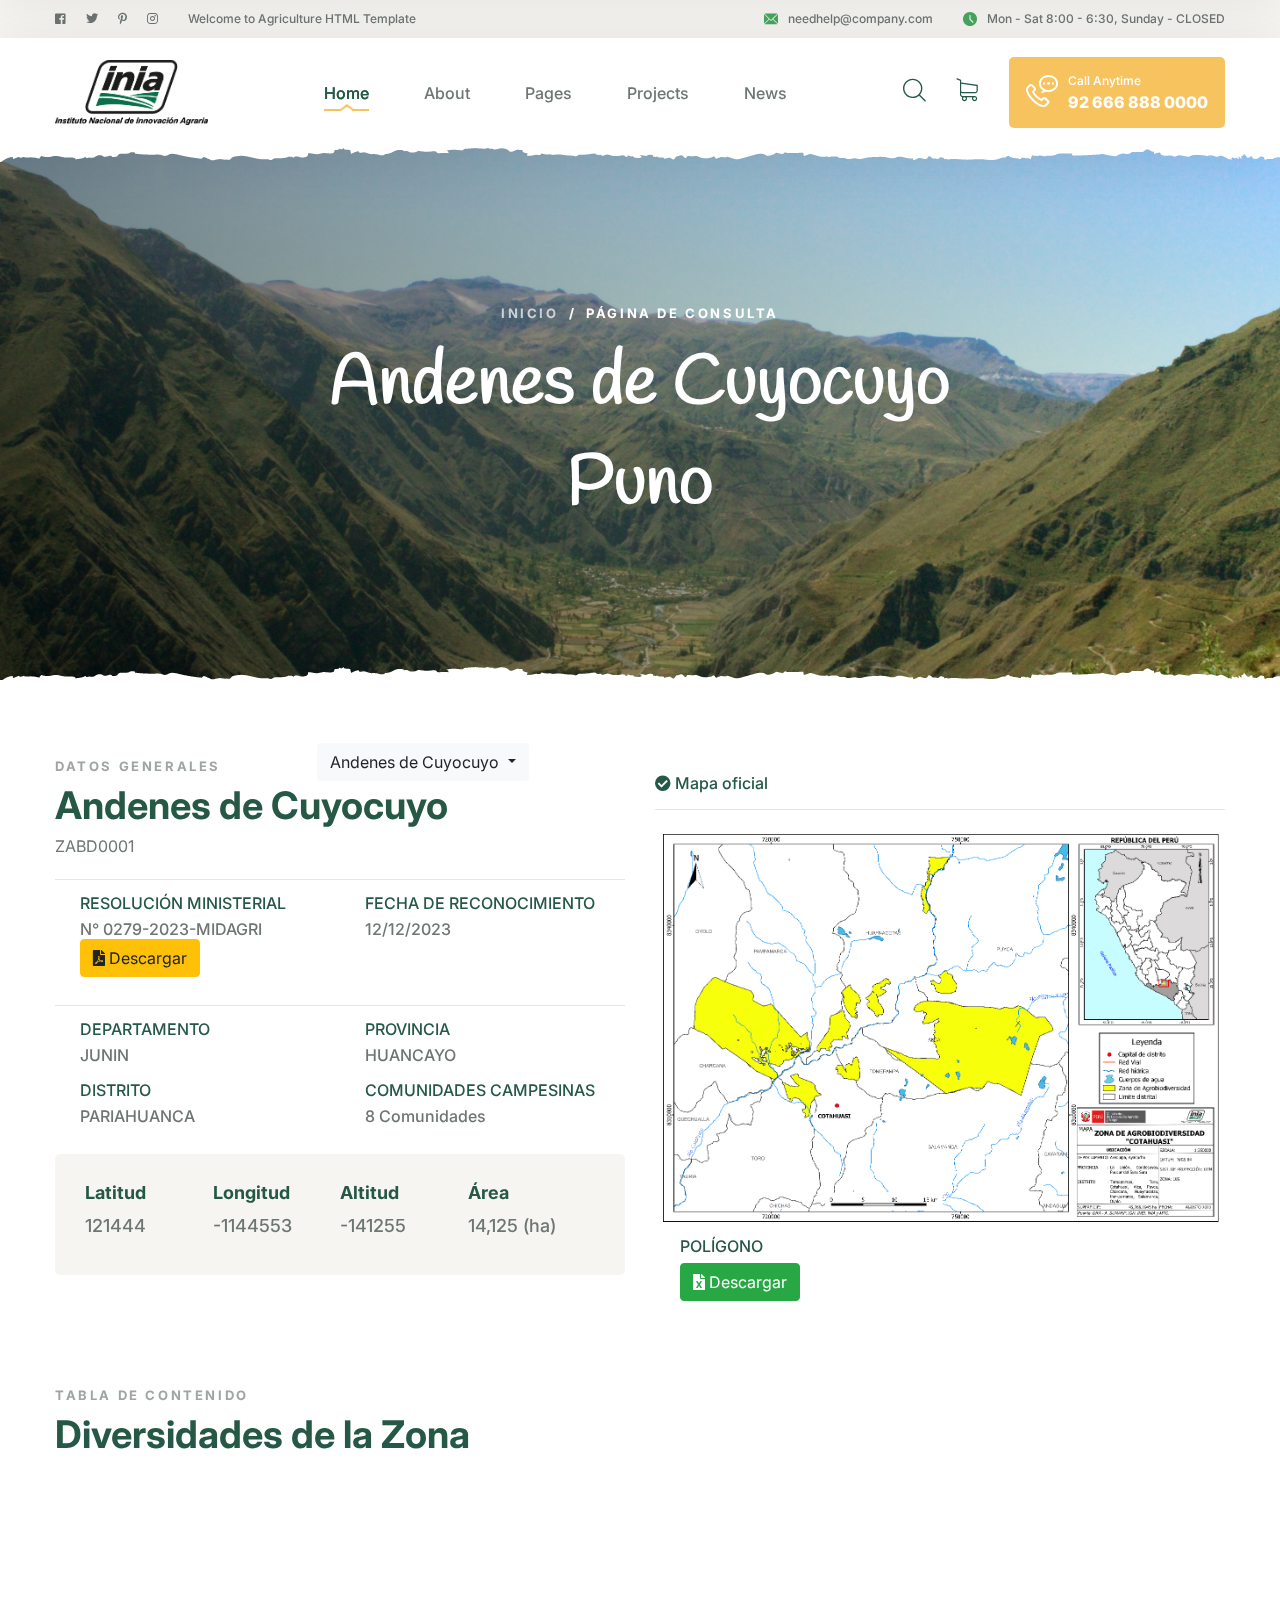
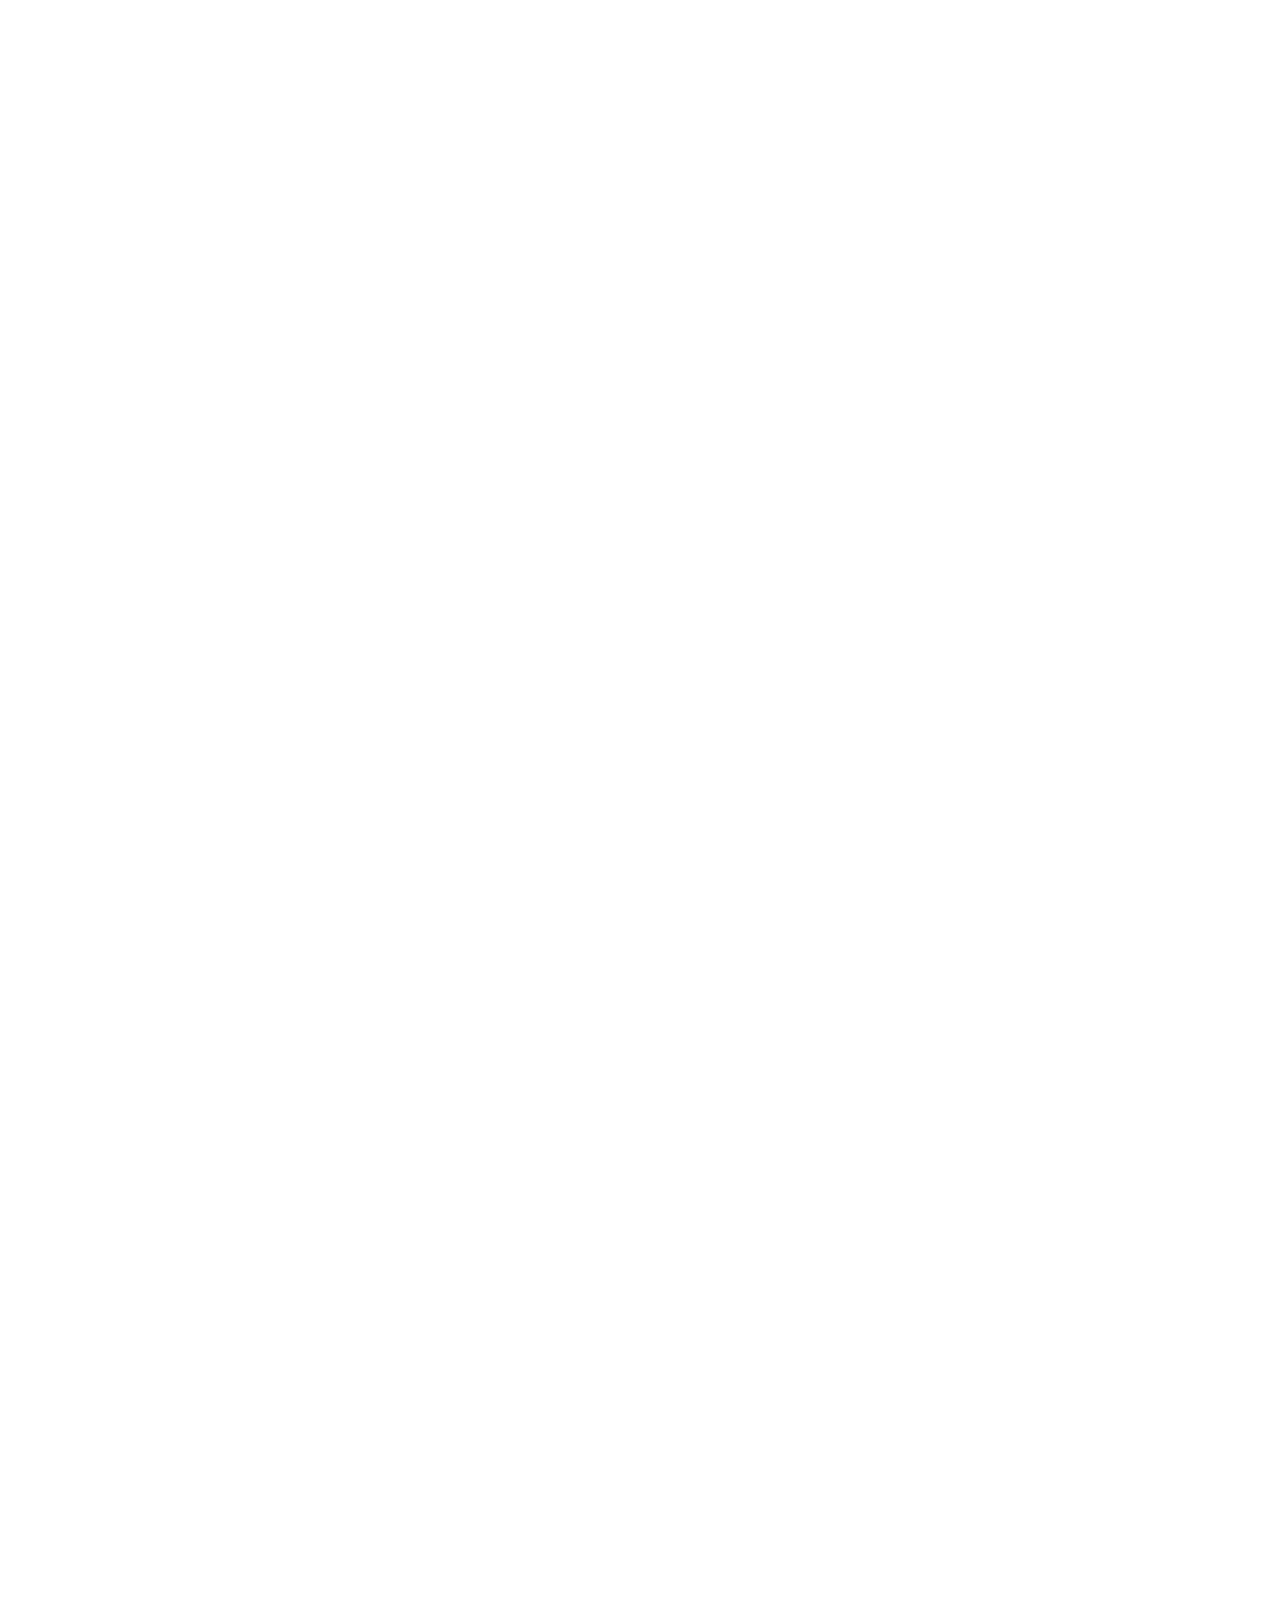
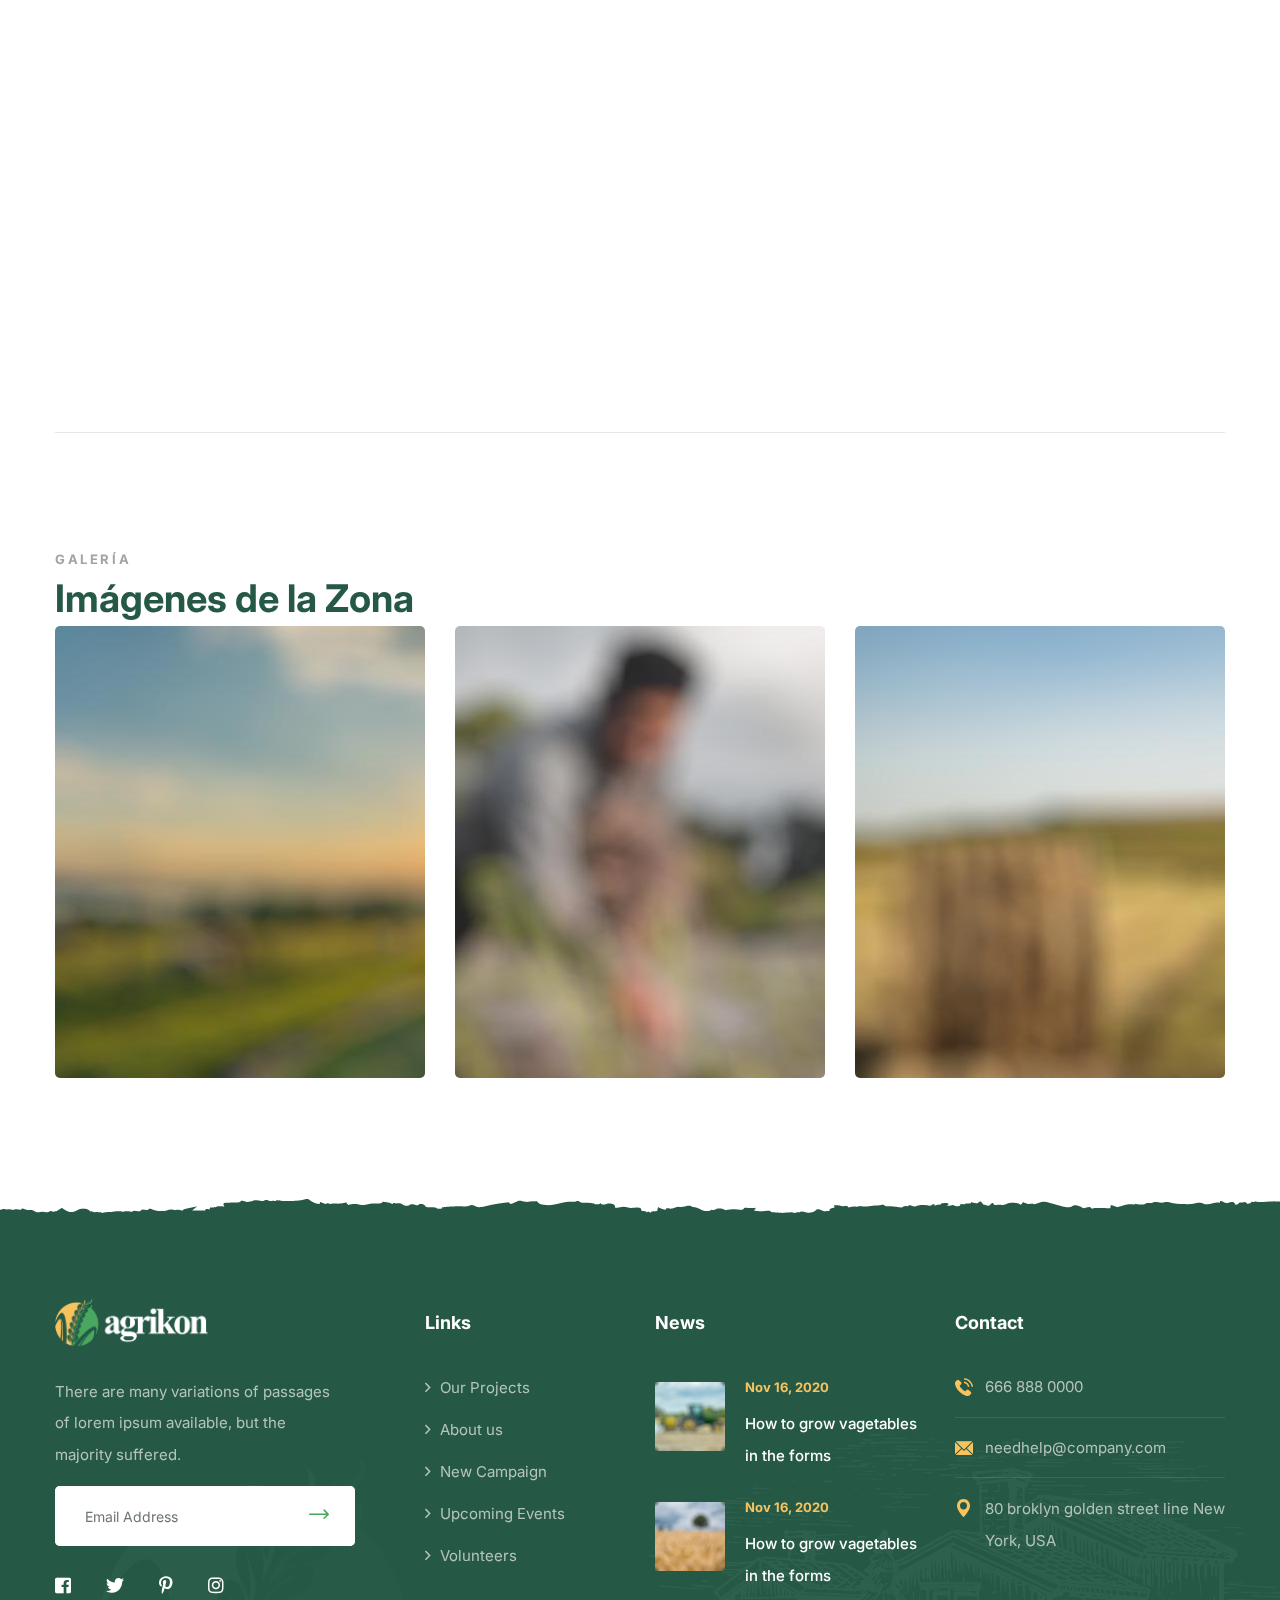
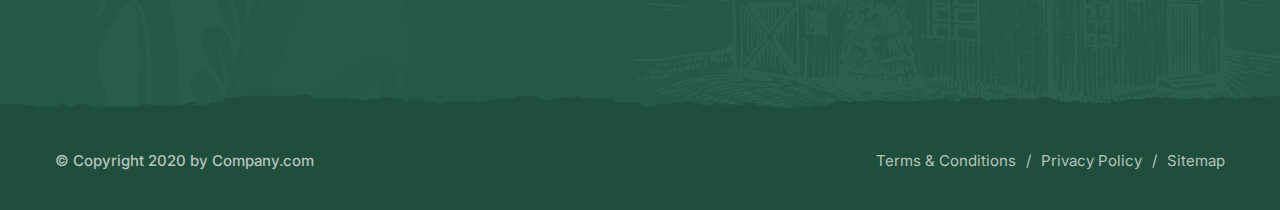
<file: index.html>
<!DOCTYPE html>
<html lang="en">

<head>
    <meta charset="UTF-8">
    <meta name="viewport" content="width=device-width, initial-scale=1.0">
    <title>About Us Page || Agrikon || HTML Template For Agriculture Farm & Farmers</title>
    <!-- favicons Icons -->
    <link rel="apple-touch-icon" sizes="180x180" href="assets/images/favicons/apple-touch-icon.png">
    <link rel="icon" type="image/png" sizes="32x32" href="assets/images/favicons/favicon-32x32.png">
    <link rel="icon" type="image/png" sizes="16x16" href="assets/images/favicons/favicon-16x16.png">
    <link rel="manifest" href="assets/images/favicons/site.webmanifest">
    <meta name="description" content="Agrikon HTML Template For Agriculture Farm & Farmers">

    <!-- fonts -->
    <link rel="preconnect" href="https://fonts.gstatic.com">
    <link
        href="https://fonts.googleapis.com/css2?family=Handlee&family=Inter:wght@100;200;300;400;500;600;700;800;900&display=swap"
        rel="stylesheet">

    <link rel="stylesheet" href="assets/css/bootstrap.min.css">
    <link rel="stylesheet" href="assets/css/fontawesome-all.min.css">
    <link rel="stylesheet" href="assets/css/swiper.min.css">
    <link rel="stylesheet" href="assets/css/animate.min.css">
    <link rel="stylesheet" href="assets/css/odometer.min.css">
    <link rel="stylesheet" href="assets/css/jarallax.css">
    <link rel="stylesheet" href="assets/css/magnific-popup.css">
    <link rel="stylesheet" href="assets/css/bootstrap-select.min.css">
    <link rel="stylesheet" href="assets/css/agrikon-icons.css">
    <link rel="stylesheet" href="assets/css/nouislider.min.css">
    <link rel="stylesheet" href="assets/css/nouislider.pips.css">

    <!-- search pane -->
    <link rel="stylesheet" href="https://cdn.datatables.net/1.13.6/css/jquery.dataTables.min.css">
    <link rel="stylesheet" href="https://cdn.datatables.net/searchpanes/2.2.0/css/searchPanes.dataTables.min.css">
    <link rel="stylesheet" href="https://cdn.datatables.net/select/1.7.0/css/select.dataTables.min.css">

    <!-- template styles -->
    <link rel="stylesheet" href="assets/css/main.css">
</head>

<body>
    <div class="preloader">
        <img class="preloader__image" width="55" src="assets/images/loader.png" alt="">
    </div><!-- /.preloader -->
    <div class="page-wrapper">

        <header class="main-header">
            <div class="topbar">
                <div class="container">
                    <div class="topbar__left">
                        <div class="topbar__social">
                            <a href="#" class="fab fa-facebook-square"></a>
                            <a href="#" class="fab fa-twitter"></a>
                            <a href="#" class="fab fa-pinterest-p"></a>
                            <a href="#" class="fab fa-instagram"></a>
                        </div><!-- /.topbar__social -->
                        <p>Welcome to Agriculture HTML Template</p>
                    </div><!-- /.topbar__left -->
                    <div class="topbar__right">
                        <a href="#"><i class="agrikon-icon-email"></i>needhelp@company.com</a>
                        <a href="#"><i class="agrikon-icon-clock"></i>Mon - Sat 8:00 - 6:30, Sunday - CLOSED</a>
                    </div><!-- /.topbar__right -->
                </div><!-- /.container -->
            </div><!-- /.topbar -->
            <nav class="main-menu">
                <div class="container">
                    <div class="logo-box">
                        <a href="index.html" aria-label="logo image">
                            <img src="assets/images/logo-dark.png" width="153" alt=""></a>
                        <span class="fa fa-bars mobile-nav__toggler"></span>
                    </div><!-- /.logo-box -->
                    <ul class="main-menu__list">
                        <li class="dropdown">
                            <a href="index.html">Home</a>
                            <ul>
                                <li>
                                    <a href="index.html">Home One</a>
                                </li>
                                <li><a href="index-2.html">Home Two</a></li>
                                <li class="dropdown">
                                    <a href="#">Header Styles</a>
                                    <ul>
                                        <li><a href="index.html">Header One</a></li>
                                        <li><a href="index-2.html">Header Two</a></li>
                                    </ul>
                                </li>
                            </ul>
                        </li>
                        <li>
                            <a href="about.html">About</a>
                        </li>
                        <li class="dropdown"><a href="#">Pages</a>
                            <ul>
                                <li><a href="services.html">Services</a></li>
                                <li><a href="service-details.html">Service Details</a></li>
                                <li><a href="contact.html">Contact</a></li>
                            </ul>
                        </li>
                        <li class="dropdown">
                            <a href="projects.html">Projects</a>
                            <ul>
                                <li><a href="projects.html">Projects</a></li>
                                <li><a href="project-details.html">Projects Details</a></li>
                            </ul>
                        </li>
                        <li class="dropdown"><a href="blog.html">News</a>
                            <ul>
                                <li><a href="blog.html">News</a></li>
                                <li><a href="blog-details.html">News Details</a></li>
                            </ul>
                        </li>
                    </ul>
                    <!-- /.main-menu__list -->

                    <div class="main-header__info">
                        <a href="#" class="search-toggler main-header__search-btn"><i
                                class="agrikon-icon-magnifying-glass"></i></a>
                        <a class="main-header__cart-btn" href="#"><i class="agrikon-icon-shopping-cart"></i></a>
                        <a href="tel:92-666-888-0000" class="main-header__info-phone">
                            <i class="agrikon-icon-phone-call"></i>
                            <span class="main-header__info-phone-content">
                                <span class="main-header__info-phone-text">Call Anytime</span>
                                <span class="main-header__info-phone-title">92 666 888 0000</span>
                            </span><!-- /.main-header__info-phone-content -->
                        </a><!-- /.main-header__info-phone -->
                    </div><!-- /.main-header__info -->
                </div><!-- /.container -->
            </nav>
            <!-- /.main-menu -->
        </header><!-- /.main-header -->

        <div class="stricky-header stricked-menu main-menu">
            <div class="sticky-header__content"></div><!-- /.sticky-header__content -->
        </div><!-- /.stricky-header -->
        <style>
            .page-header__bg {
                /* display: flex;
                position: relative;
                background-position: top;
                background-size: cover;
                overflow: none;
                align-items: baseline;
                align-content: baseline;
                align-self: baseline;  */
            }

            .page-header__bg img {}

            .thm-breadcrumb h5 {
                color: brown;
            }
        </style>
        <section class="page-header">
            <div class="page-header__bg" style="background-image:
                linear-gradient(45deg, rgba(0,0,0,0.65) 0%,rgba(0,0,0,0) 100%),
                url(assets/images/1_cuyocuyo.jpg);">
            </div>
            <!-- /.page-header__bg -->
            <div class="container">
                <ul class="thm-breadcrumb list-unstyled">
                    <li><a href="index.html">Inicio</a></li>
                    <li>/</li>
                    <li><span>Página de consulta</span></li>
                </ul><!-- /.thm-breadcrumb list-unstyled -->
                <h2>Andenes de Cuyocuyo</h2>
                <h2>Puno
                </h2>
                <!-- <h4>
                    <a href="assets/images/1_cuyocuyo.jpg">+</a>
                </h4> -->
            </div><!-- /.container -->
        </section><!-- /.page-header -->

        <style>
            .about-three {
                padding-top: 63px;
                padding-bottom: 40px;
                position: relative;
            }

            @media (min-width: 992px) {
                .about-three {
                    padding-top: 60px;
                    padding-bottom: 40px;
                }
            }
        </style>

        <section class="about-three">
            <div class="container">
                <div class="row">
                    <style>
                        .feature-two__box:hover {
                            background-color: white;
                        }

                        .about-two__progress-content span h3:hover {
                            /* color: blue; */
                        }
                    </style>

                    <div class="col-lg-6">
                        <div class="about-three__content">
                            <div class="block-title">
                                <style>
                                    .block-title {
                                        margin-bottom: 5px;
                                    }

                                    .h5,
                                    h5 {
                                        font-size: 1rem;
                                    }
                                </style>
                                <!-- <div class="block-title__image"></div> -->
                                <!-- /.block-title__image -->
                                <div class="row m-auto">
                                    <p>Datos generales </p>
                                    <div class="dropdown m-auto">
                                        <button class="btn btn-light dropdown-toggle" type="button"
                                            id="dropdownMenuButton" data-toggle="dropdown" aria-haspopup="true"
                                            aria-expanded="false">
                                            Andenes de Cuyocuyo
                                        </button>
                                        <div class="dropdown-menu" aria-labelledby="dropdownMenuButton">
                                            <a class="dropdown-item" href="#">Laria</a>
                                            <a class="dropdown-item" href="#">Cotahuasi</a>
                                            <a class="dropdown-item" href="#">Parque de la papa</a>
                                        </div>
                                    </div>
                                </div>
                                <h3>Andenes de Cuyocuyo
                                </h3>
                                <span>ZABD0001</span>

                            </div><!-- /.block-title -->
                            <!-- <h5><i class="fa fa-check-circle"></i> Datos de reconocimiento</h5> -->
                            <style>
                                .about-three__list h5 {
                                    color: var(--thm-color);
                                    font-size: 1rem;
                                }

                                .about-three__list .list-unstyled {}

                                @media (min-width: 1200px) {
                                    .about-three__list li+li {
                                        /* margin-top: 5px; */
                                    }
                                }
                            </style>

                            <hr>
                            <ul class="about-three__list list-unstyled">
                                <li>
                                    RESOLUCIÓN MINISTERIAL
                                    <span>
                                        <h5> N° 0279-2023-MIDAGRI
                                            <a href="#" class="btn btn-warning"> <i class="fa fa-file-pdf"
                                                    aria-hidden="true"> </i> Descargar</a>
                                        </h5>
                                    </span>
                                </li>
                                <li>
                                    FECHA DE RECONOCIMIENTO
                                    <span>
                                        <h5>12/12/2023</h5>
                                    </span>
                                </li>
                            </ul>

                            <!-- <h5><i class="fa fa-check-circle"></i> Datos de ubicación</h5> -->
                            <hr>
                            <ul class="about-three__list list-unstyled">
                                <li>
                                    DEPARTAMENTO
                                    <span>
                                        <h5>JUNIN</h5>
                                    </span>
                                </li>
                                <li>
                                    PROVINCIA
                                    <span>
                                        <h5>HUANCAYO</h5>
                                    </span>
                                </li>
                                <li>
                                    DISTRITO
                                    <span>
                                        <h5>PARIAHUANCA</h5>
                                    </span>
                                </li>
                                <li>
                                    COMUNIDADES CAMPESINAS
                                    <span>
                                        <h5>8 Comunidades</h5>
                                    </span>
                                </li>
                            </ul>

                            <!-- <hr> -->
                            <style>
                                @media (min-width: 1200px) {
                                    .project-details__list {
                                        /* margin-left: 50px;
                                        margin-right: 50px;
                                        padding-top: 50px;
                                        padding-bottom: 50px;
                                        margin-top: -60px;
                                        position: relative;
                                        z-index: 20;
                                        padding-left: 80px;
                                        padding-right: 80px;
                                        margin-bottom: 70px; */
                                    }
                                }
                            </style>

                            <ul class="list-unstyled project-details__list">
                                <li>
                                    <span>Latitud
                                    </span>
                                    121444
                                </li>
                                <li>
                                    <span>Longitud
                                    </span>
                                    -1144553
                                </li>
                                <li>
                                    <span>Altitud
                                    </span>
                                    -141255
                                </li>
                                <li>
                                    <span>Área
                                    </span>
                                    14,125 (ha)
                                </li>
                            </ul>

                        </div><!-- /.about-three__content -->
                    </div>
                    <!-- 
                    <div class="col-lg-6">
                        <div class="about-two__content">
                            <div class="col-md-12">
                                <div class="feature-two__box">

                                    <div class="col-md-6">
                                        <div class="about-two__progress">
                                            <div class="about-two__progress-box">
                                                <div class="circle-progress" style="display: flex;"
                                                    data-options="{ &quot;value&quot;: 0.90,&quot;thickness&quot;: 2,&quot;emptyFill&quot;: &quot;#f6f5f2&quot;,&quot;lineCap&quot;: &quot;square&quot;, &quot;size&quot;: 118, &quot;fill&quot;: { &quot;color&quot;: &quot;#49a760&quot; } }">
                                                    <canvas width="118" height="118"></canvas>
                                                    <span>1403</span>
                                                </div>
                                            </div>
                                            <div class="about-two__progress-content">
                                                <span>
                                                    <h3>Área (ha)</h3>
                                                </span>
                                            </div>
                                        </div>
                                        
                                        <div class="about-two__progress">
                                            <ul class="list-unstyled about-two__list">
                                                <li>
                                                    <i class="fa fa-check-circle"></i>
                                                    Comunidades Campesinas
                                                </li>
                                            </ul>
                                        </div>
                                        <div class="about-two__progress">
                                            <div class="about-two__progress-box">
                                                <div class="circle-progress" style="display: flex;"
                                                    data-options="{ &quot;value&quot;: 0.50,&quot;thickness&quot;: 2,&quot;emptyFill&quot;: &quot;#f6f5f2&quot;,&quot;lineCap&quot;: &quot;square&quot;, &quot;size&quot;: 118, &quot;fill&quot;: { &quot;color&quot;: &quot;#49a760&quot; } }">
                                                    <canvas width="118" height="118"></canvas>
                                                    <span>8</span>
                                                </div>
                                            </div>
                                            <div class="about-two__progress-content">
                                                <h3>Comunidades campesinas</h3>
                                            </div>
                                        </div>
                                    </div>
                                </div>
                            </div>
                        </div>
                    </div> -->


                    <style>
                        .about-three__image {
                            margin-bottom: 10px;
                        }

                        @media (min-width: 992px) {
                            .about-three__image {
                                margin-bottom: 10;
                            }
                        }
                    </style>
                    <div class="col-lg-6">
                        <br>
                        <h5><i class="fa fa-check-circle"></i> Mapa oficial</h5>
                        <hr>
                        <div class="about-three__image">
                            <img src="assets/images/resources/mapa.png" alt="">
                        </div>
                        <ul class="about-three__list list-unstyled">
                            <li>
                                POLÍGONO
                                <span>
                                    <h5>
                                        <a href="#" class="btn btn-success"> <i class="fa fa-file-excel"
                                                aria-hidden="true"> </i> Descargar</a>
                                    </h5>
                                </span>
                            </li>
                        </ul>
                    </div>
                </div>
            </div>
        </section>

        <!-- <section class="feature-two">
            <br>
            <br>
            <div class="container">
                <div class="row">
                    <div class="col-md-12 col-lg-4">
                        <div class="feature-two__box">
                            <i class="agrikon-icon-tractor-1"></i>
                            <p>3113</p>
                            <h3>Área <br>
                                (ha)</h3>
                        </div>
                    </div>
                    <div class="col-md-12 col-lg-4">
                        <div class="feature-two__box">
                            <i class="agrikon-icon-agriculture"></i>
                            <p>8</p>
                            <h3>Comunidades <br>
                                Campesinas</h3>
                        </div>
                    </div>
                </div>
            </div>
            <br>
            <br>
        </section> -->

        <div class="">
            <div class="container">
                <!-- <hr /> -->
                <div class="block-title text-left">
                    <!-- <div class="block-title__image"></div> -->
                    <p>Tabla de contenido</p>
                    <h3>Diversidades de la Zona</h3>
                </div><!-- /.block-title -->
                <div class="inner-container wow fadeInUp" data-wow-duration="1500ms">
                    <div class="row no-gutters">
                        <div class="col-sm-12 col-md-12 col-lg-12">
                            <ul class="nav nav-tabs" id="myTab" role="tablist">
                                <li class="nav-item" role="presentation">
                                    <button class="nav-link active" id="home-tab" data-bs-toggle="tab"
                                        data-bs-target="#home-tab-pane" type="button" role="tab"
                                        aria-controls="home-tab-pane" aria-selected="true">
                                        <h5>Diversidad de cultivo</h5>
                                    </button>
                                </li>
                                <li class="nav-item" role="presentation">
                                    <button class="nav-link" id="profile-tab" data-bs-toggle="tab"
                                        data-bs-target="#profile-tab-pane" type="button" role="tab"
                                        aria-controls="profile-tab-pane" aria-selected="false">
                                        <h5>Diversidad de crianza</h5>
                                    </button>
                                </li>
                                <li class="nav-item" role="presentation">
                                    <button class="nav-link" id="contact-tab" data-bs-toggle="tab"
                                        data-bs-target="#contact-tab-pane" type="button" role="tab"
                                        aria-controls="contact-tab-pane" aria-selected="false">
                                        <h5>Diversidad de flora</h5>
                                    </button>
                                </li>
                                <li class="nav-item" role="presentation">
                                    <button class="nav-link" id="contact-tab" data-bs-toggle="tab"
                                        data-bs-target="#contact-tab-pane" type="button" role="tab"
                                        aria-controls="contact-tab-pane" aria-selected="false">
                                        <h5>Diversidad de fauna</h5>
                                    </button>
                                </li>
                                <li class="nav-item" role="presentation">
                                    <button class="nav-link" id="contact-tab" data-bs-toggle="tab"
                                        data-bs-target="#contact-tab-pane" type="button" role="tab"
                                        aria-controls="contact-tab-pane" aria-selected="false">
                                        <h5>Conocimientos tradicionales</h5>
                                    </button>
                                </li>

                            </ul>
                            <div class="tab-content" id="myTabContent">
                                <div class="tab-pane fade show active" id="home-tab-pane" role="tabpanel"
                                    aria-labelledby="home-tab" tabindex="0">
                                    <!-- tabla -->
                                    <!-- <h2>Diversidad de cultivo</h2> -->
                                    <table id="example" class="display nowrap" style="width:100%">
                                        <thead>
                                            <tr>
                                                <th>Name</th>
                                                <th>Position</th>
                                                <th>Office</th>
                                                <th>Age</th>
                                                <th>Start date</th>
                                                <th>Salary</th>
                                            </tr>
                                        </thead>
                                        <tbody>
                                            <tr>
                                                <td>Tiger Nixon</td>
                                                <td>System Architect</td>
                                                <td>Edinburgh</td>
                                                <td>61</td>
                                                <td>2011-04-25</td>
                                                <td>$320,800</td>
                                            </tr>
                                            <tr>
                                                <td>Garrett Winters</td>
                                                <td>Accountant</td>
                                                <td>Tokyo</td>
                                                <td>63</td>
                                                <td>2011-07-25</td>
                                                <td>$170,750</td>
                                            </tr>
                                            <tr>
                                                <td>Ashton Cox</td>
                                                <td>Junior Technical Author</td>
                                                <td>San Francisco</td>
                                                <td>66</td>
                                                <td>2009-01-12</td>
                                                <td>$86,000</td>
                                            </tr>
                                            <tr>
                                                <td>Cedric Kelly</td>
                                                <td>Senior Javascript Developer</td>
                                                <td>Edinburgh</td>
                                                <td>22</td>
                                                <td>2012-03-29</td>
                                                <td>$433,060</td>
                                            </tr>
                                            <tr>
                                                <td>Airi Satou</td>
                                                <td>Accountant</td>
                                                <td>Tokyo</td>
                                                <td>33</td>
                                                <td>2008-11-28</td>
                                                <td>$162,700</td>
                                            </tr>
                                            <tr>
                                                <td>Brielle Williamson</td>
                                                <td>Integration Specialist</td>
                                                <td>New York</td>
                                                <td>61</td>
                                                <td>2012-12-02</td>
                                                <td>$372,000</td>
                                            </tr>
                                            <tr>
                                                <td>Herrod Chandler</td>
                                                <td>Sales Assistant</td>
                                                <td>San Francisco</td>
                                                <td>59</td>
                                                <td>2012-08-06</td>
                                                <td>$137,500</td>
                                            </tr>
                                            <tr>
                                                <td>Rhona Davidson</td>
                                                <td>Integration Specialist</td>
                                                <td>Tokyo</td>
                                                <td>55</td>
                                                <td>2010-10-14</td>
                                                <td>$327,900</td>
                                            </tr>
                                            <tr>
                                                <td>Colleen Hurst</td>
                                                <td>Javascript Developer</td>
                                                <td>San Francisco</td>
                                                <td>39</td>
                                                <td>2009-09-15</td>
                                                <td>$205,500</td>
                                            </tr>
                                            <tr>
                                                <td>Sonya Frost</td>
                                                <td>Software Engineer</td>
                                                <td>Edinburgh</td>
                                                <td>23</td>
                                                <td>2008-12-13</td>
                                                <td>$103,600</td>
                                            </tr>
                                            <tr>
                                                <td>Jena Gaines</td>
                                                <td>Office Manager</td>
                                                <td>London</td>
                                                <td>30</td>
                                                <td>2008-12-19</td>
                                                <td>$90,560</td>
                                            </tr>
                                            <tr>
                                                <td>Quinn Flynn</td>
                                                <td>Support Lead</td>
                                                <td>Edinburgh</td>
                                                <td>22</td>
                                                <td>2013-03-03</td>
                                                <td>$342,000</td>
                                            </tr>
                                            <tr>
                                                <td>Charde Marshall</td>
                                                <td>Regional Director</td>
                                                <td>San Francisco</td>
                                                <td>36</td>
                                                <td>2008-10-16</td>
                                                <td>$470,600</td>
                                            </tr>
                                            <tr>
                                                <td>Haley Kennedy</td>
                                                <td>Senior Marketing Designer</td>
                                                <td>London</td>
                                                <td>43</td>
                                                <td>2012-12-18</td>
                                                <td>$313,500</td>
                                            </tr>
                                            <tr>
                                                <td>Tatyana Fitzpatrick</td>
                                                <td>Regional Director</td>
                                                <td>London</td>
                                                <td>19</td>
                                                <td>2010-03-17</td>
                                                <td>$385,750</td>
                                            </tr>
                                            <tr>
                                                <td>Michael Silva</td>
                                                <td>Marketing Designer</td>
                                                <td>London</td>
                                                <td>66</td>
                                                <td>2012-11-27</td>
                                                <td>$198,500</td>
                                            </tr>
                                            <tr>
                                                <td>Paul Byrd</td>
                                                <td>Chief Financial Officer (CFO)</td>
                                                <td>New York</td>
                                                <td>64</td>
                                                <td>2010-06-09</td>
                                                <td>$725,000</td>
                                            </tr>
                                            <tr>
                                                <td>Gloria Little</td>
                                                <td>Systems Administrator</td>
                                                <td>New York</td>
                                                <td>59</td>
                                                <td>2009-04-10</td>
                                                <td>$237,500</td>
                                            </tr>
                                            <tr>
                                                <td>Bradley Greer</td>
                                                <td>Software Engineer</td>
                                                <td>London</td>
                                                <td>41</td>
                                                <td>2012-10-13</td>
                                                <td>$132,000</td>
                                            </tr>
                                            <tr>
                                                <td>Dai Rios</td>
                                                <td>Personnel Lead</td>
                                                <td>Edinburgh</td>
                                                <td>35</td>
                                                <td>2012-09-26</td>
                                                <td>$217,500</td>
                                            </tr>
                                            <tr>
                                                <td>Jenette Caldwell</td>
                                                <td>Development Lead</td>
                                                <td>New York</td>
                                                <td>30</td>
                                                <td>2011-09-03</td>
                                                <td>$345,000</td>
                                            </tr>
                                            <tr>
                                                <td>Yuri Berry</td>
                                                <td>Chief Marketing Officer (CMO)</td>
                                                <td>New York</td>
                                                <td>40</td>
                                                <td>2009-06-25</td>
                                                <td>$675,000</td>
                                            </tr>
                                            <tr>
                                                <td>Caesar Vance</td>
                                                <td>Pre-Sales Support</td>
                                                <td>New York</td>
                                                <td>21</td>
                                                <td>2011-12-12</td>
                                                <td>$106,450</td>
                                            </tr>
                                            <tr>
                                                <td>Doris Wilder</td>
                                                <td>Sales Assistant</td>
                                                <td>Sydney</td>
                                                <td>23</td>
                                                <td>2010-09-20</td>
                                                <td>$85,600</td>
                                            </tr>
                                            <tr>
                                                <td>Angelica Ramos</td>
                                                <td>Chief Executive Officer (CEO)</td>
                                                <td>London</td>
                                                <td>47</td>
                                                <td>2009-10-09</td>
                                                <td>$1,200,000</td>
                                            </tr>
                                            <tr>
                                                <td>Gavin Joyce</td>
                                                <td>Developer</td>
                                                <td>Edinburgh</td>
                                                <td>42</td>
                                                <td>2010-12-22</td>
                                                <td>$92,575</td>
                                            </tr>
                                            <tr>
                                                <td>Jennifer Chang</td>
                                                <td>Regional Director</td>
                                                <td>Singapore</td>
                                                <td>28</td>
                                                <td>2010-11-14</td>
                                                <td>$357,650</td>
                                            </tr>
                                            <tr>
                                                <td>Brenden Wagner</td>
                                                <td>Software Engineer</td>
                                                <td>San Francisco</td>
                                                <td>28</td>
                                                <td>2011-06-07</td>
                                                <td>$206,850</td>
                                            </tr>
                                            <tr>
                                                <td>Fiona Green</td>
                                                <td>Chief Operating Officer (COO)</td>
                                                <td>San Francisco</td>
                                                <td>48</td>
                                                <td>2010-03-11</td>
                                                <td>$850,000</td>
                                            </tr>
                                            <tr>
                                                <td>Shou Itou</td>
                                                <td>Regional Marketing</td>
                                                <td>Tokyo</td>
                                                <td>20</td>
                                                <td>2011-08-14</td>
                                                <td>$163,000</td>
                                            </tr>
                                            <tr>
                                                <td>Michelle House</td>
                                                <td>Integration Specialist</td>
                                                <td>Sydney</td>
                                                <td>37</td>
                                                <td>2011-06-02</td>
                                                <td>$95,400</td>
                                            </tr>
                                            <tr>
                                                <td>Suki Burks</td>
                                                <td>Developer</td>
                                                <td>London</td>
                                                <td>53</td>
                                                <td>2009-10-22</td>
                                                <td>$114,500</td>
                                            </tr>
                                            <tr>
                                                <td>Prescott Bartlett</td>
                                                <td>Technical Author</td>
                                                <td>London</td>
                                                <td>27</td>
                                                <td>2011-05-07</td>
                                                <td>$145,000</td>
                                            </tr>
                                            <tr>
                                                <td>Gavin Cortez</td>
                                                <td>Team Leader</td>
                                                <td>San Francisco</td>
                                                <td>22</td>
                                                <td>2008-10-26</td>
                                                <td>$235,500</td>
                                            </tr>
                                            <tr>
                                                <td>Martena Mccray</td>
                                                <td>Post-Sales support</td>
                                                <td>Edinburgh</td>
                                                <td>46</td>
                                                <td>2011-03-09</td>
                                                <td>$324,050</td>
                                            </tr>
                                            <tr>
                                                <td>Unity Butler</td>
                                                <td>Marketing Designer</td>
                                                <td>San Francisco</td>
                                                <td>47</td>
                                                <td>2009-12-09</td>
                                                <td>$85,675</td>
                                            </tr>
                                            <tr>
                                                <td>Howard Hatfield</td>
                                                <td>Office Manager</td>
                                                <td>San Francisco</td>
                                                <td>51</td>
                                                <td>2008-12-16</td>
                                                <td>$164,500</td>
                                            </tr>
                                            <tr>
                                                <td>Hope Fuentes</td>
                                                <td>Secretary</td>
                                                <td>San Francisco</td>
                                                <td>41</td>
                                                <td>2010-02-12</td>
                                                <td>$109,850</td>
                                            </tr>
                                            <tr>
                                                <td>Vivian Harrell</td>
                                                <td>Financial Controller</td>
                                                <td>San Francisco</td>
                                                <td>62</td>
                                                <td>2009-02-14</td>
                                                <td>$452,500</td>
                                            </tr>
                                            <tr>
                                                <td>Timothy Mooney</td>
                                                <td>Office Manager</td>
                                                <td>London</td>
                                                <td>37</td>
                                                <td>2008-12-11</td>
                                                <td>$136,200</td>
                                            </tr>
                                            <tr>
                                                <td>Jackson Bradshaw</td>
                                                <td>Director</td>
                                                <td>New York</td>
                                                <td>65</td>
                                                <td>2008-09-26</td>
                                                <td>$645,750</td>
                                            </tr>
                                            <tr>
                                                <td>Olivia Liang</td>
                                                <td>Support Engineer</td>
                                                <td>Singapore</td>
                                                <td>64</td>
                                                <td>2011-02-03</td>
                                                <td>$234,500</td>
                                            </tr>
                                            <tr>
                                                <td>Bruno Nash</td>
                                                <td>Software Engineer</td>
                                                <td>London</td>
                                                <td>38</td>
                                                <td>2011-05-03</td>
                                                <td>$163,500</td>
                                            </tr>
                                            <tr>
                                                <td>Sakura Yamamoto</td>
                                                <td>Support Engineer</td>
                                                <td>Tokyo</td>
                                                <td>37</td>
                                                <td>2009-08-19</td>
                                                <td>$139,575</td>
                                            </tr>
                                            <tr>
                                                <td>Thor Walton</td>
                                                <td>Developer</td>
                                                <td>New York</td>
                                                <td>61</td>
                                                <td>2013-08-11</td>
                                                <td>$98,540</td>
                                            </tr>
                                            <tr>
                                                <td>Finn Camacho</td>
                                                <td>Support Engineer</td>
                                                <td>San Francisco</td>
                                                <td>47</td>
                                                <td>2009-07-07</td>
                                                <td>$87,500</td>
                                            </tr>
                                            <tr>
                                                <td>Serge Baldwin</td>
                                                <td>Data Coordinator</td>
                                                <td>Singapore</td>
                                                <td>64</td>
                                                <td>2012-04-09</td>
                                                <td>$138,575</td>
                                            </tr>
                                            <tr>
                                                <td>Zenaida Frank</td>
                                                <td>Software Engineer</td>
                                                <td>New York</td>
                                                <td>63</td>
                                                <td>2010-01-04</td>
                                                <td>$125,250</td>
                                            </tr>
                                            <tr>
                                                <td>Zorita Serrano</td>
                                                <td>Software Engineer</td>
                                                <td>San Francisco</td>
                                                <td>56</td>
                                                <td>2012-06-01</td>
                                                <td>$115,000</td>
                                            </tr>
                                            <tr>
                                                <td>Jennifer Acosta</td>
                                                <td>Junior Javascript Developer</td>
                                                <td>Edinburgh</td>
                                                <td>43</td>
                                                <td>2013-02-01</td>
                                                <td>$75,650</td>
                                            </tr>
                                            <tr>
                                                <td>Cara Stevens</td>
                                                <td>Sales Assistant</td>
                                                <td>New York</td>
                                                <td>46</td>
                                                <td>2011-12-06</td>
                                                <td>$145,600</td>
                                            </tr>
                                            <tr>
                                                <td>Hermione Butler</td>
                                                <td>Regional Director</td>
                                                <td>London</td>
                                                <td>47</td>
                                                <td>2011-03-21</td>
                                                <td>$356,250</td>
                                            </tr>
                                            <tr>
                                                <td>Lael Greer</td>
                                                <td>Systems Administrator</td>
                                                <td>London</td>
                                                <td>21</td>
                                                <td>2009-02-27</td>
                                                <td>$103,500</td>
                                            </tr>
                                            <tr>
                                                <td>Jonas Alexander</td>
                                                <td>Developer</td>
                                                <td>San Francisco</td>
                                                <td>30</td>
                                                <td>2010-07-14</td>
                                                <td>$86,500</td>
                                            </tr>
                                            <tr>
                                                <td>Shad Decker</td>
                                                <td>Regional Director</td>
                                                <td>Edinburgh</td>
                                                <td>51</td>
                                                <td>2008-11-13</td>
                                                <td>$183,000</td>
                                            </tr>
                                            <tr>
                                                <td>Michael Bruce</td>
                                                <td>Javascript Developer</td>
                                                <td>Singapore</td>
                                                <td>29</td>
                                                <td>2011-06-27</td>
                                                <td>$183,000</td>
                                            </tr>
                                            <tr>
                                                <td>Donna Snider</td>
                                                <td>Customer Support</td>
                                                <td>New York</td>
                                                <td>27</td>
                                                <td>2011-01-25</td>
                                                <td>$112,000</td>
                                            </tr>
                                        </tbody>
                                        <tfoot>
                                            <tr>
                                                <th>Name</th>
                                                <th>Position</th>
                                                <th>Office</th>
                                                <th>Age</th>
                                                <th>Start date</th>
                                                <th>Salary</th>
                                            </tr>
                                        </tfoot>
                                    </table>

                                </div>
                                <div class="tab-pane fade" id="profile-tab-pane" role="tabpanel"
                                    aria-labelledby="profile-tab" tabindex="1">
                                    <table>
                                        <thead>
                                            <th>1</th>
                                            <th>2</th>
                                        </thead>
                                        <tbody>
                                            <td>dsasdas</td>
                                            <td>dsada da</td>
                                        </tbody>
                                    </table>
                                </div>
                                <div class="tab-pane fade" id="contact-tab-pane" role="tabpanel"
                                    aria-labelledby="contact-tab" tabindex="2">
                                    3</div>
                                <div class="tab-pane fade" id="disabled-tab-pane" role="tabpanel"
                                    aria-labelledby="disabled-tab" tabindex="3">4</div>
                            </div>

                        </div>
                    </div>
                </div>
            </div>
        </div>

        <div class="projects-one project-page">
            <div class="container">
                <hr />
                <div class="block-title text-left">
                    <!-- <div class="block-title__image"></div> -->
                    <p>Galería</p>
                    <h3>Imágenes de la Zona</h3>
                </div><!-- /.block-title -->
                <div class="row">
                    <div class="col-sm-12 col-md-6 col-lg-4">
                        <div class="projects-one__single">
                            <img src="assets/images/projects/project-1-1.jpg" alt="">
                            <div class="projects-one__content">
                                <h3>Harvest Innovation</h3>
                                <a href="project-details.html" class="projects-one__button"><i
                                        class="agrikon-icon-right-arrow"></i></a><!-- /.projects-one__button -->
                            </div><!-- /.projects-one__content -->
                        </div><!-- /.projects-one__single -->
                    </div><!-- /.col-sm-12 -->
                    <div class="col-sm-12 col-md-6 col-lg-4">
                        <div class="projects-one__single">
                            <img src="assets/images/projects/project-1-2.jpg" alt="">
                            <div class="projects-one__content">
                                <h3>Harvest Innovation</h3>
                                <a href="project-details.html" class="projects-one__button"><i
                                        class="agrikon-icon-right-arrow"></i></a><!-- /.projects-one__button -->
                            </div><!-- /.projects-one__content -->
                        </div><!-- /.projects-one__single -->
                    </div><!-- /.col-sm-12 -->
                    <div class="col-sm-12 col-md-6 col-lg-4">
                        <div class="projects-one__single">
                            <img src="assets/images/projects/project-1-3.jpg" alt="">
                            <div class="projects-one__content">
                                <h3>Harvest Innovation</h3>
                                <a href="project-details.html" class="projects-one__button"><i
                                        class="agrikon-icon-right-arrow"></i></a><!-- /.projects-one__button -->
                            </div><!-- /.projects-one__content -->
                        </div><!-- /.projects-one__single -->
                    </div><!-- /.col-sm-12 -->
                </div><!-- /.row -->
            </div><!-- /.container -->
        </div><!-- /.projects-one -->


        <footer class="site-footer">
            <img src="assets/images/icons/footer-bg-icon-1.png" class="site-footer__shape-1" alt="">
            <img src="assets/images/icons/footer-bg-icon-2.png" class="site-footer__shape-2" alt="">
            <div class="container">
                <div class="row">
                    <div class="col-sm-12 col-md-6 col-lg-6 col-xl-4">
                        <div class="footer-widget">
                            <a href="index.html" class="footer-widget__Logo">
                                <img src="assets/images/logo-light.png" width="153" alt="">
                            </a>
                            <p>There are many variations of passages of lorem ipsum available, but the majority
                                suffered.
                            </p>
                            <form action="#" data-url="YOUR_MAILCHIMP_URL" class="mc-form">
                                <input type="email" name="EMAIL" placeholder="Email Address">
                                <button type="submit"><i class="agrikon-icon-right-arrow"></i></button>
                            </form><!-- /.mc-form -->
                            <div class="mc-form__response"></div><!-- /.mc-form__response -->
                            <div class="footer__social">
                                <a href="#" class="fab fa-facebook-square"></a>
                                <a href="#" class="fab fa-twitter"></a>
                                <a href="#" class="fab fa-pinterest-p"></a>
                                <a href="#" class="fab fa-instagram"></a>
                            </div><!-- /.topbar__social -->
                        </div><!-- /.footer-widget -->
                    </div><!-- /.col-sm-12 col-md-6 col-lg-4 -->
                    <div class="col-sm-12 col-md-6 col-lg-6 col-xl-2">
                        <div class="footer-widget footer-widget__links-widget">
                            <h3 class="footer-widget__title">Links</h3><!-- /.footer-widget__title -->
                            <ul class="list-unstyled footer-widget__links">
                                <li><a href="#">Our Projects</a></li>
                                <li><a href="#">About us</a></li>
                                <li><a href="#">New Campaign</a></li>
                                <li><a href="#">Upcoming Events</a></li>
                                <li><a href="#">Volunteers</a></li>
                            </ul><!-- /.list-unstyled -->
                        </div><!-- /.footer-widget -->
                    </div><!-- /.col-sm-12 col-md-6 col-lg-2 -->
                    <div class="col-sm-12 col-md-6 col-lg-6 col-xl-3">
                        <div class="footer-widget">
                            <h3 class="footer-widget__title">News</h3><!-- /.footer-widget__title -->
                            <ul class="list-unstyled footer-widget__post">
                                <li>
                                    <img src="assets/images/resources/footer-post-1.png" alt="">
                                    <div class="footer-widget__post-content">
                                        <span>Nov 16, 2020</span>
                                        <h4><a href="blog-details.html">How to grow vagetables in the forms</a></h4>
                                    </div><!-- /.footer-widget__post-content -->
                                </li>
                                <li>
                                    <img src="assets/images/resources/footer-post-2.png" alt="">
                                    <div class="footer-widget__post-content">
                                        <span>Nov 16, 2020</span>
                                        <h4><a href="blog-details.html">How to grow vagetables in the forms</a></h4>
                                    </div><!-- /.footer-widget__post-content -->
                                </li>
                            </ul><!-- /.list-unstyled footer-widget__post -->
                        </div><!-- /.footer-widget -->
                    </div><!-- /.col-sm-12 col-md-6 col-lg-3 -->
                    <div class="col-sm-12 col-md-6 col-lg-6 col-xl-3">
                        <h3 class="footer-widget__title">Contact</h3><!-- /.footer-widget__title -->
                        <ul class="list-unstyled footer-widget__contact">
                            <li>
                                <i class="agrikon-icon-telephone"></i>
                                <a href="tel:666-888-0000">666 888 0000</a>
                            </li>
                            <li>
                                <i class="agrikon-icon-email"></i>
                                <a href="mailto:needhelp@company.com">needhelp@company.com</a>
                            </li>
                            <li>
                                <i class="agrikon-icon-pin"></i>
                                <a href="#">80 broklyn golden street line
                                    New York, USA</a>
                            </li>
                        </ul><!-- /.list-unstyled -->
                    </div><!-- /.col-sm-12 col-md-6 col-lg-3 -->
                </div><!-- /.row -->
            </div><!-- /.container -->
        </footer><!-- /.site-footer -->
        <div class="bottom-footer">
            <div class="container">
                <p>© Copyright 2020 by Company.com</p>
                <div class="bottom-footer__links">
                    <a href="#">Terms & Conditions</a>
                    <a href="#">Privacy Policy</a>
                    <a href="#">Sitemap</a>
                </div><!-- /.bottom-footer__links -->
            </div><!-- /.container -->
        </div><!-- /.bottom-footer -->

    </div><!-- /.page-wrapper -->


    <div class="mobile-nav__wrapper">
        <div class="mobile-nav__overlay mobile-nav__toggler"></div>
        <!-- /.mobile-nav__overlay -->
        <div class="mobile-nav__content">
            <span class="mobile-nav__close mobile-nav__toggler"><i class="far fa-times"></i></span>

            <div class="logo-box">
                <a href="index.html" aria-label="logo image"><img src="assets/images/logo-light.png" width="155"
                        alt="" /></a>
            </div>
            <!-- /.logo-box -->
            <div class="mobile-nav__container"></div>
            <!-- /.mobile-nav__container -->

            <ul class="mobile-nav__contact list-unstyled">
                <li>
                    <i class="agrikon-icon-email"></i>
                    <a href="mailto:needhelp@agrikon.com">needhelp@agrikon.com</a>
                </li>
                <li>
                    <i class="agrikon-icon-telephone"></i>
                    <a href="tel:666-888-0000">666 888 0000</a>
                </li>
            </ul><!-- /.mobile-nav__contact -->
            <div class="mobile-nav__top">
                <div class="mobile-nav__language">
                    <img src="assets/images/resources/flag-1-1.jpg" alt="">
                    <label class="sr-only" for="language-select">select language</label>
                    <!-- /#language-select.sr-only -->
                    <select class="selectpicker" id="language-select">
                        <option value="english">English</option>
                        <option value="arabic">Arabic</option>
                    </select>
                </div><!-- /.mobile-nav__language -->
                <div class="mobile-nav__social">
                    <a href="#" aria-label="twitter"><i class="fab fa-twitter"></i></a>
                    <a href="#" aria-label="facebook"><i class="fab fa-facebook-square"></i></a>
                    <a href="#" aria-label="pinterest"><i class="fab fa-pinterest-p"></i></a>
                    <a href="#" aria-label="instagram"><i class="fab fa-instagram"></i></a>
                </div><!-- /.mobile-nav__social -->
            </div><!-- /.mobile-nav__top -->



        </div>
        <!-- /.mobile-nav__content -->
    </div>
    <!-- /.mobile-nav__wrapper -->

    <div class="search-popup">
        <div class="search-popup__overlay search-toggler"></div>
        <!-- /.search-popup__overlay -->
        <div class="search-popup__content">
            <form action="#">
                <label for="search" class="sr-only">search here</label><!-- /.sr-only -->
                <input type="text" id="search" placeholder="Search Here..." />
                <button type="submit" aria-label="search submit" class="thm-btn">
                    <i class="fa fa-search"></i>
                </button>
            </form>
        </div>
        <!-- /.search-popup__content -->
    </div>
    <!-- /.search-popup -->

    <a href="#" data-target="html" class="scroll-to-target scroll-to-top"><i class="fa fa-angle-up"></i></a>


    <script src="assets/js/jquery-3.5.1.min.js"></script>
    <script src="assets/js/bootstrap.bundle.min.js"></script>
    <script src="assets/js/swiper.min.js"></script>
    <script src="assets/js/jquery.ajaxchimp.min.js"></script>
    <script src="assets/js/jquery.magnific-popup.min.js"></script>
    <script src="assets/js/jquery.validate.min.js"></script>
    <script src="assets/js/bootstrap-select.min.js"></script>
    <script src="assets/js/wow.js"></script>
    <script src="assets/js/odometer.min.js"></script>
    <script src="assets/js/jquery.appear.min.js"></script>
    <script src="assets/js/jarallax.min.js"></script>
    <script src="assets/js/circle-progress.min.js"></script>
    <script src="assets/js/wNumb.min.js"></script>
    <script src="assets/js/nouislider.min.js"></script>

    <!-- template js -->
    <script src="assets/js/theme.js"></script>

    <!-- search oane -->
    <script src="https://code.jquery.com/jquery-3.7.0.js"></script>
    <script src="https://cdn.datatables.net/1.13.6/js/jquery.dataTables.min.js"></script>
    <script src="https://cdn.datatables.net/searchpanes/2.2.0/js/dataTables.searchPanes.min.js"></script>
    <script src="https://cdn.datatables.net/select/1.7.0/js/dataTables.select.min.js"></script>

    <script>
        $(document).ready(function () {
            $('#example').DataTable({
                searchPanes: {
                    cascadePanes: true,
                    viewTotal: true
                },
                dom: 'Plfrtip'
            });
        });
    </script>
</body>

</html>
</file>
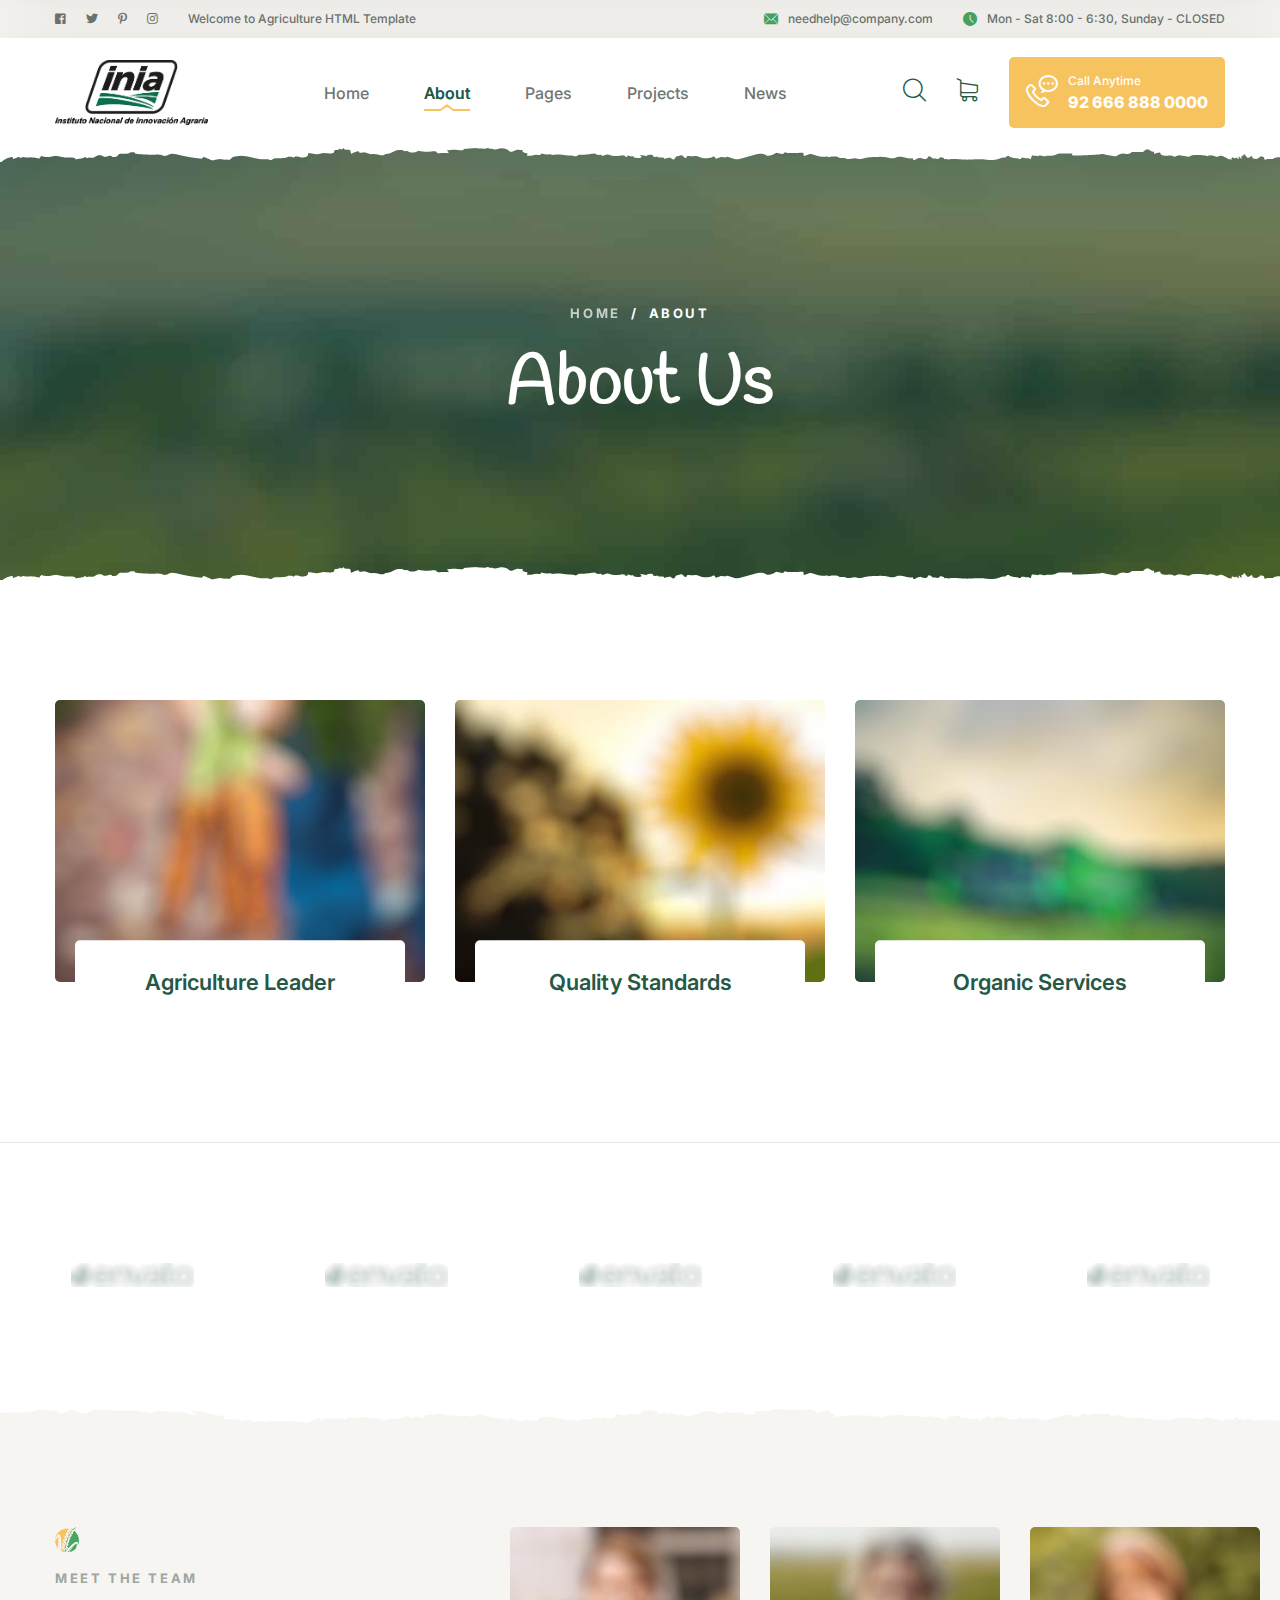
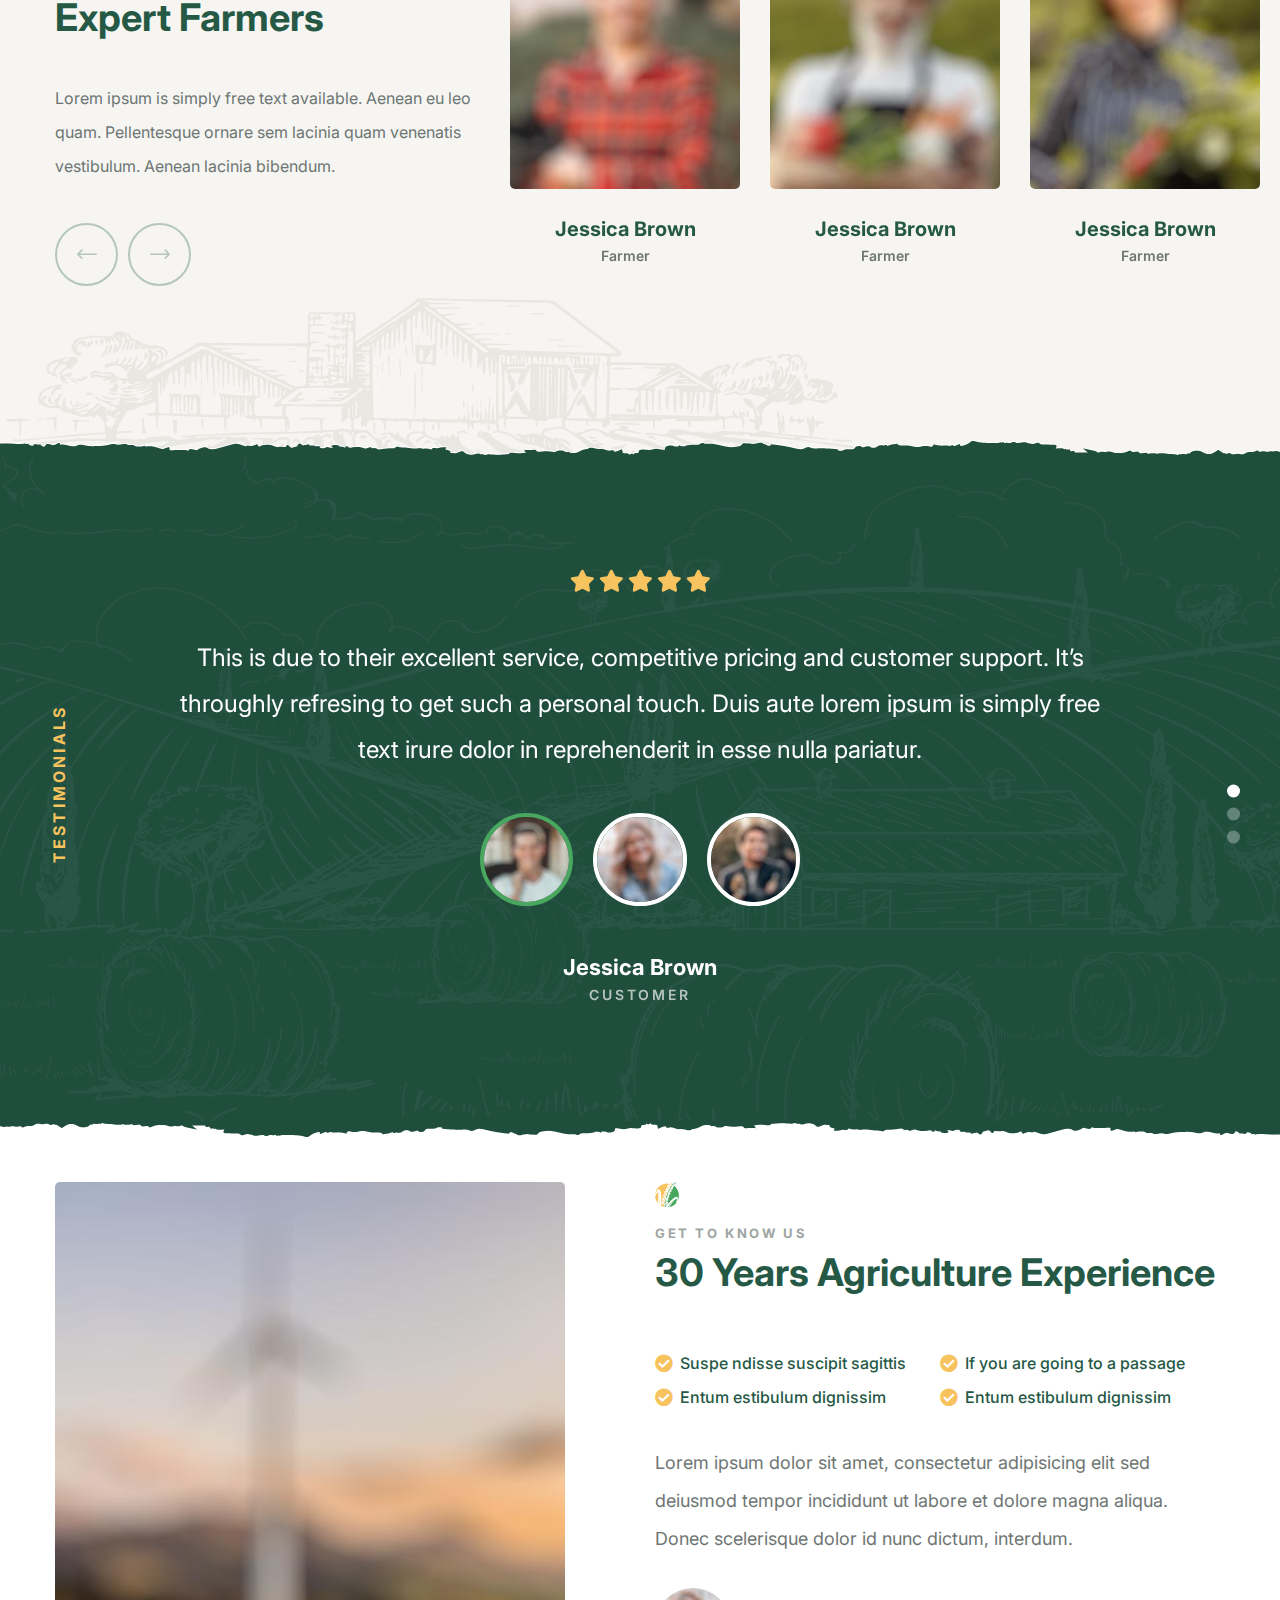
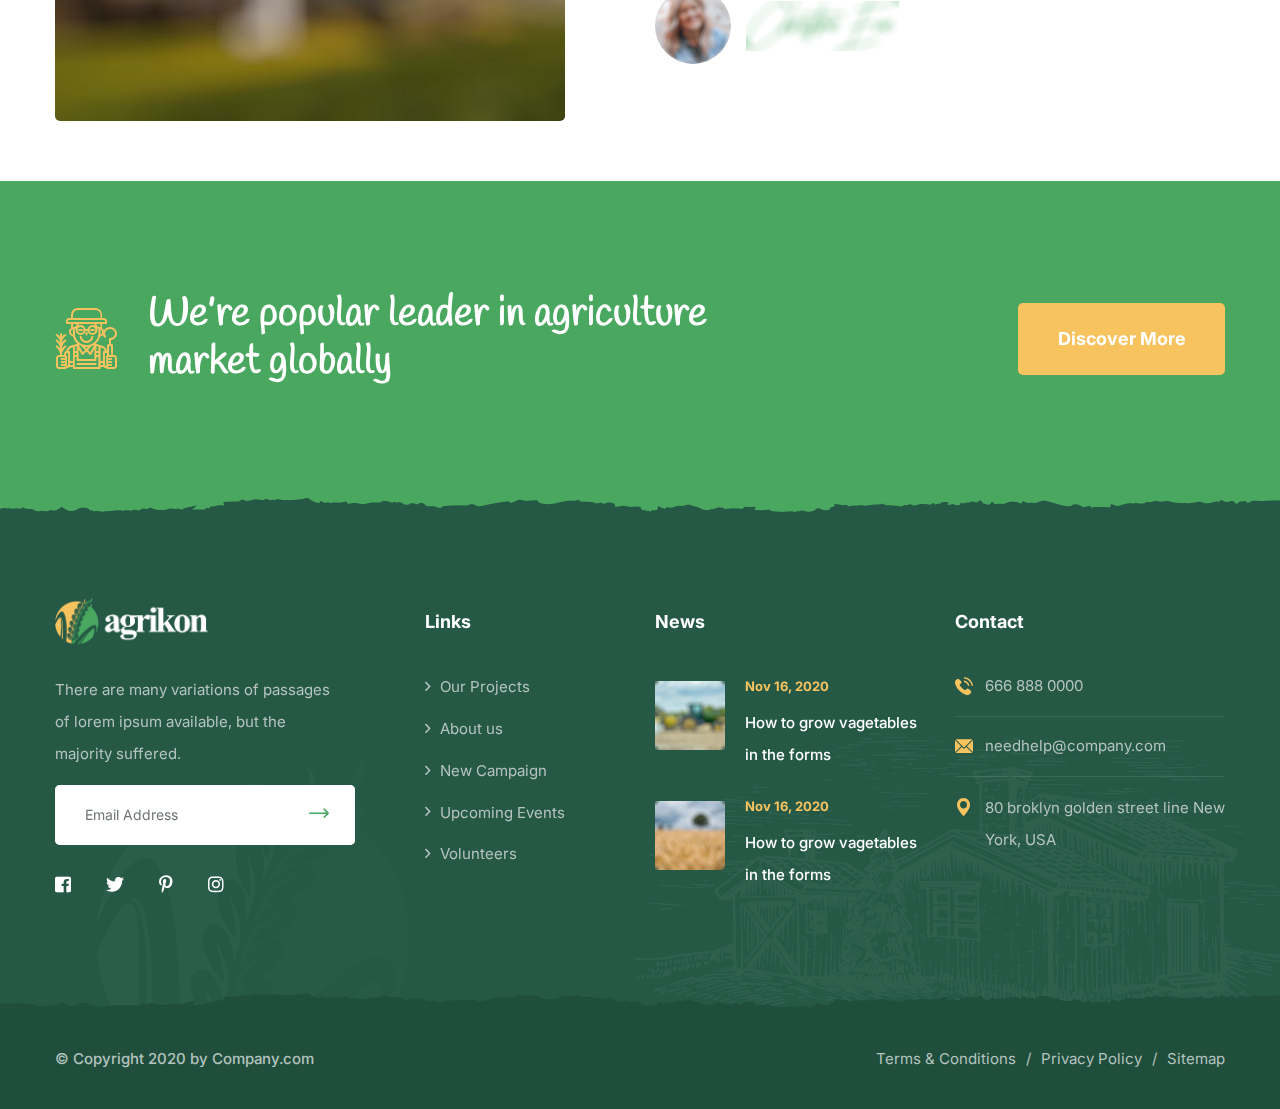
<file: about.html>
<!DOCTYPE html>
<html lang="en">

<head>
    <meta charset="UTF-8">
    <meta name="viewport" content="width=device-width, initial-scale=1.0">
    <title>About Us Page || Agrikon || HTML Template For Agriculture Farm & Farmers</title>
    <!-- favicons Icons -->
    <link rel="apple-touch-icon" sizes="180x180" href="assets/images/favicons/apple-touch-icon.png">
    <link rel="icon" type="image/png" sizes="32x32" href="assets/images/favicons/favicon-32x32.png">
    <link rel="icon" type="image/png" sizes="16x16" href="assets/images/favicons/favicon-16x16.png">
    <link rel="manifest" href="assets/images/favicons/site.webmanifest">
    <meta name="description" content="Agrikon HTML Template For Agriculture Farm & Farmers">

    <!-- fonts -->
    <link rel="preconnect" href="https://fonts.gstatic.com">
    <link href="https://fonts.googleapis.com/css2?family=Handlee&family=Inter:wght@100;200;300;400;500;600;700;800;900&display=swap" rel="stylesheet">

    <link rel="stylesheet" href="assets/css/bootstrap.min.css">
    <link rel="stylesheet" href="assets/css/fontawesome-all.min.css">
    <link rel="stylesheet" href="assets/css/swiper.min.css">
    <link rel="stylesheet" href="assets/css/animate.min.css">
    <link rel="stylesheet" href="assets/css/odometer.min.css">
    <link rel="stylesheet" href="assets/css/jarallax.css">
    <link rel="stylesheet" href="assets/css/magnific-popup.css">
    <link rel="stylesheet" href="assets/css/bootstrap-select.min.css">
    <link rel="stylesheet" href="assets/css/agrikon-icons.css">
    <link rel="stylesheet" href="assets/css/nouislider.min.css">
    <link rel="stylesheet" href="assets/css/nouislider.pips.css">

    <!-- template styles -->
    <link rel="stylesheet" href="assets/css/main.css">
</head>

<body>
    <div class="preloader">
        <img class="preloader__image" width="55" src="assets/images/loader.png" alt="">
    </div><!-- /.preloader -->
    <div class="page-wrapper">

        <header class="main-header">
            <div class="topbar">
                <div class="container">
                    <div class="topbar__left">
                        <div class="topbar__social">
                            <a href="#" class="fab fa-facebook-square"></a>
                            <a href="#" class="fab fa-twitter"></a>
                            <a href="#" class="fab fa-pinterest-p"></a>
                            <a href="#" class="fab fa-instagram"></a>
                        </div><!-- /.topbar__social -->
                        <p>Welcome to Agriculture HTML Template</p>
                    </div><!-- /.topbar__left -->
                    <div class="topbar__right">
                        <a href="#"><i class="agrikon-icon-email"></i>needhelp@company.com</a>
                        <a href="#"><i class="agrikon-icon-clock"></i>Mon - Sat 8:00 - 6:30, Sunday - CLOSED</a>
                    </div><!-- /.topbar__right -->
                </div><!-- /.container -->
            </div><!-- /.topbar -->
            <nav class="main-menu">
                <div class="container">
                    <div class="logo-box">
                        <a href="index.html" aria-label="logo image"><img src="assets/images/logo-dark.png" width="153" alt=""></a>
                        <span class="fa fa-bars mobile-nav__toggler"></span>
                    </div><!-- /.logo-box -->
                    <ul class="main-menu__list">
                        <li class="dropdown">
                            <a href="index.html">Home</a>
                            <ul>
                                <li>
                                    <a href="index.html">Home One</a>
                                </li>
                                <li><a href="index-2.html">Home Two</a></li>
                                <li class="dropdown">
                                    <a href="#">Header Styles</a>
                                    <ul>
                                        <li><a href="index.html">Header One</a></li>
                                        <li><a href="index-2.html">Header Two</a></li>
                                    </ul>
                                </li>
                            </ul>
                        </li>
                        <li>
                            <a href="about.html">About</a>
                        </li>
                        <li class="dropdown"><a href="#">Pages</a>
                            <ul>
                                <li><a href="services.html">Services</a></li>
                                <li><a href="service-details.html">Service Details</a></li>
                                <li><a href="contact.html">Contact</a></li>
                            </ul>
                        </li>
                        <li class="dropdown">
                            <a href="projects.html">Projects</a>
                            <ul>
                                <li><a href="projects.html">Projects</a></li>
                                <li><a href="project-details.html">Projects Details</a></li>
                            </ul>
                        </li>
                        <li class="dropdown"><a href="blog.html">News</a>
                            <ul>
                                <li><a href="blog.html">News</a></li>
                                <li><a href="blog-details.html">News Details</a></li>
                            </ul>
                        </li>
                    </ul>
                    <!-- /.main-menu__list -->

                    <div class="main-header__info">
                        <a href="#" class="search-toggler main-header__search-btn"><i class="agrikon-icon-magnifying-glass"></i></a>
                        <a class="main-header__cart-btn" href="#"><i class="agrikon-icon-shopping-cart"></i></a>
                        <a href="tel:92-666-888-0000" class="main-header__info-phone">
                            <i class="agrikon-icon-phone-call"></i>
                            <span class="main-header__info-phone-content">
                                <span class="main-header__info-phone-text">Call Anytime</span>
                                <span class="main-header__info-phone-title">92 666 888 0000</span>
                            </span><!-- /.main-header__info-phone-content -->
                        </a><!-- /.main-header__info-phone -->
                    </div><!-- /.main-header__info -->
                </div><!-- /.container -->
            </nav>
            <!-- /.main-menu -->
        </header><!-- /.main-header -->

        <div class="stricky-header stricked-menu main-menu">
            <div class="sticky-header__content"></div><!-- /.sticky-header__content -->
        </div><!-- /.stricky-header -->
        <section class="page-header">
            <div class="page-header__bg" style="background-image: url(assets/images/backgrounds/page-header-bg-1-1.jpg);"></div>
            <!-- /.page-header__bg -->
            <div class="container">
                <ul class="thm-breadcrumb list-unstyled">
                    <li><a href="index.html">Home</a></li>
                    <li>/</li>
                    <li><span>About</span></li>
                </ul><!-- /.thm-breadcrumb list-unstyled -->
                <h2>About Us</h2>
            </div><!-- /.container -->
        </section><!-- /.page-header -->

        <section class="service-one service-one__about">
            <div class="container">
                <div class="row">
                    <div class="col-md-12 col-lg-4">
                        <div class="service-one__box">
                            <img src="assets/images/services/service-1-1.jpg" alt="">
                            <div class="service-one__box-content">
                                <h3><a href="service-details.html">Agriculture Leader</a></h3>
                            </div><!-- /.service-one__box-content -->
                        </div><!-- /.service-one__box -->
                    </div><!-- /.col-md-12 col-lg-4 -->
                    <div class="col-md-12 col-lg-4">
                        <div class="service-one__box">
                            <img src="assets/images/services/service-1-2.jpg" alt="">
                            <div class="service-one__box-content">
                                <h3><a href="service-details.html">Quality Standards</a></h3>
                            </div><!-- /.service-one__box-content -->
                        </div><!-- /.service-one__box -->
                    </div><!-- /.col-md-12 col-lg-4 -->
                    <div class="col-md-12 col-lg-4">
                        <div class="service-one__box">
                            <img src="assets/images/services/service-1-3.jpg" alt="">
                            <div class="service-one__box-content">
                                <h3><a href="service-details.html">Organic Services</a></h3>
                            </div><!-- /.service-one__box-content -->
                        </div><!-- /.service-one__box -->
                    </div><!-- /.col-md-12 col-lg-4 -->
                </div><!-- /.row -->
            </div><!-- /.container -->
        </section><!-- /.service-one -->

        <div class="client-carousel client-carousel__has-border-top client-carousel__about-page">
            <div class="container">
                <div class="thm-swiper__slider swiper-container" data-swiper-options='{"spaceBetween": 140, "slidesPerView": 5, "autoplay": { "delay": 5000 }, "breakpoints": {
                "0": {
                    "spaceBetween": 30,
                    "slidesPerView": 2
                },
                "375": {
                    "spaceBetween": 30,
                    "slidesPerView": 2
                },
                "575": {
                    "spaceBetween": 30,
                    "slidesPerView": 3
                },
                "767": {
                    "spaceBetween": 50,
                    "slidesPerView": 4
                },
                "991": {
                    "spaceBetween": 50,
                    "slidesPerView": 5
                },
                "1199": {
                    "spaceBetween": 100,
                    "slidesPerView": 5
                }
            }}'>
                    <div class="swiper-wrapper">
                        <div class="swiper-slide">
                            <img src="assets/images/resources/brand-1-1.png" alt="">
                        </div><!-- /.swiper-slide -->
                        <div class="swiper-slide">
                            <img src="assets/images/resources/brand-1-1.png" alt="">
                        </div><!-- /.swiper-slide -->
                        <div class="swiper-slide">
                            <img src="assets/images/resources/brand-1-1.png" alt="">
                        </div><!-- /.swiper-slide -->
                        <div class="swiper-slide">
                            <img src="assets/images/resources/brand-1-1.png" alt="">
                        </div><!-- /.swiper-slide -->
                        <div class="swiper-slide">
                            <img src="assets/images/resources/brand-1-1.png" alt="">
                        </div><!-- /.swiper-slide -->
                        <div class="swiper-slide">
                            <img src="assets/images/resources/brand-1-1.png" alt="">
                        </div><!-- /.swiper-slide -->
                        <div class="swiper-slide">
                            <img src="assets/images/resources/brand-1-1.png" alt="">
                        </div><!-- /.swiper-slide -->
                        <div class="swiper-slide">
                            <img src="assets/images/resources/brand-1-1.png" alt="">
                        </div><!-- /.swiper-slide -->
                        <div class="swiper-slide">
                            <img src="assets/images/resources/brand-1-1.png" alt="">
                        </div><!-- /.swiper-slide -->
                        <div class="swiper-slide">
                            <img src="assets/images/resources/brand-1-1.png" alt="">
                        </div><!-- /.swiper-slide -->
                        <div class="swiper-slide">
                            <img src="assets/images/resources/brand-1-1.png" alt="">
                        </div><!-- /.swiper-slide -->
                        <div class="swiper-slide">
                            <img src="assets/images/resources/brand-1-1.png" alt="">
                        </div><!-- /.swiper-slide -->
                        <div class="swiper-slide">
                            <img src="assets/images/resources/brand-1-1.png" alt="">
                        </div><!-- /.swiper-slide -->
                        <div class="swiper-slide">
                            <img src="assets/images/resources/brand-1-1.png" alt="">
                        </div><!-- /.swiper-slide -->
                        <div class="swiper-slide">
                            <img src="assets/images/resources/brand-1-1.png" alt="">
                        </div><!-- /.swiper-slide -->
                        <div class="swiper-slide">
                            <img src="assets/images/resources/brand-1-1.png" alt="">
                        </div><!-- /.swiper-slide -->
                        <div class="swiper-slide">
                            <img src="assets/images/resources/brand-1-1.png" alt="">
                        </div><!-- /.swiper-slide -->
                        <div class="swiper-slide">
                            <img src="assets/images/resources/brand-1-1.png" alt="">
                        </div><!-- /.swiper-slide -->
                        <div class="swiper-slide">
                            <img src="assets/images/resources/brand-1-1.png" alt="">
                        </div><!-- /.swiper-slide -->
                        <div class="swiper-slide">
                            <img src="assets/images/resources/brand-1-1.png" alt="">
                        </div><!-- /.swiper-slide -->
                    </div><!-- /.swiper-wrapper -->
                </div><!-- /.thm-swiper__slider -->
            </div><!-- /.container -->
        </div><!-- /.client-carousel -->

        <section class="team-one">
            <img src="assets/images/icons/team-bg-1-1.png" alt="" class="team-one__bg">
            <div class="container">
                <div class="row">
                    <div class="col-md-12 col-lg-12 col-xl-5">
                        <div class="team-one__content">
                            <div class="block-title">
                                <div class="block-title__image"></div><!-- /.block-title__image -->
                                <p>meet the team</p>
                                <h3>Expert Farmers</h3>
                            </div><!-- /.block-title -->
                            <div class="team-one__summery">
                                <p>Lorem ipsum is simply free text available. Aenean eu leo quam. Pellentesque ornare sem
                                    lacinia quam venenatis vestibulum. Aenean lacinia bibendum.</p>
                            </div><!-- /.team-one__summery -->

                            <!-- If we need navigation buttons -->
                            <div class="team-one__nav">
                                <div class="swiper-button-prev" id="team-one__swiper-button-next"><i class="agrikon-icon-left-arrow"></i>
                                </div>
                                <div class="swiper-button-next" id="team-one__swiper-button-prev"><i class="agrikon-icon-right-arrow"></i></div>
                            </div><!-- /.team-one__nav -->

                        </div><!-- /.team-one__content -->
                    </div><!-- /.col-md-12 col-lg-5 -->
                </div><!-- /.row -->
            </div><!-- /.container -->
            <div class="team-one__carousel-wrap">
                <div class="thm-swiper__slider swiper-container" data-swiper-options='{"spaceBetween": 0, "slidesPerView": 1, "slidesPerGroup": 1, "autoplay": { "delay": 5000 }, "navigation": {
            "nextEl": "#team-one__swiper-button-next",
            "prevEl": "#team-one__swiper-button-prev"
        },"breakpoints": {
            "0": {
                "spaceBetween": 0,
                "slidesPerView": 1,
                "slidesPerGroup": 1
            },
            "640": {
                "spaceBetween": 30,
                "slidesPerView": 2,
                "slidesPerGroup": 2
            },
            "992": {
                "spaceBetween": 30,
                "slidesPerView": 3,
                "slidesPerGroup": 3
            },
            "1200": {
                "spaceBetween": 30,
                "slidesPerView": 3,
                "slidesPerGroup": 3
            }
        }}'>

                    <div class="swiper-wrapper">
                        <div class="swiper-slide">
                            <div class="team-card">
                                <div class="team-card__image">
                                    <img src="assets/images/team/team-1-1.jpg" alt="Jessica Brown">
                                    <div class="team-card__social">
                                        <a href="#"><i class="fab fa-facebook-f"></i></a>
                                        <a href="#"><i class="fab fa-twitter"></i></a>
                                        <a href="#"><i class="fab fa-linkedin-in"></i></a>
                                    </div><!-- /.team-card__social -->
                                </div><!-- /.team-card__image -->
                                <h3>Jessica Brown</h3>
                                <p>Farmer</p>
                            </div><!-- /.team-card -->
                        </div><!-- /.swiper-slide -->
                        <div class="swiper-slide">
                            <div class="team-card">
                                <div class="team-card__image">
                                    <img src="assets/images/team/team-1-2.jpg" alt="Jessica Brown">
                                    <div class="team-card__social">
                                        <a href="#"><i class="fab fa-facebook-f"></i></a>
                                        <a href="#"><i class="fab fa-twitter"></i></a>
                                        <a href="#"><i class="fab fa-linkedin-in"></i></a>
                                    </div><!-- /.team-card__social -->
                                </div><!-- /.team-card__image -->
                                <h3>Jessica Brown</h3>
                                <p>Farmer</p>
                            </div><!-- /.team-card -->
                        </div><!-- /.swiper-slide -->
                        <div class="swiper-slide">
                            <div class="team-card">
                                <div class="team-card__image">
                                    <img src="assets/images/team/team-1-3.jpg" alt="Jessica Brown">
                                    <div class="team-card__social">
                                        <a href="#"><i class="fab fa-facebook-f"></i></a>
                                        <a href="#"><i class="fab fa-twitter"></i></a>
                                        <a href="#"><i class="fab fa-linkedin-in"></i></a>
                                    </div><!-- /.team-card__social -->
                                </div><!-- /.team-card__image -->
                                <h3>Jessica Brown</h3>
                                <p>Farmer</p>
                            </div><!-- /.team-card -->
                        </div><!-- /.swiper-slide -->
                        <div class="swiper-slide">
                            <div class="team-card">
                                <div class="team-card__image">
                                    <img src="assets/images/team/team-1-1.jpg" alt="Jessica Brown">
                                    <div class="team-card__social">
                                        <a href="#"><i class="fab fa-facebook-f"></i></a>
                                        <a href="#"><i class="fab fa-twitter"></i></a>
                                        <a href="#"><i class="fab fa-linkedin-in"></i></a>
                                    </div><!-- /.team-card__social -->
                                </div><!-- /.team-card__image -->
                                <h3>Jessica Brown</h3>
                                <p>Farmer</p>
                            </div><!-- /.team-card -->
                        </div><!-- /.swiper-slide -->
                        <div class="swiper-slide">
                            <div class="team-card">
                                <div class="team-card__image">
                                    <img src="assets/images/team/team-1-2.jpg" alt="Jessica Brown">
                                    <div class="team-card__social">
                                        <a href="#"><i class="fab fa-facebook-f"></i></a>
                                        <a href="#"><i class="fab fa-twitter"></i></a>
                                        <a href="#"><i class="fab fa-linkedin-in"></i></a>
                                    </div><!-- /.team-card__social -->
                                </div><!-- /.team-card__image -->
                                <h3>Jessica Brown</h3>
                                <p>Farmer</p>
                            </div><!-- /.team-card -->
                        </div><!-- /.swiper-slide -->
                        <div class="swiper-slide">
                            <div class="team-card">
                                <div class="team-card__image">
                                    <img src="assets/images/team/team-1-3.jpg" alt="Jessica Brown">
                                    <div class="team-card__social">
                                        <a href="#"><i class="fab fa-facebook-f"></i></a>
                                        <a href="#"><i class="fab fa-twitter"></i></a>
                                        <a href="#"><i class="fab fa-linkedin-in"></i></a>
                                    </div><!-- /.team-card__social -->
                                </div><!-- /.team-card__image -->
                                <h3>Jessica Brown</h3>
                                <p>Farmer</p>
                            </div><!-- /.team-card -->
                        </div><!-- /.swiper-slide -->
                    </div><!-- /.swiper-wrapper -->

                </div><!-- /.thm-swiper__slider -->
            </div><!-- /.team-one__carousel-wrap -->
        </section><!-- /.team-one -->

        <section class="testimonials-one testimonials-one__about">
            <img src="assets/images/icons/testimonials-bg-1-1.png" class="testimonials-one__bg" alt="">
            <div class="container">
                <h2 class="testimonials-one__title">Testimonials</h2>
                <div id="testimonials-one__carousel" class="testimonials-one__carousel swiper-container">
                    <div class="swiper-wrapper">
                        <div class="swiper-slide">
                            <div class="testimonials-one__icons">
                                <i class="fas fa-star"></i>
                                <i class="fas fa-star"></i>
                                <i class="fas fa-star"></i>
                                <i class="fas fa-star"></i>
                                <i class="fas fa-star"></i>
                            </div><!-- /.testimonials-one__icons -->
                            <p>This is due to their excellent service, competitive pricing and customer support. It’s throughly
                                refresing to get such a personal touch. Duis aute lorem ipsum is simply free text irure dolor in
                                reprehenderit in esse nulla pariatur.</p>
                        </div><!-- /.swiper-slide -->
                        <div class="swiper-slide">
                            <div class="testimonials-one__icons">
                                <i class="fas fa-star"></i>
                                <i class="fas fa-star"></i>
                                <i class="fas fa-star"></i>
                                <i class="fas fa-star"></i>
                                <i class="fas fa-star"></i>
                            </div><!-- /.testimonials-one__icons -->
                            <p>This is due to their excellent service, competitive pricing and customer support. It’s throughly
                                refresing to get such a personal touch. Duis aute lorem ipsum is simply free text irure dolor in
                                reprehenderit in esse nulla pariatur.</p>
                        </div><!-- /.swiper-slide -->
                        <div class="swiper-slide">
                            <div class="testimonials-one__icons">
                                <i class="fas fa-star"></i>
                                <i class="fas fa-star"></i>
                                <i class="fas fa-star"></i>
                                <i class="fas fa-star"></i>
                                <i class="fas fa-star"></i>
                            </div><!-- /.testimonials-one__icons -->
                            <p>This is due to their excellent service, competitive pricing and customer support. It’s throughly
                                refresing to get such a personal touch. Duis aute lorem ipsum is simply free text irure dolor in
                                reprehenderit in esse nulla pariatur.</p>
                        </div><!-- /.swiper-slide -->
                    </div><!-- /.swiper-wrapper -->
                </div><!-- /#testimonials-one__carousel -->

                <div id="testimonials-one__thumb" class="swiper-container">
                    <div class="swiper-wrapper">
                        <div class="swiper-slide">
                            <div class="testimonials-one__image">
                                <img src="assets/images/resources/testimonials-1-1.jpg" alt="">
                            </div><!-- /.testimonials-one__image -->
                        </div><!-- /.swiper-slide -->
                        <div class="swiper-slide">
                            <div class="testimonials-one__image">
                                <img src="assets/images/resources/testimonials-1-2.jpg" alt="">
                            </div><!-- /.testimonials-one__image -->
                        </div><!-- /.swiper-slide -->
                        <div class="swiper-slide">
                            <div class="testimonials-one__image">
                                <img src="assets/images/resources/testimonials-1-3.jpg" alt="">
                            </div><!-- /.testimonials-one__image -->
                        </div><!-- /.swiper-slide -->
                    </div><!-- /.swiper-wrapper -->
                </div><!-- /#testimonials-one__thumb.swiper-container -->

                <div id="testimonials-one__meta" class="testimonials-one__carousel swiper-container">
                    <div class="swiper-wrapper">
                        <div class="swiper-slide">
                            <div class="testimonials-one__meta">
                                <h4>Jessica Brown</h4>
                                <span>Customer</span>
                            </div><!-- /.testimonials-one__meta -->
                        </div><!-- /.swiper-slide -->
                        <div class="swiper-slide">
                            <div class="testimonials-one__meta">
                                <h4>Caleb Hoffman</h4>
                                <span>Customer</span>
                            </div><!-- /.testimonials-one__meta -->
                        </div><!-- /.swiper-slide -->
                        <div class="swiper-slide">
                            <div class="testimonials-one__meta">
                                <h4>Bradley Kim</h4>
                                <span>Customer</span>
                            </div><!-- /.testimonials-one__meta -->
                        </div><!-- /.swiper-slide -->
                    </div><!-- /.swiper-wrapper -->
                </div><!-- /#testimonials-one__meta.swiper-container -->
                <div class="swiper-pagination" id="testimonials-one__swiper-pagination"></div>
            </div><!-- /.container -->
        </section><!-- /.testimonials-one -->

        <section class="about-three">
            <div class="container">
                <div class="row">
                    <div class="col-lg-6">
                        <div class="about-three__image">
                            <img src="assets/images/resources/about-3-2.jpg" alt="">
                        </div><!-- /.about-three__image -->
                    </div><!-- /.col-lg-6 -->
                    <div class="col-lg-6">
                        <div class="about-three__content">
                            <div class="block-title">
                                <div class="block-title__image"></div><!-- /.block-title__image -->
                                <p>Get to know us</p>
                                <h3>30 Years Agriculture
                                    Experience</h3>
                            </div><!-- /.block-title -->
                            <ul class="about-three__list list-unstyled">
                                <li>
                                    <i class="fa fa-check-circle"></i>
                                    Suspe ndisse suscipit sagittis
                                </li>
                                <li>
                                    <i class="fa fa-check-circle"></i>
                                    If you are going to a passage
                                </li>
                                <li>
                                    <i class="fa fa-check-circle"></i>
                                    Entum estibulum dignissim
                                </li>
                                <li>
                                    <i class="fa fa-check-circle"></i>
                                    Entum estibulum dignissim
                                </li>
                            </ul><!-- /.about-three__list list-unstyled -->
                            <div class="about-three__summery">
                                <p>Lorem ipsum dolor sit amet, consectetur adipisicing elit sed deiusmod tempor incididunt ut
                                    labore et dolore magna aliqua. Donec scelerisque dolor id nunc dictum, interdum. </p>
                            </div><!-- /.about-three__summery -->
                            <div class="about-three__signs">
                                <img src="assets/images/resources/about-3-1.png" alt="">
                                <img src="assets/images/resources/sign-1-1.png" alt="">
                            </div><!-- /.about-three__signs -->
                        </div><!-- /.about-three__content -->
                    </div><!-- /.col-lg-6 -->
                </div><!-- /.row -->
            </div><!-- /.container -->
        </section><!-- /.about-three -->


        <section class="call-to-action jarallax" data-jarallax data-speed="0.3" data-imgPosition="-80% 50%">
            <img class="call-to-action__bg jarallax-img" src="assets/images/backgrounds/cta-1-bg-1.jpg" alt="parallax-image" />
            <!-- /.call-to-action__bg -->
            <div class="container">
                <div class="call-to-action__content">
                    <i class="call-to-action__icon agrikon-icon-agriculture-2"></i>
                    <h3>We’re popular leader in agriculture
                        market globally</h3>
                </div><!-- /.call-to-action__content -->
                <div class="call-to-action__button">
                    <a href="services.html" class="thm-btn">Discover More</a><!-- /.thm-btn -->
                </div><!-- /.call-to-action__button -->
            </div><!-- /.container -->
        </section><!-- /.call-to-action -->

        <footer class="site-footer">
            <img src="assets/images/icons/footer-bg-icon-1.png" class="site-footer__shape-1" alt="">
            <img src="assets/images/icons/footer-bg-icon-2.png" class="site-footer__shape-2" alt="">
            <div class="container">
                <div class="row">
                    <div class="col-sm-12 col-md-6 col-lg-6 col-xl-4">
                        <div class="footer-widget">
                            <a href="index.html" class="footer-widget__Logo">
                                <img src="assets/images/logo-light.png" width="153" alt="">
                            </a>
                            <p>There are many variations of passages of lorem ipsum available, but the majority suffered.
                            </p>
                            <form action="#" data-url="YOUR_MAILCHIMP_URL" class="mc-form">
                                <input type="email" name="EMAIL" placeholder="Email Address">
                                <button type="submit"><i class="agrikon-icon-right-arrow"></i></button>
                            </form><!-- /.mc-form -->
                            <div class="mc-form__response"></div><!-- /.mc-form__response -->
                            <div class="footer__social">
                                <a href="#" class="fab fa-facebook-square"></a>
                                <a href="#" class="fab fa-twitter"></a>
                                <a href="#" class="fab fa-pinterest-p"></a>
                                <a href="#" class="fab fa-instagram"></a>
                            </div><!-- /.topbar__social -->
                        </div><!-- /.footer-widget -->
                    </div><!-- /.col-sm-12 col-md-6 col-lg-4 -->
                    <div class="col-sm-12 col-md-6 col-lg-6 col-xl-2">
                        <div class="footer-widget footer-widget__links-widget">
                            <h3 class="footer-widget__title">Links</h3><!-- /.footer-widget__title -->
                            <ul class="list-unstyled footer-widget__links">
                                <li><a href="#">Our Projects</a></li>
                                <li><a href="#">About us</a></li>
                                <li><a href="#">New Campaign</a></li>
                                <li><a href="#">Upcoming Events</a></li>
                                <li><a href="#">Volunteers</a></li>
                            </ul><!-- /.list-unstyled -->
                        </div><!-- /.footer-widget -->
                    </div><!-- /.col-sm-12 col-md-6 col-lg-2 -->
                    <div class="col-sm-12 col-md-6 col-lg-6 col-xl-3">
                        <div class="footer-widget">
                            <h3 class="footer-widget__title">News</h3><!-- /.footer-widget__title -->
                            <ul class="list-unstyled footer-widget__post">
                                <li>
                                    <img src="assets/images/resources/footer-post-1.png" alt="">
                                    <div class="footer-widget__post-content">
                                        <span>Nov 16, 2020</span>
                                        <h4><a href="blog-details.html">How to grow vagetables in the forms</a></h4>
                                    </div><!-- /.footer-widget__post-content -->
                                </li>
                                <li>
                                    <img src="assets/images/resources/footer-post-2.png" alt="">
                                    <div class="footer-widget__post-content">
                                        <span>Nov 16, 2020</span>
                                        <h4><a href="blog-details.html">How to grow vagetables in the forms</a></h4>
                                    </div><!-- /.footer-widget__post-content -->
                                </li>
                            </ul><!-- /.list-unstyled footer-widget__post -->
                        </div><!-- /.footer-widget -->
                    </div><!-- /.col-sm-12 col-md-6 col-lg-3 -->
                    <div class="col-sm-12 col-md-6 col-lg-6 col-xl-3">
                        <h3 class="footer-widget__title">Contact</h3><!-- /.footer-widget__title -->
                        <ul class="list-unstyled footer-widget__contact">
                            <li>
                                <i class="agrikon-icon-telephone"></i>
                                <a href="tel:666-888-0000">666 888 0000</a>
                            </li>
                            <li>
                                <i class="agrikon-icon-email"></i>
                                <a href="mailto:needhelp@company.com">needhelp@company.com</a>
                            </li>
                            <li>
                                <i class="agrikon-icon-pin"></i>
                                <a href="#">80 broklyn golden street line
                                    New York, USA</a>
                            </li>
                        </ul><!-- /.list-unstyled -->
                    </div><!-- /.col-sm-12 col-md-6 col-lg-3 -->
                </div><!-- /.row -->
            </div><!-- /.container -->
        </footer><!-- /.site-footer -->
        <div class="bottom-footer">
            <div class="container">
                <p>© Copyright 2020 by Company.com</p>
                <div class="bottom-footer__links">
                    <a href="#">Terms & Conditions</a>
                    <a href="#">Privacy Policy</a>
                    <a href="#">Sitemap</a>
                </div><!-- /.bottom-footer__links -->
            </div><!-- /.container -->
        </div><!-- /.bottom-footer -->

    </div><!-- /.page-wrapper -->


    <div class="mobile-nav__wrapper">
        <div class="mobile-nav__overlay mobile-nav__toggler"></div>
        <!-- /.mobile-nav__overlay -->
        <div class="mobile-nav__content">
            <span class="mobile-nav__close mobile-nav__toggler"><i class="far fa-times"></i></span>

            <div class="logo-box">
                <a href="index.html" aria-label="logo image"><img src="assets/images/logo-light.png" width="155" alt="" /></a>
            </div>
            <!-- /.logo-box -->
            <div class="mobile-nav__container"></div>
            <!-- /.mobile-nav__container -->

            <ul class="mobile-nav__contact list-unstyled">
                <li>
                    <i class="agrikon-icon-email"></i>
                    <a href="mailto:needhelp@agrikon.com">needhelp@agrikon.com</a>
                </li>
                <li>
                    <i class="agrikon-icon-telephone"></i>
                    <a href="tel:666-888-0000">666 888 0000</a>
                </li>
            </ul><!-- /.mobile-nav__contact -->
            <div class="mobile-nav__top">
                <div class="mobile-nav__language">
                    <img src="assets/images/resources/flag-1-1.jpg" alt="">
                    <label class="sr-only" for="language-select">select language</label>
                    <!-- /#language-select.sr-only -->
                    <select class="selectpicker" id="language-select">
                        <option value="english">English</option>
                        <option value="arabic">Arabic</option>
                    </select>
                </div><!-- /.mobile-nav__language -->
                <div class="mobile-nav__social">
                    <a href="#" aria-label="twitter"><i class="fab fa-twitter"></i></a>
                    <a href="#" aria-label="facebook"><i class="fab fa-facebook-square"></i></a>
                    <a href="#" aria-label="pinterest"><i class="fab fa-pinterest-p"></i></a>
                    <a href="#" aria-label="instagram"><i class="fab fa-instagram"></i></a>
                </div><!-- /.mobile-nav__social -->
            </div><!-- /.mobile-nav__top -->



        </div>
        <!-- /.mobile-nav__content -->
    </div>
    <!-- /.mobile-nav__wrapper -->

    <div class="search-popup">
        <div class="search-popup__overlay search-toggler"></div>
        <!-- /.search-popup__overlay -->
        <div class="search-popup__content">
            <form action="#">
                <label for="search" class="sr-only">search here</label><!-- /.sr-only -->
                <input type="text" id="search" placeholder="Search Here..." />
                <button type="submit" aria-label="search submit" class="thm-btn">
                    <i class="fa fa-search"></i>
                </button>
            </form>
        </div>
        <!-- /.search-popup__content -->
    </div>
    <!-- /.search-popup -->

    <a href="#" data-target="html" class="scroll-to-target scroll-to-top"><i class="fa fa-angle-up"></i></a>


    <script src="assets/js/jquery-3.5.1.min.js"></script>
    <script src="assets/js/bootstrap.bundle.min.js"></script>
    <script src="assets/js/swiper.min.js"></script>
    <script src="assets/js/jquery.ajaxchimp.min.js"></script>
    <script src="assets/js/jquery.magnific-popup.min.js"></script>
    <script src="assets/js/jquery.validate.min.js"></script>
    <script src="assets/js/bootstrap-select.min.js"></script>
    <script src="assets/js/wow.js"></script>
    <script src="assets/js/odometer.min.js"></script>
    <script src="assets/js/jquery.appear.min.js"></script>
    <script src="assets/js/jarallax.min.js"></script>
    <script src="assets/js/circle-progress.min.js"></script>
    <script src="assets/js/wNumb.min.js"></script>
    <script src="assets/js/nouislider.min.js"></script>

    <!-- template js -->
    <script src="assets/js/theme.js"></script>
</body>

</html>
</file>
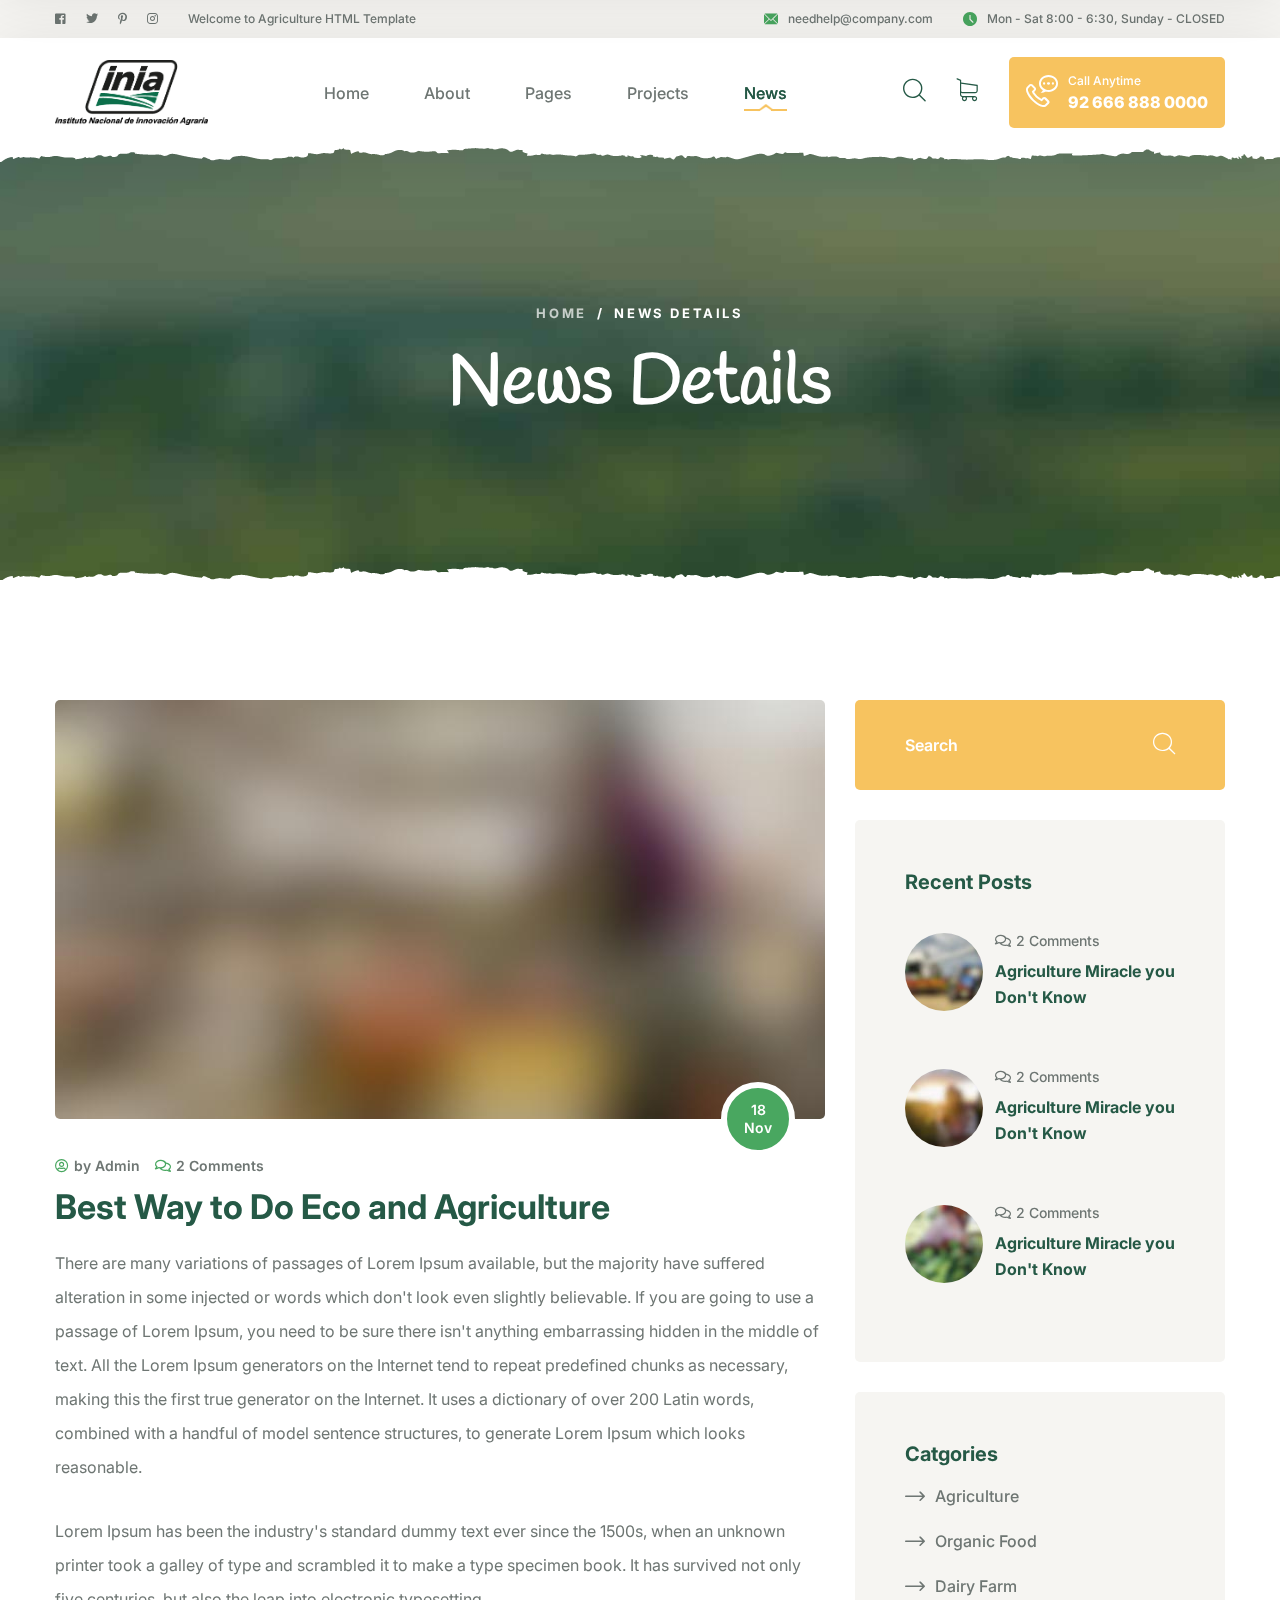
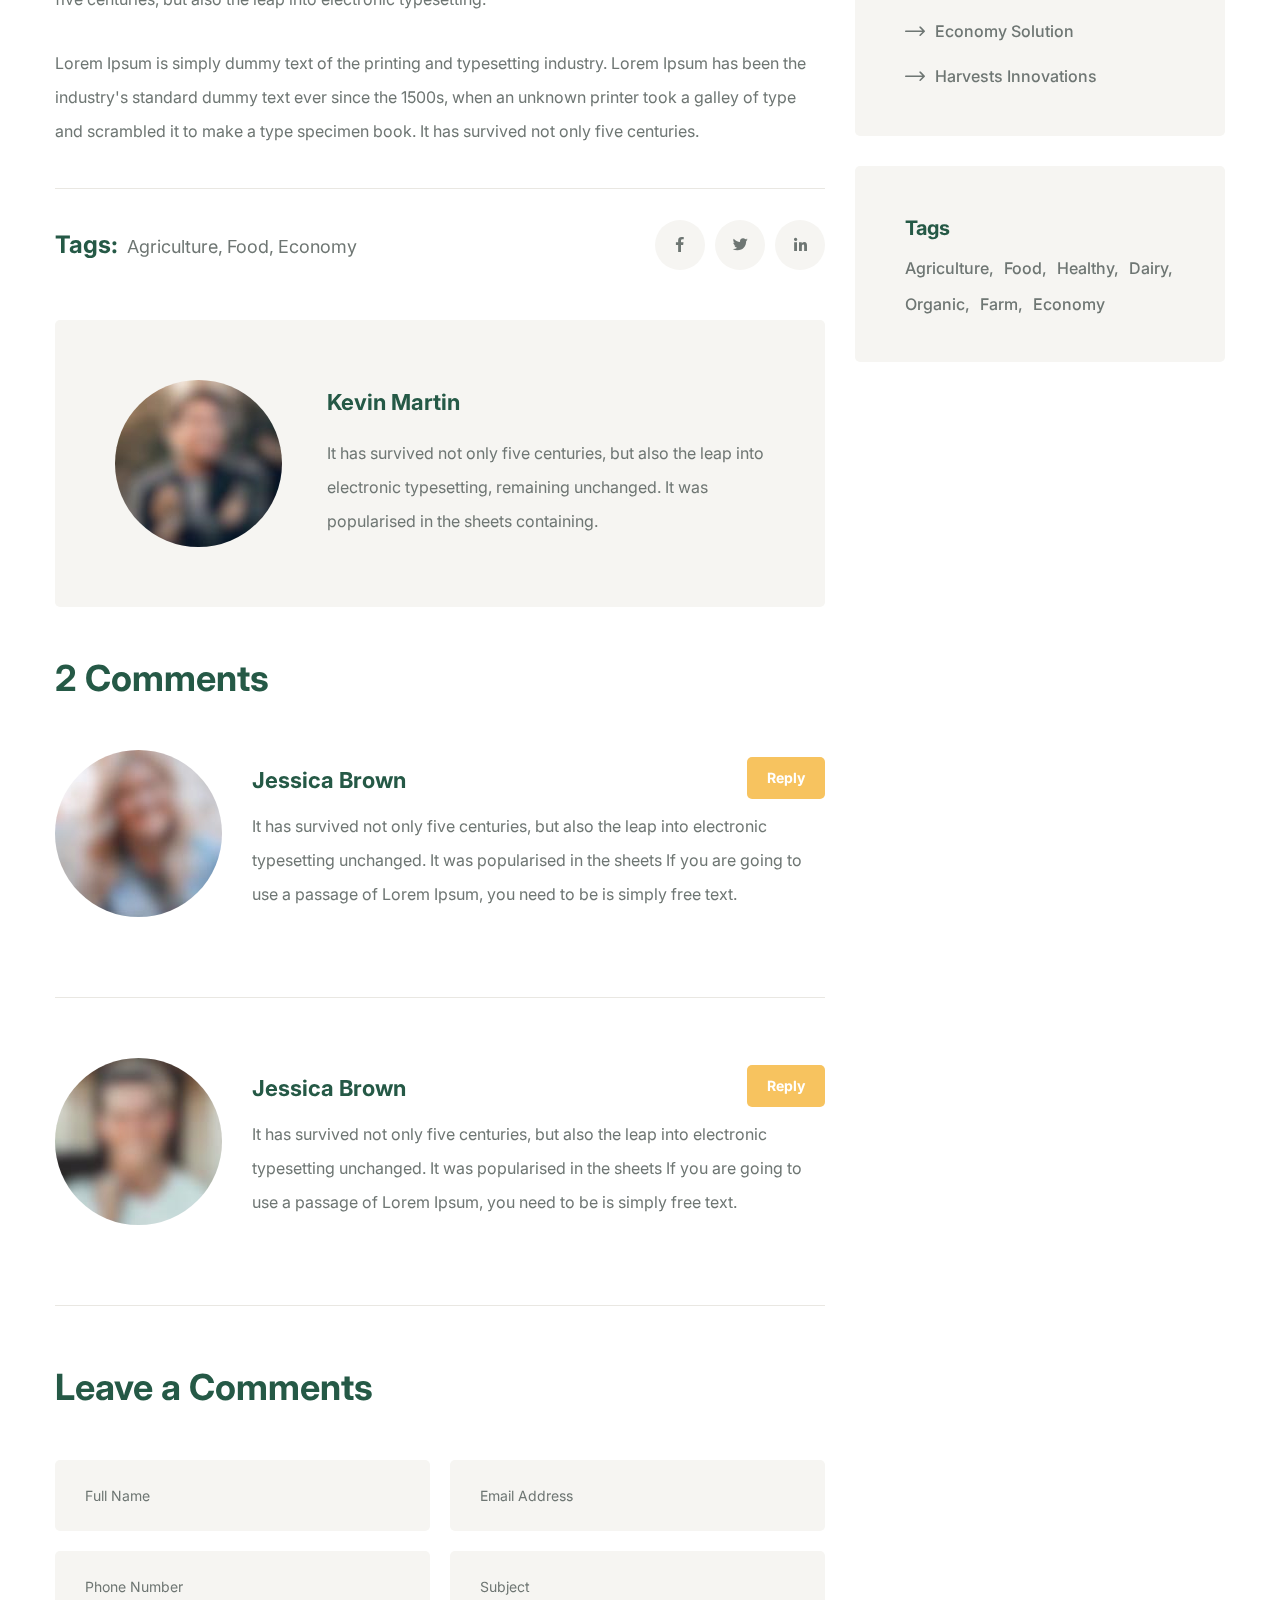
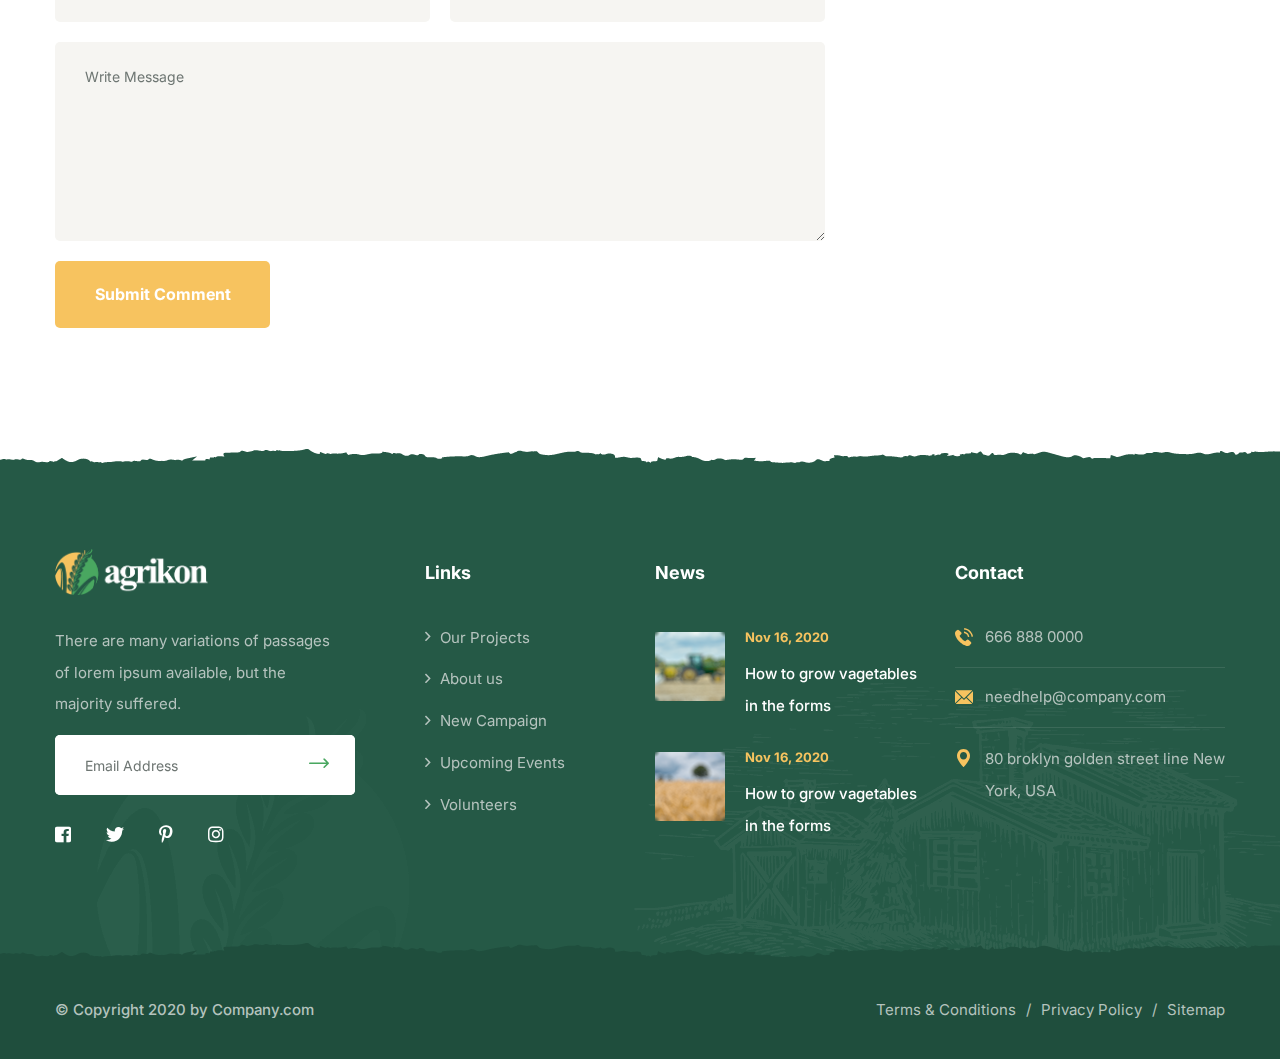
<file: blog-details.html>
<!DOCTYPE html>
<html lang="en">

<head>
    <meta charset="UTF-8">
    <meta name="viewport" content="width=device-width, initial-scale=1.0">
    <title>News Details Page || Agrikon || HTML Template For Agriculture Farm & Farmers</title>
    <!-- favicons Icons -->
    <link rel="apple-touch-icon" sizes="180x180" href="assets/images/favicons/apple-touch-icon.png">
    <link rel="icon" type="image/png" sizes="32x32" href="assets/images/favicons/favicon-32x32.png">
    <link rel="icon" type="image/png" sizes="16x16" href="assets/images/favicons/favicon-16x16.png">
    <link rel="manifest" href="assets/images/favicons/site.webmanifest">
    <meta name="description" content="Agrikon HTML Template For Agriculture Farm & Farmers">

    <!-- fonts -->
    <link rel="preconnect" href="https://fonts.gstatic.com">
    <link href="https://fonts.googleapis.com/css2?family=Handlee&family=Inter:wght@100;200;300;400;500;600;700;800;900&display=swap" rel="stylesheet">

    <link rel="stylesheet" href="assets/css/bootstrap.min.css">
    <link rel="stylesheet" href="assets/css/fontawesome-all.min.css">
    <link rel="stylesheet" href="assets/css/swiper.min.css">
    <link rel="stylesheet" href="assets/css/animate.min.css">
    <link rel="stylesheet" href="assets/css/odometer.min.css">
    <link rel="stylesheet" href="assets/css/jarallax.css">
    <link rel="stylesheet" href="assets/css/magnific-popup.css">
    <link rel="stylesheet" href="assets/css/bootstrap-select.min.css">
    <link rel="stylesheet" href="assets/css/agrikon-icons.css">
    <link rel="stylesheet" href="assets/css/nouislider.min.css">
    <link rel="stylesheet" href="assets/css/nouislider.pips.css">

    <!-- template styles -->
    <link rel="stylesheet" href="assets/css/main.css">
</head>

<body>
    <div class="preloader">
        <img class="preloader__image" width="55" src="assets/images/loader.png" alt="">
    </div><!-- /.preloader -->
    <div class="page-wrapper">

        <header class="main-header">
            <div class="topbar">
                <div class="container">
                    <div class="topbar__left">
                        <div class="topbar__social">
                            <a href="#" class="fab fa-facebook-square"></a>
                            <a href="#" class="fab fa-twitter"></a>
                            <a href="#" class="fab fa-pinterest-p"></a>
                            <a href="#" class="fab fa-instagram"></a>
                        </div><!-- /.topbar__social -->
                        <p>Welcome to Agriculture HTML Template</p>
                    </div><!-- /.topbar__left -->
                    <div class="topbar__right">
                        <a href="#"><i class="agrikon-icon-email"></i>needhelp@company.com</a>
                        <a href="#"><i class="agrikon-icon-clock"></i>Mon - Sat 8:00 - 6:30, Sunday - CLOSED</a>
                    </div><!-- /.topbar__right -->
                </div><!-- /.container -->
            </div><!-- /.topbar -->
            <nav class="main-menu">
                <div class="container">
                    <div class="logo-box">
                        <a href="index.html" aria-label="logo image"><img src="assets/images/logo-dark.png" width="153" alt=""></a>
                        <span class="fa fa-bars mobile-nav__toggler"></span>
                    </div><!-- /.logo-box -->
                    <ul class="main-menu__list">
                        <li class="dropdown">
                            <a href="index.html">Home</a>
                            <ul>
                                <li>
                                    <a href="index.html">Home One</a>
                                </li>
                                <li><a href="index-2.html">Home Two</a></li>
                                <li class="dropdown">
                                    <a href="#">Header Styles</a>
                                    <ul>
                                        <li><a href="index.html">Header One</a></li>
                                        <li><a href="index-2.html">Header Two</a></li>
                                    </ul>
                                </li>
                            </ul>
                        </li>
                        <li>
                            <a href="about.html">About</a>
                        </li>
                        <li class="dropdown"><a href="#">Pages</a>
                            <ul>
                                <li><a href="services.html">Services</a></li>
                                <li><a href="service-details.html">Service Details</a></li>
                                <li><a href="contact.html">Contact</a></li>
                            </ul>
                        </li>
                        <li class="dropdown">
                            <a href="projects.html">Projects</a>
                            <ul>
                                <li><a href="projects.html">Projects</a></li>
                                <li><a href="project-details.html">Projects Details</a></li>
                            </ul>
                        </li>
                        <li class="dropdown"><a href="blog.html">News</a>
                            <ul>
                                <li><a href="blog.html">News</a></li>
                                <li><a href="blog-details.html">News Details</a></li>
                            </ul>
                        </li>
                    </ul>
                    <!-- /.main-menu__list -->

                    <div class="main-header__info">
                        <a href="#" class="search-toggler main-header__search-btn"><i class="agrikon-icon-magnifying-glass"></i></a>
                        <a class="main-header__cart-btn" href="#"><i class="agrikon-icon-shopping-cart"></i></a>
                        <a href="tel:92-666-888-0000" class="main-header__info-phone">
                            <i class="agrikon-icon-phone-call"></i>
                            <span class="main-header__info-phone-content">
                                <span class="main-header__info-phone-text">Call Anytime</span>
                                <span class="main-header__info-phone-title">92 666 888 0000</span>
                            </span><!-- /.main-header__info-phone-content -->
                        </a><!-- /.main-header__info-phone -->
                    </div><!-- /.main-header__info -->
                </div><!-- /.container -->
            </nav>
            <!-- /.main-menu -->
        </header><!-- /.main-header -->

        <div class="stricky-header stricked-menu main-menu">
            <div class="sticky-header__content"></div><!-- /.sticky-header__content -->
        </div><!-- /.stricky-header -->
        <section class="page-header">
            <div class="page-header__bg" style="background-image: url(assets/images/backgrounds/page-header-bg-1-1.jpg);"></div>
            <!-- /.page-header__bg -->
            <div class="container">
                <ul class="thm-breadcrumb list-unstyled">
                    <li><a href="index.html">Home</a></li>
                    <li>/</li>
                    <li><span>News Details</span></li>
                </ul><!-- /.thm-breadcrumb list-unstyled -->
                <h2>News Details</h2>
            </div><!-- /.container -->
        </section><!-- /.page-header -->


        <section class="blog-details">
            <div class="container">
                <div class="row">
                    <div class="col-lg-8">
                        <div class="blog-details__image">
                            <img src="assets/images/blog/blog-d-1-1.jpg" class="img-fluid" alt="">
                        </div><!-- /.blog-details__image -->
                        <div class="blog-card__content">
                            <div class="blog-card__date">18 Nov</div><!-- /.blog-card__date -->
                            <div class="blog-card__meta">
                                <a href="blog-details.html"><i class="far fa-user-circle"></i> by Admin</a>
                                <a href="blog-details.html"><i class="far fa-comments"></i> 2 Comments</a>
                            </div><!-- /.blog-card__meta -->
                            <h3><a href="blog-details.html">Best Way to Do Eco and Agriculture</a></h3>
                        </div><!-- /.blog-card__content -->
                        <div class="blog-details__content">
                            <p>There are many variations of passages of Lorem Ipsum available, but the majority have suffered
                                alteration in some injected or words which don't look even slightly believable. If you are going
                                to use a passage of Lorem Ipsum, you need to be sure there isn't anything embarrassing hidden in
                                the middle of text. All the Lorem Ipsum generators on the Internet tend to repeat predefined
                                chunks as necessary, making this the first true generator on the Internet. It uses a dictionary
                                of over 200 Latin words, combined with a handful of model sentence structures, to generate Lorem
                                Ipsum which looks reasonable. </p>
                            <p>
                                Lorem Ipsum has been the industry's standard dummy text ever since the 1500s, when an unknown
                                printer took a galley of type and scrambled it to make a type specimen book. It has survived not
                                only five centuries, but also the leap into electronic typesetting.
                            </p>
                            <p>Lorem Ipsum is simply dummy text of the printing and typesetting industry. Lorem Ipsum has been
                                the industry's standard dummy text ever since the 1500s, when an unknown printer took a galley
                                of type and scrambled it to make a type specimen book. It has survived not only five centuries.
                            </p>
                        </div><!-- /.blog-details__content -->

                        <div class="blog-details__meta">
                            <div class="blog-details__tags">
                                <span>Tags:</span>
                                <a href="#">Agriculture,</a>
                                <a href="#">Food,</a>
                                <a href="#">Economy</a>
                            </div><!-- /.blog-details__tags -->
                            <div class="blog-details__social">
                                <a href="#"><i class="fab fa-facebook-f"></i></a>
                                <a href="#"><i class="fab fa-twitter"></i></a>
                                <a href="#"><i class="fab fa-linkedin-in"></i></a>
                            </div><!-- /.blog-details__social -->
                        </div><!-- /.blog-details__meta -->

                        <div class="blog-author">
                            <div class="blog-author__image">
                                <img src="assets/images/blog/blog-author-1-1.jpg" alt="">
                            </div><!-- /.blog-author__image -->
                            <div class="blog-author__content">
                                <h3>Kevin Martin</h3>
                                <p>It has survived not only five centuries, but also the leap into electronic typesetting,
                                    remaining unchanged. It was popularised in the sheets containing.</p>
                            </div><!-- /.blog-author__content -->
                        </div><!-- /.blog-author -->

                        <div class="blog-comment">
                            <h2>2 Comments</h2>
                            <div class="blog-comment__box">
                                <div class="blog-comment__image">
                                    <img src="assets/images/blog/comment-1-1.jpg" alt="">
                                </div><!-- /.blog-comment__image -->
                                <div class="blog-comment__content">
                                    <h3>Jessica Brown</h3>
                                    <p>It has survived not only five centuries, but also the leap into electronic typesetting
                                        unchanged. It was popularised in the sheets If you are going to use a passage of Lorem
                                        Ipsum, you need to be is simply free text.</p>
                                    <a href="#" class="thm-btn">Reply</a><!-- /.thm-btn -->
                                </div><!-- /.blog-comment__content -->
                            </div><!-- /.blog-comment__box -->
                            <div class="blog-comment__box">
                                <div class="blog-comment__image">
                                    <img src="assets/images/blog/comment-1-2.jpg" alt="">
                                </div><!-- /.blog-comment__image -->
                                <div class="blog-comment__content">
                                    <h3>Jessica Brown</h3>
                                    <p>It has survived not only five centuries, but also the leap into electronic typesetting
                                        unchanged. It was popularised in the sheets If you are going to use a passage of Lorem
                                        Ipsum, you need to be is simply free text.</p>
                                    <a href="#" class="thm-btn">Reply</a><!-- /.thm-btn -->
                                </div><!-- /.blog-comment__content -->
                            </div><!-- /.blog-comment__box -->
                        </div><!-- /.blog-comment -->
                        <div class="comment-form">
                            <h2>Leave a Comments</h2>

                            <form action="assets/inc/sendemail.php" class="contact-one__form contact-form-validated">
                                <div class="row">
                                    <div class="col-lg-6">
                                        <input type="text" name="name" placeholder="Full Name">
                                    </div><!-- /.col-lg-6 -->
                                    <div class="col-lg-6">
                                        <input type="text" name="email" placeholder="Email Address">
                                    </div><!-- /.col-lg-6 -->
                                    <div class="col-lg-6">
                                        <input type="text" name="phone" placeholder="Phone Number">
                                    </div><!-- /.col-lg-6 -->
                                    <div class="col-lg-6">
                                        <input type="text" name="subject" placeholder="Subject">
                                    </div><!-- /.col-lg-6 -->
                                    <div class="col-lg-12">
                                        <textarea name="message" placeholder="Write Message"></textarea>
                                    </div><!-- /.col-lg-12 -->
                                    <div class="col-lg-12">
                                        <button type="submit" class="thm-btn">Submit Comment</button><!-- /.thm-btn -->
                                    </div><!-- /.col-lg-12 -->
                                </div><!-- /.row -->
                            </form>
                        </div><!-- /.comment-form -->
                    </div><!-- /.col-lg-8 -->
                    <div class="col-lg-4">
                        <div class="blog-sidebar">
                            <div class="blog-sidebar__search">
                                <form action="#">
                                    <input type="text" placeholder="Search">
                                    <button type="submit"><i class="agrikon-icon-magnifying-glass"></i></button>
                                </form>
                            </div><!-- /.blog-sidebar__search -->
                            <div class="blog-sidebar__posts">
                                <h3>Recent Posts</h3>
                                <ul>
                                    <li>
                                        <img src="assets/images/blog/blog-s-1-1.jpg" alt="">
                                        <span><i class="far fa-comments"></i> 2 Comments
                                        </span>
                                        <h4><a href="blog-details.html">Agriculture Miracle
                                                you Don't Know</a></h4>
                                    </li>
                                    <li>
                                        <img src="assets/images/blog/blog-s-1-2.jpg" alt="">
                                        <span><i class="far fa-comments"></i> 2 Comments
                                        </span>
                                        <h4><a href="blog-details.html">Agriculture Miracle
                                                you Don't Know</a></h4>
                                    </li>
                                    <li>
                                        <img src="assets/images/blog/blog-s-1-3.jpg" alt="">
                                        <span><i class="far fa-comments"></i> 2 Comments
                                        </span>
                                        <h4><a href="blog-details.html">Agriculture Miracle
                                                you Don't Know</a></h4>
                                    </li>
                                </ul>
                            </div><!-- /.blog-sidebar__posts -->
                            <div class="blog-sidebar__categories">
                                <h3>Catgories</h3>
                                <ul>
                                    <li>
                                        <a href="#"><i class="agrikon-icon-right-arrow"></i>Agriculture
                                        </a>
                                    </li>
                                    <li>
                                        <a href="#"><i class="agrikon-icon-right-arrow"></i>

                                            Organic Food</a>
                                    </li>

                                    <li>
                                        <a href="#"><i class="agrikon-icon-right-arrow"></i>Dairy Farm</a>
                                    </li>

                                    <li>
                                        <a href="#"><i class="agrikon-icon-right-arrow"></i>Economy Solution</a>
                                    </li>

                                    <li>
                                        <a href="#"><i class="agrikon-icon-right-arrow"></i>Harvests Innovations</a>
                                    </li>
                                </ul>
                            </div><!-- /.blog-sidebar__categories -->
                            <div class="blog-sidebar__tags">
                                <h3>Tags</h3>
                                <div class="blog-sidebar__tags-links">
                                    <a href="#">Agriculture,</a>
                                    <a href="#">Food,</a>
                                    <a href="#">Healthy,</a>
                                    <a href="#">Dairy,</a>
                                    <a href="#">Organic,</a>
                                    <a href="#">Farm,</a>
                                    <a href="#">Economy</a>
                                </div><!-- /.blog-sidebar__tags-links -->
                            </div><!-- /.blog-sidebar__tags -->
                        </div><!-- /.blog-sidebar -->
                    </div><!-- /.col-lg-4 -->
                </div><!-- /.row -->
            </div><!-- /.container -->
        </section><!-- /.blog-details -->



        <footer class="site-footer">
            <img src="assets/images/icons/footer-bg-icon-1.png" class="site-footer__shape-1" alt="">
            <img src="assets/images/icons/footer-bg-icon-2.png" class="site-footer__shape-2" alt="">
            <div class="container">
                <div class="row">
                    <div class="col-sm-12 col-md-6 col-lg-6 col-xl-4">
                        <div class="footer-widget">
                            <a href="index.html" class="footer-widget__Logo">
                                <img src="assets/images/logo-light.png" width="153" alt="">
                            </a>
                            <p>There are many variations of passages of lorem ipsum available, but the majority suffered.
                            </p>
                            <form action="#" data-url="YOUR_MAILCHIMP_URL" class="mc-form">
                                <input type="email" name="EMAIL" placeholder="Email Address">
                                <button type="submit"><i class="agrikon-icon-right-arrow"></i></button>
                            </form><!-- /.mc-form -->
                            <div class="mc-form__response"></div><!-- /.mc-form__response -->
                            <div class="footer__social">
                                <a href="#" class="fab fa-facebook-square"></a>
                                <a href="#" class="fab fa-twitter"></a>
                                <a href="#" class="fab fa-pinterest-p"></a>
                                <a href="#" class="fab fa-instagram"></a>
                            </div><!-- /.topbar__social -->
                        </div><!-- /.footer-widget -->
                    </div><!-- /.col-sm-12 col-md-6 col-lg-4 -->
                    <div class="col-sm-12 col-md-6 col-lg-6 col-xl-2">
                        <div class="footer-widget footer-widget__links-widget">
                            <h3 class="footer-widget__title">Links</h3><!-- /.footer-widget__title -->
                            <ul class="list-unstyled footer-widget__links">
                                <li><a href="#">Our Projects</a></li>
                                <li><a href="#">About us</a></li>
                                <li><a href="#">New Campaign</a></li>
                                <li><a href="#">Upcoming Events</a></li>
                                <li><a href="#">Volunteers</a></li>
                            </ul><!-- /.list-unstyled -->
                        </div><!-- /.footer-widget -->
                    </div><!-- /.col-sm-12 col-md-6 col-lg-2 -->
                    <div class="col-sm-12 col-md-6 col-lg-6 col-xl-3">
                        <div class="footer-widget">
                            <h3 class="footer-widget__title">News</h3><!-- /.footer-widget__title -->
                            <ul class="list-unstyled footer-widget__post">
                                <li>
                                    <img src="assets/images/resources/footer-post-1.png" alt="">
                                    <div class="footer-widget__post-content">
                                        <span>Nov 16, 2020</span>
                                        <h4><a href="blog-details.html">How to grow vagetables in the forms</a></h4>
                                    </div><!-- /.footer-widget__post-content -->
                                </li>
                                <li>
                                    <img src="assets/images/resources/footer-post-2.png" alt="">
                                    <div class="footer-widget__post-content">
                                        <span>Nov 16, 2020</span>
                                        <h4><a href="blog-details.html">How to grow vagetables in the forms</a></h4>
                                    </div><!-- /.footer-widget__post-content -->
                                </li>
                            </ul><!-- /.list-unstyled footer-widget__post -->
                        </div><!-- /.footer-widget -->
                    </div><!-- /.col-sm-12 col-md-6 col-lg-3 -->
                    <div class="col-sm-12 col-md-6 col-lg-6 col-xl-3">
                        <h3 class="footer-widget__title">Contact</h3><!-- /.footer-widget__title -->
                        <ul class="list-unstyled footer-widget__contact">
                            <li>
                                <i class="agrikon-icon-telephone"></i>
                                <a href="tel:666-888-0000">666 888 0000</a>
                            </li>
                            <li>
                                <i class="agrikon-icon-email"></i>
                                <a href="mailto:needhelp@company.com">needhelp@company.com</a>
                            </li>
                            <li>
                                <i class="agrikon-icon-pin"></i>
                                <a href="#">80 broklyn golden street line
                                    New York, USA</a>
                            </li>
                        </ul><!-- /.list-unstyled -->
                    </div><!-- /.col-sm-12 col-md-6 col-lg-3 -->
                </div><!-- /.row -->
            </div><!-- /.container -->
        </footer><!-- /.site-footer -->
        <div class="bottom-footer">
            <div class="container">
                <p>© Copyright 2020 by Company.com</p>
                <div class="bottom-footer__links">
                    <a href="#">Terms & Conditions</a>
                    <a href="#">Privacy Policy</a>
                    <a href="#">Sitemap</a>
                </div><!-- /.bottom-footer__links -->
            </div><!-- /.container -->
        </div><!-- /.bottom-footer -->

    </div><!-- /.page-wrapper -->


    <div class="mobile-nav__wrapper">
        <div class="mobile-nav__overlay mobile-nav__toggler"></div>
        <!-- /.mobile-nav__overlay -->
        <div class="mobile-nav__content">
            <span class="mobile-nav__close mobile-nav__toggler"><i class="far fa-times"></i></span>

            <div class="logo-box">
                <a href="index.html" aria-label="logo image"><img src="assets/images/logo-light.png" width="155" alt="" /></a>
            </div>
            <!-- /.logo-box -->
            <div class="mobile-nav__container"></div>
            <!-- /.mobile-nav__container -->

            <ul class="mobile-nav__contact list-unstyled">
                <li>
                    <i class="agrikon-icon-email"></i>
                    <a href="mailto:needhelp@agrikon.com">needhelp@agrikon.com</a>
                </li>
                <li>
                    <i class="agrikon-icon-telephone"></i>
                    <a href="tel:666-888-0000">666 888 0000</a>
                </li>
            </ul><!-- /.mobile-nav__contact -->
            <div class="mobile-nav__top">
                <div class="mobile-nav__language">
                    <img src="assets/images/resources/flag-1-1.jpg" alt="">
                    <label class="sr-only" for="language-select">select language</label>
                    <!-- /#language-select.sr-only -->
                    <select class="selectpicker" id="language-select">
                        <option value="english">English</option>
                        <option value="arabic">Arabic</option>
                    </select>
                </div><!-- /.mobile-nav__language -->
                <div class="mobile-nav__social">
                    <a href="#" aria-label="twitter"><i class="fab fa-twitter"></i></a>
                    <a href="#" aria-label="facebook"><i class="fab fa-facebook-square"></i></a>
                    <a href="#" aria-label="pinterest"><i class="fab fa-pinterest-p"></i></a>
                    <a href="#" aria-label="instagram"><i class="fab fa-instagram"></i></a>
                </div><!-- /.mobile-nav__social -->
            </div><!-- /.mobile-nav__top -->



        </div>
        <!-- /.mobile-nav__content -->
    </div>
    <!-- /.mobile-nav__wrapper -->

    <div class="search-popup">
        <div class="search-popup__overlay search-toggler"></div>
        <!-- /.search-popup__overlay -->
        <div class="search-popup__content">
            <form action="#">
                <label for="search" class="sr-only">search here</label><!-- /.sr-only -->
                <input type="text" id="search" placeholder="Search Here..." />
                <button type="submit" aria-label="search submit" class="thm-btn">
                    <i class="fa fa-search"></i>
                </button>
            </form>
        </div>
        <!-- /.search-popup__content -->
    </div>
    <!-- /.search-popup -->

    <a href="#" data-target="html" class="scroll-to-target scroll-to-top"><i class="fa fa-angle-up"></i></a>


    <script src="assets/js/jquery-3.5.1.min.js"></script>
    <script src="assets/js/bootstrap.bundle.min.js"></script>
    <script src="assets/js/swiper.min.js"></script>
    <script src="assets/js/jquery.ajaxchimp.min.js"></script>
    <script src="assets/js/jquery.magnific-popup.min.js"></script>
    <script src="assets/js/jquery.validate.min.js"></script>
    <script src="assets/js/bootstrap-select.min.js"></script>
    <script src="assets/js/wow.js"></script>
    <script src="assets/js/odometer.min.js"></script>
    <script src="assets/js/jquery.appear.min.js"></script>
    <script src="assets/js/jarallax.min.js"></script>
    <script src="assets/js/circle-progress.min.js"></script>
    <script src="assets/js/wNumb.min.js"></script>
    <script src="assets/js/nouislider.min.js"></script>

    <!-- template js -->
    <script src="assets/js/theme.js"></script>
</body>

</html>
</file>
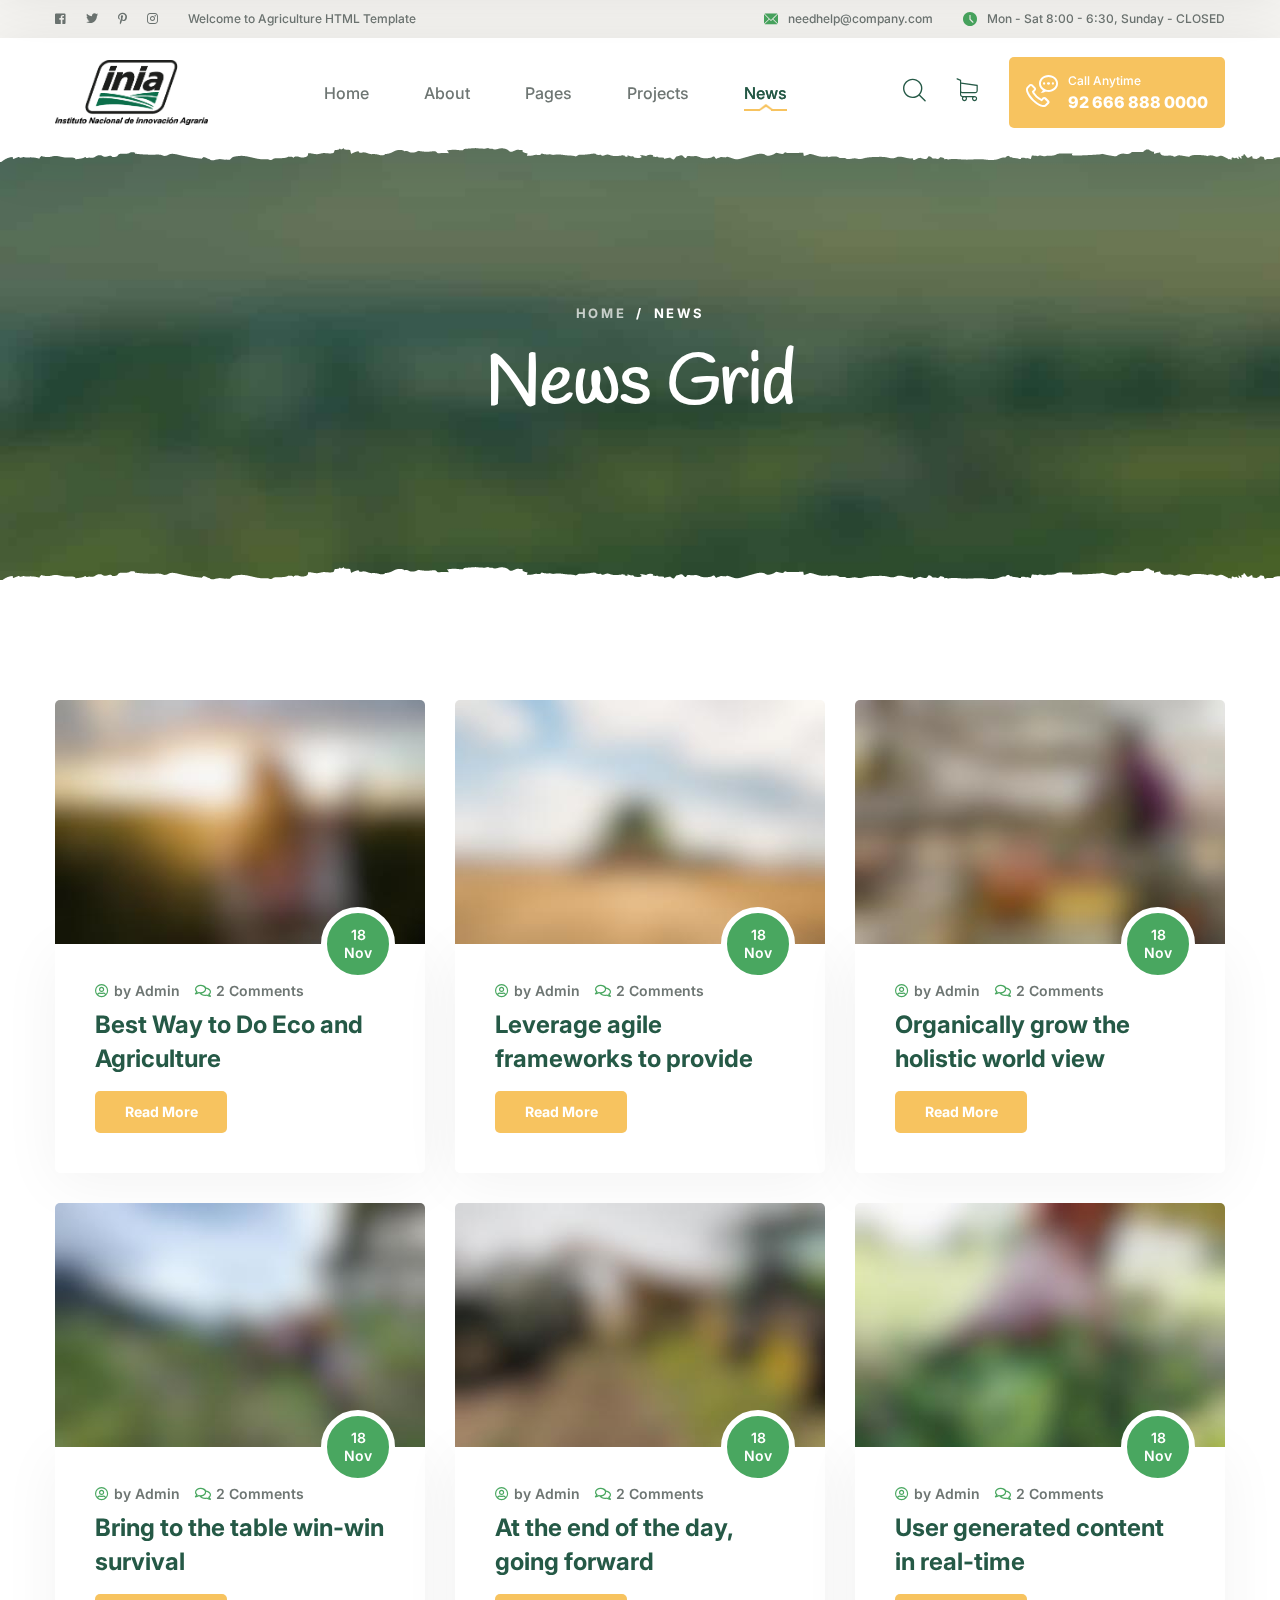
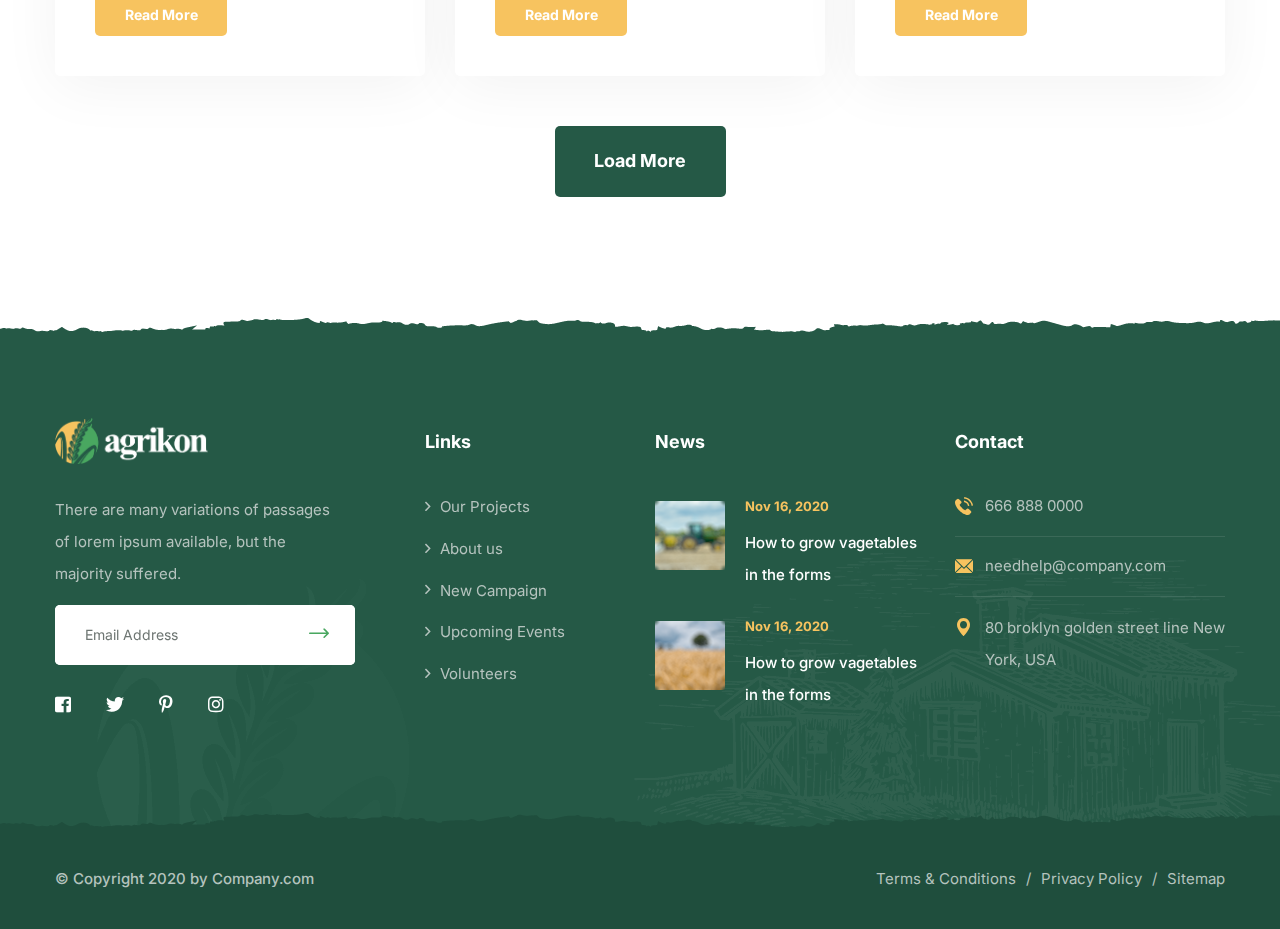
<file: blog.html>
<!DOCTYPE html>
<html lang="en">

<head>
    <meta charset="UTF-8">
    <meta name="viewport" content="width=device-width, initial-scale=1.0">
    <title>News Page || Agrikon || HTML Template For Agriculture Farm & Farmers</title>
    <!-- favicons Icons -->
    <link rel="apple-touch-icon" sizes="180x180" href="assets/images/favicons/apple-touch-icon.png">
    <link rel="icon" type="image/png" sizes="32x32" href="assets/images/favicons/favicon-32x32.png">
    <link rel="icon" type="image/png" sizes="16x16" href="assets/images/favicons/favicon-16x16.png">
    <link rel="manifest" href="assets/images/favicons/site.webmanifest">
    <meta name="description" content="Agrikon HTML Template For Agriculture Farm & Farmers">

    <!-- fonts -->
    <link rel="preconnect" href="https://fonts.gstatic.com">
    <link href="https://fonts.googleapis.com/css2?family=Handlee&family=Inter:wght@100;200;300;400;500;600;700;800;900&display=swap" rel="stylesheet">

    <link rel="stylesheet" href="assets/css/bootstrap.min.css">
    <link rel="stylesheet" href="assets/css/fontawesome-all.min.css">
    <link rel="stylesheet" href="assets/css/swiper.min.css">
    <link rel="stylesheet" href="assets/css/animate.min.css">
    <link rel="stylesheet" href="assets/css/odometer.min.css">
    <link rel="stylesheet" href="assets/css/jarallax.css">
    <link rel="stylesheet" href="assets/css/magnific-popup.css">
    <link rel="stylesheet" href="assets/css/bootstrap-select.min.css">
    <link rel="stylesheet" href="assets/css/agrikon-icons.css">
    <link rel="stylesheet" href="assets/css/nouislider.min.css">
    <link rel="stylesheet" href="assets/css/nouislider.pips.css">

    <!-- template styles -->
    <link rel="stylesheet" href="assets/css/main.css">
</head>

<body>
    <div class="preloader">
        <img class="preloader__image" width="55" src="assets/images/loader.png" alt="">
    </div><!-- /.preloader -->
    <div class="page-wrapper">

        <header class="main-header">
            <div class="topbar">
                <div class="container">
                    <div class="topbar__left">
                        <div class="topbar__social">
                            <a href="#" class="fab fa-facebook-square"></a>
                            <a href="#" class="fab fa-twitter"></a>
                            <a href="#" class="fab fa-pinterest-p"></a>
                            <a href="#" class="fab fa-instagram"></a>
                        </div><!-- /.topbar__social -->
                        <p>Welcome to Agriculture HTML Template</p>
                    </div><!-- /.topbar__left -->
                    <div class="topbar__right">
                        <a href="#"><i class="agrikon-icon-email"></i>needhelp@company.com</a>
                        <a href="#"><i class="agrikon-icon-clock"></i>Mon - Sat 8:00 - 6:30, Sunday - CLOSED</a>
                    </div><!-- /.topbar__right -->
                </div><!-- /.container -->
            </div><!-- /.topbar -->
            <nav class="main-menu">
                <div class="container">
                    <div class="logo-box">
                        <a href="index.html" aria-label="logo image"><img src="assets/images/logo-dark.png" width="153" alt=""></a>
                        <span class="fa fa-bars mobile-nav__toggler"></span>
                    </div><!-- /.logo-box -->
                    <ul class="main-menu__list">
                        <li class="dropdown">
                            <a href="index.html">Home</a>
                            <ul>
                                <li>
                                    <a href="index.html">Home One</a>
                                </li>
                                <li><a href="index-2.html">Home Two</a></li>
                                <li><a href="index-3.html">Home Three</a></li>
                                <li class="dropdown">
                                    <a href="#">Header Styles</a>
                                    <ul>
                                        <li><a href="index.html">Header One</a></li>
                                        <li><a href="index-2.html">Header Two</a></li>
                                    </ul>
                                </li>
                            </ul>
                        </li>
                        <li>
                            <a href="about.html">About</a>
                        </li>
                        <li class="dropdown"><a href="#">Pages</a>
                            <ul>
                                <li><a href="services.html">Services</a></li>
                                <li><a href="service-details.html">Service Details</a></li>
                                <li><a href="contact.html">Contact</a></li>
                            </ul>
                        </li>
                        <li class="dropdown">
                            <a href="projects.html">Projects</a>
                            <ul>
                                <li><a href="projects.html">Projects</a></li>
                                <li><a href="project-details.html">Projects Details</a></li>
                            </ul>
                        </li>
                        <li class="dropdown"><a href="blog.html">News</a>
                            <ul>
                                <li><a href="blog.html">News</a></li>
                                <li><a href="blog-details.html">News Details</a></li>
                            </ul>
                        </li>
                    </ul>
                    <!-- /.main-menu__list -->

                    <div class="main-header__info">
                        <a href="#" class="search-toggler main-header__search-btn"><i class="agrikon-icon-magnifying-glass"></i></a>
                        <a class="main-header__cart-btn" href="#"><i class="agrikon-icon-shopping-cart"></i></a>
                        <a href="tel:92-666-888-0000" class="main-header__info-phone">
                            <i class="agrikon-icon-phone-call"></i>
                            <span class="main-header__info-phone-content">
                                <span class="main-header__info-phone-text">Call Anytime</span>
                                <span class="main-header__info-phone-title">92 666 888 0000</span>
                            </span><!-- /.main-header__info-phone-content -->
                        </a><!-- /.main-header__info-phone -->
                    </div><!-- /.main-header__info -->
                </div><!-- /.container -->
            </nav>
            <!-- /.main-menu -->
        </header><!-- /.main-header -->

        <div class="stricky-header stricked-menu main-menu">
            <div class="sticky-header__content"></div><!-- /.sticky-header__content -->
        </div><!-- /.stricky-header -->
        <section class="page-header">
            <div class="page-header__bg" style="background-image: url(assets/images/backgrounds/page-header-bg-1-1.jpg);"></div>
            <!-- /.page-header__bg -->
            <div class="container">
                <ul class="thm-breadcrumb list-unstyled">
                    <li><a href="index.html">Home</a></li>
                    <li>/</li>
                    <li><span>News</span></li>
                </ul><!-- /.thm-breadcrumb list-unstyled -->
                <h2>News Grid</h2>
            </div><!-- /.container -->
        </section><!-- /.page-header -->

        <section class="blog-grid">
            <div class="container">
                <div class="row">
                    <div class="col-md-6 col-lg-4">
                        <div class="blog-card">
                            <div class="blog-card__image">
                                <img src="assets/images/blog/blog-grid-1.jpg" alt="Best Way to Do Eco and Agriculture">
                                <a href="blog-details.html"></a>
                            </div><!-- /.blog-card__image -->
                            <div class="blog-card__content">
                                <div class="blog-card__date">18 Nov</div><!-- /.blog-card__date -->
                                <div class="blog-card__meta">
                                    <a href="blog-details.html"><i class="far fa-user-circle"></i> by Admin</a>
                                    <a href="blog-details.html"><i class="far fa-comments"></i> 2 Comments</a>
                                </div><!-- /.blog-card__meta -->
                                <h3><a href="blog-details.html">Best Way to Do Eco and Agriculture</a></h3>
                                <a href="blog-details.html" class="thm-btn">Read More</a><!-- /.thm-btn -->
                            </div><!-- /.blog-card__content -->
                        </div><!-- /.blog-card -->
                    </div><!-- /.col-md-6 col-lg-4 -->
                    <div class="col-md-6 col-lg-4">
                        <div class="blog-card">
                            <div class="blog-card__image">
                                <img src="assets/images/blog/blog-grid-2.jpg" alt="Leverage agile frameworks to provide">
                                <a href="blog-details.html"></a>
                            </div><!-- /.blog-card__image -->
                            <div class="blog-card__content">
                                <div class="blog-card__date">18 Nov</div><!-- /.blog-card__date -->
                                <div class="blog-card__meta">
                                    <a href="blog-details.html"><i class="far fa-user-circle"></i> by Admin</a>
                                    <a href="blog-details.html"><i class="far fa-comments"></i> 2 Comments</a>
                                </div><!-- /.blog-card__meta -->
                                <h3><a href="blog-details.html">Leverage agile frameworks to provide</a></h3>
                                <a href="blog-details.html" class="thm-btn">Read More</a><!-- /.thm-btn -->
                            </div><!-- /.blog-card__content -->
                        </div><!-- /.blog-card -->
                    </div><!-- /.col-md-6 col-lg-4 -->
                    <div class="col-md-6 col-lg-4">
                        <div class="blog-card">
                            <div class="blog-card__image">
                                <img src="assets/images/blog/blog-grid-3.jpg" alt="Organically grow the holistic world view">
                                <a href="blog-details.html"></a>
                            </div><!-- /.blog-card__image -->
                            <div class="blog-card__content">
                                <div class="blog-card__date">18 Nov</div><!-- /.blog-card__date -->
                                <div class="blog-card__meta">
                                    <a href="blog-details.html"><i class="far fa-user-circle"></i> by Admin</a>
                                    <a href="blog-details.html"><i class="far fa-comments"></i> 2 Comments</a>
                                </div><!-- /.blog-card__meta -->
                                <h3><a href="blog-details.html">Organically grow the holistic world view</a></h3>
                                <a href="blog-details.html" class="thm-btn">Read More</a><!-- /.thm-btn -->
                            </div><!-- /.blog-card__content -->
                        </div><!-- /.blog-card -->
                    </div><!-- /.col-md-6 col-lg-4 -->
                    <div class="col-md-6 col-lg-4">
                        <div class="blog-card">
                            <div class="blog-card__image">
                                <img src="assets/images/blog/blog-grid-4.jpg" alt="Bring to the table win-win survival">
                                <a href="blog-details.html"></a>
                            </div><!-- /.blog-card__image -->
                            <div class="blog-card__content">
                                <div class="blog-card__date">18 Nov</div><!-- /.blog-card__date -->
                                <div class="blog-card__meta">
                                    <a href="blog-details.html"><i class="far fa-user-circle"></i> by Admin</a>
                                    <a href="blog-details.html"><i class="far fa-comments"></i> 2 Comments</a>
                                </div><!-- /.blog-card__meta -->
                                <h3><a href="blog-details.html">Bring to the table win-win survival</a></h3>
                                <a href="blog-details.html" class="thm-btn">Read More</a><!-- /.thm-btn -->
                            </div><!-- /.blog-card__content -->
                        </div><!-- /.blog-card -->
                    </div><!-- /.col-md-6 col-lg-4 -->
                    <div class="col-md-6 col-lg-4">
                        <div class="blog-card">
                            <div class="blog-card__image">
                                <img src="assets/images/blog/blog-grid-5.jpg" alt="At the end of the day, going forward">
                                <a href="blog-details.html"></a>
                            </div><!-- /.blog-card__image -->
                            <div class="blog-card__content">
                                <div class="blog-card__date">18 Nov</div><!-- /.blog-card__date -->
                                <div class="blog-card__meta">
                                    <a href="blog-details.html"><i class="far fa-user-circle"></i> by Admin</a>
                                    <a href="blog-details.html"><i class="far fa-comments"></i> 2 Comments</a>
                                </div><!-- /.blog-card__meta -->
                                <h3><a href="blog-details.html">At the end of the day, going forward</a></h3>
                                <a href="blog-details.html" class="thm-btn">Read More</a><!-- /.thm-btn -->
                            </div><!-- /.blog-card__content -->
                        </div><!-- /.blog-card -->
                    </div><!-- /.col-md-6 col-lg-4 -->
                    <div class="col-md-6 col-lg-4">
                        <div class="blog-card">
                            <div class="blog-card__image">
                                <img src="assets/images/blog/blog-grid-6.jpg" alt="User generated content in real-time">
                                <a href="blog-details.html"></a>
                            </div><!-- /.blog-card__image -->
                            <div class="blog-card__content">
                                <div class="blog-card__date">18 Nov</div><!-- /.blog-card__date -->
                                <div class="blog-card__meta">
                                    <a href="blog-details.html"><i class="far fa-user-circle"></i> by Admin</a>
                                    <a href="blog-details.html"><i class="far fa-comments"></i> 2 Comments</a>
                                </div><!-- /.blog-card__meta -->
                                <h3><a href="blog-details.html">User generated content in real-time</a></h3>
                                <a href="blog-details.html" class="thm-btn">Read More</a><!-- /.thm-btn -->
                            </div><!-- /.blog-card__content -->
                        </div><!-- /.blog-card -->
                    </div><!-- /.col-md-6 col-lg-4 -->
                </div><!-- /.row -->
                <div class="text-center more-btn__box">
                    <a href="#" class="thm-btn">Load More</a><!-- /.thm-btn -->
                </div><!-- /.text-center -->
            </div><!-- /.container -->
        </section><!-- /.blog-grid -->

        <footer class="site-footer">
            <img src="assets/images/icons/footer-bg-icon-1.png" class="site-footer__shape-1" alt="">
            <img src="assets/images/icons/footer-bg-icon-2.png" class="site-footer__shape-2" alt="">
            <div class="container">
                <div class="row">
                    <div class="col-sm-12 col-md-6 col-lg-6 col-xl-4">
                        <div class="footer-widget">
                            <a href="index.html" class="footer-widget__Logo">
                                <img src="assets/images/logo-light.png" width="153" alt="">
                            </a>
                            <p>There are many variations of passages of lorem ipsum available, but the majority suffered.
                            </p>
                            <form action="#" data-url="YOUR_MAILCHIMP_URL" class="mc-form">
                                <input type="email" name="EMAIL" placeholder="Email Address">
                                <button type="submit"><i class="agrikon-icon-right-arrow"></i></button>
                            </form><!-- /.mc-form -->
                            <div class="mc-form__response"></div><!-- /.mc-form__response -->
                            <div class="footer__social">
                                <a href="#" class="fab fa-facebook-square"></a>
                                <a href="#" class="fab fa-twitter"></a>
                                <a href="#" class="fab fa-pinterest-p"></a>
                                <a href="#" class="fab fa-instagram"></a>
                            </div><!-- /.topbar__social -->
                        </div><!-- /.footer-widget -->
                    </div><!-- /.col-sm-12 col-md-6 col-lg-4 -->
                    <div class="col-sm-12 col-md-6 col-lg-6 col-xl-2">
                        <div class="footer-widget footer-widget__links-widget">
                            <h3 class="footer-widget__title">Links</h3><!-- /.footer-widget__title -->
                            <ul class="list-unstyled footer-widget__links">
                                <li><a href="#">Our Projects</a></li>
                                <li><a href="#">About us</a></li>
                                <li><a href="#">New Campaign</a></li>
                                <li><a href="#">Upcoming Events</a></li>
                                <li><a href="#">Volunteers</a></li>
                            </ul><!-- /.list-unstyled -->
                        </div><!-- /.footer-widget -->
                    </div><!-- /.col-sm-12 col-md-6 col-lg-2 -->
                    <div class="col-sm-12 col-md-6 col-lg-6 col-xl-3">
                        <div class="footer-widget">
                            <h3 class="footer-widget__title">News</h3><!-- /.footer-widget__title -->
                            <ul class="list-unstyled footer-widget__post">
                                <li>
                                    <img src="assets/images/resources/footer-post-1.png" alt="">
                                    <div class="footer-widget__post-content">
                                        <span>Nov 16, 2020</span>
                                        <h4><a href="blog-details.html">How to grow vagetables in the forms</a></h4>
                                    </div><!-- /.footer-widget__post-content -->
                                </li>
                                <li>
                                    <img src="assets/images/resources/footer-post-2.png" alt="">
                                    <div class="footer-widget__post-content">
                                        <span>Nov 16, 2020</span>
                                        <h4><a href="blog-details.html">How to grow vagetables in the forms</a></h4>
                                    </div><!-- /.footer-widget__post-content -->
                                </li>
                            </ul><!-- /.list-unstyled footer-widget__post -->
                        </div><!-- /.footer-widget -->
                    </div><!-- /.col-sm-12 col-md-6 col-lg-3 -->
                    <div class="col-sm-12 col-md-6 col-lg-6 col-xl-3">
                        <h3 class="footer-widget__title">Contact</h3><!-- /.footer-widget__title -->
                        <ul class="list-unstyled footer-widget__contact">
                            <li>
                                <i class="agrikon-icon-telephone"></i>
                                <a href="tel:666-888-0000">666 888 0000</a>
                            </li>
                            <li>
                                <i class="agrikon-icon-email"></i>
                                <a href="mailto:needhelp@company.com">needhelp@company.com</a>
                            </li>
                            <li>
                                <i class="agrikon-icon-pin"></i>
                                <a href="#">80 broklyn golden street line
                                    New York, USA</a>
                            </li>
                        </ul><!-- /.list-unstyled -->
                    </div><!-- /.col-sm-12 col-md-6 col-lg-3 -->
                </div><!-- /.row -->
            </div><!-- /.container -->
        </footer><!-- /.site-footer -->
        <div class="bottom-footer">
            <div class="container">
                <p>© Copyright 2020 by Company.com</p>
                <div class="bottom-footer__links">
                    <a href="#">Terms & Conditions</a>
                    <a href="#">Privacy Policy</a>
                    <a href="#">Sitemap</a>
                </div><!-- /.bottom-footer__links -->
            </div><!-- /.container -->
        </div><!-- /.bottom-footer -->

    </div><!-- /.page-wrapper -->


    <div class="mobile-nav__wrapper">
        <div class="mobile-nav__overlay mobile-nav__toggler"></div>
        <!-- /.mobile-nav__overlay -->
        <div class="mobile-nav__content">
            <span class="mobile-nav__close mobile-nav__toggler"><i class="far fa-times"></i></span>

            <div class="logo-box">
                <a href="index.html" aria-label="logo image"><img src="assets/images/logo-light.png" width="155" alt="" /></a>
            </div>
            <!-- /.logo-box -->
            <div class="mobile-nav__container"></div>
            <!-- /.mobile-nav__container -->

            <ul class="mobile-nav__contact list-unstyled">
                <li>
                    <i class="agrikon-icon-email"></i>
                    <a href="mailto:needhelp@agrikon.com">needhelp@agrikon.com</a>
                </li>
                <li>
                    <i class="agrikon-icon-telephone"></i>
                    <a href="tel:666-888-0000">666 888 0000</a>
                </li>
            </ul><!-- /.mobile-nav__contact -->
            <div class="mobile-nav__top">
                <div class="mobile-nav__language">
                    <img src="assets/images/resources/flag-1-1.jpg" alt="">
                    <label class="sr-only" for="language-select">select language</label>
                    <!-- /#language-select.sr-only -->
                    <select class="selectpicker" id="language-select">
                        <option value="english">English</option>
                        <option value="arabic">Arabic</option>
                    </select>
                </div><!-- /.mobile-nav__language -->
                <div class="mobile-nav__social">
                    <a href="#" aria-label="twitter"><i class="fab fa-twitter"></i></a>
                    <a href="#" aria-label="facebook"><i class="fab fa-facebook-square"></i></a>
                    <a href="#" aria-label="pinterest"><i class="fab fa-pinterest-p"></i></a>
                    <a href="#" aria-label="instagram"><i class="fab fa-instagram"></i></a>
                </div><!-- /.mobile-nav__social -->
            </div><!-- /.mobile-nav__top -->



        </div>
        <!-- /.mobile-nav__content -->
    </div>
    <!-- /.mobile-nav__wrapper -->

    <div class="search-popup">
        <div class="search-popup__overlay search-toggler"></div>
        <!-- /.search-popup__overlay -->
        <div class="search-popup__content">
            <form action="#">
                <label for="search" class="sr-only">search here</label><!-- /.sr-only -->
                <input type="text" id="search" placeholder="Search Here..." />
                <button type="submit" aria-label="search submit" class="thm-btn">
                    <i class="fa fa-search"></i>
                </button>
            </form>
        </div>
        <!-- /.search-popup__content -->
    </div>
    <!-- /.search-popup -->

    <a href="#" data-target="html" class="scroll-to-target scroll-to-top"><i class="fa fa-angle-up"></i></a>


    <script src="assets/js/jquery-3.5.1.min.js"></script>
    <script src="assets/js/bootstrap.bundle.min.js"></script>
    <script src="assets/js/swiper.min.js"></script>
    <script src="assets/js/jquery.ajaxchimp.min.js"></script>
    <script src="assets/js/jquery.magnific-popup.min.js"></script>
    <script src="assets/js/jquery.validate.min.js"></script>
    <script src="assets/js/bootstrap-select.min.js"></script>
    <script src="assets/js/wow.js"></script>
    <script src="assets/js/odometer.min.js"></script>
    <script src="assets/js/jquery.appear.min.js"></script>
    <script src="assets/js/jarallax.min.js"></script>
    <script src="assets/js/circle-progress.min.js"></script>
    <script src="assets/js/wNumb.min.js"></script>
    <script src="assets/js/nouislider.min.js"></script>

    <!-- template js -->
    <script src="assets/js/theme.js"></script>
</body>

</html>
</file>
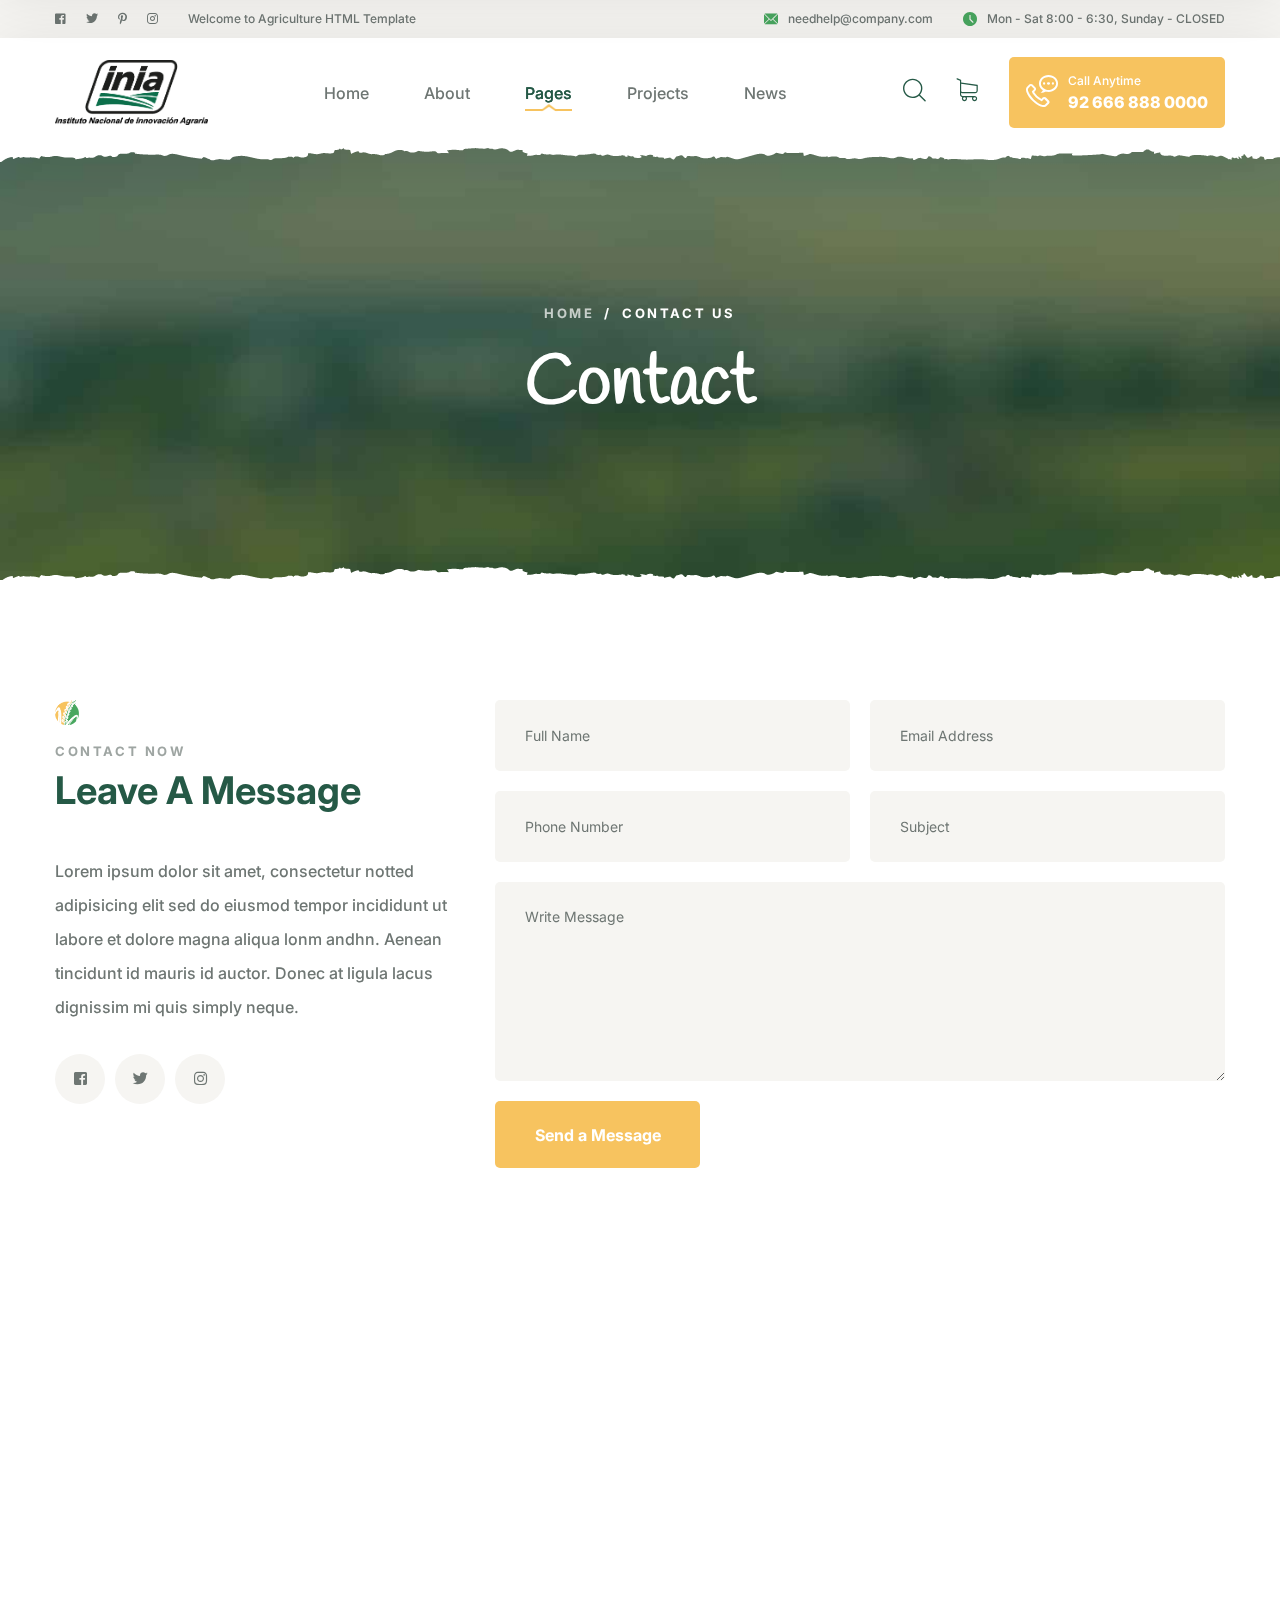
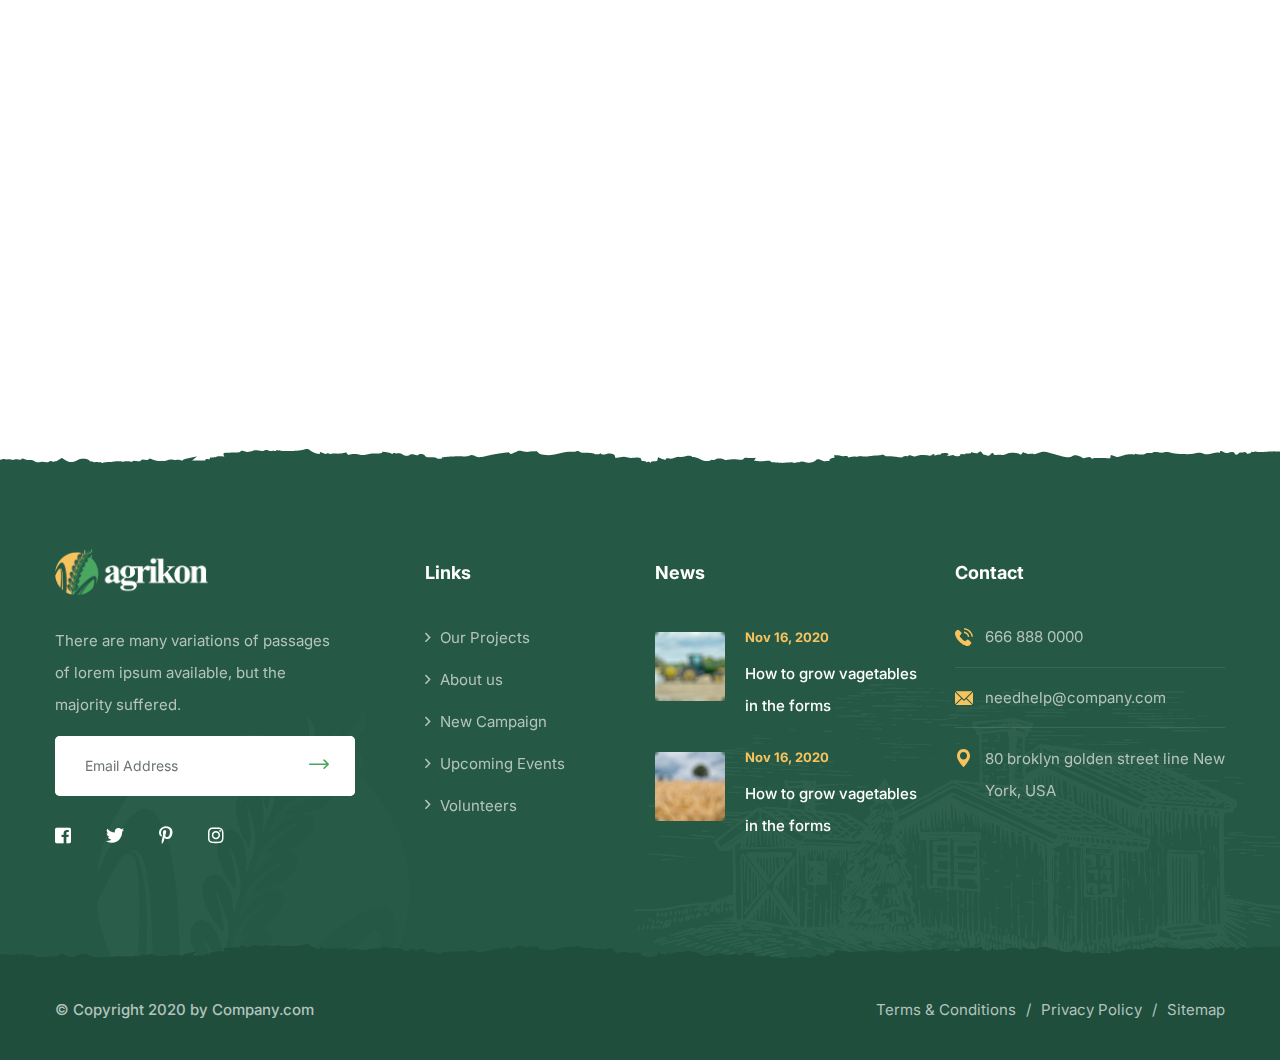
<file: contact.html>
<!DOCTYPE html>
<html lang="en">

<head>
    <meta charset="UTF-8">
    <meta name="viewport" content="width=device-width, initial-scale=1.0">
    <title>Contact Page || Agrikon || HTML Template For Agriculture Farm & Farmers</title>
    <!-- favicons Icons -->
    <link rel="apple-touch-icon" sizes="180x180" href="assets/images/favicons/apple-touch-icon.png">
    <link rel="icon" type="image/png" sizes="32x32" href="assets/images/favicons/favicon-32x32.png">
    <link rel="icon" type="image/png" sizes="16x16" href="assets/images/favicons/favicon-16x16.png">
    <link rel="manifest" href="assets/images/favicons/site.webmanifest">
    <meta name="description" content="Agrikon HTML Template For Agriculture Farm & Farmers">

    <!-- fonts -->
    <link rel="preconnect" href="https://fonts.gstatic.com">
    <link href="https://fonts.googleapis.com/css2?family=Handlee&family=Inter:wght@100;200;300;400;500;600;700;800;900&display=swap" rel="stylesheet">

    <link rel="stylesheet" href="assets/css/bootstrap.min.css">
    <link rel="stylesheet" href="assets/css/fontawesome-all.min.css">
    <link rel="stylesheet" href="assets/css/swiper.min.css">
    <link rel="stylesheet" href="assets/css/animate.min.css">
    <link rel="stylesheet" href="assets/css/odometer.min.css">
    <link rel="stylesheet" href="assets/css/jarallax.css">
    <link rel="stylesheet" href="assets/css/magnific-popup.css">
    <link rel="stylesheet" href="assets/css/bootstrap-select.min.css">
    <link rel="stylesheet" href="assets/css/agrikon-icons.css">
    <link rel="stylesheet" href="assets/css/nouislider.min.css">
    <link rel="stylesheet" href="assets/css/nouislider.pips.css">

    <!-- template styles -->
    <link rel="stylesheet" href="assets/css/main.css">
</head>

<body>
    <div class="preloader">
        <img class="preloader__image" width="55" src="assets/images/loader.png" alt="">
    </div><!-- /.preloader -->
    <div class="page-wrapper">

        <header class="main-header">
            <div class="topbar">
                <div class="container">
                    <div class="topbar__left">
                        <div class="topbar__social">
                            <a href="#" class="fab fa-facebook-square"></a>
                            <a href="#" class="fab fa-twitter"></a>
                            <a href="#" class="fab fa-pinterest-p"></a>
                            <a href="#" class="fab fa-instagram"></a>
                        </div><!-- /.topbar__social -->
                        <p>Welcome to Agriculture HTML Template</p>
                    </div><!-- /.topbar__left -->
                    <div class="topbar__right">
                        <a href="#"><i class="agrikon-icon-email"></i>needhelp@company.com</a>
                        <a href="#"><i class="agrikon-icon-clock"></i>Mon - Sat 8:00 - 6:30, Sunday - CLOSED</a>
                    </div><!-- /.topbar__right -->
                </div><!-- /.container -->
            </div><!-- /.topbar -->
            <nav class="main-menu">
                <div class="container">
                    <div class="logo-box">
                        <a href="index.html" aria-label="logo image"><img src="assets/images/logo-dark.png" width="153" alt=""></a>
                        <span class="fa fa-bars mobile-nav__toggler"></span>
                    </div><!-- /.logo-box -->
                    <ul class="main-menu__list">
                        <li class="dropdown">
                            <a href="index.html">Home</a>
                            <ul>
                                <li>
                                    <a href="index.html">Home One</a>
                                </li>
                                <li><a href="index-2.html">Home Two</a></li>
                                <li class="dropdown">
                                    <a href="#">Header Styles</a>
                                    <ul>
                                        <li><a href="index.html">Header One</a></li>
                                        <li><a href="index-2.html">Header Two</a></li>
                                        <li><a href="index-3.html">Header Three</a></li>
                                    </ul>
                                </li>
                            </ul>
                        </li>
                        <li>
                            <a href="about.html">About</a>
                        </li>
                        <li class="dropdown"><a href="#">Pages</a>
                            <ul>
                                <li><a href="services.html">Services</a></li>
                                <li><a href="service-details.html">Service Details</a></li>
                                <li><a href="contact.html">Contact</a></li>
                            </ul>
                        </li>
                        <li class="dropdown">
                            <a href="projects.html">Projects</a>
                            <ul>
                                <li><a href="projects.html">Projects</a></li>
                                <li><a href="project-details.html">Projects Details</a></li>
                            </ul>
                        </li>
                        <li class="dropdown"><a href="blog.html">News</a>
                            <ul>
                                <li><a href="blog.html">News</a></li>
                                <li><a href="blog-details.html">News Details</a></li>
                            </ul>
                        </li>
                    </ul>
                    <!-- /.main-menu__list -->

                    <div class="main-header__info">
                        <a href="#" class="search-toggler main-header__search-btn"><i class="agrikon-icon-magnifying-glass"></i></a>
                        <a class="main-header__cart-btn" href="#"><i class="agrikon-icon-shopping-cart"></i></a>
                        <a href="tel:92-666-888-0000" class="main-header__info-phone">
                            <i class="agrikon-icon-phone-call"></i>
                            <span class="main-header__info-phone-content">
                                <span class="main-header__info-phone-text">Call Anytime</span>
                                <span class="main-header__info-phone-title">92 666 888 0000</span>
                            </span><!-- /.main-header__info-phone-content -->
                        </a><!-- /.main-header__info-phone -->
                    </div><!-- /.main-header__info -->
                </div><!-- /.container -->
            </nav>
            <!-- /.main-menu -->
        </header><!-- /.main-header -->

        <div class="stricky-header stricked-menu main-menu">
            <div class="sticky-header__content"></div><!-- /.sticky-header__content -->
        </div><!-- /.stricky-header -->
        <section class="page-header">
            <div class="page-header__bg" style="background-image: url(assets/images/backgrounds/page-header-bg-1-1.jpg);"></div>
            <!-- /.page-header__bg -->
            <div class="container">
                <ul class="thm-breadcrumb list-unstyled">
                    <li><a href="index.html">Home</a></li>
                    <li>/</li>
                    <li><span>Contact Us</span></li>
                </ul><!-- /.thm-breadcrumb list-unstyled -->
                <h2>Contact</h2>
            </div><!-- /.container -->
        </section><!-- /.page-header -->

        <section class="contact-one">
            <div class="container">
                <div class="row">
                    <div class="col-sm-12 col-md-12 col-lg-6 col-xl-4">
                        <div class="contact-one__content">
                            <div class="block-title">
                                <div class="block-title__image"></div><!-- /.block-title__image -->
                                <p>Contact now</p>
                                <h3>Leave A Message</h3>
                            </div><!-- /.block-title -->
                            <div class="contact-one__summery">
                                <p>Lorem ipsum dolor sit amet, consectetur notted adipisicing elit sed do eiusmod tempor
                                    incididunt ut labore et dolore magna aliqua lonm andhn. Aenean tincidunt id mauris id
                                    auctor. Donec at ligula lacus dignissim mi quis simply neque.</p>
                            </div><!-- /.contact-one__summery -->
                            <div class="contact-one__social">
                                <a href="#"><i class="fab fa-facebook-square"></i></a>
                                <a href="#"><i class="fab fa-twitter"></i></a>
                                <a href="#"><i class="fab fa-instagram"></i></a>
                            </div><!-- /.contact-one__social -->
                        </div><!-- /.contact-one__content -->
                    </div><!-- /.col-sm-12 -->
                    <div class="col-sm-12 col-md-12 col-lg-6 col-xl-8">
                        <form action="assets/inc/sendemail.php" class="contact-one__form contact-form-validated">
                            <div class="row">
                                <div class="col-lg-6">
                                    <input type="text" name="name" placeholder="Full Name">
                                </div><!-- /.col-lg-6 -->
                                <div class="col-lg-6">
                                    <input type="text" name="email" placeholder="Email Address">
                                </div><!-- /.col-lg-6 -->
                                <div class="col-lg-6">
                                    <input type="text" name="phone" placeholder="Phone Number">
                                </div><!-- /.col-lg-6 -->
                                <div class="col-lg-6">
                                    <input type="text" name="subject" placeholder="Subject">
                                </div><!-- /.col-lg-6 -->
                                <div class="col-lg-12">
                                    <textarea name="message" placeholder="Write Message"></textarea>
                                </div><!-- /.col-lg-12 -->
                                <div class="col-lg-12">
                                    <button type="submit" class="thm-btn">Send a Message</button><!-- /.thm-btn -->
                                </div><!-- /.col-lg-12 -->
                            </div><!-- /.row -->
                        </form>
                    </div><!-- /.col-sm-12 col-md-6 col-lg-8 -->
                </div><!-- /.row -->
            </div><!-- /.container -->
        </section><!-- /.contact-one -->

        <section class="contact-infos">
            <div class="container">
                <div class="inner-container wow fadeInUp" data-wow-duration="1500ms">
                    <div class="row no-gutters">
                        <div class="col-sm-12 col-md-12 col-lg-4">
                            <div class="contact-infos__single">
                                <h3>About Company</h3>
                                <p>Lorem ipsum dolor sit amet consectetur adipiscing elit nulla sit amet lectus neque.</p>
                            </div><!-- /.contact-infos__single -->
                        </div><!-- /.col-sm-12 col-md-12 col-lg-4 -->
                        <div class="col-sm-12 col-md-12 col-lg-4">
                            <div class="contact-infos__single">
                                <h3>Visit Company</h3>
                                <p>66 broklyn golden street line, New York. United States of America.</p>
                            </div><!-- /.contact-infos__single -->
                        </div><!-- /.col-sm-12 col-md-12 col-lg-4 -->
                        <div class="col-sm-12 col-md-12 col-lg-4">
                            <div class="contact-infos__single">
                                <h3>Call or Email</h3>
                                <p><a href="mailto:needhelp@company.com">needhelp@company.com</a> <br>
                                    <a href="mailto:info@company.com">info@company.com</a><br>
                                    <a href="tel:666-888-0000">666 888 0000</a>
                                </p>
                            </div><!-- /.contact-infos__single -->
                        </div><!-- /.col-sm-12 col-md-12 col-lg-4 -->
                    </div><!-- /.row -->
                </div><!-- /.inner-container -->
            </div><!-- /.container -->
        </section><!-- /.contact-infos -->

        <div class="google-map__home-two">
            <iframe title="template google map" src="https://www.google.com/maps/embed?pb=!1m18!1m12!1m3!1d4562.753041141002!2d-118.80123790098536!3d34.152323469614075!2m3!1f0!2f0!3f0!3m2!1i1024!2i768!4f13.1!3m3!1m2!1s0x80e82469c2162619%3A0xba03efb7998eef6d!2sCostco+Wholesale!5e0!3m2!1sbn!2sbd!4v1562518641290!5m2!1sbn!2sbd" class="map__home-two" allowfullscreen></iframe>
        </div><!-- /.google-map -->
        <footer class="site-footer">
            <img src="assets/images/icons/footer-bg-icon-1.png" class="site-footer__shape-1" alt="">
            <img src="assets/images/icons/footer-bg-icon-2.png" class="site-footer__shape-2" alt="">
            <div class="container">
                <div class="row">
                    <div class="col-sm-12 col-md-6 col-lg-6 col-xl-4">
                        <div class="footer-widget">
                            <a href="index.html" class="footer-widget__Logo">
                                <img src="assets/images/logo-light.png" width="153" alt="">
                            </a>
                            <p>There are many variations of passages of lorem ipsum available, but the majority suffered.
                            </p>
                            <form action="#" data-url="YOUR_MAILCHIMP_URL" class="mc-form">
                                <input type="email" name="EMAIL" placeholder="Email Address">
                                <button type="submit"><i class="agrikon-icon-right-arrow"></i></button>
                            </form><!-- /.mc-form -->
                            <div class="mc-form__response"></div><!-- /.mc-form__response -->
                            <div class="footer__social">
                                <a href="#" class="fab fa-facebook-square"></a>
                                <a href="#" class="fab fa-twitter"></a>
                                <a href="#" class="fab fa-pinterest-p"></a>
                                <a href="#" class="fab fa-instagram"></a>
                            </div><!-- /.topbar__social -->
                        </div><!-- /.footer-widget -->
                    </div><!-- /.col-sm-12 col-md-6 col-lg-4 -->
                    <div class="col-sm-12 col-md-6 col-lg-6 col-xl-2">
                        <div class="footer-widget footer-widget__links-widget">
                            <h3 class="footer-widget__title">Links</h3><!-- /.footer-widget__title -->
                            <ul class="list-unstyled footer-widget__links">
                                <li><a href="#">Our Projects</a></li>
                                <li><a href="#">About us</a></li>
                                <li><a href="#">New Campaign</a></li>
                                <li><a href="#">Upcoming Events</a></li>
                                <li><a href="#">Volunteers</a></li>
                            </ul><!-- /.list-unstyled -->
                        </div><!-- /.footer-widget -->
                    </div><!-- /.col-sm-12 col-md-6 col-lg-2 -->
                    <div class="col-sm-12 col-md-6 col-lg-6 col-xl-3">
                        <div class="footer-widget">
                            <h3 class="footer-widget__title">News</h3><!-- /.footer-widget__title -->
                            <ul class="list-unstyled footer-widget__post">
                                <li>
                                    <img src="assets/images/resources/footer-post-1.png" alt="">
                                    <div class="footer-widget__post-content">
                                        <span>Nov 16, 2020</span>
                                        <h4><a href="blog-details.html">How to grow vagetables in the forms</a></h4>
                                    </div><!-- /.footer-widget__post-content -->
                                </li>
                                <li>
                                    <img src="assets/images/resources/footer-post-2.png" alt="">
                                    <div class="footer-widget__post-content">
                                        <span>Nov 16, 2020</span>
                                        <h4><a href="blog-details.html">How to grow vagetables in the forms</a></h4>
                                    </div><!-- /.footer-widget__post-content -->
                                </li>
                            </ul><!-- /.list-unstyled footer-widget__post -->
                        </div><!-- /.footer-widget -->
                    </div><!-- /.col-sm-12 col-md-6 col-lg-3 -->
                    <div class="col-sm-12 col-md-6 col-lg-6 col-xl-3">
                        <h3 class="footer-widget__title">Contact</h3><!-- /.footer-widget__title -->
                        <ul class="list-unstyled footer-widget__contact">
                            <li>
                                <i class="agrikon-icon-telephone"></i>
                                <a href="tel:666-888-0000">666 888 0000</a>
                            </li>
                            <li>
                                <i class="agrikon-icon-email"></i>
                                <a href="mailto:needhelp@company.com">needhelp@company.com</a>
                            </li>
                            <li>
                                <i class="agrikon-icon-pin"></i>
                                <a href="#">80 broklyn golden street line
                                    New York, USA</a>
                            </li>
                        </ul><!-- /.list-unstyled -->
                    </div><!-- /.col-sm-12 col-md-6 col-lg-3 -->
                </div><!-- /.row -->
            </div><!-- /.container -->
        </footer><!-- /.site-footer -->
        <div class="bottom-footer">
            <div class="container">
                <p>© Copyright 2020 by Company.com</p>
                <div class="bottom-footer__links">
                    <a href="#">Terms & Conditions</a>
                    <a href="#">Privacy Policy</a>
                    <a href="#">Sitemap</a>
                </div><!-- /.bottom-footer__links -->
            </div><!-- /.container -->
        </div><!-- /.bottom-footer -->

    </div><!-- /.page-wrapper -->


    <div class="mobile-nav__wrapper">
        <div class="mobile-nav__overlay mobile-nav__toggler"></div>
        <!-- /.mobile-nav__overlay -->
        <div class="mobile-nav__content">
            <span class="mobile-nav__close mobile-nav__toggler"><i class="far fa-times"></i></span>

            <div class="logo-box">
                <a href="index.html" aria-label="logo image"><img src="assets/images/logo-light.png" width="155" alt="" /></a>
            </div>
            <!-- /.logo-box -->
            <div class="mobile-nav__container"></div>
            <!-- /.mobile-nav__container -->

            <ul class="mobile-nav__contact list-unstyled">
                <li>
                    <i class="agrikon-icon-email"></i>
                    <a href="mailto:needhelp@agrikon.com">needhelp@agrikon.com</a>
                </li>
                <li>
                    <i class="agrikon-icon-telephone"></i>
                    <a href="tel:666-888-0000">666 888 0000</a>
                </li>
            </ul><!-- /.mobile-nav__contact -->
            <div class="mobile-nav__top">
                <div class="mobile-nav__language">
                    <img src="assets/images/resources/flag-1-1.jpg" alt="">
                    <label class="sr-only" for="language-select">select language</label>
                    <!-- /#language-select.sr-only -->
                    <select class="selectpicker" id="language-select">
                        <option value="english">English</option>
                        <option value="arabic">Arabic</option>
                    </select>
                </div><!-- /.mobile-nav__language -->
                <div class="mobile-nav__social">
                    <a href="#" aria-label="twitter"><i class="fab fa-twitter"></i></a>
                    <a href="#" aria-label="facebook"><i class="fab fa-facebook-square"></i></a>
                    <a href="#" aria-label="pinterest"><i class="fab fa-pinterest-p"></i></a>
                    <a href="#" aria-label="instagram"><i class="fab fa-instagram"></i></a>
                </div><!-- /.mobile-nav__social -->
            </div><!-- /.mobile-nav__top -->



        </div>
        <!-- /.mobile-nav__content -->
    </div>
    <!-- /.mobile-nav__wrapper -->

    <div class="search-popup">
        <div class="search-popup__overlay search-toggler"></div>
        <!-- /.search-popup__overlay -->
        <div class="search-popup__content">
            <form action="#">
                <label for="search" class="sr-only">search here</label><!-- /.sr-only -->
                <input type="text" id="search" placeholder="Search Here..." />
                <button type="submit" aria-label="search submit" class="thm-btn">
                    <i class="fa fa-search"></i>
                </button>
            </form>
        </div>
        <!-- /.search-popup__content -->
    </div>
    <!-- /.search-popup -->

    <a href="#" data-target="html" class="scroll-to-target scroll-to-top"><i class="fa fa-angle-up"></i></a>


    <script src="assets/js/jquery-3.5.1.min.js"></script>
    <script src="assets/js/bootstrap.bundle.min.js"></script>
    <script src="assets/js/swiper.min.js"></script>
    <script src="assets/js/jquery.ajaxchimp.min.js"></script>
    <script src="assets/js/jquery.magnific-popup.min.js"></script>
    <script src="assets/js/jquery.validate.min.js"></script>
    <script src="assets/js/bootstrap-select.min.js"></script>
    <script src="assets/js/wow.js"></script>
    <script src="assets/js/odometer.min.js"></script>
    <script src="assets/js/jquery.appear.min.js"></script>
    <script src="assets/js/jarallax.min.js"></script>
    <script src="assets/js/circle-progress.min.js"></script>
    <script src="assets/js/wNumb.min.js"></script>
    <script src="assets/js/nouislider.min.js"></script>

    <!-- template js -->
    <script src="assets/js/theme.js"></script>
</body>

</html>
</file>
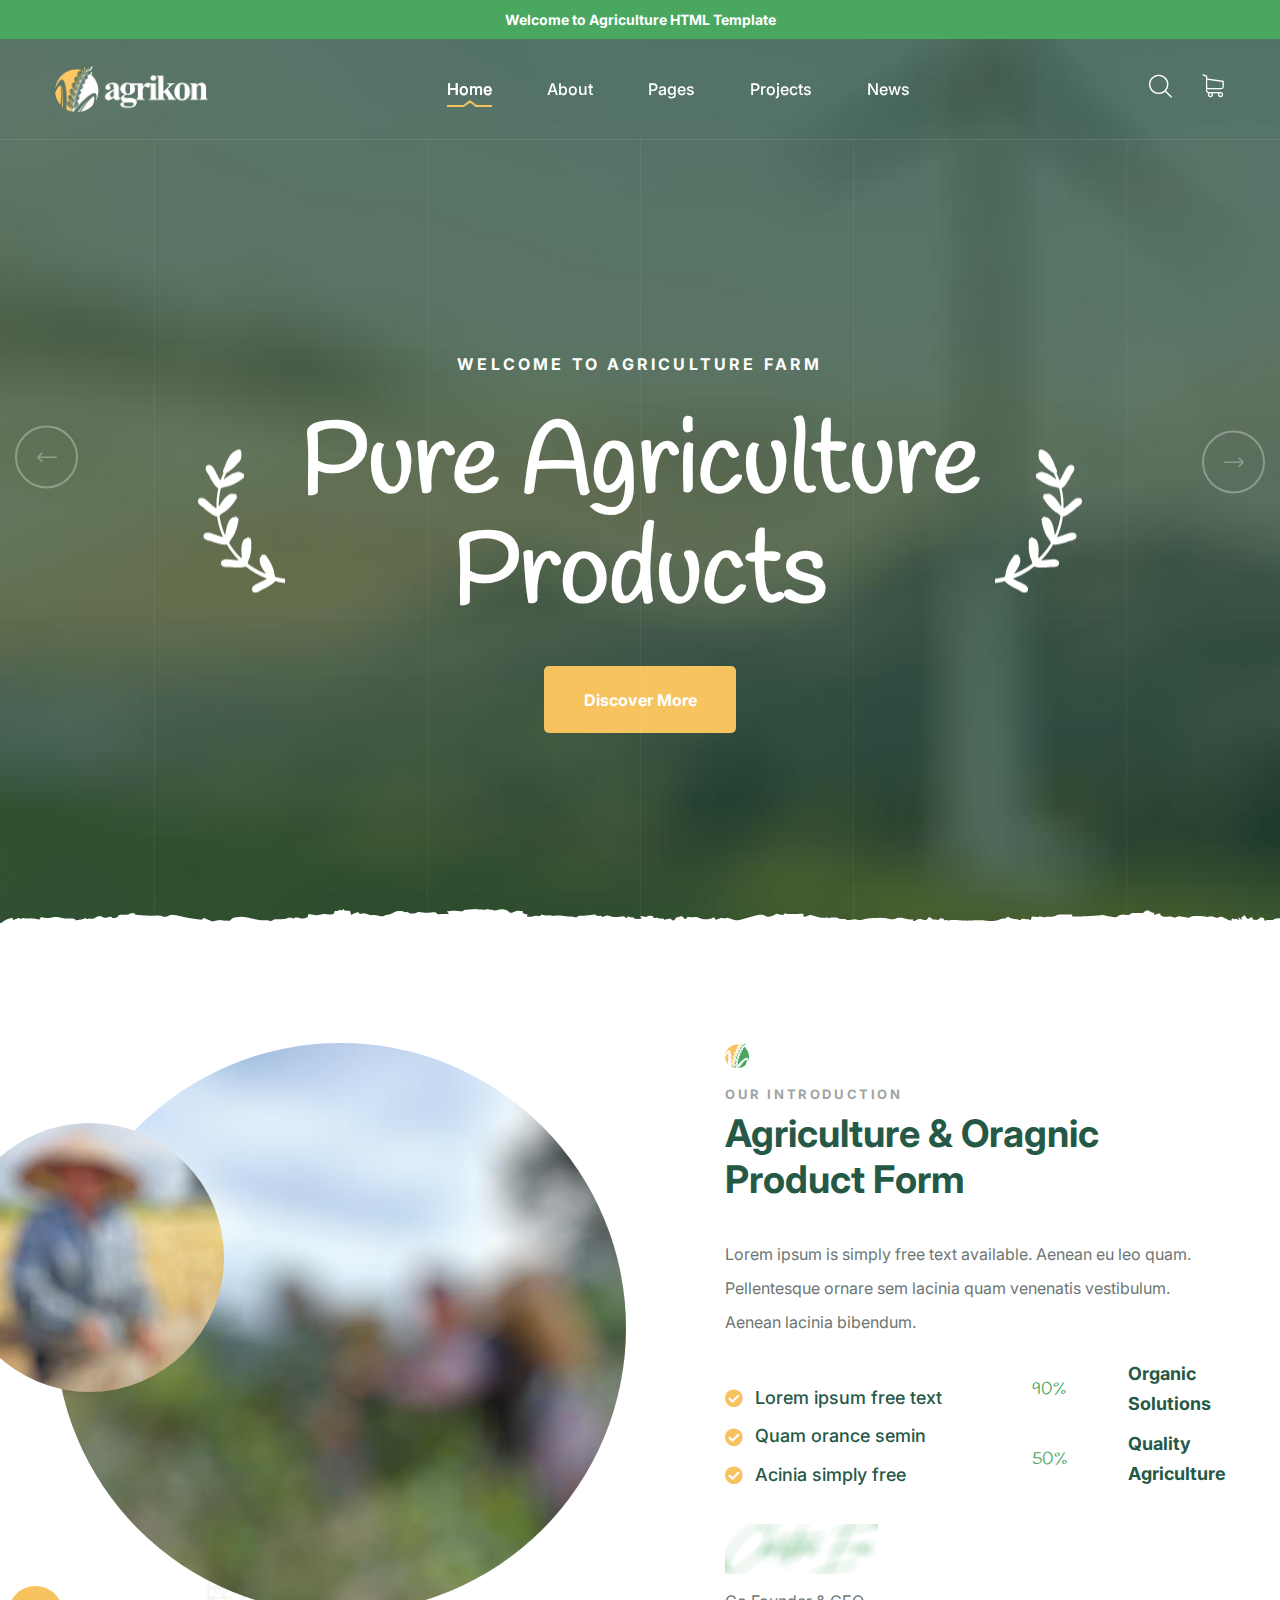
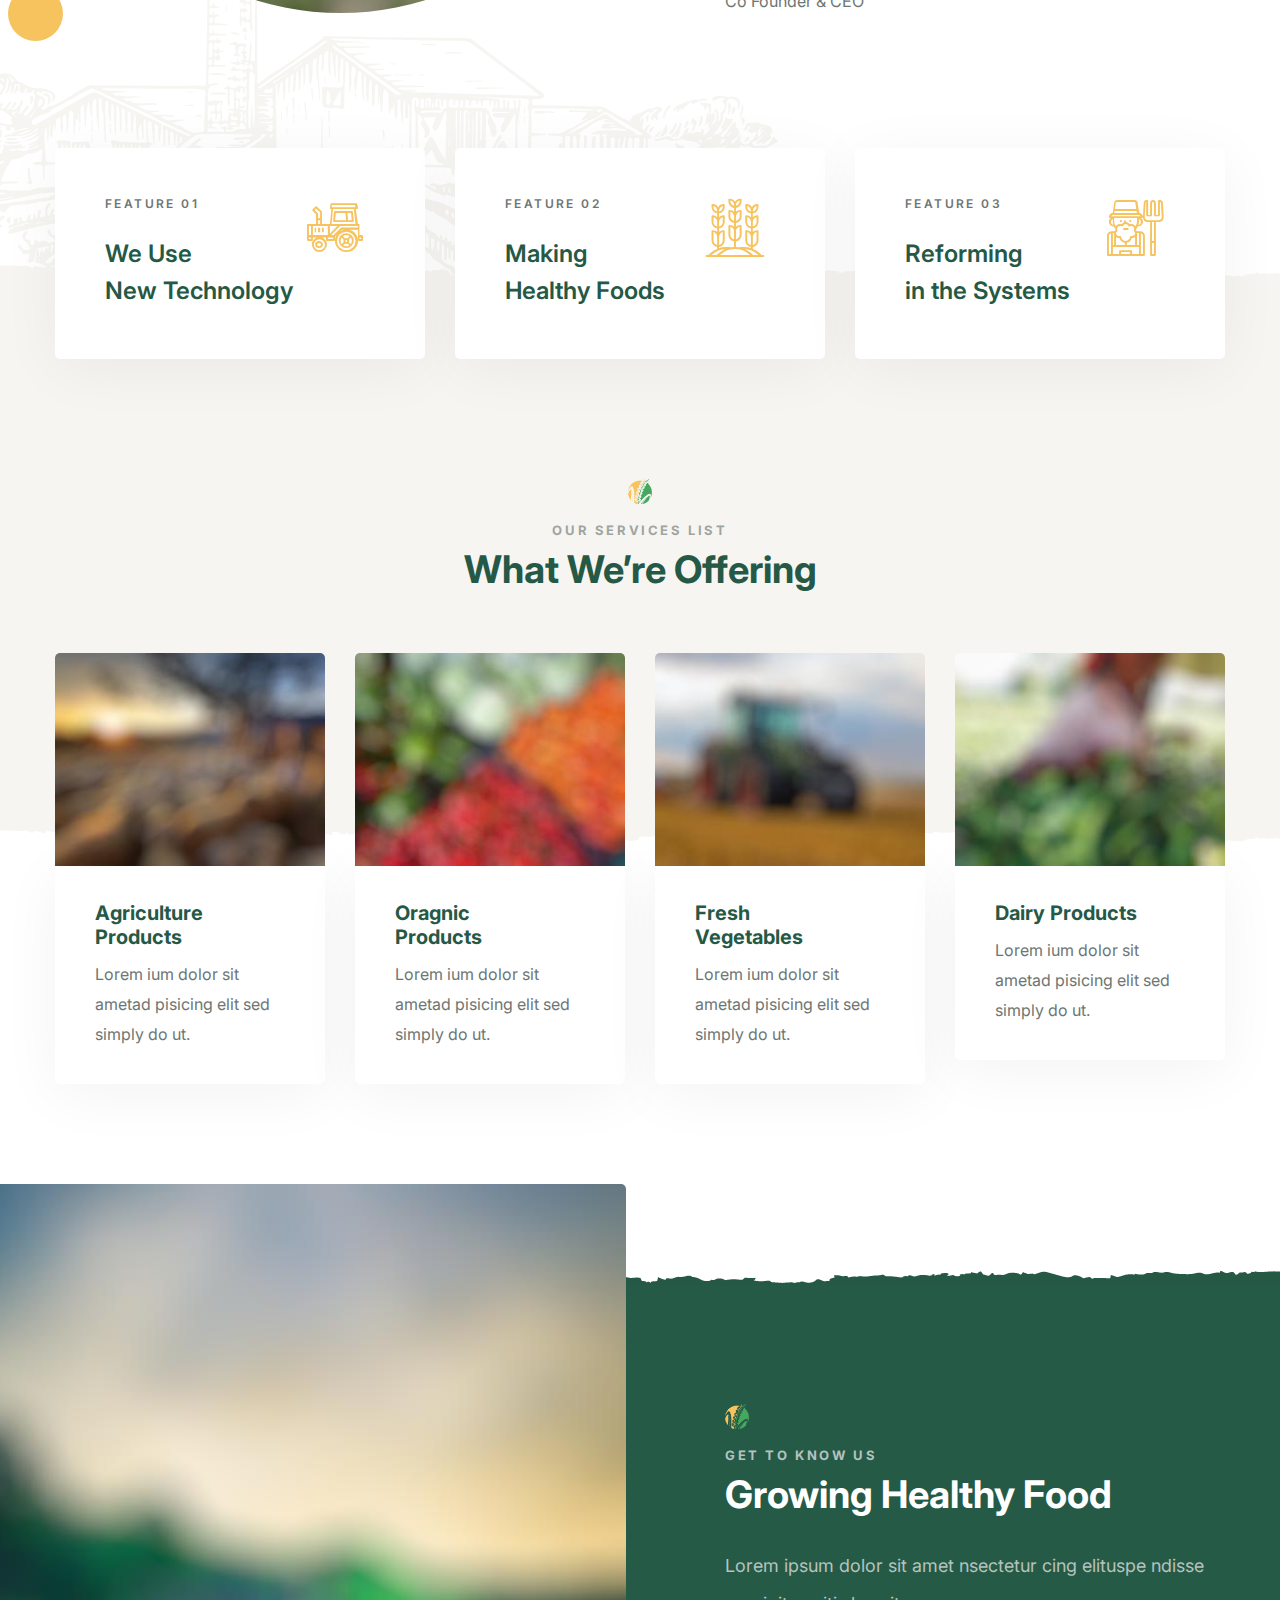
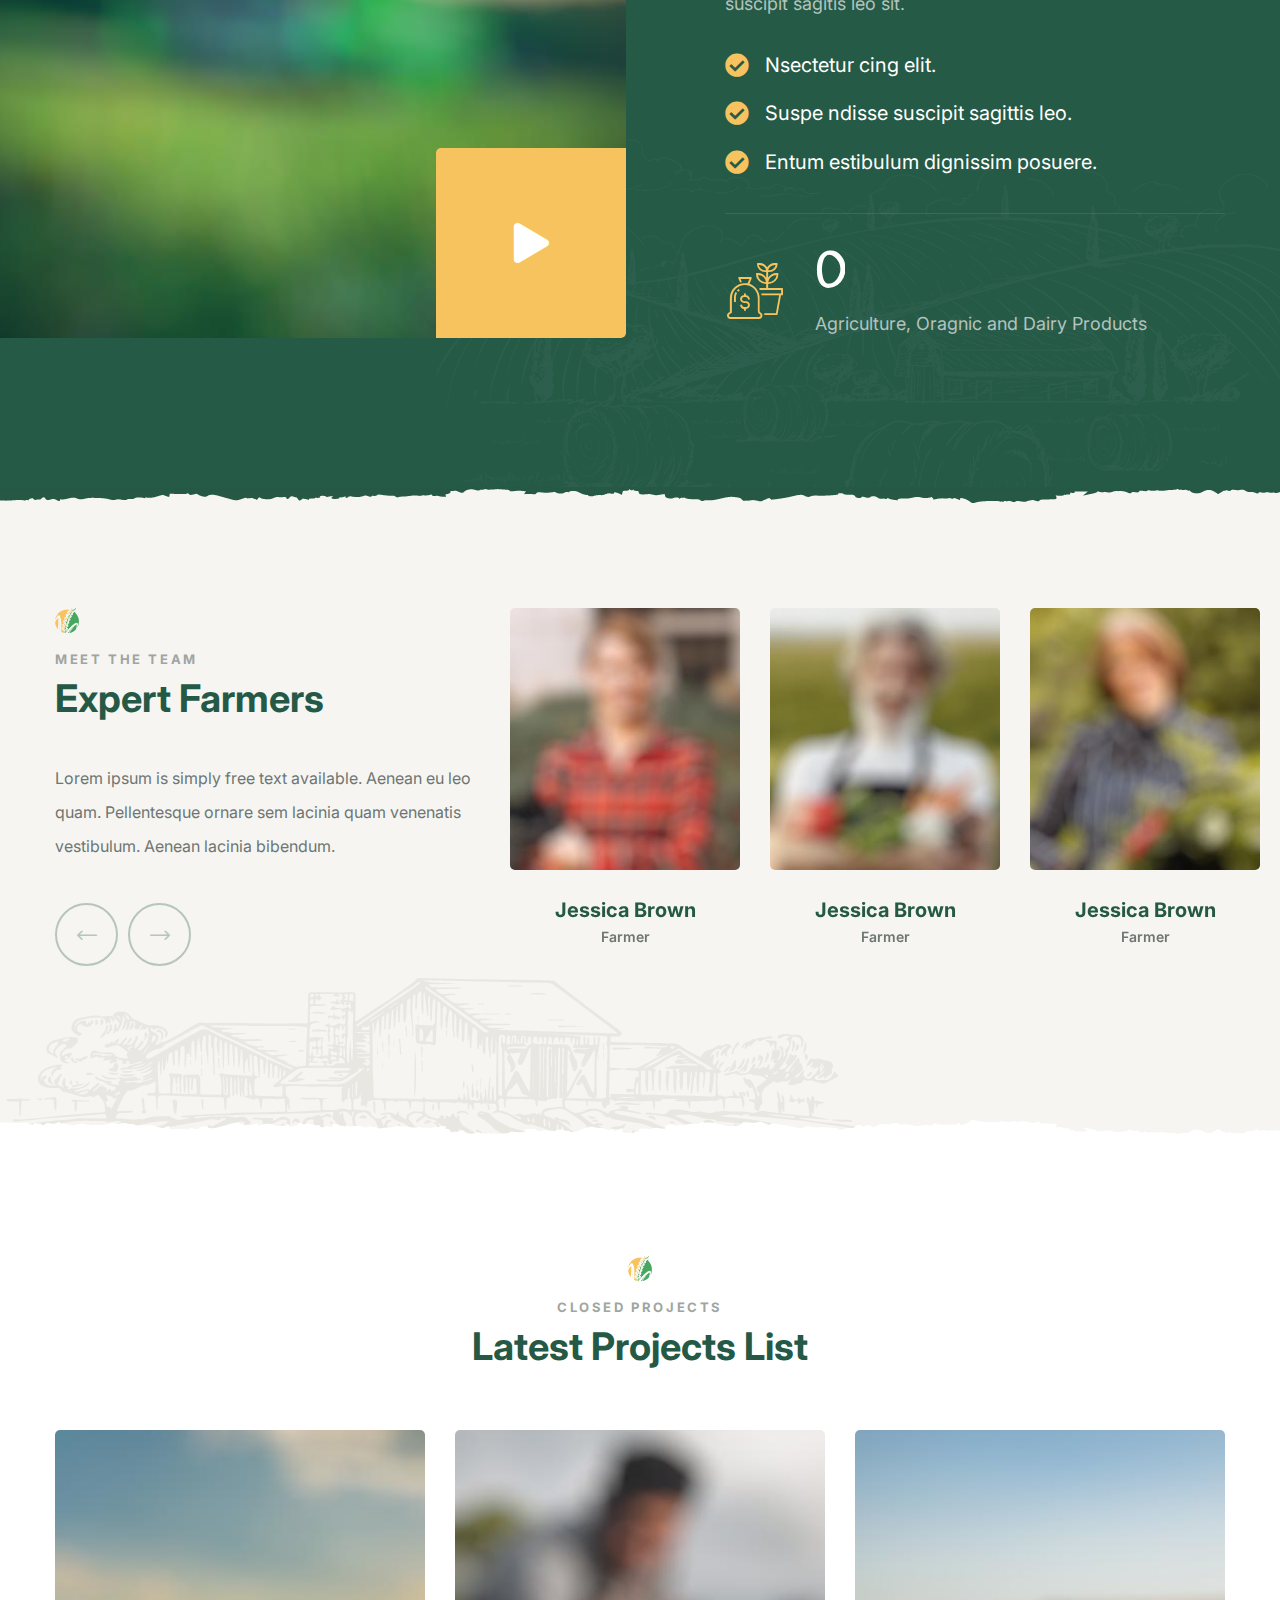
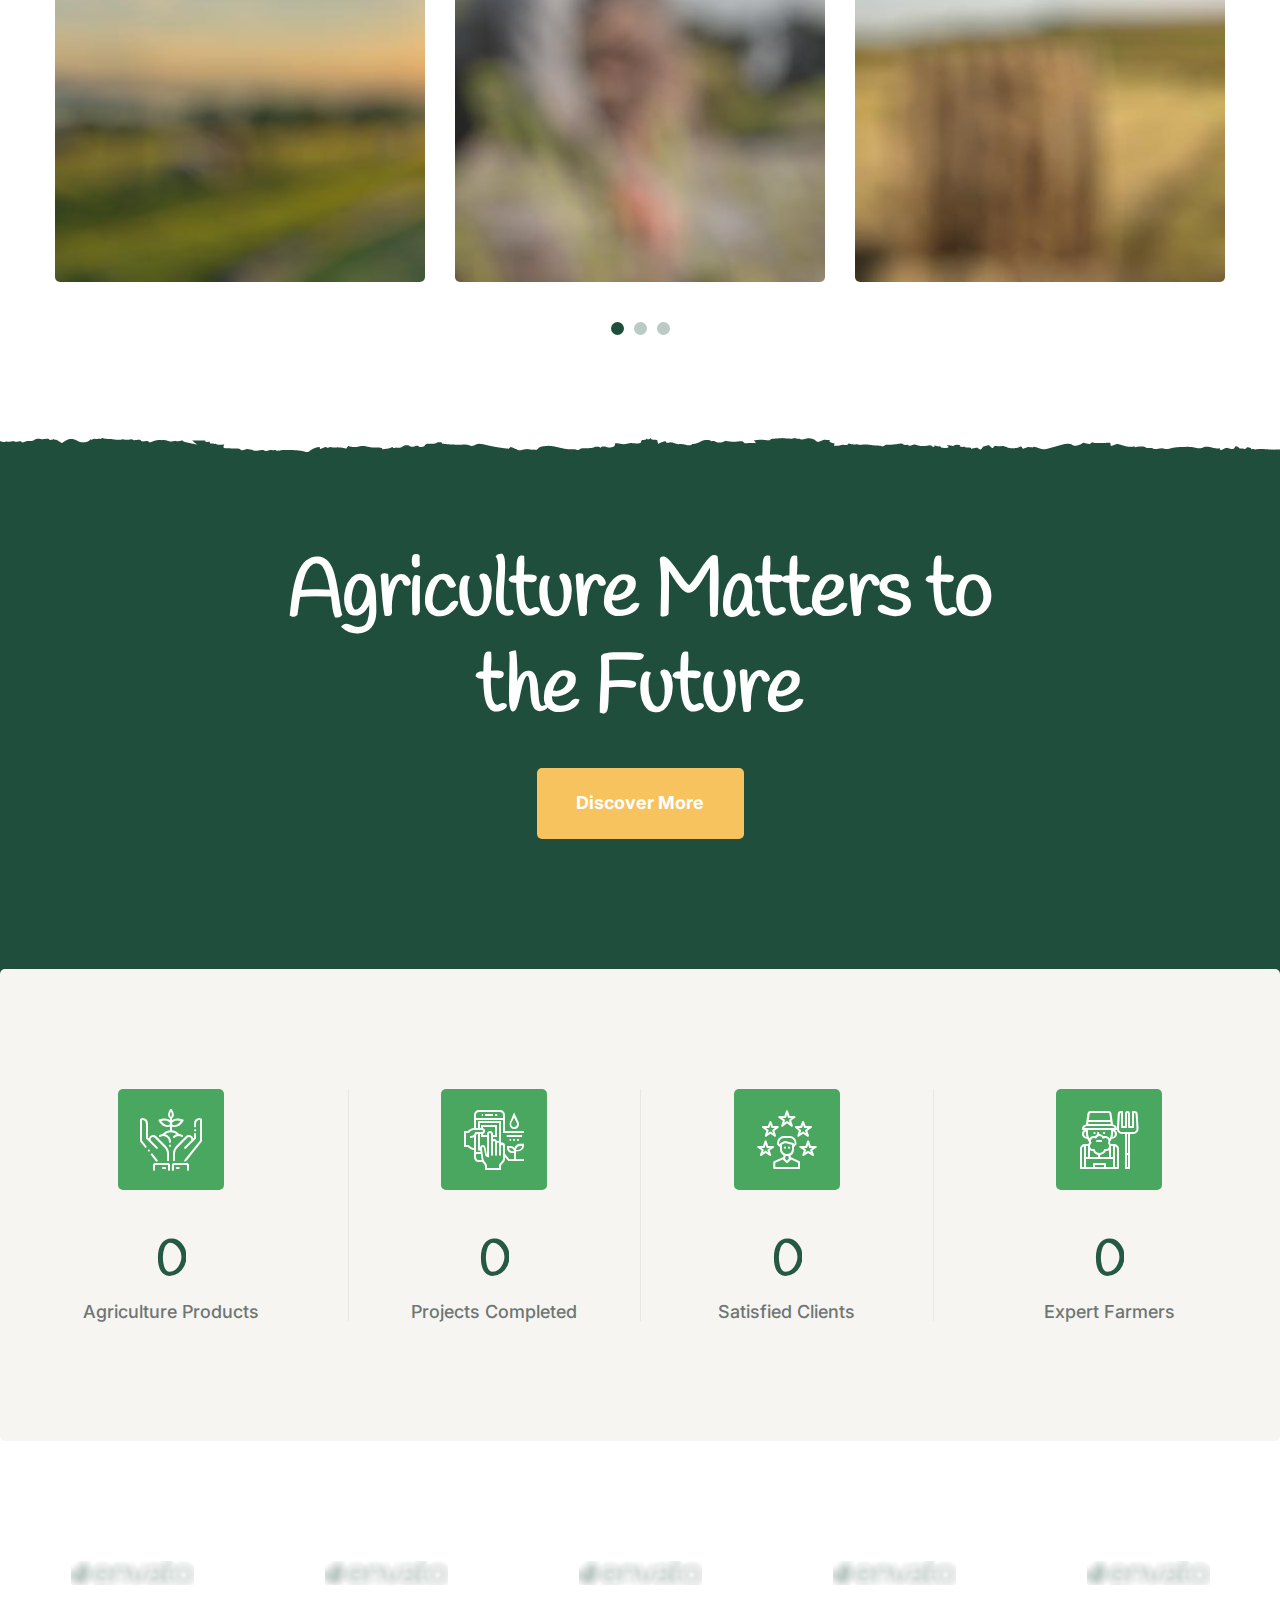
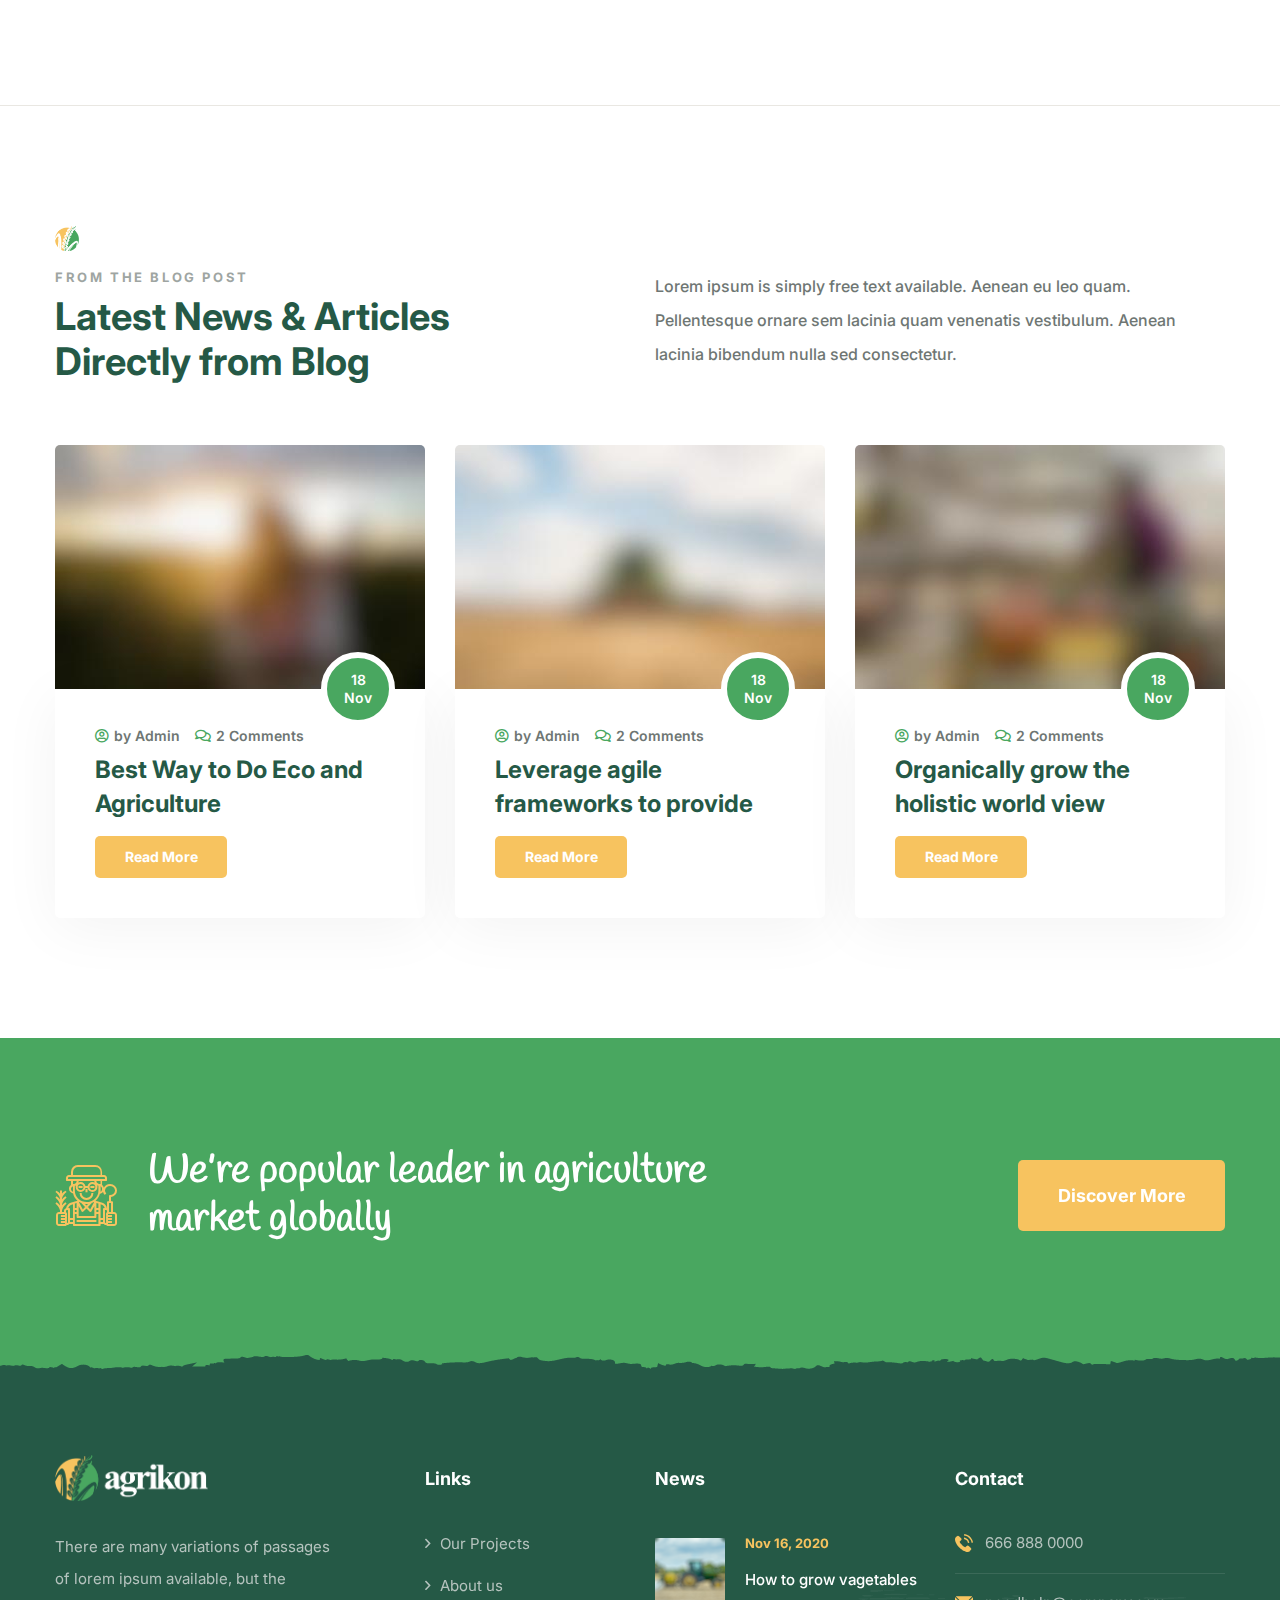
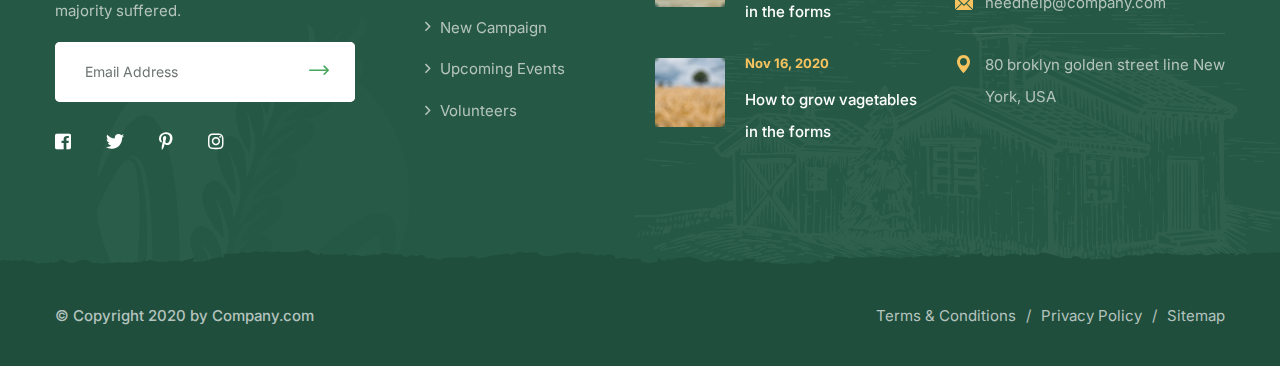
<file: index-2.html>
<!DOCTYPE html>
<html lang="en">

<head>
    <meta charset="UTF-8">
    <meta name="viewport" content="width=device-width, initial-scale=1.0">
    <title>Home Two || Agrikon || HTML Template For Agriculture Farm & Farmers</title>
    <!-- favicons Icons -->
    <link rel="apple-touch-icon" sizes="180x180" href="assets/images/favicons/apple-touch-icon.png">
    <link rel="icon" type="image/png" sizes="32x32" href="assets/images/favicons/favicon-32x32.png">
    <link rel="icon" type="image/png" sizes="16x16" href="assets/images/favicons/favicon-16x16.png">
    <link rel="manifest" href="assets/images/favicons/site.webmanifest">
    <meta name="description" content="Agrikon HTML Template For Agriculture Farm & Farmers">

    <!-- fonts -->
    <link rel="preconnect" href="https://fonts.gstatic.com">
    <link href="https://fonts.googleapis.com/css2?family=Handlee&family=Inter:wght@100;200;300;400;500;600;700;800;900&display=swap" rel="stylesheet">

    <link rel="stylesheet" href="assets/css/bootstrap.min.css">
    <link rel="stylesheet" href="assets/css/fontawesome-all.min.css">
    <link rel="stylesheet" href="assets/css/swiper.min.css">
    <link rel="stylesheet" href="assets/css/animate.min.css">
    <link rel="stylesheet" href="assets/css/odometer.min.css">
    <link rel="stylesheet" href="assets/css/jarallax.css">
    <link rel="stylesheet" href="assets/css/magnific-popup.css">
    <link rel="stylesheet" href="assets/css/bootstrap-select.min.css">
    <link rel="stylesheet" href="assets/css/agrikon-icons.css">
    <link rel="stylesheet" href="assets/css/nouislider.min.css">
    <link rel="stylesheet" href="assets/css/nouislider.pips.css">

    <!-- template styles -->
    <link rel="stylesheet" href="assets/css/main.css">
</head>

<body>
    <div class="preloader">
        <img class="preloader__image" width="55" src="assets/images/loader.png" alt="">
    </div><!-- /.preloader -->
    <div class="page-wrapper">

        <header class="main-header main-header__two">
            <div class="topbar">
                <div class="container">
                    <div class="topbar__left text-center">
                        <p>Welcome to Agriculture HTML Template</p>
                    </div><!-- /.topbar__left -->
                </div><!-- /.container -->
            </div><!-- /.topbar -->
            <nav class="main-menu main-menu__two">
                <div class="container">
                    <div class="logo-box">
                        <a href="index.html" aria-label="logo image"><img src="assets/images/logo-light-2.png" width="153" alt=""></a>
                        <span class="fa fa-bars mobile-nav__toggler"></span>
                    </div><!-- /.logo-box -->
                    <ul class="main-menu__list">
                        <li class="dropdown">
                            <a href="index.html">Home</a>
                            <ul>
                                <li>
                                    <a href="index.html">Home One</a>
                                </li>
                                <li><a href="index-2.html">Home Two</a></li>
                                <li><a href="index-3.html">Home Thee</a></li>
                                <li class="dropdown">
                                    <a href="#">Header Styles</a>
                                    <ul>
                                        <li><a href="index.html">Header One</a></li>
                                        <li><a href="index-2.html">Header Two</a></li>
                                    </ul>
                                </li>
                            </ul>
                        </li>
                        <li>
                            <a href="about.html">About</a>
                        </li>
                        <li class="dropdown"><a href="#">Pages</a>
                            <ul>
                                <li><a href="services.html">Services</a></li>
                                <li><a href="service-details.html">Service Details</a></li>
                                <li><a href="contact.html">Contact</a></li>
                            </ul>
                        </li>
                        <li class="dropdown">
                            <a href="projects.html">Projects</a>
                            <ul>
                                <li><a href="projects.html">Projects</a></li>
                                <li><a href="project-details.html">Projects Details</a></li>
                            </ul>
                        </li>
                        <li class="dropdown"><a href="blog.html">News</a>
                            <ul>
                                <li><a href="blog.html">News</a></li>
                                <li><a href="blog-details.html">News Details</a></li>
                            </ul>
                        </li>
                    </ul>
                    <!-- /.main-menu__list -->

                    <div class="main-header__info">
                        <a href="#" class="search-toggler main-header__search-btn"><i class="agrikon-icon-magnifying-glass"></i></a>
                        <a class="main-header__cart-btn" href="#"><i class="agrikon-icon-shopping-cart"></i></a>
                    </div><!-- /.main-header__info -->
                </div><!-- /.container -->
            </nav>
            <!-- /.main-menu -->
        </header><!-- /.main-header -->

        <div class="stricky-header stricked-menu main-menu main-menu__two">
            <div class="sticky-header__content"></div><!-- /.sticky-header__content -->
        </div><!-- /.stricky-header -->

        <section class="main-slider main-slider__two">
            <div class="main-slider__line-1"></div><!-- /.main-slider__line-1 -->
            <div class="main-slider__line-2"></div><!-- /.main-slider__line-2 -->
            <div class="main-slider__line-3"></div><!-- /.main-slider__line-3 -->
            <div class="main-slider__line-4"></div><!-- /.main-slider__line-4 -->
            <div class="main-slider__line-5"></div><!-- /.main-slider__line-5 -->
            <div class="main-slider__line-6"></div><!-- /.main-slider__line-6 -->
            <div class="swiper-container thm-swiper__slider" data-swiper-options='{
        "slidesPerView": 1,
        "loop": true,
        "effect": "fade",
        "autoplay": {
            "delay": 5000
        },
        "navigation": {
            "nextEl": "#main-slider__swiper-button-next",
            "prevEl": "#main-slider__swiper-button-prev"
        }
    }'>
                <div class="swiper-wrapper">
                    <div class="swiper-slide">
                        <div class="image-layer" style="background-image: url(assets/images/main-slider/main-slider-2-1.jpg);">
                        </div>
                        <!-- /.image-layer -->
                        <div class="container">
                            <div class="row">
                                <div class="col-xl-12 text-center">
                                    <span class="tagline">Welcome to Agriculture Farm</span>
                                    <h2>Pure Agriculture <br>
                                        Products</h2>
                                    <a href="#" class=" thm-btn">Discover More</a>
                                    <!-- /.thm-btn dynamic-radius -->
                                </div><!-- /.col-lg-7 text-right -->
                            </div><!-- /.row -->
                        </div><!-- /.container -->
                    </div><!-- /.swiper-slide -->
                    <div class="swiper-slide">
                        <div class="image-layer" style="background-image: url(assets/images/main-slider/main-slider-2-2.jpg);">
                        </div>
                        <!-- /.image-layer -->
                        <div class="container">
                            <div class="row">
                                <div class="col-xl-12 text-center">
                                    <span class="tagline">Welcome to Agriculture Farm</span>
                                    <h2>Pure Agriculture <br>
                                        Products</h2>
                                    <a href="#" class=" thm-btn">Discover More</a>
                                    <!-- /.thm-btn dynamic-radius -->
                                </div><!-- /.col-lg-7 text-right -->
                            </div><!-- /.row -->
                        </div><!-- /.container -->
                    </div><!-- /.swiper-slide -->
                </div><!-- /.swiper-wrapper -->

                <!-- If we need navigation buttons -->
                <div class="main-slider__nav">
                    <div class="swiper-button-prev" id="main-slider__swiper-button-next"><i class="agrikon-icon-left-arrow"></i>
                    </div>
                    <div class="swiper-button-next" id="main-slider__swiper-button-prev"><i class="agrikon-icon-right-arrow"></i></div>
                </div><!-- /.main-slider__nav -->

            </div><!-- /.swiper-container thm-swiper__slider -->
        </section><!-- /.main-slider -->

        <section class="about-two">
            <img src="assets/images/icons/about-2-bg-1.png" alt="" class="about-two__bg">
            <div class="container">
                <div class="row">
                    <div class="col-lg-6">
                        <div class="about-two__images">
                            <img src="assets/images/resources/about-2-2.jpg" alt="">
                            <img src="assets/images/resources/about-2-1.jpg" alt="">
                        </div><!-- /.about-two__images -->
                    </div><!-- /.col-lg-6 -->
                    <div class="col-lg-6">
                        <div class="about-two__content">
                            <div class="block-title">
                                <div class="block-title__image"></div><!-- /.block-title__image -->
                                <p>Our introduction</p>
                                <h3>Agriculture & Oragnic
                                    Product Form</h3>
                            </div><!-- /.block-title -->
                            <div class="about-two__summery">
                                <p>Lorem ipsum is simply free text available. Aenean eu leo quam. Pellentesque ornare sem
                                    lacinia quam venenatis vestibulum. Aenean lacinia bibendum.</p>
                            </div><!-- /.about-two__summery -->
                            <div class="row">
                                <div class="col-md-6">
                                    <ul class="list-unstyled about-two__list">
                                        <li>
                                            <i class="fa fa-check-circle"></i>
                                            Lorem ipsum free text
                                        </li>
                                        <li>
                                            <i class="fa fa-check-circle"></i>
                                            Quam orance semin
                                        </li>
                                        <li>
                                            <i class="fa fa-check-circle"></i>
                                            Acinia simply free
                                        </li>
                                    </ul><!-- /.list-unstyled about-two__list -->
                                    <img src="assets/images/resources/sign-1-1.png" alt="">
                                    <span class="about-two__designation">Co Founder & CEO</span>
                                </div><!-- /.col-md-6 -->
                                <div class="col-md-6">
                                    <div class="about-two__progress">
                                        <div class="about-two__progress-box">
                                            <div class="circle-progress" data-options='{ "value": 0.90,"thickness": 2,"emptyFill": "#f6f5f2","lineCap": "square", "size": 118, "fill": { "color": "#49a760" } }'>
                                                <span>90%</span>
                                            </div><!-- /.circle-progress -->
                                        </div><!-- /.about-two__progress-box -->
                                        <div class="about-two__progress-content">
                                            <h3>Organic
                                                Solutions</h3>
                                        </div><!-- /.about-two__progress-content -->
                                    </div><!-- /.about-two__progress -->
                                    <div class="about-two__progress">
                                        <div class="about-two__progress-box">
                                            <div class="circle-progress" data-options='{ "value": 0.50,"thickness": 2,"emptyFill": "#f6f5f2","lineCap": "square", "size": 118, "fill": { "color": "#49a760" } }'>
                                                <span>50%</span>
                                            </div><!-- /.circle-progress -->
                                        </div><!-- /.about-two__progress-box -->
                                        <div class="about-two__progress-content">
                                            <h3>Quality
                                                Agriculture</h3>
                                        </div><!-- /.about-two__progress-content -->
                                    </div><!-- /.about-two__progress -->
                                </div><!-- /.col-md-6 -->
                            </div><!-- /.row -->
                        </div><!-- /.about-two__content -->
                    </div><!-- /.col-lg-6 -->
                </div><!-- /.row -->
            </div><!-- /.container -->
        </section><!-- /.about-two -->

        <section class="feature-two">
            <div class="container">
                <div class="row">
                    <div class="col-md-12 col-lg-4">
                        <div class="feature-two__box">
                            <i class="agrikon-icon-tractor-1"></i>
                            <p>Feature 01</p>
                            <h3>We Use <br>
                                New Technology</h3>
                        </div><!-- /.feature-two__box -->
                    </div><!-- /.col-md-12 col-lg-4 -->
                    <div class="col-md-12 col-lg-4">
                        <div class="feature-two__box">
                            <i class="agrikon-icon-agriculture"></i>
                            <p>Feature 02</p>
                            <h3>Making <br>
                                Healthy Foods</h3>
                        </div><!-- /.feature-two__box -->
                    </div><!-- /.col-md-12 col-lg-4 -->
                    <div class="col-md-12 col-lg-4">
                        <div class="feature-two__box">
                            <i class="agrikon-icon-farmer"></i>
                            <p>Feature 03</p>
                            <h3>Reforming <br>
                                in the Systems</h3>
                        </div><!-- /.feature-two__box -->
                    </div><!-- /.col-md-12 col-lg-4 -->
                </div><!-- /.row -->
            </div><!-- /.container -->
        </section><!-- /.feature-two -->

        <section class="service-two service-two__home-two">
            <div class="service-two__bottom-curv"></div><!-- /.service-two__bottom-curv -->
            <div class="container">
                <div class="block-title text-center">
                    <div class="block-title__image"></div><!-- /.block-title__image -->
                    <p>Our Services list</p>
                    <h3>What We’re Offering</h3>
                </div><!-- /.block-title -->
                <div class="row">
                    <div class="col-sm-12 col-md-6 col-lg-3">
                        <div class="service-two__card">
                            <div class="service-two__card-image">
                                <img src="assets/images/services/service-2-1.jpg" alt="">
                            </div><!-- /.service-two__card-image -->
                            <div class="service-two__card-content">
                                <h3><a href="service-details.html">Agriculture Products</a></h3>
                                <p>Lorem ium dolor sit ametad pisicing elit sed simply do ut.</p>
                            </div><!-- /.service-two__card-content -->
                        </div><!-- /.service-two__card -->
                    </div><!-- /.col-sm-12 col-md-6 col-lg-3 -->
                    <div class="col-sm-12 col-md-6 col-lg-3">
                        <div class="service-two__card">
                            <div class="service-two__card-image">
                                <img src="assets/images/services/service-2-2.jpg" alt="">
                            </div><!-- /.service-two__card-image -->
                            <div class="service-two__card-content">
                                <h3><a href="service-details.html">Oragnic
                                        Products</a></h3>
                                <p>Lorem ium dolor sit ametad pisicing elit sed simply do ut.</p>
                            </div><!-- /.service-two__card-content -->
                        </div><!-- /.service-two__card -->
                    </div><!-- /.col-sm-12 col-md-6 col-lg-3 -->
                    <div class="col-sm-12 col-md-6 col-lg-3">
                        <div class="service-two__card">
                            <div class="service-two__card-image">
                                <img src="assets/images/services/service-2-3.jpg" alt="">
                            </div><!-- /.service-two__card-image -->
                            <div class="service-two__card-content">
                                <h3><a href="service-details.html">Fresh
                                        Vegetables</a></h3>
                                <p>Lorem ium dolor sit ametad pisicing elit sed simply do ut.</p>
                            </div><!-- /.service-two__card-content -->
                        </div><!-- /.service-two__card -->
                    </div><!-- /.col-sm-12 col-md-6 col-lg-3 -->
                    <div class="col-sm-12 col-md-6 col-lg-3">
                        <div class="service-two__card">
                            <div class="service-two__card-image">
                                <img src="assets/images/services/service-2-4.jpg" alt="">
                            </div><!-- /.service-two__card-image -->
                            <div class="service-two__card-content">
                                <h3><a href="service-details.html">Dairy
                                        Products</a></h3>
                                <p>Lorem ium dolor sit ametad pisicing elit sed simply do ut.</p>
                            </div><!-- /.service-two__card-content -->
                        </div><!-- /.service-two__card -->
                    </div><!-- /.col-sm-12 col-md-6 col-lg-3 -->
                </div><!-- /.row -->
            </div><!-- /.container -->
        </section><!-- /.service-two -->

        <section class="video-one">
            <img src="assets/images/icons/video-bg-1-1.png" class="video-one__bg" alt="">
            <div class="container">
                <div class="row">
                    <div class="col-lg-6">
                        <div class="video-one__image">
                            <img src="assets/images/resources/video-1-1.jpg" alt="">
                            <a href="https://www.youtube.com/watch?v=isBJjWA4XWU" class="video-popup"><i class="fa fa-play"></i></a><!-- /.video-popup -->
                            <span class="video-one__text">8008 Projects are completed</span><!-- /.video-one__text -->
                        </div><!-- /.video-one__image -->
                    </div><!-- /.col-lg-6 -->
                    <div class="col-lg-6">
                        <div class="video-one__content">
                            <div class="block-title">
                                <div class="block-title__image"></div><!-- /.block-title__image -->
                                <p>Get to know us</p>
                                <h3>Growing Healthy Food</h3>
                            </div><!-- /.block-title -->
                            <div class="video-one__summery">
                                <p>Lorem ipsum dolor sit amet nsectetur cing elituspe ndisse suscipit sagitis leo sit.</p>
                            </div><!-- /.video-one__summery -->
                            <ul class="list-unstyled video-one__list">
                                <li>
                                    <i class="fa fa-check-circle"></i>
                                    Nsectetur cing elit.
                                </li>
                                <li>
                                    <i class="fa fa-check-circle"></i>
                                    Suspe ndisse suscipit sagittis leo.
                                </li>
                                <li>
                                    <i class="fa fa-check-circle"></i>
                                    Entum estibulum dignissim posuere.
                                </li>
                            </ul><!-- /.list-unstyled -->
                            <div class="video-one__count-wrap">
                                <div class="video-one__count">
                                    <i class="agrikon-icon-investment"></i>
                                    <div class="video-one__count-content">
                                        <h3><span class="odometer" data-count="870500">00</span></h3>
                                        <p>Agriculture, Oragnic and Dairy Products</p>
                                    </div><!-- /.video-one__count-content -->
                                </div><!-- /.video-one__count -->
                            </div><!-- /.video-one__count-wrap -->
                        </div><!-- /.video-one__content -->
                    </div><!-- /.col-lg-6 -->
                </div><!-- /.row -->
            </div><!-- /.container -->
        </section><!-- /.video-one -->

        <section class="team-one">
            <img src="assets/images/icons/team-bg-1-1.png" alt="" class="team-one__bg">
            <div class="container">
                <div class="row">
                    <div class="col-md-12 col-lg-12 col-xl-5">
                        <div class="team-one__content">
                            <div class="block-title">
                                <div class="block-title__image"></div><!-- /.block-title__image -->
                                <p>meet the team</p>
                                <h3>Expert Farmers</h3>
                            </div><!-- /.block-title -->
                            <div class="team-one__summery">
                                <p>Lorem ipsum is simply free text available. Aenean eu leo quam. Pellentesque ornare sem
                                    lacinia quam venenatis vestibulum. Aenean lacinia bibendum.</p>
                            </div><!-- /.team-one__summery -->

                            <!-- If we need navigation buttons -->
                            <div class="team-one__nav">
                                <div class="swiper-button-prev" id="team-one__swiper-button-next"><i class="agrikon-icon-left-arrow"></i>
                                </div>
                                <div class="swiper-button-next" id="team-one__swiper-button-prev"><i class="agrikon-icon-right-arrow"></i></div>
                            </div><!-- /.team-one__nav -->

                        </div><!-- /.team-one__content -->
                    </div><!-- /.col-md-12 col-lg-5 -->
                </div><!-- /.row -->
            </div><!-- /.container -->
            <div class="team-one__carousel-wrap">
                <div class="thm-swiper__slider swiper-container" data-swiper-options='{"spaceBetween": 0, "slidesPerView": 1, "slidesPerGroup": 1, "autoplay": { "delay": 5000 }, "navigation": {
            "nextEl": "#team-one__swiper-button-next",
            "prevEl": "#team-one__swiper-button-prev"
        },"breakpoints": {
            "0": {
                "spaceBetween": 0,
                "slidesPerView": 1,
                "slidesPerGroup": 1
            },
            "640": {
                "spaceBetween": 30,
                "slidesPerView": 2,
                "slidesPerGroup": 2
            },
            "992": {
                "spaceBetween": 30,
                "slidesPerView": 3,
                "slidesPerGroup": 3
            },
            "1200": {
                "spaceBetween": 30,
                "slidesPerView": 3,
                "slidesPerGroup": 3
            }
        }}'>

                    <div class="swiper-wrapper">
                        <div class="swiper-slide">
                            <div class="team-card">
                                <div class="team-card__image">
                                    <img src="assets/images/team/team-1-1.jpg" alt="Jessica Brown">
                                    <div class="team-card__social">
                                        <a href="#"><i class="fab fa-facebook-f"></i></a>
                                        <a href="#"><i class="fab fa-twitter"></i></a>
                                        <a href="#"><i class="fab fa-linkedin-in"></i></a>
                                    </div><!-- /.team-card__social -->
                                </div><!-- /.team-card__image -->
                                <h3>Jessica Brown</h3>
                                <p>Farmer</p>
                            </div><!-- /.team-card -->
                        </div><!-- /.swiper-slide -->
                        <div class="swiper-slide">
                            <div class="team-card">
                                <div class="team-card__image">
                                    <img src="assets/images/team/team-1-2.jpg" alt="Jessica Brown">
                                    <div class="team-card__social">
                                        <a href="#"><i class="fab fa-facebook-f"></i></a>
                                        <a href="#"><i class="fab fa-twitter"></i></a>
                                        <a href="#"><i class="fab fa-linkedin-in"></i></a>
                                    </div><!-- /.team-card__social -->
                                </div><!-- /.team-card__image -->
                                <h3>Jessica Brown</h3>
                                <p>Farmer</p>
                            </div><!-- /.team-card -->
                        </div><!-- /.swiper-slide -->
                        <div class="swiper-slide">
                            <div class="team-card">
                                <div class="team-card__image">
                                    <img src="assets/images/team/team-1-3.jpg" alt="Jessica Brown">
                                    <div class="team-card__social">
                                        <a href="#"><i class="fab fa-facebook-f"></i></a>
                                        <a href="#"><i class="fab fa-twitter"></i></a>
                                        <a href="#"><i class="fab fa-linkedin-in"></i></a>
                                    </div><!-- /.team-card__social -->
                                </div><!-- /.team-card__image -->
                                <h3>Jessica Brown</h3>
                                <p>Farmer</p>
                            </div><!-- /.team-card -->
                        </div><!-- /.swiper-slide -->
                        <div class="swiper-slide">
                            <div class="team-card">
                                <div class="team-card__image">
                                    <img src="assets/images/team/team-1-1.jpg" alt="Jessica Brown">
                                    <div class="team-card__social">
                                        <a href="#"><i class="fab fa-facebook-f"></i></a>
                                        <a href="#"><i class="fab fa-twitter"></i></a>
                                        <a href="#"><i class="fab fa-linkedin-in"></i></a>
                                    </div><!-- /.team-card__social -->
                                </div><!-- /.team-card__image -->
                                <h3>Jessica Brown</h3>
                                <p>Farmer</p>
                            </div><!-- /.team-card -->
                        </div><!-- /.swiper-slide -->
                        <div class="swiper-slide">
                            <div class="team-card">
                                <div class="team-card__image">
                                    <img src="assets/images/team/team-1-2.jpg" alt="Jessica Brown">
                                    <div class="team-card__social">
                                        <a href="#"><i class="fab fa-facebook-f"></i></a>
                                        <a href="#"><i class="fab fa-twitter"></i></a>
                                        <a href="#"><i class="fab fa-linkedin-in"></i></a>
                                    </div><!-- /.team-card__social -->
                                </div><!-- /.team-card__image -->
                                <h3>Jessica Brown</h3>
                                <p>Farmer</p>
                            </div><!-- /.team-card -->
                        </div><!-- /.swiper-slide -->
                        <div class="swiper-slide">
                            <div class="team-card">
                                <div class="team-card__image">
                                    <img src="assets/images/team/team-1-3.jpg" alt="Jessica Brown">
                                    <div class="team-card__social">
                                        <a href="#"><i class="fab fa-facebook-f"></i></a>
                                        <a href="#"><i class="fab fa-twitter"></i></a>
                                        <a href="#"><i class="fab fa-linkedin-in"></i></a>
                                    </div><!-- /.team-card__social -->
                                </div><!-- /.team-card__image -->
                                <h3>Jessica Brown</h3>
                                <p>Farmer</p>
                            </div><!-- /.team-card -->
                        </div><!-- /.swiper-slide -->
                    </div><!-- /.swiper-wrapper -->

                </div><!-- /.thm-swiper__slider -->
            </div><!-- /.team-one__carousel-wrap -->
        </section><!-- /.team-one -->


        <div class="projects-one">
            <div class="container">
                <div class="block-title text-center">
                    <div class="block-title__image"></div><!-- /.block-title__image -->
                    <p>Closed projects</p>
                    <h3>Latest Projects List</h3>
                </div><!-- /.block-title -->
                <div class="thm-swiper__slider swiper-container" data-swiper-options='{"spaceBetween": 0, "slidesPerView": 1, "slidesPerGroup": 1, "autoplay": { "delay": 5000 }, "pagination": {
            "el": "#projects-one__swiper-pagination",
            "type": "bullets",
            "clickable": true
        },
        "breakpoints": {
            "0": {
                "spaceBetween": 0,
                "slidesPerView": 1,
                "slidesPerGroup": 1
            },
            "640": {
                "spaceBetween": 30,
                "slidesPerView": 2,
                "slidesPerGroup": 2
            },
            "992": {
                "spaceBetween": 30,
                "slidesPerView": 3,
                "slidesPerGroup": 3
            }
        }}'>
                    <div class="swiper-wrapper">
                        <div class="swiper-slide">
                            <div class="projects-one__single">
                                <img src="assets/images/projects/project-1-1.jpg" alt="">
                                <div class="projects-one__content">
                                    <h3>Harvest Innovation</h3>
                                    <a href="project-details.html" class="projects-one__button"><i class="agrikon-icon-right-arrow"></i></a><!-- /.projects-one__button -->
                                </div><!-- /.projects-one__content -->
                            </div><!-- /.projects-one__single -->
                        </div><!-- /.swiper-slide -->
                        <div class="swiper-slide">
                            <div class="projects-one__single">
                                <img src="assets/images/projects/project-1-2.jpg" alt="">
                                <div class="projects-one__content">
                                    <h3>Harvest Innovation</h3>
                                    <a href="project-details.html" class="projects-one__button"><i class="agrikon-icon-right-arrow"></i></a><!-- /.projects-one__button -->
                                </div><!-- /.projects-one__content -->
                            </div><!-- /.projects-one__single -->
                        </div><!-- /.swiper-slide -->
                        <div class="swiper-slide">
                            <div class="projects-one__single">
                                <img src="assets/images/projects/project-1-3.jpg" alt="">
                                <div class="projects-one__content">
                                    <h3>Harvest Innovation</h3>
                                    <a href="project-details.html" class="projects-one__button"><i class="agrikon-icon-right-arrow"></i></a><!-- /.projects-one__button -->
                                </div><!-- /.projects-one__content -->
                            </div><!-- /.projects-one__single -->
                        </div><!-- /.swiper-slide -->
                        <div class="swiper-slide">
                            <div class="projects-one__single">
                                <img src="assets/images/projects/project-1-4.jpg" alt="">
                                <div class="projects-one__content">
                                    <h3>Harvest Innovation</h3>
                                    <a href="project-details.html" class="projects-one__button"><i class="agrikon-icon-right-arrow"></i></a><!-- /.projects-one__button -->
                                </div><!-- /.projects-one__content -->
                            </div><!-- /.projects-one__single -->
                        </div><!-- /.swiper-slide -->
                        <div class="swiper-slide">
                            <div class="projects-one__single">
                                <img src="assets/images/projects/project-1-5.jpg" alt="">
                                <div class="projects-one__content">
                                    <h3>Harvest Innovation</h3>
                                    <a href="project-details.html" class="projects-one__button"><i class="agrikon-icon-right-arrow"></i></a><!-- /.projects-one__button -->
                                </div><!-- /.projects-one__content -->
                            </div><!-- /.projects-one__single -->
                        </div><!-- /.swiper-slide -->
                        <div class="swiper-slide">
                            <div class="projects-one__single">
                                <img src="assets/images/projects/project-1-6.jpg" alt="">
                                <div class="projects-one__content">
                                    <h3>Harvest Innovation</h3>
                                    <a href="project-details.html" class="projects-one__button"><i class="agrikon-icon-right-arrow"></i></a><!-- /.projects-one__button -->
                                </div><!-- /.projects-one__content -->
                            </div><!-- /.projects-one__single -->
                        </div><!-- /.swiper-slide -->
                        <div class="swiper-slide">
                            <div class="projects-one__single">
                                <img src="assets/images/projects/project-1-1.jpg" alt="">
                                <div class="projects-one__content">
                                    <h3>Harvest Innovation</h3>
                                    <a href="project-details.html" class="projects-one__button"><i class="agrikon-icon-right-arrow"></i></a><!-- /.projects-one__button -->
                                </div><!-- /.projects-one__content -->
                            </div><!-- /.projects-one__single -->
                        </div><!-- /.swiper-slide -->
                        <div class="swiper-slide">
                            <div class="projects-one__single">
                                <img src="assets/images/projects/project-1-2.jpg" alt="">
                                <div class="projects-one__content">
                                    <h3>Harvest Innovation</h3>
                                    <a href="project-details.html" class="projects-one__button"><i class="agrikon-icon-right-arrow"></i></a><!-- /.projects-one__button -->
                                </div><!-- /.projects-one__content -->
                            </div><!-- /.projects-one__single -->
                        </div><!-- /.swiper-slide -->
                        <div class="swiper-slide">
                            <div class="projects-one__single">
                                <img src="assets/images/projects/project-1-3.jpg" alt="">
                                <div class="projects-one__content">
                                    <h3>Harvest Innovation</h3>
                                    <a href="project-details.html" class="projects-one__button"><i class="agrikon-icon-right-arrow"></i></a><!-- /.projects-one__button -->
                                </div><!-- /.projects-one__content -->
                            </div><!-- /.projects-one__single -->
                        </div><!-- /.swiper-slide -->
                    </div><!-- /.swiper-wrapper -->
                    <div class="swiper-pagination" id="projects-one__swiper-pagination"></div>
                </div><!-- /.thm-swiper__slider -->
            </div><!-- /.container -->
        </div><!-- /.projects-one -->

        <section class="call-to-action__two call-to-action__two-home-two jarallax" data-jarallax data-speed="0.3" data-imgPosition="50% 50%">
            <img class="call-to-action__two__bg jarallax-img" src="assets/images/backgrounds/cta-2-bg-1.jpg" alt="parallax-image" />
            <div class="container">
                <h3>Agriculture Matters to
                    the Future</h3>
                <a href="about.html" class="thm-btn">Discover More</a><!-- /.thm-btn -->
            </div><!-- /.container -->
        </section><!-- /.call-to-action__two -->

        <section class="gray-boxed-wrapper home-one__boxed">
            <section class="funfact-one">
                <div class="container">
                    <div class="row no-gutters">
                        <div class="col-sm-12 col-md-6 col-lg-3">
                            <div class="funfact-one__single">
                                <i class="agrikon-icon-planting"></i>
                                <h3><span class="odometer" data-count="6420">00</span></h3>
                                <p>Agriculture Products</p>
                            </div><!-- /.funfact-one__single -->
                        </div><!-- /.col-sm-12 col-md-6 col-lg-3 -->
                        <div class="col-sm-12 col-md-6 col-lg-3">
                            <div class="funfact-one__single">
                                <i class="agrikon-icon-agriculture-1"></i>
                                <h3><span class="odometer" data-count="8800">00</span></h3>
                                <p>Projects Completed</p>
                            </div><!-- /.funfact-one__single -->
                        </div><!-- /.col-sm-12 col-md-6 col-lg-3 -->
                        <div class="col-sm-12 col-md-6 col-lg-3">
                            <div class="funfact-one__single">
                                <i class="agrikon-icon-customer"></i>
                                <h3><span class="odometer" data-count="9280">00</span></h3>
                                <p>Satisfied Clients</p>
                            </div><!-- /.funfact-one__single -->
                        </div><!-- /.col-sm-12 col-md-6 col-lg-3 -->
                        <div class="col-sm-12 col-md-6 col-lg-3">
                            <div class="funfact-one__single">
                                <i class="agrikon-icon-farmer"></i>
                                <h3><span class="odometer" data-count="1800">00</span></h3>
                                <p>Expert Farmers</p>
                            </div><!-- /.funfact-one__single -->
                        </div><!-- /.col-sm-12 col-md-6 col-lg-3 -->
                    </div><!-- /.row -->
                </div><!-- /.container -->
            </section><!-- /.funfact-one -->
        </section><!-- /.gray-boxed-wrapper -->


        <div class="client-carousel  ">
            <div class="container">
                <div class="thm-swiper__slider swiper-container" data-swiper-options='{"spaceBetween": 140, "slidesPerView": 5, "autoplay": { "delay": 5000 }, "breakpoints": {
                "0": {
                    "spaceBetween": 30,
                    "slidesPerView": 2
                },
                "375": {
                    "spaceBetween": 30,
                    "slidesPerView": 2
                },
                "575": {
                    "spaceBetween": 30,
                    "slidesPerView": 3
                },
                "767": {
                    "spaceBetween": 50,
                    "slidesPerView": 4
                },
                "991": {
                    "spaceBetween": 50,
                    "slidesPerView": 5
                },
                "1199": {
                    "spaceBetween": 100,
                    "slidesPerView": 5
                }
            }}'>
                    <div class="swiper-wrapper">
                        <div class="swiper-slide">
                            <img src="assets/images/resources/brand-1-1.png" alt="">
                        </div><!-- /.swiper-slide -->
                        <div class="swiper-slide">
                            <img src="assets/images/resources/brand-1-1.png" alt="">
                        </div><!-- /.swiper-slide -->
                        <div class="swiper-slide">
                            <img src="assets/images/resources/brand-1-1.png" alt="">
                        </div><!-- /.swiper-slide -->
                        <div class="swiper-slide">
                            <img src="assets/images/resources/brand-1-1.png" alt="">
                        </div><!-- /.swiper-slide -->
                        <div class="swiper-slide">
                            <img src="assets/images/resources/brand-1-1.png" alt="">
                        </div><!-- /.swiper-slide -->
                        <div class="swiper-slide">
                            <img src="assets/images/resources/brand-1-1.png" alt="">
                        </div><!-- /.swiper-slide -->
                        <div class="swiper-slide">
                            <img src="assets/images/resources/brand-1-1.png" alt="">
                        </div><!-- /.swiper-slide -->
                        <div class="swiper-slide">
                            <img src="assets/images/resources/brand-1-1.png" alt="">
                        </div><!-- /.swiper-slide -->
                        <div class="swiper-slide">
                            <img src="assets/images/resources/brand-1-1.png" alt="">
                        </div><!-- /.swiper-slide -->
                        <div class="swiper-slide">
                            <img src="assets/images/resources/brand-1-1.png" alt="">
                        </div><!-- /.swiper-slide -->
                        <div class="swiper-slide">
                            <img src="assets/images/resources/brand-1-1.png" alt="">
                        </div><!-- /.swiper-slide -->
                        <div class="swiper-slide">
                            <img src="assets/images/resources/brand-1-1.png" alt="">
                        </div><!-- /.swiper-slide -->
                        <div class="swiper-slide">
                            <img src="assets/images/resources/brand-1-1.png" alt="">
                        </div><!-- /.swiper-slide -->
                        <div class="swiper-slide">
                            <img src="assets/images/resources/brand-1-1.png" alt="">
                        </div><!-- /.swiper-slide -->
                        <div class="swiper-slide">
                            <img src="assets/images/resources/brand-1-1.png" alt="">
                        </div><!-- /.swiper-slide -->
                        <div class="swiper-slide">
                            <img src="assets/images/resources/brand-1-1.png" alt="">
                        </div><!-- /.swiper-slide -->
                        <div class="swiper-slide">
                            <img src="assets/images/resources/brand-1-1.png" alt="">
                        </div><!-- /.swiper-slide -->
                        <div class="swiper-slide">
                            <img src="assets/images/resources/brand-1-1.png" alt="">
                        </div><!-- /.swiper-slide -->
                        <div class="swiper-slide">
                            <img src="assets/images/resources/brand-1-1.png" alt="">
                        </div><!-- /.swiper-slide -->
                        <div class="swiper-slide">
                            <img src="assets/images/resources/brand-1-1.png" alt="">
                        </div><!-- /.swiper-slide -->
                    </div><!-- /.swiper-wrapper -->
                </div><!-- /.thm-swiper__slider -->
            </div><!-- /.container -->
        </div><!-- /.client-carousel -->

        <section class="blog-home-two">
            <div class="container">
                <div class="row top-row">
                    <div class="col-lg-6">
                        <div class="block-title">
                            <div class="block-title__image"></div><!-- /.block-title__image -->
                            <p>From the blog post</p>
                            <h3>Latest News & Articles
                                Directly from Blog</h3>
                        </div><!-- /.block-title -->
                    </div><!-- /.col-lg-6 -->
                    <div class="col-lg-6">
                        <p class="block-text">Lorem ipsum is simply free text available. Aenean eu leo quam. Pellentesque ornare
                            sem lacinia
                            quam venenatis vestibulum. Aenean lacinia bibendum nulla sed consectetur.</p>
                    </div><!-- /.col-lg-6 -->
                </div><!-- /.row -->
                <div class="row">
                    <div class="col-md-12 col-lg-4">
                        <div class="blog-card">
                            <div class="blog-card__image">
                                <img src="assets/images/blog/blog-grid-1.jpg" alt="Best Way to Do Eco and Agriculture">
                                <a href="blog-details.html"></a>
                            </div><!-- /.blog-card__image -->
                            <div class="blog-card__content">
                                <div class="blog-card__date">18 Nov</div><!-- /.blog-card__date -->
                                <div class="blog-card__meta">
                                    <a href="blog-details.html"><i class="far fa-user-circle"></i> by Admin</a>
                                    <a href="blog-details.html"><i class="far fa-comments"></i> 2 Comments</a>
                                </div><!-- /.blog-card__meta -->
                                <h3><a href="blog-details.html">Best Way to Do Eco and Agriculture</a></h3>
                                <a href="blog-details.html" class="thm-btn">Read More</a><!-- /.thm-btn -->
                            </div><!-- /.blog-card__content -->
                        </div><!-- /.blog-card -->
                    </div><!-- /.col-md-12 col-lg-4 -->
                    <div class="col-md-12 col-lg-4">
                        <div class="blog-card">
                            <div class="blog-card__image">
                                <img src="assets/images/blog/blog-grid-2.jpg" alt="Leverage agile frameworks to provide">
                                <a href="blog-details.html"></a>
                            </div><!-- /.blog-card__image -->
                            <div class="blog-card__content">
                                <div class="blog-card__date">18 Nov</div><!-- /.blog-card__date -->
                                <div class="blog-card__meta">
                                    <a href="blog-details.html"><i class="far fa-user-circle"></i> by Admin</a>
                                    <a href="blog-details.html"><i class="far fa-comments"></i> 2 Comments</a>
                                </div><!-- /.blog-card__meta -->
                                <h3><a href="blog-details.html">Leverage agile frameworks to provide</a></h3>
                                <a href="blog-details.html" class="thm-btn">Read More</a><!-- /.thm-btn -->
                            </div><!-- /.blog-card__content -->
                        </div><!-- /.blog-card -->
                    </div><!-- /.col-md-12 col-lg-4 -->
                    <div class="col-md-12 col-lg-4">
                        <div class="blog-card">
                            <div class="blog-card__image">
                                <img src="assets/images/blog/blog-grid-3.jpg" alt="Organically grow the holistic world view">
                                <a href="blog-details.html"></a>
                            </div><!-- /.blog-card__image -->
                            <div class="blog-card__content">
                                <div class="blog-card__date">18 Nov</div><!-- /.blog-card__date -->
                                <div class="blog-card__meta">
                                    <a href="blog-details.html"><i class="far fa-user-circle"></i> by Admin</a>
                                    <a href="blog-details.html"><i class="far fa-comments"></i> 2 Comments</a>
                                </div><!-- /.blog-card__meta -->
                                <h3><a href="blog-details.html">Organically grow the holistic world view</a></h3>
                                <a href="blog-details.html" class="thm-btn">Read More</a><!-- /.thm-btn -->
                            </div><!-- /.blog-card__content -->
                        </div><!-- /.blog-card -->
                    </div><!-- /.col-md-12 col-lg-4 -->
                </div><!-- /.row -->
            </div><!-- /.container -->
        </section><!-- /.blog-home-two -->

        <section class="call-to-action jarallax" data-jarallax data-speed="0.3" data-imgPosition="-80% 50%">
            <img class="call-to-action__bg jarallax-img" src="assets/images/backgrounds/cta-1-bg-1.jpg" alt="parallax-image" />
            <!-- /.call-to-action__bg -->
            <div class="container">
                <div class="call-to-action__content">
                    <i class="call-to-action__icon agrikon-icon-agriculture-2"></i>
                    <h3>We’re popular leader in agriculture
                        market globally</h3>
                </div><!-- /.call-to-action__content -->
                <div class="call-to-action__button">
                    <a href="services.html" class="thm-btn">Discover More</a><!-- /.thm-btn -->
                </div><!-- /.call-to-action__button -->
            </div><!-- /.container -->
        </section><!-- /.call-to-action -->

        <footer class="site-footer">
            <img src="assets/images/icons/footer-bg-icon-1.png" class="site-footer__shape-1" alt="">
            <img src="assets/images/icons/footer-bg-icon-2.png" class="site-footer__shape-2" alt="">
            <div class="container">
                <div class="row">
                    <div class="col-sm-12 col-md-6 col-lg-6 col-xl-4">
                        <div class="footer-widget">
                            <a href="index.html" class="footer-widget__Logo">
                                <img src="assets/images/logo-light.png" width="153" alt="">
                            </a>
                            <p>There are many variations of passages of lorem ipsum available, but the majority suffered.
                            </p>
                            <form action="#" data-url="YOUR_MAILCHIMP_URL" class="mc-form">
                                <input type="email" name="EMAIL" placeholder="Email Address">
                                <button type="submit"><i class="agrikon-icon-right-arrow"></i></button>
                            </form><!-- /.mc-form -->
                            <div class="mc-form__response"></div><!-- /.mc-form__response -->
                            <div class="footer__social">
                                <a href="#" class="fab fa-facebook-square"></a>
                                <a href="#" class="fab fa-twitter"></a>
                                <a href="#" class="fab fa-pinterest-p"></a>
                                <a href="#" class="fab fa-instagram"></a>
                            </div><!-- /.topbar__social -->
                        </div><!-- /.footer-widget -->
                    </div><!-- /.col-sm-12 col-md-6 col-lg-4 -->
                    <div class="col-sm-12 col-md-6 col-lg-6 col-xl-2">
                        <div class="footer-widget footer-widget__links-widget">
                            <h3 class="footer-widget__title">Links</h3><!-- /.footer-widget__title -->
                            <ul class="list-unstyled footer-widget__links">
                                <li><a href="#">Our Projects</a></li>
                                <li><a href="#">About us</a></li>
                                <li><a href="#">New Campaign</a></li>
                                <li><a href="#">Upcoming Events</a></li>
                                <li><a href="#">Volunteers</a></li>
                            </ul><!-- /.list-unstyled -->
                        </div><!-- /.footer-widget -->
                    </div><!-- /.col-sm-12 col-md-6 col-lg-2 -->
                    <div class="col-sm-12 col-md-6 col-lg-6 col-xl-3">
                        <div class="footer-widget">
                            <h3 class="footer-widget__title">News</h3><!-- /.footer-widget__title -->
                            <ul class="list-unstyled footer-widget__post">
                                <li>
                                    <img src="assets/images/resources/footer-post-1.png" alt="">
                                    <div class="footer-widget__post-content">
                                        <span>Nov 16, 2020</span>
                                        <h4><a href="blog-details.html">How to grow vagetables in the forms</a></h4>
                                    </div><!-- /.footer-widget__post-content -->
                                </li>
                                <li>
                                    <img src="assets/images/resources/footer-post-2.png" alt="">
                                    <div class="footer-widget__post-content">
                                        <span>Nov 16, 2020</span>
                                        <h4><a href="blog-details.html">How to grow vagetables in the forms</a></h4>
                                    </div><!-- /.footer-widget__post-content -->
                                </li>
                            </ul><!-- /.list-unstyled footer-widget__post -->
                        </div><!-- /.footer-widget -->
                    </div><!-- /.col-sm-12 col-md-6 col-lg-3 -->
                    <div class="col-sm-12 col-md-6 col-lg-6 col-xl-3">
                        <h3 class="footer-widget__title">Contact</h3><!-- /.footer-widget__title -->
                        <ul class="list-unstyled footer-widget__contact">
                            <li>
                                <i class="agrikon-icon-telephone"></i>
                                <a href="tel:666-888-0000">666 888 0000</a>
                            </li>
                            <li>
                                <i class="agrikon-icon-email"></i>
                                <a href="mailto:needhelp@company.com">needhelp@company.com</a>
                            </li>
                            <li>
                                <i class="agrikon-icon-pin"></i>
                                <a href="#">80 broklyn golden street line
                                    New York, USA</a>
                            </li>
                        </ul><!-- /.list-unstyled -->
                    </div><!-- /.col-sm-12 col-md-6 col-lg-3 -->
                </div><!-- /.row -->
            </div><!-- /.container -->
        </footer><!-- /.site-footer -->
        <div class="bottom-footer">
            <div class="container">
                <p>© Copyright 2020 by Company.com</p>
                <div class="bottom-footer__links">
                    <a href="#">Terms & Conditions</a>
                    <a href="#">Privacy Policy</a>
                    <a href="#">Sitemap</a>
                </div><!-- /.bottom-footer__links -->
            </div><!-- /.container -->
        </div><!-- /.bottom-footer -->

    </div><!-- /.page-wrapper -->


    <div class="mobile-nav__wrapper">
        <div class="mobile-nav__overlay mobile-nav__toggler"></div>
        <div class="mobile-nav__content">
            <span class="mobile-nav__close mobile-nav__toggler"><i class="far fa-times"></i></span>

            <div class="logo-box">
                <a href="index.html" aria-label="logo image"><img src="assets/images/logo-light.png" width="155" alt="" /></a>
            </div>
            <div class="mobile-nav__container"></div>





        </div>
    </div>

    <!-- /.mobile-nav__wrapper -->

    <div class="search-popup">
        <div class="search-popup__overlay search-toggler"></div>
        <!-- /.search-popup__overlay -->
        <div class="search-popup__content">
            <form action="#">
                <label for="search" class="sr-only">search here</label><!-- /.sr-only -->
                <input type="text" id="search" placeholder="Search Here..." />
                <button type="submit" aria-label="search submit" class="thm-btn">
                    <i class="fa fa-search"></i>
                </button>
            </form>
        </div>
        <!-- /.search-popup__content -->
    </div>
    <!-- /.search-popup -->

    <a href="#" data-target="html" class="scroll-to-target scroll-to-top"><i class="fa fa-angle-up"></i></a>


    <script src="assets/js/jquery-3.5.1.min.js"></script>
    <script src="assets/js/bootstrap.bundle.min.js"></script>
    <script src="assets/js/swiper.min.js"></script>
    <script src="assets/js/jquery.ajaxchimp.min.js"></script>
    <script src="assets/js/jquery.magnific-popup.min.js"></script>
    <script src="assets/js/jquery.validate.min.js"></script>
    <script src="assets/js/bootstrap-select.min.js"></script>
    <script src="assets/js/wow.js"></script>
    <script src="assets/js/odometer.min.js"></script>
    <script src="assets/js/jquery.appear.min.js"></script>
    <script src="assets/js/jarallax.min.js"></script>
    <script src="assets/js/circle-progress.min.js"></script>
    <script src="assets/js/wNumb.min.js"></script>
    <script src="assets/js/nouislider.min.js"></script>

    <!-- template js -->
    <script src="assets/js/theme.js"></script>
</body>

</html>
</file>
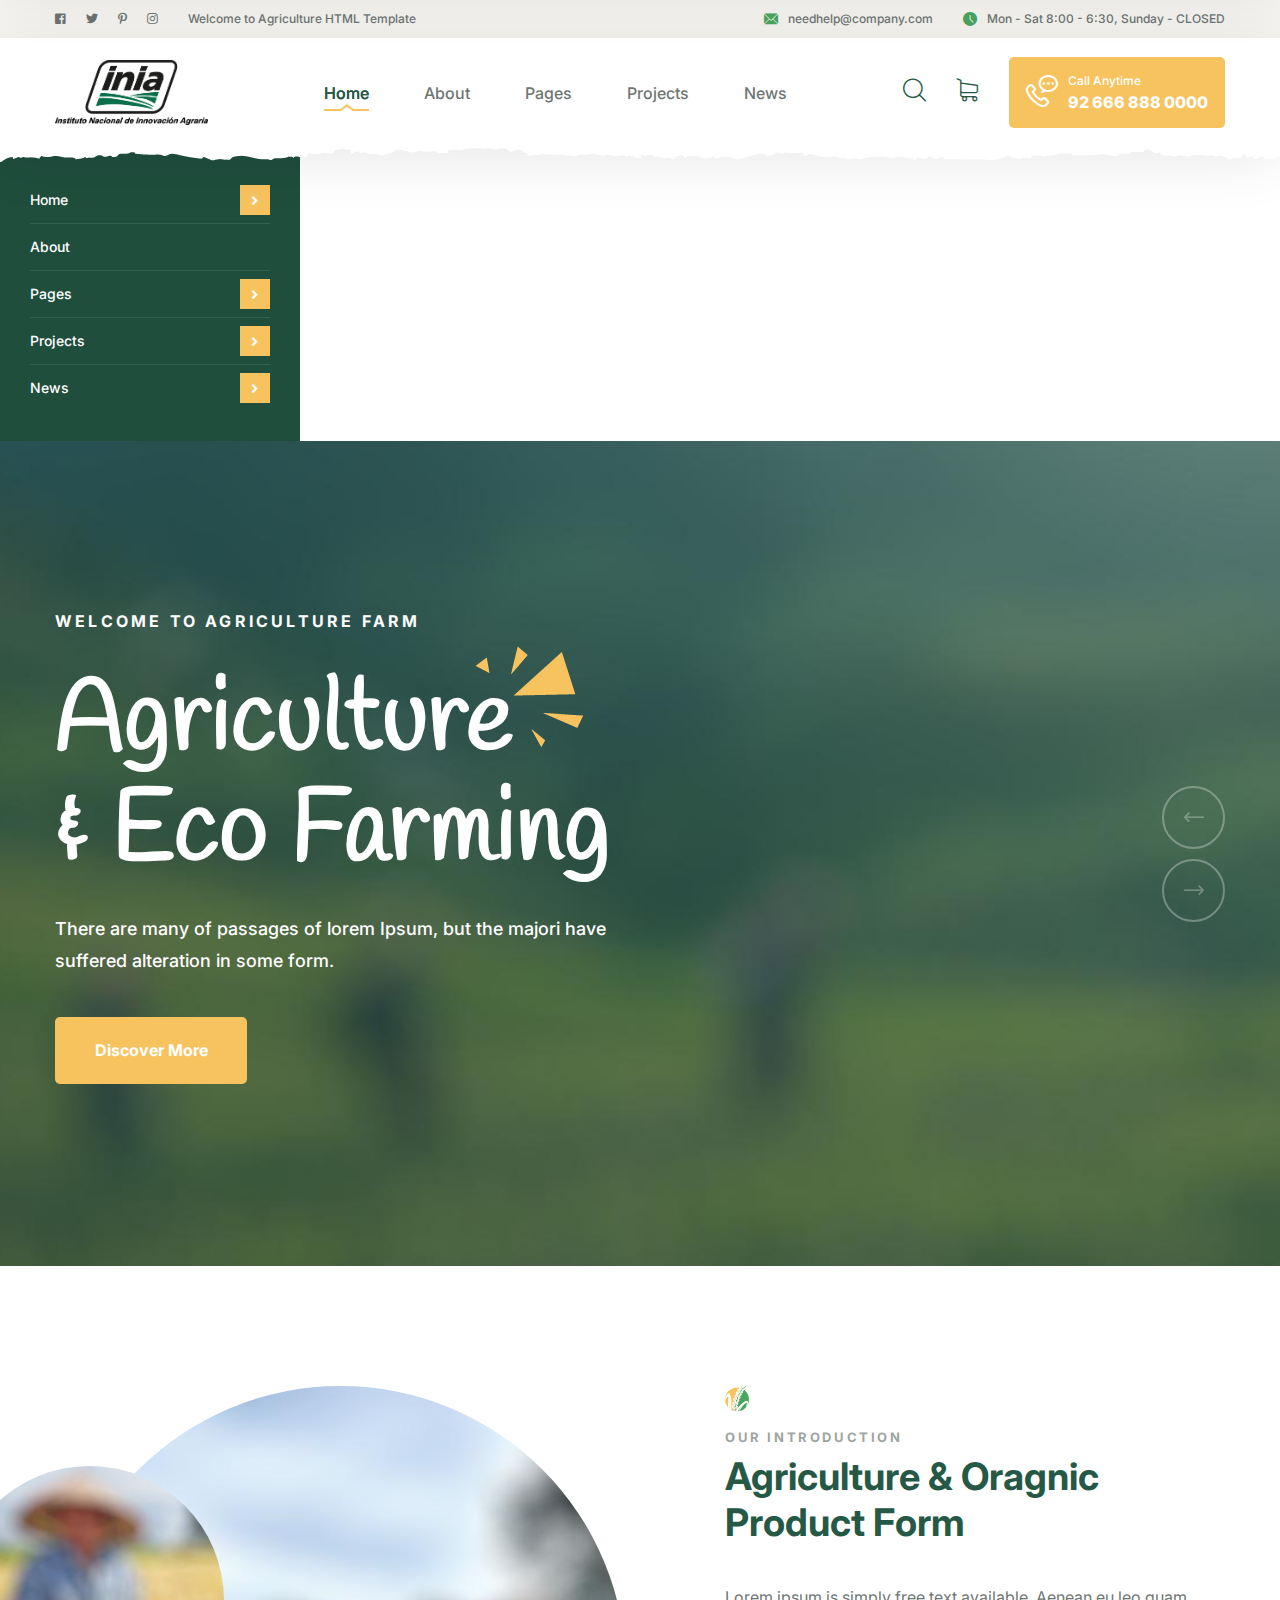
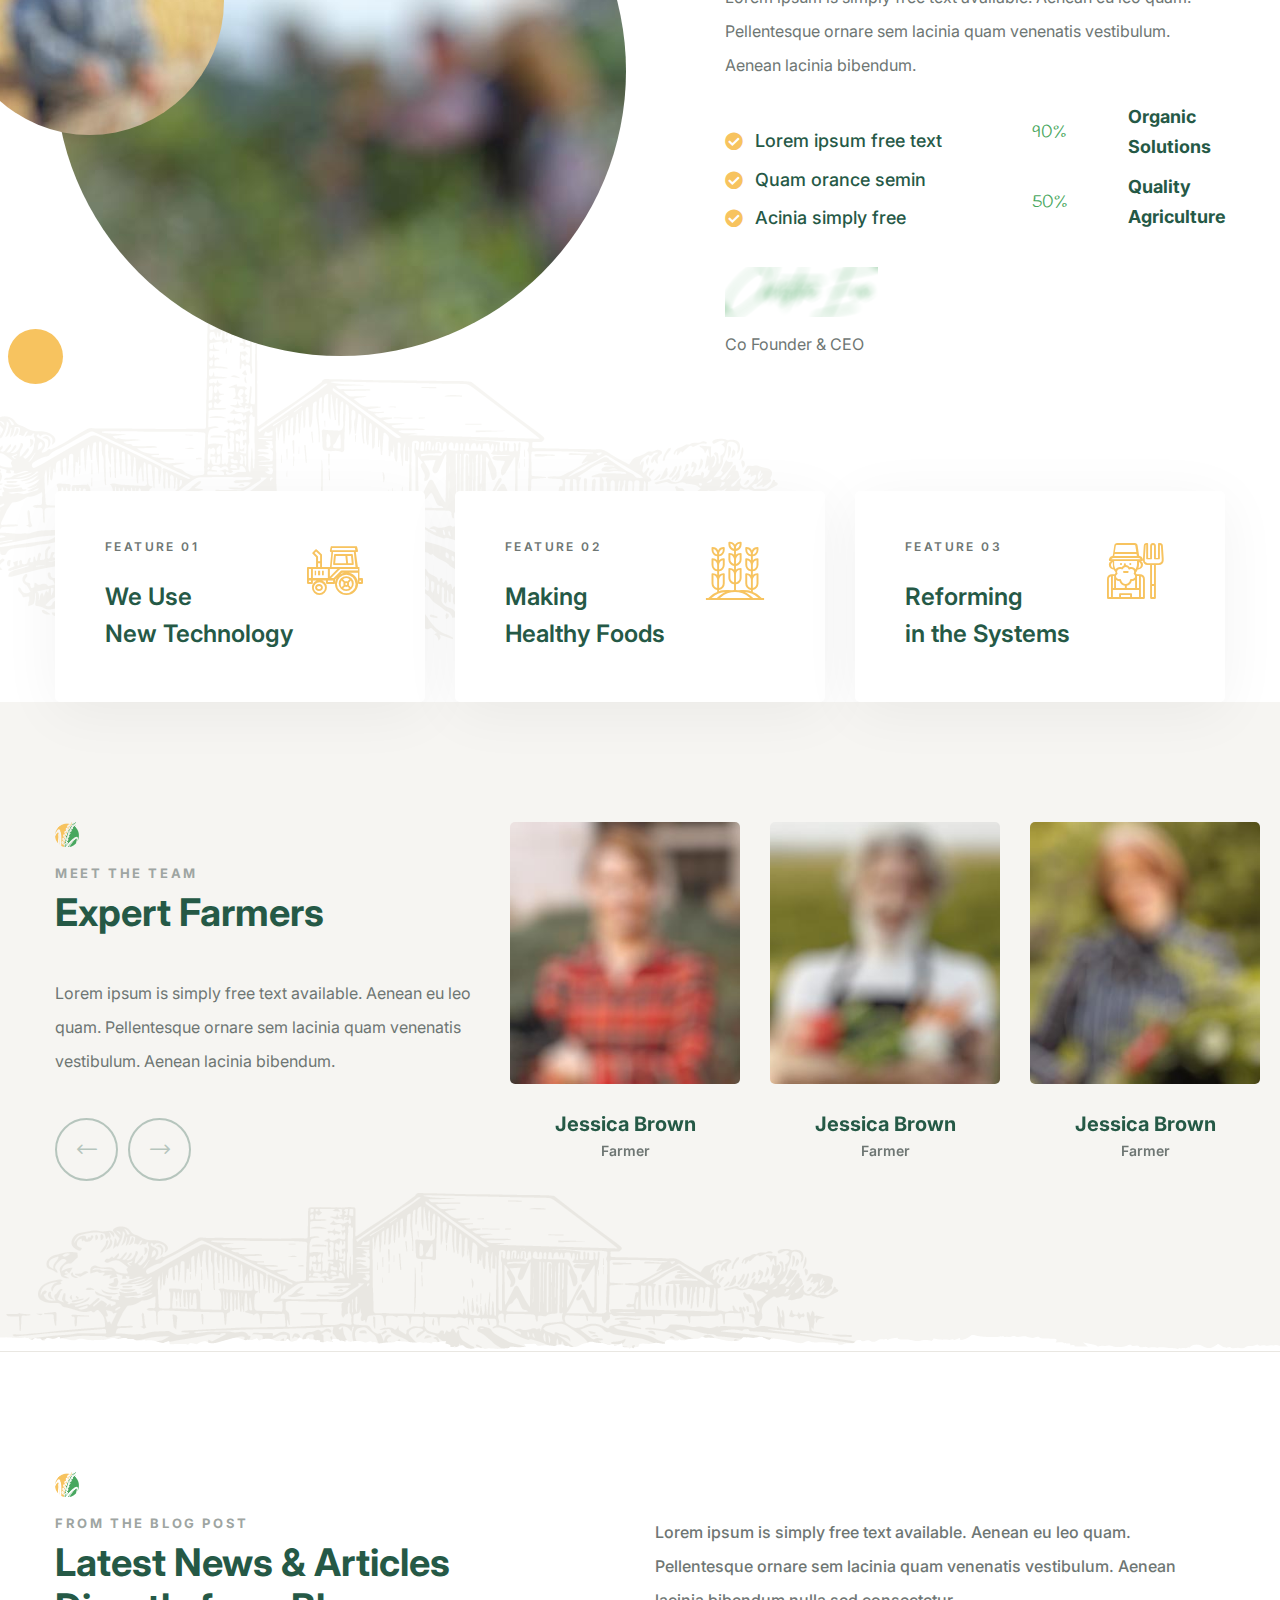
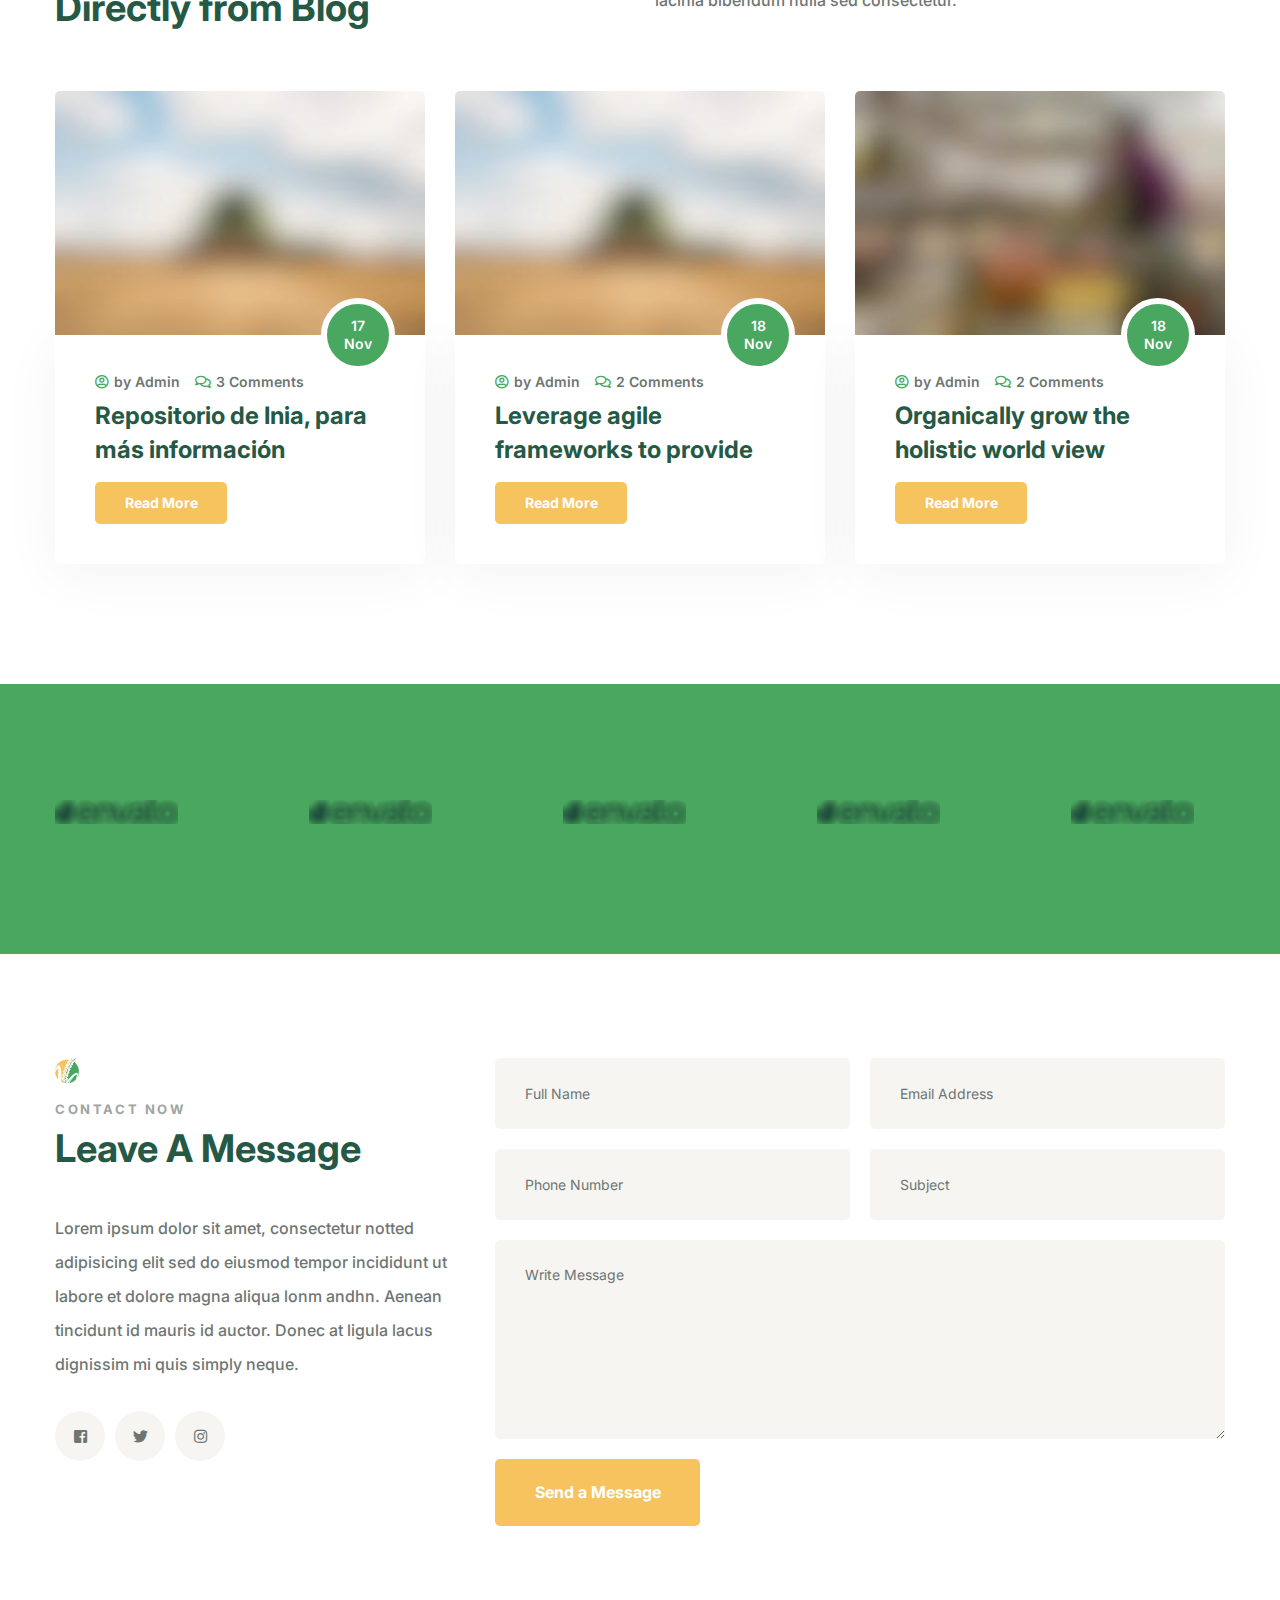
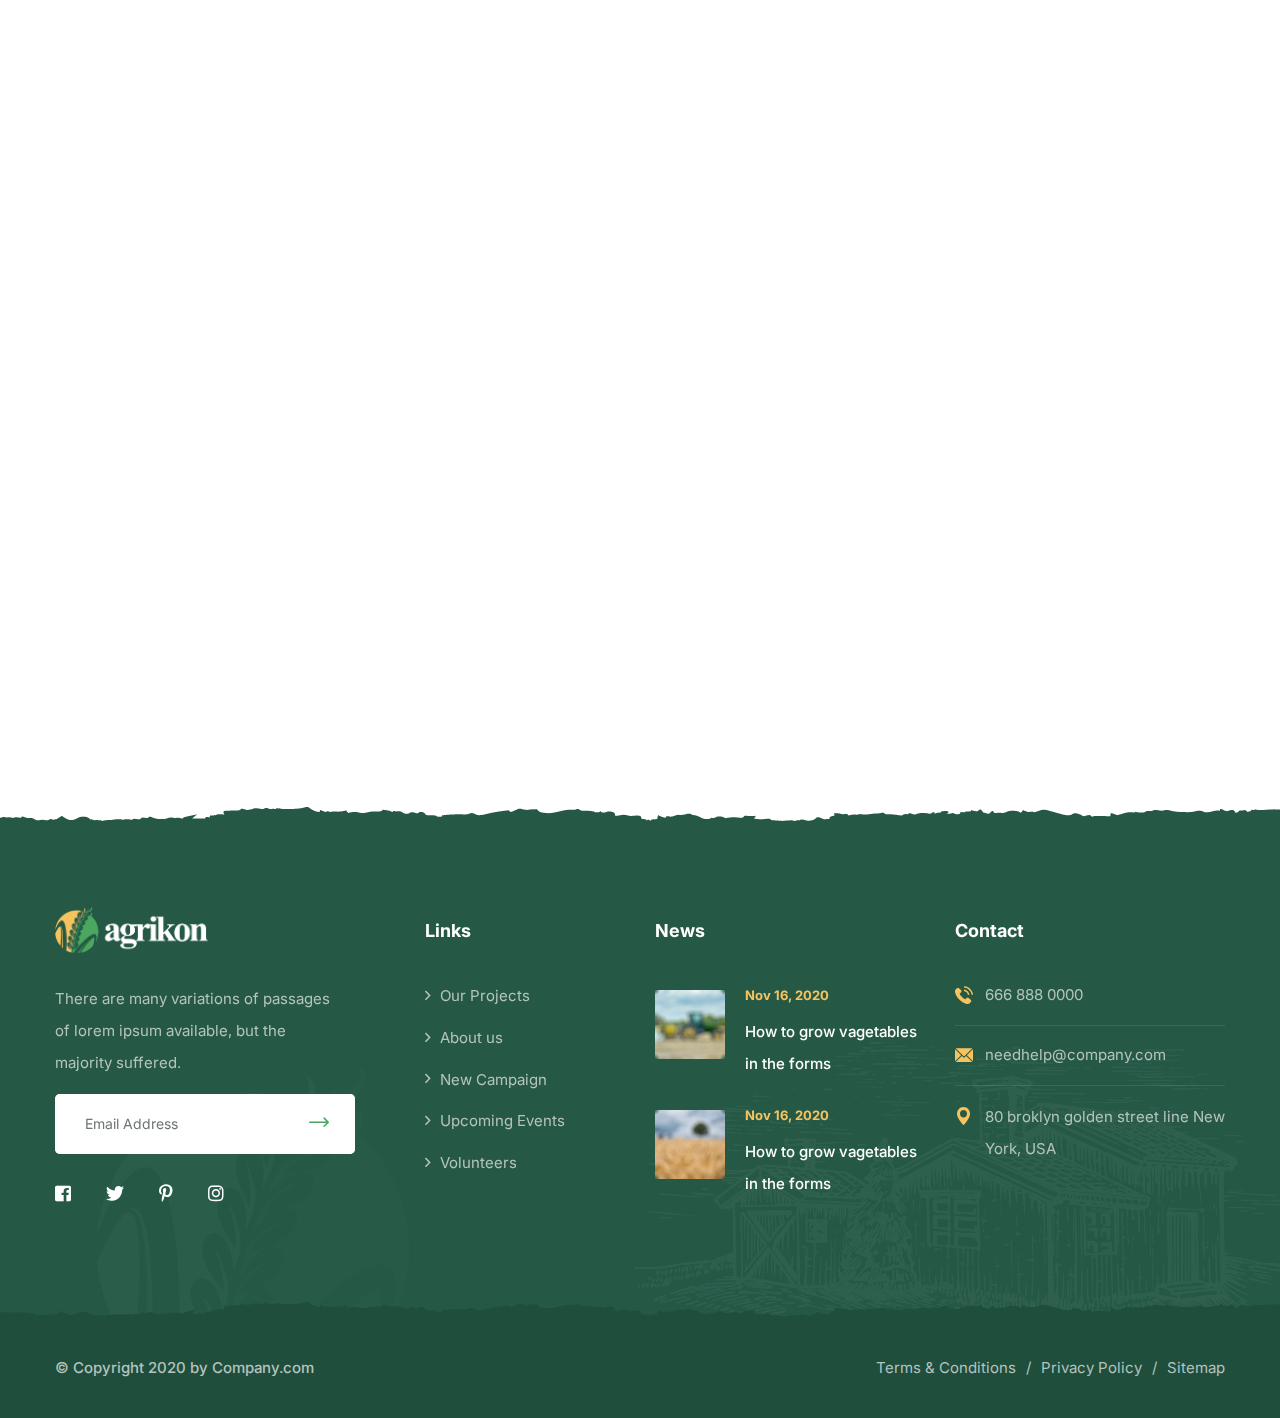
<file: index-3.html>
<!DOCTYPE html>
<html lang="en">

<head>
    <meta charset="UTF-8">
    <meta name="viewport" content="width=device-width, initial-scale=1.0">
    <title>Inicio | ZABD</title>
    <!-- favicons Icons -->
    <link rel="apple-touch-icon" sizes="180x180" href="assets/images/favicons/apple-touch-icon.png">
    <link rel="icon" type="image/png" sizes="32x32" href="assets/images/favicons/favicon-32x32.png">
    <link rel="icon" type="image/png" sizes="16x16" href="assets/images/favicons/favicon-16x16.png">
    <link rel="manifest" href="assets/images/favicons/site.webmanifest">
    <meta name="description" content="Zona de Agrobiodiversidad">

    <!-- fonts -->
    <link rel="preconnect" href="https://fonts.gstatic.com">
    <link
        href="https://fonts.googleapis.com/css2?family=Handlee&family=Inter:wght@100;200;300;400;500;600;700;800;900&display=swap"
        rel="stylesheet">

    <link rel="stylesheet" href="assets/css/bootstrap.min.css">
    <link rel="stylesheet" href="assets/css/fontawesome-all.min.css">
    <link rel="stylesheet" href="assets/css/swiper.min.css">
    <link rel="stylesheet" href="assets/css/animate.min.css">
    <link rel="stylesheet" href="assets/css/odometer.min.css">
    <link rel="stylesheet" href="assets/css/jarallax.css">
    <link rel="stylesheet" href="assets/css/magnific-popup.css">
    <link rel="stylesheet" href="assets/css/bootstrap-select.min.css">
    <link rel="stylesheet" href="assets/css/agrikon-icons.css">
    <link rel="stylesheet" href="assets/css/nouislider.min.css">
    <link rel="stylesheet" href="assets/css/nouislider.pips.css">

    <!-- template styles -->
    <link rel="stylesheet" href="assets/css/main.css">
</head>

<body>
    <div class="preloader">
        <img class="preloader__image" width="55" src="assets/images/loader.png" alt="">
    </div><!-- /.preloader -->
    <div class="page-wrapper">


        <header class="main-header">
            <div class="topbar">
                <div class="container">
                    <div class="topbar__left">
                        <div class="topbar__social">
                            <a href="#" class="fab fa-facebook-square"></a>
                            <a href="#" class="fab fa-twitter"></a>
                            <a href="#" class="fab fa-pinterest-p"></a>
                            <a href="#" class="fab fa-instagram"></a>
                        </div><!-- /.topbar__social -->
                        <p>Welcome to Agriculture HTML Template</p>
                    </div><!-- /.topbar__left -->
                    <div class="topbar__right">
                        <a href="#"><i class="agrikon-icon-email"></i>needhelp@company.com</a>
                        <a href="#"><i class="agrikon-icon-clock"></i>Mon - Sat 8:00 - 6:30, Sunday - CLOSED</a>
                    </div><!-- /.topbar__right -->
                </div><!-- /.container -->
            </div><!-- /.topbar -->
            <nav class="main-menu">
                <div class="container">
                    <div class="logo-box">
                        <a href="index.html" aria-label="logo image"><img src="assets/images/logo-dark.png" width="153"
                                alt=""></a>
                        <span class="fa fa-bars mobile-nav__toggler"></span>
                    </div><!-- /.logo-box -->
                    <ul class="main-menu__list">
                        <li class="dropdown">
                            <a href="index.html">Home</a>
                            <ul>
                                <li>
                                    <a href="index.html">Home One</a>
                                </li>
                                <li><a href="index-2.html">Home Two</a></li>
                                <li><a href="index-3.html">Home Three</a></li>
                                <li class="dropdown">
                                    <a href="#">Header Styles</a>
                                    <ul>
                                        <li><a href="index.html">Header One</a></li>
                                        <li><a href="index-2.html">Header Two</a></li>
                                    </ul>
                                </li>
                            </ul>
                        </li>
                        <li>
                            <a href="about.html">About</a>
                        </li>
                        <li class="dropdown"><a href="#">Pages</a>
                            <ul>
                                <li><a href="services.html">Services</a></li>
                                <li><a href="service-details.html">Service Details</a></li>
                                <li><a href="contact.html">Contact</a></li>
                            </ul>
                        </li>
                        <li class="dropdown">
                            <a href="projects.html">Projects</a>
                            <ul>
                                <li><a href="projects.html">Projects</a></li>
                                <li><a href="project-details.html">Projects Details</a></li>
                            </ul>
                        </li>
                        <li class="dropdown"><a href="blog.html">News</a>
                            <ul>
                                <li><a href="blog.html">News</a></li>
                                <li><a href="blog-details.html">News Details</a></li>
                            </ul>
                        </li>
                    </ul>
                    <!-- /.main-menu__list -->

                    <div class="main-header__info">
                        <a href="#" class="search-toggler main-header__search-btn"><i
                                class="agrikon-icon-magnifying-glass"></i></a>
                        <a class="main-header__cart-btn" href="#"><i class="agrikon-icon-shopping-cart"></i></a>
                        <a href="tel:92-666-888-0000" class="main-header__info-phone">
                            <i class="agrikon-icon-phone-call"></i>
                            <span class="main-header__info-phone-content">
                                <span class="main-header__info-phone-text">Call Anytime</span>
                                <span class="main-header__info-phone-title">92 666 888 0000</span>
                            </span><!-- /.main-header__info-phone-content -->
                        </a><!-- /.main-header__info-phone -->
                    </div><!-- /.main-header__info -->
                </div><!-- /.container -->
            </nav>
            <!-- /.main-menu -->
        </header><!-- /.main-header -->




        <!-- <div class="mobile-nav__wrapper_old"> -->
            <!-- <div class="mobile-nav__overlay mobile-nav__toggler"></div> -->
            <!-- /.mobile-nav__overlay -->
            <div class="mobile-nav__content">
                <div class="mobile-nav__container">

                    <ul class="main-menu__list">
                        <li class="dropdowns">
                            <div href="#">Home 2</div>
                            <div>
                                <div>
                                    <p>>Home One  adad  asd a sd</p>
                                </div>
                                <div><a href="index-2.html">Home Two</a></div>
                                <div><a href="index-3.html">Home Three</a></div>
                                <div class="dropdown">
                                    <a href="#">Header Styles</a>
                                    <div>
                                        <div><a href="index.html">Header One</a></div>
                                        <div><a href="index-2.html">Header Two</a></div>
                                    </div>
                                </div>
                            </div>
                        </li>
                        <li>
                            <a href="about.html">About</a>
                        </li>
                        <li class="dropdowns"><a href="#">si tienes alguna pregunta sobre el servuicio solo lo puedes hacer mencion aquí</a>
                            <ul>
                                <li><a href="services.html">Services Lorem ipsum dolor, sit amet consectetur adipisicing elit. Iste non quibusdam eaque earum nulla beatae culpa velit nam quia molestiae sit consequatur vitae, voluptate alias facilis dicta praesentium animi iusto.</a></li>
                                <li><a href="service-details.html">Service Details</a></li>
                                <li><a href="contact.html">Contact</a></li>
                            </ul>
                        </li>
                        <li class="dropdowns">
                            <a href="projects.html">Projects</a>
                            <ul>
                                <li><a href="projects.html">Projects</a></li>
                                <li><a href="project-details.html">Projects Details</a></li>
                            </ul>
                        </li>

                    </ul>
                    <!-- /.main-menu__list -->


                </div>
                <!-- /.mobile-nav__container -->

            </div>
            <!-- /.mobile-nav__content -->
        <!-- </div> -->




        <div class="stricky-header stricked-menu main-menu">
            <div class="sticky-header__content"></div><!-- /.sticky-header__content -->
        </div><!-- /.stricky-header -->

        <section class="main-slider">
            <div class="swiper-container thm-swiper__slider" data-swiper-options='{
        "slidesPerView": 1,
        "loop": true,
        "effect": "fade",
        "autoplay": {
            "delay": 5000
        },
        "navigation": {
            "nextEl": "#main-slider__swiper-button-next",
            "prevEl": "#main-slider__swiper-button-prev"
        }
    }'>
                <div class="swiper-wrapper">
                    <div class="swiper-slide">
                        <div class="image-layer"
                            style="background-image: url(assets/images/main-slider/main-slider-1-1.jpg);">
                        </div>
                        <!-- /.image-layer -->
                        <div class="container">
                            <div class="row">
                                <div class="col-xl-7 col-lg-7">
                                    <span class="tagline">Welcome to Agriculture Farm</span>
                                    <h2><span>Agriculture</span> <br>
                                        & Eco Farming</h2>
                                    <p>There are many of passages of lorem Ipsum, but the majori have <br> suffered
                                        alteration
                                        in some form.</p>
                                    <a href="#" class=" thm-btn">Discover More</a>
                                    <!-- /.thm-btn dynamic-radius -->
                                </div><!-- /.col-lg-7 text-right -->
                            </div><!-- /.row -->
                        </div><!-- /.container -->
                    </div><!-- /.swiper-slide -->
                    <div class="swiper-slide">
                        <div class="image-layer"
                            style="background-image: url(assets/images/main-slider/main-slider-1-2.jpg);">
                        </div>
                        <!-- /.image-layer -->
                        <div class="container">
                            <div class="row">
                                <div class="col-xl-7 col-lg-7">
                                    <span class="tagline">Welcome to Agriculture Farm</span>
                                    <h2><span>Agriculture</span><br>
                                        & Eco Farming</h2>
                                    <p>There are many of passages of lorem Ipsum, but the majori have <br> suffered
                                        alteration
                                        in some form.</p>
                                    <a href="#" class=" thm-btn">Discover More</a>
                                    <!-- /.thm-btn dynamic-radius -->
                                </div><!-- /.col-lg-7 text-right -->
                            </div><!-- /.row -->
                        </div><!-- /.container -->
                    </div><!-- /.swiper-slide -->
                </div><!-- /.swiper-wrapper -->

                <!-- If we need navigation buttons -->
                <div class="main-slider__nav">
                    <div class="swiper-button-prev" id="main-slider__swiper-button-next"><i
                            class="agrikon-icon-left-arrow"></i>
                    </div>
                    <div class="swiper-button-next" id="main-slider__swiper-button-prev"><i
                            class="agrikon-icon-right-arrow"></i></div>
                </div><!-- /.main-slider__nav -->

            </div><!-- /.swiper-container thm-swiper__slider -->
        </section><!-- /.main-slider -->

        <section class="about-two">
            <img src="assets/images/icons/about-2-bg-1.png" alt="" class="about-two__bg">
            <div class="container">
                <div class="row">
                    <div class="col-lg-6">
                        <div class="about-two__images">
                            <img src="assets/images/resources/about-2-2.jpg" alt="">
                            <img src="assets/images/resources/about-2-1.jpg" alt="">
                        </div><!-- /.about-two__images -->
                    </div><!-- /.col-lg-6 -->
                    <div class="col-lg-6">
                        <div class="about-two__content">
                            <div class="block-title">
                                <div class="block-title__image"></div><!-- /.block-title__image -->
                                <p>Our introduction</p>
                                <h3>Agriculture & Oragnic
                                    Product Form</h3>
                            </div><!-- /.block-title -->
                            <div class="about-two__summery">
                                <p>Lorem ipsum is simply free text available. Aenean eu leo quam. Pellentesque ornare
                                    sem
                                    lacinia quam venenatis vestibulum. Aenean lacinia bibendum.</p>
                            </div><!-- /.about-two__summery -->
                            <div class="row">
                                <div class="col-md-6">
                                    <ul class="list-unstyled about-two__list">
                                        <li>
                                            <i class="fa fa-check-circle"></i>
                                            Lorem ipsum free text
                                        </li>
                                        <li>
                                            <i class="fa fa-check-circle"></i>
                                            Quam orance semin
                                        </li>
                                        <li>
                                            <i class="fa fa-check-circle"></i>
                                            Acinia simply free
                                        </li>
                                    </ul><!-- /.list-unstyled about-two__list -->
                                    <img src="assets/images/resources/sign-1-1.png" alt="">
                                    <span class="about-two__designation">Co Founder & CEO</span>
                                </div><!-- /.col-md-6 -->
                                <div class="col-md-6">
                                    <div class="about-two__progress">
                                        <div class="about-two__progress-box">
                                            <div class="circle-progress"
                                                data-options='{ "value": 0.90,"thickness": 2,"emptyFill": "#f6f5f2","lineCap": "square", "size": 118, "fill": { "color": "#49a760" } }'>
                                                <span>90%</span>
                                            </div><!-- /.circle-progress -->
                                        </div><!-- /.about-two__progress-box -->
                                        <div class="about-two__progress-content">
                                            <h3>Organic
                                                Solutions</h3>
                                        </div><!-- /.about-two__progress-content -->
                                    </div><!-- /.about-two__progress -->
                                    <div class="about-two__progress">
                                        <div class="about-two__progress-box">
                                            <div class="circle-progress"
                                                data-options='{ "value": 0.50,"thickness": 2,"emptyFill": "#f6f5f2","lineCap": "square", "size": 118, "fill": { "color": "#49a760" } }'>
                                                <span>50%</span>
                                            </div><!-- /.circle-progress -->
                                        </div><!-- /.about-two__progress-box -->
                                        <div class="about-two__progress-content">
                                            <h3>Quality
                                                Agriculture</h3>
                                        </div><!-- /.about-two__progress-content -->
                                    </div><!-- /.about-two__progress -->
                                </div><!-- /.col-md-6 -->
                            </div><!-- /.row -->
                        </div><!-- /.about-two__content -->
                    </div><!-- /.col-lg-6 -->
                </div><!-- /.row -->
            </div><!-- /.container -->
        </section><!-- /.about-two -->

        <section class="feature-two">
            <div class="container">
                <div class="row">
                    <div class="col-md-12 col-lg-4">
                        <div class="feature-two__box">
                            <i class="agrikon-icon-tractor-1"></i>
                            <p>Feature 01</p>
                            <h3>We Use <br>
                                New Technology</h3>
                        </div><!-- /.feature-two__box -->
                    </div><!-- /.col-md-12 col-lg-4 -->
                    <div class="col-md-12 col-lg-4">
                        <div class="feature-two__box">
                            <i class="agrikon-icon-agriculture"></i>
                            <p>Feature 02</p>
                            <h3>Making <br>
                                Healthy Foods</h3>
                        </div><!-- /.feature-two__box -->
                    </div><!-- /.col-md-12 col-lg-4 -->
                    <div class="col-md-12 col-lg-4">
                        <div class="feature-two__box">
                            <i class="agrikon-icon-farmer"></i>
                            <p>Feature 03</p>
                            <h3>Reforming <br>
                                in the Systems</h3>
                        </div><!-- /.feature-two__box -->
                    </div><!-- /.col-md-12 col-lg-4 -->
                </div><!-- /.row -->
            </div><!-- /.container -->
        </section><!-- /.feature-two -->

        <section class="team-one">
            <img src="assets/images/icons/team-bg-1-1.png" alt="" class="team-one__bg">
            <div class="container">
                <div class="row">
                    <div class="col-md-12 col-lg-12 col-xl-5">
                        <div class="team-one__content">
                            <div class="block-title">
                                <div class="block-title__image"></div><!-- /.block-title__image -->
                                <p>meet the team</p>
                                <h3>Expert Farmers</h3>
                            </div><!-- /.block-title -->
                            <div class="team-one__summery">
                                <p>Lorem ipsum is simply free text available. Aenean eu leo quam. Pellentesque ornare
                                    sem
                                    lacinia quam venenatis vestibulum. Aenean lacinia bibendum.</p>
                            </div><!-- /.team-one__summery -->

                            <!-- If we need navigation buttons -->
                            <div class="team-one__nav">
                                <div class="swiper-button-prev" id="team-one__swiper-button-next"><i
                                        class="agrikon-icon-left-arrow"></i>
                                </div>
                                <div class="swiper-button-next" id="team-one__swiper-button-prev"><i
                                        class="agrikon-icon-right-arrow"></i></div>
                            </div><!-- /.team-one__nav -->

                        </div><!-- /.team-one__content -->
                    </div><!-- /.col-md-12 col-lg-5 -->
                </div><!-- /.row -->
            </div><!-- /.container -->
            <div class="team-one__carousel-wrap">
                <div class="thm-swiper__slider swiper-container" data-swiper-options='{"spaceBetween": 0, "slidesPerView": 1, "slidesPerGroup": 1, "autoplay": { "delay": 5000 }, "navigation": {
            "nextEl": "#team-one__swiper-button-next",
            "prevEl": "#team-one__swiper-button-prev"
        },"breakpoints": {
            "0": {
                "spaceBetween": 0,
                "slidesPerView": 1,
                "slidesPerGroup": 1
            },
            "640": {
                "spaceBetween": 30,
                "slidesPerView": 2,
                "slidesPerGroup": 2
            },
            "992": {
                "spaceBetween": 30,
                "slidesPerView": 3,
                "slidesPerGroup": 3
            },
            "1200": {
                "spaceBetween": 30,
                "slidesPerView": 3,
                "slidesPerGroup": 3
            }
        }}'>

                    <div class="swiper-wrapper">
                        <div class="swiper-slide">
                            <div class="team-card">
                                <div class="team-card__image">
                                    <img src="assets/images/team/team-1-1.jpg" alt="Jessica Brown">
                                    <div class="team-card__social">
                                        <a href="#"><i class="fab fa-facebook-f"></i></a>
                                        <a href="#"><i class="fab fa-twitter"></i></a>
                                        <a href="#"><i class="fab fa-linkedin-in"></i></a>
                                    </div><!-- /.team-card__social -->
                                </div><!-- /.team-card__image -->
                                <h3>Jessica Brown</h3>
                                <p>Farmer</p>
                            </div><!-- /.team-card -->
                        </div><!-- /.swiper-slide -->
                        <div class="swiper-slide">
                            <div class="team-card">
                                <div class="team-card__image">
                                    <img src="assets/images/team/team-1-2.jpg" alt="Jessica Brown">
                                    <div class="team-card__social">
                                        <a href="#"><i class="fab fa-facebook-f"></i></a>
                                        <a href="#"><i class="fab fa-twitter"></i></a>
                                        <a href="#"><i class="fab fa-linkedin-in"></i></a>
                                    </div><!-- /.team-card__social -->
                                </div><!-- /.team-card__image -->
                                <h3>Jessica Brown</h3>
                                <p>Farmer</p>
                            </div><!-- /.team-card -->
                        </div><!-- /.swiper-slide -->
                        <div class="swiper-slide">
                            <div class="team-card">
                                <div class="team-card__image">
                                    <img src="assets/images/team/team-1-3.jpg" alt="Jessica Brown">
                                    <div class="team-card__social">
                                        <a href="#"><i class="fab fa-facebook-f"></i></a>
                                        <a href="#"><i class="fab fa-twitter"></i></a>
                                        <a href="#"><i class="fab fa-linkedin-in"></i></a>
                                    </div><!-- /.team-card__social -->
                                </div><!-- /.team-card__image -->
                                <h3>Jessica Brown</h3>
                                <p>Farmer</p>
                            </div><!-- /.team-card -->
                        </div><!-- /.swiper-slide -->
                        <div class="swiper-slide">
                            <div class="team-card">
                                <div class="team-card__image">
                                    <img src="assets/images/team/team-1-1.jpg" alt="Jessica Brown">
                                    <div class="team-card__social">
                                        <a href="#"><i class="fab fa-facebook-f"></i></a>
                                        <a href="#"><i class="fab fa-twitter"></i></a>
                                        <a href="#"><i class="fab fa-linkedin-in"></i></a>
                                    </div><!-- /.team-card__social -->
                                </div><!-- /.team-card__image -->
                                <h3>Jessica Brown</h3>
                                <p>Farmer</p>
                            </div><!-- /.team-card -->
                        </div><!-- /.swiper-slide -->
                        <div class="swiper-slide">
                            <div class="team-card">
                                <div class="team-card__image">
                                    <img src="assets/images/team/team-1-2.jpg" alt="Jessica Brown">
                                    <div class="team-card__social">
                                        <a href="#"><i class="fab fa-facebook-f"></i></a>
                                        <a href="#"><i class="fab fa-twitter"></i></a>
                                        <a href="#"><i class="fab fa-linkedin-in"></i></a>
                                    </div><!-- /.team-card__social -->
                                </div><!-- /.team-card__image -->
                                <h3>Jessica Brown</h3>
                                <p>Farmer</p>
                            </div><!-- /.team-card -->
                        </div><!-- /.swiper-slide -->
                        <div class="swiper-slide">
                            <div class="team-card">
                                <div class="team-card__image">
                                    <img src="assets/images/team/team-1-3.jpg" alt="Jessica Brown">
                                    <div class="team-card__social">
                                        <a href="#"><i class="fab fa-facebook-f"></i></a>
                                        <a href="#"><i class="fab fa-twitter"></i></a>
                                        <a href="#"><i class="fab fa-linkedin-in"></i></a>
                                    </div><!-- /.team-card__social -->
                                </div><!-- /.team-card__image -->
                                <h3>Jessica Brown</h3>
                                <p>Farmer</p>
                            </div><!-- /.team-card -->
                        </div><!-- /.swiper-slide -->
                    </div><!-- /.swiper-wrapper -->

                </div><!-- /.thm-swiper__slider -->
            </div><!-- /.team-one__carousel-wrap -->
        </section><!-- /.team-one -->


        <section class="blog-home-two">
            <div class="container">
                <div class="row top-row">
                    <div class="col-lg-6">
                        <div class="block-title">
                            <div class="block-title__image"></div><!-- /.block-title__image -->
                            <p>From the blog post</p>
                            <h3>Latest News & Articles
                                Directly from Blog</h3>
                        </div><!-- /.block-title -->
                    </div><!-- /.col-lg-6 -->
                    <div class="col-lg-6">
                        <p class="block-text">Lorem ipsum is simply free text available. Aenean eu leo quam.
                            Pellentesque ornare
                            sem lacinia
                            quam venenatis vestibulum. Aenean lacinia bibendum nulla sed consectetur.</p>
                    </div><!-- /.col-lg-6 -->
                </div><!-- /.row -->
                <div class="row">
                    <div class="col-md-12 col-lg-4">
                        <div class="blog-card">
                            <div class="blog-card__image">
                                <img src="assets/images/blog/blog-grid-2.jpg"
                                    alt="Leverage agile frameworks to provide">
                                <a href="blog-details.html"></a>
                            </div><!-- /.blog-card__image -->
                            <div class="blog-card__content">
                                <div class="blog-card__date">17 Nov</div><!-- /.blog-card__date -->
                                <div class="blog-card__meta">
                                    <a href="blog-details.html"><i class="far fa-user-circle"></i> by Admin</a>
                                    <a href="blog-details.html"><i class="far fa-comments"></i> 3 Comments</a>
                                </div><!-- /.blog-card__meta -->
                                <h3><a href="blog-details.html">Repositorio de Inia, para más información</a></h3>
                                <a href="blog-details.html" class="thm-btn">Read More</a><!-- /.thm-btn -->
                            </div><!-- /.blog-card__content -->
                        </div><!-- /.blog-card -->
                    </div><!-- /.col-md-12 col-lg-4 -->
                    <div class="col-md-12 col-lg-4">
                        <div class="blog-card">
                            <div class="blog-card__image">
                                <img src="assets/images/blog/blog-grid-2.jpg"
                                    alt="Leverage agile frameworks to provide">
                                <a href="blog-details.html"></a>
                            </div><!-- /.blog-card__image -->
                            <div class="blog-card__content">
                                <div class="blog-card__date">18 Nov</div><!-- /.blog-card__date -->
                                <div class="blog-card__meta">
                                    <a href="blog-details.html"><i class="far fa-user-circle"></i> by Admin</a>
                                    <a href="blog-details.html"><i class="far fa-comments"></i> 2 Comments</a>
                                </div><!-- /.blog-card__meta -->
                                <h3><a href="blog-details.html">Leverage agile frameworks to provide</a></h3>
                                <a href="blog-details.html" class="thm-btn">Read More</a><!-- /.thm-btn -->
                            </div><!-- /.blog-card__content -->
                        </div><!-- /.blog-card -->
                    </div><!-- /.col-md-12 col-lg-4 -->
                    <div class="col-md-12 col-lg-4">
                        <div class="blog-card">
                            <div class="blog-card__image">
                                <img src="assets/images/blog/blog-grid-3.jpg"
                                    alt="Organically grow the holistic world view">
                                <a href="blog-details.html"></a>
                            </div><!-- /.blog-card__image -->
                            <div class="blog-card__content">
                                <div class="blog-card__date">18 Nov</div><!-- /.blog-card__date -->
                                <div class="blog-card__meta">
                                    <a href="blog-details.html"><i class="far fa-user-circle"></i> by Admin</a>
                                    <a href="blog-details.html"><i class="far fa-comments"></i> 2 Comments</a>
                                </div><!-- /.blog-card__meta -->
                                <h3><a href="blog-details.html">Organically grow the holistic world view</a></h3>
                                <a href="blog-details.html" class="thm-btn">Read More</a><!-- /.thm-btn -->
                            </div><!-- /.blog-card__content -->
                        </div><!-- /.blog-card -->
                    </div><!-- /.col-md-12 col-lg-4 -->
                </div><!-- /.row -->
            </div><!-- /.container -->
        </section><!-- /.blog-home-two -->


        <!-- Concact -->

        <!-- end Conctact -->
        <section class="call-to-action jarallax" data-jarallax data-speed="0.3" data-imgPosition="-80% 50%">
            <img class="call-to-action__bg jarallax-img" src="assets/images/backgrounds/cta-1-bg-1.jpg"
                alt="parallax-image" />
            <!-- /.call-to-action__bg -->
            <div class="container">
                <div class="thm-swiper__slider swiper-container" data-swiper-options='{"spaceBetween": 140, "slidesPerView": 5, "autoplay": { "delay": 5000 }, "breakpoints": {
                "0": {
                    "spaceBetween": 30,
                    "slidesPerView": 2
                },
                "375": {
                    "spaceBetween": 30,
                    "slidesPerView": 2
                },
                "575": {
                    "spaceBetween": 30,
                    "slidesPerView": 3
                },
                "767": {
                    "spaceBetween": 50,
                    "slidesPerView": 4
                },
                "991": {
                    "spaceBetween": 50,
                    "slidesPerView": 5
                },
                "1199": {
                    "spaceBetween": 100,
                    "slidesPerView": 5
                }
            }}'>
                    <div class="swiper-wrapper">
                        <div class="swiper-slide">
                            <img src="assets/images/resources/brand-1-1.png" alt="">
                        </div><!-- /.swiper-slide -->
                        <div class="swiper-slide">
                            <img src="assets/images/resources/brand-1-1.png" alt="">
                        </div><!-- /.swiper-slide -->
                        <div class="swiper-slide">
                            <img src="assets/images/resources/brand-1-1.png" alt="">
                        </div><!-- /.swiper-slide -->
                        <div class="swiper-slide">
                            <img src="assets/images/resources/brand-1-1.png" alt="">
                        </div><!-- /.swiper-slide -->
                        <div class="swiper-slide">
                            <img src="assets/images/resources/brand-1-1.png" alt="">
                        </div><!-- /.swiper-slide -->
                        <div class="swiper-slide">
                            <img src="assets/images/resources/brand-1-1.png" alt="">
                        </div><!-- /.swiper-slide -->
                        <div class="swiper-slide">
                            <img src="assets/images/resources/brand-1-1.png" alt="">
                        </div><!-- /.swiper-slide -->
                        <div class="swiper-slide">
                            <img src="assets/images/resources/brand-1-1.png" alt="">
                        </div><!-- /.swiper-slide -->
                        <div class="swiper-slide">
                            <img src="assets/images/resources/brand-1-1.png" alt="">
                        </div><!-- /.swiper-slide -->
                        <div class="swiper-slide">
                            <img src="assets/images/resources/brand-1-1.png" alt="">
                        </div><!-- /.swiper-slide -->
                        <div class="swiper-slide">
                            <img src="assets/images/resources/brand-1-1.png" alt="">
                        </div><!-- /.swiper-slide -->
                        <div class="swiper-slide">
                            <img src="assets/images/resources/brand-1-1.png" alt="">
                        </div><!-- /.swiper-slide -->
                        <div class="swiper-slide">
                            <img src="assets/images/resources/brand-1-1.png" alt="">
                        </div><!-- /.swiper-slide -->
                        <div class="swiper-slide">
                            <img src="assets/images/resources/brand-1-1.png" alt="">
                        </div><!-- /.swiper-slide -->
                        <div class="swiper-slide">
                            <img src="assets/images/resources/brand-1-1.png" alt="">
                        </div><!-- /.swiper-slide -->
                        <div class="swiper-slide">
                            <img src="assets/images/resources/brand-1-1.png" alt="">
                        </div><!-- /.swiper-slide -->
                        <div class="swiper-slide">
                            <img src="assets/images/resources/brand-1-1.png" alt="">
                        </div><!-- /.swiper-slide -->
                        <div class="swiper-slide">
                            <img src="assets/images/resources/brand-1-1.png" alt="">
                        </div><!-- /.swiper-slide -->
                        <div class="swiper-slide">
                            <img src="assets/images/resources/brand-1-1.png" alt="">
                        </div><!-- /.swiper-slide -->
                        <div class="swiper-slide">
                            <img src="assets/images/resources/brand-1-1.png" alt="">
                        </div><!-- /.swiper-slide -->
                    </div><!-- /.swiper-wrapper -->
                </div><!-- /.thm-swiper__slider -->
            </div><!-- /.container -->
        </section><!-- /.call-to-action -->

        <!-- Contact 2 -->
        <section class="contact-one">
            <div class="container">
                <div class="row">
                    <div class="col-sm-12 col-md-12 col-lg-6 col-xl-4">
                        <div class="contact-one__content">
                            <div class="block-title">
                                <div class="block-title__image"></div><!-- /.block-title__image -->
                                <p>Contact now</p>
                                <h3>Leave A Message</h3>
                            </div><!-- /.block-title -->
                            <div class="contact-one__summery">
                                <p>Lorem ipsum dolor sit amet, consectetur notted adipisicing elit sed do eiusmod tempor
                                    incididunt ut labore et dolore magna aliqua lonm andhn. Aenean tincidunt id mauris
                                    id
                                    auctor. Donec at ligula lacus dignissim mi quis simply neque.</p>
                            </div><!-- /.contact-one__summery -->
                            <div class="contact-one__social">
                                <a href="#"><i class="fab fa-facebook-square"></i></a>
                                <a href="#"><i class="fab fa-twitter"></i></a>
                                <a href="#"><i class="fab fa-instagram"></i></a>
                            </div><!-- /.contact-one__social -->
                        </div><!-- /.contact-one__content -->
                    </div><!-- /.col-sm-12 -->
                    <div class="col-sm-12 col-md-12 col-lg-6 col-xl-8">
                        <form action="assets/inc/sendemail.php" class="contact-one__form contact-form-validated">
                            <div class="row">
                                <div class="col-lg-6">
                                    <input type="text" name="name" placeholder="Full Name">
                                </div><!-- /.col-lg-6 -->
                                <div class="col-lg-6">
                                    <input type="text" name="email" placeholder="Email Address">
                                </div><!-- /.col-lg-6 -->
                                <div class="col-lg-6">
                                    <input type="text" name="phone" placeholder="Phone Number">
                                </div><!-- /.col-lg-6 -->
                                <div class="col-lg-6">
                                    <input type="text" name="subject" placeholder="Subject">
                                </div><!-- /.col-lg-6 -->
                                <div class="col-lg-12">
                                    <textarea name="message" placeholder="Write Message"></textarea>
                                </div><!-- /.col-lg-12 -->
                                <div class="col-lg-12">
                                    <button type="submit" class="thm-btn">Send a Message</button><!-- /.thm-btn -->
                                </div><!-- /.col-lg-12 -->
                            </div><!-- /.row -->
                        </form>
                    </div><!-- /.col-sm-12 col-md-6 col-lg-8 -->
                </div><!-- /.row -->
            </div><!-- /.container -->
        </section><!-- /.contact-one -->

        <section class="contact-infos">
            <div class="container">
                <div class="inner-container wow fadeInUp" data-wow-duration="1500ms">
                    <div class="row no-gutters">
                        <div class="col-sm-12 col-md-12 col-lg-4">
                            <div class="contact-infos__single">
                                <h3>About Company</h3>
                                <p>Lorem ipsum dolor sit amet consectetur adipiscing elit nulla sit amet lectus neque.
                                </p>
                            </div><!-- /.contact-infos__single -->
                        </div><!-- /.col-sm-12 col-md-12 col-lg-4 -->
                        <div class="col-sm-12 col-md-12 col-lg-4">
                            <div class="contact-infos__single">
                                <h3>Visit Company</h3>
                                <p>66 broklyn golden street line, New York. United States of America.</p>
                            </div><!-- /.contact-infos__single -->
                        </div><!-- /.col-sm-12 col-md-12 col-lg-4 -->
                        <div class="col-sm-12 col-md-12 col-lg-4">
                            <div class="contact-infos__single">
                                <h3>Call or Email</h3>
                                <p><a href="mailto:needhelp@company.com">needhelp@company.com</a> <br>
                                    <a href="mailto:info@company.com">info@company.com</a><br>
                                    <a href="tel:666-888-0000">666 888 0000</a>
                                </p>
                            </div><!-- /.contact-infos__single -->
                        </div><!-- /.col-sm-12 col-md-12 col-lg-4 -->
                    </div><!-- /.row -->
                </div><!-- /.inner-container -->
            </div><!-- /.container -->
        </section><!-- /.contact-infos -->

        <div class="google-map__home-two">
            <iframe title="template google map"
                src="https://www.google.com/maps/embed?pb=!1m18!1m12!1m3!1d4562.753041141002!2d-118.80123790098536!3d34.152323469614075!2m3!1f0!2f0!3f0!3m2!1i1024!2i768!4f13.1!3m3!1m2!1s0x80e82469c2162619%3A0xba03efb7998eef6d!2sCostco+Wholesale!5e0!3m2!1sbn!2sbd!4v1562518641290!5m2!1sbn!2sbd"
                class="map__home-two" allowfullscreen></iframe>
        </div><!-- /.google-map -->
        <!-- end Contact 2 -->
        <footer class="site-footer">
            <img src="assets/images/icons/footer-bg-icon-1.png" class="site-footer__shape-1" alt="">
            <img src="assets/images/icons/footer-bg-icon-2.png" class="site-footer__shape-2" alt="">
            <div class="container">
                <div class="row">
                    <div class="col-sm-12 col-md-6 col-lg-6 col-xl-4">
                        <div class="footer-widget">
                            <a href="index.html" class="footer-widget__Logo">
                                <img src="assets/images/logo-light.png" width="153" alt="">
                            </a>
                            <p>There are many variations of passages of lorem ipsum available, but the majority
                                suffered.
                            </p>
                            <form action="#" data-url="YOUR_MAILCHIMP_URL" class="mc-form">
                                <input type="email" name="EMAIL" placeholder="Email Address">
                                <button type="submit"><i class="agrikon-icon-right-arrow"></i></button>
                            </form><!-- /.mc-form -->
                            <div class="mc-form__response"></div><!-- /.mc-form__response -->
                            <div class="footer__social">
                                <a href="#" class="fab fa-facebook-square"></a>
                                <a href="#" class="fab fa-twitter"></a>
                                <a href="#" class="fab fa-pinterest-p"></a>
                                <a href="#" class="fab fa-instagram"></a>
                            </div><!-- /.topbar__social -->
                        </div><!-- /.footer-widget -->
                    </div><!-- /.col-sm-12 col-md-6 col-lg-4 -->
                    <div class="col-sm-12 col-md-6 col-lg-6 col-xl-2">
                        <div class="footer-widget footer-widget__links-widget">
                            <h3 class="footer-widget__title">Links</h3><!-- /.footer-widget__title -->
                            <ul class="list-unstyled footer-widget__links">
                                <li><a href="#">Our Projects</a></li>
                                <li><a href="#">About us</a></li>
                                <li><a href="#">New Campaign</a></li>
                                <li><a href="#">Upcoming Events</a></li>
                                <li><a href="#">Volunteers</a></li>
                            </ul><!-- /.list-unstyled -->
                        </div><!-- /.footer-widget -->
                    </div><!-- /.col-sm-12 col-md-6 col-lg-2 -->
                    <div class="col-sm-12 col-md-6 col-lg-6 col-xl-3">
                        <div class="footer-widget">
                            <h3 class="footer-widget__title">News</h3><!-- /.footer-widget__title -->
                            <ul class="list-unstyled footer-widget__post">
                                <li>
                                    <img src="assets/images/resources/footer-post-1.png" alt="">
                                    <div class="footer-widget__post-content">
                                        <span>Nov 16, 2020</span>
                                        <h4><a href="blog-details.html">How to grow vagetables in the forms</a></h4>
                                    </div><!-- /.footer-widget__post-content -->
                                </li>
                                <li>
                                    <img src="assets/images/resources/footer-post-2.png" alt="">
                                    <div class="footer-widget__post-content">
                                        <span>Nov 16, 2020</span>
                                        <h4><a href="blog-details.html">How to grow vagetables in the forms</a></h4>
                                    </div><!-- /.footer-widget__post-content -->
                                </li>
                            </ul><!-- /.list-unstyled footer-widget__post -->
                        </div><!-- /.footer-widget -->
                    </div><!-- /.col-sm-12 col-md-6 col-lg-3 -->
                    <div class="col-sm-12 col-md-6 col-lg-6 col-xl-3">
                        <h3 class="footer-widget__title">Contact</h3><!-- /.footer-widget__title -->
                        <ul class="list-unstyled footer-widget__contact">
                            <li>
                                <i class="agrikon-icon-telephone"></i>
                                <a href="tel:666-888-0000">666 888 0000</a>
                            </li>
                            <li>
                                <i class="agrikon-icon-email"></i>
                                <a href="mailto:needhelp@company.com">needhelp@company.com</a>
                            </li>
                            <li>
                                <i class="agrikon-icon-pin"></i>
                                <a href="#">80 broklyn golden street line
                                    New York, USA</a>
                            </li>
                        </ul><!-- /.list-unstyled -->
                    </div><!-- /.col-sm-12 col-md-6 col-lg-3 -->
                </div><!-- /.row -->
            </div><!-- /.container -->
        </footer><!-- /.site-footer -->
        <div class="bottom-footer">
            <div class="container">
                <p>© Copyright 2020 by Company.com</p>
                <div class="bottom-footer__links">
                    <a href="#">Terms & Conditions</a>
                    <a href="#">Privacy Policy</a>
                    <a href="#">Sitemap</a>
                </div><!-- /.bottom-footer__links -->
            </div><!-- /.container -->
        </div><!-- /.bottom-footer -->

    </div><!-- /.page-wrapper -->


    <div class="mobile-nav__wrapper">
        <div class="mobile-nav__overlay mobile-nav__toggler"></div>
        <div class="mobile-nav__content">
            <span class="mobile-nav__close mobile-nav__toggler"><i class="far fa-times"></i></span>

            <div class="logo-box">
                <a href="index.html" aria-label="logo image"><img src="assets/images/logo-light.png" width="155"
                        alt="" /></a>
            </div>
            <div class="mobile-nav__container"></div>

            <ul class="mobile-nav__contact list-unstyled">
                <li>
                    <i class="agrikon-icon-email"></i>
                    <a href="mailto:needhelp@agrikon.com">needhelp@agrikon.com</a>
                </li>
                <li>
                    <i class="agrikon-icon-telephone"></i>
                    <a href="tel:666-888-0000">666 888 0000</a>
                </li>
            </ul>
            <div class="mobile-nav__top">
                <div class="mobile-nav__language">
                    <img src="assets/images/resources/flag-1-1.jpg" alt="">
                    <label class="sr-only" for="language-select">select language</label>
                    <select class="selectpicker" id="language-select">
                        <option value="english">English</option>
                        <option value="arabic">Arabic</option>
                    </select>
                </div>
                <div class="mobile-nav__social">
                    <a href="#" aria-label="twitter"><i class="fab fa-twitter"></i></a>
                    <a href="#" aria-label="facebook"><i class="fab fa-facebook-square"></i></a>
                    <a href="#" aria-label="pinterest"><i class="fab fa-pinterest-p"></i></a>
                    <a href="#" aria-label="instagram"><i class="fab fa-instagram"></i></a>
                </div>
            </div>
        </div>
    </div>
    
    <!-- /.mobile-nav__wrapper -->

    <div class="search-popup">
        <div class="search-popup__overlay search-toggler"></div>
        <!-- /.search-popup__overlay -->
        <div class="search-popup__content">
            <form action="#">
                <label for="search" class="sr-only">search here</label><!-- /.sr-only -->
                <input type="text" id="search" placeholder="Search Here..." />
                <button type="submit" aria-label="search submit" class="thm-btn">
                    <i class="fa fa-search"></i>
                </button>
            </form>
        </div>
        <!-- /.search-popup__content -->
    </div>
    <!-- /.search-popup -->

    <a href="#" data-target="html" class="scroll-to-target scroll-to-top"><i class="fa fa-angle-up"></i></a>


    <script src="assets/js/jquery-3.5.1.min.js"></script>
    <script src="assets/js/bootstrap.bundle.min.js"></script>
    <script src="assets/js/swiper.min.js"></script>
    <script src="assets/js/jquery.ajaxchimp.min.js"></script>
    <script src="assets/js/jquery.magnific-popup.min.js"></script>
    <script src="assets/js/jquery.validate.min.js"></script>
    <script src="assets/js/bootstrap-select.min.js"></script>
    <script src="assets/js/wow.js"></script>
    <script src="assets/js/odometer.min.js"></script>
    <script src="assets/js/jquery.appear.min.js"></script>
    <script src="assets/js/jarallax.min.js"></script>
    <script src="assets/js/circle-progress.min.js"></script>
    <script src="assets/js/wNumb.min.js"></script>
    <script src="assets/js/nouislider.min.js"></script>

    <!-- template js -->
    <script src="assets/js/theme.js"></script>
</body>

</html>
</file>
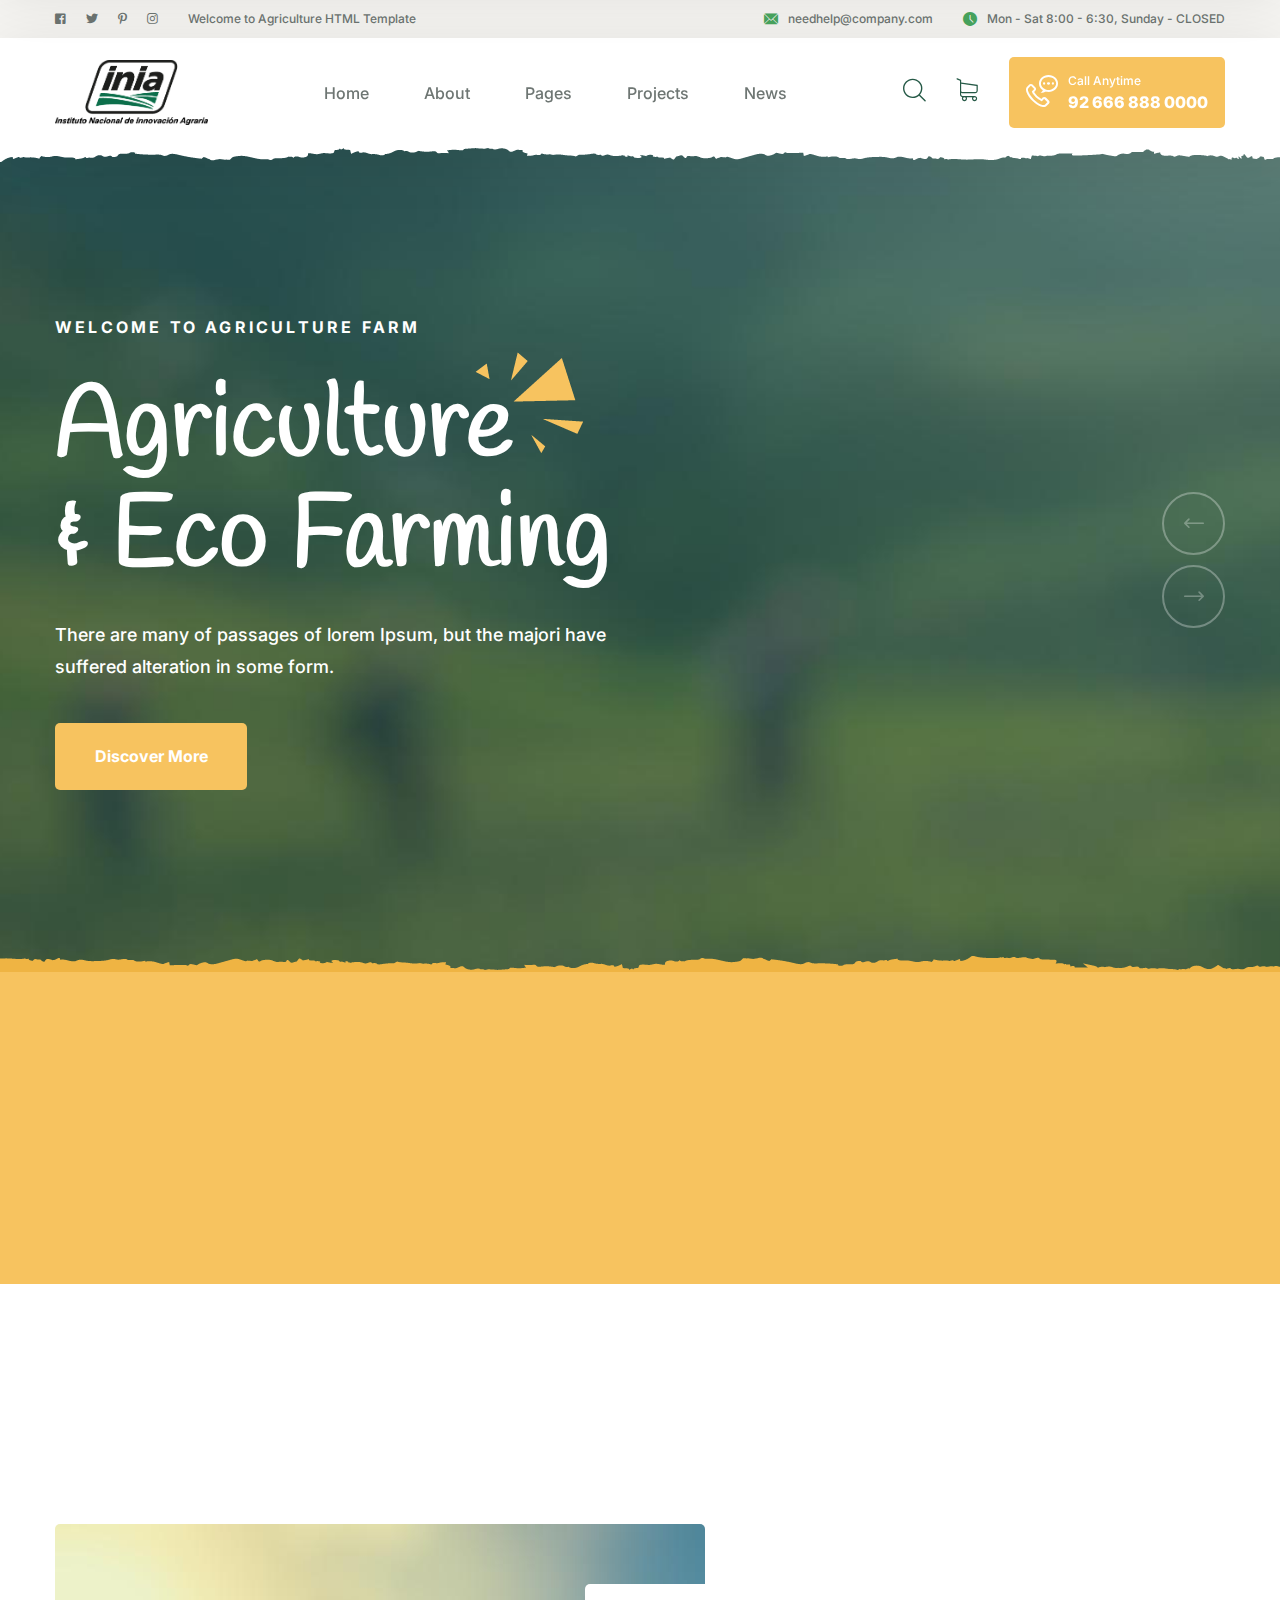
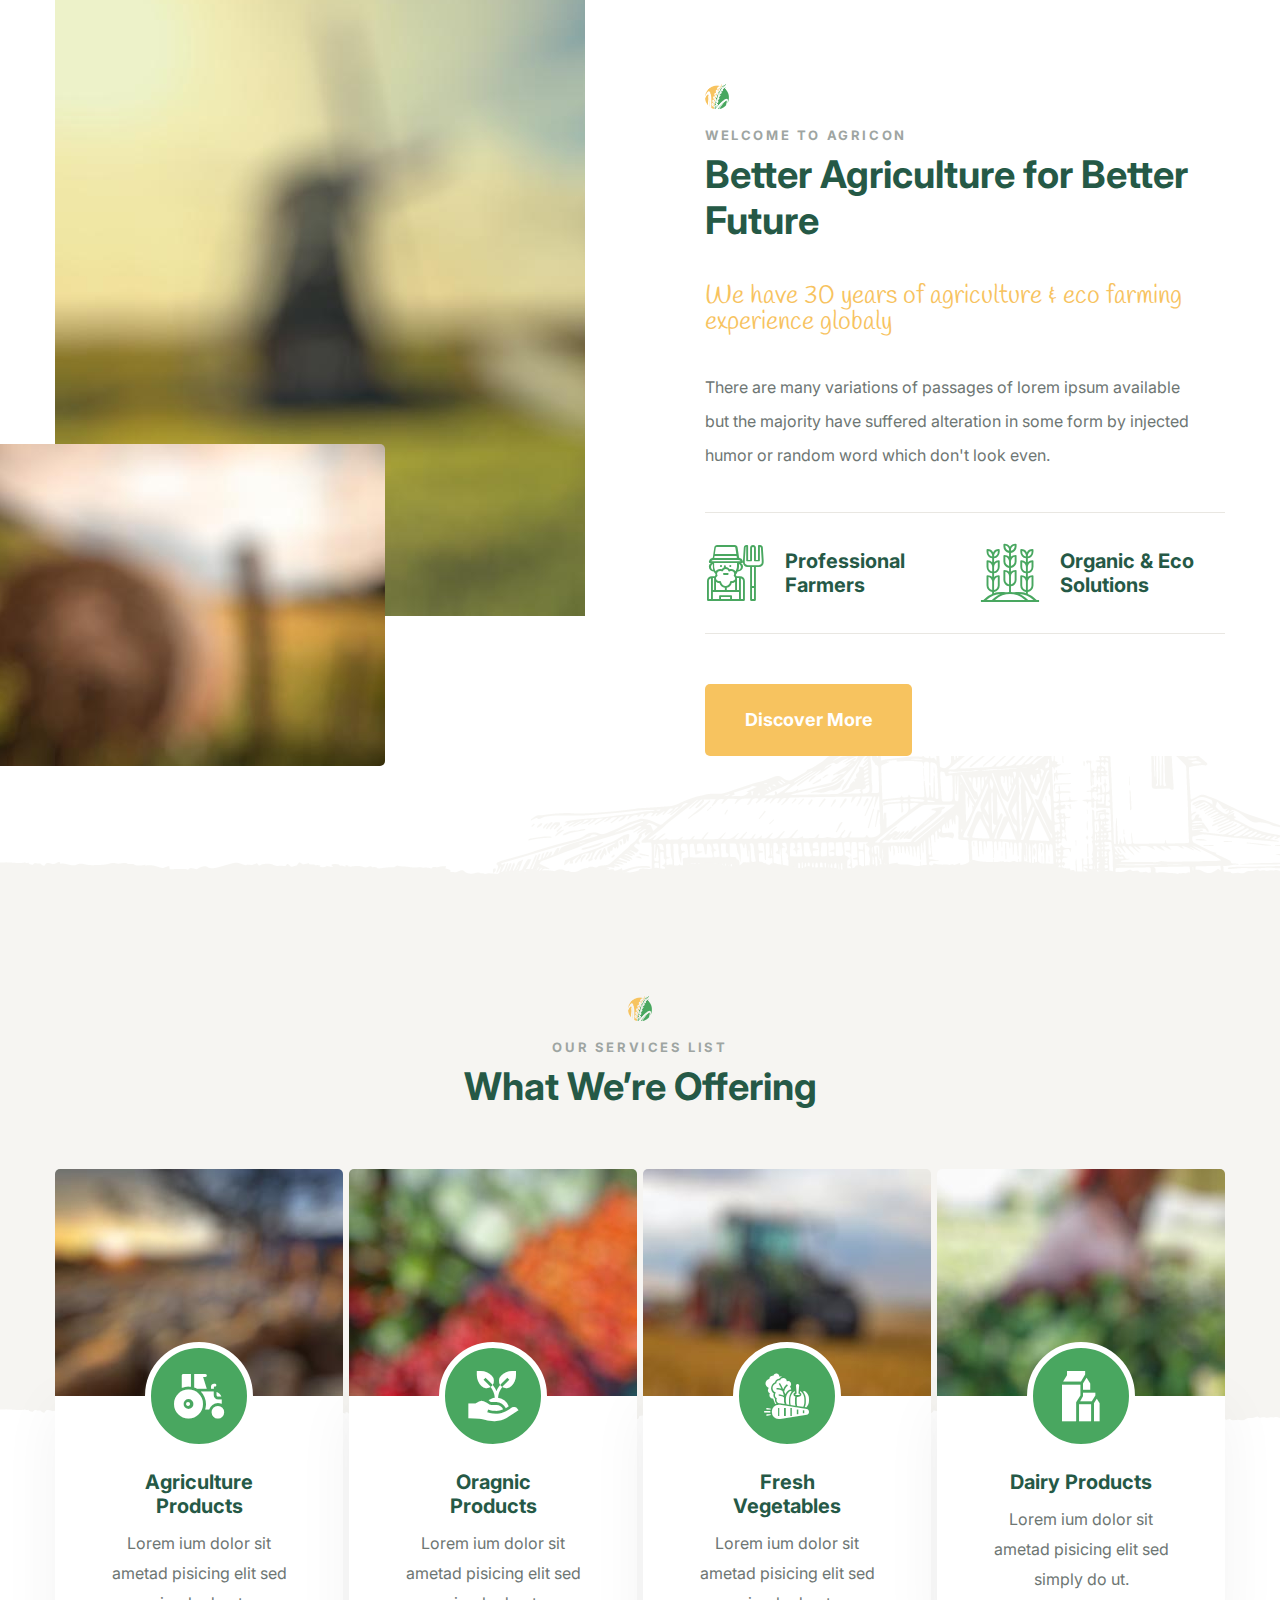
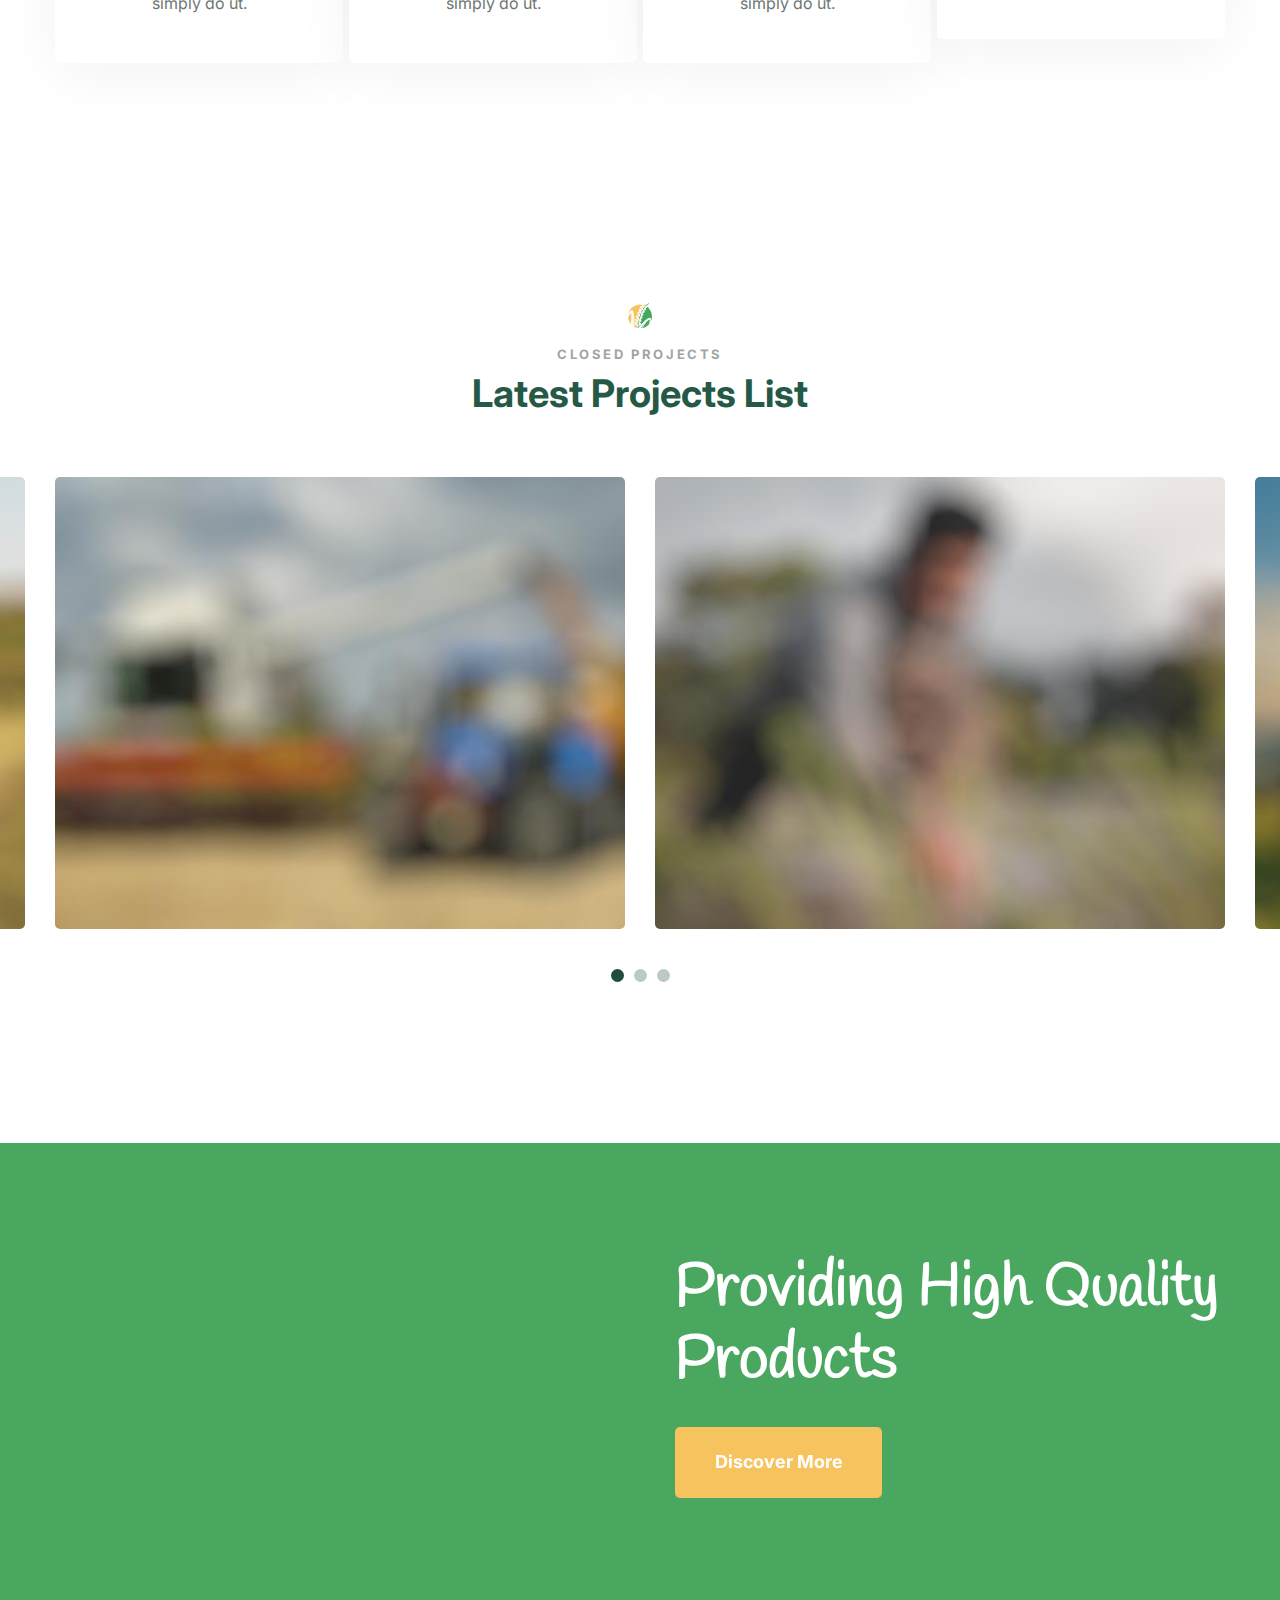
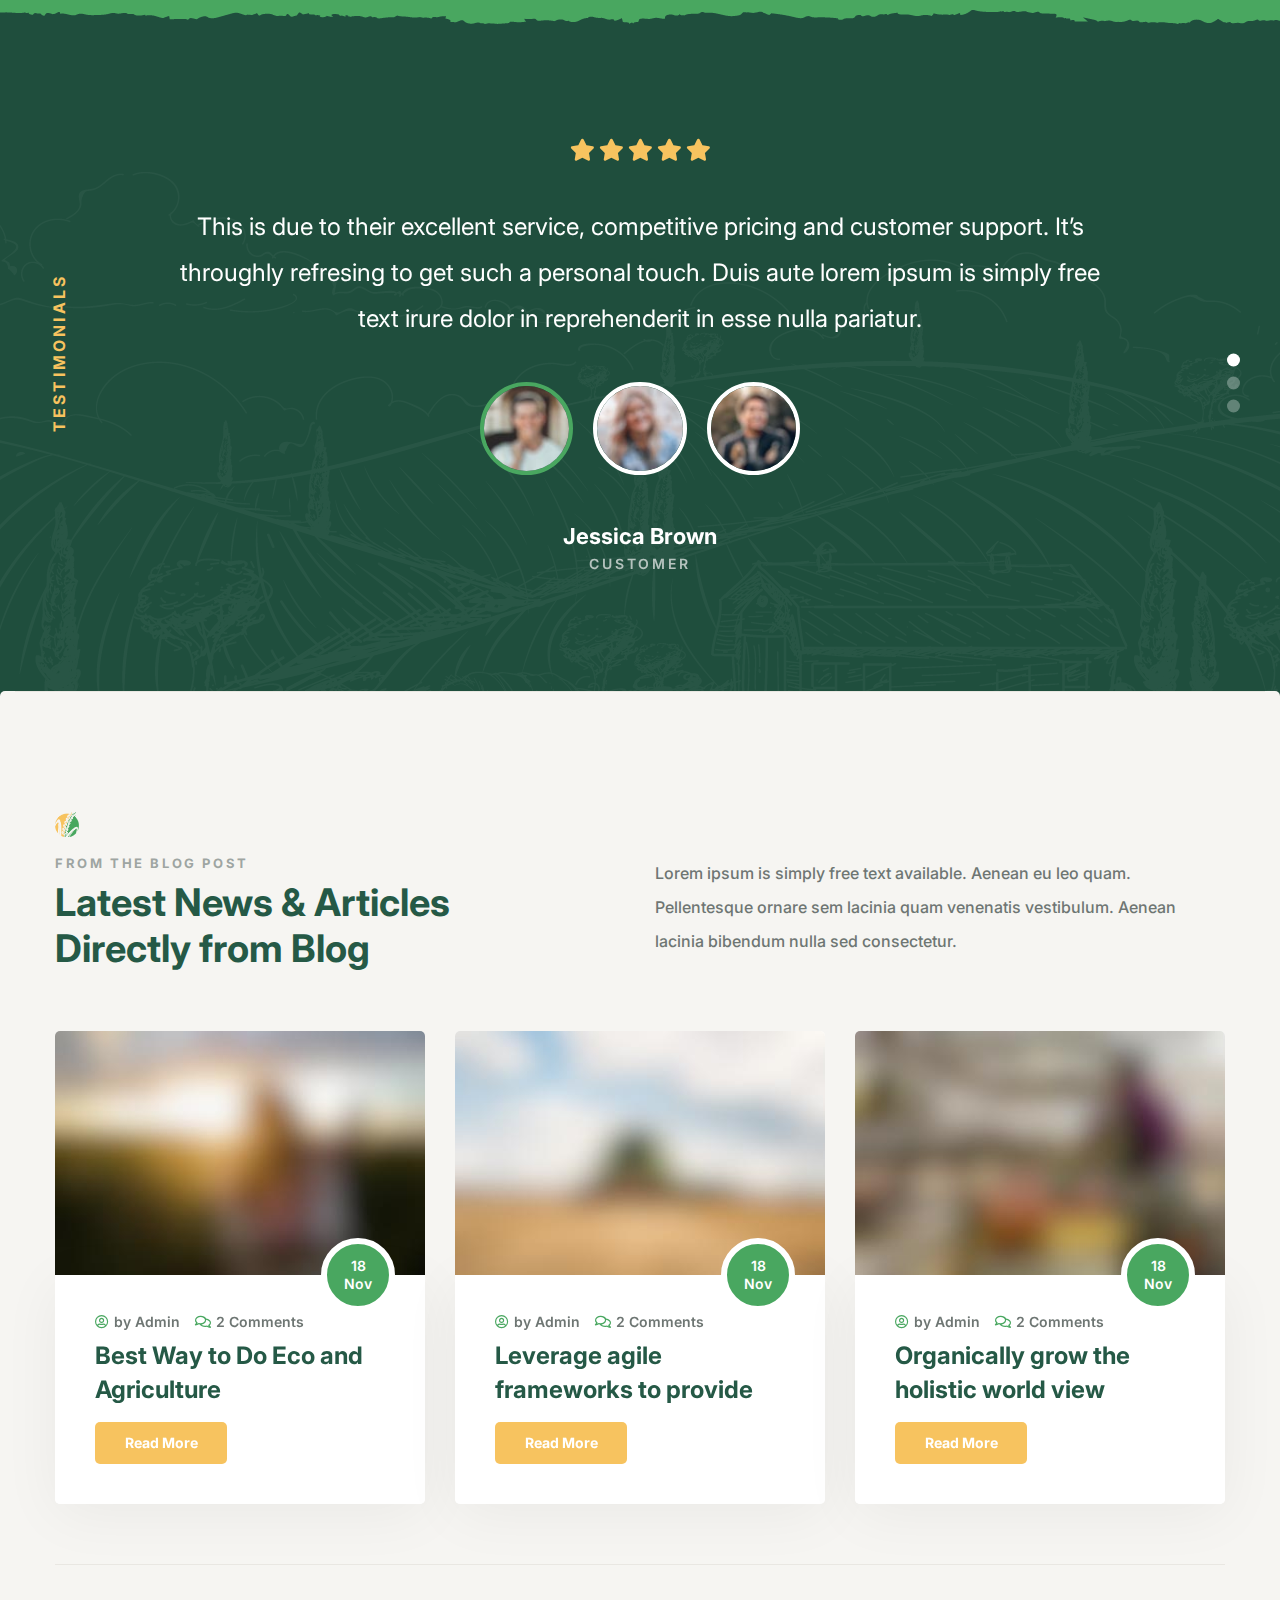
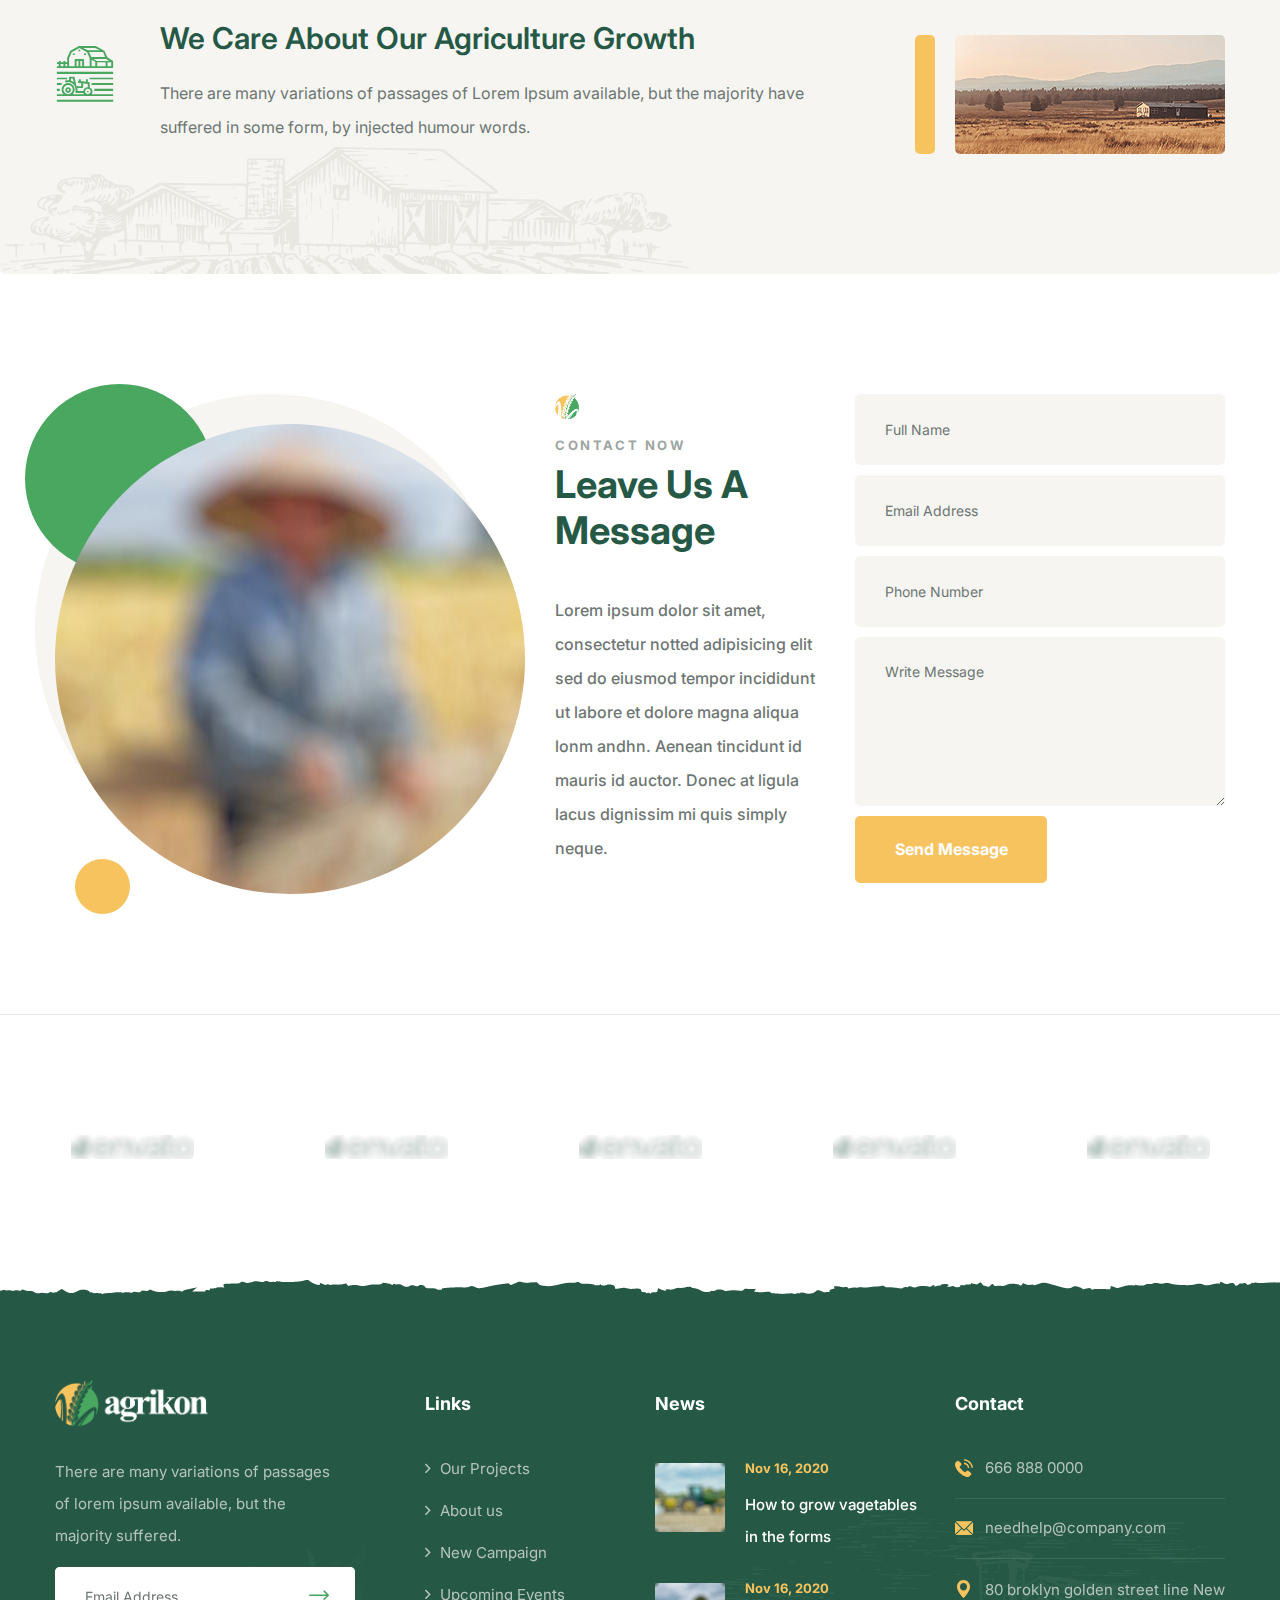
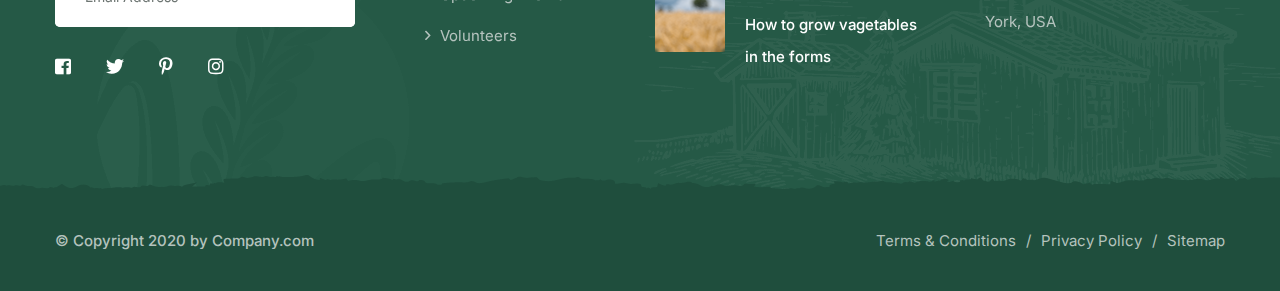
<file: index-4.html>
<!DOCTYPE html>
<html lang="en">

<head>
    <meta charset="UTF-8">
    <meta name="viewport" content="width=device-width, initial-scale=1.0">
    <title>Home One || Agrikon || HTML Template For Agriculture Farm & Farmers</title>
    <!-- favicons Icons -->
    <link rel="apple-touch-icon" sizes="180x180" href="assets/images/favicons/apple-touch-icon.png">
    <link rel="icon" type="image/png" sizes="32x32" href="assets/images/favicons/favicon-32x32.png">
    <link rel="icon" type="image/png" sizes="16x16" href="assets/images/favicons/favicon-16x16.png">
    <link rel="manifest" href="assets/images/favicons/site.webmanifest">
    <meta name="description" content="Agrikon HTML Template For Agriculture Farm & Farmers">

    <!-- fonts -->
    <link rel="preconnect" href="https://fonts.gstatic.com">
    <link href="https://fonts.googleapis.com/css2?family=Handlee&family=Inter:wght@100;200;300;400;500;600;700;800;900&display=swap" rel="stylesheet">

    <link rel="stylesheet" href="assets/css/bootstrap.min.css">
    <link rel="stylesheet" href="assets/css/fontawesome-all.min.css">
    <link rel="stylesheet" href="assets/css/swiper.min.css">
    <link rel="stylesheet" href="assets/css/animate.min.css">
    <link rel="stylesheet" href="assets/css/odometer.min.css">
    <link rel="stylesheet" href="assets/css/jarallax.css">
    <link rel="stylesheet" href="assets/css/magnific-popup.css">
    <link rel="stylesheet" href="assets/css/bootstrap-select.min.css">
    <link rel="stylesheet" href="assets/css/agrikon-icons.css">
    <link rel="stylesheet" href="assets/css/nouislider.min.css">
    <link rel="stylesheet" href="assets/css/nouislider.pips.css">

    <!-- template styles -->
    <link rel="stylesheet" href="assets/css/main.css">
</head>

<body>
    <div class="preloader">
        <img class="preloader__image" width="55" src="assets/images/loader.png" alt="">
    </div><!-- /.preloader -->
    <div class="page-wrapper">

        <header class="main-header">
            <div class="topbar">
                <div class="container">
                    <div class="topbar__left">
                        <div class="topbar__social">
                            <a href="#" class="fab fa-facebook-square"></a>
                            <a href="#" class="fab fa-twitter"></a>
                            <a href="#" class="fab fa-pinterest-p"></a>
                            <a href="#" class="fab fa-instagram"></a>
                        </div><!-- /.topbar__social -->
                        <p>Welcome to Agriculture HTML Template</p>
                    </div><!-- /.topbar__left -->
                    <div class="topbar__right">
                        <a href="#"><i class="agrikon-icon-email"></i>needhelp@company.com</a>
                        <a href="#"><i class="agrikon-icon-clock"></i>Mon - Sat 8:00 - 6:30, Sunday - CLOSED</a>
                    </div><!-- /.topbar__right -->
                </div><!-- /.container -->
            </div><!-- /.topbar -->
            <nav class="main-menu">
                <div class="container">
                    <div class="logo-box">
                        <a href="index.html" aria-label="logo image"><img src="assets/images/logo-dark.png" width="153" alt=""></a>
                        <span class="fa fa-bars mobile-nav__toggler"></span>
                    </div><!-- /.logo-box -->
                    <ul class="main-menu__list">
                        <li class="dropdown">
                            <a href="index.html">Home</a>
                            <ul>
                                <li>
                                    <a href="index.html">Home One</a>
                                </li>
                                <li><a href="index-2.html">Home Two</a></li>
                                <li><a href="index-3.html">Home Three</a></li>
                                <li class="dropdown">
                                    <a href="#">Header Styles</a>
                                    <ul>
                                        <li><a href="index.html">Header One</a></li>
                                        <li><a href="index-2.html">Header Two</a></li>
                                    </ul>
                                </li>
                            </ul>
                        </li>
                        <li>
                            <a href="about.html">About</a>
                        </li>
                        <li class="dropdown"><a href="#">Pages</a>
                            <ul>
                                <li><a href="services.html">Services</a></li>
                                <li><a href="service-details.html">Service Details</a></li>
                                <li><a href="contact.html">Contact</a></li>
                            </ul>
                        </li>
                        <li class="dropdown">
                            <a href="projects.html">Projects</a>
                            <ul>
                                <li><a href="projects.html">Projects</a></li>
                                <li><a href="project-details.html">Projects Details</a></li>
                            </ul>
                        </li>
                        <li class="dropdown"><a href="blog.html">News</a>
                            <ul>
                                <li><a href="blog.html">News</a></li>
                                <li><a href="blog-details.html">News Details</a></li>
                            </ul>
                        </li>
                    </ul>
                    <!-- /.main-menu__list -->

                    <div class="main-header__info">
                        <a href="#" class="search-toggler main-header__search-btn"><i class="agrikon-icon-magnifying-glass"></i></a>
                        <a class="main-header__cart-btn" href="#"><i class="agrikon-icon-shopping-cart"></i></a>
                        <a href="tel:92-666-888-0000" class="main-header__info-phone">
                            <i class="agrikon-icon-phone-call"></i>
                            <span class="main-header__info-phone-content">
                                <span class="main-header__info-phone-text">Call Anytime</span>
                                <span class="main-header__info-phone-title">92 666 888 0000</span>
                            </span><!-- /.main-header__info-phone-content -->
                        </a><!-- /.main-header__info-phone -->
                    </div><!-- /.main-header__info -->
                </div><!-- /.container -->
            </nav>
            <!-- /.main-menu -->
        </header><!-- /.main-header -->

        <div class="stricky-header stricked-menu main-menu">
            <div class="sticky-header__content"></div><!-- /.sticky-header__content -->
        </div><!-- /.stricky-header -->

        <section class="main-slider">
            <div class="swiper-container thm-swiper__slider" data-swiper-options='{
        "slidesPerView": 1,
        "loop": true,
        "effect": "fade",
        "autoplay": {
            "delay": 5000
        },
        "navigation": {
            "nextEl": "#main-slider__swiper-button-next",
            "prevEl": "#main-slider__swiper-button-prev"
        }
    }'>
                <div class="swiper-wrapper">
                    <div class="swiper-slide">
                        <div class="image-layer" style="background-image: url(assets/images/main-slider/main-slider-1-1.jpg);">
                        </div>
                        <!-- /.image-layer -->
                        <div class="container">
                            <div class="row">
                                <div class="col-xl-7 col-lg-7">
                                    <span class="tagline">Welcome to Agriculture Farm</span>
                                    <h2><span>Agriculture</span> <br>
                                        & Eco Farming</h2>
                                    <p>There are many of passages of lorem Ipsum, but the majori have <br> suffered alteration
                                        in some form.</p>
                                    <a href="#" class=" thm-btn">Discover More</a>
                                    <!-- /.thm-btn dynamic-radius -->
                                </div><!-- /.col-lg-7 text-right -->
                            </div><!-- /.row -->
                        </div><!-- /.container -->
                    </div><!-- /.swiper-slide -->
                    <div class="swiper-slide">
                        <div class="image-layer" style="background-image: url(assets/images/main-slider/main-slider-1-2.jpg);">
                        </div>
                        <!-- /.image-layer -->
                        <div class="container">
                            <div class="row">
                                <div class="col-xl-7 col-lg-7">
                                    <span class="tagline">Welcome to Agriculture Farm</span>
                                    <h2><span>Agriculture</span><br>
                                        & Eco Farming</h2>
                                    <p>There are many of passages of lorem Ipsum, but the majori have <br> suffered alteration
                                        in some form.</p>
                                    <a href="#" class=" thm-btn">Discover More</a>
                                    <!-- /.thm-btn dynamic-radius -->
                                </div><!-- /.col-lg-7 text-right -->
                            </div><!-- /.row -->
                        </div><!-- /.container -->
                    </div><!-- /.swiper-slide -->
                </div><!-- /.swiper-wrapper -->

                <!-- If we need navigation buttons -->
                <div class="main-slider__nav">
                    <div class="swiper-button-prev" id="main-slider__swiper-button-next"><i class="agrikon-icon-left-arrow"></i>
                    </div>
                    <div class="swiper-button-next" id="main-slider__swiper-button-prev"><i class="agrikon-icon-right-arrow"></i></div>
                </div><!-- /.main-slider__nav -->

            </div><!-- /.swiper-container thm-swiper__slider -->
        </section><!-- /.main-slider -->

        <section class="service-one">
            <div class="container">
                <div class="row">
                    <div class="col-md-12 col-lg-4 wow fadeInUp" data-wow-duration="1500ms">
                        <div class="service-one__box">
                            <img src="assets/images/services/service-1-1.jpg" alt="">
                            <div class="service-one__box-content">
                                <h3><a href="service-details.html">Agriculture Leader</a></h3>
                            </div><!-- /.service-one__box-content -->
                        </div><!-- /.service-one__box -->
                    </div><!-- /.col-md-12 col-lg-4 -->
                    <div class="col-md-12 col-lg-4 wow fadeInUp" data-wow-duration="1500ms">
                        <div class="service-one__box">
                            <img src="assets/images/services/service-1-2.jpg" alt="">
                            <div class="service-one__box-content">
                                <h3><a href="service-details.html">Quality Standards</a></h3>
                            </div><!-- /.service-one__box-content -->
                        </div><!-- /.service-one__box -->
                    </div><!-- /.col-md-12 col-lg-4 -->
                    <div class="col-md-12 col-lg-4 wow fadeInUp" data-wow-duration="1500ms">
                        <div class="service-one__box">
                            <img src="assets/images/services/service-1-3.jpg" alt="">
                            <div class="service-one__box-content">
                                <h3><a href="service-details.html">Organic Services</a></h3>
                            </div><!-- /.service-one__box-content -->
                        </div><!-- /.service-one__box -->
                    </div><!-- /.col-md-12 col-lg-4 -->
                </div><!-- /.row -->
            </div><!-- /.container -->
        </section><!-- /.service-one -->

        <section class="about-one">
            <img src="assets/images/icons/about-bg-icon-1-1.png" class="about-one__bg-shape-1" alt="">
            <div class="container">
                <div class="row">
                    <div class="col-lg-5">
                        <div class="about-one__images">
                            <img src="assets/images/resources/about-1-1.jpg" alt="">
                            <img src="assets/images/resources/about-1-2.jpg" alt="">
                            <div class="about-one__count wow fadeInLeft" data-wow-duration="1500ms">
                                <span>Trusted by</span>
                                <h4>8900</h4>
                            </div><!-- /.about-one__count -->
                        </div><!-- /.about-one__images -->
                    </div><!-- /.col-lg-6 -->
                    <div class="col-lg-7">
                        <div class="about-one__content">
                            <div class="block-title text-left">
                                <div class="block-title__image"></div><!-- /.block-title__image -->
                                <p>Welcome to agricon</p>
                                <h3>Better Agriculture for
                                    Better Future</h3>
                            </div><!-- /.block-title -->
                            <div class="about-one__tagline">
                                <p>We have 30 years of agriculture & eco farming experience globaly</p>
                            </div><!-- /.about-one__tagline -->
                            <div class="about-one__summery">
                                <p>There are many variations of passages of lorem ipsum available but the majority have suffered
                                    alteration in some form by injected humor or random word which don't look even.</p>
                            </div><!-- /.about-one__summery -->
                            <div class="about-one__icon-row">
                                <div class="row">
                                    <div class="col-lg-6">
                                        <div class="about-one__box">
                                            <i class="agrikon-icon-farmer"></i>
                                            <h4><a href="about.html">Professional
                                                    Farmers</a></h4>
                                        </div><!-- /.about-one__box -->
                                    </div><!-- /.col-lg-6 -->
                                    <div class="col-lg-6">
                                        <div class="about-one__box">
                                            <i class="agrikon-icon-agriculture"></i>
                                            <h4><a href="services.html">Organic & Eco
                                                    Solutions</a></h4>
                                        </div><!-- /.about-one__box -->
                                    </div><!-- /.col-lg-6 -->
                                </div><!-- /.row -->
                            </div><!-- /.about-one__icon-row -->
                            <a href="about.html" class="thm-btn">Discover More</a><!-- /.thm-btn -->
                        </div><!-- /.about-one__content -->
                    </div><!-- /.col-lg-6 -->
                </div><!-- /.row -->
            </div><!-- /.container -->
        </section><!-- /.about-one -->

        <section class="service-two">
            <div class="service-two__bottom-curv"></div><!-- /.service-two__bottom-curv -->
            <div class="container">
                <div class="block-title text-center">
                    <div class="block-title__image"></div><!-- /.block-title__image -->
                    <p>Our Services list</p>
                    <h3>What We’re Offering</h3>
                </div><!-- /.block-title -->
                <div class="row">
                    <div class="col-sm-12 col-md-6 col-lg-3">
                        <div class="service-two__card">
                            <div class="service-two__card-image">
                                <img src="assets/images/services/service-2-1.jpg" alt="">
                            </div><!-- /.service-two__card-image -->
                            <div class="service-two__card-content">
                                <div class="service-two__card-icon">
                                    <i class="agrikon-icon-tractor"></i>
                                </div><!-- /.service-two__card-icon -->
                                <h3><a href="service-details.html">Agriculture Products</a></h3>
                                <p>Lorem ium dolor sit ametad pisicing elit sed simply do ut.</p>
                            </div><!-- /.service-two__card-content -->
                        </div><!-- /.service-two__card -->
                    </div><!-- /.col-sm-12 col-md-6 col-lg-3 -->
                    <div class="col-sm-12 col-md-6 col-lg-3">
                        <div class="service-two__card">
                            <div class="service-two__card-image">
                                <img src="assets/images/services/service-2-2.jpg" alt="">
                            </div><!-- /.service-two__card-image -->
                            <div class="service-two__card-content">
                                <div class="service-two__card-icon">
                                    <i class="agrikon-icon-organic-food"></i>
                                </div><!-- /.service-two__card-icon -->
                                <h3><a href="service-details.html">Oragnic
                                        Products</a></h3>
                                <p>Lorem ium dolor sit ametad pisicing elit sed simply do ut.</p>
                            </div><!-- /.service-two__card-content -->
                        </div><!-- /.service-two__card -->
                    </div><!-- /.col-sm-12 col-md-6 col-lg-3 -->
                    <div class="col-sm-12 col-md-6 col-lg-3">
                        <div class="service-two__card">
                            <div class="service-two__card-image">
                                <img src="assets/images/services/service-2-3.jpg" alt="">
                            </div><!-- /.service-two__card-image -->
                            <div class="service-two__card-content">
                                <div class="service-two__card-icon">
                                    <i class="agrikon-icon-vegetable"></i>
                                </div><!-- /.service-two__card-icon -->
                                <h3><a href="service-details.html">Fresh
                                        Vegetables</a></h3>
                                <p>Lorem ium dolor sit ametad pisicing elit sed simply do ut.</p>
                            </div><!-- /.service-two__card-content -->
                        </div><!-- /.service-two__card -->
                    </div><!-- /.col-sm-12 col-md-6 col-lg-3 -->
                    <div class="col-sm-12 col-md-6 col-lg-3">
                        <div class="service-two__card">
                            <div class="service-two__card-image">
                                <img src="assets/images/services/service-2-4.jpg" alt="">
                            </div><!-- /.service-two__card-image -->
                            <div class="service-two__card-content">
                                <div class="service-two__card-icon">
                                    <i class="agrikon-icon-dairy"></i>
                                </div><!-- /.service-two__card-icon -->
                                <h3><a href="service-details.html">Dairy
                                        Products</a></h3>
                                <p>Lorem ium dolor sit ametad pisicing elit sed simply do ut.</p>
                            </div><!-- /.service-two__card-content -->
                        </div><!-- /.service-two__card -->
                    </div><!-- /.col-sm-12 col-md-6 col-lg-3 -->
                </div><!-- /.row -->
            </div><!-- /.container -->
        </section><!-- /.service-two -->

        <div class="projects-one project-one__home-one">
            <div class="container">
                <div class="block-title text-center">
                    <div class="block-title__image"></div><!-- /.block-title__image -->
                    <p>Closed projects</p>
                    <h3>Latest Projects List</h3>
                </div><!-- /.block-title -->
                <div class="thm-swiper__slider swiper-container" data-swiper-options='{"spaceBetween": 0, "slidesPerView": 1, "loop": true, "slidesPerGroup": 1, "pagination": {
            "el": "#projects-one__swiper-pagination",
            "type": "bullets",
            "clickable": true
        },
        "breakpoints": {
            "0": {
                "spaceBetween": 0,
                "slidesPerView": 1,
                "slidesPerGroup": 1
            },
            "640": {
                "spaceBetween": 30,
                "slidesPerView": 2,
                "slidesPerGroup": 2
            },
            "992": {
                "spaceBetween": 30,
                "slidesPerView": 2,
                "slidesPerGroup": 2
            }
        }}'>
                    <div class="swiper-wrapper">
                        <div class="swiper-slide">
                            <div class="projects-one__single">
                                <img src="assets/images/projects/project-2-1.jpg" alt="">
                                <div class="projects-one__content">
                                    <h3>Harvest Innovation</h3>
                                    <a href="project-details.html" class="projects-one__button"><i class="agrikon-icon-right-arrow"></i></a><!-- /.projects-one__button -->
                                </div><!-- /.projects-one__content -->
                            </div><!-- /.projects-one__single -->
                        </div><!-- /.swiper-slide -->
                        <div class="swiper-slide">
                            <div class="projects-one__single">
                                <img src="assets/images/projects/project-2-2.jpg" alt="">
                                <div class="projects-one__content">
                                    <h3>Harvest Innovation</h3>
                                    <a href="project-details.html" class="projects-one__button"><i class="agrikon-icon-right-arrow"></i></a><!-- /.projects-one__button -->
                                </div><!-- /.projects-one__content -->
                            </div><!-- /.projects-one__single -->
                        </div><!-- /.swiper-slide -->
                        <div class="swiper-slide">
                            <div class="projects-one__single">
                                <img src="assets/images/projects/project-2-3.jpg" alt="">
                                <div class="projects-one__content">
                                    <h3>Harvest Innovation</h3>
                                    <a href="project-details.html" class="projects-one__button"><i class="agrikon-icon-right-arrow"></i></a><!-- /.projects-one__button -->
                                </div><!-- /.projects-one__content -->
                            </div><!-- /.projects-one__single -->
                        </div><!-- /.swiper-slide -->
                        <div class="swiper-slide">
                            <div class="projects-one__single">
                                <img src="assets/images/projects/project-2-4.jpg" alt="">
                                <div class="projects-one__content">
                                    <h3>Harvest Innovation</h3>
                                    <a href="project-details.html" class="projects-one__button"><i class="agrikon-icon-right-arrow"></i></a><!-- /.projects-one__button -->
                                </div><!-- /.projects-one__content -->
                            </div><!-- /.projects-one__single -->
                        </div><!-- /.swiper-slide -->
                        <div class="swiper-slide">
                            <div class="projects-one__single">
                                <img src="assets/images/projects/project-2-2.jpg" alt="">
                                <div class="projects-one__content">
                                    <h3>Harvest Innovation</h3>
                                    <a href="project-details.html" class="projects-one__button"><i class="agrikon-icon-right-arrow"></i></a><!-- /.projects-one__button -->
                                </div><!-- /.projects-one__content -->
                            </div><!-- /.projects-one__single -->
                        </div><!-- /.swiper-slide -->
                        <div class="swiper-slide">
                            <div class="projects-one__single">
                                <img src="assets/images/projects/project-2-4.jpg" alt="">
                                <div class="projects-one__content">
                                    <h3>Harvest Innovation</h3>
                                    <a href="project-details.html" class="projects-one__button"><i class="agrikon-icon-right-arrow"></i></a><!-- /.projects-one__button -->
                                </div><!-- /.projects-one__content -->
                            </div><!-- /.projects-one__single -->
                        </div><!-- /.swiper-slide -->
                    </div><!-- /.swiper-wrapper -->
                    <div class="swiper-pagination" id="projects-one__swiper-pagination"></div>
                </div><!-- /.swiper-container -->
            </div><!-- /.container -->
        </div><!-- /.projects-one -->

        <section class="call-to-action__three jarallax" data-jarallax data-speed="0.3" data-imgPosition="50% 50%">
            <img class="call-to-action__three__bg jarallax-img" src="assets/images/backgrounds/cta-1-bg-1.jpg" alt="parallax-image" />
            <div class="container">
                <div class="row">
                    <div class="col-lg-5 wow fadeInLeft" data-wow-duration="1500ms">
                        <div class="call-to-action__three-image">
                            <img src="assets/images/resources/cta-3-1.jpg" alt="">
                            <img src="assets/images/resources/cta-3-2.jpg" alt="">
                        </div><!-- /.call-to-action__three-image -->
                    </div><!-- /.col-lg-5 -->
                    <div class="col-lg-7">
                        <div class="call-to-action__three-content">
                            <h3>Providing High Quality
                                Products</h3>
                            <a href="about.html" class="thm-btn">Discover More</a><!-- /.thm-btn -->
                        </div><!-- /.call-to-action__three-content -->
                    </div><!-- /.col-lg-7 -->
                </div><!-- /.row -->
            </div><!-- /.container -->
        </section><!-- /.call-to-action__three -->

        <section class="testimonials-one">
            <img src="assets/images/icons/testimonials-bg-1-1.png" class="testimonials-one__bg" alt="">
            <div class="container">
                <h2 class="testimonials-one__title">Testimonials</h2>
                <div id="testimonials-one__carousel" class="testimonials-one__carousel swiper-container">
                    <div class="swiper-wrapper">
                        <div class="swiper-slide">
                            <div class="testimonials-one__icons">
                                <i class="fas fa-star"></i>
                                <i class="fas fa-star"></i>
                                <i class="fas fa-star"></i>
                                <i class="fas fa-star"></i>
                                <i class="fas fa-star"></i>
                            </div><!-- /.testimonials-one__icons -->
                            <p>This is due to their excellent service, competitive pricing and customer support. It’s throughly
                                refresing to get such a personal touch. Duis aute lorem ipsum is simply free text irure dolor in
                                reprehenderit in esse nulla pariatur.</p>
                        </div><!-- /.swiper-slide -->
                        <div class="swiper-slide">
                            <div class="testimonials-one__icons">
                                <i class="fas fa-star"></i>
                                <i class="fas fa-star"></i>
                                <i class="fas fa-star"></i>
                                <i class="fas fa-star"></i>
                                <i class="fas fa-star"></i>
                            </div><!-- /.testimonials-one__icons -->
                            <p>This is due to their excellent service, competitive pricing and customer support. It’s throughly
                                refresing to get such a personal touch. Duis aute lorem ipsum is simply free text irure dolor in
                                reprehenderit in esse nulla pariatur.</p>
                        </div><!-- /.swiper-slide -->
                        <div class="swiper-slide">
                            <div class="testimonials-one__icons">
                                <i class="fas fa-star"></i>
                                <i class="fas fa-star"></i>
                                <i class="fas fa-star"></i>
                                <i class="fas fa-star"></i>
                                <i class="fas fa-star"></i>
                            </div><!-- /.testimonials-one__icons -->
                            <p>This is due to their excellent service, competitive pricing and customer support. It’s throughly
                                refresing to get such a personal touch. Duis aute lorem ipsum is simply free text irure dolor in
                                reprehenderit in esse nulla pariatur.</p>
                        </div><!-- /.swiper-slide -->
                    </div><!-- /.swiper-wrapper -->
                </div><!-- /#testimonials-one__carousel -->

                <div id="testimonials-one__thumb" class="swiper-container">
                    <div class="swiper-wrapper">
                        <div class="swiper-slide">
                            <div class="testimonials-one__image">
                                <img src="assets/images/resources/testimonials-1-1.jpg" alt="">
                            </div><!-- /.testimonials-one__image -->
                        </div><!-- /.swiper-slide -->
                        <div class="swiper-slide">
                            <div class="testimonials-one__image">
                                <img src="assets/images/resources/testimonials-1-2.jpg" alt="">
                            </div><!-- /.testimonials-one__image -->
                        </div><!-- /.swiper-slide -->
                        <div class="swiper-slide">
                            <div class="testimonials-one__image">
                                <img src="assets/images/resources/testimonials-1-3.jpg" alt="">
                            </div><!-- /.testimonials-one__image -->
                        </div><!-- /.swiper-slide -->
                    </div><!-- /.swiper-wrapper -->
                </div><!-- /#testimonials-one__thumb.swiper-container -->

                <div id="testimonials-one__meta" class="testimonials-one__carousel swiper-container">
                    <div class="swiper-wrapper">
                        <div class="swiper-slide">
                            <div class="testimonials-one__meta">
                                <h4>Jessica Brown</h4>
                                <span>Customer</span>
                            </div><!-- /.testimonials-one__meta -->
                        </div><!-- /.swiper-slide -->
                        <div class="swiper-slide">
                            <div class="testimonials-one__meta">
                                <h4>Caleb Hoffman</h4>
                                <span>Customer</span>
                            </div><!-- /.testimonials-one__meta -->
                        </div><!-- /.swiper-slide -->
                        <div class="swiper-slide">
                            <div class="testimonials-one__meta">
                                <h4>Bradley Kim</h4>
                                <span>Customer</span>
                            </div><!-- /.testimonials-one__meta -->
                        </div><!-- /.swiper-slide -->
                    </div><!-- /.swiper-wrapper -->
                </div><!-- /#testimonials-one__meta.swiper-container -->
                <div class="swiper-pagination" id="testimonials-one__swiper-pagination"></div>
            </div><!-- /.container -->
        </section><!-- /.testimonials-one -->

        <section class="gray-boxed-wrapper home-one__boxed">
            <img src="assets/images/icons/home-1-blog-bg.png" alt="" class="home-one__boxed-bg">
            <section class="blog-home-two blog-home-one">
                <div class="container">
                    <div class="row top-row">
                        <div class="col-lg-6">
                            <div class="block-title">
                                <div class="block-title__image"></div><!-- /.block-title__image -->
                                <p>From the blog post</p>
                                <h3>Latest News & Articles
                                    Directly from Blog</h3>
                            </div><!-- /.block-title -->
                        </div><!-- /.col-lg-6 -->
                        <div class="col-lg-6">
                            <p class="block-text">Lorem ipsum is simply free text available. Aenean eu leo quam. Pellentesque
                                ornare
                                sem lacinia
                                quam venenatis vestibulum. Aenean lacinia bibendum nulla sed consectetur.</p>
                        </div><!-- /.col-lg-6 -->
                    </div><!-- /.row -->
                    <div class="row">
                        <div class="col-md-12 col-lg-4">
                            <div class="blog-card">
                                <div class="blog-card__image">
                                    <img src="assets/images/blog/blog-grid-1.jpg" alt="Best Way to Do Eco and Agriculture">
                                    <a href="blog-details.html"></a>
                                </div><!-- /.blog-card__image -->
                                <div class="blog-card__content">
                                    <div class="blog-card__date">18 Nov</div><!-- /.blog-card__date -->
                                    <div class="blog-card__meta">
                                        <a href="blog-details.html"><i class="far fa-user-circle"></i> by Admin</a>
                                        <a href="blog-details.html"><i class="far fa-comments"></i> 2 Comments</a>
                                    </div><!-- /.blog-card__meta -->
                                    <h3><a href="blog-details.html">Best Way to Do Eco and Agriculture</a></h3>
                                    <a href="blog-details.html" class="thm-btn">Read More</a><!-- /.thm-btn -->
                                </div><!-- /.blog-card__content -->
                            </div><!-- /.blog-card -->
                        </div><!-- /.col-md-12 col-lg-4 -->
                        <div class="col-md-12 col-lg-4">
                            <div class="blog-card">
                                <div class="blog-card__image">
                                    <img src="assets/images/blog/blog-grid-2.jpg" alt="Leverage agile frameworks to provide">
                                    <a href="blog-details.html"></a>
                                </div><!-- /.blog-card__image -->
                                <div class="blog-card__content">
                                    <div class="blog-card__date">18 Nov</div><!-- /.blog-card__date -->
                                    <div class="blog-card__meta">
                                        <a href="blog-details.html"><i class="far fa-user-circle"></i> by Admin</a>
                                        <a href="blog-details.html"><i class="far fa-comments"></i> 2 Comments</a>
                                    </div><!-- /.blog-card__meta -->
                                    <h3><a href="blog-details.html">Leverage agile frameworks to provide</a></h3>
                                    <a href="blog-details.html" class="thm-btn">Read More</a><!-- /.thm-btn -->
                                </div><!-- /.blog-card__content -->
                            </div><!-- /.blog-card -->
                        </div><!-- /.col-md-12 col-lg-4 -->
                        <div class="col-md-12 col-lg-4">
                            <div class="blog-card">
                                <div class="blog-card__image">
                                    <img src="assets/images/blog/blog-grid-3.jpg" alt="Organically grow the holistic world view">
                                    <a href="blog-details.html"></a>
                                </div><!-- /.blog-card__image -->
                                <div class="blog-card__content">
                                    <div class="blog-card__date">18 Nov</div><!-- /.blog-card__date -->
                                    <div class="blog-card__meta">
                                        <a href="blog-details.html"><i class="far fa-user-circle"></i> by Admin</a>
                                        <a href="blog-details.html"><i class="far fa-comments"></i> 2 Comments</a>
                                    </div><!-- /.blog-card__meta -->
                                    <h3><a href="blog-details.html">Organically grow the holistic world view</a></h3>
                                    <a href="blog-details.html" class="thm-btn">Read More</a><!-- /.thm-btn -->
                                </div><!-- /.blog-card__content -->
                            </div><!-- /.blog-card -->
                        </div><!-- /.col-md-12 col-lg-4 -->
                    </div><!-- /.row -->
                    <hr />
                </div><!-- /.container -->
            </section><!-- /.blog-home-two -->
            <div class="blog-home__slogan">
                <div class="container">
                    <div class="row">
                        <div class="col-lg-9">
                            <div class="blog-home__slogan-main">
                                <i class="agrikon-icon-farm"></i>
                                <div class="blog-home__slogan-content">
                                    <h3>We Care About Our Agriculture Growth</h3>
                                    <p>There are many variations of passages of Lorem Ipsum available, but the majority have
                                        suffered in some form, by injected humour words.</p>
                                </div><!-- /.blog-home__slogan-content -->
                            </div><!-- /.blog-home__slogan-main -->
                        </div><!-- /.col-lg-9 -->
                        <div class="col-lg-3">
                            <div class="blog-home__slogan-image">
                                <img src="assets/images/resources/blog-cta-1.png" alt="">
                            </div><!-- /.blog-home__slogan-image -->
                        </div><!-- /.col-lg-3 -->
                    </div><!-- /.row -->
                </div><!-- /.container -->
            </div><!-- /.blog-home__slogan -->
        </section><!-- /.gray-boxed-wrapper -->

        <section class="contact-two">
            <div class="container">
                <div class="row">
                    <div class="col-sm-12 col-md-12 col-lg-12 col-xl-5">
                        <div class="contact-two__image">
                            <div class="contact-two__image-bubble-1"></div><!-- /.contact-two__image-bubble-1 -->
                            <div class="contact-two__image-bubble-2"></div><!-- /.contact-two__image-bubble-2 -->
                            <div class="contact-two__image-bubble-3"></div><!-- /.contact-two__image-bubble-3 -->
                            <img src="assets/images/resources/contact-1-1.jpg" class="img-fluid" alt="">
                        </div><!-- /.contact-two__image -->
                    </div><!-- /.col-sm-12 col-md-12 col-lg-12 col-xl-5 -->
                    <div class="col-sm-12 col-md-12 col-lg-12 col-xl-3">
                        <div class="contact-two__content">
                            <div class="block-title">
                                <div class="block-title__image"></div><!-- /.block-title__image -->
                                <p>Contact now</p>
                                <h3>Leave Us A
                                    Message</h3>
                            </div><!-- /.block-title -->
                            <div class="contact-two__summery">
                                <p>Lorem ipsum dolor sit amet, consectetur notted adipisicing elit sed do eiusmod tempor
                                    incididunt
                                    ut labore et dolore magna aliqua lonm andhn. Aenean tincidunt id mauris id auctor. Donec at
                                    ligula lacus dignissim mi quis simply neque.</p>
                            </div><!-- /.contact-two__summery -->
                        </div><!-- /.contact-two__content -->
                    </div><!-- /.col-sm-12 col-md-12 col-lg-12 col-xl-4 -->
                    <div class="col-sm-12 col-md-12 col-lg-12 col-xl-4">
                        <form action="assets/inc/sendemail.php" class="contact-one__form contact-form-validated">
                            <div class="row">
                                <div class="col-lg-12">
                                    <input type="text" name="name" placeholder="Full Name">
                                </div><!-- /.col-lg-6 -->
                                <div class="col-lg-12">
                                    <input type="text" name="email" placeholder="Email Address">
                                </div><!-- /.col-lg-6 -->
                                <div class="col-lg-12">
                                    <input type="text" name="phone" placeholder="Phone Number">
                                </div><!-- /.col-lg-6 -->
                                <div class="col-lg-12">
                                    <textarea name="message" placeholder="Write Message"></textarea>
                                </div><!-- /.col-lg-12 -->
                                <div class="col-lg-12">
                                    <button type="submit" class="thm-btn">Send Message</button><!-- /.thm-btn -->
                                </div><!-- /.col-lg-12 -->
                            </div><!-- /.row -->
                        </form>
                    </div><!-- /.col-sm-12 col-md-12 col-lg-12 col-xl-4 -->
                </div><!-- /.row -->
            </div><!-- /.container -->
        </section><!-- /.contact-two -->



        <div class="client-carousel client-carousel__has-border-top">
            <div class="container">
                <div class="thm-swiper__slider swiper-container" data-swiper-options='{"spaceBetween": 140, "slidesPerView": 5, "autoplay": { "delay": 5000 }, "breakpoints": {
                "0": {
                    "spaceBetween": 30,
                    "slidesPerView": 2
                },
                "375": {
                    "spaceBetween": 30,
                    "slidesPerView": 2
                },
                "575": {
                    "spaceBetween": 30,
                    "slidesPerView": 3
                },
                "767": {
                    "spaceBetween": 50,
                    "slidesPerView": 4
                },
                "991": {
                    "spaceBetween": 50,
                    "slidesPerView": 5
                },
                "1199": {
                    "spaceBetween": 100,
                    "slidesPerView": 5
                }
            }}'>
                    <div class="swiper-wrapper">
                        <div class="swiper-slide">
                            <img src="assets/images/resources/brand-1-1.png" alt="">
                        </div><!-- /.swiper-slide -->
                        <div class="swiper-slide">
                            <img src="assets/images/resources/brand-1-1.png" alt="">
                        </div><!-- /.swiper-slide -->
                        <div class="swiper-slide">
                            <img src="assets/images/resources/brand-1-1.png" alt="">
                        </div><!-- /.swiper-slide -->
                        <div class="swiper-slide">
                            <img src="assets/images/resources/brand-1-1.png" alt="">
                        </div><!-- /.swiper-slide -->
                        <div class="swiper-slide">
                            <img src="assets/images/resources/brand-1-1.png" alt="">
                        </div><!-- /.swiper-slide -->
                        <div class="swiper-slide">
                            <img src="assets/images/resources/brand-1-1.png" alt="">
                        </div><!-- /.swiper-slide -->
                        <div class="swiper-slide">
                            <img src="assets/images/resources/brand-1-1.png" alt="">
                        </div><!-- /.swiper-slide -->
                        <div class="swiper-slide">
                            <img src="assets/images/resources/brand-1-1.png" alt="">
                        </div><!-- /.swiper-slide -->
                        <div class="swiper-slide">
                            <img src="assets/images/resources/brand-1-1.png" alt="">
                        </div><!-- /.swiper-slide -->
                        <div class="swiper-slide">
                            <img src="assets/images/resources/brand-1-1.png" alt="">
                        </div><!-- /.swiper-slide -->
                        <div class="swiper-slide">
                            <img src="assets/images/resources/brand-1-1.png" alt="">
                        </div><!-- /.swiper-slide -->
                        <div class="swiper-slide">
                            <img src="assets/images/resources/brand-1-1.png" alt="">
                        </div><!-- /.swiper-slide -->
                        <div class="swiper-slide">
                            <img src="assets/images/resources/brand-1-1.png" alt="">
                        </div><!-- /.swiper-slide -->
                        <div class="swiper-slide">
                            <img src="assets/images/resources/brand-1-1.png" alt="">
                        </div><!-- /.swiper-slide -->
                        <div class="swiper-slide">
                            <img src="assets/images/resources/brand-1-1.png" alt="">
                        </div><!-- /.swiper-slide -->
                        <div class="swiper-slide">
                            <img src="assets/images/resources/brand-1-1.png" alt="">
                        </div><!-- /.swiper-slide -->
                        <div class="swiper-slide">
                            <img src="assets/images/resources/brand-1-1.png" alt="">
                        </div><!-- /.swiper-slide -->
                        <div class="swiper-slide">
                            <img src="assets/images/resources/brand-1-1.png" alt="">
                        </div><!-- /.swiper-slide -->
                        <div class="swiper-slide">
                            <img src="assets/images/resources/brand-1-1.png" alt="">
                        </div><!-- /.swiper-slide -->
                        <div class="swiper-slide">
                            <img src="assets/images/resources/brand-1-1.png" alt="">
                        </div><!-- /.swiper-slide -->
                    </div><!-- /.swiper-wrapper -->
                </div><!-- /.thm-swiper__slider -->
            </div><!-- /.container -->
        </div><!-- /.client-carousel -->
        <footer class="site-footer">
            <img src="assets/images/icons/footer-bg-icon-1.png" class="site-footer__shape-1" alt="">
            <img src="assets/images/icons/footer-bg-icon-2.png" class="site-footer__shape-2" alt="">
            <div class="container">
                <div class="row">
                    <div class="col-sm-12 col-md-6 col-lg-6 col-xl-4">
                        <div class="footer-widget">
                            <a href="index.html" class="footer-widget__Logo">
                                <img src="assets/images/logo-light.png" width="153" alt="">
                            </a>
                            <p>There are many variations of passages of lorem ipsum available, but the majority suffered.
                            </p>
                            <form action="#" data-url="YOUR_MAILCHIMP_URL" class="mc-form">
                                <input type="email" name="EMAIL" placeholder="Email Address">
                                <button type="submit"><i class="agrikon-icon-right-arrow"></i></button>
                            </form><!-- /.mc-form -->
                            <div class="mc-form__response"></div><!-- /.mc-form__response -->
                            <div class="footer__social">
                                <a href="#" class="fab fa-facebook-square"></a>
                                <a href="#" class="fab fa-twitter"></a>
                                <a href="#" class="fab fa-pinterest-p"></a>
                                <a href="#" class="fab fa-instagram"></a>
                            </div><!-- /.topbar__social -->
                        </div><!-- /.footer-widget -->
                    </div><!-- /.col-sm-12 col-md-6 col-lg-4 -->
                    <div class="col-sm-12 col-md-6 col-lg-6 col-xl-2">
                        <div class="footer-widget footer-widget__links-widget">
                            <h3 class="footer-widget__title">Links</h3><!-- /.footer-widget__title -->
                            <ul class="list-unstyled footer-widget__links">
                                <li><a href="#">Our Projects</a></li>
                                <li><a href="#">About us</a></li>
                                <li><a href="#">New Campaign</a></li>
                                <li><a href="#">Upcoming Events</a></li>
                                <li><a href="#">Volunteers</a></li>
                            </ul><!-- /.list-unstyled -->
                        </div><!-- /.footer-widget -->
                    </div><!-- /.col-sm-12 col-md-6 col-lg-2 -->
                    <div class="col-sm-12 col-md-6 col-lg-6 col-xl-3">
                        <div class="footer-widget">
                            <h3 class="footer-widget__title">News</h3><!-- /.footer-widget__title -->
                            <ul class="list-unstyled footer-widget__post">
                                <li>
                                    <img src="assets/images/resources/footer-post-1.png" alt="">
                                    <div class="footer-widget__post-content">
                                        <span>Nov 16, 2020</span>
                                        <h4><a href="blog-details.html">How to grow vagetables in the forms</a></h4>
                                    </div><!-- /.footer-widget__post-content -->
                                </li>
                                <li>
                                    <img src="assets/images/resources/footer-post-2.png" alt="">
                                    <div class="footer-widget__post-content">
                                        <span>Nov 16, 2020</span>
                                        <h4><a href="blog-details.html">How to grow vagetables in the forms</a></h4>
                                    </div><!-- /.footer-widget__post-content -->
                                </li>
                            </ul><!-- /.list-unstyled footer-widget__post -->
                        </div><!-- /.footer-widget -->
                    </div><!-- /.col-sm-12 col-md-6 col-lg-3 -->
                    <div class="col-sm-12 col-md-6 col-lg-6 col-xl-3">
                        <h3 class="footer-widget__title">Contact</h3><!-- /.footer-widget__title -->
                        <ul class="list-unstyled footer-widget__contact">
                            <li>
                                <i class="agrikon-icon-telephone"></i>
                                <a href="tel:666-888-0000">666 888 0000</a>
                            </li>
                            <li>
                                <i class="agrikon-icon-email"></i>
                                <a href="mailto:needhelp@company.com">needhelp@company.com</a>
                            </li>
                            <li>
                                <i class="agrikon-icon-pin"></i>
                                <a href="#">80 broklyn golden street line
                                    New York, USA</a>
                            </li>
                        </ul><!-- /.list-unstyled -->
                    </div><!-- /.col-sm-12 col-md-6 col-lg-3 -->
                </div><!-- /.row -->
            </div><!-- /.container -->
        </footer><!-- /.site-footer -->
        <div class="bottom-footer">
            <div class="container">
                <p>© Copyright 2020 by Company.com</p>
                <div class="bottom-footer__links">
                    <a href="#">Terms & Conditions</a>
                    <a href="#">Privacy Policy</a>
                    <a href="#">Sitemap</a>
                </div><!-- /.bottom-footer__links -->
            </div><!-- /.container -->
        </div><!-- /.bottom-footer -->

    </div><!-- /.page-wrapper -->


    <div class="mobile-nav__wrapper">
        <div class="mobile-nav__overlay mobile-nav__toggler"></div>
        <!-- /.mobile-nav__overlay -->
        <div class="mobile-nav__content">
            <span class="mobile-nav__close mobile-nav__toggler"><i class="far fa-times"></i></span>

            <div class="logo-box">
                <a href="index.html" aria-label="logo image"><img src="assets/images/logo-light.png" width="155" alt="" /></a>
            </div>
            <!-- /.logo-box -->
            <div class="mobile-nav__container"></div>
            <!-- /.mobile-nav__container -->

            <ul class="mobile-nav__contact list-unstyled">
                <li>
                    <i class="agrikon-icon-email"></i>
                    <a href="mailto:needhelp@agrikon.com">needhelp@agrikon.com</a>
                </li>
                <li>
                    <i class="agrikon-icon-telephone"></i>
                    <a href="tel:666-888-0000">666 888 0000</a>
                </li>
            </ul><!-- /.mobile-nav__contact -->
            <div class="mobile-nav__top">
                <div class="mobile-nav__language">
                    <img src="assets/images/resources/flag-1-1.jpg" alt="">
                    <label class="sr-only" for="language-select">select language</label>
                    <!-- /#language-select.sr-only -->
                    <select class="selectpicker" id="language-select">
                        <option value="english">English</option>
                        <option value="arabic">Arabic</option>
                    </select>
                </div><!-- /.mobile-nav__language -->
                <div class="mobile-nav__social">
                    <a href="#" aria-label="twitter"><i class="fab fa-twitter"></i></a>
                    <a href="#" aria-label="facebook"><i class="fab fa-facebook-square"></i></a>
                    <a href="#" aria-label="pinterest"><i class="fab fa-pinterest-p"></i></a>
                    <a href="#" aria-label="instagram"><i class="fab fa-instagram"></i></a>
                </div><!-- /.mobile-nav__social -->
            </div><!-- /.mobile-nav__top -->



        </div>
        <!-- /.mobile-nav__content -->
    </div>
    <!-- /.mobile-nav__wrapper -->

    <div class="search-popup">
        <div class="search-popup__overlay search-toggler"></div>
        <!-- /.search-popup__overlay -->
        <div class="search-popup__content">
            <form action="#">
                <label for="search" class="sr-only">search here</label><!-- /.sr-only -->
                <input type="text" id="search" placeholder="Search Here..." />
                <button type="submit" aria-label="search submit" class="thm-btn">
                    <i class="fa fa-search"></i>
                </button>
            </form>
        </div>
        <!-- /.search-popup__content -->
    </div>
    <!-- /.search-popup -->

    <a href="#" data-target="html" class="scroll-to-target scroll-to-top"><i class="fa fa-angle-up"></i></a>


    <script src="assets/js/jquery-3.5.1.min.js"></script>
    <script src="assets/js/bootstrap.bundle.min.js"></script>
    <script src="assets/js/swiper.min.js"></script>
    <script src="assets/js/jquery.ajaxchimp.min.js"></script>
    <script src="assets/js/jquery.magnific-popup.min.js"></script>
    <script src="assets/js/jquery.validate.min.js"></script>
    <script src="assets/js/bootstrap-select.min.js"></script>
    <script src="assets/js/wow.js"></script>
    <script src="assets/js/odometer.min.js"></script>
    <script src="assets/js/jquery.appear.min.js"></script>
    <script src="assets/js/jarallax.min.js"></script>
    <script src="assets/js/circle-progress.min.js"></script>
    <script src="assets/js/wNumb.min.js"></script>
    <script src="assets/js/nouislider.min.js"></script>

    <!-- template js -->
    <script src="assets/js/theme.js"></script>
</body>

</html>
</file>
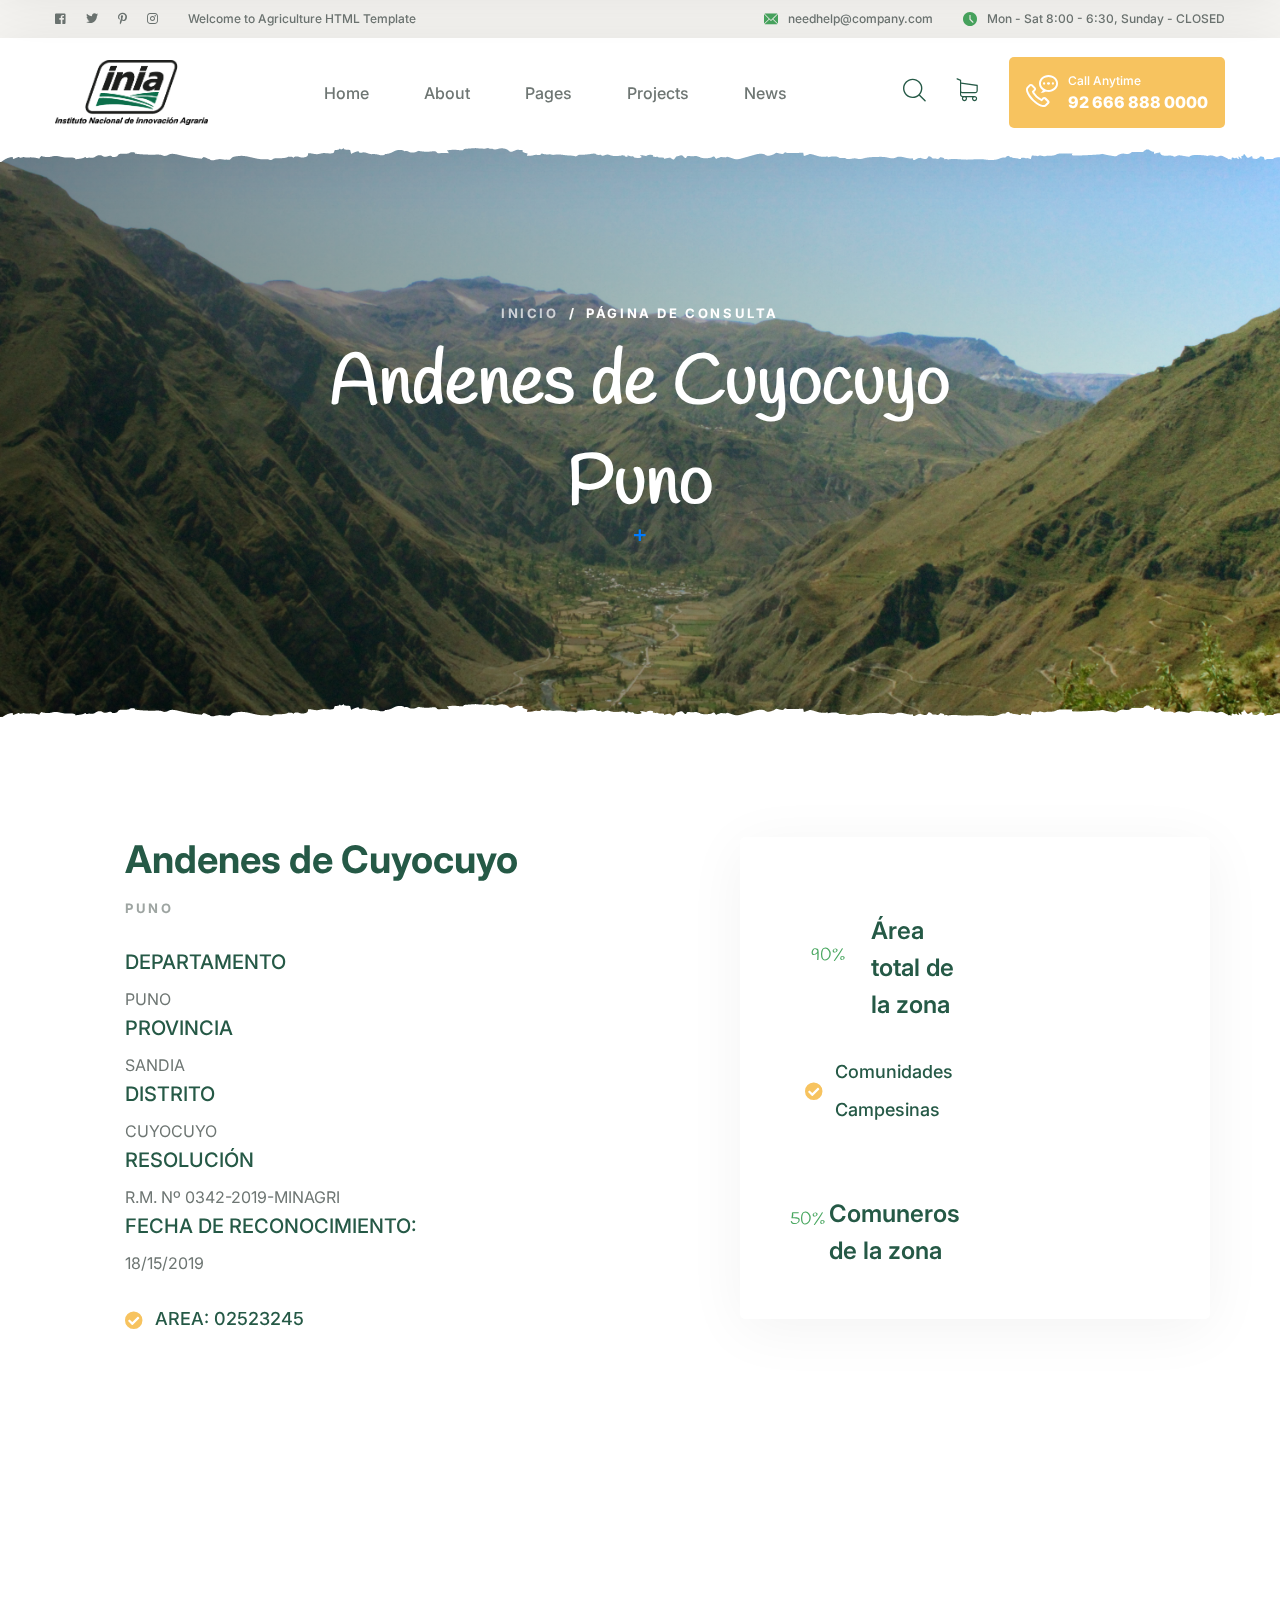
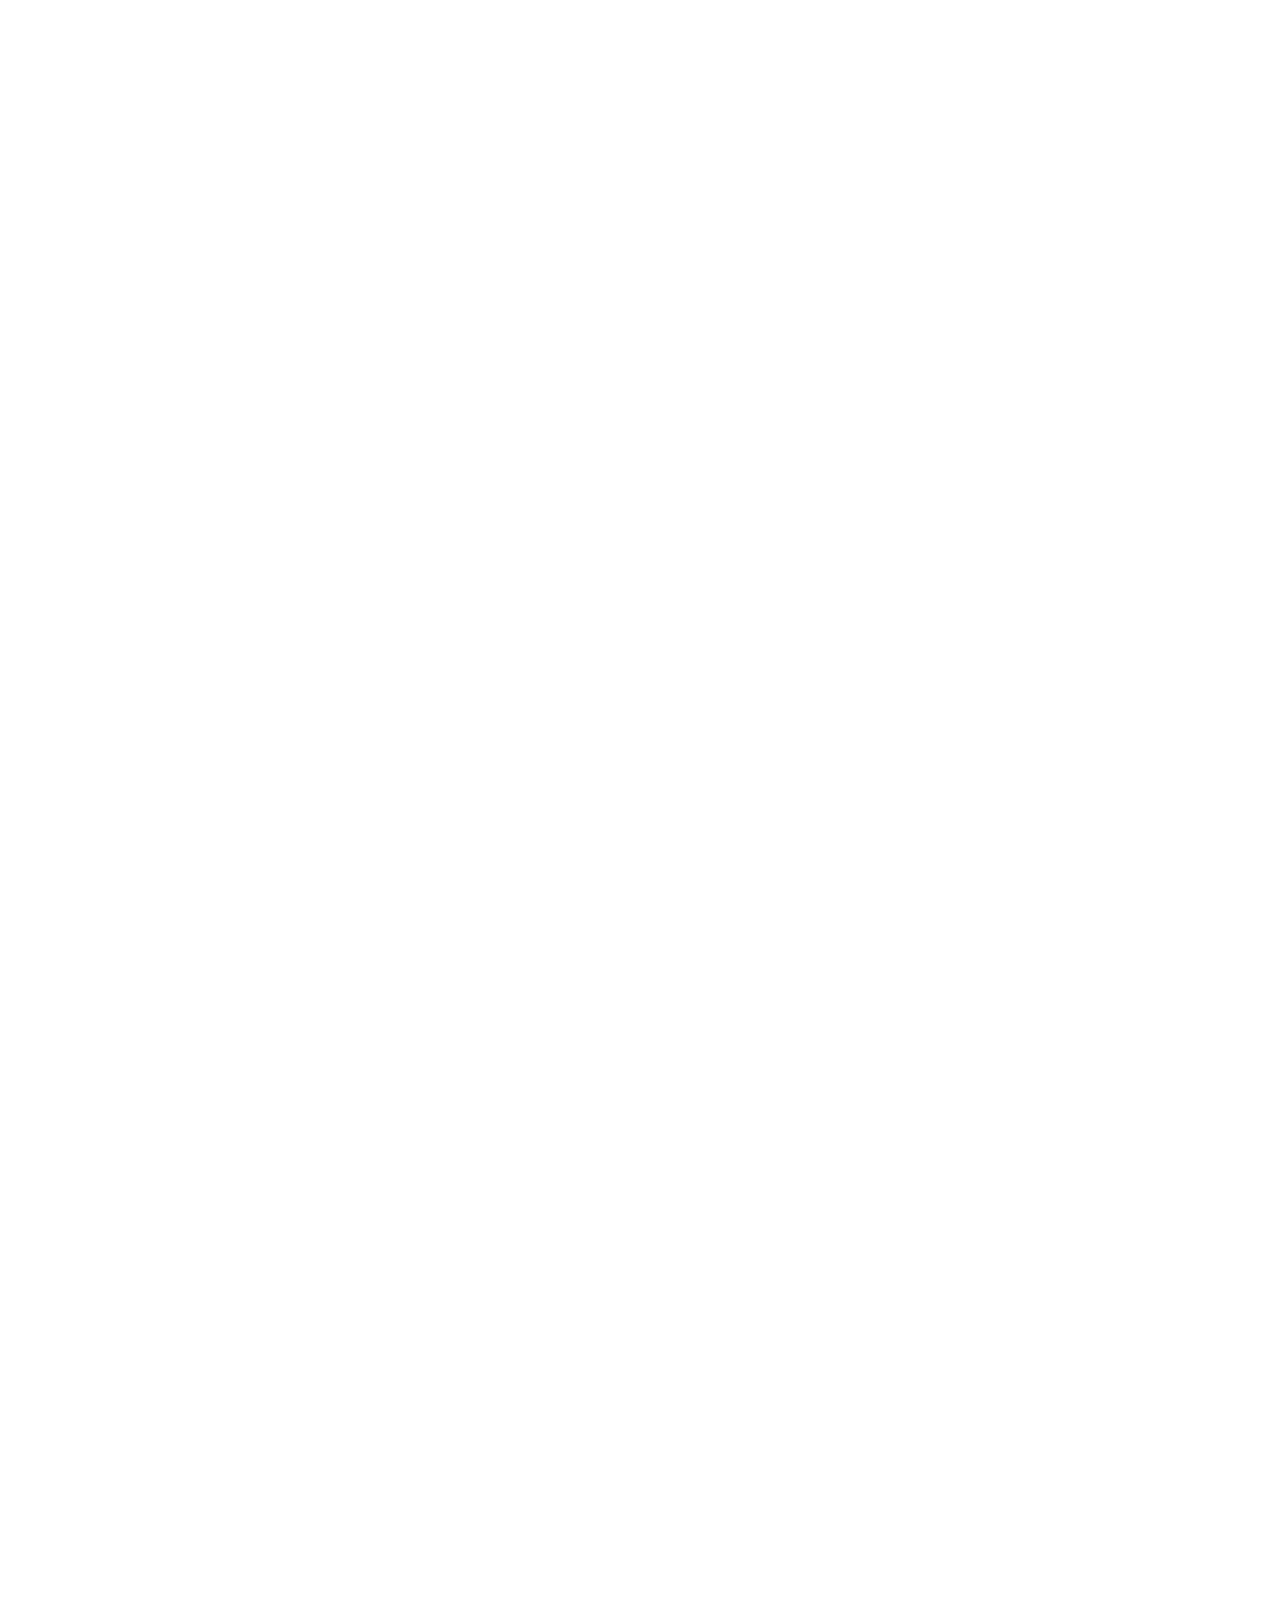
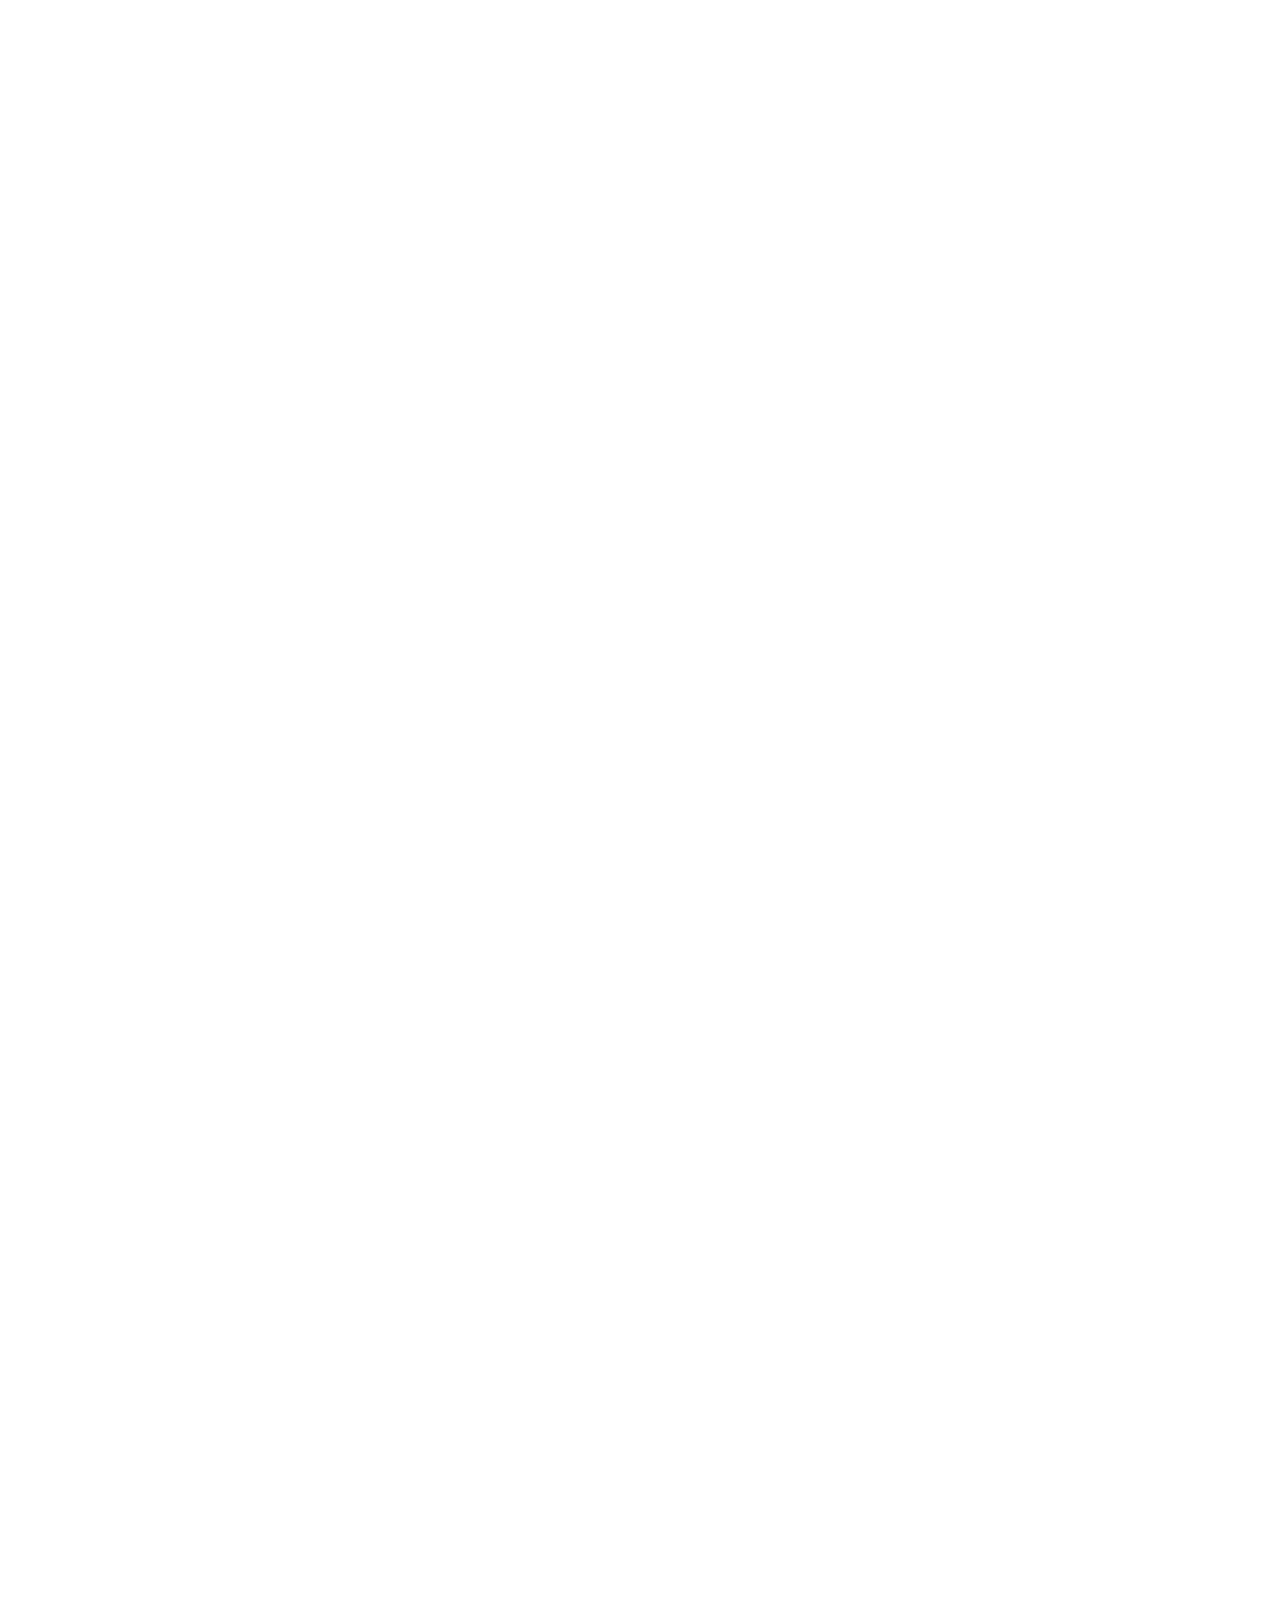
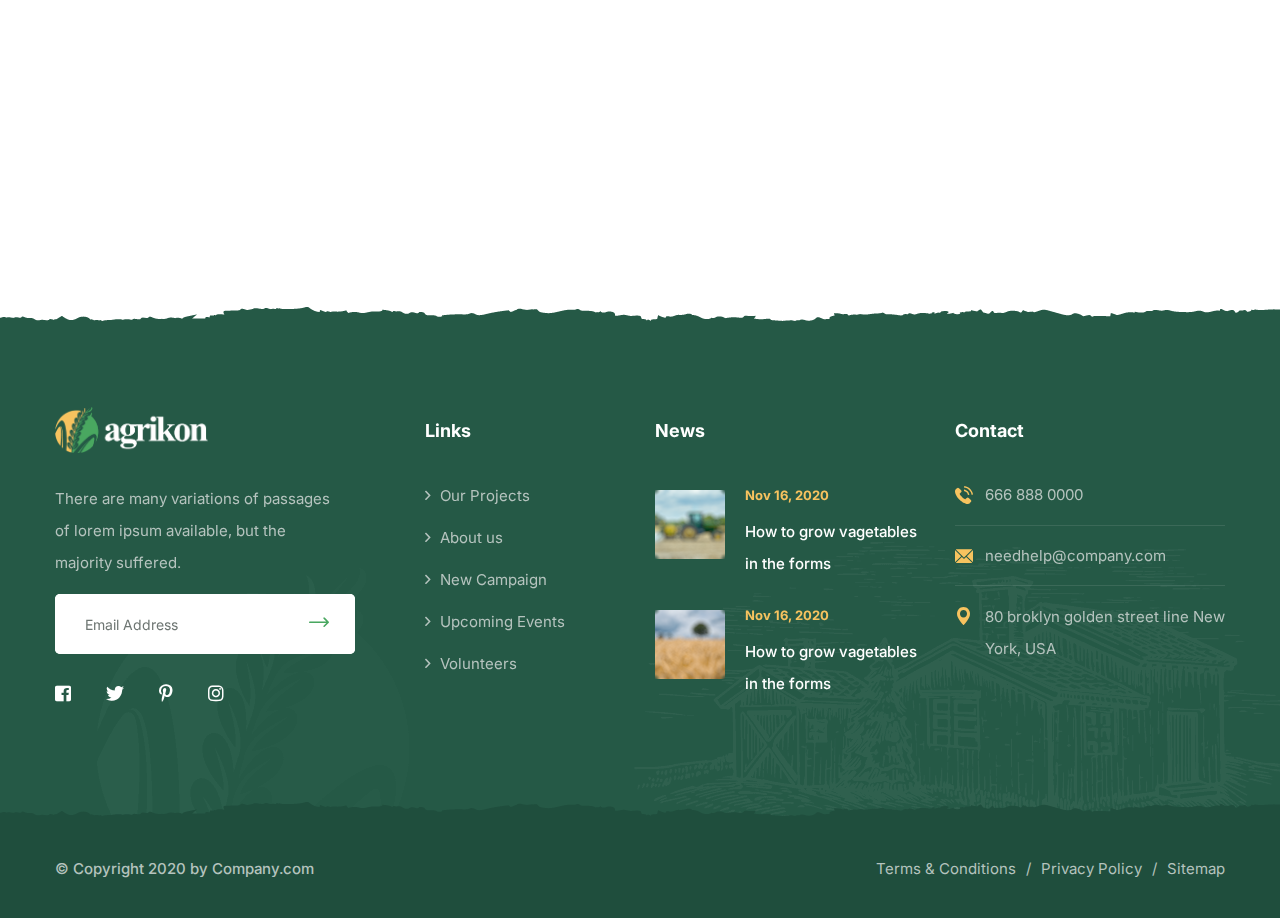
<file: index_old.html>
<!DOCTYPE html>
<html lang="en">

<head>
    <meta charset="UTF-8">
    <meta name="viewport" content="width=device-width, initial-scale=1.0">
    <title>Home One || Agrikon || HTML Template For Agriculture Farm & Farmers</title>
    <!-- favicons Icons -->
    <link rel="apple-touch-icon" sizes="180x180" href="assets/images/favicons/apple-touch-icon.png">
    <link rel="icon" type="image/png" sizes="32x32" href="assets/images/favicons/favicon-32x32.png">
    <link rel="icon" type="image/png" sizes="16x16" href="assets/images/favicons/favicon-16x16.png">
    <link rel="manifest" href="assets/images/favicons/site.webmanifest">
    <meta name="description" content="Agrikon HTML Template For Agriculture Farm & Farmers">

    <!-- fonts -->
    <link rel="preconnect" href="https://fonts.gstatic.com">
    <link
        href="https://fonts.googleapis.com/css2?family=Handlee&family=Inter:wght@100;200;300;400;500;600;700;800;900&display=swap"
        rel="stylesheet">

    <link rel="stylesheet" href="assets/css/bootstrap.min.css">
    <link rel="stylesheet" href="assets/css/fontawesome-all.min.css">
    <link rel="stylesheet" href="assets/css/swiper.min.css">
    <link rel="stylesheet" href="assets/css/animate.min.css">
    <link rel="stylesheet" href="assets/css/odometer.min.css">
    <link rel="stylesheet" href="assets/css/jarallax.css">
    <link rel="stylesheet" href="assets/css/magnific-popup.css">
    <link rel="stylesheet" href="assets/css/bootstrap-select.min.css">
    <link rel="stylesheet" href="assets/css/agrikon-icons.css">
    <link rel="stylesheet" href="assets/css/nouislider.min.css">
    <link rel="stylesheet" href="assets/css/nouislider.pips.css">

    <link rel="stylesheet" href="https://cdn.datatables.net/1.13.6/css/jquery.dataTables.min.css">
    <link rel="stylesheet" href="https://cdn.datatables.net/searchpanes/2.2.0/css/searchPanes.dataTables.min.css">
    <link rel="stylesheet" href="https://cdn.datatables.net/select/1.7.0/css/select.dataTables.min.css">


    <!-- template styles -->
    <link rel="stylesheet" href="assets/css/main.css">
</head>

<body>
    <div class="preloader">
        <img class="preloader__image" width="55" src="assets/images/loader.png" alt="">
    </div><!-- /.preloader -->
    <div class="page-wrapper">

        <header class="main-header">
            <div class="topbar">
                <div class="container">
                    <div class="topbar__left">
                        <div class="topbar__social">
                            <a href="#" class="fab fa-facebook-square"></a>
                            <a href="#" class="fab fa-twitter"></a>
                            <a href="#" class="fab fa-pinterest-p"></a>
                            <a href="#" class="fab fa-instagram"></a>
                        </div><!-- /.topbar__social -->
                        <p>Welcome to Agriculture HTML Template</p>
                    </div><!-- /.topbar__left -->
                    <div class="topbar__right">
                        <a href="#"><i class="agrikon-icon-email"></i>needhelp@company.com</a>
                        <a href="#"><i class="agrikon-icon-clock"></i>Mon - Sat 8:00 - 6:30, Sunday - CLOSED</a>
                    </div><!-- /.topbar__right -->
                </div><!-- /.container -->
            </div><!-- /.topbar -->
            <nav class="main-menu">
                <div class="container">
                    <div class="logo-box">
                        <a href="index.html" aria-label="logo image"><img src="assets/images/logo-dark.png" width="153"
                                alt=""></a>
                        <span class="fa fa-bars mobile-nav__toggler"></span>
                    </div><!-- /.logo-box -->
                    <ul class="main-menu__list">
                        <li class="dropdown">
                            <a href="index.html">Home</a>
                            <ul>
                                <li>
                                    <a href="index.html">Home One</a>
                                </li>
                                <li><a href="index-2.html">Home Two</a></li>
                                <li><a href="index-3.html">Home Three</a></li>
                                <li class="dropdown">
                                    <a href="#">Header Styles</a>
                                    <ul>
                                        <li><a href="index.html">Header One</a></li>
                                        <li><a href="index-2.html">Header Two</a></li>
                                    </ul>
                                </li>
                            </ul>
                        </li>
                        <li>
                            <a href="about.html">About</a>
                        </li>
                        <li class="dropdown"><a href="#">Pages</a>
                            <ul>
                                <li><a href="services.html">Services</a></li>
                                <li><a href="service-details.html">Service Details</a></li>
                                <li><a href="contact.html">Contact</a></li>
                            </ul>
                        </li>
                        <li class="dropdown">
                            <a href="projects.html">Projects</a>
                            <ul>
                                <li><a href="projects.html">Projects</a></li>
                                <li><a href="project-details.html">Projects Details</a></li>
                            </ul>
                        </li>
                        <li class="dropdown"><a href="blog.html">News</a>
                            <ul>
                                <li><a href="blog.html">News</a></li>
                                <li><a href="blog-details.html">News Details</a></li>
                            </ul>
                        </li>
                    </ul>
                    <!-- /.main-menu__list -->

                    <div class="main-header__info">
                        <a href="#" class="search-toggler main-header__search-btn"><i
                                class="agrikon-icon-magnifying-glass"></i></a>
                        <a class="main-header__cart-btn" href="#"><i class="agrikon-icon-shopping-cart"></i></a>
                        <a href="tel:92-666-888-0000" class="main-header__info-phone">
                            <i class="agrikon-icon-phone-call"></i>
                            <span class="main-header__info-phone-content">
                                <span class="main-header__info-phone-text">Call Anytime</span>
                                <span class="main-header__info-phone-title">92 666 888 0000</span>
                            </span><!-- /.main-header__info-phone-content -->
                        </a><!-- /.main-header__info-phone -->
                    </div><!-- /.main-header__info -->
                </div><!-- /.container -->
            </nav>
            <!-- /.main-menu -->
        </header><!-- /.main-header -->

        <div class="stricky-header stricked-menu main-menu">
            <div class="sticky-header__content"></div><!-- /.sticky-header__content -->
        </div><!-- /.stricky-header -->

        <section class="page-header">
            <div class="page-header__bg" style="background-image:
                linear-gradient(45deg, rgba(0,0,0,0.65) 0%,rgba(0,0,0,0) 100%),
                url(assets/images/1_cuyocuyo.jpg);">
            </div>
            <!-- /.page-header__bg -->
            <div class="container">
                <ul class="thm-breadcrumb list-unstyled">
                    <li><a href="index.html">Inicio</a></li>
                    <li>/</li>
                    <li><span>Página de consulta</span></li>
                </ul><!-- /.thm-breadcrumb list-unstyled -->
                <h2>Andenes de Cuyocuyo</h2>
                <h2>Puno
                </h2>
                <h4>
                    <a href="assets/images/1_cuyocuyo.jpg">+</a>
                </h4>
            </div><!-- /.container -->
        </section>
        
        <section class="about-two">
            <!-- <img src="assets/images/icons/about-2-bg-1.png" alt="" class="about-two__bg"> -->
            <div class="container">
                <div class="row">
                    <div class="col-lg-6">
                        <div class="about-two__content">
                            <div class="block-title">
                                <h3>Andenes de Cuyocuyo</h3>
                                <p>PUNO</p>
                            </div><!-- /.block-title -->
                            <div class="about-two__summery">
                                <!-- <p></p> -->
                                <h5>DEPARTAMENTO</h5>
                                <p>PUNO</p>
                                <h5>PROVINCIA</h5>
                                <p>SANDIA</p>
                                <h5>DISTRITO</h5>
                                <p>CUYOCUYO</p>
                                <h5>RESOLUCIÓN</h5>
                                <p>R.M. Nº 0342-2019-MINAGRI</p>
                                <h5>FECHA DE RECONOCIMIENTO:</h5>
                                <p>18/15/2019</p>
                                <ul class="list-unstyled about-two__list">
                                    <li>
                                        <i class="fa fa-check-circle"></i>
                                        AREA: 02523245
                                    </li>
                                </ul><!-- /.list-unstyled about-two__list -->
                            </div><!-- /.about-two__summery -->

                        </div><!-- /.about-two__content -->
                    </div><!-- /.col-lg-6 -->

                    <div class="col-lg-6">
                        <div class="about-two__content">
                            <div class="col-md-12">
                                <div class="feature-two__box">

                                    <div class="col-md-6">
                                        <div class="about-two__progress">
                                            <div class="about-two__progress-box">
                                                <div class="circle-progress"
                                                    data-options='{ "value": 0.90,"thickness": 2,"emptyFill": "#f6f5f2","lineCap": "square", "size": 118, "fill": { "color": "#49a760" } }'>
                                                    <span>90%</span>
                                                </div><!-- /.circle-progress -->
                                            </div><!-- /.about-two__progress-box -->
                                            <div class="about-two__progress-content">
                                                <h3>Área total de la zona</h3>
                                            </div><!-- /.about-two__progress-content -->
                                        </div><!-- /.about-two__progress -->

                                        <div class="about-two__progress">
                                            <ul class="list-unstyled about-two__list">
                                                <li>
                                                    <i class="fa fa-check-circle"></i>
                                                    Comunidades Campesinas
                                                </li>

                                            </ul><!-- /.list-unstyled about-two__list -->
                                        </div>
                                        <div class="about-two__progress">
                                            <div class="about-two__progress-box">
                                                <div class="circle-progress"
                                                    data-options='{ "value": 0.50,"thickness": 2,"emptyFill": "#f6f5f2","lineCap": "square", "size": 118, "fill": { "color": "#49a760" } }'>
                                                    <span>50%</span>
                                                </div><!-- /.circle-progress -->
                                            </div><!-- /.about-two__progress-box -->
                                            <div class="about-two__progress-content">
                                                <h3>Comuneros de la zona</h3>
                                            </div><!-- /.about-two__progress-content -->
                                        </div><!-- /.about-two__progress -->
                                    </div><!-- /.col-md-6 -->
                                </div><!-- /.feature-two__box -->
                            </div><!-- /.col-md-12 col-lg-4 -->
                        </div>
                    </div>
                </div><!-- /.row -->
            </div>
        </section><!-- /.about-two -->

        <!-- /.SECCIÓN DE CANTIDAD | CULTIVO | CRIANZA | FAUNA | FLORA   -->
        <!-- <section class="feature-two">
            <div class="container">
                <div class="row">
                    <div class="col-md-12 col-lg-3">
                        <div class="feature-two__box">
                            <i class="agrikon-icon-tractor-1"></i>
                            <p>4568</p>
                            <h3>Diversidad <br>
                                de Cultivo</h3>
                        </div>
                    </div>
                    <div class="col-md-12 col-lg-3">
                        <div class="feature-two__box">
                            <i class="agrikon-icon-agriculture"></i>
                            <p>54623</p>
                            <h3>Diversidad de<br>
                                Crianza</h3>
                        </div>
                    </div>
                    <div class="col-md-12 col-lg-3">
                        <div class="feature-two__box">
                            <i class="agrikon-icon-farmer"></i>
                            <p>545</p>
                            <h3>Diversidad de <br>
                                Fauna</h3>
                        </div>
                    </div>
                    <div class="col-md-12 col-lg-3">
                        <div class="feature-two__box">
                            <i class="agrikon-icon-farmer"></i>
                            <p>545</p>
                            <h3>Diversidad de <br>
                                Flora</h3>
                        </div>
                    </div>
                </div>
            </div>
        </section> -->

        <!-- /.SECCIÓN DE APARENTE TAB -->
        <!-- <section class="contact-infos">
            <div class="container">
                <div class="inner-container wow fadeInUp" data-wow-duration="1500ms">
                    <div class="row no-gutters">
                        <div class="col-sm-12 col-md-12 col-lg-4">
                            <div class="contact-infos__single">
                                <h3>Diversidad de cultivo</h3>
                                <p>Detalle</p>
                            </div>
                        </div>
                        <div class="col-sm-12 col-md-12 col-lg-4">
                            <div class="contact-infos__single">
                                <h3>Foto de la Zona</h3>
                                <p>Eventos, conocimientos y más</p>
                            </div>
                        </div>
                        <div class="col-sm-12 col-md-12 col-lg-4">
                            <div class="contact-infos__single">
                                <h3>Mapa de la zona</h3>
                                <p><a href="mailto:needhelp@company.com">Mapa cartográfico</a> <br>
                                </p>
                            </div>
                        </div>
                    </div>
                </div>
            </div>
        </section> -->

        
        <div class="">
            <div class="container">
                <div class="inner-container wow fadeInUp" data-wow-duration="1500ms">
                    <div class="row no-gutters">
                        <div class="col-sm-12 col-md-12 col-lg-12">
                            <ul class="nav nav-tabs" id="myTab" role="tablist">
                                <li class="nav-item" role="presentation">
                                    <button class="nav-link active" id="home-tab" data-bs-toggle="tab"
                                        data-bs-target="#home-tab-pane" type="button" role="tab"
                                        aria-controls="home-tab-pane" aria-selected="true">
                                        <h5>Diversidad de cultivo</h5>
                                    </button>
                                </li>
                                <li class="nav-item" role="presentation">
                                    <button class="nav-link" id="profile-tab" data-bs-toggle="tab"
                                        data-bs-target="#profile-tab-pane" type="button" role="tab"
                                        aria-controls="profile-tab-pane" aria-selected="false">
                                        <h5>Diversidad de crianza</h5>
                                    </button>
                                </li>
                                <li class="nav-item" role="presentation">
                                    <button class="nav-link" id="contact-tab" data-bs-toggle="tab"
                                        data-bs-target="#contact-tab-pane" type="button" role="tab"
                                        aria-controls="contact-tab-pane" aria-selected="false">
                                        <h5>Diversidad de flora</h5>
                                    </button>
                                </li>
                                <li class="nav-item" role="presentation">
                                    <button class="nav-link" id="contact-tab" data-bs-toggle="tab"
                                        data-bs-target="#contact-tab-pane" type="button" role="tab"
                                        aria-controls="contact-tab-pane" aria-selected="false">
                                        <h5>Diversidad de fauna</h5>
                                    </button>
                                </li>
                                <li class="nav-item" role="presentation">
                                    <button class="nav-link" id="contact-tab" data-bs-toggle="tab"
                                        data-bs-target="#contact-tab-pane" type="button" role="tab"
                                        aria-controls="contact-tab-pane" aria-selected="false">
                                        <h5>Conocimientos tradicionales</h5>
                                    </button>
                                </li>

                            </ul>
                            <div class="tab-content" id="myTabContent">
                                <div class="tab-pane fade show active" id="home-tab-pane" role="tabpanel"
                                    aria-labelledby="home-tab" tabindex="0">
                                    <!-- tabla -->
                                    <!-- <h2>Diversidad de cultivo</h2> -->
                                    <table id="example" class="display nowrap" style="width:100%">
                                        <thead>
                                            <tr>
                                                <th>Name</th>
                                                <th>Position</th>
                                                <th>Office</th>
                                                <th>Age</th>
                                                <th>Start date</th>
                                                <th>Salary</th>
                                            </tr>
                                        </thead>
                                        <tbody>
                                            <tr>
                                                <td>Tiger Nixon</td>
                                                <td>System Architect</td>
                                                <td>Edinburgh</td>
                                                <td>61</td>
                                                <td>2011-04-25</td>
                                                <td>$320,800</td>
                                            </tr>
                                            <tr>
                                                <td>Garrett Winters</td>
                                                <td>Accountant</td>
                                                <td>Tokyo</td>
                                                <td>63</td>
                                                <td>2011-07-25</td>
                                                <td>$170,750</td>
                                            </tr>
                                            <tr>
                                                <td>Ashton Cox</td>
                                                <td>Junior Technical Author</td>
                                                <td>San Francisco</td>
                                                <td>66</td>
                                                <td>2009-01-12</td>
                                                <td>$86,000</td>
                                            </tr>
                                            <tr>
                                                <td>Cedric Kelly</td>
                                                <td>Senior Javascript Developer</td>
                                                <td>Edinburgh</td>
                                                <td>22</td>
                                                <td>2012-03-29</td>
                                                <td>$433,060</td>
                                            </tr>
                                            <tr>
                                                <td>Airi Satou</td>
                                                <td>Accountant</td>
                                                <td>Tokyo</td>
                                                <td>33</td>
                                                <td>2008-11-28</td>
                                                <td>$162,700</td>
                                            </tr>
                                            <tr>
                                                <td>Brielle Williamson</td>
                                                <td>Integration Specialist</td>
                                                <td>New York</td>
                                                <td>61</td>
                                                <td>2012-12-02</td>
                                                <td>$372,000</td>
                                            </tr>
                                            <tr>
                                                <td>Herrod Chandler</td>
                                                <td>Sales Assistant</td>
                                                <td>San Francisco</td>
                                                <td>59</td>
                                                <td>2012-08-06</td>
                                                <td>$137,500</td>
                                            </tr>
                                            <tr>
                                                <td>Rhona Davidson</td>
                                                <td>Integration Specialist</td>
                                                <td>Tokyo</td>
                                                <td>55</td>
                                                <td>2010-10-14</td>
                                                <td>$327,900</td>
                                            </tr>
                                            <tr>
                                                <td>Colleen Hurst</td>
                                                <td>Javascript Developer</td>
                                                <td>San Francisco</td>
                                                <td>39</td>
                                                <td>2009-09-15</td>
                                                <td>$205,500</td>
                                            </tr>
                                            <tr>
                                                <td>Sonya Frost</td>
                                                <td>Software Engineer</td>
                                                <td>Edinburgh</td>
                                                <td>23</td>
                                                <td>2008-12-13</td>
                                                <td>$103,600</td>
                                            </tr>
                                            <tr>
                                                <td>Jena Gaines</td>
                                                <td>Office Manager</td>
                                                <td>London</td>
                                                <td>30</td>
                                                <td>2008-12-19</td>
                                                <td>$90,560</td>
                                            </tr>
                                            <tr>
                                                <td>Quinn Flynn</td>
                                                <td>Support Lead</td>
                                                <td>Edinburgh</td>
                                                <td>22</td>
                                                <td>2013-03-03</td>
                                                <td>$342,000</td>
                                            </tr>
                                            <tr>
                                                <td>Charde Marshall</td>
                                                <td>Regional Director</td>
                                                <td>San Francisco</td>
                                                <td>36</td>
                                                <td>2008-10-16</td>
                                                <td>$470,600</td>
                                            </tr>
                                            <tr>
                                                <td>Haley Kennedy</td>
                                                <td>Senior Marketing Designer</td>
                                                <td>London</td>
                                                <td>43</td>
                                                <td>2012-12-18</td>
                                                <td>$313,500</td>
                                            </tr>
                                            <tr>
                                                <td>Tatyana Fitzpatrick</td>
                                                <td>Regional Director</td>
                                                <td>London</td>
                                                <td>19</td>
                                                <td>2010-03-17</td>
                                                <td>$385,750</td>
                                            </tr>
                                            <tr>
                                                <td>Michael Silva</td>
                                                <td>Marketing Designer</td>
                                                <td>London</td>
                                                <td>66</td>
                                                <td>2012-11-27</td>
                                                <td>$198,500</td>
                                            </tr>
                                            <tr>
                                                <td>Paul Byrd</td>
                                                <td>Chief Financial Officer (CFO)</td>
                                                <td>New York</td>
                                                <td>64</td>
                                                <td>2010-06-09</td>
                                                <td>$725,000</td>
                                            </tr>
                                            <tr>
                                                <td>Gloria Little</td>
                                                <td>Systems Administrator</td>
                                                <td>New York</td>
                                                <td>59</td>
                                                <td>2009-04-10</td>
                                                <td>$237,500</td>
                                            </tr>
                                            <tr>
                                                <td>Bradley Greer</td>
                                                <td>Software Engineer</td>
                                                <td>London</td>
                                                <td>41</td>
                                                <td>2012-10-13</td>
                                                <td>$132,000</td>
                                            </tr>
                                            <tr>
                                                <td>Dai Rios</td>
                                                <td>Personnel Lead</td>
                                                <td>Edinburgh</td>
                                                <td>35</td>
                                                <td>2012-09-26</td>
                                                <td>$217,500</td>
                                            </tr>
                                            <tr>
                                                <td>Jenette Caldwell</td>
                                                <td>Development Lead</td>
                                                <td>New York</td>
                                                <td>30</td>
                                                <td>2011-09-03</td>
                                                <td>$345,000</td>
                                            </tr>
                                            <tr>
                                                <td>Yuri Berry</td>
                                                <td>Chief Marketing Officer (CMO)</td>
                                                <td>New York</td>
                                                <td>40</td>
                                                <td>2009-06-25</td>
                                                <td>$675,000</td>
                                            </tr>
                                            <tr>
                                                <td>Caesar Vance</td>
                                                <td>Pre-Sales Support</td>
                                                <td>New York</td>
                                                <td>21</td>
                                                <td>2011-12-12</td>
                                                <td>$106,450</td>
                                            </tr>
                                            <tr>
                                                <td>Doris Wilder</td>
                                                <td>Sales Assistant</td>
                                                <td>Sydney</td>
                                                <td>23</td>
                                                <td>2010-09-20</td>
                                                <td>$85,600</td>
                                            </tr>
                                            <tr>
                                                <td>Angelica Ramos</td>
                                                <td>Chief Executive Officer (CEO)</td>
                                                <td>London</td>
                                                <td>47</td>
                                                <td>2009-10-09</td>
                                                <td>$1,200,000</td>
                                            </tr>
                                            <tr>
                                                <td>Gavin Joyce</td>
                                                <td>Developer</td>
                                                <td>Edinburgh</td>
                                                <td>42</td>
                                                <td>2010-12-22</td>
                                                <td>$92,575</td>
                                            </tr>
                                            <tr>
                                                <td>Jennifer Chang</td>
                                                <td>Regional Director</td>
                                                <td>Singapore</td>
                                                <td>28</td>
                                                <td>2010-11-14</td>
                                                <td>$357,650</td>
                                            </tr>
                                            <tr>
                                                <td>Brenden Wagner</td>
                                                <td>Software Engineer</td>
                                                <td>San Francisco</td>
                                                <td>28</td>
                                                <td>2011-06-07</td>
                                                <td>$206,850</td>
                                            </tr>
                                            <tr>
                                                <td>Fiona Green</td>
                                                <td>Chief Operating Officer (COO)</td>
                                                <td>San Francisco</td>
                                                <td>48</td>
                                                <td>2010-03-11</td>
                                                <td>$850,000</td>
                                            </tr>
                                            <tr>
                                                <td>Shou Itou</td>
                                                <td>Regional Marketing</td>
                                                <td>Tokyo</td>
                                                <td>20</td>
                                                <td>2011-08-14</td>
                                                <td>$163,000</td>
                                            </tr>
                                            <tr>
                                                <td>Michelle House</td>
                                                <td>Integration Specialist</td>
                                                <td>Sydney</td>
                                                <td>37</td>
                                                <td>2011-06-02</td>
                                                <td>$95,400</td>
                                            </tr>
                                            <tr>
                                                <td>Suki Burks</td>
                                                <td>Developer</td>
                                                <td>London</td>
                                                <td>53</td>
                                                <td>2009-10-22</td>
                                                <td>$114,500</td>
                                            </tr>
                                            <tr>
                                                <td>Prescott Bartlett</td>
                                                <td>Technical Author</td>
                                                <td>London</td>
                                                <td>27</td>
                                                <td>2011-05-07</td>
                                                <td>$145,000</td>
                                            </tr>
                                            <tr>
                                                <td>Gavin Cortez</td>
                                                <td>Team Leader</td>
                                                <td>San Francisco</td>
                                                <td>22</td>
                                                <td>2008-10-26</td>
                                                <td>$235,500</td>
                                            </tr>
                                            <tr>
                                                <td>Martena Mccray</td>
                                                <td>Post-Sales support</td>
                                                <td>Edinburgh</td>
                                                <td>46</td>
                                                <td>2011-03-09</td>
                                                <td>$324,050</td>
                                            </tr>
                                            <tr>
                                                <td>Unity Butler</td>
                                                <td>Marketing Designer</td>
                                                <td>San Francisco</td>
                                                <td>47</td>
                                                <td>2009-12-09</td>
                                                <td>$85,675</td>
                                            </tr>
                                            <tr>
                                                <td>Howard Hatfield</td>
                                                <td>Office Manager</td>
                                                <td>San Francisco</td>
                                                <td>51</td>
                                                <td>2008-12-16</td>
                                                <td>$164,500</td>
                                            </tr>
                                            <tr>
                                                <td>Hope Fuentes</td>
                                                <td>Secretary</td>
                                                <td>San Francisco</td>
                                                <td>41</td>
                                                <td>2010-02-12</td>
                                                <td>$109,850</td>
                                            </tr>
                                            <tr>
                                                <td>Vivian Harrell</td>
                                                <td>Financial Controller</td>
                                                <td>San Francisco</td>
                                                <td>62</td>
                                                <td>2009-02-14</td>
                                                <td>$452,500</td>
                                            </tr>
                                            <tr>
                                                <td>Timothy Mooney</td>
                                                <td>Office Manager</td>
                                                <td>London</td>
                                                <td>37</td>
                                                <td>2008-12-11</td>
                                                <td>$136,200</td>
                                            </tr>
                                            <tr>
                                                <td>Jackson Bradshaw</td>
                                                <td>Director</td>
                                                <td>New York</td>
                                                <td>65</td>
                                                <td>2008-09-26</td>
                                                <td>$645,750</td>
                                            </tr>
                                            <tr>
                                                <td>Olivia Liang</td>
                                                <td>Support Engineer</td>
                                                <td>Singapore</td>
                                                <td>64</td>
                                                <td>2011-02-03</td>
                                                <td>$234,500</td>
                                            </tr>
                                            <tr>
                                                <td>Bruno Nash</td>
                                                <td>Software Engineer</td>
                                                <td>London</td>
                                                <td>38</td>
                                                <td>2011-05-03</td>
                                                <td>$163,500</td>
                                            </tr>
                                            <tr>
                                                <td>Sakura Yamamoto</td>
                                                <td>Support Engineer</td>
                                                <td>Tokyo</td>
                                                <td>37</td>
                                                <td>2009-08-19</td>
                                                <td>$139,575</td>
                                            </tr>
                                            <tr>
                                                <td>Thor Walton</td>
                                                <td>Developer</td>
                                                <td>New York</td>
                                                <td>61</td>
                                                <td>2013-08-11</td>
                                                <td>$98,540</td>
                                            </tr>
                                            <tr>
                                                <td>Finn Camacho</td>
                                                <td>Support Engineer</td>
                                                <td>San Francisco</td>
                                                <td>47</td>
                                                <td>2009-07-07</td>
                                                <td>$87,500</td>
                                            </tr>
                                            <tr>
                                                <td>Serge Baldwin</td>
                                                <td>Data Coordinator</td>
                                                <td>Singapore</td>
                                                <td>64</td>
                                                <td>2012-04-09</td>
                                                <td>$138,575</td>
                                            </tr>
                                            <tr>
                                                <td>Zenaida Frank</td>
                                                <td>Software Engineer</td>
                                                <td>New York</td>
                                                <td>63</td>
                                                <td>2010-01-04</td>
                                                <td>$125,250</td>
                                            </tr>
                                            <tr>
                                                <td>Zorita Serrano</td>
                                                <td>Software Engineer</td>
                                                <td>San Francisco</td>
                                                <td>56</td>
                                                <td>2012-06-01</td>
                                                <td>$115,000</td>
                                            </tr>
                                            <tr>
                                                <td>Jennifer Acosta</td>
                                                <td>Junior Javascript Developer</td>
                                                <td>Edinburgh</td>
                                                <td>43</td>
                                                <td>2013-02-01</td>
                                                <td>$75,650</td>
                                            </tr>
                                            <tr>
                                                <td>Cara Stevens</td>
                                                <td>Sales Assistant</td>
                                                <td>New York</td>
                                                <td>46</td>
                                                <td>2011-12-06</td>
                                                <td>$145,600</td>
                                            </tr>
                                            <tr>
                                                <td>Hermione Butler</td>
                                                <td>Regional Director</td>
                                                <td>London</td>
                                                <td>47</td>
                                                <td>2011-03-21</td>
                                                <td>$356,250</td>
                                            </tr>
                                            <tr>
                                                <td>Lael Greer</td>
                                                <td>Systems Administrator</td>
                                                <td>London</td>
                                                <td>21</td>
                                                <td>2009-02-27</td>
                                                <td>$103,500</td>
                                            </tr>
                                            <tr>
                                                <td>Jonas Alexander</td>
                                                <td>Developer</td>
                                                <td>San Francisco</td>
                                                <td>30</td>
                                                <td>2010-07-14</td>
                                                <td>$86,500</td>
                                            </tr>
                                            <tr>
                                                <td>Shad Decker</td>
                                                <td>Regional Director</td>
                                                <td>Edinburgh</td>
                                                <td>51</td>
                                                <td>2008-11-13</td>
                                                <td>$183,000</td>
                                            </tr>
                                            <tr>
                                                <td>Michael Bruce</td>
                                                <td>Javascript Developer</td>
                                                <td>Singapore</td>
                                                <td>29</td>
                                                <td>2011-06-27</td>
                                                <td>$183,000</td>
                                            </tr>
                                            <tr>
                                                <td>Donna Snider</td>
                                                <td>Customer Support</td>
                                                <td>New York</td>
                                                <td>27</td>
                                                <td>2011-01-25</td>
                                                <td>$112,000</td>
                                            </tr>
                                        </tbody>
                                        <tfoot>
                                            <tr>
                                                <th>Name</th>
                                                <th>Position</th>
                                                <th>Office</th>
                                                <th>Age</th>
                                                <th>Start date</th>
                                                <th>Salary</th>
                                            </tr>
                                        </tfoot>
                                    </table>

                                </div>
                                <div class="tab-pane fade" id="profile-tab-pane" role="tabpanel"
                                    aria-labelledby="profile-tab" tabindex="1">
                                    2</div>
                                <div class="tab-pane fade" id="contact-tab-pane" role="tabpanel"
                                    aria-labelledby="contact-tab" tabindex="2">
                                    3</div>
                                <div class="tab-pane fade" id="disabled-tab-pane" role="tabpanel"
                                    aria-labelledby="disabled-tab" tabindex="3">4</div>
                            </div>

                        </div>
                    </div>
                </div>
            </div>
        </div>

        <div class="contact-one">
            <div class="container">
                <div class="inner-container wow fadeInUp" data-wow-duration="1500ms">
                    <div class="row no-gutters">
                        <div class="col-sm-12 col-md-12 col-lg-12">
                            <ul class="nav nav-tabs" id="myTab" role="tablist">
                                <li class="nav-item" role="presentation">
                                    <button class="nav-link active" id="home-tab" data-bs-toggle="tab"
                                        data-bs-target="#home-tab-pane" type="button" role="tab"
                                        aria-controls="home-tab-pane" aria-selected="true">
                                        <h5>Fotos</h5>
                                    </button>
                                </li>
                                <li class="nav-item" role="presentation">
                                    <button class="nav-link" id="profile-tab" data-bs-toggle="tab"
                                        data-bs-target="#profile-tab-pane" type="button" role="tab"
                                        aria-controls="profile-tab-pane" aria-selected="false">
                                        <h5>Mapa cartográfico</h5>
                                    </button>
                                </li>


                            </ul>
                            <div class="tab-content" id="myTabContent">
                                <div class="tab-pane fade show active" id="home-tab-pane" role="tabpanel"
                                    aria-labelledby="home-tab" tabindex="0">
                                    <!-- tabla -->
                                    <!-- <h2>Diversidad de cultivo</h2> -->

                                    <div class="projects-one">
                                        <div class="container">
                                            <div class="row">
                                                <div class="col-sm-12 col-md-6 col-lg-4">
                                                    <div class="projects-one__single">
                                                        <img src="assets/images/projects/project-1-1.jpg" alt="">
                                                        <div class="projects-one__content">
                                                            <h3>Harvest Innovation</h3>
                                                            <a href="project-details.html"
                                                                class="projects-one__button"><i
                                                                    class="agrikon-icon-right-arrow"></i></a><!-- /.projects-one__button -->
                                                        </div><!-- /.projects-one__content -->
                                                    </div><!-- /.projects-one__single -->
                                                </div><!-- /.col-sm-12 -->
                                                <div class="col-sm-12 col-md-6 col-lg-4">
                                                    <div class="projects-one__single">
                                                        <img src="assets/images/projects/project-1-2.jpg" alt="">
                                                        <div class="projects-one__content">
                                                            <h3>Harvest Innovation</h3>
                                                            <a href="project-details.html"
                                                                class="projects-one__button"><i
                                                                    class="agrikon-icon-right-arrow"></i></a><!-- /.projects-one__button -->
                                                        </div><!-- /.projects-one__content -->
                                                    </div><!-- /.projects-one__single -->
                                                </div><!-- /.col-sm-12 -->
                                                <div class="col-sm-12 col-md-6 col-lg-4">
                                                    <div class="projects-one__single">
                                                        <img src="assets/images/projects/project-1-3.jpg" alt="">
                                                        <div class="projects-one__content">
                                                            <h3>Harvest Innovation</h3>
                                                            <a href="project-details.html"
                                                                class="projects-one__button"><i
                                                                    class="agrikon-icon-right-arrow"></i></a><!-- /.projects-one__button -->
                                                        </div><!-- /.projects-one__content -->
                                                    </div><!-- /.projects-one__single -->
                                                </div><!-- /.col-sm-12 -->
                                                <div class="col-sm-12 col-md-6 col-lg-4">
                                                    <div class="projects-one__single">
                                                        <img src="assets/images/projects/project-1-4.jpg" alt="">
                                                        <div class="projects-one__content">
                                                            <h3>Harvest Innovation</h3>
                                                            <a href="project-details.html"
                                                                class="projects-one__button"><i
                                                                    class="agrikon-icon-right-arrow"></i></a><!-- /.projects-one__button -->
                                                        </div><!-- /.projects-one__content -->
                                                    </div><!-- /.projects-one__single -->
                                                </div><!-- /.col-sm-12 -->
                                                <div class="col-sm-12 col-md-6 col-lg-4">
                                                    <div class="projects-one__single">
                                                        <img src="assets/images/projects/project-1-5.jpg" alt="">
                                                        <div class="projects-one__content">
                                                            <h3>Harvest Innovation</h3>
                                                            <a href="project-details.html"
                                                                class="projects-one__button"><i
                                                                    class="agrikon-icon-right-arrow"></i></a><!-- /.projects-one__button -->
                                                        </div><!-- /.projects-one__content -->
                                                    </div><!-- /.projects-one__single -->
                                                </div><!-- /.col-sm-12 -->
                                                <div class="col-sm-12 col-md-6 col-lg-4">
                                                    <div class="projects-one__single">
                                                        <img src="assets/images/projects/project-1-6.jpg" alt="">
                                                        <div class="projects-one__content">
                                                            <h3>Harvest Innovation</h3>
                                                            <a href="project-details.html"
                                                                class="projects-one__button"><i
                                                                    class="agrikon-icon-right-arrow"></i></a><!-- /.projects-one__button -->
                                                        </div><!-- /.projects-one__content -->
                                                    </div><!-- /.projects-one__single -->
                                                </div><!-- /.col-sm-12 -->
                                            </div><!-- /.row -->
                                        </div><!-- /.container -->
                                    </div><!-- /.projects-one -->

                                </div>
                                <div class="tab-pane fade" id="profile-tab-pane" role="tabpanel"
                                    aria-labelledby="profile-tab" tabindex="1">
                                    2</div>
                                <div class="tab-pane fade" id="contact-tab-pane" role="tabpanel"
                                    aria-labelledby="contact-tab" tabindex="2">
                                    3</div>
                                <div class="tab-pane fade" id="disabled-tab-pane" role="tabpanel"
                                    aria-labelledby="disabled-tab" tabindex="3">4</div>
                            </div>

                        </div>
                    </div>
                </div>
            </div>
        </div>

        <!-- tabla inicial -->
        <!-- <section class="contact-infos pt-lg-5">
            <div class="container">
                <div class="inner-container wow fadeInUp" data-wow-duration="1500ms">
                    <div class="row no-gutters">
                        <div class="col-sm-12 col-md-12 col-lg-12">
                            <div class="contact-infos__single">
                                <h3>Diversidad de cultivo</h3>
                                <table id="example" class="display nowrap" style="width:100%">
                                    <thead>
                                        <tr>
                                            <th>Name</th>
                                            <th>Position</th>
                                            <th>Office</th>
                                            <th>Age</th>
                                            <th>Start date</th>
                                            <th>Salary</th>
                                        </tr>
                                    </thead>
                                    <tbody>
                                        <tr>
                                            <td>Tiger Nixon</td>
                                            <td>System Architect</td>
                                            <td>Edinburgh</td>
                                            <td>61</td>
                                            <td>2011-04-25</td>
                                            <td>$320,800</td>
                                        </tr>
                                        <tr>
                                            <td>Garrett Winters</td>
                                            <td>Accountant</td>
                                            <td>Tokyo</td>
                                            <td>63</td>
                                            <td>2011-07-25</td>
                                            <td>$170,750</td>
                                        </tr>
                                        <tr>
                                            <td>Ashton Cox</td>
                                            <td>Junior Technical Author</td>
                                            <td>San Francisco</td>
                                            <td>66</td>
                                            <td>2009-01-12</td>
                                            <td>$86,000</td>
                                        </tr>
                                        <tr>
                                            <td>Cedric Kelly</td>
                                            <td>Senior Javascript Developer</td>
                                            <td>Edinburgh</td>
                                            <td>22</td>
                                            <td>2012-03-29</td>
                                            <td>$433,060</td>
                                        </tr>
                                        <tr>
                                            <td>Airi Satou</td>
                                            <td>Accountant</td>
                                            <td>Tokyo</td>
                                            <td>33</td>
                                            <td>2008-11-28</td>
                                            <td>$162,700</td>
                                        </tr>
                                        <tr>
                                            <td>Brielle Williamson</td>
                                            <td>Integration Specialist</td>
                                            <td>New York</td>
                                            <td>61</td>
                                            <td>2012-12-02</td>
                                            <td>$372,000</td>
                                        </tr>
                                        <tr>
                                            <td>Herrod Chandler</td>
                                            <td>Sales Assistant</td>
                                            <td>San Francisco</td>
                                            <td>59</td>
                                            <td>2012-08-06</td>
                                            <td>$137,500</td>
                                        </tr>
                                        <tr>
                                            <td>Rhona Davidson</td>
                                            <td>Integration Specialist</td>
                                            <td>Tokyo</td>
                                            <td>55</td>
                                            <td>2010-10-14</td>
                                            <td>$327,900</td>
                                        </tr>
                                        <tr>
                                            <td>Colleen Hurst</td>
                                            <td>Javascript Developer</td>
                                            <td>San Francisco</td>
                                            <td>39</td>
                                            <td>2009-09-15</td>
                                            <td>$205,500</td>
                                        </tr>
                                        <tr>
                                            <td>Sonya Frost</td>
                                            <td>Software Engineer</td>
                                            <td>Edinburgh</td>
                                            <td>23</td>
                                            <td>2008-12-13</td>
                                            <td>$103,600</td>
                                        </tr>
                                        <tr>
                                            <td>Jena Gaines</td>
                                            <td>Office Manager</td>
                                            <td>London</td>
                                            <td>30</td>
                                            <td>2008-12-19</td>
                                            <td>$90,560</td>
                                        </tr>
                                        <tr>
                                            <td>Quinn Flynn</td>
                                            <td>Support Lead</td>
                                            <td>Edinburgh</td>
                                            <td>22</td>
                                            <td>2013-03-03</td>
                                            <td>$342,000</td>
                                        </tr>
                                        <tr>
                                            <td>Charde Marshall</td>
                                            <td>Regional Director</td>
                                            <td>San Francisco</td>
                                            <td>36</td>
                                            <td>2008-10-16</td>
                                            <td>$470,600</td>
                                        </tr>
                                        <tr>
                                            <td>Haley Kennedy</td>
                                            <td>Senior Marketing Designer</td>
                                            <td>London</td>
                                            <td>43</td>
                                            <td>2012-12-18</td>
                                            <td>$313,500</td>
                                        </tr>
                                        <tr>
                                            <td>Tatyana Fitzpatrick</td>
                                            <td>Regional Director</td>
                                            <td>London</td>
                                            <td>19</td>
                                            <td>2010-03-17</td>
                                            <td>$385,750</td>
                                        </tr>
                                        <tr>
                                            <td>Michael Silva</td>
                                            <td>Marketing Designer</td>
                                            <td>London</td>
                                            <td>66</td>
                                            <td>2012-11-27</td>
                                            <td>$198,500</td>
                                        </tr>
                                        <tr>
                                            <td>Paul Byrd</td>
                                            <td>Chief Financial Officer (CFO)</td>
                                            <td>New York</td>
                                            <td>64</td>
                                            <td>2010-06-09</td>
                                            <td>$725,000</td>
                                        </tr>
                                        <tr>
                                            <td>Gloria Little</td>
                                            <td>Systems Administrator</td>
                                            <td>New York</td>
                                            <td>59</td>
                                            <td>2009-04-10</td>
                                            <td>$237,500</td>
                                        </tr>
                                        <tr>
                                            <td>Bradley Greer</td>
                                            <td>Software Engineer</td>
                                            <td>London</td>
                                            <td>41</td>
                                            <td>2012-10-13</td>
                                            <td>$132,000</td>
                                        </tr>
                                        <tr>
                                            <td>Dai Rios</td>
                                            <td>Personnel Lead</td>
                                            <td>Edinburgh</td>
                                            <td>35</td>
                                            <td>2012-09-26</td>
                                            <td>$217,500</td>
                                        </tr>
                                        <tr>
                                            <td>Jenette Caldwell</td>
                                            <td>Development Lead</td>
                                            <td>New York</td>
                                            <td>30</td>
                                            <td>2011-09-03</td>
                                            <td>$345,000</td>
                                        </tr>
                                        <tr>
                                            <td>Yuri Berry</td>
                                            <td>Chief Marketing Officer (CMO)</td>
                                            <td>New York</td>
                                            <td>40</td>
                                            <td>2009-06-25</td>
                                            <td>$675,000</td>
                                        </tr>
                                        <tr>
                                            <td>Caesar Vance</td>
                                            <td>Pre-Sales Support</td>
                                            <td>New York</td>
                                            <td>21</td>
                                            <td>2011-12-12</td>
                                            <td>$106,450</td>
                                        </tr>
                                        <tr>
                                            <td>Doris Wilder</td>
                                            <td>Sales Assistant</td>
                                            <td>Sydney</td>
                                            <td>23</td>
                                            <td>2010-09-20</td>
                                            <td>$85,600</td>
                                        </tr>
                                        <tr>
                                            <td>Angelica Ramos</td>
                                            <td>Chief Executive Officer (CEO)</td>
                                            <td>London</td>
                                            <td>47</td>
                                            <td>2009-10-09</td>
                                            <td>$1,200,000</td>
                                        </tr>
                                        <tr>
                                            <td>Gavin Joyce</td>
                                            <td>Developer</td>
                                            <td>Edinburgh</td>
                                            <td>42</td>
                                            <td>2010-12-22</td>
                                            <td>$92,575</td>
                                        </tr>
                                        <tr>
                                            <td>Jennifer Chang</td>
                                            <td>Regional Director</td>
                                            <td>Singapore</td>
                                            <td>28</td>
                                            <td>2010-11-14</td>
                                            <td>$357,650</td>
                                        </tr>
                                        <tr>
                                            <td>Brenden Wagner</td>
                                            <td>Software Engineer</td>
                                            <td>San Francisco</td>
                                            <td>28</td>
                                            <td>2011-06-07</td>
                                            <td>$206,850</td>
                                        </tr>
                                        <tr>
                                            <td>Fiona Green</td>
                                            <td>Chief Operating Officer (COO)</td>
                                            <td>San Francisco</td>
                                            <td>48</td>
                                            <td>2010-03-11</td>
                                            <td>$850,000</td>
                                        </tr>
                                        <tr>
                                            <td>Shou Itou</td>
                                            <td>Regional Marketing</td>
                                            <td>Tokyo</td>
                                            <td>20</td>
                                            <td>2011-08-14</td>
                                            <td>$163,000</td>
                                        </tr>
                                        <tr>
                                            <td>Michelle House</td>
                                            <td>Integration Specialist</td>
                                            <td>Sydney</td>
                                            <td>37</td>
                                            <td>2011-06-02</td>
                                            <td>$95,400</td>
                                        </tr>
                                        <tr>
                                            <td>Suki Burks</td>
                                            <td>Developer</td>
                                            <td>London</td>
                                            <td>53</td>
                                            <td>2009-10-22</td>
                                            <td>$114,500</td>
                                        </tr>
                                        <tr>
                                            <td>Prescott Bartlett</td>
                                            <td>Technical Author</td>
                                            <td>London</td>
                                            <td>27</td>
                                            <td>2011-05-07</td>
                                            <td>$145,000</td>
                                        </tr>
                                        <tr>
                                            <td>Gavin Cortez</td>
                                            <td>Team Leader</td>
                                            <td>San Francisco</td>
                                            <td>22</td>
                                            <td>2008-10-26</td>
                                            <td>$235,500</td>
                                        </tr>
                                        <tr>
                                            <td>Martena Mccray</td>
                                            <td>Post-Sales support</td>
                                            <td>Edinburgh</td>
                                            <td>46</td>
                                            <td>2011-03-09</td>
                                            <td>$324,050</td>
                                        </tr>
                                        <tr>
                                            <td>Unity Butler</td>
                                            <td>Marketing Designer</td>
                                            <td>San Francisco</td>
                                            <td>47</td>
                                            <td>2009-12-09</td>
                                            <td>$85,675</td>
                                        </tr>
                                        <tr>
                                            <td>Howard Hatfield</td>
                                            <td>Office Manager</td>
                                            <td>San Francisco</td>
                                            <td>51</td>
                                            <td>2008-12-16</td>
                                            <td>$164,500</td>
                                        </tr>
                                        <tr>
                                            <td>Hope Fuentes</td>
                                            <td>Secretary</td>
                                            <td>San Francisco</td>
                                            <td>41</td>
                                            <td>2010-02-12</td>
                                            <td>$109,850</td>
                                        </tr>
                                        <tr>
                                            <td>Vivian Harrell</td>
                                            <td>Financial Controller</td>
                                            <td>San Francisco</td>
                                            <td>62</td>
                                            <td>2009-02-14</td>
                                            <td>$452,500</td>
                                        </tr>
                                        <tr>
                                            <td>Timothy Mooney</td>
                                            <td>Office Manager</td>
                                            <td>London</td>
                                            <td>37</td>
                                            <td>2008-12-11</td>
                                            <td>$136,200</td>
                                        </tr>
                                        <tr>
                                            <td>Jackson Bradshaw</td>
                                            <td>Director</td>
                                            <td>New York</td>
                                            <td>65</td>
                                            <td>2008-09-26</td>
                                            <td>$645,750</td>
                                        </tr>
                                        <tr>
                                            <td>Olivia Liang</td>
                                            <td>Support Engineer</td>
                                            <td>Singapore</td>
                                            <td>64</td>
                                            <td>2011-02-03</td>
                                            <td>$234,500</td>
                                        </tr>
                                        <tr>
                                            <td>Bruno Nash</td>
                                            <td>Software Engineer</td>
                                            <td>London</td>
                                            <td>38</td>
                                            <td>2011-05-03</td>
                                            <td>$163,500</td>
                                        </tr>
                                        <tr>
                                            <td>Sakura Yamamoto</td>
                                            <td>Support Engineer</td>
                                            <td>Tokyo</td>
                                            <td>37</td>
                                            <td>2009-08-19</td>
                                            <td>$139,575</td>
                                        </tr>
                                        <tr>
                                            <td>Thor Walton</td>
                                            <td>Developer</td>
                                            <td>New York</td>
                                            <td>61</td>
                                            <td>2013-08-11</td>
                                            <td>$98,540</td>
                                        </tr>
                                        <tr>
                                            <td>Finn Camacho</td>
                                            <td>Support Engineer</td>
                                            <td>San Francisco</td>
                                            <td>47</td>
                                            <td>2009-07-07</td>
                                            <td>$87,500</td>
                                        </tr>
                                        <tr>
                                            <td>Serge Baldwin</td>
                                            <td>Data Coordinator</td>
                                            <td>Singapore</td>
                                            <td>64</td>
                                            <td>2012-04-09</td>
                                            <td>$138,575</td>
                                        </tr>
                                        <tr>
                                            <td>Zenaida Frank</td>
                                            <td>Software Engineer</td>
                                            <td>New York</td>
                                            <td>63</td>
                                            <td>2010-01-04</td>
                                            <td>$125,250</td>
                                        </tr>
                                        <tr>
                                            <td>Zorita Serrano</td>
                                            <td>Software Engineer</td>
                                            <td>San Francisco</td>
                                            <td>56</td>
                                            <td>2012-06-01</td>
                                            <td>$115,000</td>
                                        </tr>
                                        <tr>
                                            <td>Jennifer Acosta</td>
                                            <td>Junior Javascript Developer</td>
                                            <td>Edinburgh</td>
                                            <td>43</td>
                                            <td>2013-02-01</td>
                                            <td>$75,650</td>
                                        </tr>
                                        <tr>
                                            <td>Cara Stevens</td>
                                            <td>Sales Assistant</td>
                                            <td>New York</td>
                                            <td>46</td>
                                            <td>2011-12-06</td>
                                            <td>$145,600</td>
                                        </tr>
                                        <tr>
                                            <td>Hermione Butler</td>
                                            <td>Regional Director</td>
                                            <td>London</td>
                                            <td>47</td>
                                            <td>2011-03-21</td>
                                            <td>$356,250</td>
                                        </tr>
                                        <tr>
                                            <td>Lael Greer</td>
                                            <td>Systems Administrator</td>
                                            <td>London</td>
                                            <td>21</td>
                                            <td>2009-02-27</td>
                                            <td>$103,500</td>
                                        </tr>
                                        <tr>
                                            <td>Jonas Alexander</td>
                                            <td>Developer</td>
                                            <td>San Francisco</td>
                                            <td>30</td>
                                            <td>2010-07-14</td>
                                            <td>$86,500</td>
                                        </tr>
                                        <tr>
                                            <td>Shad Decker</td>
                                            <td>Regional Director</td>
                                            <td>Edinburgh</td>
                                            <td>51</td>
                                            <td>2008-11-13</td>
                                            <td>$183,000</td>
                                        </tr>
                                        <tr>
                                            <td>Michael Bruce</td>
                                            <td>Javascript Developer</td>
                                            <td>Singapore</td>
                                            <td>29</td>
                                            <td>2011-06-27</td>
                                            <td>$183,000</td>
                                        </tr>
                                        <tr>
                                            <td>Donna Snider</td>
                                            <td>Customer Support</td>
                                            <td>New York</td>
                                            <td>27</td>
                                            <td>2011-01-25</td>
                                            <td>$112,000</td>
                                        </tr>
                                    </tbody>
                                    <tfoot>
                                        <tr>
                                            <th>Name</th>
                                            <th>Position</th>
                                            <th>Office</th>
                                            <th>Age</th>
                                            <th>Start date</th>
                                            <th>Salary</th>
                                        </tr>
                                    </tfoot>
                                </table>
                            </div>
                        </div>
                    </div>
                </div>
            </div>
        </section> -->

        <footer class="site-footer">
            <img src="assets/images/icons/footer-bg-icon-1.png" class="site-footer__shape-1" alt="">
            <img src="assets/images/icons/footer-bg-icon-2.png" class="site-footer__shape-2" alt="">
            <div class="container">
                <div class="row">
                    <div class="col-sm-12 col-md-6 col-lg-6 col-xl-4">
                        <div class="footer-widget">
                            <a href="index.html" class="footer-widget__Logo">
                                <img src="assets/images/logo-light.png" width="153" alt="">
                            </a>
                            <p>There are many variations of passages of lorem ipsum available, but the majority
                                suffered.
                            </p>
                            <form action="#" data-url="YOUR_MAILCHIMP_URL" class="mc-form">
                                <input type="email" name="EMAIL" placeholder="Email Address">
                                <button type="submit"><i class="agrikon-icon-right-arrow"></i></button>
                            </form><!-- /.mc-form -->
                            <div class="mc-form__response"></div><!-- /.mc-form__response -->
                            <div class="footer__social">
                                <a href="#" class="fab fa-facebook-square"></a>
                                <a href="#" class="fab fa-twitter"></a>
                                <a href="#" class="fab fa-pinterest-p"></a>
                                <a href="#" class="fab fa-instagram"></a>
                            </div><!-- /.topbar__social -->
                        </div><!-- /.footer-widget -->
                    </div><!-- /.col-sm-12 col-md-6 col-lg-4 -->
                    <div class="col-sm-12 col-md-6 col-lg-6 col-xl-2">
                        <div class="footer-widget footer-widget__links-widget">
                            <h3 class="footer-widget__title">Links</h3><!-- /.footer-widget__title -->
                            <ul class="list-unstyled footer-widget__links">
                                <li><a href="#">Our Projects</a></li>
                                <li><a href="#">About us</a></li>
                                <li><a href="#">New Campaign</a></li>
                                <li><a href="#">Upcoming Events</a></li>
                                <li><a href="#">Volunteers</a></li>
                            </ul><!-- /.list-unstyled -->
                        </div><!-- /.footer-widget -->
                    </div><!-- /.col-sm-12 col-md-6 col-lg-2 -->
                    <div class="col-sm-12 col-md-6 col-lg-6 col-xl-3">
                        <div class="footer-widget">
                            <h3 class="footer-widget__title">News</h3><!-- /.footer-widget__title -->
                            <ul class="list-unstyled footer-widget__post">
                                <li>
                                    <img src="assets/images/resources/footer-post-1.png" alt="">
                                    <div class="footer-widget__post-content">
                                        <span>Nov 16, 2020</span>
                                        <h4><a href="blog-details.html">How to grow vagetables in the forms</a></h4>
                                    </div><!-- /.footer-widget__post-content -->
                                </li>
                                <li>
                                    <img src="assets/images/resources/footer-post-2.png" alt="">
                                    <div class="footer-widget__post-content">
                                        <span>Nov 16, 2020</span>
                                        <h4><a href="blog-details.html">How to grow vagetables in the forms</a></h4>
                                    </div><!-- /.footer-widget__post-content -->
                                </li>
                            </ul><!-- /.list-unstyled footer-widget__post -->
                        </div><!-- /.footer-widget -->
                    </div><!-- /.col-sm-12 col-md-6 col-lg-3 -->
                    <div class="col-sm-12 col-md-6 col-lg-6 col-xl-3">
                        <h3 class="footer-widget__title">Contact</h3><!-- /.footer-widget__title -->
                        <ul class="list-unstyled footer-widget__contact">
                            <li>
                                <i class="agrikon-icon-telephone"></i>
                                <a href="tel:666-888-0000">666 888 0000</a>
                            </li>
                            <li>
                                <i class="agrikon-icon-email"></i>
                                <a href="mailto:needhelp@company.com">needhelp@company.com</a>
                            </li>
                            <li>
                                <i class="agrikon-icon-pin"></i>
                                <a href="#">80 broklyn golden street line
                                    New York, USA</a>
                            </li>
                        </ul><!-- /.list-unstyled -->
                    </div><!-- /.col-sm-12 col-md-6 col-lg-3 -->
                </div><!-- /.row -->
            </div><!-- /.container -->
        </footer><!-- /.site-footer -->
        <div class="bottom-footer">
            <div class="container">
                <p>© Copyright 2020 by Company.com</p>
                <div class="bottom-footer__links">
                    <a href="#">Terms & Conditions</a>
                    <a href="#">Privacy Policy</a>
                    <a href="#">Sitemap</a>
                </div><!-- /.bottom-footer__links -->
            </div><!-- /.container -->
        </div><!-- /.bottom-footer -->

    </div><!-- /.page-wrapper -->


    <div class="mobile-nav__wrapper">
        <div class="mobile-nav__overlay mobile-nav__toggler"></div>
        <!-- /.mobile-nav__overlay -->
        <div class="mobile-nav__content">
            <span class="mobile-nav__close mobile-nav__toggler"><i class="far fa-times"></i></span>

            <div class="logo-box">
                <a href="index.html" aria-label="logo image"><img src="assets/images/logo-light.png" width="155"
                        alt="" /></a>
            </div>
            <!-- /.logo-box -->
            <div class="mobile-nav__container"></div>
            <!-- /.mobile-nav__container -->

            <ul class="mobile-nav__contact list-unstyled">
                <li>
                    <i class="agrikon-icon-email"></i>
                    <a href="mailto:needhelp@agrikon.com">needhelp@agrikon.com</a>
                </li>
                <li>
                    <i class="agrikon-icon-telephone"></i>
                    <a href="tel:666-888-0000">666 888 0000</a>
                </li>
            </ul><!-- /.mobile-nav__contact -->
            <div class="mobile-nav__top">
                <div class="mobile-nav__language">
                    <img src="assets/images/resources/flag-1-1.jpg" alt="">
                    <label class="sr-only" for="language-select">select language</label>
                    <!-- /#language-select.sr-only -->
                    <select class="selectpicker" id="language-select">
                        <option value="english">English</option>
                        <option value="arabic">Arabic</option>
                    </select>
                </div><!-- /.mobile-nav__language -->
                <div class="mobile-nav__social">
                    <a href="#" aria-label="twitter"><i class="fab fa-twitter"></i></a>
                    <a href="#" aria-label="facebook"><i class="fab fa-facebook-square"></i></a>
                    <a href="#" aria-label="pinterest"><i class="fab fa-pinterest-p"></i></a>
                    <a href="#" aria-label="instagram"><i class="fab fa-instagram"></i></a>
                </div><!-- /.mobile-nav__social -->
            </div><!-- /.mobile-nav__top -->



        </div>
        <!-- /.mobile-nav__content -->
    </div>
    <!-- /.mobile-nav__wrapper -->

    <div class="search-popup">
        <div class="search-popup__overlay search-toggler"></div>
        <!-- /.search-popup__overlay -->
        <div class="search-popup__content">
            <form action="#">
                <label for="search" class="sr-only">search here</label><!-- /.sr-only -->
                <input type="text" id="search" placeholder="Search Here..." />
                <button type="submit" aria-label="search submit" class="thm-btn">
                    <i class="fa fa-search"></i>
                </button>
            </form>
        </div>
        <!-- /.search-popup__content -->
    </div>
    <!-- /.search-popup -->

    <a href="#" data-target="html" class="scroll-to-target scroll-to-top"><i class="fa fa-angle-up"></i></a>


    <script src="assets/js/jquery-3.5.1.min.js"></script>
    <script src="assets/js/bootstrap.bundle.min.js"></script>
    <script src="assets/js/swiper.min.js"></script>
    <script src="assets/js/jquery.ajaxchimp.min.js"></script>
    <script src="assets/js/jquery.magnific-popup.min.js"></script>
    <script src="assets/js/jquery.validate.min.js"></script>
    <script src="assets/js/bootstrap-select.min.js"></script>
    <script src="assets/js/wow.js"></script>
    <script src="assets/js/odometer.min.js"></script>
    <script src="assets/js/jquery.appear.min.js"></script>
    <script src="assets/js/jarallax.min.js"></script>
    <script src="assets/js/circle-progress.min.js"></script>
    <script src="assets/js/wNumb.min.js"></script>
    <script src="assets/js/nouislider.min.js"></script>

    <!-- template js -->
    <script src="assets/js/theme.js"></script>

    <!-- search oane -->
    <script src="https://code.jquery.com/jquery-3.7.0.js"></script>
    <script src="https://cdn.datatables.net/1.13.6/js/jquery.dataTables.min.js"></script>
    <script src="https://cdn.datatables.net/searchpanes/2.2.0/js/dataTables.searchPanes.min.js"></script>
    <script src="https://cdn.datatables.net/select/1.7.0/js/dataTables.select.min.js"></script>

    <script>
        $(document).ready(function () {
            $('#example').DataTable({
                searchPanes: {
                    cascadePanes: true,
                    viewTotal: true
                },
                dom: 'Plfrtip'
            });
        });
    </script>
</body>

</html>
</file>
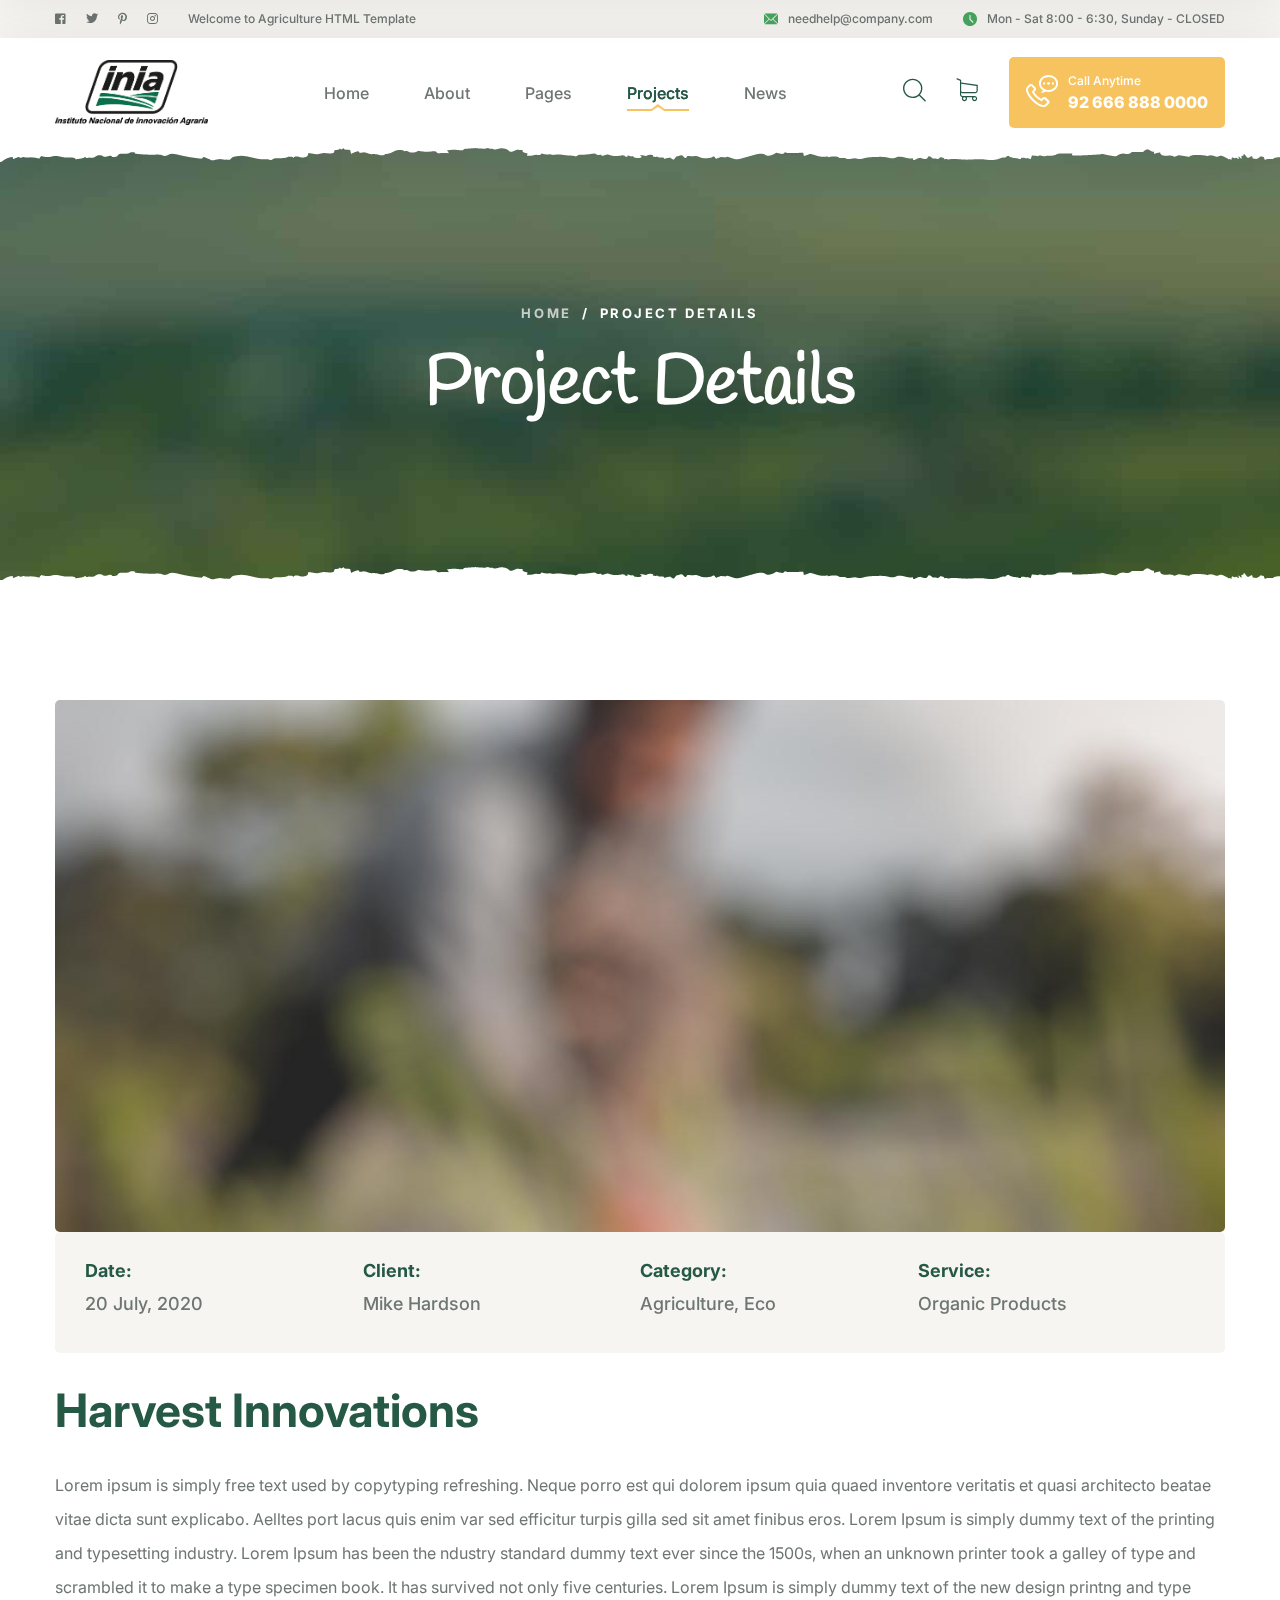
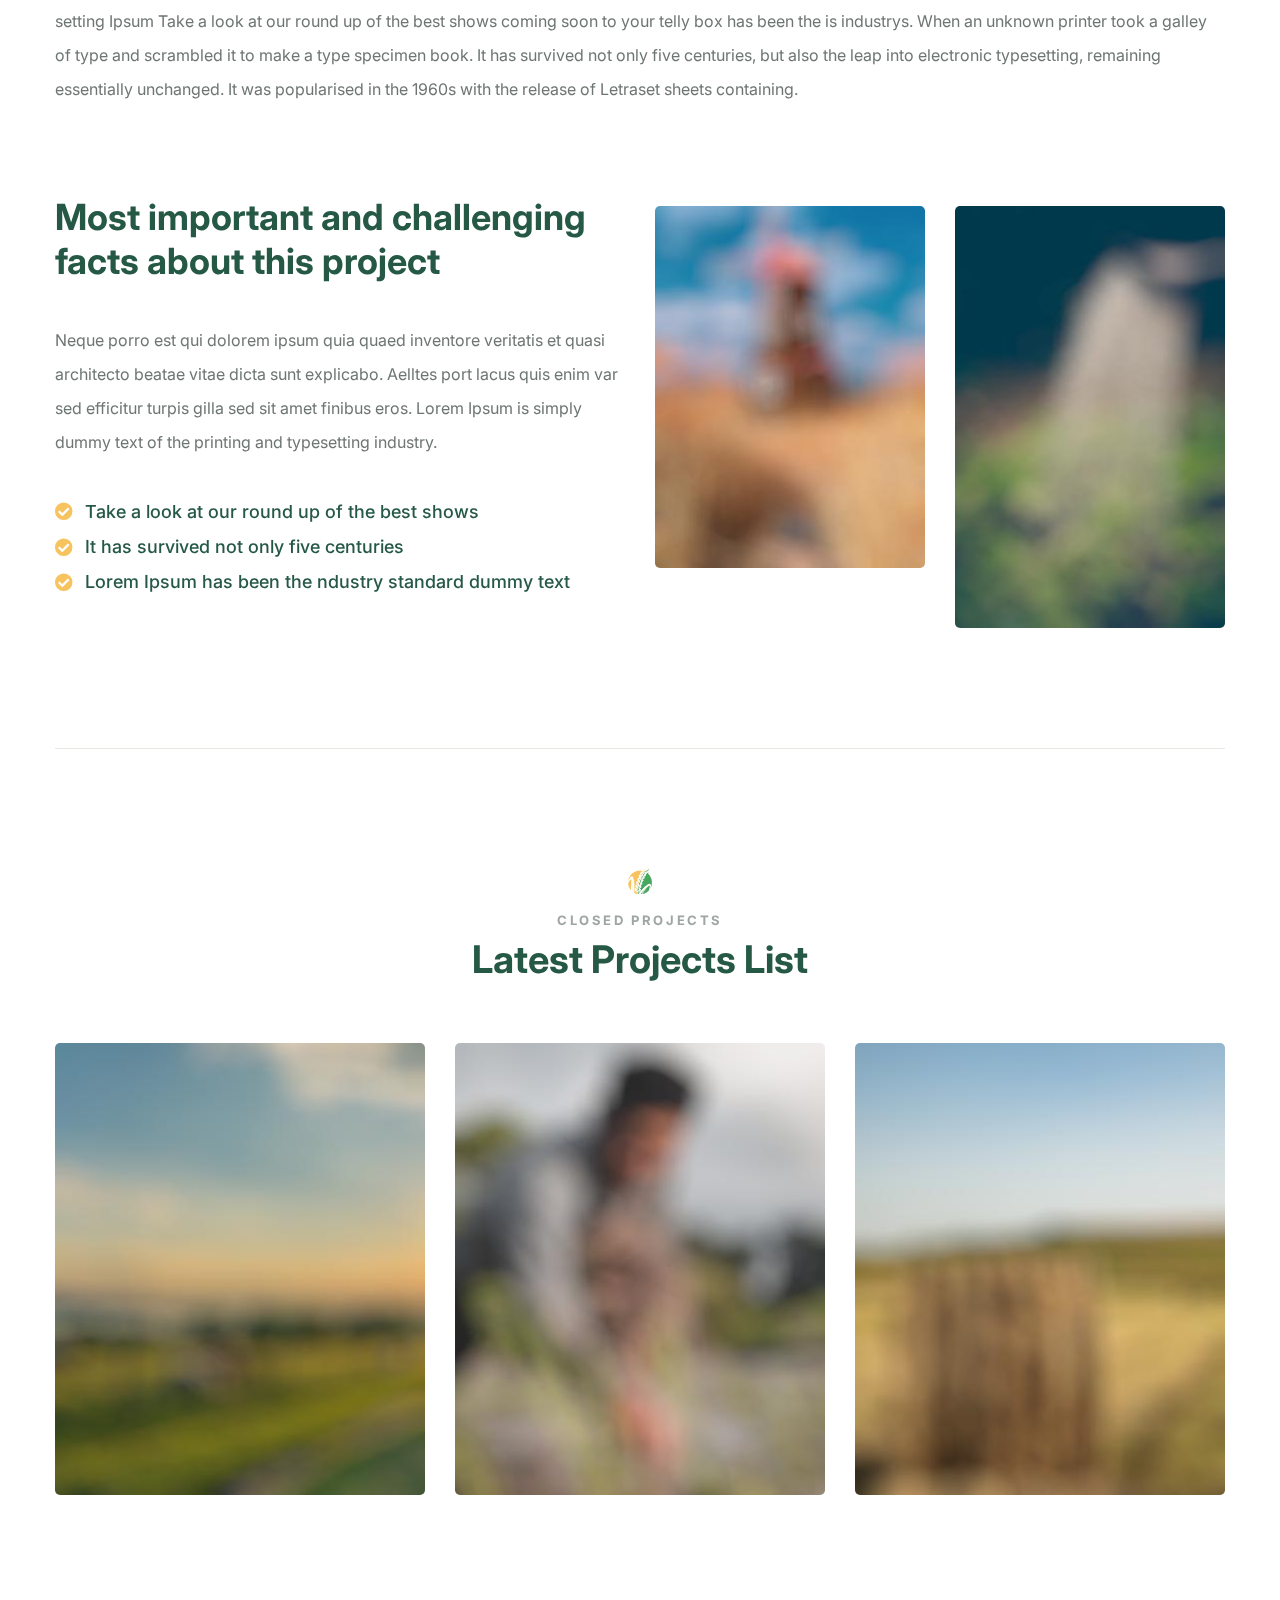
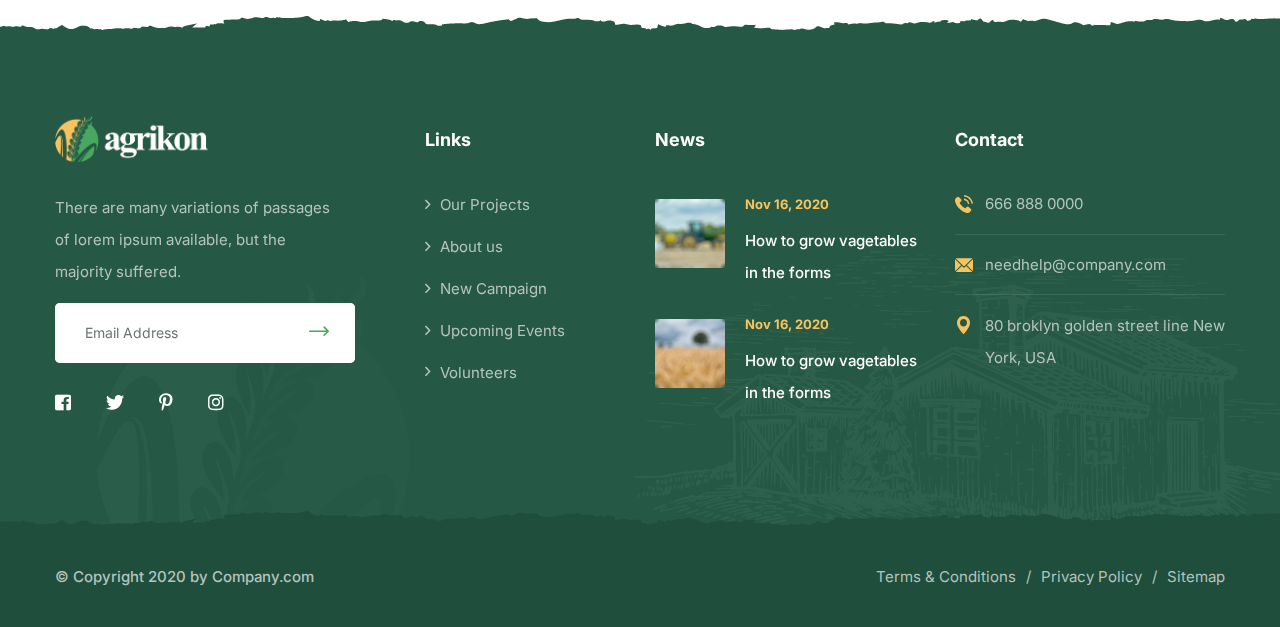
<file: project-details.html>
<!DOCTYPE html>
<html lang="en">

<head>
    <meta charset="UTF-8">
    <meta name="viewport" content="width=device-width, initial-scale=1.0">
    <title>Project Details || Agrikon || HTML Template For Agriculture Farm & Farmers</title>
    <!-- favicons Icons -->
    <link rel="apple-touch-icon" sizes="180x180" href="assets/images/favicons/apple-touch-icon.png">
    <link rel="icon" type="image/png" sizes="32x32" href="assets/images/favicons/favicon-32x32.png">
    <link rel="icon" type="image/png" sizes="16x16" href="assets/images/favicons/favicon-16x16.png">
    <link rel="manifest" href="assets/images/favicons/site.webmanifest">
    <meta name="description" content="Agrikon HTML Template For Agriculture Farm & Farmers">

    <!-- fonts -->
    <link rel="preconnect" href="https://fonts.gstatic.com">
    <link href="https://fonts.googleapis.com/css2?family=Handlee&family=Inter:wght@100;200;300;400;500;600;700;800;900&display=swap" rel="stylesheet">

    <link rel="stylesheet" href="assets/css/bootstrap.min.css">
    <link rel="stylesheet" href="assets/css/fontawesome-all.min.css">
    <link rel="stylesheet" href="assets/css/swiper.min.css">
    <link rel="stylesheet" href="assets/css/animate.min.css">
    <link rel="stylesheet" href="assets/css/odometer.min.css">
    <link rel="stylesheet" href="assets/css/jarallax.css">
    <link rel="stylesheet" href="assets/css/magnific-popup.css">
    <link rel="stylesheet" href="assets/css/bootstrap-select.min.css">
    <link rel="stylesheet" href="assets/css/agrikon-icons.css">
    <link rel="stylesheet" href="assets/css/nouislider.min.css">
    <link rel="stylesheet" href="assets/css/nouislider.pips.css">

    <!-- template styles -->
    <link rel="stylesheet" href="assets/css/main.css">
</head>

<body>
    <div class="preloader">
        <img class="preloader__image" width="55" src="assets/images/loader.png" alt="">
    </div><!-- /.preloader -->
    <div class="page-wrapper">

        <header class="main-header">
            <div class="topbar">
                <div class="container">
                    <div class="topbar__left">
                        <div class="topbar__social">
                            <a href="#" class="fab fa-facebook-square"></a>
                            <a href="#" class="fab fa-twitter"></a>
                            <a href="#" class="fab fa-pinterest-p"></a>
                            <a href="#" class="fab fa-instagram"></a>
                        </div><!-- /.topbar__social -->
                        <p>Welcome to Agriculture HTML Template</p>
                    </div><!-- /.topbar__left -->
                    <div class="topbar__right">
                        <a href="#"><i class="agrikon-icon-email"></i>needhelp@company.com</a>
                        <a href="#"><i class="agrikon-icon-clock"></i>Mon - Sat 8:00 - 6:30, Sunday - CLOSED</a>
                    </div><!-- /.topbar__right -->
                </div><!-- /.container -->
            </div><!-- /.topbar -->
            <nav class="main-menu">
                <div class="container">
                    <div class="logo-box">
                        <a href="index.html" aria-label="logo image"><img src="assets/images/logo-dark.png" width="153" alt=""></a>
                        <span class="fa fa-bars mobile-nav__toggler"></span>
                    </div><!-- /.logo-box -->
                    <ul class="main-menu__list">
                        <li class="dropdown">
                            <a href="index.html">Home</a>
                            <ul>
                                <li>
                                    <a href="index.html">Home One</a>
                                </li>
                                <li><a href="index-2.html">Home Two</a></li>
                                <li class="dropdown">
                                    <a href="#">Header Styles</a>
                                    <ul>
                                        <li><a href="index.html">Header One</a></li>
                                        <li><a href="index-2.html">Header Two</a></li>
                                    </ul>
                                </li>
                            </ul>
                        </li>
                        <li>
                            <a href="about.html">About</a>
                        </li>
                        <li class="dropdown"><a href="#">Pages</a>
                            <ul>
                                <li><a href="services.html">Services</a></li>
                                <li><a href="service-details.html">Service Details</a></li>
                                <li><a href="contact.html">Contact</a></li>
                            </ul>
                        </li>
                        <li class="dropdown">
                            <a href="projects.html">Projects</a>
                            <ul>
                                <li><a href="projects.html">Projects</a></li>
                                <li><a href="project-details.html">Projects Details</a></li>
                            </ul>
                        </li>
                        <li class="dropdown"><a href="blog.html">News</a>
                            <ul>
                                <li><a href="blog.html">News</a></li>
                                <li><a href="blog-details.html">News Details</a></li>
                            </ul>
                        </li>
                    </ul>
                    <!-- /.main-menu__list -->

                    <div class="main-header__info">
                        <a href="#" class="search-toggler main-header__search-btn"><i class="agrikon-icon-magnifying-glass"></i></a>
                        <a class="main-header__cart-btn" href="#"><i class="agrikon-icon-shopping-cart"></i></a>
                        <a href="tel:92-666-888-0000" class="main-header__info-phone">
                            <i class="agrikon-icon-phone-call"></i>
                            <span class="main-header__info-phone-content">
                                <span class="main-header__info-phone-text">Call Anytime</span>
                                <span class="main-header__info-phone-title">92 666 888 0000</span>
                            </span><!-- /.main-header__info-phone-content -->
                        </a><!-- /.main-header__info-phone -->
                    </div><!-- /.main-header__info -->
                </div><!-- /.container -->
            </nav>
            <!-- /.main-menu -->
        </header><!-- /.main-header -->

        <div class="stricky-header stricked-menu main-menu">
            <div class="sticky-header__content"></div><!-- /.sticky-header__content -->
        </div><!-- /.stricky-header -->
        <section class="page-header">
            <div class="page-header__bg" style="background-image: url(assets/images/backgrounds/page-header-bg-1-1.jpg);"></div>
            <!-- /.page-header__bg -->
            <div class="container">
                <ul class="thm-breadcrumb list-unstyled">
                    <li><a href="index.html">Home</a></li>
                    <li>/</li>
                    <li><span>Project Details</span></li>
                </ul><!-- /.thm-breadcrumb list-unstyled -->
                <h2>Project Details</h2>
            </div><!-- /.container -->
        </section><!-- /.page-header -->

        <section class="project-details">
            <div class="container">
                <img src="assets/images/projects/project-d-1-1.jpg" class="img-fluid" alt="">
                <ul class="list-unstyled project-details__list">
                    <li>
                        <span>Date:
                        </span>
                        20 July, 2020
                    </li>
                    <li>
                        <span>Client:
                        </span>
                        Mike Hardson
                    </li>
                    <li>
                        <span>Category:
                        </span>
                        Agriculture, Eco
                    </li>
                    <li>
                        <span>Service:
                        </span>
                        Organic Products
                    </li>
                </ul><!-- /.list-unstyled project-details__list -->
                <h2>Harvest Innovations</h2>
                <p>
                    Lorem ipsum is simply free text used by copytyping refreshing. Neque porro est qui dolorem ipsum quia quaed
                    inventore veritatis et quasi architecto beatae vitae dicta sunt explicabo. Aelltes port lacus quis enim var
                    sed efficitur turpis gilla sed sit amet finibus eros. Lorem Ipsum is simply dummy text of the printing and
                    typesetting industry. Lorem Ipsum has been the ndustry standard dummy text ever since the 1500s, when an
                    unknown printer took a galley of type and scrambled it to make a type specimen book. It has survived not
                    only five centuries. Lorem Ipsum is simply dummy text of the new design printng and type setting Ipsum Take
                    a look at our round up of the best shows coming soon to your telly box has been the is industrys. When an
                    unknown printer took a galley of type and scrambled it to make a type specimen book. It has survived not
                    only five centuries, but also the leap into electronic typesetting, remaining essentially unchanged. It was
                    popularised in the 1960s with the release of Letraset sheets containing.
                </p>
                <div class="bottom-content">
                    <div class="row">
                        <div class="col-lg-6">
                            <h3>Most important and challenging
                                facts about this project</h3>
                            <p>Neque porro est qui dolorem ipsum quia quaed inventore veritatis et quasi
                                architecto beatae vitae dicta sunt explicabo. Aelltes port lacus quis enim
                                var sed efficitur turpis gilla sed sit amet finibus eros. Lorem Ipsum is
                                simply dummy text of the printing and typesetting industry.</p>
                            <ul class="list-unstyled project-details__check-list">
                                <li>
                                    <i class="fa fa-check-circle"></i>
                                    Take a look at our round up of the best shows
                                </li>
                                <li>
                                    <i class="fa fa-check-circle"></i>
                                    It has survived not only five centuries
                                </li>
                                <li>
                                    <i class="fa fa-check-circle"></i>
                                    Lorem Ipsum has been the ndustry standard dummy text
                                </li>
                            </ul><!-- /.list-unstyled -->
                        </div><!-- /.col-lg-6 -->
                        <div class="col-lg-6">
                            <div class="project-details__images">
                                <img src="assets/images/projects/project-d-2-1.jpg" alt="">
                                <img src="assets/images/projects/project-d-2-2.jpg" alt="">
                            </div><!-- /.project-details__images -->
                        </div><!-- /.col-lg-6 -->
                    </div><!-- /.row -->
                </div><!-- /.bottom-content -->
            </div><!-- /.container -->
        </section><!-- /.project-details -->

        <div class="projects-one project-page">
            <div class="container">
                <hr />
                <div class="block-title text-center">
                    <div class="block-title__image"></div><!-- /.block-title__image -->
                    <p>Closed projects</p>
                    <h3>Latest Projects List</h3>
                </div><!-- /.block-title -->
                <div class="row">
                    <div class="col-sm-12 col-md-6 col-lg-4">
                        <div class="projects-one__single">
                            <img src="assets/images/projects/project-1-1.jpg" alt="">
                            <div class="projects-one__content">
                                <h3>Harvest Innovation</h3>
                                <a href="project-details.html" class="projects-one__button"><i class="agrikon-icon-right-arrow"></i></a><!-- /.projects-one__button -->
                            </div><!-- /.projects-one__content -->
                        </div><!-- /.projects-one__single -->
                    </div><!-- /.col-sm-12 -->
                    <div class="col-sm-12 col-md-6 col-lg-4">
                        <div class="projects-one__single">
                            <img src="assets/images/projects/project-1-2.jpg" alt="">
                            <div class="projects-one__content">
                                <h3>Harvest Innovation</h3>
                                <a href="project-details.html" class="projects-one__button"><i class="agrikon-icon-right-arrow"></i></a><!-- /.projects-one__button -->
                            </div><!-- /.projects-one__content -->
                        </div><!-- /.projects-one__single -->
                    </div><!-- /.col-sm-12 -->
                    <div class="col-sm-12 col-md-6 col-lg-4">
                        <div class="projects-one__single">
                            <img src="assets/images/projects/project-1-3.jpg" alt="">
                            <div class="projects-one__content">
                                <h3>Harvest Innovation</h3>
                                <a href="project-details.html" class="projects-one__button"><i class="agrikon-icon-right-arrow"></i></a><!-- /.projects-one__button -->
                            </div><!-- /.projects-one__content -->
                        </div><!-- /.projects-one__single -->
                    </div><!-- /.col-sm-12 -->
                </div><!-- /.row -->
            </div><!-- /.container -->
        </div><!-- /.projects-one -->


        <footer class="site-footer">
            <img src="assets/images/icons/footer-bg-icon-1.png" class="site-footer__shape-1" alt="">
            <img src="assets/images/icons/footer-bg-icon-2.png" class="site-footer__shape-2" alt="">
            <div class="container">
                <div class="row">
                    <div class="col-sm-12 col-md-6 col-lg-6 col-xl-4">
                        <div class="footer-widget">
                            <a href="index.html" class="footer-widget__Logo">
                                <img src="assets/images/logo-light.png" width="153" alt="">
                            </a>
                            <p>There are many variations of passages of lorem ipsum available, but the majority suffered.
                            </p>
                            <form action="#" data-url="YOUR_MAILCHIMP_URL" class="mc-form">
                                <input type="email" name="EMAIL" placeholder="Email Address">
                                <button type="submit"><i class="agrikon-icon-right-arrow"></i></button>
                            </form><!-- /.mc-form -->
                            <div class="mc-form__response"></div><!-- /.mc-form__response -->
                            <div class="footer__social">
                                <a href="#" class="fab fa-facebook-square"></a>
                                <a href="#" class="fab fa-twitter"></a>
                                <a href="#" class="fab fa-pinterest-p"></a>
                                <a href="#" class="fab fa-instagram"></a>
                            </div><!-- /.topbar__social -->
                        </div><!-- /.footer-widget -->
                    </div><!-- /.col-sm-12 col-md-6 col-lg-4 -->
                    <div class="col-sm-12 col-md-6 col-lg-6 col-xl-2">
                        <div class="footer-widget footer-widget__links-widget">
                            <h3 class="footer-widget__title">Links</h3><!-- /.footer-widget__title -->
                            <ul class="list-unstyled footer-widget__links">
                                <li><a href="#">Our Projects</a></li>
                                <li><a href="#">About us</a></li>
                                <li><a href="#">New Campaign</a></li>
                                <li><a href="#">Upcoming Events</a></li>
                                <li><a href="#">Volunteers</a></li>
                            </ul><!-- /.list-unstyled -->
                        </div><!-- /.footer-widget -->
                    </div><!-- /.col-sm-12 col-md-6 col-lg-2 -->
                    <div class="col-sm-12 col-md-6 col-lg-6 col-xl-3">
                        <div class="footer-widget">
                            <h3 class="footer-widget__title">News</h3><!-- /.footer-widget__title -->
                            <ul class="list-unstyled footer-widget__post">
                                <li>
                                    <img src="assets/images/resources/footer-post-1.png" alt="">
                                    <div class="footer-widget__post-content">
                                        <span>Nov 16, 2020</span>
                                        <h4><a href="blog-details.html">How to grow vagetables in the forms</a></h4>
                                    </div><!-- /.footer-widget__post-content -->
                                </li>
                                <li>
                                    <img src="assets/images/resources/footer-post-2.png" alt="">
                                    <div class="footer-widget__post-content">
                                        <span>Nov 16, 2020</span>
                                        <h4><a href="blog-details.html">How to grow vagetables in the forms</a></h4>
                                    </div><!-- /.footer-widget__post-content -->
                                </li>
                            </ul><!-- /.list-unstyled footer-widget__post -->
                        </div><!-- /.footer-widget -->
                    </div><!-- /.col-sm-12 col-md-6 col-lg-3 -->
                    <div class="col-sm-12 col-md-6 col-lg-6 col-xl-3">
                        <h3 class="footer-widget__title">Contact</h3><!-- /.footer-widget__title -->
                        <ul class="list-unstyled footer-widget__contact">
                            <li>
                                <i class="agrikon-icon-telephone"></i>
                                <a href="tel:666-888-0000">666 888 0000</a>
                            </li>
                            <li>
                                <i class="agrikon-icon-email"></i>
                                <a href="mailto:needhelp@company.com">needhelp@company.com</a>
                            </li>
                            <li>
                                <i class="agrikon-icon-pin"></i>
                                <a href="#">80 broklyn golden street line
                                    New York, USA</a>
                            </li>
                        </ul><!-- /.list-unstyled -->
                    </div><!-- /.col-sm-12 col-md-6 col-lg-3 -->
                </div><!-- /.row -->
            </div><!-- /.container -->
        </footer><!-- /.site-footer -->
        <div class="bottom-footer">
            <div class="container">
                <p>© Copyright 2020 by Company.com</p>
                <div class="bottom-footer__links">
                    <a href="#">Terms & Conditions</a>
                    <a href="#">Privacy Policy</a>
                    <a href="#">Sitemap</a>
                </div><!-- /.bottom-footer__links -->
            </div><!-- /.container -->
        </div><!-- /.bottom-footer -->

    </div><!-- /.page-wrapper -->


    <div class="mobile-nav__wrapper">
        <div class="mobile-nav__overlay mobile-nav__toggler"></div>
        <!-- /.mobile-nav__overlay -->
        <div class="mobile-nav__content">
            <span class="mobile-nav__close mobile-nav__toggler"><i class="far fa-times"></i></span>

            <div class="logo-box">
                <a href="index.html" aria-label="logo image"><img src="assets/images/logo-light.png" width="155" alt="" /></a>
            </div>
            <!-- /.logo-box -->
            <div class="mobile-nav__container"></div>
            <!-- /.mobile-nav__container -->

            <ul class="mobile-nav__contact list-unstyled">
                <li>
                    <i class="agrikon-icon-email"></i>
                    <a href="mailto:needhelp@agrikon.com">needhelp@agrikon.com</a>
                </li>
                <li>
                    <i class="agrikon-icon-telephone"></i>
                    <a href="tel:666-888-0000">666 888 0000</a>
                </li>
            </ul><!-- /.mobile-nav__contact -->
            <div class="mobile-nav__top">
                <div class="mobile-nav__language">
                    <img src="assets/images/resources/flag-1-1.jpg" alt="">
                    <label class="sr-only" for="language-select">select language</label>
                    <!-- /#language-select.sr-only -->
                    <select class="selectpicker" id="language-select">
                        <option value="english">English</option>
                        <option value="arabic">Arabic</option>
                    </select>
                </div><!-- /.mobile-nav__language -->
                <div class="mobile-nav__social">
                    <a href="#" aria-label="twitter"><i class="fab fa-twitter"></i></a>
                    <a href="#" aria-label="facebook"><i class="fab fa-facebook-square"></i></a>
                    <a href="#" aria-label="pinterest"><i class="fab fa-pinterest-p"></i></a>
                    <a href="#" aria-label="instagram"><i class="fab fa-instagram"></i></a>
                </div><!-- /.mobile-nav__social -->
            </div><!-- /.mobile-nav__top -->



        </div>
        <!-- /.mobile-nav__content -->
    </div>
    <!-- /.mobile-nav__wrapper -->

    <div class="search-popup">
        <div class="search-popup__overlay search-toggler"></div>
        <!-- /.search-popup__overlay -->
        <div class="search-popup__content">
            <form action="#">
                <label for="search" class="sr-only">search here</label><!-- /.sr-only -->
                <input type="text" id="search" placeholder="Search Here..." />
                <button type="submit" aria-label="search submit" class="thm-btn">
                    <i class="fa fa-search"></i>
                </button>
            </form>
        </div>
        <!-- /.search-popup__content -->
    </div>
    <!-- /.search-popup -->

    <a href="#" data-target="html" class="scroll-to-target scroll-to-top"><i class="fa fa-angle-up"></i></a>


    <script src="assets/js/jquery-3.5.1.min.js"></script>
    <script src="assets/js/bootstrap.bundle.min.js"></script>
    <script src="assets/js/swiper.min.js"></script>
    <script src="assets/js/jquery.ajaxchimp.min.js"></script>
    <script src="assets/js/jquery.magnific-popup.min.js"></script>
    <script src="assets/js/jquery.validate.min.js"></script>
    <script src="assets/js/bootstrap-select.min.js"></script>
    <script src="assets/js/wow.js"></script>
    <script src="assets/js/odometer.min.js"></script>
    <script src="assets/js/jquery.appear.min.js"></script>
    <script src="assets/js/jarallax.min.js"></script>
    <script src="assets/js/circle-progress.min.js"></script>
    <script src="assets/js/wNumb.min.js"></script>
    <script src="assets/js/nouislider.min.js"></script>

    <!-- template js -->
    <script src="assets/js/theme.js"></script>
</body>

</html>
</file>
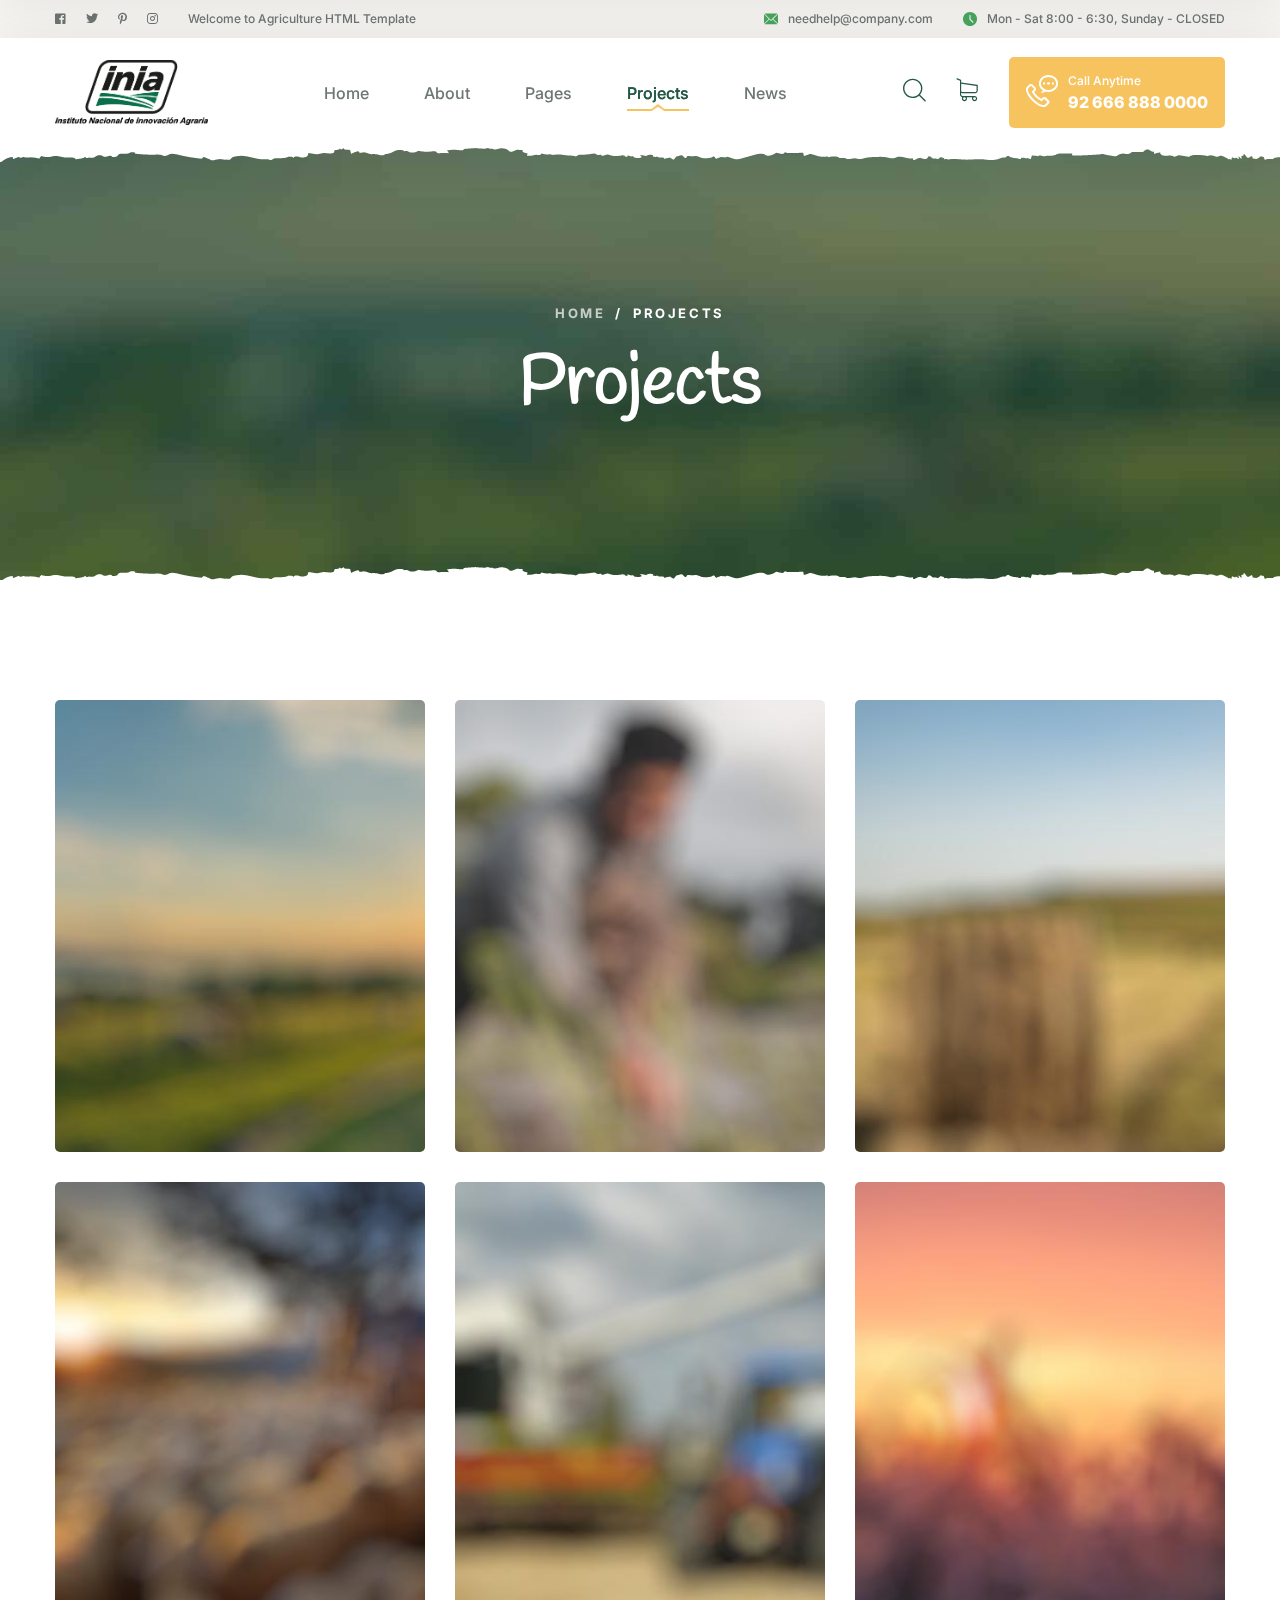
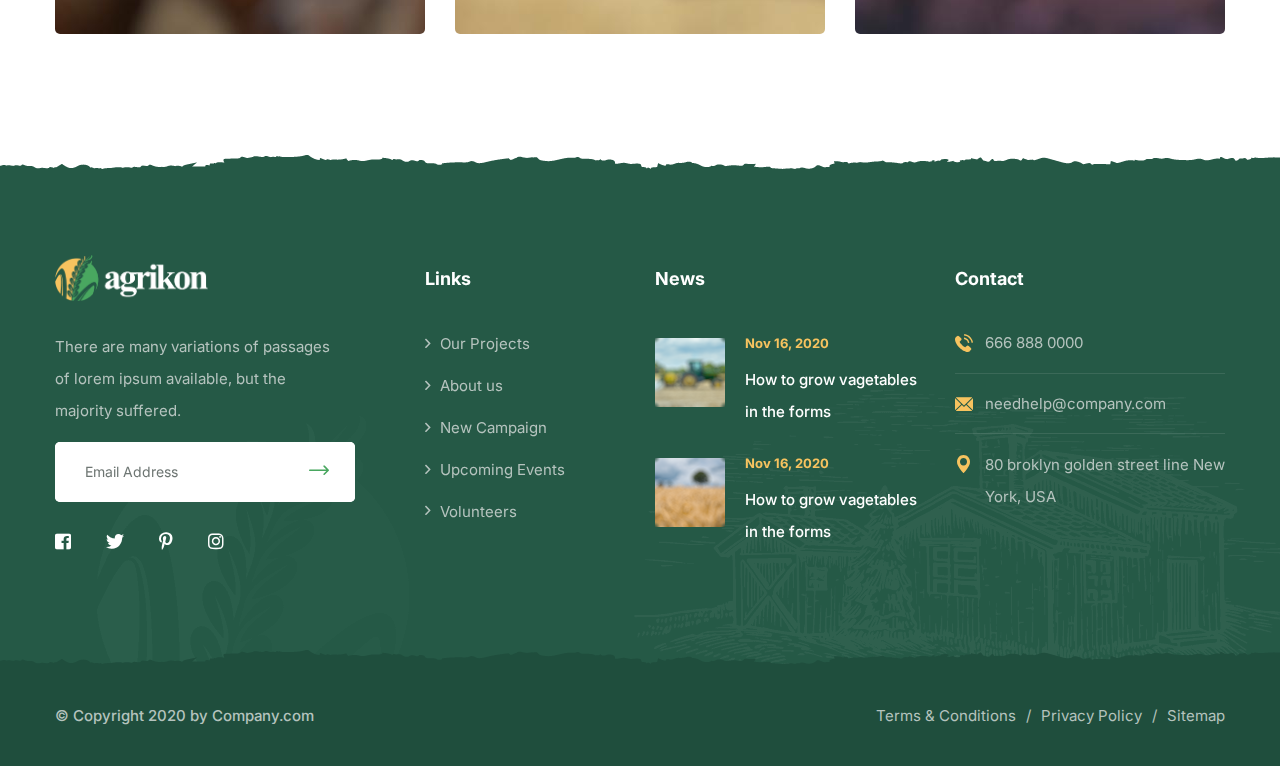
<file: projects.html>
<!DOCTYPE html>
<html lang="en">

<head>
    <meta charset="UTF-8">
    <meta name="viewport" content="width=device-width, initial-scale=1.0">
    <title>Projects Page || Agrikon || HTML Template For Agriculture Farm & Farmers</title>
    <!-- favicons Icons -->
    <link rel="apple-touch-icon" sizes="180x180" href="assets/images/favicons/apple-touch-icon.png">
    <link rel="icon" type="image/png" sizes="32x32" href="assets/images/favicons/favicon-32x32.png">
    <link rel="icon" type="image/png" sizes="16x16" href="assets/images/favicons/favicon-16x16.png">
    <link rel="manifest" href="assets/images/favicons/site.webmanifest">
    <meta name="description" content="Agrikon HTML Template For Agriculture Farm & Farmers">

    <!-- fonts -->
    <link rel="preconnect" href="https://fonts.gstatic.com">
    <link href="https://fonts.googleapis.com/css2?family=Handlee&family=Inter:wght@100;200;300;400;500;600;700;800;900&display=swap" rel="stylesheet">

    <link rel="stylesheet" href="assets/css/bootstrap.min.css">
    <link rel="stylesheet" href="assets/css/fontawesome-all.min.css">
    <link rel="stylesheet" href="assets/css/swiper.min.css">
    <link rel="stylesheet" href="assets/css/animate.min.css">
    <link rel="stylesheet" href="assets/css/odometer.min.css">
    <link rel="stylesheet" href="assets/css/jarallax.css">
    <link rel="stylesheet" href="assets/css/magnific-popup.css">
    <link rel="stylesheet" href="assets/css/bootstrap-select.min.css">
    <link rel="stylesheet" href="assets/css/agrikon-icons.css">
    <link rel="stylesheet" href="assets/css/nouislider.min.css">
    <link rel="stylesheet" href="assets/css/nouislider.pips.css">

    <!-- template styles -->
    <link rel="stylesheet" href="assets/css/main.css">
</head>

<body>
    <div class="preloader">
        <img class="preloader__image" width="55" src="assets/images/loader.png" alt="">
    </div><!-- /.preloader -->
    <div class="page-wrapper">

        <header class="main-header">
            <div class="topbar">
                <div class="container">
                    <div class="topbar__left">
                        <div class="topbar__social">
                            <a href="#" class="fab fa-facebook-square"></a>
                            <a href="#" class="fab fa-twitter"></a>
                            <a href="#" class="fab fa-pinterest-p"></a>
                            <a href="#" class="fab fa-instagram"></a>
                        </div><!-- /.topbar__social -->
                        <p>Welcome to Agriculture HTML Template</p>
                    </div><!-- /.topbar__left -->
                    <div class="topbar__right">
                        <a href="#"><i class="agrikon-icon-email"></i>needhelp@company.com</a>
                        <a href="#"><i class="agrikon-icon-clock"></i>Mon - Sat 8:00 - 6:30, Sunday - CLOSED</a>
                    </div><!-- /.topbar__right -->
                </div><!-- /.container -->
            </div><!-- /.topbar -->
            <nav class="main-menu">
                <div class="container">
                    <div class="logo-box">
                        <a href="index.html" aria-label="logo image"><img src="assets/images/logo-dark.png" width="153" alt=""></a>
                        <span class="fa fa-bars mobile-nav__toggler"></span>
                    </div><!-- /.logo-box -->
                    <ul class="main-menu__list">
                        <li class="dropdown">
                            <a href="index.html">Home</a>
                            <ul>
                                <li>
                                    <a href="index.html">Home One</a>
                                </li>
                                <li><a href="index-2.html">Home Two</a></li>
                                <li class="dropdown">
                                    <a href="#">Header Styles</a>
                                    <ul>
                                        <li><a href="index.html">Header One</a></li>
                                        <li><a href="index-2.html">Header Two</a></li>
                                    </ul>
                                </li>
                            </ul>
                        </li>
                        <li>
                            <a href="about.html">About</a>
                        </li>
                        <li class="dropdown"><a href="#">Pages</a>
                            <ul>
                                <li><a href="services.html">Services</a></li>
                                <li><a href="service-details.html">Service Details</a></li>
                                <li><a href="contact.html">Contact</a></li>
                            </ul>
                        </li>
                        <li class="dropdown">
                            <a href="projects.html">Projects</a>
                            <ul>
                                <li><a href="projects.html">Projects</a></li>
                                <li><a href="project-details.html">Projects Details</a></li>
                            </ul>
                        </li>
                        <li class="dropdown"><a href="blog.html">News</a>
                            <ul>
                                <li><a href="blog.html">News</a></li>
                                <li><a href="blog-details.html">News Details</a></li>
                            </ul>
                        </li>
                    </ul>
                    <!-- /.main-menu__list -->

                    <div class="main-header__info">
                        <a href="#" class="search-toggler main-header__search-btn"><i class="agrikon-icon-magnifying-glass"></i></a>
                        <a class="main-header__cart-btn" href="#"><i class="agrikon-icon-shopping-cart"></i></a>
                        <a href="tel:92-666-888-0000" class="main-header__info-phone">
                            <i class="agrikon-icon-phone-call"></i>
                            <span class="main-header__info-phone-content">
                                <span class="main-header__info-phone-text">Call Anytime</span>
                                <span class="main-header__info-phone-title">92 666 888 0000</span>
                            </span><!-- /.main-header__info-phone-content -->
                        </a><!-- /.main-header__info-phone -->
                    </div><!-- /.main-header__info -->
                </div><!-- /.container -->
            </nav>
            <!-- /.main-menu -->
        </header><!-- /.main-header -->

        <div class="stricky-header stricked-menu main-menu">
            <div class="sticky-header__content"></div><!-- /.sticky-header__content -->
        </div><!-- /.stricky-header -->
        <section class="page-header">
            <div class="page-header__bg" style="background-image: url(assets/images/backgrounds/page-header-bg-1-1.jpg);"></div>
            <!-- /.page-header__bg -->
            <div class="container">
                <ul class="thm-breadcrumb list-unstyled">
                    <li><a href="index.html">Home</a></li>
                    <li>/</li>
                    <li><span>Projects</span></li>
                </ul><!-- /.thm-breadcrumb list-unstyled -->
                <h2>Projects</h2>
            </div><!-- /.container -->
        </section><!-- /.page-header -->

        <div class="projects-one">
            <div class="container">
                <div class="row">
                    <div class="col-sm-12 col-md-6 col-lg-4">
                        <div class="projects-one__single">
                            <img src="assets/images/projects/project-1-1.jpg" alt="">
                            <div class="projects-one__content">
                                <h3>Harvest Innovation</h3>
                                <a href="project-details.html" class="projects-one__button"><i class="agrikon-icon-right-arrow"></i></a><!-- /.projects-one__button -->
                            </div><!-- /.projects-one__content -->
                        </div><!-- /.projects-one__single -->
                    </div><!-- /.col-sm-12 -->
                    <div class="col-sm-12 col-md-6 col-lg-4">
                        <div class="projects-one__single">
                            <img src="assets/images/projects/project-1-2.jpg" alt="">
                            <div class="projects-one__content">
                                <h3>Harvest Innovation</h3>
                                <a href="project-details.html" class="projects-one__button"><i class="agrikon-icon-right-arrow"></i></a><!-- /.projects-one__button -->
                            </div><!-- /.projects-one__content -->
                        </div><!-- /.projects-one__single -->
                    </div><!-- /.col-sm-12 -->
                    <div class="col-sm-12 col-md-6 col-lg-4">
                        <div class="projects-one__single">
                            <img src="assets/images/projects/project-1-3.jpg" alt="">
                            <div class="projects-one__content">
                                <h3>Harvest Innovation</h3>
                                <a href="project-details.html" class="projects-one__button"><i class="agrikon-icon-right-arrow"></i></a><!-- /.projects-one__button -->
                            </div><!-- /.projects-one__content -->
                        </div><!-- /.projects-one__single -->
                    </div><!-- /.col-sm-12 -->
                    <div class="col-sm-12 col-md-6 col-lg-4">
                        <div class="projects-one__single">
                            <img src="assets/images/projects/project-1-4.jpg" alt="">
                            <div class="projects-one__content">
                                <h3>Harvest Innovation</h3>
                                <a href="project-details.html" class="projects-one__button"><i class="agrikon-icon-right-arrow"></i></a><!-- /.projects-one__button -->
                            </div><!-- /.projects-one__content -->
                        </div><!-- /.projects-one__single -->
                    </div><!-- /.col-sm-12 -->
                    <div class="col-sm-12 col-md-6 col-lg-4">
                        <div class="projects-one__single">
                            <img src="assets/images/projects/project-1-5.jpg" alt="">
                            <div class="projects-one__content">
                                <h3>Harvest Innovation</h3>
                                <a href="project-details.html" class="projects-one__button"><i class="agrikon-icon-right-arrow"></i></a><!-- /.projects-one__button -->
                            </div><!-- /.projects-one__content -->
                        </div><!-- /.projects-one__single -->
                    </div><!-- /.col-sm-12 -->
                    <div class="col-sm-12 col-md-6 col-lg-4">
                        <div class="projects-one__single">
                            <img src="assets/images/projects/project-1-6.jpg" alt="">
                            <div class="projects-one__content">
                                <h3>Harvest Innovation</h3>
                                <a href="project-details.html" class="projects-one__button"><i class="agrikon-icon-right-arrow"></i></a><!-- /.projects-one__button -->
                            </div><!-- /.projects-one__content -->
                        </div><!-- /.projects-one__single -->
                    </div><!-- /.col-sm-12 -->
                </div><!-- /.row -->
            </div><!-- /.container -->
        </div><!-- /.projects-one -->


        <footer class="site-footer">
            <img src="assets/images/icons/footer-bg-icon-1.png" class="site-footer__shape-1" alt="">
            <img src="assets/images/icons/footer-bg-icon-2.png" class="site-footer__shape-2" alt="">
            <div class="container">
                <div class="row">
                    <div class="col-sm-12 col-md-6 col-lg-6 col-xl-4">
                        <div class="footer-widget">
                            <a href="index.html" class="footer-widget__Logo">
                                <img src="assets/images/logo-light.png" width="153" alt="">
                            </a>
                            <p>There are many variations of passages of lorem ipsum available, but the majority suffered.
                            </p>
                            <form action="#" data-url="YOUR_MAILCHIMP_URL" class="mc-form">
                                <input type="email" name="EMAIL" placeholder="Email Address">
                                <button type="submit"><i class="agrikon-icon-right-arrow"></i></button>
                            </form><!-- /.mc-form -->
                            <div class="mc-form__response"></div><!-- /.mc-form__response -->
                            <div class="footer__social">
                                <a href="#" class="fab fa-facebook-square"></a>
                                <a href="#" class="fab fa-twitter"></a>
                                <a href="#" class="fab fa-pinterest-p"></a>
                                <a href="#" class="fab fa-instagram"></a>
                            </div><!-- /.topbar__social -->
                        </div><!-- /.footer-widget -->
                    </div><!-- /.col-sm-12 col-md-6 col-lg-4 -->
                    <div class="col-sm-12 col-md-6 col-lg-6 col-xl-2">
                        <div class="footer-widget footer-widget__links-widget">
                            <h3 class="footer-widget__title">Links</h3><!-- /.footer-widget__title -->
                            <ul class="list-unstyled footer-widget__links">
                                <li><a href="#">Our Projects</a></li>
                                <li><a href="#">About us</a></li>
                                <li><a href="#">New Campaign</a></li>
                                <li><a href="#">Upcoming Events</a></li>
                                <li><a href="#">Volunteers</a></li>
                            </ul><!-- /.list-unstyled -->
                        </div><!-- /.footer-widget -->
                    </div><!-- /.col-sm-12 col-md-6 col-lg-2 -->
                    <div class="col-sm-12 col-md-6 col-lg-6 col-xl-3">
                        <div class="footer-widget">
                            <h3 class="footer-widget__title">News</h3><!-- /.footer-widget__title -->
                            <ul class="list-unstyled footer-widget__post">
                                <li>
                                    <img src="assets/images/resources/footer-post-1.png" alt="">
                                    <div class="footer-widget__post-content">
                                        <span>Nov 16, 2020</span>
                                        <h4><a href="blog-details.html">How to grow vagetables in the forms</a></h4>
                                    </div><!-- /.footer-widget__post-content -->
                                </li>
                                <li>
                                    <img src="assets/images/resources/footer-post-2.png" alt="">
                                    <div class="footer-widget__post-content">
                                        <span>Nov 16, 2020</span>
                                        <h4><a href="blog-details.html">How to grow vagetables in the forms</a></h4>
                                    </div><!-- /.footer-widget__post-content -->
                                </li>
                            </ul><!-- /.list-unstyled footer-widget__post -->
                        </div><!-- /.footer-widget -->
                    </div><!-- /.col-sm-12 col-md-6 col-lg-3 -->
                    <div class="col-sm-12 col-md-6 col-lg-6 col-xl-3">
                        <h3 class="footer-widget__title">Contact</h3><!-- /.footer-widget__title -->
                        <ul class="list-unstyled footer-widget__contact">
                            <li>
                                <i class="agrikon-icon-telephone"></i>
                                <a href="tel:666-888-0000">666 888 0000</a>
                            </li>
                            <li>
                                <i class="agrikon-icon-email"></i>
                                <a href="mailto:needhelp@company.com">needhelp@company.com</a>
                            </li>
                            <li>
                                <i class="agrikon-icon-pin"></i>
                                <a href="#">80 broklyn golden street line
                                    New York, USA</a>
                            </li>
                        </ul><!-- /.list-unstyled -->
                    </div><!-- /.col-sm-12 col-md-6 col-lg-3 -->
                </div><!-- /.row -->
            </div><!-- /.container -->
        </footer><!-- /.site-footer -->
        <div class="bottom-footer">
            <div class="container">
                <p>© Copyright 2020 by Company.com</p>
                <div class="bottom-footer__links">
                    <a href="#">Terms & Conditions</a>
                    <a href="#">Privacy Policy</a>
                    <a href="#">Sitemap</a>
                </div><!-- /.bottom-footer__links -->
            </div><!-- /.container -->
        </div><!-- /.bottom-footer -->

    </div><!-- /.page-wrapper -->


    <div class="mobile-nav__wrapper">
        <div class="mobile-nav__overlay mobile-nav__toggler"></div>
        <!-- /.mobile-nav__overlay -->
        <div class="mobile-nav__content">
            <span class="mobile-nav__close mobile-nav__toggler"><i class="far fa-times"></i></span>

            <div class="logo-box">
                <a href="index.html" aria-label="logo image"><img src="assets/images/logo-light.png" width="155" alt="" /></a>
            </div>
            <!-- /.logo-box -->
            <div class="mobile-nav__container"></div>
            <!-- /.mobile-nav__container -->

            <ul class="mobile-nav__contact list-unstyled">
                <li>
                    <i class="agrikon-icon-email"></i>
                    <a href="mailto:needhelp@agrikon.com">needhelp@agrikon.com</a>
                </li>
                <li>
                    <i class="agrikon-icon-telephone"></i>
                    <a href="tel:666-888-0000">666 888 0000</a>
                </li>
            </ul><!-- /.mobile-nav__contact -->
            <div class="mobile-nav__top">
                <div class="mobile-nav__language">
                    <img src="assets/images/resources/flag-1-1.jpg" alt="">
                    <label class="sr-only" for="language-select">select language</label>
                    <!-- /#language-select.sr-only -->
                    <select class="selectpicker" id="language-select">
                        <option value="english">English</option>
                        <option value="arabic">Arabic</option>
                    </select>
                </div><!-- /.mobile-nav__language -->
                <div class="mobile-nav__social">
                    <a href="#" aria-label="twitter"><i class="fab fa-twitter"></i></a>
                    <a href="#" aria-label="facebook"><i class="fab fa-facebook-square"></i></a>
                    <a href="#" aria-label="pinterest"><i class="fab fa-pinterest-p"></i></a>
                    <a href="#" aria-label="instagram"><i class="fab fa-instagram"></i></a>
                </div><!-- /.mobile-nav__social -->
            </div><!-- /.mobile-nav__top -->



        </div>
        <!-- /.mobile-nav__content -->
    </div>
    <!-- /.mobile-nav__wrapper -->

    <div class="search-popup">
        <div class="search-popup__overlay search-toggler"></div>
        <!-- /.search-popup__overlay -->
        <div class="search-popup__content">
            <form action="#">
                <label for="search" class="sr-only">search here</label><!-- /.sr-only -->
                <input type="text" id="search" placeholder="Search Here..." />
                <button type="submit" aria-label="search submit" class="thm-btn">
                    <i class="fa fa-search"></i>
                </button>
            </form>
        </div>
        <!-- /.search-popup__content -->
    </div>
    <!-- /.search-popup -->

    <a href="#" data-target="html" class="scroll-to-target scroll-to-top"><i class="fa fa-angle-up"></i></a>


    <script src="assets/js/jquery-3.5.1.min.js"></script>
    <script src="assets/js/bootstrap.bundle.min.js"></script>
    <script src="assets/js/swiper.min.js"></script>
    <script src="assets/js/jquery.ajaxchimp.min.js"></script>
    <script src="assets/js/jquery.magnific-popup.min.js"></script>
    <script src="assets/js/jquery.validate.min.js"></script>
    <script src="assets/js/bootstrap-select.min.js"></script>
    <script src="assets/js/wow.js"></script>
    <script src="assets/js/odometer.min.js"></script>
    <script src="assets/js/jquery.appear.min.js"></script>
    <script src="assets/js/jarallax.min.js"></script>
    <script src="assets/js/circle-progress.min.js"></script>
    <script src="assets/js/wNumb.min.js"></script>
    <script src="assets/js/nouislider.min.js"></script>

    <!-- template js -->
    <script src="assets/js/theme.js"></script>
</body>

</html>
</file>
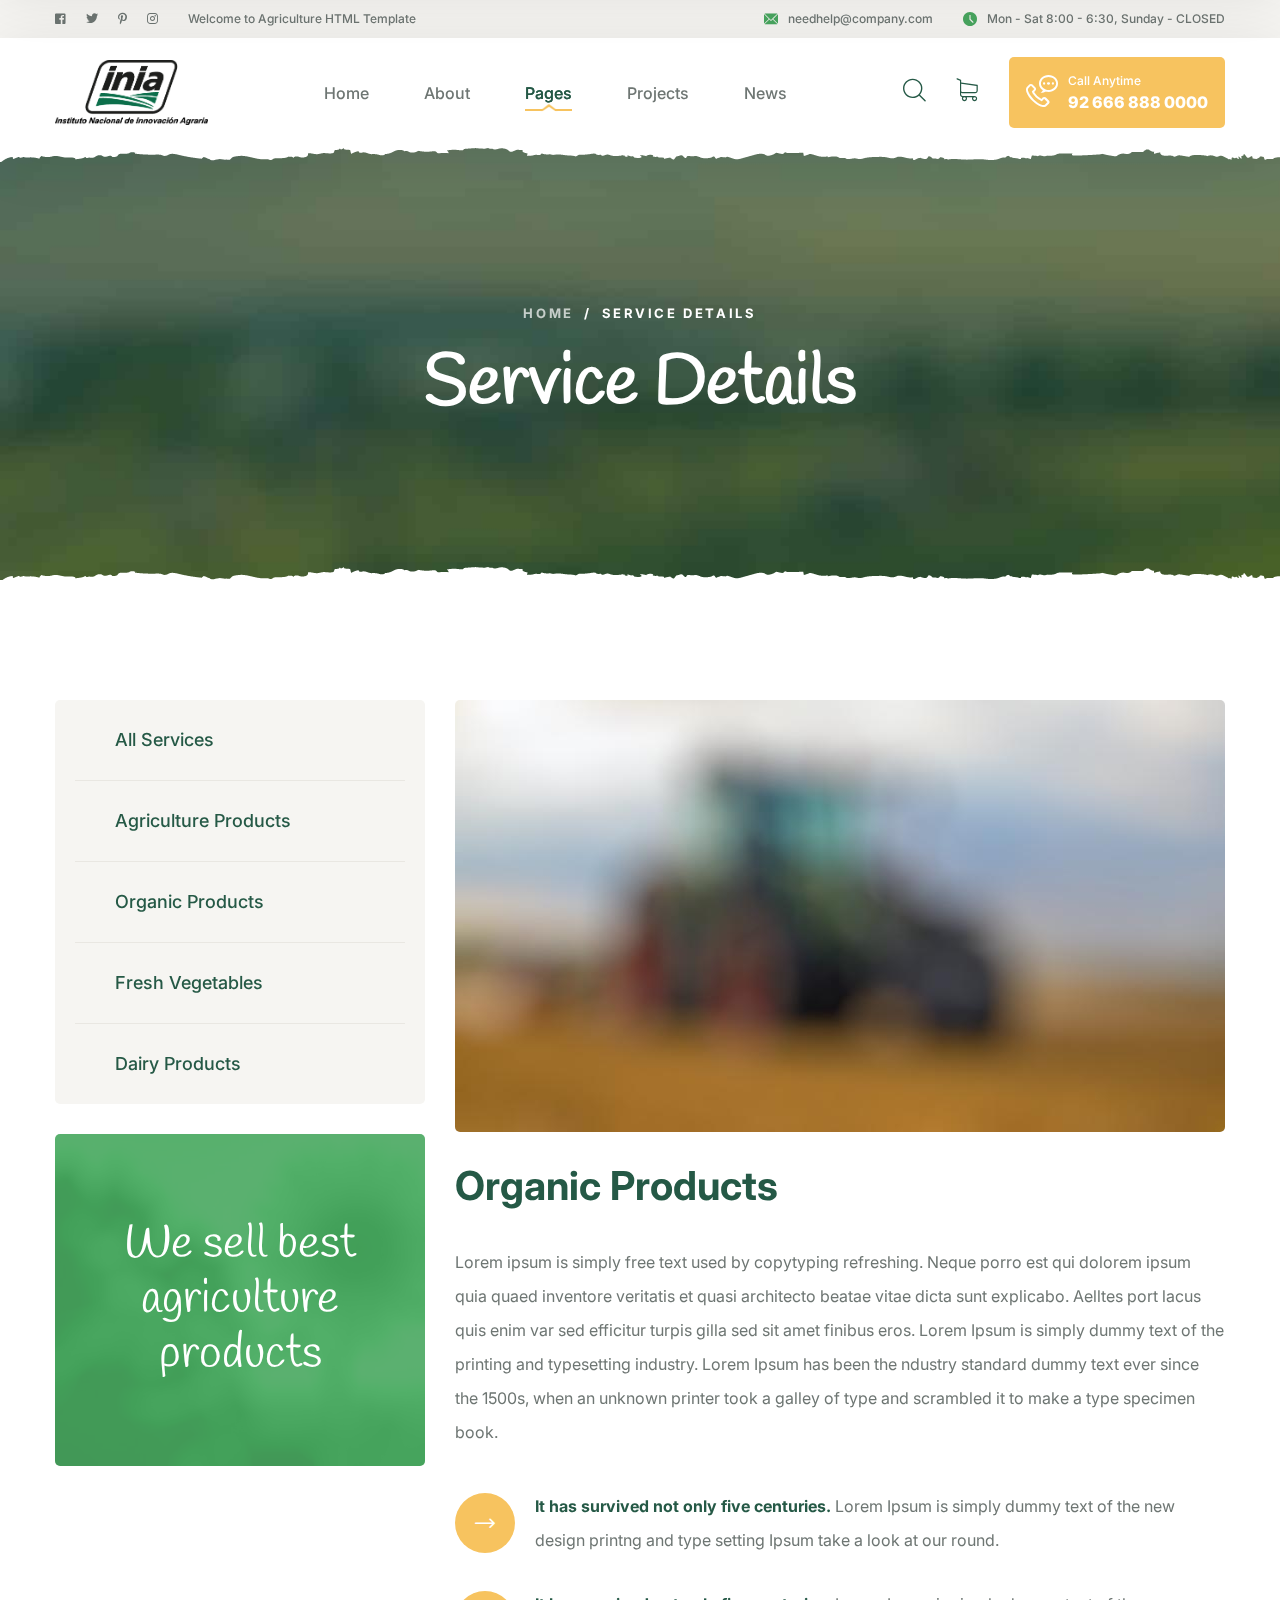
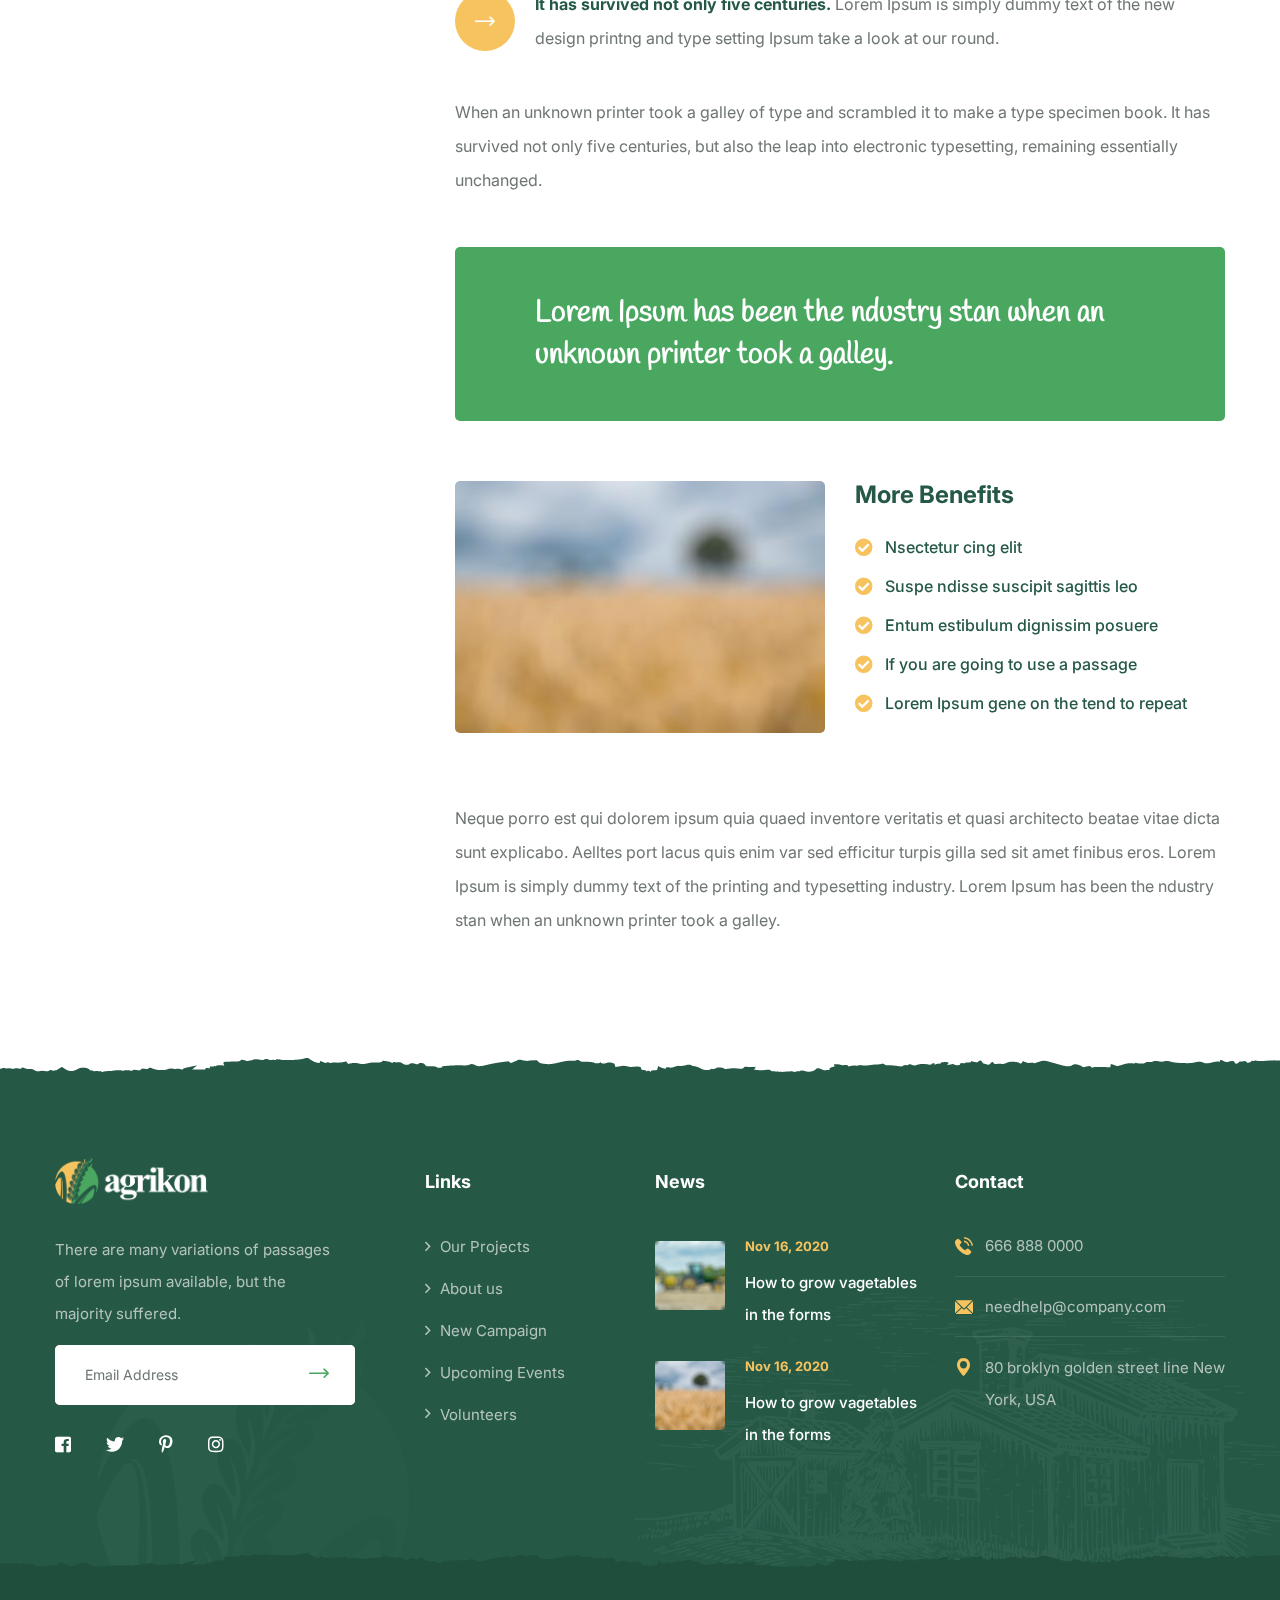
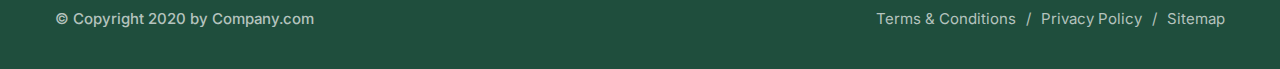
<file: service-details.html>
<!DOCTYPE html>
<html lang="en">

<head>
    <meta charset="UTF-8">
    <meta name="viewport" content="width=device-width, initial-scale=1.0">
    <title>Service Details Page || Agrikon || HTML Template For Agriculture Farm & Farmers</title>
    <!-- favicons Icons -->
    <link rel="apple-touch-icon" sizes="180x180" href="assets/images/favicons/apple-touch-icon.png">
    <link rel="icon" type="image/png" sizes="32x32" href="assets/images/favicons/favicon-32x32.png">
    <link rel="icon" type="image/png" sizes="16x16" href="assets/images/favicons/favicon-16x16.png">
    <link rel="manifest" href="assets/images/favicons/site.webmanifest">
    <meta name="description" content="Agrikon HTML Template For Agriculture Farm & Farmers">

    <!-- fonts -->
    <link rel="preconnect" href="https://fonts.gstatic.com">
    <link href="https://fonts.googleapis.com/css2?family=Handlee&family=Inter:wght@100;200;300;400;500;600;700;800;900&display=swap" rel="stylesheet">

    <link rel="stylesheet" href="assets/css/bootstrap.min.css">
    <link rel="stylesheet" href="assets/css/fontawesome-all.min.css">
    <link rel="stylesheet" href="assets/css/swiper.min.css">
    <link rel="stylesheet" href="assets/css/animate.min.css">
    <link rel="stylesheet" href="assets/css/odometer.min.css">
    <link rel="stylesheet" href="assets/css/jarallax.css">
    <link rel="stylesheet" href="assets/css/magnific-popup.css">
    <link rel="stylesheet" href="assets/css/bootstrap-select.min.css">
    <link rel="stylesheet" href="assets/css/agrikon-icons.css">
    <link rel="stylesheet" href="assets/css/nouislider.min.css">
    <link rel="stylesheet" href="assets/css/nouislider.pips.css">

    <!-- template styles -->
    <link rel="stylesheet" href="assets/css/main.css">
</head>

<body>
    <div class="preloader">
        <img class="preloader__image" width="55" src="assets/images/loader.png" alt="">
    </div><!-- /.preloader -->
    <div class="page-wrapper">

        <header class="main-header">
            <div class="topbar">
                <div class="container">
                    <div class="topbar__left">
                        <div class="topbar__social">
                            <a href="#" class="fab fa-facebook-square"></a>
                            <a href="#" class="fab fa-twitter"></a>
                            <a href="#" class="fab fa-pinterest-p"></a>
                            <a href="#" class="fab fa-instagram"></a>
                        </div><!-- /.topbar__social -->
                        <p>Welcome to Agriculture HTML Template</p>
                    </div><!-- /.topbar__left -->
                    <div class="topbar__right">
                        <a href="#"><i class="agrikon-icon-email"></i>needhelp@company.com</a>
                        <a href="#"><i class="agrikon-icon-clock"></i>Mon - Sat 8:00 - 6:30, Sunday - CLOSED</a>
                    </div><!-- /.topbar__right -->
                </div><!-- /.container -->
            </div><!-- /.topbar -->
            <nav class="main-menu">
                <div class="container">
                    <div class="logo-box">
                        <a href="index.html" aria-label="logo image"><img src="assets/images/logo-dark.png" width="153" alt=""></a>
                        <span class="fa fa-bars mobile-nav__toggler"></span>
                    </div><!-- /.logo-box -->
                    <ul class="main-menu__list">
                        <li class="dropdown">
                            <a href="index.html">Home</a>
                            <ul>
                                <li>
                                    <a href="index.html">Home One</a>
                                </li>
                                <li><a href="index-2.html">Home Two</a></li>
                                <li class="dropdown">
                                    <a href="#">Header Styles</a>
                                    <ul>
                                        <li><a href="index.html">Header One</a></li>
                                        <li><a href="index-2.html">Header Two</a></li>
                                    </ul>
                                </li>
                            </ul>
                        </li>
                        <li>
                            <a href="about.html">About</a>
                        </li>
                        <li class="dropdown"><a href="#">Pages</a>
                            <ul>
                                <li><a href="services.html">Services</a></li>
                                <li><a href="service-details.html">Service Details</a></li>
                                <li><a href="contact.html">Contact</a></li>
                            </ul>
                        </li>
                        <li class="dropdown">
                            <a href="projects.html">Projects</a>
                            <ul>
                                <li><a href="projects.html">Projects</a></li>
                                <li><a href="project-details.html">Projects Details</a></li>
                            </ul>
                        </li>
                        <li class="dropdown"><a href="blog.html">News</a>
                            <ul>
                                <li><a href="blog.html">News</a></li>
                                <li><a href="blog-details.html">News Details</a></li>
                            </ul>
                        </li>
                    </ul>
                    <!-- /.main-menu__list -->

                    <div class="main-header__info">
                        <a href="#" class="search-toggler main-header__search-btn"><i class="agrikon-icon-magnifying-glass"></i></a>
                        <a class="main-header__cart-btn" href="#"><i class="agrikon-icon-shopping-cart"></i></a>
                        <a href="tel:92-666-888-0000" class="main-header__info-phone">
                            <i class="agrikon-icon-phone-call"></i>
                            <span class="main-header__info-phone-content">
                                <span class="main-header__info-phone-text">Call Anytime</span>
                                <span class="main-header__info-phone-title">92 666 888 0000</span>
                            </span><!-- /.main-header__info-phone-content -->
                        </a><!-- /.main-header__info-phone -->
                    </div><!-- /.main-header__info -->
                </div><!-- /.container -->
            </nav>
            <!-- /.main-menu -->
        </header><!-- /.main-header -->

        <div class="stricky-header stricked-menu main-menu">
            <div class="sticky-header__content"></div><!-- /.sticky-header__content -->
        </div><!-- /.stricky-header -->
        <section class="page-header">
            <div class="page-header__bg" style="background-image: url(assets/images/backgrounds/page-header-bg-1-1.jpg);"></div>
            <!-- /.page-header__bg -->
            <div class="container">
                <ul class="thm-breadcrumb list-unstyled">
                    <li><a href="index.html">Home</a></li>
                    <li>/</li>
                    <li><span>Service Details</span></li>
                </ul><!-- /.thm-breadcrumb list-unstyled -->
                <h2>Service Details</h2>
            </div><!-- /.container -->
        </section><!-- /.page-header -->


        <section class="service-details">
            <div class="container">
                <div class="row">
                    <div class="col-lg-4">
                        <div class="service-sidebar">
                            <div class="service-sidebar__links">
                                <ul>
                                    <li><a href="#">All Services</a></li>
                                    <li><a href="#">Agriculture Products</a></li>

                                    <li><a href="#">Organic Products</a></li>

                                    <li><a href="#">Fresh Vegetables</a></li>

                                    <li><a href="#">Dairy Products</a></li>
                                </ul>
                            </div><!-- /.service-sidebar__links -->
                            <div class="service-sidebar__call">
                                <div class="service-sidebar__call-bg" style="background-image: url(assets/images/services/service-widget-bg-1.jpg);"></div>
                                <!-- /.service-sidebar__call-bg -->
                                <h3>We sell best
                                    agriculture
                                    products</h3>
                            </div><!-- /.service-sidebar__call -->
                        </div><!-- /.service-sidebar -->
                    </div><!-- /.col-lg-4 -->
                    <div class="col-lg-8">
                        <img src="assets/images/services/service-d-1-1.jpg" alt="">
                        <h2>Organic Products</h2>
                        <p>Lorem ipsum is simply free text used by copytyping refreshing. Neque porro est qui dolorem ipsum quia
                            quaed inventore veritatis et quasi architecto beatae vitae dicta sunt explicabo. Aelltes port lacus
                            quis enim var sed efficitur turpis gilla sed sit amet finibus eros. Lorem Ipsum is simply dummy text
                            of the printing and typesetting industry. Lorem Ipsum has been the ndustry standard dummy text ever
                            since the 1500s, when an unknown printer took a galley of type and scrambled it to make a type
                            specimen book.</p>
                        <ul class="service-details__list list-unstyled">
                            <li>
                                <i class="agrikon-icon-right-arrow"></i>
                                <strong>It has survived not only five centuries.</strong> Lorem Ipsum is simply dummy text of
                                the new design printng and type setting Ipsum take a look at our round.
                            </li>
                            <li>
                                <i class="agrikon-icon-right-arrow"></i>
                                <strong>It has survived not only five centuries.</strong> Lorem Ipsum is simply dummy text of
                                the new design printng and type setting Ipsum take a look at our round.
                            </li>
                        </ul><!-- /.service-details__list list-unstyled -->
                        <p>When an unknown printer took a galley of type and scrambled it to make a type specimen book. It has
                            survived not only five centuries, but also the leap into electronic typesetting, remaining
                            essentially unchanged. </p>
                        <div class="special-box">Lorem Ipsum has been the ndustry stan when an
                            unknown printer took a galley.</div><!-- /.special-box -->
                        <div class="row">
                            <div class="col-md-6">
                                <img src="assets/images/services/service-d-1-2.jpg" alt="">
                            </div><!-- /.col-md-6 -->
                            <div class="col-md-6">
                                <h4>More Benefits</h4>
                                <ul class="list-unstyled service-details__list-2">
                                    <li>
                                        <i class="fa fa-check-circle"></i>
                                        Nsectetur cing elit
                                    </li>
                                    <li>
                                        <i class="fa fa-check-circle"></i>
                                        Suspe ndisse suscipit sagittis leo
                                    </li>
                                    <li>
                                        <i class="fa fa-check-circle"></i>
                                        Entum estibulum dignissim posuere
                                    </li>
                                    <li>
                                        <i class="fa fa-check-circle"></i>
                                        If you are going to use a passage
                                    </li>
                                    <li>
                                        <i class="fa fa-check-circle"></i>
                                        Lorem Ipsum gene on the tend to repeat
                                    </li>
                                </ul><!-- /.list-unstyled -->
                            </div><!-- /.col-md-6 -->
                        </div><!-- /.row -->
                        <br>
                        <br>
                        <p>Neque porro est qui dolorem ipsum quia quaed inventore veritatis et quasi architecto beatae vitae
                            dicta sunt explicabo. Aelltes port lacus quis enim var sed efficitur turpis gilla sed sit amet
                            finibus eros. Lorem Ipsum is simply dummy text of the printing and typesetting industry. Lorem Ipsum
                            has been the ndustry stan when an unknown printer took a galley.</p>
                    </div><!-- /.col-lg-8 -->
                </div><!-- /.row -->
            </div><!-- /.container -->
        </section><!-- /.service-details -->


        <footer class="site-footer">
            <img src="assets/images/icons/footer-bg-icon-1.png" class="site-footer__shape-1" alt="">
            <img src="assets/images/icons/footer-bg-icon-2.png" class="site-footer__shape-2" alt="">
            <div class="container">
                <div class="row">
                    <div class="col-sm-12 col-md-6 col-lg-6 col-xl-4">
                        <div class="footer-widget">
                            <a href="index.html" class="footer-widget__Logo">
                                <img src="assets/images/logo-light.png" width="153" alt="">
                            </a>
                            <p>There are many variations of passages of lorem ipsum available, but the majority suffered.
                            </p>
                            <form action="#" data-url="YOUR_MAILCHIMP_URL" class="mc-form">
                                <input type="email" name="EMAIL" placeholder="Email Address">
                                <button type="submit"><i class="agrikon-icon-right-arrow"></i></button>
                            </form><!-- /.mc-form -->
                            <div class="mc-form__response"></div><!-- /.mc-form__response -->
                            <div class="footer__social">
                                <a href="#" class="fab fa-facebook-square"></a>
                                <a href="#" class="fab fa-twitter"></a>
                                <a href="#" class="fab fa-pinterest-p"></a>
                                <a href="#" class="fab fa-instagram"></a>
                            </div><!-- /.topbar__social -->
                        </div><!-- /.footer-widget -->
                    </div><!-- /.col-sm-12 col-md-6 col-lg-4 -->
                    <div class="col-sm-12 col-md-6 col-lg-6 col-xl-2">
                        <div class="footer-widget footer-widget__links-widget">
                            <h3 class="footer-widget__title">Links</h3><!-- /.footer-widget__title -->
                            <ul class="list-unstyled footer-widget__links">
                                <li><a href="#">Our Projects</a></li>
                                <li><a href="#">About us</a></li>
                                <li><a href="#">New Campaign</a></li>
                                <li><a href="#">Upcoming Events</a></li>
                                <li><a href="#">Volunteers</a></li>
                            </ul><!-- /.list-unstyled -->
                        </div><!-- /.footer-widget -->
                    </div><!-- /.col-sm-12 col-md-6 col-lg-2 -->
                    <div class="col-sm-12 col-md-6 col-lg-6 col-xl-3">
                        <div class="footer-widget">
                            <h3 class="footer-widget__title">News</h3><!-- /.footer-widget__title -->
                            <ul class="list-unstyled footer-widget__post">
                                <li>
                                    <img src="assets/images/resources/footer-post-1.png" alt="">
                                    <div class="footer-widget__post-content">
                                        <span>Nov 16, 2020</span>
                                        <h4><a href="blog-details.html">How to grow vagetables in the forms</a></h4>
                                    </div><!-- /.footer-widget__post-content -->
                                </li>
                                <li>
                                    <img src="assets/images/resources/footer-post-2.png" alt="">
                                    <div class="footer-widget__post-content">
                                        <span>Nov 16, 2020</span>
                                        <h4><a href="blog-details.html">How to grow vagetables in the forms</a></h4>
                                    </div><!-- /.footer-widget__post-content -->
                                </li>
                            </ul><!-- /.list-unstyled footer-widget__post -->
                        </div><!-- /.footer-widget -->
                    </div><!-- /.col-sm-12 col-md-6 col-lg-3 -->
                    <div class="col-sm-12 col-md-6 col-lg-6 col-xl-3">
                        <h3 class="footer-widget__title">Contact</h3><!-- /.footer-widget__title -->
                        <ul class="list-unstyled footer-widget__contact">
                            <li>
                                <i class="agrikon-icon-telephone"></i>
                                <a href="tel:666-888-0000">666 888 0000</a>
                            </li>
                            <li>
                                <i class="agrikon-icon-email"></i>
                                <a href="mailto:needhelp@company.com">needhelp@company.com</a>
                            </li>
                            <li>
                                <i class="agrikon-icon-pin"></i>
                                <a href="#">80 broklyn golden street line
                                    New York, USA</a>
                            </li>
                        </ul><!-- /.list-unstyled -->
                    </div><!-- /.col-sm-12 col-md-6 col-lg-3 -->
                </div><!-- /.row -->
            </div><!-- /.container -->
        </footer><!-- /.site-footer -->
        <div class="bottom-footer">
            <div class="container">
                <p>© Copyright 2020 by Company.com</p>
                <div class="bottom-footer__links">
                    <a href="#">Terms & Conditions</a>
                    <a href="#">Privacy Policy</a>
                    <a href="#">Sitemap</a>
                </div><!-- /.bottom-footer__links -->
            </div><!-- /.container -->
        </div><!-- /.bottom-footer -->

    </div><!-- /.page-wrapper -->


    <div class="mobile-nav__wrapper">
        <div class="mobile-nav__overlay mobile-nav__toggler"></div>
        <!-- /.mobile-nav__overlay -->
        <div class="mobile-nav__content">
            <span class="mobile-nav__close mobile-nav__toggler"><i class="far fa-times"></i></span>

            <div class="logo-box">
                <a href="index.html" aria-label="logo image"><img src="assets/images/logo-light.png" width="155" alt="" /></a>
            </div>
            <!-- /.logo-box -->
            <div class="mobile-nav__container"></div>
            <!-- /.mobile-nav__container -->

            <ul class="mobile-nav__contact list-unstyled">
                <li>
                    <i class="agrikon-icon-email"></i>
                    <a href="mailto:needhelp@agrikon.com">needhelp@agrikon.com</a>
                </li>
                <li>
                    <i class="agrikon-icon-telephone"></i>
                    <a href="tel:666-888-0000">666 888 0000</a>
                </li>
            </ul><!-- /.mobile-nav__contact -->
            <div class="mobile-nav__top">
                <div class="mobile-nav__language">
                    <img src="assets/images/resources/flag-1-1.jpg" alt="">
                    <label class="sr-only" for="language-select">select language</label>
                    <!-- /#language-select.sr-only -->
                    <select class="selectpicker" id="language-select">
                        <option value="english">English</option>
                        <option value="arabic">Arabic</option>
                    </select>
                </div><!-- /.mobile-nav__language -->
                <div class="mobile-nav__social">
                    <a href="#" aria-label="twitter"><i class="fab fa-twitter"></i></a>
                    <a href="#" aria-label="facebook"><i class="fab fa-facebook-square"></i></a>
                    <a href="#" aria-label="pinterest"><i class="fab fa-pinterest-p"></i></a>
                    <a href="#" aria-label="instagram"><i class="fab fa-instagram"></i></a>
                </div><!-- /.mobile-nav__social -->
            </div><!-- /.mobile-nav__top -->



        </div>
        <!-- /.mobile-nav__content -->
    </div>
    <!-- /.mobile-nav__wrapper -->

    <div class="search-popup">
        <div class="search-popup__overlay search-toggler"></div>
        <!-- /.search-popup__overlay -->
        <div class="search-popup__content">
            <form action="#">
                <label for="search" class="sr-only">search here</label><!-- /.sr-only -->
                <input type="text" id="search" placeholder="Search Here..." />
                <button type="submit" aria-label="search submit" class="thm-btn">
                    <i class="fa fa-search"></i>
                </button>
            </form>
        </div>
        <!-- /.search-popup__content -->
    </div>
    <!-- /.search-popup -->

    <a href="#" data-target="html" class="scroll-to-target scroll-to-top"><i class="fa fa-angle-up"></i></a>


    <script src="assets/js/jquery-3.5.1.min.js"></script>
    <script src="assets/js/bootstrap.bundle.min.js"></script>
    <script src="assets/js/swiper.min.js"></script>
    <script src="assets/js/jquery.ajaxchimp.min.js"></script>
    <script src="assets/js/jquery.magnific-popup.min.js"></script>
    <script src="assets/js/jquery.validate.min.js"></script>
    <script src="assets/js/bootstrap-select.min.js"></script>
    <script src="assets/js/wow.js"></script>
    <script src="assets/js/odometer.min.js"></script>
    <script src="assets/js/jquery.appear.min.js"></script>
    <script src="assets/js/jarallax.min.js"></script>
    <script src="assets/js/circle-progress.min.js"></script>
    <script src="assets/js/wNumb.min.js"></script>
    <script src="assets/js/nouislider.min.js"></script>

    <!-- template js -->
    <script src="assets/js/theme.js"></script>
</body>

</html>
</file>
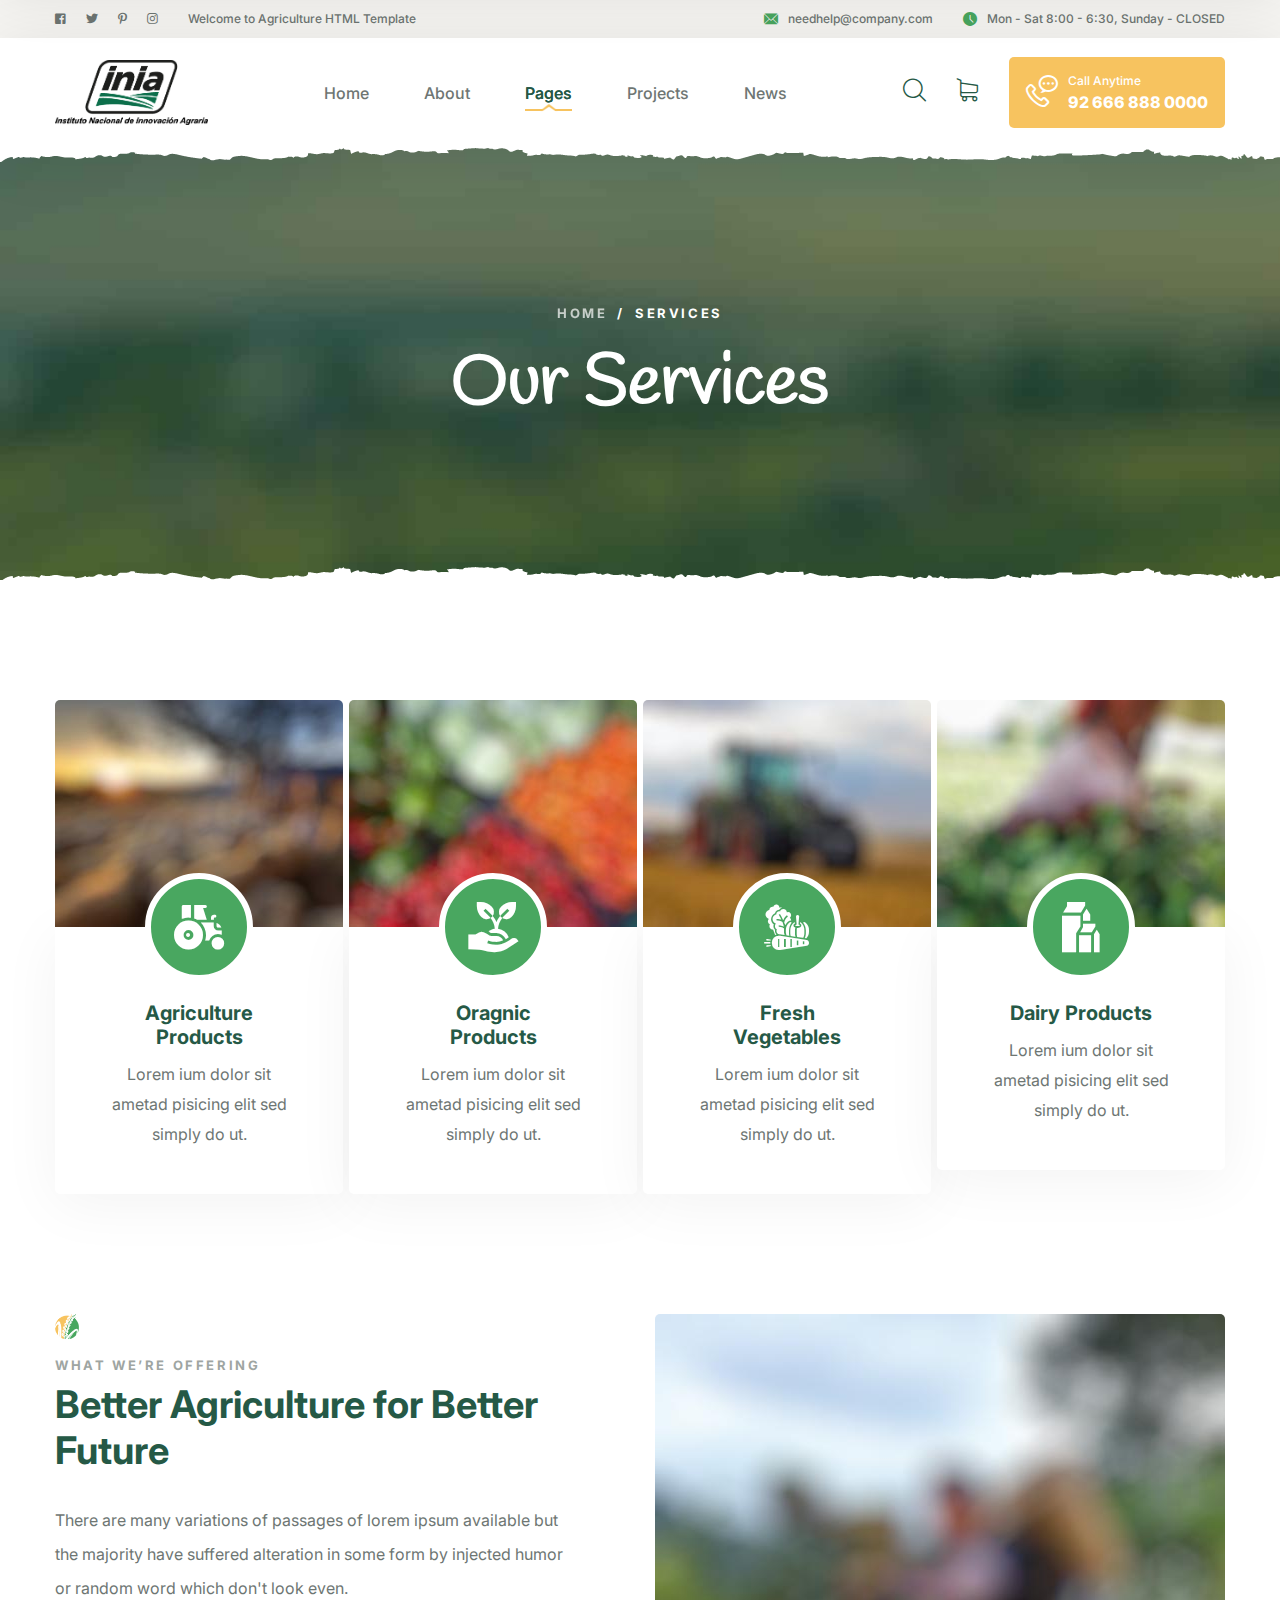
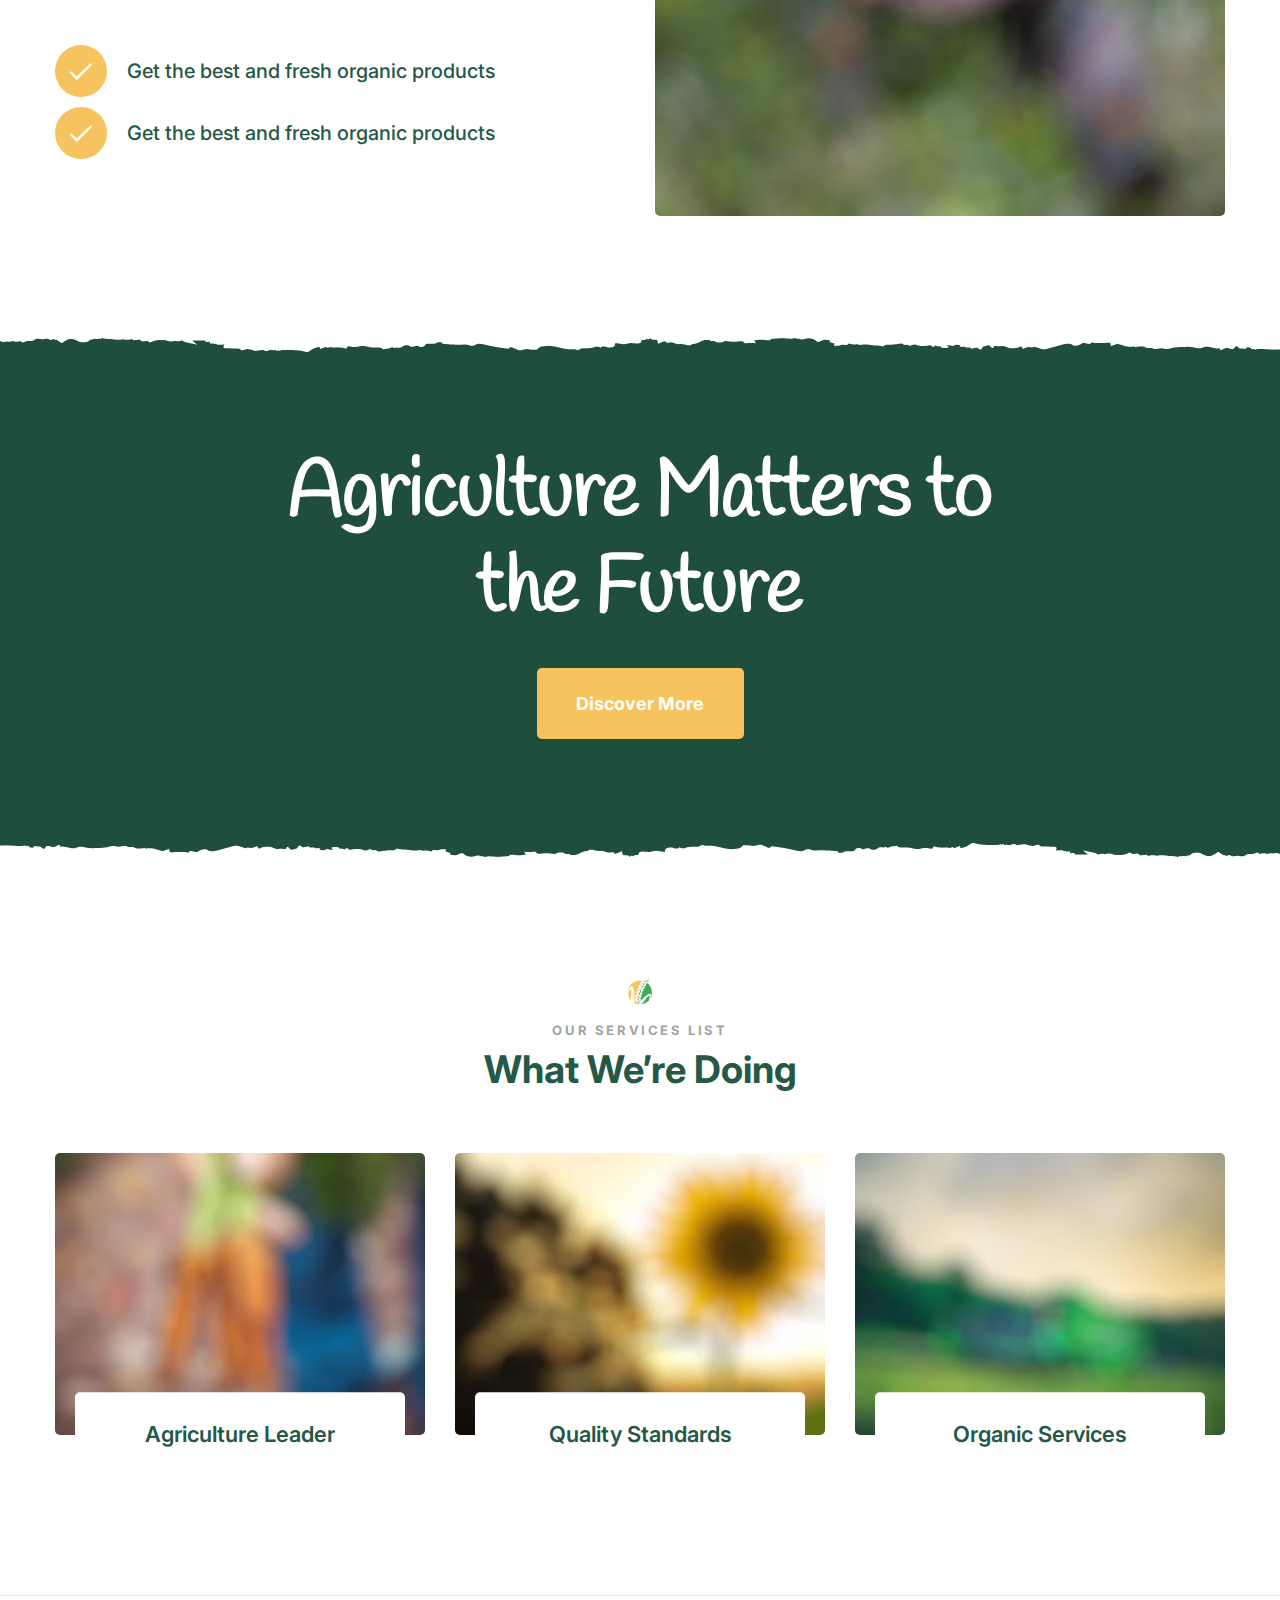
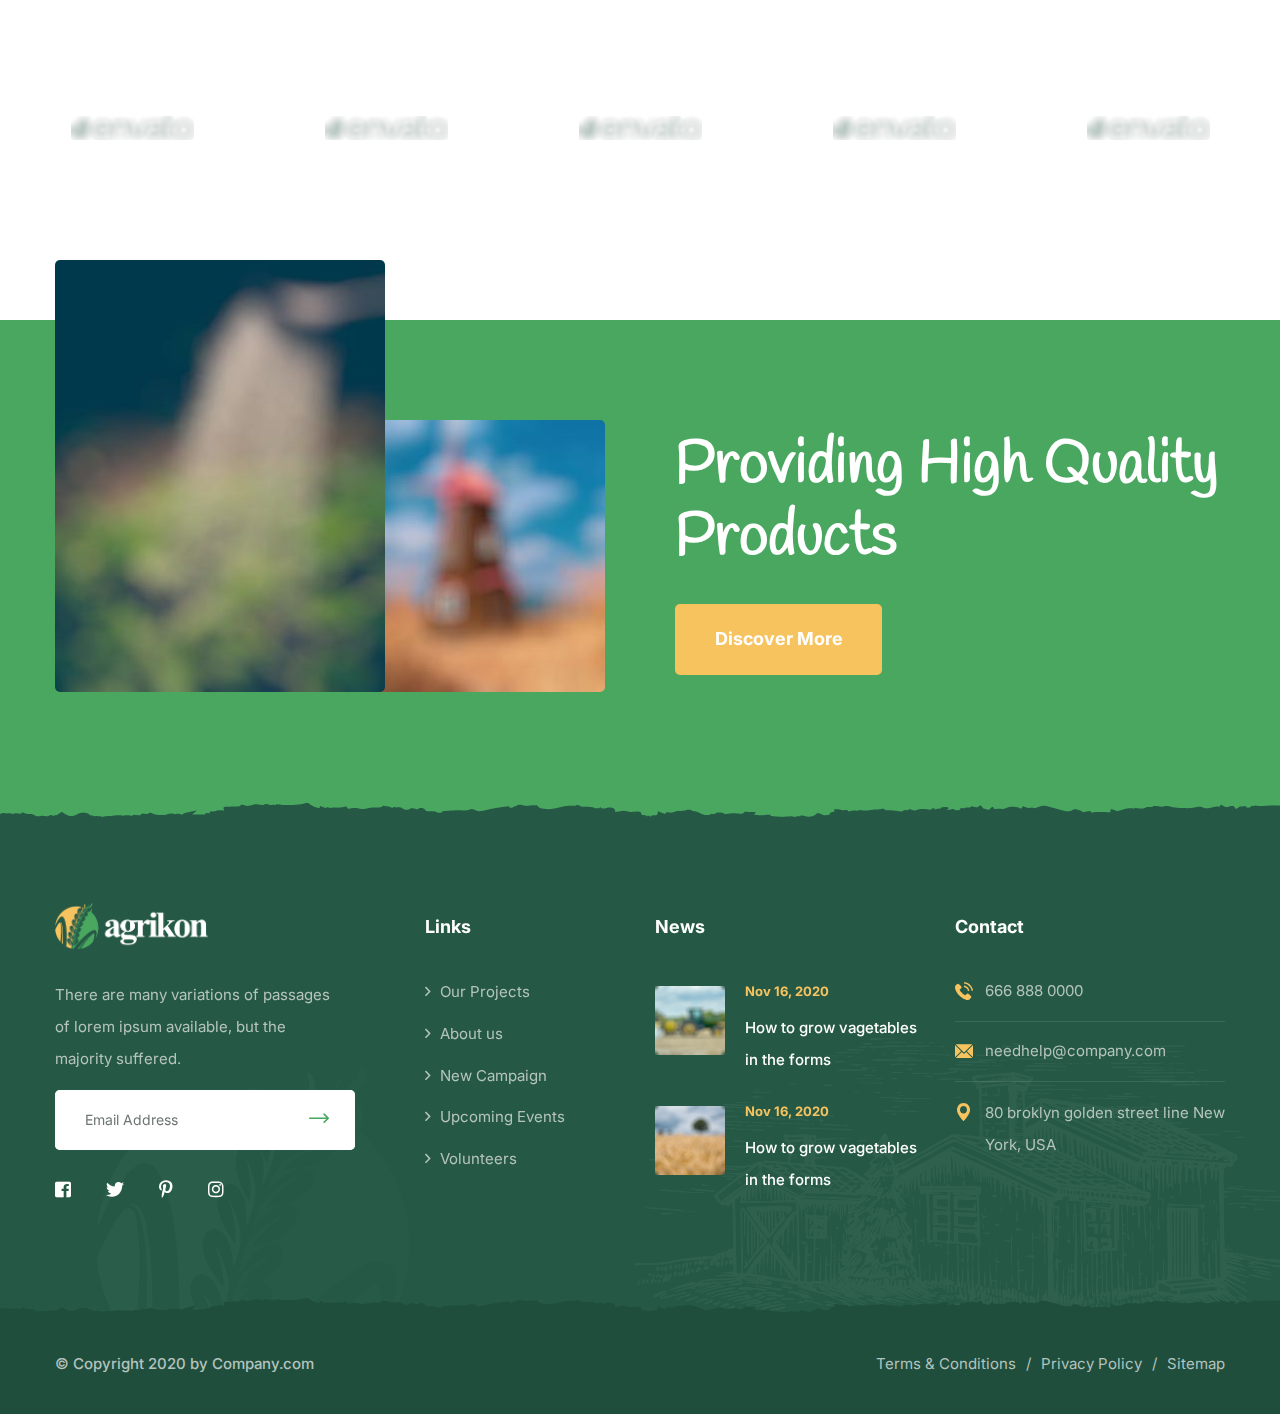
<file: services.html>
<!DOCTYPE html>
<html lang="en">

<head>
    <meta charset="UTF-8">
    <meta name="viewport" content="width=device-width, initial-scale=1.0">
    <title>Services Page || Agrikon || HTML Template For Agriculture Farm & Farmers</title>
    <!-- favicons Icons -->
    <link rel="apple-touch-icon" sizes="180x180" href="assets/images/favicons/apple-touch-icon.png">
    <link rel="icon" type="image/png" sizes="32x32" href="assets/images/favicons/favicon-32x32.png">
    <link rel="icon" type="image/png" sizes="16x16" href="assets/images/favicons/favicon-16x16.png">
    <link rel="manifest" href="assets/images/favicons/site.webmanifest">
    <meta name="description" content="Agrikon HTML Template For Agriculture Farm & Farmers">

    <!-- fonts -->
    <link rel="preconnect" href="https://fonts.gstatic.com">
    <link href="https://fonts.googleapis.com/css2?family=Handlee&family=Inter:wght@100;200;300;400;500;600;700;800;900&display=swap" rel="stylesheet">

    <link rel="stylesheet" href="assets/css/bootstrap.min.css">
    <link rel="stylesheet" href="assets/css/fontawesome-all.min.css">
    <link rel="stylesheet" href="assets/css/swiper.min.css">
    <link rel="stylesheet" href="assets/css/animate.min.css">
    <link rel="stylesheet" href="assets/css/odometer.min.css">
    <link rel="stylesheet" href="assets/css/jarallax.css">
    <link rel="stylesheet" href="assets/css/magnific-popup.css">
    <link rel="stylesheet" href="assets/css/bootstrap-select.min.css">
    <link rel="stylesheet" href="assets/css/agrikon-icons.css">
    <link rel="stylesheet" href="assets/css/nouislider.min.css">
    <link rel="stylesheet" href="assets/css/nouislider.pips.css">

    <!-- template styles -->
    <link rel="stylesheet" href="assets/css/main.css">
</head>

<body>
    <div class="preloader">
        <img class="preloader__image" width="55" src="assets/images/loader.png" alt="">
    </div><!-- /.preloader -->
    <div class="page-wrapper">

        <header class="main-header">
            <div class="topbar">
                <div class="container">
                    <div class="topbar__left">
                        <div class="topbar__social">
                            <a href="#" class="fab fa-facebook-square"></a>
                            <a href="#" class="fab fa-twitter"></a>
                            <a href="#" class="fab fa-pinterest-p"></a>
                            <a href="#" class="fab fa-instagram"></a>
                        </div><!-- /.topbar__social -->
                        <p>Welcome to Agriculture HTML Template</p>
                    </div><!-- /.topbar__left -->
                    <div class="topbar__right">
                        <a href="#"><i class="agrikon-icon-email"></i>needhelp@company.com</a>
                        <a href="#"><i class="agrikon-icon-clock"></i>Mon - Sat 8:00 - 6:30, Sunday - CLOSED</a>
                    </div><!-- /.topbar__right -->
                </div><!-- /.container -->
            </div><!-- /.topbar -->
            <nav class="main-menu">
                <div class="container">
                    <div class="logo-box">
                        <a href="index.html" aria-label="logo image"><img src="assets/images/logo-dark.png" width="153" alt=""></a>
                        <span class="fa fa-bars mobile-nav__toggler"></span>
                    </div><!-- /.logo-box -->
                    <ul class="main-menu__list">
                        <li class="dropdown">
                            <a href="index.html">Home</a>
                            <ul>
                                <li>
                                    <a href="index.html">Home One</a>
                                </li>
                                <li><a href="index-2.html">Home Two</a></li>
                                <li class="dropdown">
                                    <a href="#">Header Styles</a>
                                    <ul>
                                        <li><a href="index.html">Header One</a></li>
                                        <li><a href="index-2.html">Header Two</a></li>
                                    </ul>
                                </li>
                            </ul>
                        </li>
                        <li>
                            <a href="about.html">About</a>
                        </li>
                        <li class="dropdown"><a href="#">Pages</a>
                            <ul>
                                <li><a href="services.html">Services</a></li>
                                <li><a href="service-details.html">Service Details</a></li>
                                <li><a href="contact.html">Contact</a></li>
                            </ul>
                        </li>
                        <li class="dropdown">
                            <a href="projects.html">Projects</a>
                            <ul>
                                <li><a href="projects.html">Projects</a></li>
                                <li><a href="project-details.html">Projects Details</a></li>
                            </ul>
                        </li>
                        <li class="dropdown"><a href="blog.html">News</a>
                            <ul>
                                <li><a href="blog.html">News</a></li>
                                <li><a href="blog-details.html">News Details</a></li>
                            </ul>
                        </li>
                    </ul>
                    <!-- /.main-menu__list -->

                    <div class="main-header__info">
                        <a href="#" class="search-toggler main-header__search-btn"><i class="agrikon-icon-magnifying-glass"></i></a>
                        <a class="main-header__cart-btn" href="#"><i class="agrikon-icon-shopping-cart"></i></a>
                        <a href="tel:92-666-888-0000" class="main-header__info-phone">
                            <i class="agrikon-icon-phone-call"></i>
                            <span class="main-header__info-phone-content">
                                <span class="main-header__info-phone-text">Call Anytime</span>
                                <span class="main-header__info-phone-title">92 666 888 0000</span>
                            </span><!-- /.main-header__info-phone-content -->
                        </a><!-- /.main-header__info-phone -->
                    </div><!-- /.main-header__info -->
                </div><!-- /.container -->
            </nav>
            <!-- /.main-menu -->
        </header><!-- /.main-header -->

        <div class="stricky-header stricked-menu main-menu">
            <div class="sticky-header__content"></div><!-- /.sticky-header__content -->
        </div><!-- /.stricky-header -->
        <section class="page-header">
            <div class="page-header__bg" style="background-image: url(assets/images/backgrounds/page-header-bg-1-1.jpg);"></div>
            <!-- /.page-header__bg -->
            <div class="container">
                <ul class="thm-breadcrumb list-unstyled">
                    <li><a href="index.html">Home</a></li>
                    <li>/</li>
                    <li><span>Services</span></li>
                </ul><!-- /.thm-breadcrumb list-unstyled -->
                <h2>Our Services</h2>
            </div><!-- /.container -->
        </section><!-- /.page-header -->

        <section class="service-two service-two__service-page">
            <div class="container">

                <div class="row">
                    <div class="col-sm-12 col-md-6 col-lg-3">
                        <div class="service-two__card">
                            <div class="service-two__card-image">
                                <img src="assets/images/services/service-2-1.jpg" alt="">
                            </div><!-- /.service-two__card-image -->
                            <div class="service-two__card-content">
                                <div class="service-two__card-icon">
                                    <i class="agrikon-icon-tractor"></i>
                                </div><!-- /.service-two__card-icon -->
                                <h3><a href="service-details.html">Agriculture Products</a></h3>
                                <p>Lorem ium dolor sit ametad pisicing elit sed simply do ut.</p>
                            </div><!-- /.service-two__card-content -->
                        </div><!-- /.service-two__card -->
                    </div><!-- /.col-sm-12 col-md-6 col-lg-3 -->
                    <div class="col-sm-12 col-md-6 col-lg-3">
                        <div class="service-two__card">
                            <div class="service-two__card-image">
                                <img src="assets/images/services/service-2-2.jpg" alt="">
                            </div><!-- /.service-two__card-image -->
                            <div class="service-two__card-content">
                                <div class="service-two__card-icon">
                                    <i class="agrikon-icon-organic-food"></i>
                                </div><!-- /.service-two__card-icon -->
                                <h3><a href="service-details.html">Oragnic
                                        Products</a></h3>
                                <p>Lorem ium dolor sit ametad pisicing elit sed simply do ut.</p>
                            </div><!-- /.service-two__card-content -->
                        </div><!-- /.service-two__card -->
                    </div><!-- /.col-sm-12 col-md-6 col-lg-3 -->
                    <div class="col-sm-12 col-md-6 col-lg-3">
                        <div class="service-two__card">
                            <div class="service-two__card-image">
                                <img src="assets/images/services/service-2-3.jpg" alt="">
                            </div><!-- /.service-two__card-image -->
                            <div class="service-two__card-content">
                                <div class="service-two__card-icon">
                                    <i class="agrikon-icon-vegetable"></i>
                                </div><!-- /.service-two__card-icon -->
                                <h3><a href="service-details.html">Fresh
                                        Vegetables</a></h3>
                                <p>Lorem ium dolor sit ametad pisicing elit sed simply do ut.</p>
                            </div><!-- /.service-two__card-content -->
                        </div><!-- /.service-two__card -->
                    </div><!-- /.col-sm-12 col-md-6 col-lg-3 -->
                    <div class="col-sm-12 col-md-6 col-lg-3">
                        <div class="service-two__card">
                            <div class="service-two__card-image">
                                <img src="assets/images/services/service-2-4.jpg" alt="">
                            </div><!-- /.service-two__card-image -->
                            <div class="service-two__card-content">
                                <div class="service-two__card-icon">
                                    <i class="agrikon-icon-dairy"></i>
                                </div><!-- /.service-two__card-icon -->
                                <h3><a href="service-details.html">Dairy
                                        Products</a></h3>
                                <p>Lorem ium dolor sit ametad pisicing elit sed simply do ut.</p>
                            </div><!-- /.service-two__card-content -->
                        </div><!-- /.service-two__card -->
                    </div><!-- /.col-sm-12 col-md-6 col-lg-3 -->
                </div><!-- /.row -->
            </div><!-- /.container -->
        </section><!-- /.service-two -->

        <section class="feature-one">
            <div class="container">
                <div class="row">
                    <div class="col-lg-6">
                        <div class="feature-one__content">
                            <div class="block-title">
                                <div class="block-title__image"></div><!-- /.block-title__image -->
                                <p>What we’re offering</p>
                                <h3>Better Agriculture for
                                    Better Future</h3>
                            </div><!-- /.block-title -->
                            <div class="feature-one__summery">
                                <p>There are many variations of passages of lorem ipsum available but the majority have suffered
                                    alteration in some form by injected humor or random word which don't look even.</p>
                            </div><!-- /.feature-one__summery -->
                            <ul class="list-unstyled feature-one__check-list">
                                <li>
                                    <i class="agrikon-icon-tick"></i>
                                    Get the best and fresh organic products
                                </li>
                                <li>
                                    <i class="agrikon-icon-tick"></i>
                                    Get the best and fresh organic products
                                </li>
                            </ul><!-- /.list-unstyled -->
                        </div><!-- /.feature-one__content -->
                    </div><!-- /.col-lg-6 -->
                    <div class="col-lg-6">
                        <div class="feature-one__image">
                            <img src="assets/images/resources/feature-1-1.jpg" alt="">
                        </div><!-- /.feature-one__image -->
                    </div><!-- /.col-lg-6 -->
                </div><!-- /.row -->
            </div><!-- /.container -->
        </section><!-- /.feature-one -->

        <section class="call-to-action__two jarallax" data-jarallax data-speed="0.3" data-imgPosition="50% 50%">
            <img class="call-to-action__two__bg jarallax-img" src="assets/images/backgrounds/cta-2-bg-1.jpg" alt="parallax-image" />
            <div class="container">
                <h3>Agriculture Matters to
                    the Future</h3>
                <a href="about.html" class="thm-btn">Discover More</a><!-- /.thm-btn -->
            </div><!-- /.container -->
        </section><!-- /.call-to-action__two -->

        <section class="service-one service-one__about">
            <div class="container">
                <div class="block-title text-center">
                    <div class="block-title__image"></div><!-- /.block-title__image -->
                    <p>Our Services list</p>
                    <h3>What We’re Doing</h3>
                </div><!-- /.block-title -->
                <div class="row">
                    <div class="col-md-12 col-lg-4">
                        <div class="service-one__box">
                            <img src="assets/images/services/service-1-1.jpg" alt="">
                            <div class="service-one__box-content">
                                <h3><a href="service-details.html">Agriculture Leader</a></h3>
                            </div><!-- /.service-one__box-content -->
                        </div><!-- /.service-one__box -->
                    </div><!-- /.col-md-12 col-lg-4 -->
                    <div class="col-md-12 col-lg-4">
                        <div class="service-one__box">
                            <img src="assets/images/services/service-1-2.jpg" alt="">
                            <div class="service-one__box-content">
                                <h3><a href="service-details.html">Quality Standards</a></h3>
                            </div><!-- /.service-one__box-content -->
                        </div><!-- /.service-one__box -->
                    </div><!-- /.col-md-12 col-lg-4 -->
                    <div class="col-md-12 col-lg-4">
                        <div class="service-one__box">
                            <img src="assets/images/services/service-1-3.jpg" alt="">
                            <div class="service-one__box-content">
                                <h3><a href="service-details.html">Organic Services</a></h3>
                            </div><!-- /.service-one__box-content -->
                        </div><!-- /.service-one__box -->
                    </div><!-- /.col-md-12 col-lg-4 -->
                </div><!-- /.row -->
            </div><!-- /.container -->
        </section><!-- /.service-one -->

        <div class="client-carousel client-carousel__has-border-top">
            <div class="container">
                <div class="thm-swiper__slider swiper-container" data-swiper-options='{"spaceBetween": 140, "slidesPerView": 5, "autoplay": { "delay": 5000 }, "breakpoints": {
                "0": {
                    "spaceBetween": 30,
                    "slidesPerView": 2
                },
                "375": {
                    "spaceBetween": 30,
                    "slidesPerView": 2
                },
                "575": {
                    "spaceBetween": 30,
                    "slidesPerView": 3
                },
                "767": {
                    "spaceBetween": 50,
                    "slidesPerView": 4
                },
                "991": {
                    "spaceBetween": 50,
                    "slidesPerView": 5
                },
                "1199": {
                    "spaceBetween": 100,
                    "slidesPerView": 5
                }
            }}'>
                    <div class="swiper-wrapper">
                        <div class="swiper-slide">
                            <img src="assets/images/resources/brand-1-1.png" alt="">
                        </div><!-- /.swiper-slide -->
                        <div class="swiper-slide">
                            <img src="assets/images/resources/brand-1-1.png" alt="">
                        </div><!-- /.swiper-slide -->
                        <div class="swiper-slide">
                            <img src="assets/images/resources/brand-1-1.png" alt="">
                        </div><!-- /.swiper-slide -->
                        <div class="swiper-slide">
                            <img src="assets/images/resources/brand-1-1.png" alt="">
                        </div><!-- /.swiper-slide -->
                        <div class="swiper-slide">
                            <img src="assets/images/resources/brand-1-1.png" alt="">
                        </div><!-- /.swiper-slide -->
                        <div class="swiper-slide">
                            <img src="assets/images/resources/brand-1-1.png" alt="">
                        </div><!-- /.swiper-slide -->
                        <div class="swiper-slide">
                            <img src="assets/images/resources/brand-1-1.png" alt="">
                        </div><!-- /.swiper-slide -->
                        <div class="swiper-slide">
                            <img src="assets/images/resources/brand-1-1.png" alt="">
                        </div><!-- /.swiper-slide -->
                        <div class="swiper-slide">
                            <img src="assets/images/resources/brand-1-1.png" alt="">
                        </div><!-- /.swiper-slide -->
                        <div class="swiper-slide">
                            <img src="assets/images/resources/brand-1-1.png" alt="">
                        </div><!-- /.swiper-slide -->
                        <div class="swiper-slide">
                            <img src="assets/images/resources/brand-1-1.png" alt="">
                        </div><!-- /.swiper-slide -->
                        <div class="swiper-slide">
                            <img src="assets/images/resources/brand-1-1.png" alt="">
                        </div><!-- /.swiper-slide -->
                        <div class="swiper-slide">
                            <img src="assets/images/resources/brand-1-1.png" alt="">
                        </div><!-- /.swiper-slide -->
                        <div class="swiper-slide">
                            <img src="assets/images/resources/brand-1-1.png" alt="">
                        </div><!-- /.swiper-slide -->
                        <div class="swiper-slide">
                            <img src="assets/images/resources/brand-1-1.png" alt="">
                        </div><!-- /.swiper-slide -->
                        <div class="swiper-slide">
                            <img src="assets/images/resources/brand-1-1.png" alt="">
                        </div><!-- /.swiper-slide -->
                        <div class="swiper-slide">
                            <img src="assets/images/resources/brand-1-1.png" alt="">
                        </div><!-- /.swiper-slide -->
                        <div class="swiper-slide">
                            <img src="assets/images/resources/brand-1-1.png" alt="">
                        </div><!-- /.swiper-slide -->
                        <div class="swiper-slide">
                            <img src="assets/images/resources/brand-1-1.png" alt="">
                        </div><!-- /.swiper-slide -->
                        <div class="swiper-slide">
                            <img src="assets/images/resources/brand-1-1.png" alt="">
                        </div><!-- /.swiper-slide -->
                    </div><!-- /.swiper-wrapper -->
                </div><!-- /.thm-swiper__slider -->
            </div><!-- /.container -->
        </div><!-- /.client-carousel -->


        <section class="call-to-action__three jarallax" data-jarallax data-speed="0.3" data-imgPosition="50% 50%">
            <img class="call-to-action__three__bg jarallax-img" src="assets/images/backgrounds/cta-1-bg-1.jpg" alt="parallax-image" />
            <div class="container">
                <div class="row">
                    <div class="col-lg-5">
                        <div class="call-to-action__three-image">
                            <img src="assets/images/resources/cta-3-1.jpg" alt="">
                            <img src="assets/images/resources/cta-3-2.jpg" alt="">
                        </div><!-- /.call-to-action__three-image -->
                    </div><!-- /.col-lg-5 -->
                    <div class="col-lg-7">
                        <div class="call-to-action__three-content">
                            <h3>Providing High Quality
                                Products</h3>
                            <a href="about.html" class="thm-btn">Discover More</a><!-- /.thm-btn -->
                        </div><!-- /.call-to-action__three-content -->
                    </div><!-- /.col-lg-7 -->
                </div><!-- /.row -->
            </div><!-- /.container -->
        </section><!-- /.call-to-action__three -->

        <footer class="site-footer">
            <img src="assets/images/icons/footer-bg-icon-1.png" class="site-footer__shape-1" alt="">
            <img src="assets/images/icons/footer-bg-icon-2.png" class="site-footer__shape-2" alt="">
            <div class="container">
                <div class="row">
                    <div class="col-sm-12 col-md-6 col-lg-6 col-xl-4">
                        <div class="footer-widget">
                            <a href="index.html" class="footer-widget__Logo">
                                <img src="assets/images/logo-light.png" width="153" alt="">
                            </a>
                            <p>There are many variations of passages of lorem ipsum available, but the majority suffered.
                            </p>
                            <form action="#" data-url="YOUR_MAILCHIMP_URL" class="mc-form">
                                <input type="email" name="EMAIL" placeholder="Email Address">
                                <button type="submit"><i class="agrikon-icon-right-arrow"></i></button>
                            </form><!-- /.mc-form -->
                            <div class="mc-form__response"></div><!-- /.mc-form__response -->
                            <div class="footer__social">
                                <a href="#" class="fab fa-facebook-square"></a>
                                <a href="#" class="fab fa-twitter"></a>
                                <a href="#" class="fab fa-pinterest-p"></a>
                                <a href="#" class="fab fa-instagram"></a>
                            </div><!-- /.topbar__social -->
                        </div><!-- /.footer-widget -->
                    </div><!-- /.col-sm-12 col-md-6 col-lg-4 -->
                    <div class="col-sm-12 col-md-6 col-lg-6 col-xl-2">
                        <div class="footer-widget footer-widget__links-widget">
                            <h3 class="footer-widget__title">Links</h3><!-- /.footer-widget__title -->
                            <ul class="list-unstyled footer-widget__links">
                                <li><a href="#">Our Projects</a></li>
                                <li><a href="#">About us</a></li>
                                <li><a href="#">New Campaign</a></li>
                                <li><a href="#">Upcoming Events</a></li>
                                <li><a href="#">Volunteers</a></li>
                            </ul><!-- /.list-unstyled -->
                        </div><!-- /.footer-widget -->
                    </div><!-- /.col-sm-12 col-md-6 col-lg-2 -->
                    <div class="col-sm-12 col-md-6 col-lg-6 col-xl-3">
                        <div class="footer-widget">
                            <h3 class="footer-widget__title">News</h3><!-- /.footer-widget__title -->
                            <ul class="list-unstyled footer-widget__post">
                                <li>
                                    <img src="assets/images/resources/footer-post-1.png" alt="">
                                    <div class="footer-widget__post-content">
                                        <span>Nov 16, 2020</span>
                                        <h4><a href="blog-details.html">How to grow vagetables in the forms</a></h4>
                                    </div><!-- /.footer-widget__post-content -->
                                </li>
                                <li>
                                    <img src="assets/images/resources/footer-post-2.png" alt="">
                                    <div class="footer-widget__post-content">
                                        <span>Nov 16, 2020</span>
                                        <h4><a href="blog-details.html">How to grow vagetables in the forms</a></h4>
                                    </div><!-- /.footer-widget__post-content -->
                                </li>
                            </ul><!-- /.list-unstyled footer-widget__post -->
                        </div><!-- /.footer-widget -->
                    </div><!-- /.col-sm-12 col-md-6 col-lg-3 -->
                    <div class="col-sm-12 col-md-6 col-lg-6 col-xl-3">
                        <h3 class="footer-widget__title">Contact</h3><!-- /.footer-widget__title -->
                        <ul class="list-unstyled footer-widget__contact">
                            <li>
                                <i class="agrikon-icon-telephone"></i>
                                <a href="tel:666-888-0000">666 888 0000</a>
                            </li>
                            <li>
                                <i class="agrikon-icon-email"></i>
                                <a href="mailto:needhelp@company.com">needhelp@company.com</a>
                            </li>
                            <li>
                                <i class="agrikon-icon-pin"></i>
                                <a href="#">80 broklyn golden street line
                                    New York, USA</a>
                            </li>
                        </ul><!-- /.list-unstyled -->
                    </div><!-- /.col-sm-12 col-md-6 col-lg-3 -->
                </div><!-- /.row -->
            </div><!-- /.container -->
        </footer><!-- /.site-footer -->
        <div class="bottom-footer">
            <div class="container">
                <p>© Copyright 2020 by Company.com</p>
                <div class="bottom-footer__links">
                    <a href="#">Terms & Conditions</a>
                    <a href="#">Privacy Policy</a>
                    <a href="#">Sitemap</a>
                </div><!-- /.bottom-footer__links -->
            </div><!-- /.container -->
        </div><!-- /.bottom-footer -->

    </div><!-- /.page-wrapper -->


    <div class="mobile-nav__wrapper">
        <div class="mobile-nav__overlay mobile-nav__toggler"></div>
        <!-- /.mobile-nav__overlay -->
        <div class="mobile-nav__content">
            <span class="mobile-nav__close mobile-nav__toggler"><i class="far fa-times"></i></span>

            <div class="logo-box">
                <a href="index.html" aria-label="logo image"><img src="assets/images/logo-light.png" width="155" alt="" /></a>
            </div>
            <!-- /.logo-box -->
            <div class="mobile-nav__container"></div>
            <!-- /.mobile-nav__container -->

            <ul class="mobile-nav__contact list-unstyled">
                <li>
                    <i class="agrikon-icon-email"></i>
                    <a href="mailto:needhelp@agrikon.com">needhelp@agrikon.com</a>
                </li>
                <li>
                    <i class="agrikon-icon-telephone"></i>
                    <a href="tel:666-888-0000">666 888 0000</a>
                </li>
            </ul><!-- /.mobile-nav__contact -->
            <div class="mobile-nav__top">
                <div class="mobile-nav__language">
                    <img src="assets/images/resources/flag-1-1.jpg" alt="">
                    <label class="sr-only" for="language-select">select language</label>
                    <!-- /#language-select.sr-only -->
                    <select class="selectpicker" id="language-select">
                        <option value="english">English</option>
                        <option value="arabic">Arabic</option>
                    </select>
                </div><!-- /.mobile-nav__language -->
                <div class="mobile-nav__social">
                    <a href="#" aria-label="twitter"><i class="fab fa-twitter"></i></a>
                    <a href="#" aria-label="facebook"><i class="fab fa-facebook-square"></i></a>
                    <a href="#" aria-label="pinterest"><i class="fab fa-pinterest-p"></i></a>
                    <a href="#" aria-label="instagram"><i class="fab fa-instagram"></i></a>
                </div><!-- /.mobile-nav__social -->
            </div><!-- /.mobile-nav__top -->



        </div>
        <!-- /.mobile-nav__content -->
    </div>
    <!-- /.mobile-nav__wrapper -->

    <div class="search-popup">
        <div class="search-popup__overlay search-toggler"></div>
        <!-- /.search-popup__overlay -->
        <div class="search-popup__content">
            <form action="#">
                <label for="search" class="sr-only">search here</label><!-- /.sr-only -->
                <input type="text" id="search" placeholder="Search Here..." />
                <button type="submit" aria-label="search submit" class="thm-btn">
                    <i class="fa fa-search"></i>
                </button>
            </form>
        </div>
        <!-- /.search-popup__content -->
    </div>
    <!-- /.search-popup -->

    <a href="#" data-target="html" class="scroll-to-target scroll-to-top"><i class="fa fa-angle-up"></i></a>


    <script src="assets/js/jquery-3.5.1.min.js"></script>
    <script src="assets/js/bootstrap.bundle.min.js"></script>
    <script src="assets/js/swiper.min.js"></script>
    <script src="assets/js/jquery.ajaxchimp.min.js"></script>
    <script src="assets/js/jquery.magnific-popup.min.js"></script>
    <script src="assets/js/jquery.validate.min.js"></script>
    <script src="assets/js/bootstrap-select.min.js"></script>
    <script src="assets/js/wow.js"></script>
    <script src="assets/js/odometer.min.js"></script>
    <script src="assets/js/jquery.appear.min.js"></script>
    <script src="assets/js/jarallax.min.js"></script>
    <script src="assets/js/circle-progress.min.js"></script>
    <script src="assets/js/wNumb.min.js"></script>
    <script src="assets/js/nouislider.min.js"></script>

    <!-- template js -->
    <script src="assets/js/theme.js"></script>
</body>

</html>
</file>
<file: assets/css/jarallax.css>
.jarallax {
    position: relative;
    z-index: 0;
}
.jarallax > .jarallax-img {
    position: absolute;
    object-fit: cover;
    /* support for plugin https://github.com/bfred-it/object-fit-images */
    font-family: 'object-fit: cover;';
    top: 0;
    left: 0;
    width: 100%;
    height: 100%;
    z-index: -1;
}
</file>
<file: assets/css/agrikon-icons.css>
@font-face {
  font-family: 'agrikon-icon';
  src:  url('../fonts/agrikon-icon.eot?9nn143');
  src:  url('../fonts/agrikon-icon.eot?9nn143#iefix') format('embedded-opentype'),
    url('../fonts/agrikon-icon.ttf?9nn143') format('truetype'),
    url('../fonts/agrikon-icon.woff?9nn143') format('woff'),
    url('../fonts/agrikon-icon.svg?9nn143#agrikon-icon') format('svg');
  font-weight: normal;
  font-style: normal;
  font-display: block;
}

[class^="agrikon-icon-"], [class*=" agrikon-icon-"] {
  /* use !important to prevent issues with browser extensions that change fonts */
  font-family: 'agrikon-icon' !important;
  speak: never;
  font-style: normal;
  font-weight: normal;
  font-variant: normal;
  text-transform: none;
  line-height: 1;

  /* Better Font Rendering =========== */
  -webkit-font-smoothing: antialiased;
  -moz-osx-font-smoothing: grayscale;
}

.agrikon-icon-email:before {
  content: "\e900";
}
.agrikon-icon-clock:before {
  content: "\e901";
}
.agrikon-icon-shopping-cart:before {
  content: "\e902";
}
.agrikon-icon-phone-call:before {
  content: "\e903";
}
.agrikon-icon-magnifying-glass:before {
  content: "\e904";
}
.agrikon-icon-left-arrow:before {
  content: "\e905";
}
.agrikon-icon-right-arrow:before {
  content: "\e916";
}
.agrikon-icon-farmer:before {
  content: "\e906";
}
.agrikon-icon-agriculture:before {
  content: "\e907";
}
.agrikon-icon-tractor:before {
  content: "\e908";
}
.agrikon-icon-organic-food:before {
  content: "\e909";
}
.agrikon-icon-vegetable:before {
  content: "\e90a";
}
.agrikon-icon-dairy:before {
  content: "\e90b";
}
.agrikon-icon-farm:before {
  content: "\e90c";
}
.agrikon-icon-pin:before {
  content: "\e90d";
}
.agrikon-icon-telephone:before {
  content: "\e90e";
}
.agrikon-icon-investment:before {
  content: "\e90f";
}
.agrikon-icon-tractor-1:before {
  content: "\e910";
}
.agrikon-icon-planting:before {
  content: "\e911";
}
.agrikon-icon-agriculture-1:before {
  content: "\e912";
}
.agrikon-icon-customer:before {
  content: "\e913";
}
.agrikon-icon-agriculture-2:before {
  content: "\e914";
}
.agrikon-icon-tick:before {
  content: "\e915";
}
</file>
<file: assets/css/nouislider.pips.css>
/* Base;
 *
 */
.noUi-pips,
.noUi-pips * {
-moz-box-sizing: border-box;
	box-sizing: border-box;
}
.noUi-pips {
	position: absolute;
	font: 400 12px Arial;
	color: #999;
}

/* Values;
 *
 */
.noUi-value {
	width: 40px;
	position: absolute;
	text-align: center;
}
.noUi-value-sub {
	color: #ccc;
	font-size: 10px;
}

/* Markings;
 *
 */
.noUi-marker {
	position: absolute;
	background: #CCC;
}
.noUi-marker-sub {
	background: #AAA;
}
.noUi-marker-large {
	background: #AAA;
}

/* Horizontal layout;
 *
 */
.noUi-pips-horizontal {
	padding: 10px 0;
	height: 50px;
	top: 100%;
	left: 0;
	width: 100%;
}
.noUi-value-horizontal {
	margin-left: -20px;
	padding-top: 20px;
}
.noUi-value-horizontal.noUi-value-sub {
	padding-top: 15px;
}

.noUi-marker-horizontal.noUi-marker {
	margin-left: -1px;
	width: 2px;
	height: 5px;
}
.noUi-marker-horizontal.noUi-marker-sub {
	height: 10px;
}
.noUi-marker-horizontal.noUi-marker-large {
	height: 15px;
}

/* Vertical layout;
 *
 */
.noUi-pips-vertical {
	padding: 0 10px;
	height: 100%;
	top: 0;
	left: 100%;
}
.noUi-value-vertical {
	width: 15px;
	margin-left: 20px;
	margin-top: -5px;
}

.noUi-marker-vertical.noUi-marker {
	width: 5px;
	height: 2px;
	margin-top: -1px;
}
.noUi-marker-vertical.noUi-marker-sub {
	width: 10px;
}
.noUi-marker-vertical.noUi-marker-large {
	width: 15px;
}
</file>
<file: assets/css/main.css>
/*--------------------------------------------------------------
>>> TABLE OF CONTENTS:
----------------------------------------------------------------
# Utility
# Cards
# Common
# Form
# Navigations
# Animations
# Mobile Nav
# Search Popup
# Main Slider
# Page Header
# Google Map
# Client Carousel
# Footer
# Contact
# Projects
# Call To Action
# Services
# About
# Features
# Testimonials
# Video
# Funfact
--------------------------------------------------------------*/
/*--------------------------------------------------------------
# Utility
--------------------------------------------------------------*/
.mt-20 {
  margin-top: 20px;
}

.mt-30 {
  margin-top: 30px;
}

.mt-40 {
  margin-top: 40px;
}

.mt-50 {
  margin-top: 50px;
}

.mt-60 {
  margin-top: 60px;
}

.mt-80 {
  margin-top: 80px;
}

.mt-120 {
  margin-top: 120px;
}

.mt--60 {
  margin-top: -60px;
}

.mt--120 {
  margin-top: -120px;
}

.mb-20 {
  margin-bottom: 20px;
}

.mb-30 {
  margin-bottom: 30px;
}

.mb-40 {
  margin-bottom: 40px;
}

.mb-50 {
  margin-bottom: 50px;
}

.mb-60 {
  margin-bottom: 60px;
}

.mb-80 {
  margin-bottom: 80px;
}

.mb-120 {
  margin-bottom: 120px;
}

.mb--60 {
  margin-bottom: -60px;
}

.mb--120 {
  margin-bottom: -120px;
}

.pt-20 {
  padding-top: 20px;
}

.pt-30 {
  padding-top: 30px;
}

.pt-40 {
  padding-top: 40px;
}

.pt-50 {
  padding-top: 50px;
}

.pt-60 {
  padding-top: 60px;
}

.pt-80 {
  padding-top: 80px;
}

.pt-110 {
  padding-top: 110px;
}

.pt-115 {
  padding-top: 115px;
}

.pt-120 {
  padding-top: 120px;
}

.pt-142 {
  padding-top: 142px;
}

.pb-20 {
  padding-bottom: 20px;
}

.pb-30 {
  padding-bottom: 30px;
}

.pb-40 {
  padding-bottom: 40px;
}

.pb-50 {
  padding-bottom: 50px;
}

.pb-60 {
  padding-bottom: 60px;
}

.pb-80 {
  padding-bottom: 80px;
}

.pb-90 {
  padding-bottom: 90px;
}

.pb-110 {
  padding-bottom: 110px;
}

.pb-115 {
  padding-bottom: 115px;
}

.pb-120 {
  padding-bottom: 120px;
}

.pl-5 {
  padding-left: 5px;
}

.pl-10 {
  padding-left: 10px;
}

.pl-15 {
  padding-left: 15px;
}

.pl-20 {
  padding-left: 20px;
}

.pl-30 {
  padding-left: 30px;
}

.pr-5 {
  padding-right: 5px;
}

.pr-10 {
  padding-right: 10px;
}

.pr-15 {
  padding-right: 15px;
}

.pr-20 {
  padding-right: 20px;
}

.pr-30 {
  padding-right: 30px;
}

/*--------------------------------------------------------------
# Cards
--------------------------------------------------------------*/
.video-card {
  background-color: var(--thm-black);
  position: relative;
}

.video-card__bg {
  position: absolute;
  top: 0;
  left: 0;
  right: 0;
  bottom: 0;
  -webkit-filter: grayscale(100%);
          filter: grayscale(100%);
  opacity: 0.2;
  background-repeat: no-repeat;
  background-size: cover;
  background-attachment: fixed;
}

.video-card .container {
  position: relative;
}

.video-card .container p {
  display: -webkit-box;
  display: -ms-flexbox;
  display: flex;
  -webkit-box-align: center;
      -ms-flex-align: center;
          align-items: center;
  -webkit-box-pack: center;
      -ms-flex-pack: center;
          justify-content: center;
  color: var(--thm-base);
  font-size: 18px;
  font-weight: 500;
  margin: 0;
  line-height: 1;
  margin-bottom: 15px;
}

.video-card .container p img {
  margin-right: 10px;
}

.video-card .container h3 {
  margin: 0;
  color: #fff;
  letter-spacing: -0.04em;
  font-size: 60px;
  font-weight: bold;
  margin-bottom: 45px;
}

@media (max-width: 575px) {
  .video-card .container h3 {
    font-size: 40px;
  }
  .video-card .container h3 br {
    display: none;
  }
}

@media (max-width: 375px) {
  .video-card .container h3 {
    font-size: 30px;
  }
}

.video-card__btn-block {
  display: -webkit-box;
  display: -ms-flexbox;
  display: flex;
  -webkit-box-align: center;
      -ms-flex-align: center;
          align-items: center;
  -webkit-box-pack: center;
      -ms-flex-pack: center;
          justify-content: center;
}

.video-card__btn {
  width: 63px;
  height: 63px;
  border-radius: 50%;
  display: -webkit-box;
  display: -ms-flexbox;
  display: flex;
  -webkit-box-align: center;
      -ms-flex-align: center;
          align-items: center;
  -webkit-box-pack: center;
      -ms-flex-pack: center;
          justify-content: center;
  text-align: center;
  font-size: 12px;
  margin-left: 30px;
  background-color: var(--thm-primary);
  color: #fff;
}

.video-card__btn:hover {
  color: var(--thm-primary);
  background-color: #fff;
}

.video-card-two {
  padding-top: 100px;
  position: relative;
  z-index: 11;
}

.video-card-two .inner-container {
  background-position: top right;
  background-repeat: no-repeat;
  background-color: #242323;
  padding-left: 20px;
  padding-top: 20px;
  padding-right: 65px;
  padding-bottom: 20px;
  position: relative;
  z-index: 11;
}

@media (max-width: 991px) {
  .video-card-two .inner-container {
    padding-top: 40px;
    padding-bottom: 30px;
    text-align: center;
    padding-right: 20px;
    border-radius: 5px !important;
  }
}

.video-card-two h3 {
  margin: 0;
  font-size: 36px;
  line-height: 50px;
  letter-spacing: -0.05em;
  font-weight: bold;
  color: #fff;
  padding-left: 22px;
  position: relative;
  left: 30px;
}

@media (max-width: 1199px) {
  .video-card-two h3 {
    left: 0;
    font-size: 30px;
    line-height: 1.5;
  }
}

@media (max-width: 991px) {
  .video-card-two h3 {
    margin-top: 20px;
    margin-bottom: 20px;
    padding-left: 0;
  }
}

.video-card-two p {
  margin: 0;
  padding-left: 70px;
  font-size: 18px;
  line-height: 34px;
  font-weight: 500;
  color: #9e9e9e;
}

@media (max-width: 1199px) {
  .video-card-two p {
    padding-left: 0;
  }
}

.video-card-two__box {
  display: inline-block;
  position: relative;
}

@media (max-width: 991px) {
  .video-card-two__box {
    width: 251px;
    height: 251px;
    margin-left: auto;
    display: block;
    margin-right: auto;
  }
}

.video-card-two__box > img {
  border-radius: 50%;
}

@media (max-width: 1199px) {
  .video-card-two__box > img {
    max-width: 100%;
  }
}

.video-card-two__box-btn {
  width: 56px;
  height: 56px;
  background-color: var(--thm-base);
  color: #fff;
  display: -webkit-box;
  display: -ms-flexbox;
  display: flex;
  -webkit-box-align: center;
      -ms-flex-align: center;
          align-items: center;
  font-size: 12px;
  -webkit-box-pack: center;
      -ms-flex-pack: center;
          justify-content: center;
  -webkit-transition: 500ms ease;
  transition: 500ms ease;
  border-radius: 50%;
  position: absolute;
  top: 50%;
  right: 0;
  -webkit-transform: translateY(-50%) translateX(50%);
          transform: translateY(-50%) translateX(50%);
}

.video-card-two__box-btn:hover {
  color: #fff;
  background-color: var(--thm-primary);
}

@media (max-width: 575px) {
  .video-card-two__box-btn {
    top: 50%;
    right: auto;
    left: 50%;
    -webkit-transform: translateY(-50%) translateX(-50%);
            transform: translateY(-50%) translateX(-50%);
  }
}

.team-one {
  background-color: #f6f5f2;
  padding-top: 80px;
  padding-bottom: 80px;
  position: relative;
}

@media (min-width: 1200px) {
  .team-one {
    padding-top: 120px;
    padding-bottom: 160px;
  }
}

.team-one::after {
  content: "";
  width: 100%;
  height: 16px;
  background-image: url(../images/shapes/ripped-paper-white-up.png);
  position: absolute;
  bottom: 0px;
  left: 0;
  z-index: 10;
  -webkit-transform: rotate(180deg);
          transform: rotate(180deg);
  background-size: auto;
}

@media (min-width: 1700px) {
  .team-one::after {
    background-size: 100%;
    bottom: 0;
  }
}

.team-one__bg {
  position: absolute;
  bottom: 0;
  left: 0;
}

.team-one .container {
  position: relative;
}

@media (min-width: 992px) {
  .team-one__content {
    text-align: center;
  }
}

@media (min-width: 1200px) {
  .team-one__content {
    text-align: left;
  }
}

@media (min-width: 992px) {
  .team-one__content .block-title__image {
    margin-left: auto;
    margin-right: auto;
  }
}

@media (min-width: 1200px) {
  .team-one__content .block-title__image {
    margin-left: 0;
    margin-right: 0;
  }
}

.team-one__content .team-one__nav {
  display: none;
}

@media (min-width: 1200px) {
  .team-one__content .team-one__nav {
    display: -webkit-box;
    display: -ms-flexbox;
    display: flex;
    margin-top: 40px;
  }
}

.team-one__content .team-one__nav .swiper-button-next,
.team-one__content .team-one__nav .swiper-button-prev {
  position: relative;
  top: auto;
  left: auto;
  right: auto;
  bottom: auto;
  z-index: 100;
  width: 63px;
  height: 63px;
  display: -webkit-box;
  display: -ms-flexbox;
  display: flex;
  -webkit-box-pack: center;
      -ms-flex-pack: center;
          justify-content: center;
  -webkit-box-align: center;
      -ms-flex-align: center;
          align-items: center;
  font-size: 20px;
  color: #255946;
  border: 2px solid #255946;
  border-radius: 50%;
  opacity: 0.3;
  margin: 0;
  -webkit-transition: all 500ms ease;
  transition: all 500ms ease;
  outline: none;
  -moz-appearance: none;
       appearance: none;
  -webkit-appearance: none;
}

@media (max-width: 991px) {
  .team-one__content .team-one__nav .swiper-button-next,
  .team-one__content .team-one__nav .swiper-button-prev {
    width: 48px;
    height: 48px;
    font-size: 18px;
  }
}

.team-one__content .team-one__nav .swiper-button-next:hover,
.team-one__content .team-one__nav .swiper-button-prev:hover {
  opacity: 1;
}

.team-one__content .team-one__nav .swiper-button-next::after,
.team-one__content .team-one__nav .swiper-button-prev::after {
  display: none;
}

.team-one__content .team-one__nav .swiper-button-prev {
  margin-bottom: 10px;
  margin-right: 10px;
}

@media (max-width: 991px) {
  .team-one__content .team-one__nav .swiper-button-prev {
    margin-top: 10px;
  }
}

@media (min-width: 992px) {
  .team-one__summery {
    max-width: 500px;
    margin-left: auto;
    margin-right: auto;
  }
}

@media (min-width: 1200px) {
  .team-one__summery {
    max-width: 440px;
    margin-left: 0;
    margin-right: 0;
    margin-top: -20px;
  }
}

.team-one__summery p {
  margin: 0;
}

.team-card {
  text-align: center;
}

.team-card__image {
  position: relative;
  overflow: hidden;
  border-radius: 5px;
}

.team-card__image::before {
  content: "";
  width: 100%;
  height: 100%;
  position: absolute;
  top: 0;
  left: 0;
  right: 0;
  bottom: 0;
  background: -webkit-gradient(linear, left bottom, left top, from(#255a47), color-stop(60%, rgba(37, 90, 71, 0)));
  background: linear-gradient(0deg, #255a47 0%, rgba(37, 90, 71, 0) 60%);
  opacity: 0;
  -webkit-transition: all 500ms ease;
  transition: all 500ms ease;
}

.team-card__image > img {
  width: 100%;
}

.team-card:hover .team-card__image::before {
  opacity: 1;
}

.team-card__social {
  display: -webkit-box;
  display: -ms-flexbox;
  display: flex;
  -webkit-box-align: center;
      -ms-flex-align: center;
          align-items: center;
  -webkit-box-pack: center;
      -ms-flex-pack: center;
          justify-content: center;
  text-align: center;
  position: absolute;
  left: 0;
  bottom: 30px;
  width: 100%;
  z-index: 10;
  opacity: 0;
  -webkit-transition: all 500ms ease;
  transition: all 500ms ease;
}

.team-card__social a {
  display: -webkit-box;
  display: -ms-flexbox;
  display: flex;
  -webkit-box-align: center;
      -ms-flex-align: center;
          align-items: center;
  -webkit-box-pack: center;
      -ms-flex-pack: center;
          justify-content: center;
  text-align: center;
  border-radius: 50%;
  background-color: #fff;
  width: 40px;
  height: 40px;
  color: var(--thm-black);
  font-size: 14px;
  -webkit-transition: all 500ms ease;
  transition: all 500ms ease;
}

.team-card__social a:hover {
  background-color: var(--thm-primary);
  color: #fff;
}

@media (min-width: 1440px) {
  .team-card__social a {
    width: 50px;
    height: 50px;
    font-size: 15px;
  }
}

.team-card__social a + a {
  margin-left: 10px;
}

.team-card:hover .team-card__social {
  opacity: 1;
}

.team-card h3 {
  margin: 0;
  font-size: 18px;
  font-weight: bold;
  color: var(--thm-black);
  line-height: 1;
  margin-top: 30px;
  margin-bottom: 10px;
}

@media (min-width: 992px) {
  .team-card h3 {
    font-size: 20px;
  }
}

.team-card p {
  margin: 0;
  font-size: 14px;
  line-height: 1;
  font-weight: 600;
  color: #6e7673;
}

.team-one__carousel-wrap {
  margin-top: 40px;
  width: 100%;
  padding-left: 15px;
  padding-right: 15px;
}

@media (min-width: 1200px) {
  .team-one__carousel-wrap {
    padding-left: 0;
    padding-right: 0;
    max-width: 750px;
    position: absolute;
    top: 120px;
    right: 20px;
    margin-top: 0;
  }
}

@media (min-width: 1400px) {
  .team-one__carousel-wrap {
    max-width: 800px;
    right: 40px;
  }
}

@media (min-width: 1600px) {
  .team-one__carousel-wrap {
    max-width: 900px;
  }
}

@media (min-width: 1700px) {
  .team-one__carousel-wrap {
    max-width: 960px;
    right: 70px;
  }
}

.blog-card {
  position: relative;
  background-color: #fff;
  border-radius: 5px;
  margin-bottom: 30px;
}

.blog-card__image {
  position: relative;
  border-top-left-radius: 5px;
  border-top-right-radius: 5px;
  overflow: hidden;
}

.blog-card__image > img {
  width: 100%;
  -webkit-transform: scale(1);
          transform: scale(1);
  -webkit-transition: -webkit-transform 500ms ease;
  transition: -webkit-transform 500ms ease;
  transition: transform 500ms ease;
  transition: transform 500ms ease, -webkit-transform 500ms ease;
}

.blog-card__image > a {
  display: -webkit-box;
  display: -ms-flexbox;
  display: flex;
  width: 100%;
  height: 100%;
  background-color: rgba(31, 78, 61, 0.4);
  position: absolute;
  top: 0;
  left: 0;
  -webkit-box-pack: center;
      -ms-flex-pack: center;
          justify-content: center;
  -webkit-box-align: center;
      -ms-flex-align: center;
          align-items: center;
  opacity: 0;
  -webkit-transform: translateY(-20%);
          transform: translateY(-20%);
  -webkit-transition: opacity 500ms ease, -webkit-transform 500ms ease;
  transition: opacity 500ms ease, -webkit-transform 500ms ease;
  transition: opacity 500ms ease, transform 500ms ease;
  transition: opacity 500ms ease, transform 500ms ease, -webkit-transform 500ms ease;
}

.blog-card__image > a::before, .blog-card__image > a::after {
  content: "";
  width: 32px;
  height: 2px;
  background-color: #fff;
  display: block;
  position: absolute;
  top: 50%;
  left: 50%;
  -webkit-transform: translate(-50%, -50%);
          transform: translate(-50%, -50%);
}

.blog-card__image > a::after {
  -webkit-transform: translate(-50%, -50%) rotate(90deg);
          transform: translate(-50%, -50%) rotate(90deg);
}

.blog-card:hover .blog-card__image > a {
  opacity: 1;
  -webkit-transform: translateY(0);
          transform: translateY(0);
}

.blog-card:hover .blog-card__image > img {
  -webkit-transform: scale(1.05);
          transform: scale(1.05);
}

.blog-card__content {
  -webkit-box-shadow: 0px 10px 60px 0px rgba(0, 0, 0, 0.05);
          box-shadow: 0px 10px 60px 0px rgba(0, 0, 0, 0.05);
  background-color: #fff;
  padding-left: 25px;
  padding-right: 25px;
  position: relative;
  padding-top: 30px;
  padding-bottom: 30px;
  -webkit-transition: all 500ms ease;
  transition: all 500ms ease;
  border-bottom-left-radius: 5px;
  border-bottom-right-radius: 5px;
}

@media (min-width: 768px) {
  .blog-card__content {
    padding: 40px;
  }
}

.blog-card__content h3 {
  color: #255946;
  font-size: 20px;
  line-height: 1.417;
  margin: 0;
  font-weight: bold;
  margin-top: 10px;
  margin-bottom: 15px;
}

@media (min-width: 768px) {
  .blog-card__content h3 {
    font-size: 22px;
  }
}

@media (min-width: 992px) {
  .blog-card__content h3 {
    font-size: 24px;
  }
}

.blog-card__content h3 a {
  color: inherit;
  -webkit-transition: all 500ms ease;
  transition: all 500ms ease;
}

.blog-card__content h3 a:hover {
  color: var(--thm-base);
}

.blog-card__content .thm-btn {
  background-color: var(--thm-primary);
  color: #fff;
  font-size: 14px;
  font-weight: bold;
  padding: 6px 29.5px;
}

.blog-card__content .thm-btn:hover {
  background-color: var(--thm-black);
  color: #fff;
}

.blog-card:hover .blog-card__content {
  -webkit-box-shadow: 0px 10px 60px 0px rgba(0, 0, 0, 0.1);
          box-shadow: 0px 10px 60px 0px rgba(0, 0, 0, 0.1);
}

.blog-card__date {
  width: 74px;
  height: 74px;
  background-color: var(--thm-base);
  border: 6px solid #fff;
  display: -webkit-box;
  display: -ms-flexbox;
  display: flex;
  -webkit-box-pack: center;
      -ms-flex-pack: center;
          justify-content: center;
  text-align: center;
  -webkit-box-align: center;
      -ms-flex-align: center;
          align-items: center;
  border-radius: 50%;
  font-size: 14px;
  font-weight: 600;
  color: #fff;
  padding: 0 20px;
  line-height: 1.3;
  position: absolute;
  top: -97px;
  right: 20px;
}

@media (min-width: 768px) {
  .blog-card__date {
    top: -37px;
    right: 30px;
  }
}

.blog-card__meta {
  display: -webkit-box;
  display: -ms-flexbox;
  display: flex;
  -webkit-box-align: center;
      -ms-flex-align: center;
          align-items: center;
}

.blog-card__meta a {
  display: -webkit-box;
  display: -ms-flexbox;
  display: flex;
  -webkit-box-align: center;
      -ms-flex-align: center;
          align-items: center;
  line-height: 1;
  color: #6e7673;
  font-size: 14px;
  font-weight: 600;
}

.blog-card__meta a i {
  color: var(--thm-base);
  margin-right: 5px;
}

.blog-card__meta a + a {
  margin-left: 15px;
}

.blog-grid {
  padding-top: 80px;
  padding-bottom: 80px;
}

@media (min-width: 1200px) {
  .blog-grid {
    padding-top: 120px;
    padding-bottom: 120px;
  }
}

.blog-grid .more-btn__box {
  margin-top: 20px;
}

.blog-grid .more-btn__box .thm-btn {
  font-size: 18px;
  font-weight: 700;
  background-color: var(--thm-black);
}

.blog-grid .more-btn__box .thm-btn:hover {
  background-color: var(--thm-base);
  color: #fff;
}

.blog-home-two {
  border-top: 1px solid #e9e7e2;
  padding-top: 80px;
  padding-bottom: 50px;
}

@media (min-width: 1200px) {
  .blog-home-two {
    padding-top: 120px;
    padding-bottom: 90px;
  }
}

.blog-home-two .top-row {
  margin-bottom: 30px;
}

@media (min-width: 992px) {
  .blog-home-two .top-row {
    display: -webkit-box;
    display: -ms-flexbox;
    display: flex;
    -webkit-box-align: center;
        -ms-flex-align: center;
            align-items: center;
  }
}

@media (min-width: 1200px) {
  .blog-home-two .top-row {
    margin-bottom: 60px;
  }
}

.blog-home-two .block-title {
  margin-bottom: 25px;
}

@media (min-width: 992px) {
  .blog-home-two .block-title {
    margin-bottom: 0;
    max-width: 505px;
  }
}

@media (min-width: 992px) {
  .blog-home-two .block-text {
    margin-top: 30px;
  }
}

.home-one__boxed-bg {
  position: absolute;
  bottom: 0;
  left: 0;
}

.blog-home-one {
  padding-bottom: 60px;
  position: relative;
}

.blog-home-one hr {
  margin: 0;
  border-color: #e9e7e2;
  border-width: 1px;
  margin-top: 30px;
}

.blog-home__slogan {
  padding-bottom: 80px;
}

@media (min-width: 1200px) {
  .blog-home__slogan {
    margin-top: -20px;
    padding-bottom: 120px;
  }
}

.blog-home__slogan i {
  font-size: 50px;
  color: var(--thm-base);
}

@media (min-width: 992px) {
  .blog-home__slogan i {
    font-size: 60px;
    margin-right: 30px;
  }
}

@media (min-width: 1200px) {
  .blog-home__slogan i {
    margin-right: 45px;
  }
}

.blog-home__slogan h3 {
  margin: 0;
  font-size: 20px;
  color: var(--thm-black);
  margin-top: 15px;
  margin-bottom: 10px;
  font-weight: 600;
}

@media (min-width: 1200px) {
  .blog-home__slogan h3 {
    font-size: 30px;
    margin-bottom: 20px;
  }
}

.blog-home__slogan p {
  margin: 0;
  line-height: 2.125;
}

@media (min-width: 1200px) {
  .blog-home__slogan p {
    max-width: 670px;
  }
}

.blog-home__slogan-main {
  text-align: center;
}

@media (min-width: 992px) {
  .blog-home__slogan-main {
    display: -webkit-box;
    display: -ms-flexbox;
    display: flex;
    text-align: left;
    -webkit-box-align: center;
        -ms-flex-align: center;
            align-items: center;
  }
}

.blog-home__slogan-image {
  margin-top: 30px;
  position: relative;
}

@media (min-width: 768px) {
  .blog-home__slogan-image {
    max-width: 270px;
    margin-left: auto;
    margin-right: auto;
  }
}

@media (min-width: 768px) {
  .blog-home__slogan-image::before {
    content: "";
    width: 20px;
    height: 100%;
    background-color: var(--thm-primary);
    border-radius: 5px;
    position: absolute;
    top: 0;
    right: 100%;
    margin-right: 20px;
  }
}

.blog-home__slogan-image > img {
  display: block;
  border-radius: 5px;
  margin-left: auto;
  margin-right: auto;
  max-width: 100%;
}

.blog-details {
  padding-top: 80px;
  padding-bottom: 80px;
}

@media (min-width: 1200px) {
  .blog-details {
    padding-top: 120px;
    padding-bottom: 120px;
  }
}

.blog-details img {
  border-radius: 5px;
}

.blog-details .blog-card__content {
  padding-bottom: 0;
  -webkit-box-shadow: none;
          box-shadow: none;
  padding-left: 0;
  padding-right: 0;
}

@media (min-width: 1200px) {
  .blog-details .blog-card__content h3 {
    font-size: 34px;
  }
}

.blog-details__content p {
  margin: 0;
}

.blog-details__content p + p {
  margin-top: 10px;
}

@media (min-width: 1200px) {
  .blog-details__content p + p {
    margin-top: 30px;
  }
}

.blog-details__meta {
  display: -webkit-box;
  display: -ms-flexbox;
  display: flex;
  -webkit-box-pack: center;
      -ms-flex-pack: center;
          justify-content: center;
  -webkit-box-align: center;
      -ms-flex-align: center;
          align-items: center;
  -webkit-box-orient: vertical;
  -webkit-box-direction: normal;
      -ms-flex-direction: column;
          flex-direction: column;
  border-top: 1px solid #e9e7e2;
  margin-top: 30px;
  padding-top: 20px;
}

@media (min-width: 1200px) {
  .blog-details__meta {
    -webkit-box-orient: horizontal;
    -webkit-box-direction: normal;
        -ms-flex-direction: row;
            flex-direction: row;
    -webkit-box-pack: justify;
        -ms-flex-pack: justify;
            justify-content: space-between;
    margin-top: 40px;
    padding-top: 30px;
  }
}

.blog-details__tags span {
  color: var(--thm-black);
  font-size: 18px;
  font-weight: bold;
  margin-right: 5px;
}

@media (min-width: 1200px) {
  .blog-details__tags span {
    font-size: 24px;
  }
}

.blog-details__tags a {
  font-size: 16px;
  color: #6e7673;
  -webkit-transition: all 500ms ease;
  transition: all 500ms ease;
}

@media (min-width: 1200px) {
  .blog-details__tags a {
    font-size: 18px;
  }
}

.blog-details__tags a:hover {
  color: var(--thm-black);
}

.blog-details__social {
  display: -webkit-box;
  display: -ms-flexbox;
  display: flex;
  -webkit-box-align: center;
      -ms-flex-align: center;
          align-items: center;
  -webkit-box-pack: center;
      -ms-flex-pack: center;
          justify-content: center;
  margin-top: 10px;
}

@media (min-width: 1200px) {
  .blog-details__social {
    margin-top: 0;
  }
}

.blog-details__social a {
  width: 40px;
  height: 40px;
  background-color: #f6f5f2;
  border-radius: 50%;
  display: -webkit-box;
  display: -ms-flexbox;
  display: flex;
  -webkit-box-align: center;
      -ms-flex-align: center;
          align-items: center;
  -webkit-box-pack: center;
      -ms-flex-pack: center;
          justify-content: center;
  font-size: 14px;
  color: #6e7673;
  -webkit-transition: all 500ms ease;
  transition: all 500ms ease;
}

@media (min-width: 1200px) {
  .blog-details__social a {
    width: 50px;
    height: 50px;
    font-size: 15px;
  }
}

.blog-details__social a + a {
  margin-left: 10px;
}

.blog-details__social a:hover {
  background-color: var(--thm-primary);
  color: #fff;
}

.blog-sidebar {
  margin-top: 50px;
}

@media (min-width: 1200px) {
  .blog-sidebar {
    margin-top: 0px;
  }
}

.blog-sidebar ul {
  margin: 0;
  padding: 0;
  list-style: none;
}

.blog-sidebar h3 {
  margin: 0;
  font-size: 18px;
  color: var(--thm-black);
  font-weight: bold;
  margin-bottom: 20px;
}

@media (min-width: 1200px) {
  .blog-sidebar h3 {
    font-size: 20px;
  }
}

.blog-sidebar__search {
  margin-bottom: 30px;
}

.blog-sidebar__search form {
  width: 100%;
  height: 90px;
  background-color: var(--thm-primary);
  border-radius: 5px;
  position: relative;
}

.blog-sidebar__search form input[type="text"],
.blog-sidebar__search form input[type="search"] {
  width: 100%;
  height: 100%;
  position: absolute;
  top: 0;
  left: 0;
  background-color: rgba(0, 0, 0, 0);
  padding-left: 30px;
  padding-right: 30px;
  display: block;
  border: none;
  -webkit-appearance: none;
  -moz-appearance: none;
       appearance: none;
  outline: none;
  color: #fff;
  font-size: 16px;
  font-weight: 600;
}

@media (min-width: 1200px) {
  .blog-sidebar__search form input[type="text"],
  .blog-sidebar__search form input[type="search"] {
    padding-left: 50px;
    padding-right: 50px;
  }
}

.blog-sidebar__search form button[type="submit"] {
  width: auto;
  padding: 0;
  font-size: 22px;
  color: #fff;
  position: absolute;
  top: 50%;
  right: 30px;
  -webkit-transform: translateY(-50%);
          transform: translateY(-50%);
  background-color: rgba(0, 0, 0, 0);
  border: none;
  -webkit-appearance: none;
  -moz-appearance: none;
       appearance: none;
}

@media (min-width: 1200px) {
  .blog-sidebar__search form button[type="submit"] {
    right: 50px;
  }
}

.blog-sidebar__tags {
  background-color: #f6f5f2;
  border-radius: 5px;
  padding: 30px;
  margin-bottom: 30px;
}

@media (min-width: 1200px) {
  .blog-sidebar__tags {
    padding: 50px;
  }
}

.blog-sidebar__tags-links {
  display: -webkit-box;
  display: -ms-flexbox;
  display: flex;
  -ms-flex-wrap: wrap;
      flex-wrap: wrap;
  margin-left: -10px;
  margin-top: -20px;
}

.blog-sidebar__tags-links a {
  font-size: 16px;
  color: #6e7673;
  font-weight: 500;
  display: -webkit-box;
  display: -ms-flexbox;
  display: flex;
  line-height: 1;
  -webkit-transition: all 500ms ease;
  transition: all 500ms ease;
  margin-left: 10px;
  margin-top: 20px;
}

.blog-sidebar__tags-links a:hover {
  color: var(--thm-base);
}

.blog-sidebar__posts {
  background-color: #f6f5f2;
  border-radius: 5px;
  margin-bottom: 30px;
  padding: 30px;
  padding-bottom: 0;
}

@media (min-width: 1200px) {
  .blog-sidebar__posts {
    padding: 50px;
  }
}

.blog-sidebar__posts h3 {
  margin-bottom: 10px;
}

.blog-sidebar__posts ul {
  margin-left: -20px;
  margin-right: -20px;
}

.blog-sidebar__posts ul li {
  position: relative;
  padding-left: 90px;
  min-height: 78px;
  padding-top: 30px;
  padding-bottom: 30px;
  padding-right: 20px;
  padding-left: 110px;
  -webkit-transition: all 500ms ease;
  transition: all 500ms ease;
  border-radius: 5px;
}

.blog-sidebar__posts ul li:hover {
  background-color: #fff;
}

.blog-sidebar__posts ul li > img {
  position: absolute;
  top: 50%;
  left: 20px;
  -webkit-transform: translateY(-50%);
          transform: translateY(-50%);
  border-radius: 50%;
}

.blog-sidebar__posts ul li span {
  color: #6e7673;
  font-size: 14px;
  font-weight: 500;
  display: -webkit-box;
  display: -ms-flexbox;
  display: flex;
  -webkit-box-align: center;
      -ms-flex-align: center;
          align-items: center;
  line-height: 1;
  margin-bottom: 10px;
}

.blog-sidebar__posts ul li span > i {
  font-size: 14px;
  margin-right: 5px;
}

.blog-sidebar__posts ul li h4 {
  margin: 0;
  font-size: 16px;
  font-weight: bold;
  line-height: 1.625;
}

.blog-sidebar__posts ul li h4 a {
  color: inherit;
}

.blog-sidebar__categories {
  background-color: #f6f5f2;
  border-radius: 5px;
  margin-bottom: 30px;
  padding: 30px;
}

@media (min-width: 1200px) {
  .blog-sidebar__categories {
    padding: 50px;
  }
}

.blog-sidebar__categories ul li + li {
  margin-top: 10px;
}

@media (min-width: 1200px) {
  .blog-sidebar__categories ul li + li {
    margin-top: 25px;
  }
}

.blog-sidebar__categories ul li a {
  display: -webkit-box;
  display: -ms-flexbox;
  display: flex;
  -webkit-box-align: center;
      -ms-flex-align: center;
          align-items: center;
  color: #6e7673;
  font-weight: 500;
  line-height: 1;
}

.blog-sidebar__categories ul li a i {
  font-size: 20px;
  margin-right: 10px;
}

.comment-form h2,
.blog-comment h2 {
  margin: 0;
  font-size: 28px;
  font-weight: bold;
  color: var(--thm-black);
  margin-bottom: 20px;
}

@media (min-width: 1200px) {
  .comment-form h2,
  .blog-comment h2 {
    font-size: 36px;
    margin-bottom: 50px;
  }
}

.blog-author {
  margin-bottom: 50px;
  margin-top: 50px;
  background-color: #f6f5f2;
  border-radius: 5px;
  padding: 30px;
  text-align: center;
}

@media (min-width: 1200px) {
  .blog-author {
    display: -webkit-box;
    display: -ms-flexbox;
    display: flex;
    -webkit-box-align: center;
        -ms-flex-align: center;
            align-items: center;
    text-align: left;
    padding: 60px;
  }
}

.blog-author__image {
  margin-right: 45px;
}

.blog-author img {
  border-radius: 50%;
}

.blog-author h3 {
  margin: 0;
  font-size: 18px;
  color: var(--thm-black);
  margin: 0;
  font-weight: bold;
  margin-top: 20px;
  margin-bottom: 10px;
}

@media (min-width: 1200px) {
  .blog-author h3 {
    font-size: 22px;
    margin-top: 0;
  }
}

.blog-author p {
  margin: 0;
}

@media (min-width: 1200px) {
  .blog-author p {
    margin-top: 20px;
  }
}

.comment-form {
  margin-top: 40px;
}

@media (min-width: 1200px) {
  .comment-form {
    margin-top: 30px;
  }
}

.comment-form .contact-one__form {
  margin-top: 0;
  padding: 0;
  margin: 0;
}

.blog-comment__box {
  border-bottom: 1px solid #e9e7e2;
  padding-bottom: 30px;
  margin-bottom: 30px;
}

@media (min-width: 1200px) {
  .blog-comment__box {
    display: -webkit-box;
    display: -ms-flexbox;
    display: flex;
    -webkit-box-align: center;
        -ms-flex-align: center;
            align-items: center;
    padding-bottom: 60px;
    margin-bottom: 60px;
  }
}

.blog-comment__box .blog-comment__image {
  margin-right: 30px;
}

.blog-comment__box img {
  border-radius: 50%;
  margin-bottom: 20px;
}

.blog-comment__box h3 {
  font-size: 18px;
  font-weight: bold;
  color: var(--thm-black);
  margin: 0;
  margin-top: 10px;
  margin-bottom: 10px;
}

@media (min-width: 1200px) {
  .blog-comment__box h3 {
    font-size: 22px;
    margin-bottom: 15px;
  }
}

.blog-comment__box p {
  margin: 0;
  margin-bottom: 20px;
  font-weight: 400;
}

.blog-comment__box .blog-comment__content {
  position: relative;
}

.blog-comment__box .thm-btn {
  font-size: 14px;
  font-weight: bold;
  padding: 6px 20px;
  background-color: var(--thm-primary);
  -webkit-transition: all 500ms ease;
  transition: all 500ms ease;
}

@media (min-width: 1200px) {
  .blog-comment__box .thm-btn {
    position: absolute;
    top: 0;
    right: 0;
  }
}

.blog-comment__box .thm-btn:hover {
  background-color: var(--thm-black);
  color: #fff;
}

/*--------------------------------------------------------------
# Common
--------------------------------------------------------------*/
:root {
  --thm-font: "Inter", sans-serif;
  --heading-font: "Inter", sans-serif;
  --special-font: "Handlee", cursive;
  --thm-color: #6e7673;
  --thm-color-rgb: 110, 118, 115;
  --thm-base: #49a760;
  --thm-base-rgb: 73, 167, 96;
  --thm-primary: #f7c35f;
  --thm-primary-rgb: 247, 195, 95;
  --thm-secondary: #ed4b4b;
  --thm-secondary-rgb: 237, 75, 75;
  --thm-special: #5366c2;
  --thm-special-rgb: 83, 102, 194;
  --thm-black: #255946;
  --thm-black-rgb: 37, 89, 70;
  --thm-black2: #1d1c1c;
  --thm-black2-rgb: 29, 28, 28;
  --thm-text-dark: #8e96a0;
  --thm-text-dark-rgb: 142, 150, 160;
}

body {
  font-family: var(--thm-font);
  color: var(--thm-color);
  font-size: 16px;
  line-height: 2.125;
}

a,
a:hover,
a:focus,
a:visited {
  text-decoration: none;
}

h1,
h2,
h3,
h4,
h5,
h6 {
  font-family: var(--heading-font);
  color: var(--thm-black);
}

@media (max-width: 575px) {
  h1 br,
  h2 br,
  h3 br,
  h4 br,
  h5 br,
  h6 br {
    display: none;
  }
}

@media (max-width: 575px) {
  p br {
    display: none;
  }
}

::-webkit-input-placeholder {
  color: inherit;
  opacity: 1;
}

:-ms-input-placeholder {
  color: inherit;
  opacity: 1;
}

::-ms-input-placeholder {
  color: inherit;
  opacity: 1;
}

::placeholder {
  color: inherit;
  opacity: 1;
}

.background-base {
  background-color: var(--thm-base);
}

.background-primary {
  background-color: var(--thm-primary);
}

.background-secondary {
  background-color: var(--thm-secondary);
}

.background-special {
  background-color: var(--thm-special);
}

.page-wrapper {
  position: relative;
  margin: 0 auto;
  width: 100%;
  min-width: 300px;
  overflow: hidden;
}

@media (min-width: 1200px) {
  .container {
    max-width: 1200px;
  }
}

.thm-btn {
  display: inline-block;
  vertical-align: middle;
  -webkit-appearance: none;
  border: none;
  outline: none !important;
  background-color: var(--thm-base);
  color: #fff;
  font-size: 16px;
  border-radius: 5px;
  font-weight: 700;
  font-family: var(--thm-font);
  padding: 16.5px 39.5px;
  -webkit-transition: 500ms;
  transition: 500ms;
  background-color: var(--thm-base);
  color: #fff;
}

.thm-btn:hover {
  color: var(--thm-base);
  background-color: #fff;
}

.gray-boxed-wrapper {
  background-color: #f6f5f2;
  border-radius: 5px;
  margin-left: auto;
  margin-right: auto;
  width: 90%;
  position: relative;
  z-index: 10;
}

@media (min-width: 768px) {
  .gray-boxed-wrapper {
    width: 100%;
    max-width: 750px;
    margin-left: auto;
    margin-right: auto;
  }
}

@media (min-width: 992px) {
  .gray-boxed-wrapper {
    max-width: 1000px;
    padding-left: 15px;
    padding-right: 15px;
  }
}

@media (min-width: 1200px) {
  .gray-boxed-wrapper {
    max-width: 1300px;
  }
}

@media (min-width: 1440px) {
  .gray-boxed-wrapper {
    max-width: 1600px;
  }
}

.gray-boxed-wrapper.home-one__boxed {
  margin-top: -60px;
}

@media (min-width: 992px) {
  .gray-boxed-wrapper.home-one__boxed {
    margin-top: -205px;
  }
}

.block-text {
  font-size: 15px;
  line-height: 2.125;
  color: var(--thm-color);
  margin-bottom: 0;
  font-weight: 500;
}

@media (min-width: 992px) {
  .block-text {
    font-size: 16px;
  }
}

.block-title {
  margin-bottom: 30px;
}

@media (min-width: 1200px) {
  .block-title {
    margin-bottom: 60px;
  }
}

.block-title__image {
  background-image: url(../images/loader.png);
  background-size: 100%;
  width: 24px;
  height: 25px;
  background-position: center center;
  background-repeat: no-repeat;
}

.block-title.text-center .block-title__image {
  margin-left: auto;
  margin-right: auto;
}

.block-title p {
  margin: 0;
  font-size: 13px;
  text-transform: uppercase;
  font-weight: 700;
  color: #9ea5a2;
  letter-spacing: 0.2em;
  line-height: 1;
  margin-top: 20px;
  margin-bottom: 10px;
}

@media (min-width: 1440px) {
  .block-title p {
    font-size: 14px;
  }
}

.block-title h3 {
  margin: 0;
  font-size: 38px;
  font-weight: bold;
  color: #255946;
}

@media (min-width: 1440px) {
  .block-title h3 {
    font-size: 46px;
  }
}

.ul-list-one {
  margin-bottom: 0;
}

.ul-list-one li {
  position: relative;
  padding-left: 45px;
  font-size: 16px;
  font-weight: 500;
  color: var(--thm-black);
}

@media (min-width: 481px) {
  .ul-list-one li {
    font-size: 20px;
  }
}

.ul-list-one li::before {
  content: "\e907";
  color: var(--thm-secondary);
  font-size: 26px;
  position: absolute;
  top: 50%;
  left: 0;
  -webkit-transform: translateY(-50%);
          transform: translateY(-50%);
  font-family: "azino-icon";
}

.preloader {
  position: fixed;
  background-color: #fff;
  background-position: center center;
  background-repeat: no-repeat;
  top: 0;
  left: 0;
  right: 0;
  bottom: 0;
  z-index: 9991;
  display: -webkit-box;
  display: -ms-flexbox;
  display: flex;
  -webkit-box-pack: center;
  -ms-flex-pack: center;
      justify-content: center;
  -webkit-box-align: center;
  -ms-flex-align: center;
      align-items: center;
  text-align: center;
}

.preloader__image {
  -webkit-animation-fill-mode: both;
  animation-fill-mode: both;
  -webkit-animation-name: flipInY;
  animation-name: flipInY;
  -webkit-animation-duration: 2s;
  animation-duration: 2s;
  -webkit-animation-iteration-count: infinite;
  animation-iteration-count: infinite;
}

/* scroll to top */
.scroll-to-top {
  display: inline-block;
  width: 45px;
  height: 45px;
  background: var(--thm-primary);
  position: fixed;
  bottom: 40px;
  right: 40px;
  z-index: 99;
  text-align: center;
  -webkit-transition: all 0.4s ease;
  transition: all 0.4s ease;
  display: none;
  border-radius: 50%;
  transition: all 0.4s ease;
}

.scroll-to-top i {
  color: #ffffff;
  font-size: 18px;
  line-height: 45px;
}

.scroll-to-top:hover {
  background-color: var(--thm-black);
}

.scroll-to-top:hover i {
  color: #fff;
}

/* post paginations */
.post-pagination {
  margin-bottom: 0;
  margin-top: 0px;
}

@media (min-width: 992px) {
  .post-pagination {
    margin-top: 0px;
  }
}

.post-pagination a {
  display: -webkit-box;
  display: -ms-flexbox;
  display: flex;
  width: 45px;
  height: 45px;
  background-color: #eff2f6;
  -webkit-box-align: center;
      -ms-flex-align: center;
          align-items: center;
  -webkit-box-pack: center;
      -ms-flex-pack: center;
          justify-content: center;
  color: var(--thm-color);
  font-size: 16px;
  font-weight: 500;
  border-radius: 50%;
  -webkit-transition: 500ms ease;
  transition: 500ms ease;
}

@media (min-width: 992px) {
  .post-pagination a {
    width: 60px;
    height: 60px;
    font-size: 18px;
  }
}

.post-pagination a:hover {
  background-color: var(--thm-primary);
  color: #fff;
}

.post-pagination li:first-child a {
  background-color: var(--thm-base);
  color: #fff;
}

.post-pagination li:last-child a {
  background-color: var(--thm-black);
  color: #fff;
}

.post-pagination li + li {
  margin-left: 10px;
}

/*--------------------------------------------------------------
# Form
--------------------------------------------------------------*/
.form-one .form-group {
  display: -ms-grid;
  display: grid;
  -ms-grid-columns: 1fr;
      grid-template-columns: 1fr;
  grid-gap: 10px;
  margin: 0;
}

@media (min-width: 576px) {
  .form-one .form-group {
    -ms-grid-columns: 1fr 1fr;
        grid-template-columns: 1fr 1fr;
  }
}

.form-one .form-control {
  border: none;
  width: auto;
  height: auto;
  border-radius: 0;
  padding: 0;
}

.form-one .form-control-full {
  -ms-grid-column: 1;
      grid-column-start: 1;
  grid-column-end: -1;
}

.form-one input[type=text],
.form-one input[type=email],
.form-one textarea {
  display: block;
  width: 100%;
  height: 73px;
  border-radius: 36.5px;
  background-color: #f1f1f1;
  color: #7e7e7e;
  font-size: 16px;
  font-weight: 500;
  border: none;
  outline: none;
  padding-left: 30px;
}

.form-one textarea {
  border-radius: 30px;
  height: 195px;
  padding-top: 20px;
}

.form-one .thm-btn {
  padding: 24.5px 57.5px;
}

.form-one .thm-btn:hover {
  background-color: var(--thm-primary);
  color: #fff;
}

/*--------------------------------------------------------------
# Navigations
--------------------------------------------------------------*/
.main-menu .container {
  position: relative;
  display: -webkit-box;
  display: -ms-flexbox;
  display: flex;
  -webkit-box-align: center;
      -ms-flex-align: center;
          align-items: center;
  padding-top: 19px;
  padding-bottom: 19px;
  position: relative;
}

.main-menu {
  -webkit-box-shadow: 0px 10px 60px 0px rgba(0, 0, 0, 0.1);
          box-shadow: 0px 10px 60px 0px rgba(0, 0, 0, 0.1);
  background-color: #fff;
  position: relative;
  z-index: 91;
}

.main-menu::after {
  content: "";
  width: 100%;
  height: 16px;
  position: absolute;
  bottom: -15px;
  left: 0;
  background-image: url(../images/shapes/ripped-paper-header-1.png);
  background-position: center center;
  background-size: auto;
}

@media (min-width: 1700px) {
  .main-menu::after {
    bottom: -16px;
    background-size: 100%;
  }
}

.main-menu,
.stricky-header {
  /* after third level no menu */
}

.main-menu .main-menu__list,
.main-menu .main-menu__list ul,
.stricky-header .main-menu__list,
.stricky-header .main-menu__list ul {
  margin: 0;
  padding: 0;
  list-style-type: none;
  -webkit-box-align: center;
      -ms-flex-align: center;
          align-items: center;
  display: none;
}

@media (min-width: 1200px) {
  .main-menu .main-menu__list,
  .main-menu .main-menu__list ul,
  .stricky-header .main-menu__list,
  .stricky-header .main-menu__list ul {
    display: -webkit-box;
    display: -ms-flexbox;
    display: flex;
  }
}

.main-menu .main-menu__list,
.stricky-header .main-menu__list {
  margin-left: auto;
  margin-right: auto;
}

.main-menu .main-menu__list > li,
.stricky-header .main-menu__list > li {
  padding-top: 14px;
  padding-bottom: 14px;
  position: relative;
}

.main-menu .main-menu__list > li::before, .main-menu .main-menu__list > li::after,
.stricky-header .main-menu__list > li::before,
.stricky-header .main-menu__list > li::after {
  content: "";
  width: 37%;
  height: 2px;
  background-color: var(--thm-primary);
  position: absolute;
  bottom: 13px;
  opacity: 0;
  -webkit-transition: opacity 500ms ease;
  transition: opacity 500ms ease;
  z-index: 1;
}

.main-menu .main-menu__list > li::before,
.stricky-header .main-menu__list > li::before {
  left: 0;
}

.main-menu .main-menu__list > li::after,
.stricky-header .main-menu__list > li::after {
  right: 0;
}

.main-menu .main-menu__list > li.current::before, .main-menu .main-menu__list > li.current::after, .main-menu .main-menu__list > li:hover::before, .main-menu .main-menu__list > li:hover::after,
.stricky-header .main-menu__list > li.current::before,
.stricky-header .main-menu__list > li.current::after,
.stricky-header .main-menu__list > li:hover::before,
.stricky-header .main-menu__list > li:hover::after {
  opacity: 1;
}

.main-menu .main-menu__list > li + li,
.stricky-header .main-menu__list > li + li {
  margin-left: 55px;
}

.main-menu .main-menu__list > li > a,
.stricky-header .main-menu__list > li > a {
  font-family: var(--thm-font);
  font-size: 16px;
  font-weight: 500;
  display: -webkit-box;
  display: -ms-flexbox;
  display: flex;
  -webkit-box-align: center;
      -ms-flex-align: center;
          align-items: center;
  color: var(--thm-color);
  -webkit-transition: 500ms;
  transition: 500ms;
  position: relative;
}

.main-menu .main-menu__list > li > a::before,
.stricky-header .main-menu__list > li > a::before {
  content: "";
  width: 17px;
  height: 8px;
  position: absolute;
  bottom: -2px;
  left: 50%;
  -webkit-transform: translateX(-50%);
          transform: translateX(-50%);
  background-image: url(../images/shapes/header-arrow-1-1.png);
  background-position: center center;
  background-repeat: no-repeat;
  opacity: 0;
  -webkit-transition: opacity 500ms ease;
  transition: opacity 500ms ease;
  z-index: 2;
}

.main-menu .main-menu__list > li.current > a,
.main-menu .main-menu__list > li:hover > a,
.stricky-header .main-menu__list > li.current > a,
.stricky-header .main-menu__list > li:hover > a {
  color: #255946;
  text-shadow: 0px 0 0 currentColor;
}

.main-menu .main-menu__list > li.current > a::before,
.main-menu .main-menu__list > li:hover > a::before,
.stricky-header .main-menu__list > li.current > a::before,
.stricky-header .main-menu__list > li:hover > a::before {
  opacity: 1;
}

.main-menu .main-menu__list li.search-btn,
.stricky-header .main-menu__list li.search-btn {
  margin-left: 30px;
}

.main-menu .main-menu__list li.search-btn a::before,
.stricky-header .main-menu__list li.search-btn a::before {
  display: none;
}

.main-menu .main-menu__list li.search-btn i,
.stricky-header .main-menu__list li.search-btn i {
  font-size: 22px;
}

.main-menu .main-menu__list li.cart-btn a,
.stricky-header .main-menu__list li.cart-btn a {
  position: relative;
}

.main-menu .main-menu__list li.cart-btn span,
.stricky-header .main-menu__list li.cart-btn span {
  width: 20px;
  height: 20px;
  border-radius: 50%;
  display: -webkit-box;
  display: -ms-flexbox;
  display: flex;
  -webkit-box-align: center;
      -ms-flex-align: center;
          align-items: center;
  -webkit-box-pack: center;
      -ms-flex-pack: center;
          justify-content: center;
  text-align: center;
  color: #fff;
  font-size: 10px;
  font-family: var(--thm-font);
  background-color: var(--thm-primary);
  position: absolute;
  top: 0;
  right: 0;
  -webkit-transform: translateY(-50%) translateX(50%);
          transform: translateY(-50%) translateX(50%);
  -webkit-transition: background-color 500ms, color 500ms;
  transition: background-color 500ms, color 500ms;
}

.main-menu .main-menu__list li.cart-btn:hover span,
.stricky-header .main-menu__list li.cart-btn:hover span {
  background-color: #fff;
  color: var(--thm-black);
}

.main-menu .main-menu__list li.cart-btn i,
.stricky-header .main-menu__list li.cart-btn i {
  font-size: 23px;
}

.main-menu .main-menu__list li ul,
.stricky-header .main-menu__list li ul {
  position: absolute;
  top: 100%;
  left: 0;
  min-width: 220px;
  background-color: #fff;
  -webkit-box-orient: vertical;
  -webkit-box-direction: normal;
      -ms-flex-direction: column;
          flex-direction: column;
  -webkit-box-pack: start;
      -ms-flex-pack: start;
          justify-content: flex-start;
  -webkit-box-align: start;
      -ms-flex-align: start;
          align-items: flex-start;
  opacity: 0;
  visibility: hidden;
  -webkit-transition: 500ms ease;
  transition: 500ms ease;
  z-index: 99;
  border-bottom-left-radius: 5px;
  border-bottom-right-radius: 5px;
  -webkit-box-shadow: 0px 0px 65px 0px rgba(0, 0, 0, 0.1);
          box-shadow: 0px 0px 65px 0px rgba(0, 0, 0, 0.1);
}

.main-menu .main-menu__list li:hover > ul,
.stricky-header .main-menu__list li:hover > ul {
  opacity: 1;
  visibility: visible;
}

.main-menu .main-menu__list li ul li,
.stricky-header .main-menu__list li ul li {
  -webkit-box-flex: 1;
      -ms-flex: 1 1 100%;
          flex: 1 1 100%;
  width: 100%;
  position: relative;
}

.main-menu .main-menu__list li ul li + li,
.stricky-header .main-menu__list li ul li + li {
  border-top: 1px solid RGBA(var(--thm-black), 0.1);
}

.main-menu .main-menu__list li ul li a,
.stricky-header .main-menu__list li ul li a {
  font-size: 16px;
  line-height: 30px;
  color: var(--thm-black);
  display: -webkit-box;
  display: -ms-flexbox;
  display: flex;
  padding-left: 20px;
  padding-right: 20px;
  padding-top: 10px;
  padding-bottom: 10px;
  -webkit-transition: 500ms;
  transition: 500ms;
}

.main-menu .main-menu__list li ul li:last-child > a,
.stricky-header .main-menu__list li ul li:last-child > a {
  border-bottom-left-radius: 5px;
  border-bottom-right-radius: 5px;
}

.main-menu .main-menu__list li ul li:hover > a,
.stricky-header .main-menu__list li ul li:hover > a {
  background-color: var(--thm-primary);
  color: #fff;
}

.main-menu .main-menu__list li ul li > ul,
.stricky-header .main-menu__list li ul li > ul {
  top: 0;
  left: 100%;
}

.main-menu .main-menu__list li ul li > ul.right-align,
.stricky-header .main-menu__list li ul li > ul.right-align {
  top: 0;
  left: auto;
  right: 100%;
}

.main-menu .main-menu__list li ul li > ul ul,
.stricky-header .main-menu__list li ul li > ul ul {
  display: none;
}

.main-header__info {
  display: -webkit-box;
  display: -ms-flexbox;
  display: flex;
  -webkit-box-align: center;
      -ms-flex-align: center;
          align-items: center;
}

.main-header__search-btn,
.main-header__cart-btn {
  font-size: 23px;
  color: var(--thm-black);
  -webkit-transition: all 500ms ease;
  transition: all 500ms ease;
}

.main-header__search-btn:hover,
.main-header__cart-btn:hover {
  color: var(--thm-base);
}

.main-header__cart-btn {
  margin-left: 30px;
  margin-right: 30px;
}

.main-header__info-phone {
  display: -webkit-box;
  display: -ms-flexbox;
  display: flex;
  -webkit-box-align: start;
      -ms-flex-align: start;
          align-items: flex-start;
  background-color: var(--thm-primary);
  border-radius: 5px;
  padding: 18px 17px;
  -webkit-transition: all 500ms ease;
  transition: all 500ms ease;
}

.main-header__info-phone > i {
  font-size: 32px;
  color: #fff;
}

.main-header__info-phone-content {
  margin-left: 10px;
}

.main-header__info-phone-content .main-header__info-phone-text {
  display: block;
  color: #fff;
  font-size: 12px;
  font-weight: 500;
  line-height: 1;
  margin-bottom: 7px;
}

.main-header__info-phone-content .main-header__info-phone-title {
  font-size: 16px;
  font-weight: 800;
  margin: 0;
  line-height: 1;
  color: #fff;
  display: block;
}

@media (max-width: 575px) {
  .main-header__info-phone {
    display: none;
  }
}

.main-header__info-phone:hover {
  background-color: var(--thm-black);
}

.main-menu .mobile-nav__toggler {
  font-size: 20px;
  color: var(--thm-black);
  cursor: pointer;
  -webkit-transition: 500ms;
  transition: 500ms;
}

@media (min-width: 1200px) {
  .main-menu .mobile-nav__toggler {
    display: none;
  }
}

.main-menu .mobile-nav__toggler:hover {
  color: var(--thm-primary);
}

.stricky-header {
  position: fixed;
  z-index: 991;
  top: 0;
  left: 0;
  background-color: #fff;
  width: 100%;
  -webkit-transform: translateY(-120%);
          transform: translateY(-120%);
  -webkit-transition: -webkit-transform 500ms ease;
  transition: -webkit-transform 500ms ease;
  transition: transform 500ms ease;
  transition: transform 500ms ease, -webkit-transform 500ms ease;
}

@media (max-width: 1199px) {
  .stricky-header {
    display: none;
  }
}

.stricky-header .container {
  padding-top: 10px;
  padding-bottom: 10px;
}

.stricky-header.stricky-fixed {
  -webkit-transform: translateY(0);
          transform: translateY(0);
}

.topbar {
  background-color: #f6f5f2;
}

@media (max-width: 991px) {
  .topbar {
    display: none;
  }
}

.topbar .container {
  display: -webkit-box;
  display: -ms-flexbox;
  display: flex;
  -webkit-box-pack: justify;
      -ms-flex-pack: justify;
          justify-content: space-between;
  -webkit-box-align: center;
      -ms-flex-align: center;
          align-items: center;
  -ms-flex-wrap: wrap;
      flex-wrap: wrap;
}

.topbar__left {
  display: -webkit-box;
  display: -ms-flexbox;
  display: flex;
  -webkit-box-align: center;
      -ms-flex-align: center;
          align-items: center;
  -ms-flex-wrap: wrap;
      flex-wrap: wrap;
}

.topbar__left p {
  font-size: 12px;
  font-weight: 500;
  color: #6e7673;
  margin: 0;
}

.topbar__social {
  display: -webkit-box;
  display: -ms-flexbox;
  display: flex;
  -webkit-box-align: center;
      -ms-flex-align: center;
          align-items: center;
  margin-right: 30px;
}

.topbar__social a {
  color: #6e7673;
  font-size: 12px;
  -webkit-transition: all 500ms ease;
  transition: all 500ms ease;
  display: -webkit-box;
  display: -ms-flexbox;
  display: flex;
  line-height: 38px;
}

.topbar__social a:hover {
  color: var(--thm-primary);
}

.topbar__social a + a {
  margin-left: 20px;
}

.topbar__right {
  display: -webkit-box;
  display: -ms-flexbox;
  display: flex;
  -webkit-box-align: center;
      -ms-flex-align: center;
          align-items: center;
}

.topbar__right > a {
  color: #6e7673;
  font-size: 12px;
  -webkit-transition: all 500ms ease;
  transition: all 500ms ease;
  display: -webkit-box;
  display: -ms-flexbox;
  display: flex;
  -webkit-box-align: center;
      -ms-flex-align: center;
          align-items: center;
  font-weight: 500;
}

.topbar__right > a + a {
  margin-left: 30px;
}

.topbar__right > a > i {
  font-size: 14px;
  color: var(--thm-base);
  -webkit-transition: all 500ms ease;
  transition: all 500ms ease;
  margin-right: 10px;
}

.topbar__right > a:hover {
  color: var(--thm-base);
}

.topbar__right > a:hover > i {
  color: var(--thm-black);
}

.main-menu .logo-box {
  display: -webkit-box;
  display: -ms-flexbox;
  display: flex;
  -webkit-box-align: center;
      -ms-flex-align: center;
          align-items: center;
}

@media (max-width: 425px) {
  .main-menu .logo-box {
    width: 100%;
    -webkit-box-pack: justify;
        -ms-flex-pack: justify;
            justify-content: space-between;
  }
}

@media (max-width: 1199px) {
  .main-menu .logo-box .mobile-nav__toggler {
    margin-left: 20px;
  }
}

@media (max-width: 1199px) {
  .main-menu .main-header__info {
    margin-left: auto;
  }
}

@media (max-width: 425px) {
  .main-menu .main-header__info {
    display: none;
  }
}

.main-header__two {
  position: relative;
  background-color: var(--thm-black);
  top: 0;
  left: 0;
  width: 100%;
  z-index: 91;
}

@media (min-width: 992px) {
  .main-header__two {
    position: absolute;
    background-color: rgba(0, 0, 0, 0);
  }
}

.main-header__two .topbar {
  padding-top: 4.5px;
  padding-bottom: 4.5px;
  background-color: var(--thm-base);
}

.main-header__two .topbar .container {
  -webkit-box-pack: center;
      -ms-flex-pack: center;
          justify-content: center;
}

.main-header__two .topbar p {
  color: #ffffff;
  font-size: 14px;
  font-weight: bold;
}

.main-header__two .main-menu .mobile-nav__toggler {
  color: #fff;
}

.main-menu__two {
  border-bottom: 1px solid rgba(255, 255, 255, 0.1);
  background-color: rgba(0, 0, 0, 0);
  -webkit-box-shadow: none;
          box-shadow: none;
}

.main-menu__two::after {
  display: none;
}

.main-menu__two .main-header__search-btn,
.main-menu__two .main-header__cart-btn,
.main-menu__two .main-menu__list > li > a,
.main-menu__two .main-menu__list > li:hover > a,
.main-menu__two .main-menu__list > li.current > a {
  color: #fff;
}

.main-menu__two.stricky-header {
  background-color: var(--thm-black);
}

.main-menu__two .main-header__cart-btn {
  margin-right: 0;
}

/*--------------------------------------------------------------
# Animations
--------------------------------------------------------------*/
@-webkit-keyframes bubbleMover {
  0% {
    -webkit-transform: translateY(0px) translateX(0) rotate(0);
    transform: translateY(0px) translateX(0) rotate(0);
  }
  30% {
    -webkit-transform: translateY(30px) translateX(50px) rotate(15deg);
    transform: translateY(30px) translateX(50px) rotate(15deg);
    -webkit-transform-origin: center center;
    transform-origin: center center;
  }
  50% {
    -webkit-transform: translateY(50px) translateX(100px) rotate(45deg);
    transform: translateY(50px) translateX(100px) rotate(45deg);
    -webkit-transform-origin: right bottom;
    transform-origin: right bottom;
  }
  80% {
    -webkit-transform: translateY(30px) translateX(50px) rotate(15deg);
    transform: translateY(30px) translateX(50px) rotate(15deg);
    -webkit-transform-origin: left top;
    transform-origin: left top;
  }
  100% {
    -webkit-transform: translateY(0px) translateX(0) rotate(0);
    transform: translateY(0px) translateX(0) rotate(0);
    -webkit-transform-origin: center center;
    transform-origin: center center;
  }
}
@keyframes bubbleMover {
  0% {
    -webkit-transform: translateY(0px) translateX(0) rotate(0);
    transform: translateY(0px) translateX(0) rotate(0);
  }
  30% {
    -webkit-transform: translateY(30px) translateX(50px) rotate(15deg);
    transform: translateY(30px) translateX(50px) rotate(15deg);
    -webkit-transform-origin: center center;
    transform-origin: center center;
  }
  50% {
    -webkit-transform: translateY(50px) translateX(100px) rotate(45deg);
    transform: translateY(50px) translateX(100px) rotate(45deg);
    -webkit-transform-origin: right bottom;
    transform-origin: right bottom;
  }
  80% {
    -webkit-transform: translateY(30px) translateX(50px) rotate(15deg);
    transform: translateY(30px) translateX(50px) rotate(15deg);
    -webkit-transform-origin: left top;
    transform-origin: left top;
  }
  100% {
    -webkit-transform: translateY(0px) translateX(0) rotate(0);
    transform: translateY(0px) translateX(0) rotate(0);
    -webkit-transform-origin: center center;
    transform-origin: center center;
  }
}

@-webkit-keyframes shapeMover {
  0%,
  100% {
    -webkit-transform: perspective(400px) translateY(0) rotate(0deg) translateZ(0px) translateX(0);
            transform: perspective(400px) translateY(0) rotate(0deg) translateZ(0px) translateX(0);
  }
  50% {
    -webkit-transform: perspective(400px) rotate(-45deg) translateZ(20px) translateY(20px) translateX(20px);
            transform: perspective(400px) rotate(-45deg) translateZ(20px) translateY(20px) translateX(20px);
  }
}

@keyframes shapeMover {
  0%,
  100% {
    -webkit-transform: perspective(400px) translateY(0) rotate(0deg) translateZ(0px) translateX(0);
            transform: perspective(400px) translateY(0) rotate(0deg) translateZ(0px) translateX(0);
  }
  50% {
    -webkit-transform: perspective(400px) rotate(-45deg) translateZ(20px) translateY(20px) translateX(20px);
            transform: perspective(400px) rotate(-45deg) translateZ(20px) translateY(20px) translateX(20px);
  }
}

@-webkit-keyframes banner3Shake {
  0% {
    -webkit-transform: rotate3d(0, 1, 0, 0deg);
    transform: rotate3d(0, 1, 0, 0deg);
  }
  30% {
    -webkit-transform: rotate3d(0, 0, 1, 5deg);
    transform: rotate3d(0, 0, 1, 5deg);
  }
  60% {
    -webkit-transform: rotate3d(1, 0, 0, 0deg);
    transform: rotate3d(1, 0, 0, 0deg);
  }
  80% {
    -webkit-transform: rotate3d(0, 0, 1, 5deg);
    transform: rotate3d(0, 0, 1, 5deg);
  }
  100% {
    -webkit-transform: rotate3d(0, 1, 0, 0deg);
    transform: rotate3d(0, 1, 0, 0deg);
  }
}

@keyframes banner3Shake {
  0% {
    -webkit-transform: rotate3d(0, 1, 0, 0deg);
    transform: rotate3d(0, 1, 0, 0deg);
  }
  30% {
    -webkit-transform: rotate3d(0, 0, 1, 5deg);
    transform: rotate3d(0, 0, 1, 5deg);
  }
  60% {
    -webkit-transform: rotate3d(1, 0, 0, 0deg);
    transform: rotate3d(1, 0, 0, 0deg);
  }
  80% {
    -webkit-transform: rotate3d(0, 0, 1, 5deg);
    transform: rotate3d(0, 0, 1, 5deg);
  }
  100% {
    -webkit-transform: rotate3d(0, 1, 0, 0deg);
    transform: rotate3d(0, 1, 0, 0deg);
  }
}

@-webkit-keyframes squareMover {
  0%,
  100% {
    -webkit-transform: translate(0, 0) rotate(0);
    transform: translate(0, 0) rotate(0);
  }
  20%,
  60% {
    -webkit-transform: translate(20px, 40px) rotate(180deg);
    transform: translate(20px, 40px) rotate(180deg);
  }
  30%,
  80% {
    -webkit-transform: translate(40px, 60px) rotate(0deg);
    transform: translate(40px, 60px) rotate(0deg);
  }
}

@keyframes squareMover {
  0%,
  100% {
    -webkit-transform: translate(0, 0) rotate(0);
    transform: translate(0, 0) rotate(0);
  }
  20%,
  60% {
    -webkit-transform: translate(20px, 40px) rotate(180deg);
    transform: translate(20px, 40px) rotate(180deg);
  }
  30%,
  80% {
    -webkit-transform: translate(40px, 60px) rotate(0deg);
    transform: translate(40px, 60px) rotate(0deg);
  }
}

/*--------------------------------------------------------------
# Mobile Nav
--------------------------------------------------------------*/
.mobile-nav__wrapper {
  position: fixed;
  top: 0;
  left: 0;
  width: 100vw;
  height: 100vh;
  -webkit-transform: scale(0, 1);
          transform: scale(0, 1);
  -webkit-transform-origin: left center;
          transform-origin: left center;
  -webkit-transition: -webkit-transform 500ms ease;
  transition: -webkit-transform 500ms ease;
  transition: transform 500ms ease;
  transition: transform 500ms ease, -webkit-transform 500ms ease;
  z-index: 999;
}

.mobile-nav__wrapper .container {
  padding-left: 0;
  padding-right: 0;
}

.mobile-nav__wrapper.expanded {
  -webkit-transform: scale(1, 1);
          transform: scale(1, 1);
}

.mobile-nav__overlay {
  position: absolute;
  top: 0;
  left: 0;
  right: 0;
  bottom: 0;
  background-color: var(--thm-black);
  opacity: 0.8;
  cursor: pointer;
}

.mobile-nav__content {
  width: 300px;
  background-color: #1f4e3d;
  z-index: 10;
  position: relative;
  height: 100%;
  overflow-y: auto;
  padding-top: 30px;
  padding-bottom: 30px;
  padding-left: 15px;
  padding-right: 15px;
}

.mobile-nav__content .thm-btn {
  padding: 8px 0;
  width: 100%;
  text-align: center;
}

.mobile-nav__content .logo-box {
  margin-bottom: 40px;
  display: -webkit-box;
  display: -ms-flexbox;
  display: flex;
}

.mobile-nav__close {
  position: absolute;
  top: 20px;
  right: 15px;
  font-size: 18px;
  color: #b5c3be;
  cursor: pointer;
}

.mobile-nav__content .main-menu__list,
.mobile-nav__content .main-menu__list ul {
  margin: 0;
  padding: 0;
  list-style-type: none;
}

.mobile-nav__content .main-menu__list ul {
  display: none;
  border-top: 1px solid rgba(255, 255, 255, 0.1);
}

.mobile-nav__content .main-menu__list ul li a {
  padding-left: 1em;
}

.mobile-nav__content .main-menu__list li:not(:last-child) {
  border-bottom: 1px solid rgba(255, 255, 255, 0.1);
}

.mobile-nav__content .main-menu__list li a {
  display: -webkit-box;
  display: -ms-flexbox;
  display: flex;
  -webkit-box-pack: justify;
      -ms-flex-pack: justify;
          justify-content: space-between;
  line-height: 30px;
  color: #ffffff;
  font-size: 14px;
  font-family: var(--thm-font);
  font-weight: 500;
  height: 46px;
  -webkit-box-align: center;
      -ms-flex-align: center;
          align-items: center;
  -webkit-transition: 500ms;
  transition: 500ms;
}

.mobile-nav__content .main-menu__list li a.expanded {
  color: var(--thm-primary);
}

.mobile-nav__content .main-menu__list li a button {
  width: 30px;
  height: 30px;
  background-color: var(--thm-primary);
  border: none;
  outline: none;
  color: #fff;
  display: -webkit-box;
  display: -ms-flexbox;
  display: flex;
  -webkit-box-align: center;
      -ms-flex-align: center;
          align-items: center;
  -webkit-box-pack: center;
      -ms-flex-pack: center;
          justify-content: center;
  text-align: center;
  -webkit-transform: rotate(-90deg);
          transform: rotate(-90deg);
  -webkit-transition: -webkit-transform 500ms ease;
  transition: -webkit-transform 500ms ease;
  transition: transform 500ms ease;
  transition: transform 500ms ease, -webkit-transform 500ms ease;
}

.mobile-nav__content .main-menu__list li a button.expanded {
  -webkit-transform: rotate(0deg);
          transform: rotate(0deg);
  background-color: #fff;
  color: var(--thm-black);
}

.mobile-nav__content .main-menu__list li.cart-btn span {
  position: relative;
  top: auto;
  right: auto;
  -webkit-transform: translate(0, 0);
          transform: translate(0, 0);
}

.mobile-nav__content .main-menu__list li.cart-btn i {
  font-size: 16px;
}

.mobile-nav__top {
  display: -webkit-box;
  display: -ms-flexbox;
  display: flex;
  -webkit-box-align: center;
      -ms-flex-align: center;
          align-items: center;
  -webkit-box-pack: justify;
      -ms-flex-pack: justify;
          justify-content: space-between;
  margin-bottom: 30px;
}

.mobile-nav__language {
  display: -webkit-box;
  display: -ms-flexbox;
  display: flex;
  -webkit-box-align: center;
      -ms-flex-align: center;
          align-items: center;
}

.mobile-nav__language img {
  border-radius: 50%;
  margin-right: 10px;
}

.mobile-nav__language .bootstrap-select:not([class*="col-"]):not([class*="form-control"]):not(.input-group-btn) {
  width: 70px;
}

.mobile-nav__language .bootstrap-select > .dropdown-toggle {
  padding: 0;
  background-color: transparent;
  border-radius: 0;
  border: none;
  outline: none;
  color: #b5c3be;
  font-size: 14px;
}

.mobile-nav__social {
  display: -webkit-box;
  display: -ms-flexbox;
  display: flex;
  -webkit-box-align: center;
      -ms-flex-align: center;
          align-items: center;
}

.mobile-nav__social a {
  font-size: 16px;
  color: #b5c3be;
  -webkit-transition: 500ms;
  transition: 500ms;
}

.mobile-nav__social a + a {
  margin-left: 10px;
}

.mobile-nav__social a:hover {
  color: var(--thm-primary);
}

.mobile-nav__contact {
  margin-bottom: 0;
  margin-top: 20px;
  margin-bottom: 20px;
}

.mobile-nav__contact li {
  color: #b5c3be;
  font-size: 14px;
  font-weight: 500;
  position: relative;
  display: -webkit-box;
  display: -ms-flexbox;
  display: flex;
  -webkit-box-align: center;
      -ms-flex-align: center;
          align-items: center;
}

.mobile-nav__contact li + li {
  margin-top: 15px;
}

.mobile-nav__contact li a {
  color: inherit;
  -webkit-transition: 500ms;
  transition: 500ms;
}

.mobile-nav__contact li a:hover {
  color: var(--thm-primary);
}

.mobile-nav__contact li > i {
  width: 30px;
  height: 30px;
  border-radius: 50%;
  background-color: var(--thm-primary);
  display: -webkit-box;
  display: -ms-flexbox;
  display: flex;
  -webkit-box-pack: center;
      -ms-flex-pack: center;
          justify-content: center;
  -webkit-box-align: center;
      -ms-flex-align: center;
          align-items: center;
  text-align: center;
  font-size: 14px;
  margin-right: 10px;
  color: #fff;
}

.mobile-nav__container .logo-box {
  display: none;
}

.mobile-nav__container .main-header__info {
  display: none;
}

/*--------------------------------------------------------------
# Search Popup
--------------------------------------------------------------*/
.search-popup {
  position: fixed;
  top: 0;
  left: 0;
  width: 100vw;
  height: 100vh;
  z-index: 991;
  padding-left: 20px;
  padding-right: 20px;
  display: -webkit-box;
  display: -ms-flexbox;
  display: flex;
  -webkit-box-pack: center;
      -ms-flex-pack: center;
          justify-content: center;
  -webkit-box-align: center;
      -ms-flex-align: center;
          align-items: center;
  -webkit-transform: translateY(-110%);
          transform: translateY(-110%);
  -webkit-transition: opacity 500ms ease, -webkit-transform 500ms ease;
  transition: opacity 500ms ease, -webkit-transform 500ms ease;
  transition: transform 500ms ease, opacity 500ms ease;
  transition: transform 500ms ease, opacity 500ms ease, -webkit-transform 500ms ease;
}

.search-popup.active {
  -webkit-transform: translateY(0%);
          transform: translateY(0%);
}

.search-popup__overlay {
  position: absolute;
  top: 0;
  left: 0;
  right: 0;
  bottom: 0;
  background-color: var(--thm-black);
  opacity: 0.75;
  cursor: pointer;
}

.search-popup__content {
  width: 100%;
  max-width: 560px;
}

.search-popup__content form {
  display: -webkit-box;
  display: -ms-flexbox;
  display: flex;
  -ms-flex-wrap: wrap;
      flex-wrap: wrap;
  position: relative;
  background-color: #fff;
  border-radius: 5px;
  overflow: hidden;
}

.search-popup__content form input[type="search"],
.search-popup__content form input[type="text"] {
  width: 100%;
  background-color: #fff;
  font-size: 16px;
  border: none;
  outline: none;
  height: 66px;
  padding-left: 30px;
}

.search-popup__content .thm-btn {
  padding: 0;
  width: 68px;
  height: 68px;
  display: -webkit-box;
  display: -ms-flexbox;
  display: flex;
  -webkit-box-pack: center;
      -ms-flex-pack: center;
          justify-content: center;
  -webkit-box-align: center;
      -ms-flex-align: center;
          align-items: center;
  text-align: center;
  position: absolute;
  top: 0;
  right: -1px;
  border-radius: 0;
}

.search-popup__content .thm-btn:hover {
  background-color: var(--thm-black);
  color: #fff;
}

.search-popup__content .thm-btn i {
  margin: 0;
}

/*--------------------------------------------------------------
# Main Slider
--------------------------------------------------------------*/
.main-slider {
  overflow: hidden;
  position: relative;
}

.main-slider .swiper-slide {
  position: relative;
  background-color: var(--thm-black);
}

.main-slider .swiper-slide .image-layer {
  position: absolute;
  top: 0;
  left: 0;
  right: 0;
  bottom: 0;
  background-repeat: no-repeat;
  background-size: cover;
  -webkit-transform: scale(1);
          transform: scale(1);
  background-position: center;
  -webkit-transition: -webkit-transform 7000ms ease;
  transition: -webkit-transform 7000ms ease;
  transition: transform 7000ms ease;
  transition: transform 7000ms ease, -webkit-transform 7000ms ease;
}

.main-slider .swiper-slide .container {
  padding-top: 162.5px;
  padding-bottom: 182.5px;
}

@media (max-width: 991px) {
  .main-slider .swiper-slide .container {
    padding-top: 130px;
    padding-bottom: 130px;
  }
}

@media (max-width: 425px) {
  .main-slider .swiper-slide .container {
    padding-top: 110px;
    padding-bottom: 110px;
  }
}

.main-slider .swiper-slide .tagline {
  display: block;
  font-size: 16px;
  font-weight: 700;
  text-transform: uppercase;
  letter-spacing: 0.2em;
  color: white;
  margin-bottom: 30px;
  opacity: 0;
  -webkit-transform: translateY(-120px);
          transform: translateY(-120px);
  -webkit-transition-delay: 0;
          transition-delay: 0;
  -webkit-transition: opacity 2000ms ease, -webkit-transform 2000ms ease;
  transition: opacity 2000ms ease, -webkit-transform 2000ms ease;
  transition: transform 2000ms ease, opacity 2000ms ease;
  transition: transform 2000ms ease, opacity 2000ms ease, -webkit-transform 2000ms ease;
}

@media (max-width: 575px) {
  .main-slider .swiper-slide .tagline {
    font-size: 14px;
  }
}

.main-slider .swiper-slide h2 {
  margin: 0;
  color: #fff;
  font-family: var(--special-font);
  font-size: 100px;
  line-height: 1.1;
  margin-top: 15px;
  font-weight: 700;
  opacity: 0;
  visibility: hidden;
  -webkit-transform: translateY(110px);
          transform: translateY(110px);
  -webkit-transition-delay: 1000ms;
          transition-delay: 1000ms;
  -webkit-transition: opacity 2000ms ease, -webkit-transform 2000ms ease;
  transition: opacity 2000ms ease, -webkit-transform 2000ms ease;
  transition: transform 2000ms ease, opacity 2000ms ease;
  transition: transform 2000ms ease, opacity 2000ms ease, -webkit-transform 2000ms ease;
}

.main-slider .swiper-slide h2 br {
  display: inherit !important;
}

.main-slider .swiper-slide h2 span {
  position: relative;
}

.main-slider .swiper-slide h2 span::before {
  content: "";
  width: 108px;
  height: 101px;
  background-image: url(../images/shapes/banner-1-shape-1.png);
  background-repeat: no-repeat;
  position: absolute;
  top: -10px;
  right: -70px;
}

@media (max-width: 575px) {
  .main-slider .swiper-slide h2 span::before {
    background-size: 100%;
    width: 70px;
    height: 70px;
    right: -50px;
  }
}

@media (max-width: 1199px) {
  .main-slider .swiper-slide h2 {
    font-size: 70px;
  }
}

@media (max-width: 767px) {
  .main-slider .swiper-slide h2 {
    font-size: 60px;
  }
}

@media (max-width: 425px) {
  .main-slider .swiper-slide h2 {
    font-size: 50px;
  }
}

@media (max-width: 375px) {
  .main-slider .swiper-slide h2 {
    font-size: 40px;
    line-height: 1.3;
  }
}

.main-slider .swiper-slide p {
  margin: 0;
  font-size: 18px;
  line-height: 1.78;
  font-weight: 500;
  color: #ffffff;
  margin-bottom: 40px;
  margin-top: 25px;
  opacity: 0;
  visibility: hidden;
  -webkit-transform: translateY(110px);
          transform: translateY(110px);
  -webkit-transition-delay: 1000ms;
          transition-delay: 1000ms;
  -webkit-transition: opacity 2000ms ease, -webkit-transform 2000ms ease;
  transition: opacity 2000ms ease, -webkit-transform 2000ms ease;
  transition: transform 2000ms ease, opacity 2000ms ease;
  transition: transform 2000ms ease, opacity 2000ms ease, -webkit-transform 2000ms ease;
}

@media (max-width: 768px) {
  .main-slider .swiper-slide p {
    max-width: 440px;
  }
}

@media (max-width: 575px) {
  .main-slider .swiper-slide p {
    font-size: 15px;
  }
}

.main-slider .swiper-slide .thm-btn {
  background-color: var(--thm-primary);
  opacity: 0;
  -webkit-transform: translateY(100px);
          transform: translateY(100px);
  -webkit-transition-delay: 2500ms;
          transition-delay: 2500ms;
  -webkit-transition: opacity 2000ms ease, color 500ms ease,
 background 500ms ease, -webkit-transform 2000ms ease;
  transition: opacity 2000ms ease, color 500ms ease,
 background 500ms ease, -webkit-transform 2000ms ease;
  transition: transform 2000ms ease, opacity 2000ms ease, color 500ms ease,
 background 500ms ease;
  transition: transform 2000ms ease, opacity 2000ms ease, color 500ms ease,
 background 500ms ease, -webkit-transform 2000ms ease;
}

.main-slider .swiper-slide .thm-btn:hover {
  background-color: #fff;
  color: var(--thm-primary);
}

.main-slider .swiper-slide-active .image-layer {
  -webkit-transform: scale(1.15);
          transform: scale(1.15);
}

.main-slider .swiper-slide-active .thm-btn,
.main-slider .swiper-slide-active h2,
.main-slider .swiper-slide-active .tagline,
.main-slider .swiper-slide-active p {
  visibility: visible;
  opacity: 1;
  -webkit-transform: translateY(0) translateX(0);
          transform: translateY(0) translateX(0);
}

.main-slider__nav {
  width: 100%;
  max-width: 1200px;
  padding-left: 15px;
  padding-right: 15px;
  position: absolute;
  top: 50%;
  left: 50%;
  z-index: 100;
  -webkit-transform: translateY(-50%) translateX(-50%);
          transform: translateY(-50%) translateX(-50%);
  display: -webkit-box;
  display: -ms-flexbox;
  display: flex;
  -webkit-box-align: end;
      -ms-flex-align: end;
          align-items: flex-end;
  -webkit-box-orient: vertical;
  -webkit-box-direction: normal;
      -ms-flex-direction: column;
          flex-direction: column;
}

@media (max-width: 425px) {
  .main-slider__nav {
    display: none;
  }
}

.main-slider__nav .swiper-button-next,
.main-slider__nav .swiper-button-prev {
  position: relative;
  top: auto;
  left: auto;
  right: auto;
  bottom: auto;
  z-index: 100;
  width: 63px;
  height: 63px;
  display: -webkit-box;
  display: -ms-flexbox;
  display: flex;
  -webkit-box-pack: center;
      -ms-flex-pack: center;
          justify-content: center;
  -webkit-box-align: center;
      -ms-flex-align: center;
          align-items: center;
  font-size: 20px;
  color: #fff;
  border: 2px solid #fff;
  border-radius: 50%;
  opacity: 0.3;
  margin: 0;
  text-align: center;
  -webkit-transition: all 500ms ease;
  transition: all 500ms ease;
}

@media (max-width: 991px) {
  .main-slider__nav .swiper-button-next,
  .main-slider__nav .swiper-button-prev {
    width: 48px;
    height: 48px;
    font-size: 18px;
  }
}

.main-slider__nav .swiper-button-next:hover,
.main-slider__nav .swiper-button-prev:hover {
  opacity: 1;
}

.main-slider__nav .swiper-button-next::after,
.main-slider__nav .swiper-button-prev::after {
  display: none;
}

.main-slider__nav .swiper-button-prev {
  margin-bottom: 10px;
}

@media (max-width: 991px) {
  .main-slider__nav .swiper-button-prev {
    margin-top: 10px;
  }
}

.main-slider__two {
  position: relative;
}

.main-slider__two::after {
  content: "";
  width: 100%;
  height: 16px;
  position: absolute;
  bottom: 0;
  left: 0;
  background-image: url(../images/shapes/ripped-paper-slider-2.png);
  background-position: center center;
  background-size: auto;
  z-index: 9;
}

@media (min-width: 1700px) {
  .main-slider__two::after {
    background-size: 100%;
  }
}

.main-slider__two .swiper-slide .image-layer {
  background-position: bottom center;
}

.main-slider__two .swiper-slide .container {
  padding-top: 347px;
  padding-bottom: 190px;
}

@media (max-width: 991px) {
  .main-slider__two .swiper-slide .container {
    padding-top: 130px;
    padding-bottom: 130px;
  }
}

@media (max-width: 425px) {
  .main-slider__two .swiper-slide .container {
    padding-top: 110px;
    padding-bottom: 110px;
  }
}

.main-slider__two .swiper-slide h2 {
  max-width: 187px;
  margin-left: auto;
  margin-right: auto;
  position: relative;
}

@media (min-width: 376px) {
  .main-slider__two .swiper-slide h2 {
    max-width: 245px;
  }
}

@media (min-width: 768px) {
  .main-slider__two .swiper-slide h2 {
    max-width: 360px;
  }
}

@media (min-width: 992px) {
  .main-slider__two .swiper-slide h2 {
    max-width: 485px;
  }
}

@media (min-width: 1200px) {
  .main-slider__two .swiper-slide h2 {
    max-width: 710px;
  }
}

.main-slider__two .swiper-slide h2::after, .main-slider__two .swiper-slide h2::before {
  width: 87px;
  height: 143px;
  background-repeat: no-repeat;
  content: "";
  position: absolute;
  top: 50%;
  -webkit-transform: translateY(-50%);
          transform: translateY(-50%);
}

.main-slider__two .swiper-slide h2::before {
  background-image: url(../images/icons/main-slider-icon-2-1.png);
  right: 100%;
}

.main-slider__two .swiper-slide h2::after {
  background-image: url(../images/icons/main-slider-icon-2-2.png);
  left: 100%;
}

.main-slider__two .swiper-slide .thm-btn {
  margin-top: 35px;
}

.main-slider__two .main-slider__nav {
  -webkit-box-orient: horizontal;
  -webkit-box-direction: normal;
      -ms-flex-direction: row;
          flex-direction: row;
  -webkit-box-pack: justify;
      -ms-flex-pack: justify;
          justify-content: space-between;
  -webkit-box-align: center;
      -ms-flex-align: center;
          align-items: center;
}

@media (min-width: 1200px) {
  .main-slider__two .main-slider__nav {
    max-width: 1326px;
  }
}

[class*="main-slider__line-"] {
  position: absolute;
  width: 1px;
  height: calc(100% - 139px);
  bottom: 0;
  background-color: #fff;
  z-index: 10;
  opacity: 0.05;
}

.main-slider__line-1 {
  left: 12%;
}

.main-slider__line-2 {
  left: 33.334%;
}

.main-slider__line-3 {
  left: 50.001%;
}

.main-slider__line-4 {
  left: 66.668%;
}

.main-slider__line-5 {
  left: 88%;
}

.main-slider__line-6 {
  left: 100.002%;
}

/*--------------------------------------------------------------
# Page Header
--------------------------------------------------------------*/
.page-header {
  background-color: var(--thm-base);
  position: relative;
}

.page-header::after {
  content: "";
  width: 100%;
  height: 16px;
  position: absolute;
  bottom: -1px;
  left: 0;
  background-image: url(../images/shapes/ripped-paper-slider-2.png);
  background-position: center center;
  background-size: auto;
  z-index: 9;
}

@media (min-width: 1700px) {
  .page-header::after {
    background-size: 100%;
  }
}

.page-header__bg {
  position: absolute;
  top: 0;
  left: 0;
  right: 0;
  bottom: 0;
  background-repeat: no-repeat;
  background-size: cover;
}

.page-header .container {
  position: relative;
  z-index: 10;
  padding-top: 160px;
  padding-bottom: 160px;
  text-align: center;
}

@media (max-width: 480px) {
  .page-header .container {
    padding-top: 80px;
    padding-bottom: 80px;
  }
}

.page-header .container h2 {
  margin: 0;
  line-height: 1;
  font-family: var(--special-font);
  color: #fff;
  font-size: 70px;
  font-weight: 700;
  margin-top: 30px;
}

@media (max-width: 480px) {
  .page-header .container h2 {
    font-size: 36px;
  }
}

.thm-breadcrumb {
  display: -webkit-box;
  display: -ms-flexbox;
  display: flex;
  margin-bottom: 0;
  -webkit-box-align: center;
      -ms-flex-align: center;
          align-items: center;
  -webkit-box-pack: center;
      -ms-flex-pack: center;
          justify-content: center;
}

.thm-breadcrumb li {
  font-weight: 700;
  text-transform: uppercase;
  letter-spacing: 0.2em;
  font-size: 13px;
  color: #fff;
  line-height: 1;
  display: -webkit-box;
  display: -ms-flexbox;
  display: flex;
  -webkit-box-align: center;
      -ms-flex-align: center;
          align-items: center;
}

.thm-breadcrumb li:not(:last-of-type) {
  margin-right: 10px;
}

.thm-breadcrumb li a {
  opacity: 0.7;
  color: inherit;
}

.thm-breadcrumb li span {
  display: block;
  line-height: 1;
}

/*--------------------------------------------------------------
# Google Map
--------------------------------------------------------------*/
.google-map__home-two {
  width: 100%;
  margin-bottom: -16px;
}

.google-map__home-two iframe {
  display: block;
  border: none;
  outline: none;
  width: 100%;
  height: 550px;
}

/*--------------------------------------------------------------
# Client Carousel
--------------------------------------------------------------*/
.client-carousel {
  padding-top: 80px;
  padding-bottom: 80px;
}

@media (min-width: 1200px) {
  .client-carousel {
    padding-top: 120px;
    padding-bottom: 120px;
  }
}

.client-carousel__has-border-top {
  border-top: 1px solid #e9e7e2;
}

.client-carousel__has-top-shadow {
  -webkit-box-shadow: 0px -1px 0px 0px RGBA(227, 227, 227, 0.004);
          box-shadow: 0px -1px 0px 0px RGBA(227, 227, 227, 0.004);
}

.client-carousel .swiper-slide {
  display: -webkit-box;
  display: -ms-flexbox;
  display: flex;
  -webkit-box-align: center;
      -ms-flex-align: center;
          align-items: center;
  -webkit-box-pack: center;
      -ms-flex-pack: center;
          justify-content: center;
}

.client-carousel img {
  -webkit-transition: 500ms;
  transition: 500ms;
  opacity: 0.3;
  max-width: 100%;
}

.client-carousel img:hover {
  opacity: 0.8;
}

.client-carousel__about-page {
  position: relative;
}

.client-carousel__about-page::before {
  content: "";
  width: 100%;
  height: 16px;
  background-image: url(../images/shapes/ripped-paper-white-up.png);
  position: absolute;
  bottom: -16px;
  left: 0;
  z-index: 10;
  -webkit-transform: rotate(0deg);
          transform: rotate(0deg);
  background-size: auto;
}

@media (min-width: 1700px) {
  .client-carousel__about-page::before {
    background-size: 100%;
    bottom: -15px;
  }
}

.client-carousel__about-page .container {
  position: relative;
}

/*--------------------------------------------------------------
# Footer
--------------------------------------------------------------*/
.site-footer {
  background-color: #255946;
  padding-top: 80px;
  padding-bottom: 40px;
  position: relative;
  margin-top: 16px;
}

.site-footer::before {
  content: "";
  width: 100%;
  height: 16px;
  background-image: url(../images/shapes/ripped-paper-base-2.png);
  position: absolute;
  top: -15px;
  left: 0;
  z-index: 10;
  background-size: auto;
}

@media (min-width: 1700px) {
  .site-footer::before {
    background-size: 100%;
    top: -16px;
  }
}

@media (min-width: 1200px) {
  .site-footer {
    padding-top: 100px;
    padding-bottom: 76px;
  }
}

.site-footer [class*="site-footer__shape-"] {
  display: none;
}

@media (min-width: 768px) {
  .site-footer [class*="site-footer__shape-"] {
    display: block;
    position: absolute;
  }
}

.site-footer__shape-1 {
  bottom: -45px;
  right: -15px;
}

.site-footer__shape-2 {
  bottom: -85px;
  left: 96px;
  mix-blend-mode: luminosity;
}

.footer-widget {
  margin-bottom: 40px;
}

.footer-widget__title {
  margin: 0;
  font-size: 18px;
  color: #fff;
  font-weight: bold;
  line-height: 1;
  margin-bottom: 25px;
}

@media (min-width: 1200px) {
  .footer-widget__title {
    margin-bottom: 50px;
  }
}

.footer-widget p {
  font-size: 14px;
  color: #b5c3be;
  max-width: 271px;
  margin: 0;
  margin-top: 25px;
}

@media (min-width: 1200px) {
  .footer-widget p {
    font-size: 15px;
    max-width: 291px;
    margin-top: 15px;
  }
}

.footer-widget .mc-form {
  width: 100%;
  max-width: 300px;
  background-color: #fff;
  border-radius: 5px;
  height: 50px;
  position: relative;
  margin-top: 15px;
  margin-bottom: 20px;
}

@media (min-width: 1200px) {
  .footer-widget .mc-form {
    height: 60px;
    margin-bottom: 30px;
  }
}

.footer-widget .mc-form input[type="text"],
.footer-widget .mc-form input[type="email"] {
  width: 100%;
  border: none;
  display: block;
  outline: none;
  -webkit-appearance: none;
     -moz-appearance: none;
          appearance: none;
  height: 100%;
  border-radius: 5px;
  background-color: #fff;
  color: #6e7673;
  font-size: 14px;
  padding-left: 30px;
}

.footer-widget .mc-form button[type="submit"] {
  border: none;
  outline: none;
  -webkit-appearance: none;
     -moz-appearance: none;
          appearance: none;
  width: auto;
  font-size: 20px;
  color: var(--thm-base);
  background-color: transparent;
  position: absolute;
  top: 50%;
  -webkit-transform: translateY(-50%);
          transform: translateY(-50%);
  right: 20px;
}

.footer-widget__Logo {
  position: relative;
}

@media (min-width: 1200px) {
  .footer-widget__Logo {
    top: -15px;
  }
}

.footer__social {
  display: -webkit-box;
  display: -ms-flexbox;
  display: flex;
  -ms-flex-wrap: wrap;
      flex-wrap: wrap;
  -webkit-box-align: center;
      -ms-flex-align: center;
          align-items: center;
}

.footer__social a {
  font-size: 16px;
  color: #fff;
  -webkit-transition: all 500ms ease;
  transition: all 500ms ease;
}

@media (min-width: 1200px) {
  .footer__social a {
    font-size: 18px;
  }
}

.footer__social a:hover {
  color: var(--thm-primary);
}

.footer__social a + a {
  margin-left: 10px;
}

@media (min-width: 1200px) {
  .footer__social a + a {
    margin-left: 35px;
  }
}

@media (min-width: 1200px) {
  .footer-widget__links-widget {
    margin-left: -30px;
  }
}

.footer-widget__links {
  margin: 0;
  margin-top: -10px;
}

.footer-widget__links li {
  position: relative;
}

@media (min-width: 1200px) {
  .footer-widget__links li + li {
    margin-top: 10px;
  }
}

.footer-widget__links li::before {
  content: "\f105";
  font-family: "Font Awesome 5 Pro";
  font-weight: 400;
  position: absolute;
  top: 50%;
  left: 0;
  font-size: 14px;
  color: #b5c3be;
  -webkit-transform: translateY(-50%);
          transform: translateY(-50%);
}

@media (min-width: 1200px) {
  .footer-widget__links li::before {
    font-size: 15px;
  }
}

.footer-widget__links li a {
  padding-left: 15px;
  display: block;
  color: #b5c3be;
  font-size: 14px;
  -webkit-transition: all 500ms ease;
  transition: all 500ms ease;
}

@media (min-width: 1200px) {
  .footer-widget__links li a {
    font-size: 15px;
  }
}

.footer-widget__links li:hover::before,
.footer-widget__links li:hover a {
  color: var(--thm-primary);
}

.footer-widget__post li {
  display: -webkit-box;
  display: -ms-flexbox;
  display: flex;
  -webkit-box-align: start;
      -ms-flex-align: start;
          align-items: flex-start;
}

.footer-widget__post li + li {
  margin-top: 30px;
}

.footer-widget__post li > img {
  width: 70px;
  height: 69px;
  margin-right: 20px;
  -ms-flex-negative: 0;
      flex-shrink: 0;
}

@media (min-width: 1200px) {
  .footer-widget__post-content {
    margin-top: -13px;
  }
}

.footer-widget__post-content h4 {
  margin: 0;
  font-size: 14px;
  color: #ffffff;
  font-weight: 500;
  line-height: 2.133;
}

@media (min-width: 1200px) {
  .footer-widget__post-content h4 {
    font-size: 15px;
    margin-top: 5px;
  }
}

.footer-widget__post-content h4 a {
  color: inherit;
}

.footer-widget__post-content span {
  font-size: 13px;
  color: var(--thm-primary);
  font-weight: bold;
  line-height: 1;
}

.footer-widget__contact {
  margin-top: -10px;
}

@media (min-width: 1200px) {
  .footer-widget__contact {
    margin-top: -25px;
  }
}

.footer-widget__contact li {
  position: relative;
  padding-left: 20px;
}

@media (min-width: 1200px) {
  .footer-widget__contact li {
    min-height: 60px;
    padding-left: 30px;
    display: -webkit-box;
    display: -ms-flexbox;
    display: flex;
    -webkit-box-align: center;
        -ms-flex-align: center;
            align-items: center;
  }
}

@media (min-width: 1200px) {
  .footer-widget__contact li:last-child {
    padding-top: 15px;
  }
}

@media (min-width: 1200px) {
  .footer-widget__contact li:last-child > i {
    top: 21px;
    -webkit-transform: translateY(0);
            transform: translateY(0);
  }
}

.footer-widget__contact li + li {
  border-top: 1px solid rgba(255, 255, 255, 0.1);
}

.footer-widget__contact li > i {
  position: absolute;
  top: 50%;
  left: 0;
  font-size: 14px;
  color: var(--thm-primary);
  -webkit-transform: translateY(-50%);
          transform: translateY(-50%);
}

@media (min-width: 1200px) {
  .footer-widget__contact li > i {
    font-size: 18px;
  }
}

.footer-widget__contact li a {
  color: #b5c3be;
  font-size: 14px;
  line-height: 2;
  -webkit-transition: all 500ms ease;
  transition: all 500ms ease;
}

@media (min-width: 1200px) {
  .footer-widget__contact li a {
    font-size: 15px;
    line-height: 2.133;
  }
}

.footer-widget__contact li:hover a {
  color: var(--thm-primary);
}

.footer-widget__contact li:hover > i {
  color: #fff;
}

.bottom-footer {
  background-color: #1f4e3d;
  padding-top: 40px;
  padding-bottom: 40px;
  position: relative;
}

@media (min-width: 1200px) {
  .bottom-footer {
    padding-top: 42.5px;
    padding-bottom: 42.5px;
  }
}

.bottom-footer::before {
  content: "";
  width: 100%;
  height: 16px;
  background-image: url(../images/shapes/ripped-paper-base.png);
  position: absolute;
  top: -16px;
  left: 0;
  z-index: 10;
  background-size: auto;
}

@media (min-width: 1700px) {
  .bottom-footer::before {
    background-size: 100%;
    bottom: -16px;
  }
}

.bottom-footer .container {
  display: -webkit-box;
  display: -ms-flexbox;
  display: flex;
  -ms-flex-wrap: wrap;
      flex-wrap: wrap;
  -webkit-box-pack: center;
      -ms-flex-pack: center;
          justify-content: center;
  -webkit-box-align: center;
      -ms-flex-align: center;
          align-items: center;
  -webkit-box-orient: vertical;
  -webkit-box-direction: normal;
      -ms-flex-direction: column;
          flex-direction: column;
}

@media (min-width: 1200px) {
  .bottom-footer .container {
    -webkit-box-orient: horizontal;
    -webkit-box-direction: normal;
        -ms-flex-direction: row;
            flex-direction: row;
    -webkit-box-pack: justify;
        -ms-flex-pack: justify;
            justify-content: space-between;
  }
}

.bottom-footer p {
  margin: 0;
  font-size: 14px;
  color: #b5c3be;
  font-weight: 500;
  line-height: 1;
}

@media (min-width: 1200px) {
  .bottom-footer p {
    font-size: 15px;
  }
}

.bottom-footer__links {
  display: -webkit-box;
  display: -ms-flexbox;
  display: flex;
  -ms-flex-wrap: wrap;
      flex-wrap: wrap;
  -webkit-box-pack: center;
      -ms-flex-pack: center;
          justify-content: center;
  -webkit-box-align: center;
      -ms-flex-align: center;
          align-items: center;
  margin-top: 20px;
}

@media (min-width: 1200px) {
  .bottom-footer__links {
    margin-top: 0;
  }
}

.bottom-footer__links a {
  line-height: 1;
  font-size: 14px;
  color: #b5c3be;
  display: -webkit-box;
  display: -ms-flexbox;
  display: flex;
  -webkit-box-align: center;
      -ms-flex-align: center;
          align-items: center;
  -webkit-transition: all 500ms ease;
  transition: all 500ms ease;
}

.bottom-footer__links a:not(:last-of-type)::after {
  content: "/";
  margin-left: 5px;
  margin-right: 5px;
}

@media (min-width: 1200px) {
  .bottom-footer__links a:not(:last-of-type)::after {
    margin-left: 10px;
    margin-right: 10px;
  }
}

.bottom-footer__links a:hover {
  color: #fff;
}

@media (min-width: 1200px) {
  .bottom-footer__links a {
    font-size: 15px;
  }
}

/*--------------------------------------------------------------
# Contact
--------------------------------------------------------------*/
.contact-one {
  padding-top: 80px;
}

@media (min-width: 1200px) {
  .contact-one {
    padding-top: 120px;
  }
}

.contact-one .block-title {
  margin-bottom: 30px;
}

@media (min-width: 1440px) {
  .contact-one .block-title {
    margin-right: -20px;
  }
}

.contact-one__summery {
  margin-bottom: 30px;
}

@media (min-width: 1200px) {
  .contact-one__summery {
    margin-top: 40px;
  }
}

.contact-one__summery p {
  margin: 0;
  font-size: 14px;
  line-height: 2;
  color: #6e7673;
  font-weight: 500;
}

@media (min-width: 992px) {
  .contact-one__summery p {
    font-size: 15px;
    max-width: 400px;
  }
}

@media (min-width: 1200px) {
  .contact-one__summery p {
    font-size: 16px;
    line-height: 2.125;
    margin-right: -25px;
  }
}

.contact-one__social {
  display: -webkit-box;
  display: -ms-flexbox;
  display: flex;
  -webkit-box-align: center;
      -ms-flex-align: center;
          align-items: center;
}

.contact-one__social a {
  display: -webkit-box;
  display: -ms-flexbox;
  display: flex;
  -webkit-box-align: center;
      -ms-flex-align: center;
          align-items: center;
  -webkit-box-pack: center;
      -ms-flex-pack: center;
          justify-content: center;
  text-align: center;
  background-color: #f6f5f2;
  color: #6e7673;
  font-size: 14px;
  width: 40px;
  height: 40px;
  -webkit-transition: all 500ms ease;
  transition: all 500ms ease;
  border-radius: 50%;
}

@media (min-width: 992px) {
  .contact-one__social a {
    width: 50px;
    height: 50px;
    font-size: 15px;
  }
}

.contact-one__social a:hover {
  background-color: var(--thm-primary);
  color: #fff;
}

.contact-one__social a + a {
  margin-left: 10px;
}

.contact-one__form {
  margin-top: 40px;
}

@media (min-width: 1200px) {
  .contact-one__form {
    margin-top: 0;
    padding-left: 40px;
  }
}

@media (min-width: 1440px) {
  .contact-one__form {
    padding-left: 70px;
  }
}

.contact-one__form .row {
  margin-left: -10px;
  margin-right: -10px;
}

.contact-one__form .row [class*="col-"] {
  padding-left: 10px;
  padding-right: 10px;
}

.contact-one__form input[type="text"],
.contact-one__form input[type="email"],
.contact-one__form input[type="phone"],
.contact-one__form textarea {
  display: block;
  border: none;
  outline: none;
  width: 100%;
  background-color: #f6f5f2;
  border-radius: 5px;
  padding-left: 20px;
  padding-right: 20px;
  height: 60px;
  font-size: 14px;
  color: #6e7673;
  margin-bottom: 20px;
}

@media (min-width: 1200px) {
  .contact-one__form input[type="text"],
  .contact-one__form input[type="email"],
  .contact-one__form input[type="phone"],
  .contact-one__form textarea {
    height: 71px;
    padding-left: 30px;
  }
}

.contact-one__form textarea {
  height: 150px;
  padding-top: 10px;
}

@media (min-width: 1200px) {
  .contact-one__form textarea {
    padding-top: 20px;
    height: 199px;
  }
}

.contact-one__form .thm-btn {
  background-color: var(--thm-primary);
}

.contact-one__form .thm-btn:hover {
  background-color: var(--thm-black);
  color: #fff;
}

@media (min-width: 1440px) {
  .contact-one__form .thm-btn {
    font-size: 18px;
    font-weight: bold;
  }
}

.contact-infos {
  padding-left: 15px;
  padding-right: 15px;
  padding-top: 80px;
}

@media (min-width: 1200px) {
  .contact-infos {
    padding-top: 120px;
  }
}

.contact-infos .inner-container {
  border-radius: 5px;
  background-color: white;
  -webkit-box-shadow: 0px 10px 60px 0px rgba(0, 0, 0, 0.05);
          box-shadow: 0px 10px 60px 0px rgba(0, 0, 0, 0.05);
  margin-bottom: -30px;
  position: relative;
  z-index: 10;
  padding: 20px;
  border-radius: 5px;
}

@media (min-width: 768px) {
  .contact-infos .inner-container {
    text-align: center;
  }
}

@media (min-width: 992px) {
  .contact-infos .inner-container {
    text-align: left;
    padding: 30px 0;
  }
}

@media (min-width: 1200px) {
  .contact-infos .inner-container {
    padding: 60px 5px;
    margin-bottom: -50px;
  }
}

[class*="col"] .contact-infos__single {
  padding-left: 20px;
  padding-right: 20px;
}

@media (min-width: 992px) {
  [class*="col"] .contact-infos__single {
    padding-left: 30px;
    padding-right: 30px;
  }
}

@media (min-width: 1200px) {
  [class*="col"] .contact-infos__single {
    padding-left: 55px;
    padding-right: 55px;
  }
}

[class*="col"] + [class*="col"] .contact-infos__single {
  border-top: 1px solid #e9e7e2;
  margin-top: 20px;
  padding-top: 20px;
}

@media (min-width: 992px) {
  [class*="col"] + [class*="col"] .contact-infos__single {
    border-top: 0;
    margin-top: 0;
    padding-top: 0;
    border-left: 1px solid #e9e7e2;
  }
}

.contact-infos__single h3 {
  margin: 0;
  color: #255946;
  font-size: 18px;
  font-weight: bold;
  margin-bottom: 10px;
}

@media (min-width: 768px) {
  .contact-infos__single h3 {
    font-size: 20px;
  }
}

@media (min-width: 1200px) {
  .contact-infos__single h3 {
    margin-bottom: 30px;
  }
}

.contact-infos__single p {
  margin: 0;
  color: #6e7673;
  font-size: 14px;
  line-height: 2;
}

@media (min-width: 768px) {
  .contact-infos__single p {
    font-size: 16px;
    max-width: 230px;
    margin-left: auto;
    margin-right: auto;
  }
}

@media (min-width: 992px) {
  .contact-infos__single p {
    margin-left: 0;
    margin-right: 0;
    max-width: 292px;
  }
}

@media (min-width: 1200px) {
  .contact-infos__single p {
    font-size: 18px;
    line-height: 1.89;
  }
}

.contact-infos__single p br {
  display: inherit !important;
}

.contact-infos__single p a {
  color: inherit;
  -webkit-transition: all 500ms ease;
  transition: all 500ms ease;
}

.contact-infos__single p a:hover {
  color: var(--thm-base);
}

.contact-two {
  padding-top: 80px;
  padding-bottom: 80px;
}

@media (min-width: 1200px) {
  .contact-two {
    padding-top: 120px;
    padding-bottom: 120px;
  }
}

.contact-two__image {
  position: relative;
}

@media (min-width: 1200px) {
  .contact-two__image {
    margin-top: 30px;
  }
}

.contact-two__image > img {
  border-radius: 50%;
  position: relative;
}

.contact-two__image-bubble-1 {
  width: 100%;
  height: 100%;
  background-color: #f6f5f2;
  position: absolute;
  top: -30px;
  left: -20px;
  border-radius: 50%;
}

@media (min-width: 768px) {
  .contact-two__image-bubble-1 {
    width: 471px;
    height: 471px;
  }
}

.contact-two__image-bubble-2 {
  width: 120px;
  height: 120px;
  background-color: var(--thm-base);
  position: absolute;
  top: -40px;
  left: -30px;
  border-radius: 50%;
  -webkit-animation-name: bubbleMover;
  animation-name: bubbleMover;
  -webkit-animation-duration: 10s;
  animation-duration: 10s;
  -webkit-animation-timing-function: linear;
  animation-timing-function: linear;
  -webkit-animation-delay: 2s;
  animation-delay: 2s;
  -webkit-animation-iteration-count: infinite;
  animation-iteration-count: infinite;
  -webkit-perspective: 100px;
  perspective: 100px;
  -webkit-transform-origin: center center;
  transform-origin: center center;
}

@media (min-width: 768px) {
  .contact-two__image-bubble-2 {
    width: 189px;
    height: 189px;
  }
}

.contact-two__image-bubble-3 {
  width: 55px;
  height: 55px;
  background-color: var(--thm-primary);
  position: absolute;
  bottom: -20px;
  left: 20px;
  border-radius: 50%;
  -webkit-animation-name: squareMover;
  animation-name: squareMover;
  -webkit-animation-duration: 10s;
  animation-duration: 10s;
  -webkit-animation-timing-function: linear;
  animation-timing-function: linear;
  -webkit-animation-delay: 2s;
  animation-delay: 2s;
  -webkit-animation-iteration-count: infinite;
  animation-iteration-count: infinite;
  -webkit-perspective: 100px;
  perspective: 100px;
  -webkit-transform-origin: center center;
  transform-origin: center center;
}

@media (min-width: 1440px) {
  .contact-two__image-bubble-3 {
    left: -40px;
    bottom: 10px;
  }
}

.contact-two__content {
  margin-top: 40px;
}

@media (min-width: 1200px) {
  .contact-two__content {
    margin-top: 0;
  }
}

@media (min-width: 1440px) {
  .contact-two__content {
    position: relative;
    left: 15px;
  }
}

@media (min-width: 1200px) {
  .contact-two__summery {
    margin-top: -20px;
  }
}

.contact-two__summery p {
  margin: 0;
  font-size: 14px;
  line-height: 2;
  color: #6e7673;
  font-weight: 500;
}

@media (min-width: 992px) {
  .contact-two__summery p {
    font-size: 15px;
    max-width: 275px;
  }
}

@media (min-width: 1200px) {
  .contact-two__summery p {
    font-size: 16px;
    line-height: 2.125;
    margin-right: -15px;
  }
}

@media (min-width: 1200px) {
  .contact-two .contact-one__form {
    padding-left: 0;
  }
}

@media (min-width: 1440px) {
  .contact-two .contact-one__form {
    padding-left: 30px;
  }
}

.contact-two .contact-one__form input[type="text"],
.contact-two .contact-one__form input[type="email"],
.contact-two .contact-one__form input[type="phone"],
.contact-two .contact-one__form textarea {
  margin-bottom: 10px;
}

@media (min-width: 1200px) {
  .contact-two .contact-one__form textarea {
    height: 169px;
  }
}

/*--------------------------------------------------------------
# Projects
--------------------------------------------------------------*/
.projects-one {
  padding-top: 80px;
  padding-bottom: 50px;
}

@media (min-width: 1200px) {
  .projects-one {
    padding-top: 120px;
    padding-bottom: 90px;
  }
}

.projects-one__single {
  position: relative;
  overflow: hidden;
  border-radius: 5px;
  margin-bottom: 30px;
}

.projects-one__single > img {
  width: 100%;
}

.projects-one__content {
  position: absolute;
  top: 0;
  right: 0;
  bottom: 0;
  left: 0;
  background-color: rgba(var(--thm-primary-rgb), 0.9);
  display: -webkit-box;
  display: -ms-flexbox;
  display: flex;
  -webkit-box-pack: end;
      -ms-flex-pack: end;
          justify-content: flex-end;
  -webkit-box-orient: vertical;
  -webkit-box-direction: normal;
      -ms-flex-direction: column;
          flex-direction: column;
  padding: 30px;
  -webkit-transition: opacity 500ms ease, -webkit-transform 500ms ease;
  transition: opacity 500ms ease, -webkit-transform 500ms ease;
  transition: transform 500ms ease, opacity 500ms ease;
  transition: transform 500ms ease, opacity 500ms ease, -webkit-transform 500ms ease;
  -webkit-transform: translateY(40%);
          transform: translateY(40%);
  opacity: 0;
}

.projects-one__content h3 {
  margin: 0;
  color: #fff;
  font-size: 20px;
  font-weight: bold;
}

@media (min-width: 768px) {
  .projects-one__content h3 {
    font-size: 25px;
  }
}

@media (min-width: 992px) {
  .projects-one__content h3 {
    max-width: 160px;
  }
}

@media (min-width: 1200px) {
  .projects-one__content h3 {
    margin-left: 30px;
    font-size: 30px;
    margin-bottom: 23px;
  }
}

.projects-one__single:hover .projects-one__content {
  opacity: 1;
  -webkit-transform: translateY(0%);
          transform: translateY(0%);
}

.projects-one__button {
  position: absolute;
  top: 30px;
  right: 30px;
  width: 40px;
  height: 40px;
  border-radius: 50%;
  border: 2px solid #fff;
  font-size: 17px;
  color: #fff;
  display: -webkit-box;
  display: -ms-flexbox;
  display: flex;
  -webkit-box-align: center;
      -ms-flex-align: center;
          align-items: center;
  -webkit-box-pack: center;
      -ms-flex-pack: center;
          justify-content: center;
  -webkit-transition: all 500ms ease;
  transition: all 500ms ease;
}

.projects-one__button:hover {
  background-color: #fff;
  color: var(--thm-black);
}

@media (min-width: 768px) {
  .projects-one__button {
    width: 60px;
    height: 60px;
    font-size: 20px;
  }
}

.project-page {
  padding-top: 0;
}

.project-page hr {
  margin: 0;
  padding: 0;
  border-color: #e9e7e2;
  border-width: 1px;
  margin-bottom: 80px;
}

@media (min-width: 1200px) {
  .project-page hr {
    margin-bottom: 120px;
  }
}

#projects-one__swiper-pagination {
  margin-top: 0px;
  position: relative;
  bottom: auto;
  left: auto;
}

#projects-one__swiper-pagination .swiper-pagination-bullet {
  width: 10px;
  height: 10px;
  background-color: #1f4e3d;
  opacity: 0.3;
  margin-left: 5px;
  margin-right: 5px;
}

@media (min-width: 1200px) {
  #projects-one__swiper-pagination .swiper-pagination-bullet {
    width: 13px;
    height: 13px;
  }
}

#projects-one__swiper-pagination .swiper-pagination-bullet-active {
  opacity: 1;
}

@media (min-width: 1440px) {
  .project-one__home-one {
    padding-top: 0;
    padding-bottom: 120px;
  }
}

@media (min-width: 1200px) {
  .project-one__home-one .swiper-container {
    overflow: visible;
  }
}

@media (min-width: 1200px) {
  .project-one__home-one .projects-one__content {
    top: auto;
    bottom: 25px;
    left: 30px;
    right: auto;
    width: 360px;
    display: -webkit-box;
    display: -ms-flexbox;
    display: flex;
    -webkit-box-orient: horizontal;
    -webkit-box-direction: normal;
        -ms-flex-direction: row;
            flex-direction: row;
    -webkit-box-align: center;
        -ms-flex-align: center;
            align-items: center;
    -webkit-box-pack: justify;
        -ms-flex-pack: justify;
            justify-content: space-between;
    padding: 45px 40px;
    border-radius: 5px;
    background-color: var(--thm-primary);
  }
}

@media (min-width: 1200px) {
  .project-one__home-one .projects-one__content h3 {
    margin-left: 0;
    margin-bottom: 0;
  }
}

@media (min-width: 1200px) {
  .project-one__home-one .projects-one__button {
    position: relative;
    top: auto;
    right: auto;
  }
}

.project-details {
  padding-top: 80px;
  padding-bottom: 80px;
}

@media (min-width: 1200px) {
  .project-details {
    padding-top: 120px;
    padding-bottom: 120px;
  }
}

.project-details h2 {
  font-weight: bold;
  font-size: 36px;
  margin: 0;
  margin-top: 20px;
  margin-bottom: 20px;
}

@media (min-width: 1200px) {
  .project-details h2 {
    font-size: 46px;
    margin-bottom: 30px;
  }
}

.project-details h3 {
  font-size: 28px;
  font-weight: bold;
  margin: 0;
  margin-top: 20px;
  margin-bottom: 20px;
}

@media (min-width: 1200px) {
  .project-details h3 {
    font-size: 36px;
    margin-bottom: 40px;
  }
}

.project-details p {
  margin: 0;
}

.project-details img {
  border-radius: 5px;
}

@media (min-width: 1200px) {
  .project-details__images {
    display: -webkit-box;
    display: -ms-flexbox;
    display: flex;
    -webkit-box-pack: justify;
        -ms-flex-pack: justify;
            justify-content: space-between;
    -webkit-box-align: start;
        -ms-flex-align: start;
            align-items: flex-start;
  }
}

.project-details__images img {
  margin-top: 30px;
}

@media (min-width: 992px) {
  .project-details__images img:nth-child(1) {
    display: none;
  }
}

@media (min-width: 1200px) {
  .project-details__images img:nth-child(1) {
    display: inline-block;
  }
}

.project-details__check-list {
  margin-bottom: 20px;
  margin-top: 20px;
}

@media (min-width: 1200px) {
  .project-details__check-list {
    margin-top: 40px;
    margin-bottom: 30px;
  }
}

.project-details__check-list li {
  position: relative;
  padding-left: 25px;
  color: var(--thm-black);
  font-weight: 500;
  line-height: 1.4;
}

.project-details__check-list li + li {
  margin-top: 10px;
}

@media (min-width: 1200px) {
  .project-details__check-list li {
    font-size: 18px;
    padding-left: 30px;
  }
}

.project-details__check-list li > i {
  color: var(--thm-primary);
  font-size: 18px;
  position: absolute;
  top: 50%;
  left: 0;
  -webkit-transform: translateY(-50%);
          transform: translateY(-50%);
}

.project-details__list {
  background-color: #f6f5f2;
  border-radius: 5px;
  padding-left: 30px;
  padding-right: 30px;
  padding-top: 30px;
  padding-bottom: 30px;
}

@media (min-width: 992px) {
  .project-details__list {
    display: -webkit-box;
    display: -ms-flexbox;
    display: flex;
    -ms-flex-wrap: wrap;
        flex-wrap: wrap;
    margin-bottom: 30px;
  }
}

@media (min-width: 1200px) {
  .project-details__list {
    /* margin-left: 50px;
    margin-right: 50px;
    padding-top: 50px;
    padding-bottom: 50px;
    margin-top: -60px;
    position: relative;
    z-index: 20;
    padding-left: 80px;
    padding-right: 80px;
    margin-bottom: 70px; */
  }
}

.project-details__list li {
  font-weight: 500;
  font-size: 16px;
  color: #6e7673;
  /* padding: 1rem; */
}

@media (min-width: 992px) {
  .project-details__list li {
    -webkit-box-flex: 0;
        -ms-flex: 0 0 25%;
            flex: 0 0 25%;
  }
}

@media (min-width: 1200px) {
  .project-details__list li {
    font-size: 18px;
  }
}

.project-details__list li + li {
  margin-top: 10px;
}

@media (min-width: 992px) {
  .project-details__list li + li {
    margin-top: 0;
  }
}

.project-details__list li span {
  display: block;
  color: var(--thm-black);
  line-height: 1;
  font-weight: bold;
}

@media (min-width: 1200px) {
  .project-details__list li span {
    margin-bottom: 5px;
  }
}

.project-details .bottom-content {
  margin-top: 30px;
}

@media (min-width: 1200px) {
  .project-details .bottom-content {
    margin-top: 70px;
  }
}

/*--------------------------------------------------------------
# Call To Action
--------------------------------------------------------------*/
.call-to-action {
  background-color: #49a760;
  position: relative;
  padding-top: 80px;
  padding-bottom: 80px;
  margin-bottom: -16px;
}

.call-to-action__bg {
  position: absolute;
  top: 0;
  left: 0;
  right: 0;
  bottom: 0;
  opacity: 0.1;
  mix-blend-mode: luminosity;
  background-repeat: no-repeat;
  background-size: cover;
  background-position: center center;
  -webkit-filter: grayscale(100%);
          filter: grayscale(100%);
}

@media (min-width: 1200px) {
  .call-to-action {
    padding-top: 110px;
    padding-bottom: 126px;
  }
}

.call-to-action .container {
  position: relative;
  display: -webkit-box;
  display: -ms-flexbox;
  display: flex;
  -webkit-box-orient: vertical;
  -webkit-box-direction: normal;
      -ms-flex-direction: column;
          flex-direction: column;
  -webkit-box-pack: center;
      -ms-flex-pack: center;
          justify-content: center;
  -webkit-box-align: center;
      -ms-flex-align: center;
          align-items: center;
  text-align: center;
}

@media (min-width: 768px) {
  .call-to-action .container {
    -webkit-box-orient: horizontal;
    -webkit-box-direction: normal;
        -ms-flex-direction: row;
            flex-direction: row;
    -webkit-box-pack: justify;
        -ms-flex-pack: justify;
            justify-content: space-between;
    text-align: left;
  }
}

@media (min-width: 768px) {
  .call-to-action__content {
    display: -webkit-box;
    display: -ms-flexbox;
    display: flex;
    -webkit-box-align: center;
        -ms-flex-align: center;
            align-items: center;
    -webkit-box-flex: 0;
        -ms-flex: 0 0 60%;
            flex: 0 0 60%;
  }
}

.call-to-action__icon {
  font-size: 55px;
  color: var(--thm-primary);
  display: block;
  margin-bottom: 20px;
}

@media (min-width: 768px) {
  .call-to-action__icon {
    margin-bottom: 0;
    margin-right: 20px;
  }
}

@media (min-width: 1200px) {
  .call-to-action__icon {
    font-size: 63px;
    margin-right: 30px;
  }
}

.call-to-action h3 {
  font-family: var(--special-font);
  font-size: 32px;
  font-weight: bold;
  color: #fff;
}

@media (min-width: 768px) {
  .call-to-action h3 {
    margin-bottom: 0;
  }
}

@media (min-width: 1200px) {
  .call-to-action h3 {
    font-size: 40px;
  }
}

.call-to-action__button {
  margin-top: 15px;
}

@media (min-width: 768px) {
  .call-to-action__button {
    margin-top: 0;
  }
}

.call-to-action__button .thm-btn {
  background-color: var(--thm-primary);
  color: #fff;
}

@media (min-width: 1200px) {
  .call-to-action__button .thm-btn {
    font-size: 18px;
    font-weight: bold;
  }
}

.call-to-action__button .thm-btn:hover {
  background-color: #fff;
  color: var(--thm-black);
}

.call-to-action__two {
  background-color: #1f4e3d;
  position: relative;
  padding-top: 80px;
  padding-bottom: 80px;
}

@media (min-width: 1200px) {
  .call-to-action__two {
    padding-top: 110px;
    padding-bottom: 120px;
  }
}

.call-to-action__two::before {
  content: "";
  width: 100%;
  height: 16px;
  background-image: url(../images/shapes/ripped-paper-white-up.png);
  position: absolute;
  top: 0px;
  left: 0;
  z-index: 10;
  -webkit-transform: rotate(0deg);
          transform: rotate(0deg);
  background-size: auto;
}

@media (min-width: 1700px) {
  .call-to-action__two::before {
    background-size: 100%;
    top: 0;
  }
}

.call-to-action__two::after {
  content: "";
  width: 100%;
  height: 16px;
  background-image: url(../images/shapes/ripped-paper-white-up.png);
  position: absolute;
  bottom: 0px;
  left: 0;
  z-index: 10;
  -webkit-transform: rotate(180deg);
          transform: rotate(180deg);
  background-size: auto;
}

@media (min-width: 1700px) {
  .call-to-action__two::after {
    background-size: 100%;
    bottom: 0;
  }
}

.call-to-action__two__bg {
  position: absolute;
  top: 0;
  left: 0;
  right: 0;
  bottom: 0;
  opacity: 0.4;
  background-repeat: no-repeat;
  background-size: cover;
  background-position: center center;
}

.call-to-action__two .container {
  position: relative;
  text-align: center;
}

.call-to-action__two h3 {
  margin: 0;
  font-family: var(--special-font);
  font-size: 36px;
  letter-spacing: -0.02em;
  font-weight: bold;
  color: #fff;
  margin-bottom: 20px;
}

@media (min-width: 768px) {
  .call-to-action__two h3 {
    font-size: 55px;
  }
}

@media (min-width: 992px) {
  .call-to-action__two h3 {
    font-size: 80px;
    max-width: 750px;
    margin-left: auto;
    margin-right: auto;
  }
}

.call-to-action__two .thm-btn {
  background-color: var(--thm-primary);
}

@media (min-width: 992px) {
  .call-to-action__two .thm-btn {
    margin-top: 10px;
    font-size: 18px;
  }
}

.call-to-action__two .thm-btn:hover {
  background-color: #fff;
  color: var(--thm-black);
}

.call-to-action__three {
  background-color: #49a760;
  position: relative;
  padding-top: 80px;
  padding-bottom: 80px;
  margin-bottom: -16px;
}

@media (min-width: 992px) {
  .call-to-action__three {
    margin-top: 60px;
    padding-bottom: 130px;
  }
}

.call-to-action__three__bg {
  position: absolute;
  top: 0;
  left: 0;
  right: 0;
  bottom: 0;
  opacity: 0.1;
  mix-blend-mode: luminosity;
  background-repeat: no-repeat;
  background-size: cover;
  -webkit-filter: grayscale(100%);
          filter: grayscale(100%);
  background-position: center center;
}

@media (min-width: 1200px) {
  .call-to-action__three {
    padding-top: 110px;
    padding-bottom: 126px;
  }
}

.call-to-action__three-image {
  position: relative;
}

@media (min-width: 768px) {
  .call-to-action__three-image {
    max-width: 330px;
    margin-left: auto;
    margin-right: auto;
    margin-bottom: 50px;
  }
}

@media (min-width: 992px) {
  .call-to-action__three-image {
    top: -170px;
    margin-bottom: -170px;
    margin-left: 0;
    margin-right: 0;
  }
}

.call-to-action__three-image img {
  margin-bottom: 30px;
  display: block;
  margin-left: auto;
  margin-right: auto;
  position: relative;
  z-index: 10;
  border-radius: 5px;
}

@media (min-width: 768px) {
  .call-to-action__three-image img {
    margin-left: 0;
    margin-right: 0;
    margin-bottom: 0;
  }
}

@media (min-width: 768px) {
  .call-to-action__three-image img:nth-child(2) {
    position: absolute;
    left: calc(100% - 50px);
    bottom: 0;
    z-index: 9;
  }
}

@media (min-width: 992px) {
  .call-to-action__three-image img:nth-child(2) {
    display: none;
  }
}

@media (min-width: 1200px) {
  .call-to-action__three-image img:nth-child(2) {
    display: block;
  }
}

.call-to-action__three-content {
  text-align: center;
}

@media (min-width: 992px) {
  .call-to-action__three-content {
    text-align: left;
  }
}

@media (min-width: 1200px) {
  .call-to-action__three-content {
    padding-left: 120px;
  }
}

.call-to-action__three-content h3 {
  margin: 0;
  font-size: 36px;
  font-family: var(--special-font);
  margin-bottom: 20px;
  color: #fff;
  font-weight: bold;
}

@media (min-width: 768px) {
  .call-to-action__three-content h3 {
    font-size: 50px;
  }
}

@media (min-width: 1200px) {
  .call-to-action__three-content h3 {
    max-width: 553px;
    font-size: 60px;
  }
}

.call-to-action__three .thm-btn {
  background-color: var(--thm-primary);
}

@media (min-width: 992px) {
  .call-to-action__three .thm-btn {
    margin-top: 10px;
    font-size: 18px;
  }
}

.call-to-action__three .thm-btn:hover {
  background-color: #fff;
  color: var(--thm-black);
}

.call-to-action__two-home-two {
  padding-bottom: 140px;
}

@media (min-width: 1200px) {
  .call-to-action__two-home-two {
    padding-bottom: 335px;
  }
}

/*--------------------------------------------------------------
# Services
--------------------------------------------------------------*/
.service-one {
  background-color: var(--thm-primary);
  padding-top: 80px;
  padding-bottom: 50px;
  position: relative;
}

.service-one::before {
  content: "";
  width: 100%;
  height: 16px;
  background-image: url(../images/shapes/ripped-paper-primary-up.png);
  position: absolute;
  top: -16px;
  left: 0;
  z-index: 10;
  -webkit-transform: rotate(180deg);
          transform: rotate(180deg);
  background-size: auto;
}

@media (min-width: 1700px) {
  .service-one::before {
    background-size: 100%;
    bottom: -15px;
  }
}

@media (min-width: 992px) {
  .service-one {
    padding-bottom: 0;
    margin-bottom: 120px;
  }
}

@media (min-width: 1200px) {
  .service-one {
    padding-top: 120px;
  }
}

.service-one__box {
  position: relative;
  margin-bottom: 60px;
}

@media (min-width: 992px) {
  .service-one__box {
    margin-bottom: -90px;
  }
}

.service-one__box > img {
  width: 100%;
  -webkit-filter: blur(0);
          filter: blur(0);
  border-radius: 5px;
  -webkit-transition: 500ms ease;
  transition: 500ms ease;
}

.service-one__box:hover > img {
  -webkit-filter: blur(2px);
          filter: blur(2px);
}

.service-one__box-content {
  width: calc(100% - 40px);
  position: absolute;
  left: 50%;
  bottom: 0;
  -webkit-transform: translateX(-50%) translateY(50%);
          transform: translateX(-50%) translateY(50%);
  background-color: #fff;
  border-radius: 5px;
  padding-top: 20px;
  padding-bottom: 20px;
  -webkit-transition: all 500ms ease;
  transition: all 500ms ease;
}

@media (min-width: 1200px) {
  .service-one__box-content {
    padding-top: 29px;
    padding-bottom: 29px;
  }
}

.service-one__box-content h3 {
  margin: 0;
  font-size: 20px;
  font-weight: 600;
  color: #255946;
  text-align: center;
}

@media (min-width: 1200px) {
  .service-one__box-content h3 {
    font-size: 22px;
  }
}

.service-one__box-content h3 a {
  color: inherit;
  -webkit-transition: all 500ms ease;
  transition: all 500ms ease;
}

.service-one__box-content h3 a:hover {
  color: var(--thm-primary);
}

.service-one__box:hover .service-one__box-content {
  -webkit-box-shadow: 0px 10px 60px 0px rgba(0, 0, 0, 0.05);
          box-shadow: 0px 10px 60px 0px rgba(0, 0, 0, 0.05);
}

.service-one__about {
  background-color: #fff;
  margin-top: 0;
  margin-bottom: 0;
}

@media (min-width: 992px) {
  .service-one__about {
    padding-bottom: 50px;
  }
}

@media (min-width: 1200px) {
  .service-one__about {
    padding-bottom: 100px;
  }
}

.service-one__about::before {
  display: none;
}

@media (min-width: 992px) {
  .service-one__about .service-one__box {
    margin-bottom: 60px;
  }
}

.service-two {
  background-color: #f6f5f2;
  padding-top: 80px;
  padding-bottom: 60px;
  position: relative;
}

.service-two::before {
  content: "";
  width: 100%;
  height: 16px;
  background-image: url(../images/shapes/ripped-paper-gray-up.png);
  position: absolute;
  top: -16px;
  left: 0;
  z-index: 10;
  -webkit-transform: rotate(180deg);
          transform: rotate(180deg);
  background-size: auto;
}

@media (min-width: 1700px) {
  .service-two::before {
    background-size: 100%;
    bottom: -15px;
  }
}

@media (min-width: 1200px) {
  .service-two {
    padding-top: 120px;
    padding-bottom: 120px;
  }
}

.service-two__bottom-curv {
  width: 100%;
  height: 360px;
  background-color: #fff;
  position: absolute;
  bottom: 0;
  left: 0;
  display: none;
}

@media (min-width: 1200px) {
  .service-two__bottom-curv {
    display: block;
  }
}

.service-two__bottom-curv::before {
  content: "";
  width: 100%;
  height: 16px;
  background-image: url(../images/shapes/ripped-paper-white-up.png);
  position: absolute;
  top: -16px;
  left: 0;
  z-index: 10;
  -webkit-transform: rotate(180deg);
          transform: rotate(180deg);
  background-size: auto;
}

@media (min-width: 1700px) {
  .service-two__bottom-curv::before {
    background-size: 100%;
    bottom: -15px;
  }
}

.service-two .container {
  position: relative;
  z-index: 10;
}

.service-two .row {
  margin-left: -10px;
  margin-right: -10px;
}

@media (min-width: 992px) {
  .service-two .row {
    margin-left: -3px;
    margin-right: -3px;
  }
}

.service-two .row [class*="col-"] {
  padding-left: 10px;
  padding-right: 10px;
}

@media (min-width: 992px) {
  .service-two .row [class*="col-"] {
    padding-left: 3px;
    padding-right: 3px;
  }
}

.service-two__card {
  border-radius: 5px;
  margin-bottom: 20px;
  -webkit-transition: all 500ms ease;
  transition: all 500ms ease;
}

@media (min-width: 1200px) {
  .service-two__card {
    margin-bottom: 0;
  }
}

.service-two__card-image {
  position: relative;
  overflow: hidden;
  border-top-left-radius: 5px;
  border-top-right-radius: 5px;
}

.service-two__card-image > img {
  width: 100%;
}

.service-two__card-content {
  background-color: #fff;
  position: relative;
  text-align: center;
  padding-left: 30px;
  padding-right: 30px;
  border-bottom-left-radius: 5px;
  border-bottom-right-radius: 5px;
  padding-bottom: 30px;
  -webkit-transition: all 500ms ease;
  transition: all 500ms ease;
  -webkit-box-shadow: 0px 10px 60px 0px rgba(0, 0, 0, 0.05);
          box-shadow: 0px 10px 60px 0px rgba(0, 0, 0, 0.05);
}

@media (min-width: 1200px) {
  .service-two__card-content {
    padding-bottom: 45px;
    padding-left: 50px;
    padding-right: 50px;
  }
}

.service-two__card-content h3 {
  color: var(--thm-black);
  font-size: 18px;
  font-weight: bold;
  margin: 0;
  margin-top: 20px;
  margin-bottom: 10px;
}

@media (min-width: 768px) {
  .service-two__card-content h3 {
    font-size: 20px;
  }
}

@media (min-width: 1200px) {
  .service-two__card-content h3 {
    max-width: 145px;
    margin-left: auto;
    margin-right: auto;
  }
}

.service-two__card-content h3 a {
  color: inherit;
  -webkit-transition: all 500ms ease;
  transition: all 500ms ease;
}

.service-two__card-content h3 a:hover {
  color: var(--thm-primary);
}

.service-two__card-content p {
  margin: 0;
  font-size: 15px;
  line-height: 1.875;
  color: #6e7673;
}

@media (min-width: 768px) {
  .service-two__card-content p {
    font-size: 16px;
  }
}

.service-two__card:hover .service-two__card-content {
  -webkit-box-shadow: 0px 10px 60px 0px rgba(0, 0, 0, 0.1);
          box-shadow: 0px 10px 60px 0px rgba(0, 0, 0, 0.1);
}

.service-two__card-icon {
  width: 78px;
  height: 78px;
  background-color: var(--thm-base);
  border: 6px solid #fff;
  margin-left: auto;
  margin-right: auto;
  display: -webkit-box;
  display: -ms-flexbox;
  display: flex;
  -webkit-box-pack: center;
      -ms-flex-pack: center;
          justify-content: center;
  -webkit-box-align: center;
      -ms-flex-align: center;
          align-items: center;
  text-align: center;
  font-size: 35px;
  color: #fff;
  border-radius: 50%;
  position: relative;
  top: -39px;
  margin-bottom: -39px;
  -webkit-transition: all 500ms ease;
  transition: all 500ms ease;
}

@media (min-width: 768px) {
  .service-two__card-icon {
    width: 98px;
    height: 98px;
    top: -49px;
    margin-bottom: -49px;
  }
}

@media (min-width: 1200px) {
  .service-two__card-icon {
    width: 108px;
    height: 108px;
    top: -54px;
    margin-bottom: -54px;
    font-size: 50px;
  }
}

.service-two__card:hover .service-two__card-icon {
  background-color: var(--thm-primary);
}

.service-two__card:hover {
  -webkit-box-shadow: 0 4px 0 0 var(--thm-primary);
          box-shadow: 0 4px 0 0 var(--thm-primary);
}

.service-two__service-page {
  background-color: #fff;
}

.service-two__service-page::before {
  display: none;
}

.service-two__home-two {
  padding-bottom: 50px;
}

@media (min-width: 1200px) {
  .service-two__home-two {
    padding-bottom: 90px;
    padding-top: 200px;
    margin-top: -80px;
  }
}

.service-two__home-two .row {
  margin-left: -15px;
  margin-right: -15px;
}

.service-two__home-two .row [class*="col-"] {
  padding-left: 15px;
  padding-right: 15px;
}

.service-two__home-two .service-two__card-content {
  margin-top: 0;
  padding-top: 10px;
  text-align: left;
  margin-bottom: 30px;
}

@media (min-width: 1200px) {
  .service-two__home-two .service-two__card-content {
    padding-left: 40px;
    padding-right: 40px;
    padding-bottom: 35px;
  }
}

.service-two__home-two .service-two__card-content h3 {
  margin-left: 0;
  margin-right: 0;
}

@media (min-width: 1200px) {
  .service-two__home-two .service-two__card-content h3 {
    margin-top: 25px;
  }
}

.service-details {
  padding-top: 80px;
  padding-bottom: 80px;
}

@media (min-width: 1200px) {
  .service-details {
    padding-top: 120px;
    padding-bottom: 120px;
  }
}

.service-details img {
  border-radius: 5px;
  max-width: 100%;
}

.service-details h2 {
  margin: 0;
  color: var(--thm-black);
  font-size: 30px;
  font-weight: bold;
  margin-top: 20px;
  margin-bottom: 15px;
}

@media (min-width: 1200px) {
  .service-details h2 {
    font-size: 40px;
    margin-top: 30px;
    margin-bottom: 35px;
  }
}

.service-details h4 {
  margin: 0;
  font-size: 20px;
  font-weight: bold;
  color: var(--thm-black);
  margin-top: 20px;
}

@media (min-width: 1200px) {
  .service-details h4 {
    font-size: 24px;
    margin-top: 0;
  }
}

.service-details p {
  margin: 0;
}

.service-details__list {
  margin-bottom: 20px;
  margin-top: 20px;
}

@media (min-width: 1200px) {
  .service-details__list {
    margin-top: 40px;
    margin-bottom: 40px;
  }
}

.service-details__list li {
  position: relative;
  padding-left: 60px;
}

@media (min-width: 1200px) {
  .service-details__list li {
    padding-left: 80px;
    min-height: 60px;
  }
}

@media (min-width: 1200px) {
  .service-details__list li + li {
    margin-top: 30px;
  }
}

.service-details__list li strong {
  color: #255946;
  font-weight: bold;
}

.service-details__list li > i {
  width: 40px;
  height: 40px;
  display: -webkit-box;
  display: -ms-flexbox;
  display: flex;
  -webkit-box-align: center;
      -ms-flex-align: center;
          align-items: center;
  -webkit-box-pack: center;
      -ms-flex-pack: center;
          justify-content: center;
  background-color: var(--thm-primary);
  border-radius: 50%;
  position: absolute;
  top: 14px;
  left: 0;
  text-align: center;
  color: #fff;
  font-size: 17px;
  -webkit-transform: translateY(0%) rotate(0deg);
          transform: translateY(0%) rotate(0deg);
  -webkit-transition: background 500ms ease, -webkit-transform 500ms ease;
  transition: background 500ms ease, -webkit-transform 500ms ease;
  transition: background 500ms ease, transform 500ms ease;
  transition: background 500ms ease, transform 500ms ease, -webkit-transform 500ms ease;
}

@media (min-width: 1200px) {
  .service-details__list li > i {
    top: 50%;
    -webkit-transform: translateY(-50%) rotate(0deg);
            transform: translateY(-50%) rotate(0deg);
    width: 60px;
    height: 60px;
    font-size: 20px;
  }
}

.service-details__list li:hover > i {
  background-color: var(--thm-black);
  -webkit-transform: translateY(0%) rotate(360deg);
          transform: translateY(0%) rotate(360deg);
}

@media (min-width: 1200px) {
  .service-details__list li:hover > i {
    -webkit-transform: translateY(-50%) rotate(360deg);
            transform: translateY(-50%) rotate(360deg);
  }
}

.service-details .special-box {
  background-color: var(--thm-base);
  color: #fff;
  font-family: var(--special-font);
  font-size: 22px;
  padding: 30px;
  line-height: 1.4;
  margin-top: 20px;
  margin-bottom: 20px;
  border-radius: 5px;
}

@media (min-width: 1200px) {
  .service-details .special-box {
    font-size: 30px;
    font-weight: bold;
    padding-left: 80px;
    padding-right: 80px;
    padding-top: 45px;
    padding-bottom: 45px;
    margin-top: 50px;
    margin-bottom: 60px;
  }
}

.service-details__list-2 {
  margin-bottom: 10px;
  margin-top: 10px;
}

@media (min-width: 768px) {
  .service-details__list-2 {
    margin-top: 0;
  }
}

@media (min-width: 1200px) {
  .service-details__list-2 {
    margin-top: 20px;
    margin-bottom: 0px;
  }
}

.service-details__list-2 li {
  position: relative;
  padding-left: 25px;
  color: var(--thm-black);
  font-weight: 500;
}

@media (min-width: 1200px) {
  .service-details__list-2 li {
    padding-left: 30px;
  }
}

@media (min-width: 1200px) {
  .service-details__list-2 li + li {
    margin-top: 5px;
  }
}

.service-details__list-2 li > i {
  color: var(--thm-primary);
  font-size: 18px;
  position: absolute;
  top: 50%;
  left: 0;
  -webkit-transform: translateY(-50%);
          transform: translateY(-50%);
}

.service-sidebar {
  margin-bottom: 50px;
}

.service-sidebar__links {
  margin-bottom: 30px;
  background-color: #f6f5f2;
  border-radius: 5px;
}

.service-sidebar__links ul {
  margin: 0;
  padding: 0;
  list-style: none;
  padding-left: 20px;
  padding-right: 20px;
}

.service-sidebar__links ul li {
  display: block;
}

.service-sidebar__links ul li + li {
  border-top: 1px solid #e9e7e2;
}

.service-sidebar__links ul li a {
  display: block;
  font-size: 16px;
  color: #255946;
  line-height: 50px;
  font-weight: 500;
  -webkit-transition: all 500ms ease;
  transition: all 500ms ease;
  padding-left: 20px;
  padding-right: 20px;
  border-radius: 5px;
}

.service-sidebar__links ul li a:hover {
  background-color: #fff;
  color: var(--thm-base);
}

@media (min-width: 992px) {
  .service-sidebar__links ul li a {
    line-height: 80px;
    font-size: 18px;
    padding-left: 40px;
    padding-right: 40px;
  }
}

.service-sidebar__call {
  position: relative;
  background-color: #49a760;
  border-radius: 5px;
  overflow: hidden;
  text-align: center;
  padding-top: 40px;
  padding-bottom: 40px;
  padding-left: 20px;
  padding-right: 20px;
}

@media (min-width: 1200px) {
  .service-sidebar__call {
    padding-top: 83px;
    padding-bottom: 83px;
  }
}

.service-sidebar__call-bg {
  position: absolute;
  top: 0;
  left: 0;
  right: 0;
  bottom: 0;
  mix-blend-mode: luminosity;
  opacity: 0.1;
}

.service-sidebar__call h3 {
  margin: 0;
  position: relative;
  font-size: 36px;
  text-align: center;
  color: #fff;
  font-family: var(--special-font);
}

@media (min-width: 1200px) {
  .service-sidebar__call h3 {
    font-size: 46px;
  }
}

/*--------------------------------------------------------------
# About
--------------------------------------------------------------*/
.about-one {
  padding-top: 80px;
  padding-bottom: 80px;
  position: relative;
}

@media (min-width: 992px) {
  .about-one {
    padding-top: 120px;
    padding-bottom: 120px;
  }
}

.about-one__bg-shape-1 {
  position: absolute;
  bottom: -90px;
  right: 0;
}

.about-one__images {
  position: relative;
}

.about-one__images img {
  max-width: 100%;
  margin-bottom: 30px;
  border-radius: 5px;
}

@media (min-width: 992px) {
  .about-one__images img {
    max-width: none;
    margin-bottom: 0;
  }
}

@media (min-width: 992px) {
  .about-one__images img:nth-child(2) {
    position: absolute;
    bottom: -50px;
    left: -120px;
  }
}

@media (min-width: 1200px) {
  .about-one__images img:nth-child(2) {
    bottom: -150px;
  }
}

@media (max-width: 767px) {
    .about-one__content {
        margin-top: 40px;
    }
    .call-to-action__three-image img {
        width: 70%;
    }
    .blog-home-two {
      border-top: 0px;
    }
    .contact-two__content {
        margin-top: 120px;
    }
    .project-details__images img {
        max-width: 184px;
        float: left;
    }
    .project-details__images img:last-child {
        margin-left: 15px;
    }
}


.about-one__count {
  width: 219px;
  height: 219px;
  text-align: center;
  display: -webkit-box;
  display: -ms-flexbox;
  display: flex;
  -webkit-box-pack: center;
      -ms-flex-pack: center;
          justify-content: center;
  -webkit-box-align: center;
      -ms-flex-align: center;
          align-items: center;
  background-image: url(../images/shapes/about-circle-1-1.png);
  background-position: center center;
  background-repeat: no-repeat;
  -webkit-box-orient: vertical;
  -webkit-box-direction: normal;
      -ms-flex-direction: column;
          flex-direction: column;
  position: absolute;
  top: -30px;
  right: -20px;
}

@media (min-width: 992px) {
  .about-one__count {
    top: 90px;
    left: -20px;
    right: auto;
  }
}

@media (min-width: 1200px) {
  .about-one__count {
    left: -109.5px;
  }
}

.about-one__count span {
  display: block;
  font-size: 12px;
  font-weight: bold;
  letter-spacing: 0.2em;
  color: #fff;
  text-transform: uppercase;
  line-height: 1;
  margin-bottom: 10px;
}

.about-one__count h4 {
  margin: 0;
  font-size: 30px;
  font-family: var(--special-font);
  color: #fff;
  line-height: 1;
}

@media (min-width: 1200px) {
  .about-one__count h4 {
    font-size: 40px;
  }
}

@media (min-width: 1200px) {
  .about-one__tagline {
    margin-top: -20px;
  }
}

.about-one__tagline p {
  margin: 0;
  color: var(--thm-primary);
  font-size: 24px;
  line-height: 1;
  font-family: var(--special-font);
}

@media (min-width: 1200px) {
  .about-one__tagline p {
    font-size: 26px;
  }
}

.about-one__summery {
  margin-top: 20px;
  margin-bottom: 30px;
}

@media (min-width: 1200px) {
  .about-one__summery {
    margin-top: 35px;
    margin-bottom: 40px;
  }
}

.about-one__summery p {
  margin: 0;
}

@media (min-width: 1200px) {
  .about-one__summery p {
    max-width: 95%;
  }
}

.about-one__icon-row {
  border-top: 1px solid #e9e7e2;
  border-bottom: 1px solid #e9e7e2;
  padding-bottom: 20px;
  margin-bottom: 30px;
}

@media (min-width: 1200px) {
  .about-one__icon-row {
    margin-bottom: 50px;
    padding-bottom: 30px;
  }
}

.about-one__box {
  display: -webkit-box;
  display: -ms-flexbox;
  display: flex;
  -webkit-box-align: center;
      -ms-flex-align: center;
          align-items: center;
  margin-top: 20px;
}

@media (min-width: 1200px) {
  .about-one__box {
    margin-top: 30px;
  }
}

.about-one__box i {
  font-size: 45px;
  color: var(--thm-base);
  margin-right: 20px;
  -webkit-transition: all 500ms ease;
  transition: all 500ms ease;
}

@media (min-width: 1200px) {
  .about-one__box i {
    font-size: 60px;
  }
}

.about-one__box h4 {
  margin: 0;
  color: var(--thm-black);
  font-size: 18px;
  line-height: 1.2;
  font-weight: bold;
  -webkit-transition: all 500ms ease;
  transition: all 500ms ease;
}

.about-one__box h4 a {
  color: inherit;
}

@media (min-width: 1200px) {
  .about-one__box h4 {
    max-width: 200px;
    font-size: 20px;
  }
}

.about-one__box:hover i {
  color: var(--thm-primary);
}

.about-one__box:hover h4 {
  color: var(--thm-base);
}

@media (min-width: 992px) {
  .about-one__content {
    background-color: #fff;
    padding: 50px;
    border-radius: 5px;
    margin-top: 40px;
  }
}

@media (min-width: 1200px) {
  .about-one__content {
    margin-top: 60px;
    margin-left: 30px;
    padding-left: 120px;
    padding-top: 100px;
    padding-bottom: 0;
    padding-right: 0;
  }
}

.about-one .thm-btn {
  background-color: var(--thm-primary);
}

@media (min-width: 1200px) {
  .about-one .thm-btn {
    font-size: 18px;
  }
}

.about-one .thm-btn:hover {
  background-color: var(--thm-base);
  color: #fff;
}

.about-two {
  padding-top: 110px;
  padding-bottom: 80px;
  position: relative;
}

@media (min-width: 1200px) {
  .about-two {
    padding-top: 120px;
    padding-bottom: 195px;
  }
}

.about-two__bg {
  position: absolute;
  bottom: -30px;
  left: 0;
}

.about-two .container {
  position: relative;
}

.about-two__images {
  position: relative;
  margin-bottom: 60px;
}

.about-two__images::before {
  content: "";
  width: 40px;
  height: 40px;
  border-radius: 50%;
  background-color: var(--thm-primary);
  position: absolute;
  bottom: 0;
  left: 0;
  -webkit-animation-name: squareMover;
  animation-name: squareMover;
  -webkit-animation-duration: 10s;
  animation-duration: 10s;
  -webkit-animation-timing-function: linear;
  animation-timing-function: linear;
  -webkit-animation-delay: 2s;
  animation-delay: 2s;
  -webkit-animation-iteration-count: infinite;
  animation-iteration-count: infinite;
  -webkit-perspective: 100px;
  perspective: 100px;
  -webkit-transform-origin: center center;
  transform-origin: center center;
}

@media (min-width: 992px) {
  .about-two__images::before {
    width: 55px;
    height: 55px;
  }
}

@media (min-width: 1200px) {
  .about-two__images::before {
    left: -47px;
    bottom: -27.5px;
  }
}

.about-two__images img {
  border-radius: 50%;
  max-width: 100%;
}

@media (min-width: 1200px) {
  .about-two__images img {
    max-width: none;
  }
}

.about-two__images img:nth-child(2) {
  position: absolute;
  top: -30px;
  left: 0;
}

@media (min-width: 1200px) {
  .about-two__images img:nth-child(2) {
    top: 80px;
    left: -100px;
  }
}

@media (min-width: 1200px) {
  .about-two__content {
    padding-left: 70px;
  }
}

@media (min-width: 768px) {
  .about-two__summery {
    margin-bottom: 20px;
  }
}

@media (min-width: 1200px) {
  .about-two__summery {
    margin-top: -25px;
  }
}

.about-two__summery p {
  margin: 0;
}

.about-two__designation {
  display: block;
  margin-bottom: 30px;
}

@media (min-width: 768px) {
  .about-two__designation {
    margin-bottom: 0;
  }
}

@media (min-width: 1200px) {
  .about-two__designation {
    font-size: 16px;
    margin-top: 10px;
  }
}

.about-two__list {
  margin-bottom: 20px;
  margin-top: 20px;
}

@media (min-width: 768px) {
  .about-two__list {
    margin-top: 0;
  }
}

@media (min-width: 1200px) {
  .about-two__list {
    margin-top: 20px;
    margin-bottom: 30px;
  }
}

.about-two__list li {
  position: relative;
  padding-left: 25px;
  color: var(--thm-black);
  font-weight: 500;
}

@media (min-width: 1200px) {
  .about-two__list li {
    font-size: 18px;
    padding-left: 30px;
  }
}

.about-two__list li > i {
  color: var(--thm-primary);
  font-size: 18px;
  position: absolute;
  top: 50%;
  left: 0;
  -webkit-transform: translateY(-50%);
          transform: translateY(-50%);
}

.about-two__progress {
  display: -webkit-box;
  display: -ms-flexbox;
  display: flex;
  -webkit-box-align: center;
      -ms-flex-align: center;
          align-items: center;
}

.about-two__progress-box {
  position: relative;
  width: 118px;
  margin-right: 20px;
}

.about-two__progress-box span {
  display: block;
  font-family: var(--special-font);
  color: var(--thm-base);
  font-size: 18px;
  position: absolute;
  top: 50%;
  left: 50%;
  -webkit-transform: translate(-50%, -50%);
          transform: translate(-50%, -50%);
  text-align: center;
}

.about-two__progress-box canvas {
  -webkit-transform: rotate(90deg);
          transform: rotate(90deg);
  display: block;
}

.about-two__progress-content h3 {
  margin: 0;
  font-size: 18px;
  line-height: 1.667;
  color: var(--thm-black);
  font-weight: bold;
}

@media (min-width: 768px) {
  .about-two__progress-content h3 {
    max-width: 85px;
  }
}

.about-two__progress + .about-two__progress {
  margin-top: 10px;
}

.about-three {
  padding-top: 63px;
  padding-bottom: 63px;
  position: relative;
}

@media (min-width: 992px) {
  .about-three {
    padding-top: 60px;
    padding-bottom: 60px;
  }
}

.about-three__image {
  margin-bottom: 50px;
}

@media (min-width: 992px) {
  .about-three__image {
    margin-bottom: 0;
  }
}

.about-three__image img {
  border-radius: 5px;
  max-width: 100%;
}

.about-three .container {
  position: relative;
}

.about-three__list {
  margin-bottom: 20px;
  display: -webkit-box;
  display: -ms-flexbox;
  display: flex;
  -ms-flex-wrap: wrap;
      flex-wrap: wrap;
}

@media (min-width: 1200px) {
  .about-three__list {
    margin-top: -10px;
  }
}

.about-three__list li {
  -webkit-box-flex: 0;
      -ms-flex: 0 0 100%;
          flex: 0 0 100%;
  position: relative;
  font-size: 16px;
  color: var(--thm-black);
  padding-left: 25px;
  font-weight: 500;
}

@media (min-width: 768px) {
  .about-three__list li {
    -webkit-box-flex: 0;
        -ms-flex: 0 0 50%;
            flex: 0 0 50%;
  }
}

@media (min-width: 992px) {
  .about-three__list li {
    -webkit-box-flex: 0;
        -ms-flex: 0 0 100%;
            flex: 0 0 100%;
  }
}

@media (min-width: 1200px) {
  .about-three__list li {
    -webkit-box-flex: 0;
        -ms-flex: 0 0 50%;
            flex: 0 0 50%;
    font-size: 16px;
  }
}

@media (min-width: 1200px) {
  .about-three__list li + li {
    /* margin-top: 5px; */
  }
}

.about-three__list li > i {
  position: absolute;
  top: 50%;
  -webkit-transform: translateY(-50%);
          transform: translateY(-50%);
  left: 0;
  color: var(--thm-primary);
  font-size: 16px;
}

@media (min-width: 1200px) {
  .about-three__list li > i {
    font-size: 18px;
  }
}

.about-three__summery {
  margin-bottom: 20px;
}

@media (min-width: 1200px) {
  .about-three__summery {
    margin-top: 30px;
    margin-bottom: 30px;
  }
}

.about-three__summery p {
  margin: 0;
}

@media (min-width: 1200px) {
  .about-three__summery p {
    font-size: 18px;
  }
}

.about-three__signs {
  display: -webkit-box;
  display: -ms-flexbox;
  display: flex;
  -webkit-box-align: center;
      -ms-flex-align: center;
          align-items: center;
}

.about-three__signs img:nth-child(1) {
  border-radius: 50%;
  margin-right: 15px;
}

/*--------------------------------------------------------------
# Features
--------------------------------------------------------------*/
.feature-one {
  padding-bottom: 80px;
}

@media (min-width: 992px) {
  .feature-one {
    padding-bottom: 120px;
  }
}

.feature-one__image {
  margin-top: 50px;
}

@media (min-width: 992px) {
  .feature-one__image {
    margin-top: 0;
  }
}

.feature-one__image img {
  max-width: 100%;
  border-radius: 5px;
}

.feature-one__summery {
  margin-bottom: 20px;
}

@media (min-width: 1200px) {
  .feature-one__summery {
    margin-top: -30px;
    max-width: 515px;
    margin-bottom: 40px;
  }
}

.feature-one__summery p {
  margin: 0;
}

.feature-one__check-list {
  margin-bottom: 0;
}

.feature-one__check-list li {
  display: -webkit-box;
  display: -ms-flexbox;
  display: flex;
  -webkit-box-align: center;
      -ms-flex-align: center;
          align-items: center;
  font-size: 18px;
  font-weight: 500;
  color: #255946;
  line-height: 1.4;
}

@media (min-width: 1200px) {
  .feature-one__check-list li {
    font-size: 20px;
  }
}

.feature-one__check-list li + li {
  margin-top: 15px;
}

@media (min-width: 1200px) {
  .feature-one__check-list li + li {
    margin-top: 10px;
  }
}

.feature-one__check-list li > i {
  width: 40px;
  height: 40px;
  border-radius: 50%;
  background-color: var(--thm-primary);
  display: -webkit-box;
  display: -ms-flexbox;
  display: flex;
  -webkit-box-align: center;
      -ms-flex-align: center;
          align-items: center;
  -webkit-box-pack: center;
      -ms-flex-pack: center;
          justify-content: center;
  font-size: 18px;
  margin-right: 20px;
  -ms-flex-negative: 0;
      flex-shrink: 0;
  color: #fff;
  -webkit-transition: all 500ms ease;
  transition: all 500ms ease;
}

@media (min-width: 1200px) {
  .feature-one__check-list li > i {
    font-size: 22px;
    width: 52px;
    height: 52px;
  }
}

.feature-one__check-list li:hover > i {
  background-color: var(--thm-base);
  color: #fff;
}

.feature-two {
  padding-top: 80px;
  padding-bottom: 50px;
}

@media (min-width: 1200px) {
  .feature-two {
    padding-top: 0;
    margin-top: -120px;
    padding-bottom: 0;
  }
}

.feature-two__box {
  margin-bottom: 30px;
  background-color: #fff;
  border-radius: 5px;
  -webkit-box-shadow: 0px 10px 60px 0px rgba(0, 0, 0, 0.05);
          box-shadow: 0px 10px 60px 0px rgba(0, 0, 0, 0.05);
  text-align: center;
  padding: 30px;
  -webkit-transition: all 500ms ease;
  transition: all 500ms ease;
  position: relative;
}

@media (min-width: 992px) {
  .feature-two__box {
    text-align: left;
    padding: 40px;
  }
}

@media (min-width: 1200px) {
  .feature-two__box {
    padding: 50px;
    margin-bottom: 0;
    z-index: 20;
  }
}

.feature-two__box p {
  margin: 0;
  text-transform: uppercase;
  font-size: 12px;
  letter-spacing: 0.2em;
  color: #6e7673;
  line-height: 1;
  -webkit-transition: all 500ms ease;
  transition: all 500ms ease;
  margin-top: 15px;
  font-weight: 600;
}

@media (min-width: 992px) {
  .feature-two__box p {
    margin-top: 0;
  }
}

.feature-two__box i {
  font-size: 50px;
  -webkit-transition: all 500ms ease;
  transition: all 500ms ease;
  color: var(--thm-primary);
}

@media (min-width: 992px) {
  .feature-two__box i {
    position: absolute;
    top: 50px;
    right: 50px;
  }
}

@media (min-width: 1200px) {
  .feature-two__box i {
    right: 60px;
    font-size: 60px;
  }
}

.feature-two__box h3 {
  font-size: 20px;
  line-height: 1.545;
  color: #255946;
  font-weight: 600;
  margin: 0;
  margin-top: 15px;
  max-width: 170px;
  margin-left: auto;
  margin-right: auto;
  -webkit-transition: all 500ms ease;
  transition: all 500ms ease;
}

.feature-two__box h3 br {
  display: none;
}

@media (min-width: 1200px) {
  .feature-two__box h3 br {
    display: inherit;
  }
}

@media (min-width: 992px) {
  .feature-two__box h3 {
    font-size: 22px;
    margin-left: 0;
    margin-right: 0;
  }
}

@media (min-width: 1200px) {
  .feature-two__box h3 {
    font-size: 24px;
    max-width: none;
    margin-top: 25px;
  }
}

.feature-two__box:hover {
  background-color: var(--thm-base);
}

.feature-two__box:hover p,
.feature-two__box:hover h3 {
  color: #fff;
}

/*--------------------------------------------------------------
# Testimonials
--------------------------------------------------------------*/
.testimonials-one {
  background-color: #1f4e3d;
  position: relative;
  padding-top: 70px;
  padding-bottom: 140px;
}

@media (min-width: 992px) {
  .testimonials-one {
    padding-top: 110px;
    padding-bottom: 325px;
  }
}

.testimonials-one__about {
  padding-bottom: 80px;
}

@media (min-width: 992px) {
  .testimonials-one__about {
    padding-bottom: 120px;
  }
}

.testimonials-one::before {
  content: "";
  width: 100%;
  height: 16px;
  background-image: url(../images/shapes/ripped-paper-testimonials-1.png);
  position: absolute;
  top: -15px;
  left: 0;
  z-index: 10;
  -webkit-transform: rotate(180deg);
          transform: rotate(180deg);
  background-size: auto;
}

@media (min-width: 1700px) {
  .testimonials-one::before {
    background-size: 100%;
    bottom: -16px;
  }
}

.testimonials-one::after {
  content: "";
  width: 100%;
  height: 16px;
  background-image: url(../images/shapes/ripped-paper-testimonials-1.png);
  position: absolute;
  bottom: -15px;
  left: 0;
  z-index: 10;
  -webkit-transform: rotate(0deg);
          transform: rotate(0deg);
  background-size: auto;
}

@media (min-width: 1700px) {
  .testimonials-one::after {
    background-size: 100%;
    bottom: -16px;
  }
}

.testimonials-one__bg {
  position: absolute;
  left: 50%;
  bottom: -115px;
  -webkit-transform: translateX(-50%);
          transform: translateX(-50%);
  opacity: 0.04;
}

.testimonials-one .container {
  position: relative;
}

#testimonials-one__carousel {
  text-align: center;
  margin-bottom: 20px;
}

@media (min-width: 1200px) {
  #testimonials-one__carousel {
    margin-bottom: 40px;
  }
}

#testimonials-one__carousel p {
  margin: 0;
  font-size: 18px;
  color: #ffffff;
  line-height: 1.917;
}

@media (min-width: 768px) {
  #testimonials-one__carousel p {
    font-size: 20px;
  }
}

@media (min-width: 992px) {
  #testimonials-one__carousel p {
    font-size: 22px;
  }
}

@media (min-width: 1200px) {
  #testimonials-one__carousel p {
    font-size: 24px;
    max-width: 922px;
    margin-left: auto;
    margin-right: auto;
  }
}

#testimonials-one__carousel .testimonials-one__icons {
  margin-bottom: 10px;
}

@media (min-width: 1200px) {
  #testimonials-one__carousel .testimonials-one__icons {
    margin-bottom: 35px;
  }
}

#testimonials-one__carousel .testimonials-one__icons i {
  font-size: 18px;
  color: var(--thm-primary);
}

@media (min-width: 992px) {
  #testimonials-one__carousel .testimonials-one__icons i {
    font-size: 22px;
  }
}

#testimonials-one__thumb {
  width: 100%;
  max-width: 320px;
  margin-left: auto;
  margin-right: auto;
}

#testimonials-one__thumb img {
  border-radius: 50%;
  border: 4px solid #fff;
  -webkit-transition: all 500ms ease;
  transition: all 500ms ease;
  width: 100%;
  cursor: pointer;
}

#testimonials-one__thumb .swiper-slide-thumb-active img {
  border-color: var(--thm-base);
}

#testimonials-one__meta {
  text-align: center;
  margin-top: 30px;
}

@media (min-width: 1200px) {
  #testimonials-one__meta {
    margin-top: 50px;
  }
}

#testimonials-one__meta h4 {
  margin: 0;
  font-size: 18px;
  color: #fff;
  font-weight: bold;
  line-height: 1;
}

@media (min-width: 992px) {
  #testimonials-one__meta h4 {
    font-size: 22px;
  }
}

#testimonials-one__meta span {
  display: block;
  color: #b5c3be;
  font-weight: 600;
  font-size: 14px;
  letter-spacing: 0.2em;
  text-transform: uppercase;
  line-height: 1;
  margin-top: 10px;
}

#testimonials-one__swiper-pagination {
  position: relative;
  bottom: auto;
  left: auto;
  text-align: center;
  margin-top: 30px;
}

@media (min-width: 1200px) {
  #testimonials-one__swiper-pagination {
    position: absolute;
    top: 50%;
    right: 0;
    -webkit-transform: translateY(-50%);
            transform: translateY(-50%);
    display: -webkit-box;
    display: -ms-flexbox;
    display: flex;
    -webkit-box-orient: vertical;
    -webkit-box-direction: normal;
        -ms-flex-direction: column;
            flex-direction: column;
  }
}

#testimonials-one__swiper-pagination .swiper-pagination-bullet {
  width: 13px;
  height: 13px;
  background-color: #fff;
  opacity: 0.3;
  margin-left: 5px;
  margin-right: 5px;
}

@media (min-width: 1200px) {
  #testimonials-one__swiper-pagination .swiper-pagination-bullet {
    margin-left: 0;
    margin-right: 0;
    margin-top: 5px;
    margin-bottom: 5px;
  }
}

#testimonials-one__swiper-pagination .swiper-pagination-bullet-active {
  opacity: 1;
}

.testimonials-one__title {
  text-transform: uppercase;
  text-align: center;
  color: #fff;
  font-size: 16px;
  font-weight: bold;
  letter-spacing: 0.2em;
  margin-bottom: 30px;
}

@media (min-width: 1200px) {
  .testimonials-one__title {
    position: absolute;
    top: 50%;
    left: -5%;
    -webkit-transform: translateY(-50%) rotate(-90deg);
            transform: translateY(-50%) rotate(-90deg);
    margin-bottom: 0;
    color: var(--thm-primary);
  }
}

/*--------------------------------------------------------------
# Video
--------------------------------------------------------------*/
.video-one {
  background-color: #255a47;
  position: relative;
  padding-top: 80px;
  padding-bottom: 80px;
  margin-top: 80px;
}

.video-one::before {
  content: "";
  width: 100%;
  height: 16px;
  background-image: url(../images/shapes/ripped-paper-base-2.png);
  position: absolute;
  top: -15px;
  left: 0;
  z-index: 10;
  background-size: auto;
}

@media (min-width: 1700px) {
  .video-one::before {
    background-size: 100%;
    top: -16px;
  }
}

.video-one::after {
  content: "";
  width: 100%;
  height: 16px;
  background-image: url(../images/shapes/ripped-paper-base-2.png);
  position: absolute;
  bottom: -15px;
  left: 0;
  z-index: 10;
  background-size: auto;
  -webkit-transform: rotate(180deg);
          transform: rotate(180deg);
}

@media (min-width: 1700px) {
  .video-one::after {
    background-size: 100%;
    bottom: -16px;
  }
}

@media (min-width: 1200px) {
  .video-one {
    padding-top: 0;
    padding-bottom: 0;
  }
}

.video-one__bg {
  position: absolute;
  bottom: -80px;
  right: 0;
}

.video-one .container {
  position: relative;
}

.video-one__image {
  position: relative;
  margin-bottom: 50px;
  z-index: 20;
}

.video-one__image > img {
  width: 100%;
  border-radius: 5px;
}

@media (min-width: 1200px) {
  .video-one__image > img {
    width: auto;
    border-top-left-radius: 0;
  }
}

@media (min-width: 1200px) {
  .video-one__image {
    left: -80px;
    top: -100px;
  }
}

.video-one .video-popup {
  width: 100px;
  height: 100px;
  background-color: var(--thm-primary);
  display: -webkit-box;
  display: -ms-flexbox;
  display: flex;
  -webkit-box-pack: center;
      -ms-flex-pack: center;
          justify-content: center;
  -webkit-box-align: center;
      -ms-flex-align: center;
          align-items: center;
  font-size: 25px;
  color: #fff;
  position: absolute;
  top: 50%;
  left: 50%;
  -webkit-transform: translateY(-50%) translateX(-50%);
          transform: translateY(-50%) translateX(-50%);
  -webkit-transition: all 500ms ease;
  transition: all 500ms ease;
  border-radius: 5px;
}

.video-one .video-popup:hover {
  background-color: #fff;
  color: var(--thm-black);
}

@media (min-width: 1200px) {
  .video-one .video-popup {
    width: 190px;
    height: 190px;
    border-radius: 0;
    border-top-left-radius: 5px;
    border-bottom-right-radius: 5px;
    position: absolute;
    bottom: 0;
    right: -81px;
    top: auto;
    left: auto;
    font-size: 40px;
    -webkit-transform: translateX(0) translateY(0);
            transform: translateX(0) translateY(0);
  }
}

@media (min-width: 1200px) {
  .video-one__content {
    padding-left: 70px;
    padding-top: 120px;
  }
}

.video-one__text {
  width: 100%;
  text-align: center;
  border-radius: 5px;
  position: absolute;
  bottom: 0;
  left: 0;
  background-color: var(--thm-base);
  color: #fff;
  text-transform: uppercase;
  font-size: 12px;
  font-weight: bold;
  letter-spacing: 0.2em;
  border-top-left-radius: 0;
  border-top-right-radius: 0;
  padding-top: 10px;
  padding-bottom: 10px;
}

@media (min-width: 1200px) {
  .video-one__text {
    width: 450px;
    height: 70px;
    bottom: auto;
    left: -70px;
    font-size: 14px;
    display: -webkit-box;
    display: -ms-flexbox;
    display: flex;
    -webkit-box-align: center;
        -ms-flex-align: center;
            align-items: center;
    -webkit-box-pack: center;
        -ms-flex-pack: center;
            justify-content: center;
    -webkit-transform: rotate(-90deg);
            transform: rotate(-90deg);
    -webkit-transform-origin: left top;
            transform-origin: left top;
    top: 59.75%;
    border-radius: 5px;
    border-bottom-left-radius: 0;
    border-bottom-right-radius: 0;
  }
}

.video-one .block-title p {
  color: #b5c3be;
}

.video-one .block-title h3 {
  color: #fff;
}

@media (min-width: 1200px) {
  .video-one__summery {
    margin-top: -30px;
  }
}

.video-one__summery p {
  margin: 0;
  color: #b5c3be;
}

@media (min-width: 1200px) {
  .video-one__summery p {
    font-size: 18px;
  }
}

.video-one__list {
  margin-top: 20px;
}

.video-one__list li {
  position: relative;
  font-size: 16px;
  color: #fff;
  padding-left: 25px;
}

@media (min-width: 1200px) {
  .video-one__list li {
    font-size: 20px;
    padding-left: 40px;
  }
}

@media (min-width: 1200px) {
  .video-one__list li + li {
    margin-top: 6px;
  }
}

.video-one__list li > i {
  position: absolute;
  top: 50%;
  left: 0;
  -webkit-transform: translateY(-50%);
          transform: translateY(-50%);
  font-size: 18px;
  color: var(--thm-primary);
}

@media (min-width: 1200px) {
  .video-one__list li > i {
    font-size: 24px;
  }
}

.video-one__count {
  display: -webkit-box;
  display: -ms-flexbox;
  display: flex;
  -webkit-box-align: start;
      -ms-flex-align: start;
          align-items: flex-start;
}

@media (min-width: 1200px) {
  .video-one__count {
    -webkit-box-align: center;
        -ms-flex-align: center;
            align-items: center;
  }
}

.video-one__count-wrap {
  border-top: 1px solid rgba(255, 255, 255, 0.1);
  padding-top: 30px;
  margin-top: 20px;
}

@media (min-width: 1200px) {
  .video-one__count-wrap {
    margin-top: 30px;
    padding-top: 25px;
  }
}

.video-one__count i {
  font-size: 50px;
  color: var(--thm-primary);
  margin-right: 20px;
}

@media (min-width: 1200px) {
  .video-one__count i {
    font-size: 60px;
    margin-right: 30px;
  }
}

.video-one__count h3 {
  margin: 0;
  font-size: 30px;
  color: #fff;
  font-family: var(--special-font) !important;
  font-weight: bold;
}

.video-one__count h3 span {
  font-family: inherit !important;
}

@media (min-width: 1200px) {
  .video-one__count h3 {
    font-size: 50px;
  }
}

.video-one__count p {
  margin: 0;
  font-size: 16px;
  color: #b5c3be;
}

@media (min-width: 1200px) {
  .video-one__count p {
    font-size: 18px;
  }
}

/*--------------------------------------------------------------
# Funfact
--------------------------------------------------------------*/
.funfact-one {
  padding-top: 80px;
  padding-bottom: 80px;
}

@media (min-width: 1200px) {
  .funfact-one {
    padding-top: 120px;
    padding-bottom: 120px;
  }
}

.funfact-one [class*="col-"] + [class*="col-"] {
  border-top: 1px solid #e9e7e2;
  padding-top: 30px;
  margin-top: 30px;
}

@media (min-width: 768px) {
  .funfact-one [class*="col-"] + [class*="col-"] {
    border-left: 1px solid #e9e7e2;
    border-top: 0;
    padding-top: 0;
    margin-top: 0;
  }
}

@media (min-width: 768px) {
  .funfact-one [class*="col-"]:nth-child(3n) {
    border-left: 0;
  }
}

@media (min-width: 992px) {
  .funfact-one [class*="col-"]:nth-child(3n) {
    border-left: 1px solid #e9e7e2;
  }
}

.funfact-one__single {
  text-align: center;
}

@media (min-width: 768px) {
  .funfact-one__single {
    margin-bottom: 30px;
  }
}

@media (min-width: 992px) {
  .funfact-one__single {
    margin-bottom: 0;
  }
}

.funfact-one__single i {
  width: 80px;
  height: 80px;
  display: -webkit-box;
  display: -ms-flexbox;
  display: flex;
  -webkit-box-align: center;
      -ms-flex-align: center;
          align-items: center;
  -webkit-box-pack: center;
      -ms-flex-pack: center;
          justify-content: center;
  text-align: center;
  font-size: 50px;
  background-color: #49a760;
  color: #fff;
  margin-left: auto;
  margin-right: auto;
  border-radius: 5px;
  -webkit-transition: all 500ms ease;
  transition: all 500ms ease;
}

@media (min-width: 1200px) {
  .funfact-one__single i {
    width: 106px;
    height: 101px;
    font-size: 62px;
  }
}

.funfact-one__single:hover i {
  background-color: var(--thm-primary);
  color: #fff;
}

.funfact-one__single h3 {
  margin: 0;
  font-size: 30px;
  line-height: 1;
  font-family: var(--special-font) !important;
  color: var(--thm-black);
  margin-top: 20px;
  margin-bottom: 20px;
  font-weight: bold;
}

.funfact-one__single h3 span {
  font-family: inherit !important;
}

@media (min-width: 1200px) {
  .funfact-one__single h3 {
    font-size: 50px;
    margin-top: 40px;
    margin-bottom: 10px;
  }
}

.funfact-one__single p {
  margin: 0;
  font-size: 16px;
  font-weight: 500;
  line-height: 1;
  color: #6e7673;
}

@media (min-width: 1200px) {
  .funfact-one__single p {
    font-size: 18px;
  }
}

@media (min-width: 1200px) {
  [class*="col-"]:nth-child(1) .funfact-one__single {
    position: relative;
    right: 30px;
  }
}

@media (min-width: 1200px) {
  [class*="col-"]:nth-child(4) .funfact-one__single {
    position: relative;
    left: 30px;
  }
}
/*# sourceMappingURL=main.css.map */
</file>
<file: assets/css/nouislider.min.css>
/*! nouislider - 14.1.1 - 12/15/2019 */
.noUi-target,.noUi-target *{-webkit-touch-callout:none;-webkit-tap-highlight-color:transparent;-webkit-user-select:none;-ms-touch-action:none;touch-action:none;-ms-user-select:none;-moz-user-select:none;user-select:none;-moz-box-sizing:border-box;box-sizing:border-box}.noUi-target{position:relative}.noUi-base,.noUi-connects{width:100%;height:100%;position:relative;z-index:1}.noUi-connects{overflow:hidden;z-index:0}.noUi-connect,.noUi-origin{will-change:transform;position:absolute;z-index:1;top:0;right:0;-ms-transform-origin:0 0;-webkit-transform-origin:0 0;-webkit-transform-style:preserve-3d;transform-origin:0 0;transform-style:flat}.noUi-connect{height:100%;width:100%}.noUi-origin{height:10%;width:10%}.noUi-txt-dir-rtl.noUi-horizontal .noUi-origin{left:0;right:auto}.noUi-vertical .noUi-origin{width:0}.noUi-horizontal .noUi-origin{height:0}.noUi-handle{-webkit-backface-visibility:hidden;backface-visibility:hidden;position:absolute}.noUi-touch-area{height:100%;width:100%}.noUi-state-tap .noUi-connect,.noUi-state-tap .noUi-origin{-webkit-transition:transform .3s;transition:transform .3s}.noUi-state-drag *{cursor:inherit!important}.noUi-horizontal{height:18px}.noUi-horizontal .noUi-handle{width:34px;height:28px;right:-17px;top:-6px}.noUi-vertical{width:18px}.noUi-vertical .noUi-handle{width:28px;height:34px;right:-6px;top:-17px}.noUi-txt-dir-rtl.noUi-horizontal .noUi-handle{left:-17px;right:auto}.noUi-target{background:#FAFAFA;border-radius:4px;border:1px solid #D3D3D3;box-shadow:inset 0 1px 1px #F0F0F0,0 3px 6px -5px #BBB}.noUi-connects{border-radius:3px}.noUi-connect{background:#3FB8AF}.noUi-draggable{cursor:ew-resize}.noUi-vertical .noUi-draggable{cursor:ns-resize}.noUi-handle{border:1px solid #D9D9D9;border-radius:3px;background:#FFF;cursor:default;box-shadow:inset 0 0 1px #FFF,inset 0 1px 7px #EBEBEB,0 3px 6px -3px #BBB}.noUi-active{box-shadow:inset 0 0 1px #FFF,inset 0 1px 7px #DDD,0 3px 6px -3px #BBB}.noUi-handle:after,.noUi-handle:before{content:"";display:block;position:absolute;height:14px;width:1px;background:#E8E7E6;left:14px;top:6px}.noUi-handle:after{left:17px}.noUi-vertical .noUi-handle:after,.noUi-vertical .noUi-handle:before{width:14px;height:1px;left:6px;top:14px}.noUi-vertical .noUi-handle:after{top:17px}[disabled] .noUi-connect{background:#B8B8B8}[disabled] .noUi-handle,[disabled].noUi-handle,[disabled].noUi-target{cursor:not-allowed}.noUi-pips,.noUi-pips *{-moz-box-sizing:border-box;box-sizing:border-box}.noUi-pips{position:absolute;color:#999}.noUi-value{position:absolute;white-space:nowrap;text-align:center}.noUi-value-sub{color:#ccc;font-size:10px}.noUi-marker{position:absolute;background:#CCC}.noUi-marker-sub{background:#AAA}.noUi-marker-large{background:#AAA}.noUi-pips-horizontal{padding:10px 0;height:80px;top:100%;left:0;width:100%}.noUi-value-horizontal{-webkit-transform:translate(-50%,50%);transform:translate(-50%,50%)}.noUi-rtl .noUi-value-horizontal{-webkit-transform:translate(50%,50%);transform:translate(50%,50%)}.noUi-marker-horizontal.noUi-marker{margin-left:-1px;width:2px;height:5px}.noUi-marker-horizontal.noUi-marker-sub{height:10px}.noUi-marker-horizontal.noUi-marker-large{height:15px}.noUi-pips-vertical{padding:0 10px;height:100%;top:0;left:100%}.noUi-value-vertical{-webkit-transform:translate(0,-50%);transform:translate(0,-50%);padding-left:25px}.noUi-rtl .noUi-value-vertical{-webkit-transform:translate(0,50%);transform:translate(0,50%)}.noUi-marker-vertical.noUi-marker{width:5px;height:2px;margin-top:-1px}.noUi-marker-vertical.noUi-marker-sub{width:10px}.noUi-marker-vertical.noUi-marker-large{width:15px}.noUi-tooltip{display:block;position:absolute;border:1px solid #D9D9D9;border-radius:3px;background:#fff;color:#000;padding:5px;text-align:center;white-space:nowrap}.noUi-horizontal .noUi-tooltip{-webkit-transform:translate(-50%,0);transform:translate(-50%,0);left:50%;bottom:120%}.noUi-vertical .noUi-tooltip{-webkit-transform:translate(0,-50%);transform:translate(0,-50%);top:50%;right:120%}
</file>
